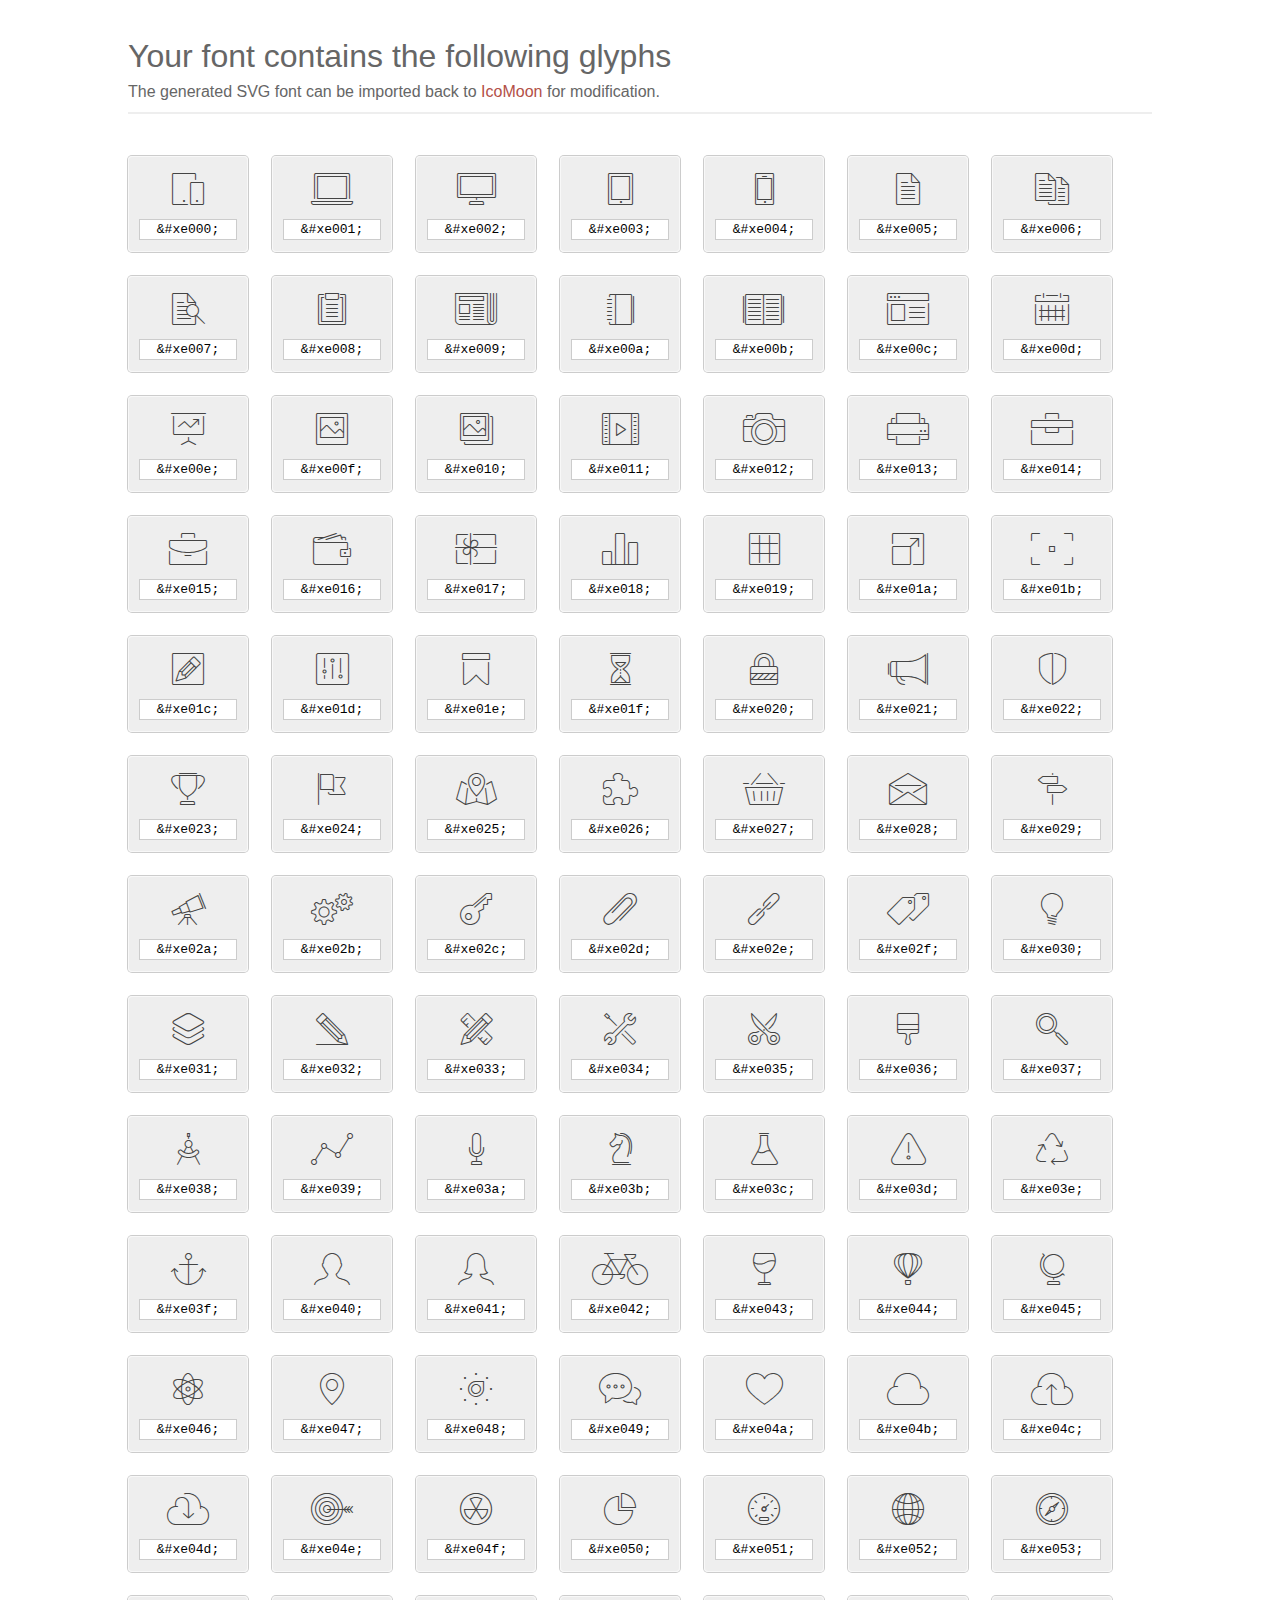
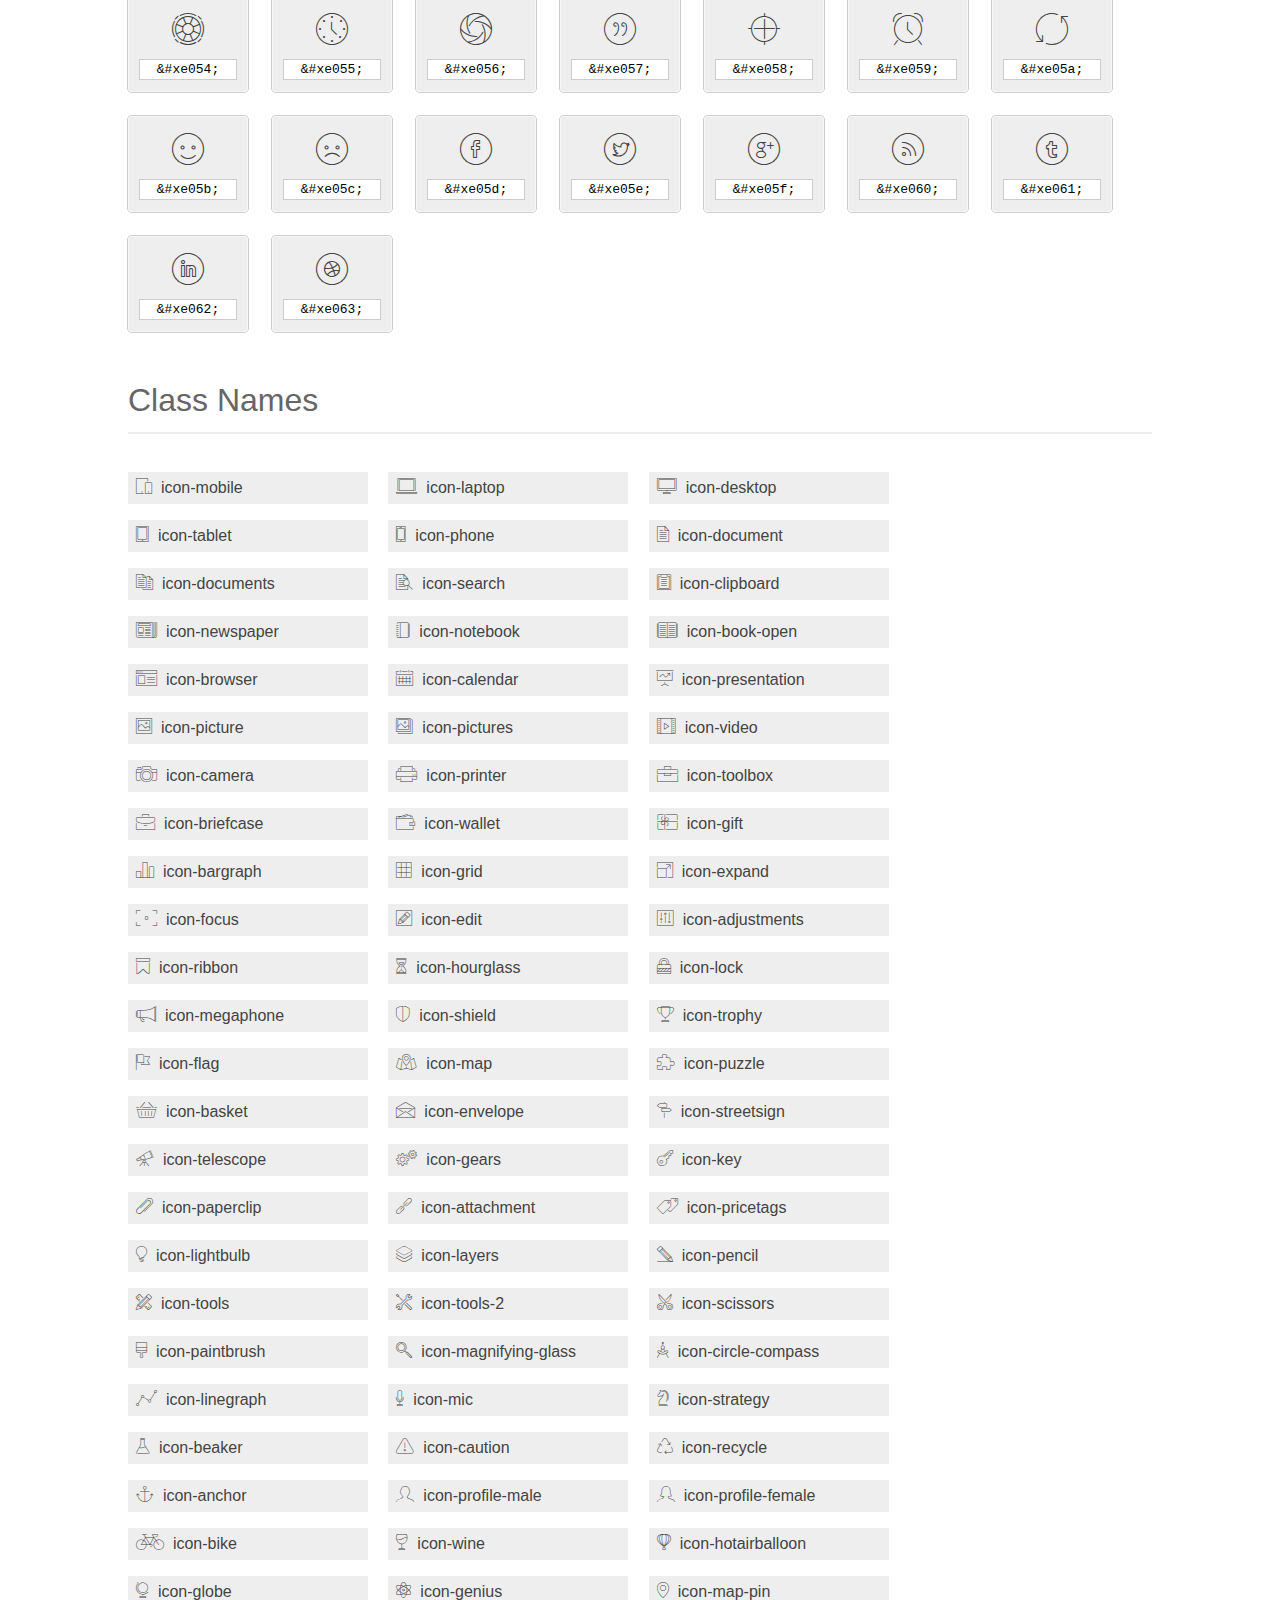
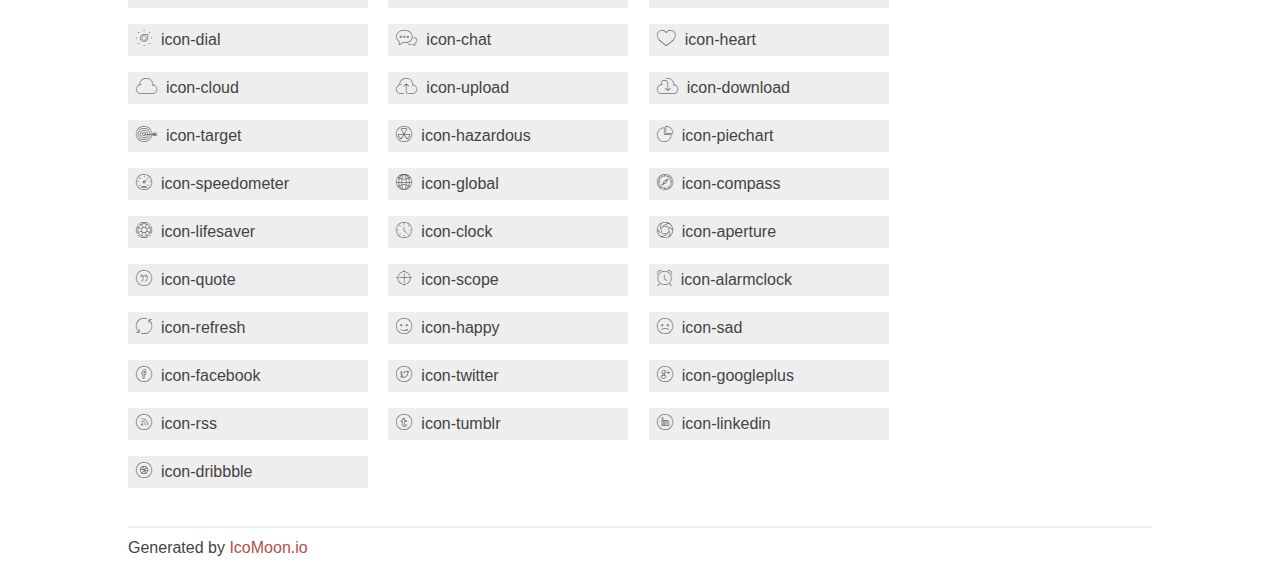
<file: fonts/et-line-font/index.html>
<!doctype html>
<html>
<head>
<title>Your Font/Glyphs</title>
<link rel="stylesheet" href="style.css" >
<!--[if lte IE 7]><script src="lte-ie7.js"></script><![endif]-->
<style>
	section, header, footer {display: block;}
	body {
		font-family: sans-serif;
		color: #444;
		line-height: 1.5;
		font-size: 1em;
	}
	* {
		-moz-box-sizing: border-box;
		-webkit-box-sizing: border-box;
		box-sizing: border-box;
		margin: 0;
		padding: 0;
	}
	.glyph {
		font-size: 16px;
		float: left;
		text-align: center;
		background: #eee;
		padding: .75em;
		margin: .75em 1.5em .75em 0;
		width: 7.5em;
		border-radius: .25em;
		box-shadow: inset 0 0 0 1px #f8f8f8, 0 0 0 1px #CCC;
	}
	.glyph input {
		font-family: consolas, monospace;
		font-size: 13px;
		width: 100%;
		text-align: center;
		border: 0;
		box-shadow: 0 0 0 1px #ccc;
		padding: .125em;
	}
	.w-main {
		width: 80%;
	}
	.centered {
		margin-left: auto;
		margin-right: auto;
	}
	.fs1 {
		font-size: 2em;
	}
	header {
		margin: 2em 0;
		padding-bottom: .5em;
		color: #666;
		box-shadow: 0 2px #eee;
	}
	header h1 {
		font-size: 2em;
		font-weight: normal;
	}
	.clearfix:before, .clearfix:after { content: ""; display: table; }
	.clearfix:after, .clear { clear: both; }
	footer {
		margin-top: 2em;
		padding: .5em 0;
		box-shadow: 0 -2px #eee;
	}
	a, a:visited {
		color: #B35047;
		text-decoration: none;
	}
	a:hover, a:focus {color: #000;}
	.box1 {
		font-size: 16px;
		display: inline-block;
		width: 15em;
		padding: .25em .5em;
		background: #eee;
		margin: .5em 1em .5em 0;
	}
</style>
</head>
<body>
	<div class="w-main centered">
	<section class="mtm clearfix" id="glyphs">
	<header>
		<h1>Your font contains the following glyphs</h1>
		<p>The generated SVG font can be imported back to <a href="http://icomoon.io/app">IcoMoon</a> for modification.</p>
	</header>
	<div class="glyph">
		<div class="fs1" aria-hidden="true" data-icon="&#xe000;"></div>
		<input type="text" readonly="readonly" value="&amp;#xe000;" >
	</div>
	<div class="glyph">
		<div class="fs1" aria-hidden="true" data-icon="&#xe001;"></div>
		<input type="text" readonly="readonly" value="&amp;#xe001;" >
	</div>
	<div class="glyph">
		<div class="fs1" aria-hidden="true" data-icon="&#xe002;"></div>
		<input type="text" readonly="readonly" value="&amp;#xe002;" >
	</div>
	<div class="glyph">
		<div class="fs1" aria-hidden="true" data-icon="&#xe003;"></div>
		<input type="text" readonly="readonly" value="&amp;#xe003;" >
	</div>
	<div class="glyph">
		<div class="fs1" aria-hidden="true" data-icon="&#xe004;"></div>
		<input type="text" readonly="readonly" value="&amp;#xe004;" >
	</div>
	<div class="glyph">
		<div class="fs1" aria-hidden="true" data-icon="&#xe005;"></div>
		<input type="text" readonly="readonly" value="&amp;#xe005;" >
	</div>
	<div class="glyph">
		<div class="fs1" aria-hidden="true" data-icon="&#xe006;"></div>
		<input type="text" readonly="readonly" value="&amp;#xe006;" >
	</div>
	<div class="glyph">
		<div class="fs1" aria-hidden="true" data-icon="&#xe007;"></div>
		<input type="text" readonly="readonly" value="&amp;#xe007;" >
	</div>
	<div class="glyph">
		<div class="fs1" aria-hidden="true" data-icon="&#xe008;"></div>
		<input type="text" readonly="readonly" value="&amp;#xe008;" >
	</div>
	<div class="glyph">
		<div class="fs1" aria-hidden="true" data-icon="&#xe009;"></div>
		<input type="text" readonly="readonly" value="&amp;#xe009;" >
	</div>
	<div class="glyph">
		<div class="fs1" aria-hidden="true" data-icon="&#xe00a;"></div>
		<input type="text" readonly="readonly" value="&amp;#xe00a;" >
	</div>
	<div class="glyph">
		<div class="fs1" aria-hidden="true" data-icon="&#xe00b;"></div>
		<input type="text" readonly="readonly" value="&amp;#xe00b;" >
	</div>
	<div class="glyph">
		<div class="fs1" aria-hidden="true" data-icon="&#xe00c;"></div>
		<input type="text" readonly="readonly" value="&amp;#xe00c;" >
	</div>
	<div class="glyph">
		<div class="fs1" aria-hidden="true" data-icon="&#xe00d;"></div>
		<input type="text" readonly="readonly" value="&amp;#xe00d;" >
	</div>
	<div class="glyph">
		<div class="fs1" aria-hidden="true" data-icon="&#xe00e;"></div>
		<input type="text" readonly="readonly" value="&amp;#xe00e;" >
	</div>
	<div class="glyph">
		<div class="fs1" aria-hidden="true" data-icon="&#xe00f;"></div>
		<input type="text" readonly="readonly" value="&amp;#xe00f;" >
	</div>
	<div class="glyph">
		<div class="fs1" aria-hidden="true" data-icon="&#xe010;"></div>
		<input type="text" readonly="readonly" value="&amp;#xe010;" >
	</div>
	<div class="glyph">
		<div class="fs1" aria-hidden="true" data-icon="&#xe011;"></div>
		<input type="text" readonly="readonly" value="&amp;#xe011;" >
	</div>
	<div class="glyph">
		<div class="fs1" aria-hidden="true" data-icon="&#xe012;"></div>
		<input type="text" readonly="readonly" value="&amp;#xe012;" >
	</div>
	<div class="glyph">
		<div class="fs1" aria-hidden="true" data-icon="&#xe013;"></div>
		<input type="text" readonly="readonly" value="&amp;#xe013;" >
	</div>
	<div class="glyph">
		<div class="fs1" aria-hidden="true" data-icon="&#xe014;"></div>
		<input type="text" readonly="readonly" value="&amp;#xe014;" >
	</div>
	<div class="glyph">
		<div class="fs1" aria-hidden="true" data-icon="&#xe015;"></div>
		<input type="text" readonly="readonly" value="&amp;#xe015;" >
	</div>
	<div class="glyph">
		<div class="fs1" aria-hidden="true" data-icon="&#xe016;"></div>
		<input type="text" readonly="readonly" value="&amp;#xe016;" >
	</div>
	<div class="glyph">
		<div class="fs1" aria-hidden="true" data-icon="&#xe017;"></div>
		<input type="text" readonly="readonly" value="&amp;#xe017;" >
	</div>
	<div class="glyph">
		<div class="fs1" aria-hidden="true" data-icon="&#xe018;"></div>
		<input type="text" readonly="readonly" value="&amp;#xe018;" >
	</div>
	<div class="glyph">
		<div class="fs1" aria-hidden="true" data-icon="&#xe019;"></div>
		<input type="text" readonly="readonly" value="&amp;#xe019;" >
	</div>
	<div class="glyph">
		<div class="fs1" aria-hidden="true" data-icon="&#xe01a;"></div>
		<input type="text" readonly="readonly" value="&amp;#xe01a;" >
	</div>
	<div class="glyph">
		<div class="fs1" aria-hidden="true" data-icon="&#xe01b;"></div>
		<input type="text" readonly="readonly" value="&amp;#xe01b;" >
	</div>
	<div class="glyph">
		<div class="fs1" aria-hidden="true" data-icon="&#xe01c;"></div>
		<input type="text" readonly="readonly" value="&amp;#xe01c;" >
	</div>
	<div class="glyph">
		<div class="fs1" aria-hidden="true" data-icon="&#xe01d;"></div>
		<input type="text" readonly="readonly" value="&amp;#xe01d;" >
	</div>
	<div class="glyph">
		<div class="fs1" aria-hidden="true" data-icon="&#xe01e;"></div>
		<input type="text" readonly="readonly" value="&amp;#xe01e;" >
	</div>
	<div class="glyph">
		<div class="fs1" aria-hidden="true" data-icon="&#xe01f;"></div>
		<input type="text" readonly="readonly" value="&amp;#xe01f;" >
	</div>
	<div class="glyph">
		<div class="fs1" aria-hidden="true" data-icon="&#xe020;"></div>
		<input type="text" readonly="readonly" value="&amp;#xe020;" >
	</div>
	<div class="glyph">
		<div class="fs1" aria-hidden="true" data-icon="&#xe021;"></div>
		<input type="text" readonly="readonly" value="&amp;#xe021;" >
	</div>
	<div class="glyph">
		<div class="fs1" aria-hidden="true" data-icon="&#xe022;"></div>
		<input type="text" readonly="readonly" value="&amp;#xe022;" >
	</div>
	<div class="glyph">
		<div class="fs1" aria-hidden="true" data-icon="&#xe023;"></div>
		<input type="text" readonly="readonly" value="&amp;#xe023;" >
	</div>
	<div class="glyph">
		<div class="fs1" aria-hidden="true" data-icon="&#xe024;"></div>
		<input type="text" readonly="readonly" value="&amp;#xe024;" >
	</div>
	<div class="glyph">
		<div class="fs1" aria-hidden="true" data-icon="&#xe025;"></div>
		<input type="text" readonly="readonly" value="&amp;#xe025;" >
	</div>
	<div class="glyph">
		<div class="fs1" aria-hidden="true" data-icon="&#xe026;"></div>
		<input type="text" readonly="readonly" value="&amp;#xe026;" >
	</div>
	<div class="glyph">
		<div class="fs1" aria-hidden="true" data-icon="&#xe027;"></div>
		<input type="text" readonly="readonly" value="&amp;#xe027;" >
	</div>
	<div class="glyph">
		<div class="fs1" aria-hidden="true" data-icon="&#xe028;"></div>
		<input type="text" readonly="readonly" value="&amp;#xe028;" >
	</div>
	<div class="glyph">
		<div class="fs1" aria-hidden="true" data-icon="&#xe029;"></div>
		<input type="text" readonly="readonly" value="&amp;#xe029;" >
	</div>
	<div class="glyph">
		<div class="fs1" aria-hidden="true" data-icon="&#xe02a;"></div>
		<input type="text" readonly="readonly" value="&amp;#xe02a;" >
	</div>
	<div class="glyph">
		<div class="fs1" aria-hidden="true" data-icon="&#xe02b;"></div>
		<input type="text" readonly="readonly" value="&amp;#xe02b;" >
	</div>
	<div class="glyph">
		<div class="fs1" aria-hidden="true" data-icon="&#xe02c;"></div>
		<input type="text" readonly="readonly" value="&amp;#xe02c;" >
	</div>
	<div class="glyph">
		<div class="fs1" aria-hidden="true" data-icon="&#xe02d;"></div>
		<input type="text" readonly="readonly" value="&amp;#xe02d;" >
	</div>
	<div class="glyph">
		<div class="fs1" aria-hidden="true" data-icon="&#xe02e;"></div>
		<input type="text" readonly="readonly" value="&amp;#xe02e;" >
	</div>
	<div class="glyph">
		<div class="fs1" aria-hidden="true" data-icon="&#xe02f;"></div>
		<input type="text" readonly="readonly" value="&amp;#xe02f;" >
	</div>
	<div class="glyph">
		<div class="fs1" aria-hidden="true" data-icon="&#xe030;"></div>
		<input type="text" readonly="readonly" value="&amp;#xe030;" >
	</div>
	<div class="glyph">
		<div class="fs1" aria-hidden="true" data-icon="&#xe031;"></div>
		<input type="text" readonly="readonly" value="&amp;#xe031;" >
	</div>
	<div class="glyph">
		<div class="fs1" aria-hidden="true" data-icon="&#xe032;"></div>
		<input type="text" readonly="readonly" value="&amp;#xe032;" >
	</div>
	<div class="glyph">
		<div class="fs1" aria-hidden="true" data-icon="&#xe033;"></div>
		<input type="text" readonly="readonly" value="&amp;#xe033;" >
	</div>
	<div class="glyph">
		<div class="fs1" aria-hidden="true" data-icon="&#xe034;"></div>
		<input type="text" readonly="readonly" value="&amp;#xe034;" >
	</div>
	<div class="glyph">
		<div class="fs1" aria-hidden="true" data-icon="&#xe035;"></div>
		<input type="text" readonly="readonly" value="&amp;#xe035;" >
	</div>
	<div class="glyph">
		<div class="fs1" aria-hidden="true" data-icon="&#xe036;"></div>
		<input type="text" readonly="readonly" value="&amp;#xe036;" >
	</div>
	<div class="glyph">
		<div class="fs1" aria-hidden="true" data-icon="&#xe037;"></div>
		<input type="text" readonly="readonly" value="&amp;#xe037;" >
	</div>
	<div class="glyph">
		<div class="fs1" aria-hidden="true" data-icon="&#xe038;"></div>
		<input type="text" readonly="readonly" value="&amp;#xe038;" >
	</div>
	<div class="glyph">
		<div class="fs1" aria-hidden="true" data-icon="&#xe039;"></div>
		<input type="text" readonly="readonly" value="&amp;#xe039;" >
	</div>
	<div class="glyph">
		<div class="fs1" aria-hidden="true" data-icon="&#xe03a;"></div>
		<input type="text" readonly="readonly" value="&amp;#xe03a;" >
	</div>
	<div class="glyph">
		<div class="fs1" aria-hidden="true" data-icon="&#xe03b;"></div>
		<input type="text" readonly="readonly" value="&amp;#xe03b;" >
	</div>
	<div class="glyph">
		<div class="fs1" aria-hidden="true" data-icon="&#xe03c;"></div>
		<input type="text" readonly="readonly" value="&amp;#xe03c;" >
	</div>
	<div class="glyph">
		<div class="fs1" aria-hidden="true" data-icon="&#xe03d;"></div>
		<input type="text" readonly="readonly" value="&amp;#xe03d;" >
	</div>
	<div class="glyph">
		<div class="fs1" aria-hidden="true" data-icon="&#xe03e;"></div>
		<input type="text" readonly="readonly" value="&amp;#xe03e;" >
	</div>
	<div class="glyph">
		<div class="fs1" aria-hidden="true" data-icon="&#xe03f;"></div>
		<input type="text" readonly="readonly" value="&amp;#xe03f;" >
	</div>
	<div class="glyph">
		<div class="fs1" aria-hidden="true" data-icon="&#xe040;"></div>
		<input type="text" readonly="readonly" value="&amp;#xe040;" >
	</div>
	<div class="glyph">
		<div class="fs1" aria-hidden="true" data-icon="&#xe041;"></div>
		<input type="text" readonly="readonly" value="&amp;#xe041;" >
	</div>
	<div class="glyph">
		<div class="fs1" aria-hidden="true" data-icon="&#xe042;"></div>
		<input type="text" readonly="readonly" value="&amp;#xe042;" >
	</div>
	<div class="glyph">
		<div class="fs1" aria-hidden="true" data-icon="&#xe043;"></div>
		<input type="text" readonly="readonly" value="&amp;#xe043;" >
	</div>
	<div class="glyph">
		<div class="fs1" aria-hidden="true" data-icon="&#xe044;"></div>
		<input type="text" readonly="readonly" value="&amp;#xe044;" >
	</div>
	<div class="glyph">
		<div class="fs1" aria-hidden="true" data-icon="&#xe045;"></div>
		<input type="text" readonly="readonly" value="&amp;#xe045;" >
	</div>
	<div class="glyph">
		<div class="fs1" aria-hidden="true" data-icon="&#xe046;"></div>
		<input type="text" readonly="readonly" value="&amp;#xe046;" >
	</div>
	<div class="glyph">
		<div class="fs1" aria-hidden="true" data-icon="&#xe047;"></div>
		<input type="text" readonly="readonly" value="&amp;#xe047;" >
	</div>
	<div class="glyph">
		<div class="fs1" aria-hidden="true" data-icon="&#xe048;"></div>
		<input type="text" readonly="readonly" value="&amp;#xe048;" >
	</div>
	<div class="glyph">
		<div class="fs1" aria-hidden="true" data-icon="&#xe049;"></div>
		<input type="text" readonly="readonly" value="&amp;#xe049;" >
	</div>
	<div class="glyph">
		<div class="fs1" aria-hidden="true" data-icon="&#xe04a;"></div>
		<input type="text" readonly="readonly" value="&amp;#xe04a;" >
	</div>
	<div class="glyph">
		<div class="fs1" aria-hidden="true" data-icon="&#xe04b;"></div>
		<input type="text" readonly="readonly" value="&amp;#xe04b;" >
	</div>
	<div class="glyph">
		<div class="fs1" aria-hidden="true" data-icon="&#xe04c;"></div>
		<input type="text" readonly="readonly" value="&amp;#xe04c;" >
	</div>
	<div class="glyph">
		<div class="fs1" aria-hidden="true" data-icon="&#xe04d;"></div>
		<input type="text" readonly="readonly" value="&amp;#xe04d;" >
	</div>
	<div class="glyph">
		<div class="fs1" aria-hidden="true" data-icon="&#xe04e;"></div>
		<input type="text" readonly="readonly" value="&amp;#xe04e;" >
	</div>
	<div class="glyph">
		<div class="fs1" aria-hidden="true" data-icon="&#xe04f;"></div>
		<input type="text" readonly="readonly" value="&amp;#xe04f;" >
	</div>
	<div class="glyph">
		<div class="fs1" aria-hidden="true" data-icon="&#xe050;"></div>
		<input type="text" readonly="readonly" value="&amp;#xe050;" >
	</div>
	<div class="glyph">
		<div class="fs1" aria-hidden="true" data-icon="&#xe051;"></div>
		<input type="text" readonly="readonly" value="&amp;#xe051;" >
	</div>
	<div class="glyph">
		<div class="fs1" aria-hidden="true" data-icon="&#xe052;"></div>
		<input type="text" readonly="readonly" value="&amp;#xe052;" >
	</div>
	<div class="glyph">
		<div class="fs1" aria-hidden="true" data-icon="&#xe053;"></div>
		<input type="text" readonly="readonly" value="&amp;#xe053;" >
	</div>
	<div class="glyph">
		<div class="fs1" aria-hidden="true" data-icon="&#xe054;"></div>
		<input type="text" readonly="readonly" value="&amp;#xe054;" >
	</div>
	<div class="glyph">
		<div class="fs1" aria-hidden="true" data-icon="&#xe055;"></div>
		<input type="text" readonly="readonly" value="&amp;#xe055;" >
	</div>
	<div class="glyph">
		<div class="fs1" aria-hidden="true" data-icon="&#xe056;"></div>
		<input type="text" readonly="readonly" value="&amp;#xe056;" >
	</div>
	<div class="glyph">
		<div class="fs1" aria-hidden="true" data-icon="&#xe057;"></div>
		<input type="text" readonly="readonly" value="&amp;#xe057;" >
	</div>
	<div class="glyph">
		<div class="fs1" aria-hidden="true" data-icon="&#xe058;"></div>
		<input type="text" readonly="readonly" value="&amp;#xe058;" >
	</div>
	<div class="glyph">
		<div class="fs1" aria-hidden="true" data-icon="&#xe059;"></div>
		<input type="text" readonly="readonly" value="&amp;#xe059;" >
	</div>
	<div class="glyph">
		<div class="fs1" aria-hidden="true" data-icon="&#xe05a;"></div>
		<input type="text" readonly="readonly" value="&amp;#xe05a;" >
	</div>
	<div class="glyph">
		<div class="fs1" aria-hidden="true" data-icon="&#xe05b;"></div>
		<input type="text" readonly="readonly" value="&amp;#xe05b;" >
	</div>
	<div class="glyph">
		<div class="fs1" aria-hidden="true" data-icon="&#xe05c;"></div>
		<input type="text" readonly="readonly" value="&amp;#xe05c;" >
	</div>
	<div class="glyph">
		<div class="fs1" aria-hidden="true" data-icon="&#xe05d;"></div>
		<input type="text" readonly="readonly" value="&amp;#xe05d;" >
	</div>
	<div class="glyph">
		<div class="fs1" aria-hidden="true" data-icon="&#xe05e;"></div>
		<input type="text" readonly="readonly" value="&amp;#xe05e;" >
	</div>
	<div class="glyph">
		<div class="fs1" aria-hidden="true" data-icon="&#xe05f;"></div>
		<input type="text" readonly="readonly" value="&amp;#xe05f;" >
	</div>
	<div class="glyph">
		<div class="fs1" aria-hidden="true" data-icon="&#xe060;"></div>
		<input type="text" readonly="readonly" value="&amp;#xe060;" >
	</div>
	<div class="glyph">
		<div class="fs1" aria-hidden="true" data-icon="&#xe061;"></div>
		<input type="text" readonly="readonly" value="&amp;#xe061;" >
	</div>
	<div class="glyph">
		<div class="fs1" aria-hidden="true" data-icon="&#xe062;"></div>
		<input type="text" readonly="readonly" value="&amp;#xe062;" >
	</div>
	<div class="glyph">
		<div class="fs1" aria-hidden="true" data-icon="&#xe063;"></div>
		<input type="text" readonly="readonly" value="&amp;#xe063;" >
	</div>
	</section>
	<div class="clear"></div>
	<section class="mtm clearfix" id="glyphs">
	<header>
		<h1>Class Names</h1>
	</header>
	<span class="box1">
		<span aria-hidden="true" class="icon-mobile"></span>
		&nbsp;icon-mobile
	</span>
	<span class="box1">
		<span aria-hidden="true" class="icon-laptop"></span>
		&nbsp;icon-laptop
	</span>
	<span class="box1">
		<span aria-hidden="true" class="icon-desktop"></span>
		&nbsp;icon-desktop
	</span>
	<span class="box1">
		<span aria-hidden="true" class="icon-tablet"></span>
		&nbsp;icon-tablet
	</span>
	<span class="box1">
		<span aria-hidden="true" class="icon-phone"></span>
		&nbsp;icon-phone
	</span>
	<span class="box1">
		<span aria-hidden="true" class="icon-document"></span>
		&nbsp;icon-document
	</span>
	<span class="box1">
		<span aria-hidden="true" class="icon-documents"></span>
		&nbsp;icon-documents
	</span>
	<span class="box1">
		<span aria-hidden="true" class="icon-search"></span>
		&nbsp;icon-search
	</span>
	<span class="box1">
		<span aria-hidden="true" class="icon-clipboard"></span>
		&nbsp;icon-clipboard
	</span>
	<span class="box1">
		<span aria-hidden="true" class="icon-newspaper"></span>
		&nbsp;icon-newspaper
	</span>
	<span class="box1">
		<span aria-hidden="true" class="icon-notebook"></span>
		&nbsp;icon-notebook
	</span>
	<span class="box1">
		<span aria-hidden="true" class="icon-book-open"></span>
		&nbsp;icon-book-open
	</span>
	<span class="box1">
		<span aria-hidden="true" class="icon-browser"></span>
		&nbsp;icon-browser
	</span>
	<span class="box1">
		<span aria-hidden="true" class="icon-calendar"></span>
		&nbsp;icon-calendar
	</span>
	<span class="box1">
		<span aria-hidden="true" class="icon-presentation"></span>
		&nbsp;icon-presentation
	</span>
	<span class="box1">
		<span aria-hidden="true" class="icon-picture"></span>
		&nbsp;icon-picture
	</span>
	<span class="box1">
		<span aria-hidden="true" class="icon-pictures"></span>
		&nbsp;icon-pictures
	</span>
	<span class="box1">
		<span aria-hidden="true" class="icon-video"></span>
		&nbsp;icon-video
	</span>
	<span class="box1">
		<span aria-hidden="true" class="icon-camera"></span>
		&nbsp;icon-camera
	</span>
	<span class="box1">
		<span aria-hidden="true" class="icon-printer"></span>
		&nbsp;icon-printer
	</span>
	<span class="box1">
		<span aria-hidden="true" class="icon-toolbox"></span>
		&nbsp;icon-toolbox
	</span>
	<span class="box1">
		<span aria-hidden="true" class="icon-briefcase"></span>
		&nbsp;icon-briefcase
	</span>
	<span class="box1">
		<span aria-hidden="true" class="icon-wallet"></span>
		&nbsp;icon-wallet
	</span>
	<span class="box1">
		<span aria-hidden="true" class="icon-gift"></span>
		&nbsp;icon-gift
	</span>
	<span class="box1">
		<span aria-hidden="true" class="icon-bargraph"></span>
		&nbsp;icon-bargraph
	</span>
	<span class="box1">
		<span aria-hidden="true" class="icon-grid"></span>
		&nbsp;icon-grid
	</span>
	<span class="box1">
		<span aria-hidden="true" class="icon-expand"></span>
		&nbsp;icon-expand
	</span>
	<span class="box1">
		<span aria-hidden="true" class="icon-focus"></span>
		&nbsp;icon-focus
	</span>
	<span class="box1">
		<span aria-hidden="true" class="icon-edit"></span>
		&nbsp;icon-edit
	</span>
	<span class="box1">
		<span aria-hidden="true" class="icon-adjustments"></span>
		&nbsp;icon-adjustments
	</span>
	<span class="box1">
		<span aria-hidden="true" class="icon-ribbon"></span>
		&nbsp;icon-ribbon
	</span>
	<span class="box1">
		<span aria-hidden="true" class="icon-hourglass"></span>
		&nbsp;icon-hourglass
	</span>
	<span class="box1">
		<span aria-hidden="true" class="icon-lock"></span>
		&nbsp;icon-lock
	</span>
	<span class="box1">
		<span aria-hidden="true" class="icon-megaphone"></span>
		&nbsp;icon-megaphone
	</span>
	<span class="box1">
		<span aria-hidden="true" class="icon-shield"></span>
		&nbsp;icon-shield
	</span>
	<span class="box1">
		<span aria-hidden="true" class="icon-trophy"></span>
		&nbsp;icon-trophy
	</span>
	<span class="box1">
		<span aria-hidden="true" class="icon-flag"></span>
		&nbsp;icon-flag
	</span>
	<span class="box1">
		<span aria-hidden="true" class="icon-map"></span>
		&nbsp;icon-map
	</span>
	<span class="box1">
		<span aria-hidden="true" class="icon-puzzle"></span>
		&nbsp;icon-puzzle
	</span>
	<span class="box1">
		<span aria-hidden="true" class="icon-basket"></span>
		&nbsp;icon-basket
	</span>
	<span class="box1">
		<span aria-hidden="true" class="icon-envelope"></span>
		&nbsp;icon-envelope
	</span>
	<span class="box1">
		<span aria-hidden="true" class="icon-streetsign"></span>
		&nbsp;icon-streetsign
	</span>
	<span class="box1">
		<span aria-hidden="true" class="icon-telescope"></span>
		&nbsp;icon-telescope
	</span>
	<span class="box1">
		<span aria-hidden="true" class="icon-gears"></span>
		&nbsp;icon-gears
	</span>
	<span class="box1">
		<span aria-hidden="true" class="icon-key"></span>
		&nbsp;icon-key
	</span>
	<span class="box1">
		<span aria-hidden="true" class="icon-paperclip"></span>
		&nbsp;icon-paperclip
	</span>
	<span class="box1">
		<span aria-hidden="true" class="icon-attachment"></span>
		&nbsp;icon-attachment
	</span>
	<span class="box1">
		<span aria-hidden="true" class="icon-pricetags"></span>
		&nbsp;icon-pricetags
	</span>
	<span class="box1">
		<span aria-hidden="true" class="icon-lightbulb"></span>
		&nbsp;icon-lightbulb
	</span>
	<span class="box1">
		<span aria-hidden="true" class="icon-layers"></span>
		&nbsp;icon-layers
	</span>
	<span class="box1">
		<span aria-hidden="true" class="icon-pencil"></span>
		&nbsp;icon-pencil
	</span>
	<span class="box1">
		<span aria-hidden="true" class="icon-tools"></span>
		&nbsp;icon-tools
	</span>
	<span class="box1">
		<span aria-hidden="true" class="icon-tools-2"></span>
		&nbsp;icon-tools-2
	</span>
	<span class="box1">
		<span aria-hidden="true" class="icon-scissors"></span>
		&nbsp;icon-scissors
	</span>
	<span class="box1">
		<span aria-hidden="true" class="icon-paintbrush"></span>
		&nbsp;icon-paintbrush
	</span>
	<span class="box1">
		<span aria-hidden="true" class="icon-magnifying-glass"></span>
		&nbsp;icon-magnifying-glass
	</span>
	<span class="box1">
		<span aria-hidden="true" class="icon-circle-compass"></span>
		&nbsp;icon-circle-compass
	</span>
	<span class="box1">
		<span aria-hidden="true" class="icon-linegraph"></span>
		&nbsp;icon-linegraph
	</span>
	<span class="box1">
		<span aria-hidden="true" class="icon-mic"></span>
		&nbsp;icon-mic
	</span>
	<span class="box1">
		<span aria-hidden="true" class="icon-strategy"></span>
		&nbsp;icon-strategy
	</span>
	<span class="box1">
		<span aria-hidden="true" class="icon-beaker"></span>
		&nbsp;icon-beaker
	</span>
	<span class="box1">
		<span aria-hidden="true" class="icon-caution"></span>
		&nbsp;icon-caution
	</span>
	<span class="box1">
		<span aria-hidden="true" class="icon-recycle"></span>
		&nbsp;icon-recycle
	</span>
	<span class="box1">
		<span aria-hidden="true" class="icon-anchor"></span>
		&nbsp;icon-anchor
	</span>
	<span class="box1">
		<span aria-hidden="true" class="icon-profile-male"></span>
		&nbsp;icon-profile-male
	</span>
	<span class="box1">
		<span aria-hidden="true" class="icon-profile-female"></span>
		&nbsp;icon-profile-female
	</span>
	<span class="box1">
		<span aria-hidden="true" class="icon-bike"></span>
		&nbsp;icon-bike
	</span>
	<span class="box1">
		<span aria-hidden="true" class="icon-wine"></span>
		&nbsp;icon-wine
	</span>
	<span class="box1">
		<span aria-hidden="true" class="icon-hotairballoon"></span>
		&nbsp;icon-hotairballoon
	</span>
	<span class="box1">
		<span aria-hidden="true" class="icon-globe"></span>
		&nbsp;icon-globe
	</span>
	<span class="box1">
		<span aria-hidden="true" class="icon-genius"></span>
		&nbsp;icon-genius
	</span>
	<span class="box1">
		<span aria-hidden="true" class="icon-map-pin"></span>
		&nbsp;icon-map-pin
	</span>
	<span class="box1">
		<span aria-hidden="true" class="icon-dial"></span>
		&nbsp;icon-dial
	</span>
	<span class="box1">
		<span aria-hidden="true" class="icon-chat"></span>
		&nbsp;icon-chat
	</span>
	<span class="box1">
		<span aria-hidden="true" class="icon-heart"></span>
		&nbsp;icon-heart
	</span>
	<span class="box1">
		<span aria-hidden="true" class="icon-cloud"></span>
		&nbsp;icon-cloud
	</span>
	<span class="box1">
		<span aria-hidden="true" class="icon-upload"></span>
		&nbsp;icon-upload
	</span>
	<span class="box1">
		<span aria-hidden="true" class="icon-download"></span>
		&nbsp;icon-download
	</span>
	<span class="box1">
		<span aria-hidden="true" class="icon-target"></span>
		&nbsp;icon-target
	</span>
	<span class="box1">
		<span aria-hidden="true" class="icon-hazardous"></span>
		&nbsp;icon-hazardous
	</span>
	<span class="box1">
		<span aria-hidden="true" class="icon-piechart"></span>
		&nbsp;icon-piechart
	</span>
	<span class="box1">
		<span aria-hidden="true" class="icon-speedometer"></span>
		&nbsp;icon-speedometer
	</span>
	<span class="box1">
		<span aria-hidden="true" class="icon-global"></span>
		&nbsp;icon-global
	</span>
	<span class="box1">
		<span aria-hidden="true" class="icon-compass"></span>
		&nbsp;icon-compass
	</span>
	<span class="box1">
		<span aria-hidden="true" class="icon-lifesaver"></span>
		&nbsp;icon-lifesaver
	</span>
	<span class="box1">
		<span aria-hidden="true" class="icon-clock"></span>
		&nbsp;icon-clock
	</span>
	<span class="box1">
		<span aria-hidden="true" class="icon-aperture"></span>
		&nbsp;icon-aperture
	</span>
	<span class="box1">
		<span aria-hidden="true" class="icon-quote"></span>
		&nbsp;icon-quote
	</span>
	<span class="box1">
		<span aria-hidden="true" class="icon-scope"></span>
		&nbsp;icon-scope
	</span>
	<span class="box1">
		<span aria-hidden="true" class="icon-alarmclock"></span>
		&nbsp;icon-alarmclock
	</span>
	<span class="box1">
		<span aria-hidden="true" class="icon-refresh"></span>
		&nbsp;icon-refresh
	</span>
	<span class="box1">
		<span aria-hidden="true" class="icon-happy"></span>
		&nbsp;icon-happy
	</span>
	<span class="box1">
		<span aria-hidden="true" class="icon-sad"></span>
		&nbsp;icon-sad
	</span>
	<span class="box1">
		<span aria-hidden="true" class="icon-facebook"></span>
		&nbsp;icon-facebook
	</span>
	<span class="box1">
		<span aria-hidden="true" class="icon-twitter"></span>
		&nbsp;icon-twitter
	</span>
	<span class="box1">
		<span aria-hidden="true" class="icon-googleplus"></span>
		&nbsp;icon-googleplus
	</span>
	<span class="box1">
		<span aria-hidden="true" class="icon-rss"></span>
		&nbsp;icon-rss
	</span>
	<span class="box1">
		<span aria-hidden="true" class="icon-tumblr"></span>
		&nbsp;icon-tumblr
	</span>
	<span class="box1">
		<span aria-hidden="true" class="icon-linkedin"></span>
		&nbsp;icon-linkedin
	</span>
	<span class="box1">
		<span aria-hidden="true" class="icon-dribbble"></span>
		&nbsp;icon-dribbble
	</span>
	</section>
	<footer>
		<p>Generated by <a href="http://icomoon.io">IcoMoon.io</a></p>
	</footer>
	</div>
	<script>
	document.getElementById("glyphs").addEventListener("click", function(e) {
		var target = e.target;
		if (target.tagName === "INPUT") {
			target.select();
		}
	});
	</script>
</body>
</html>
</file>
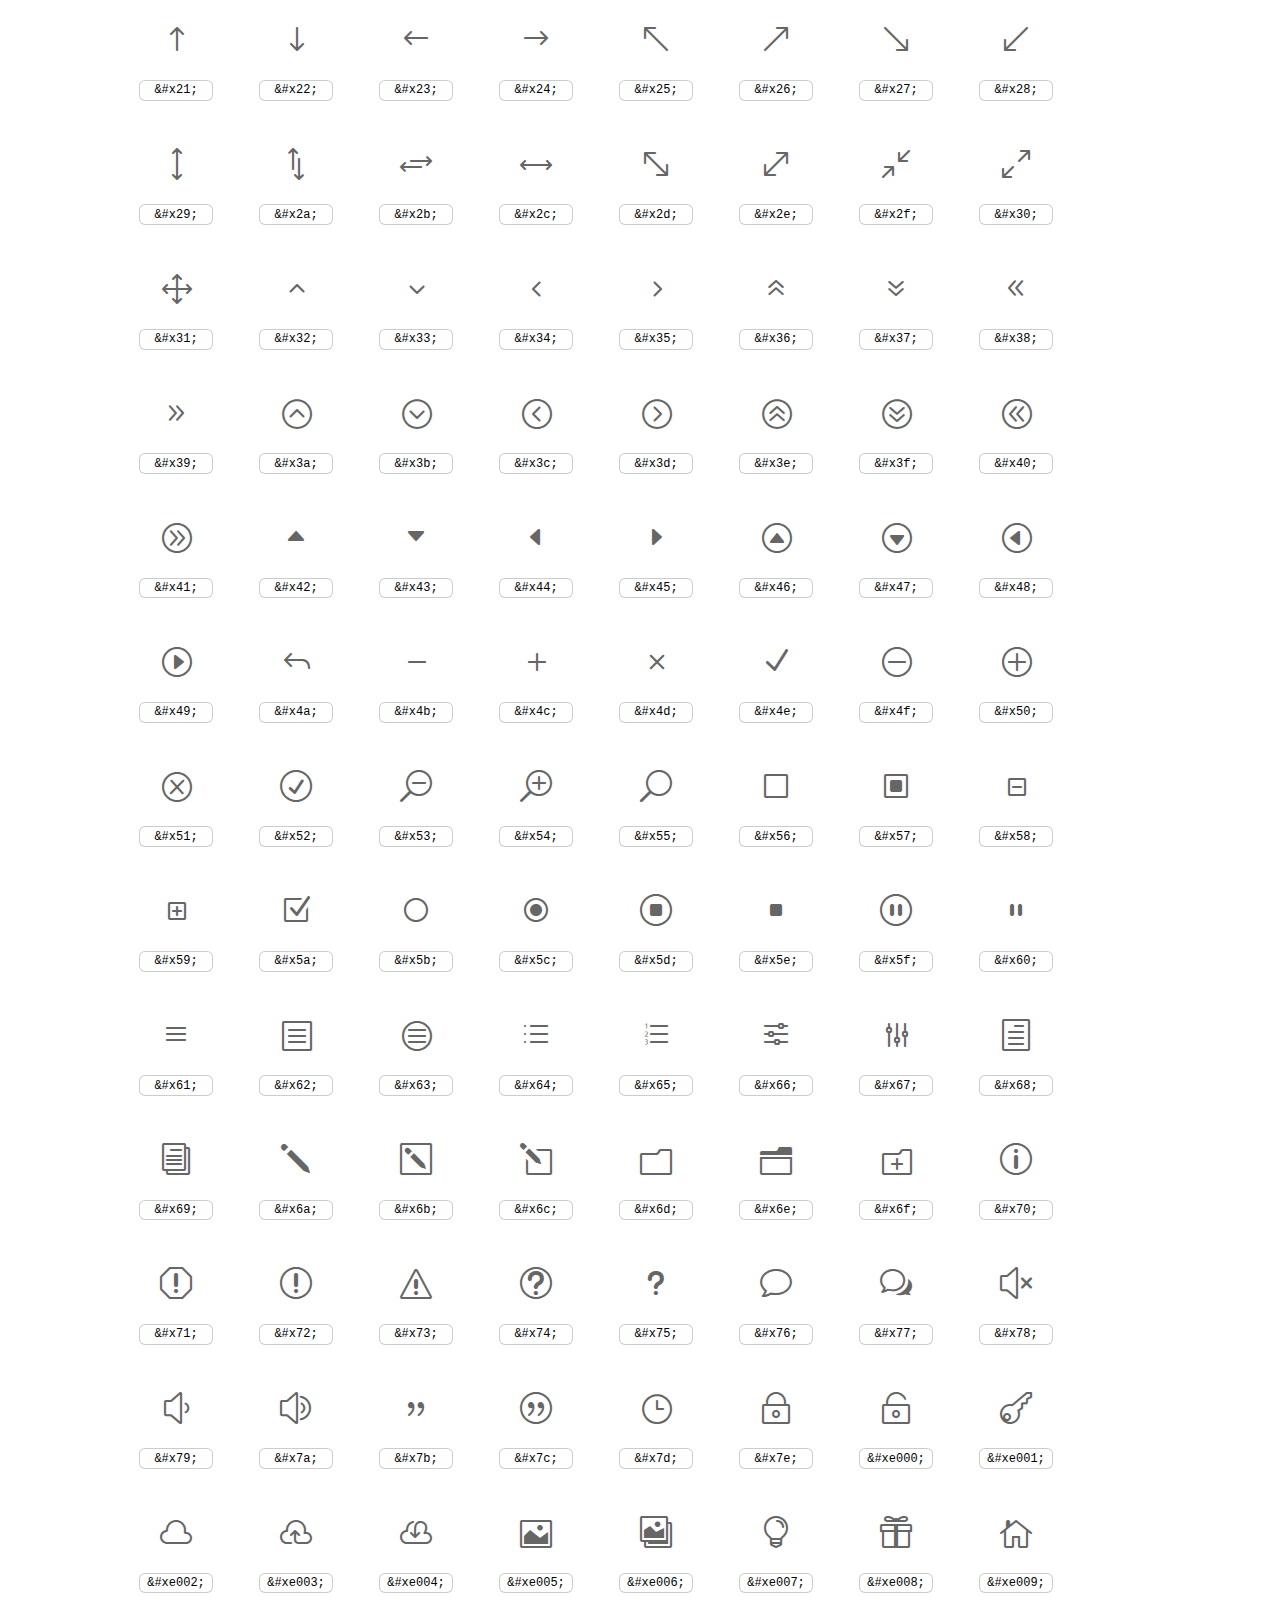
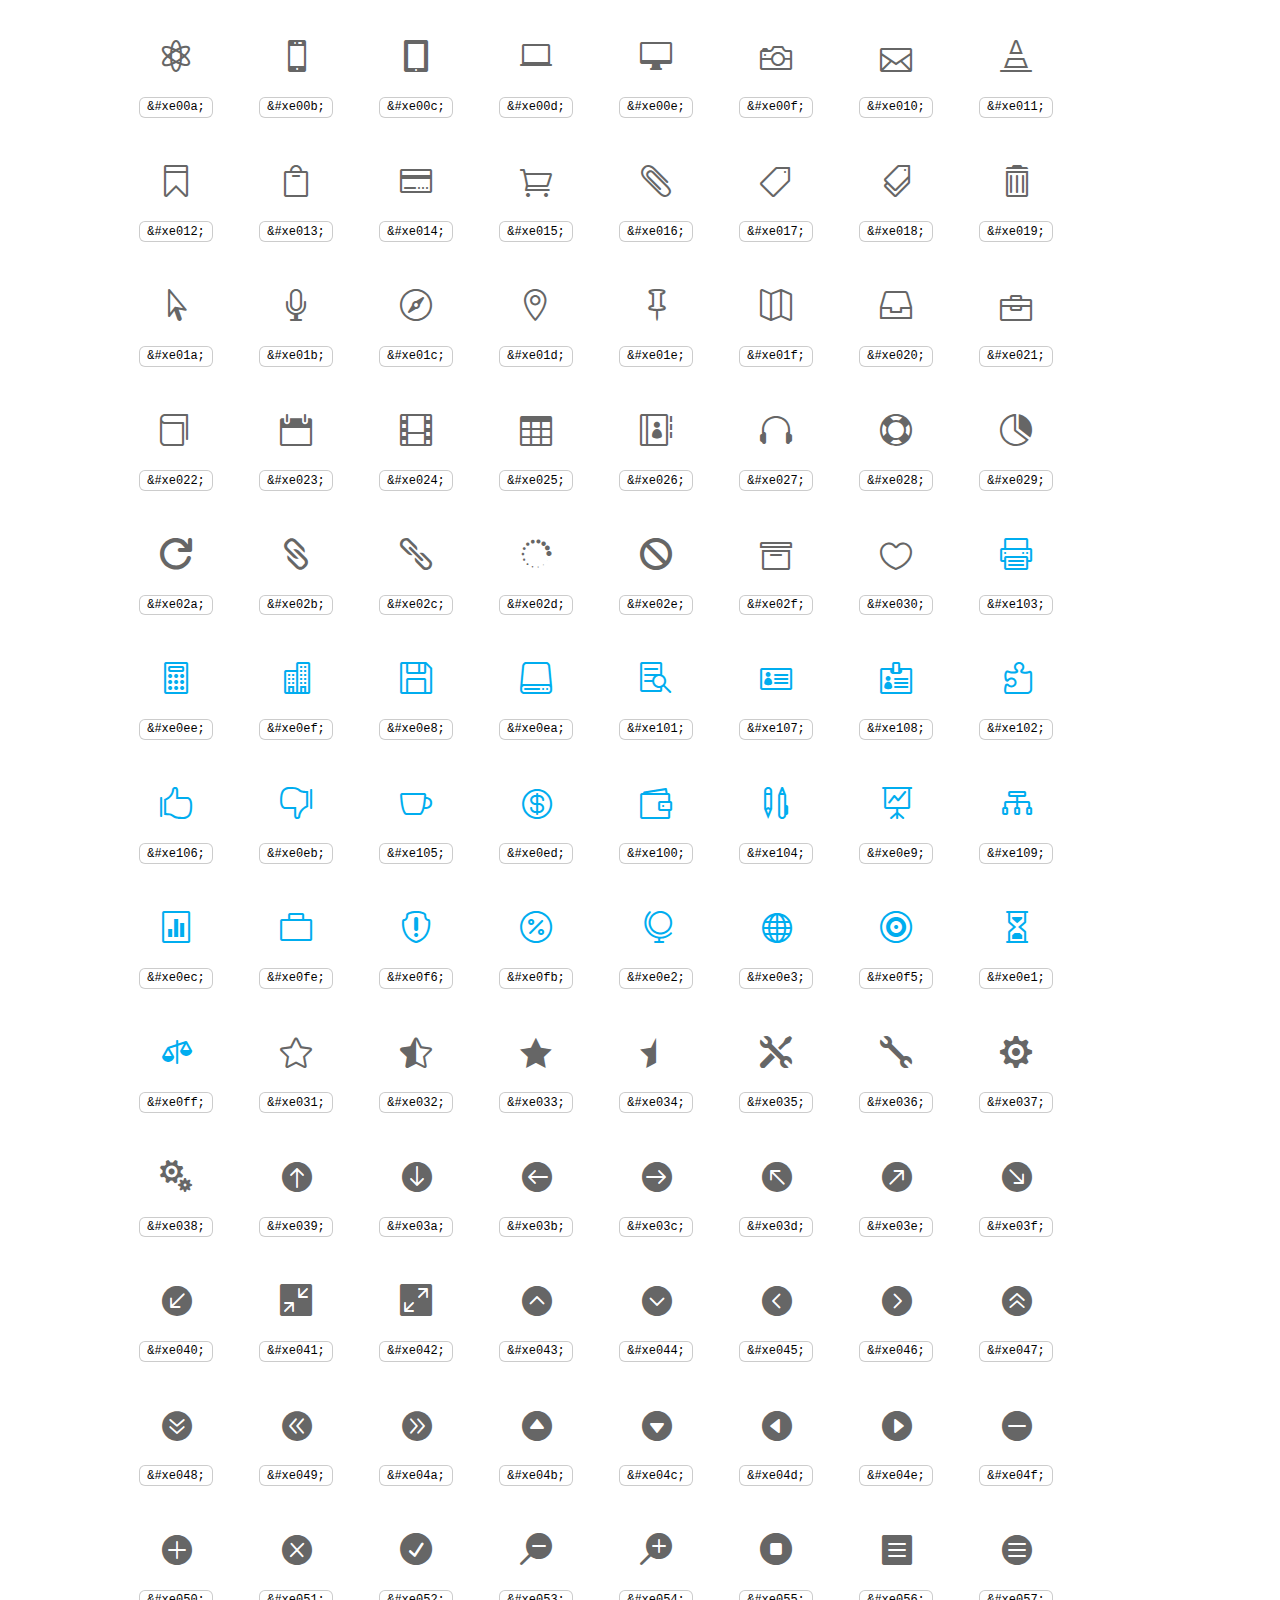
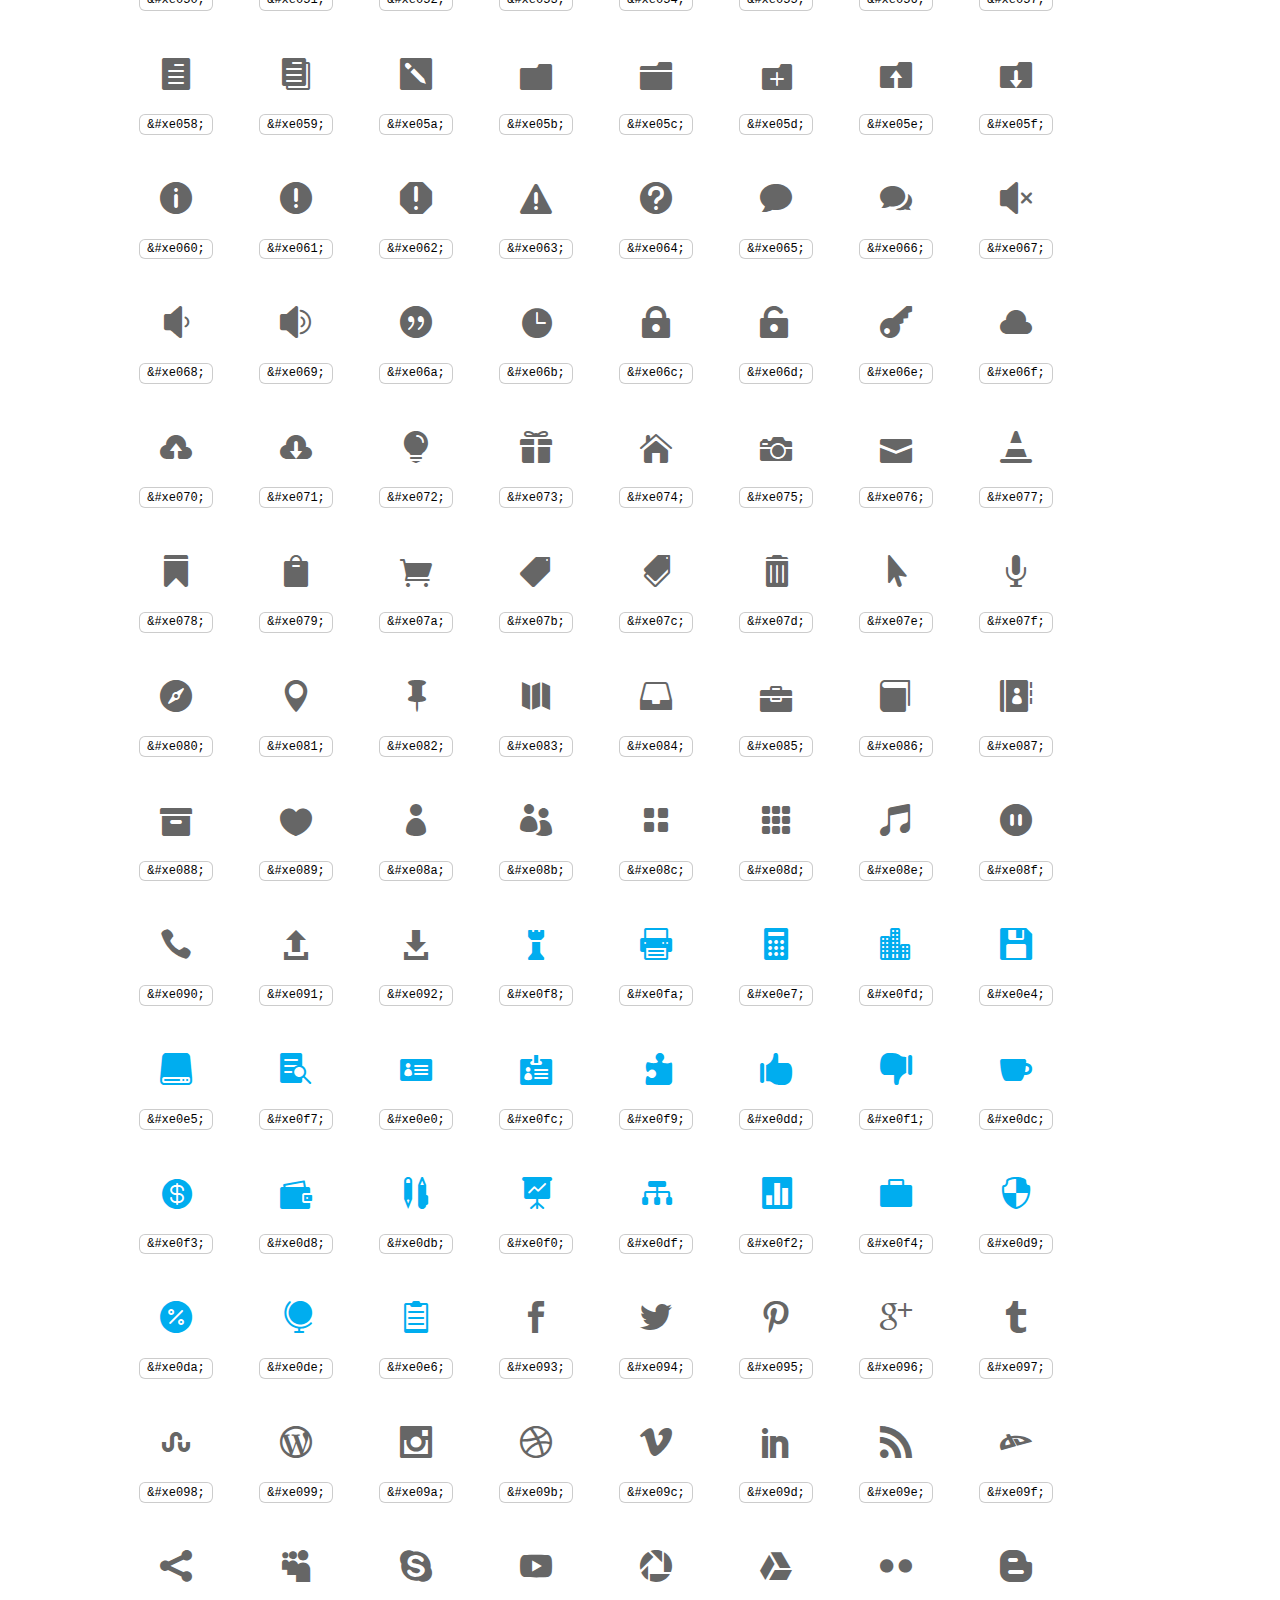
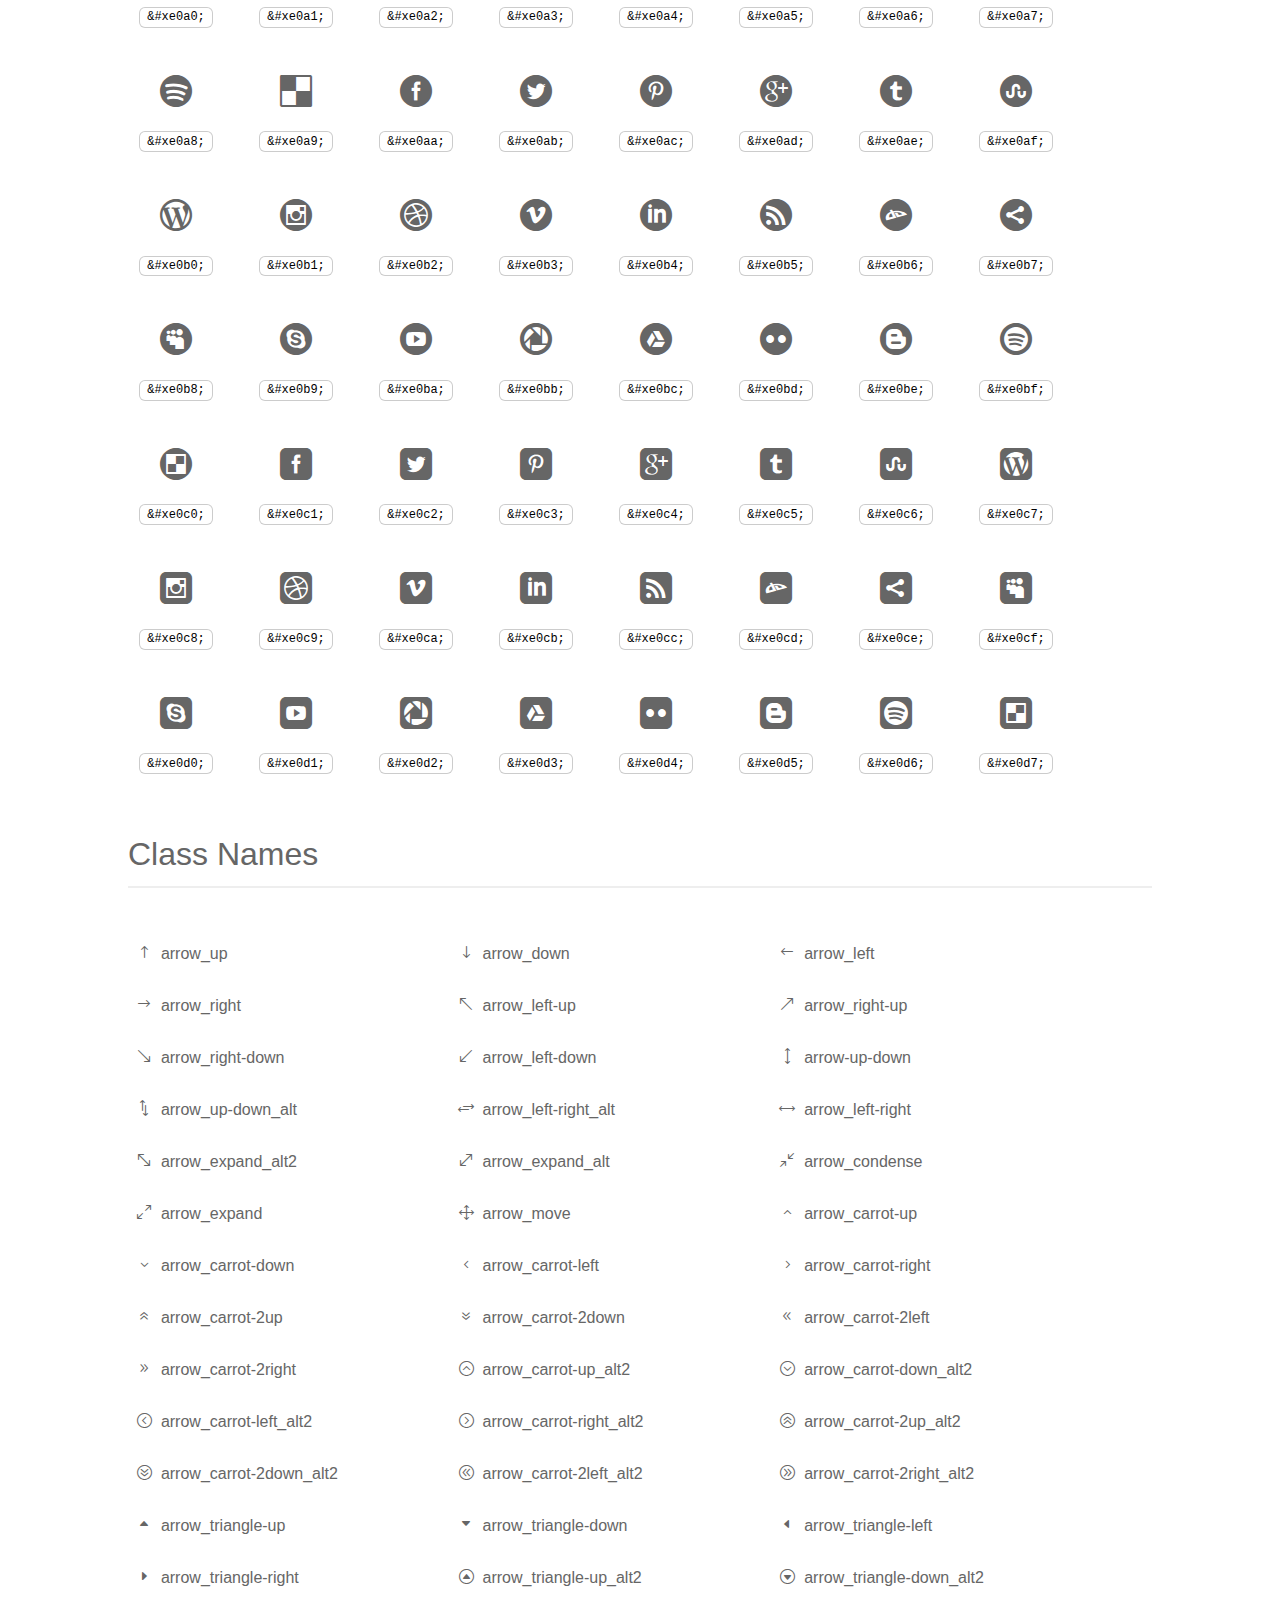
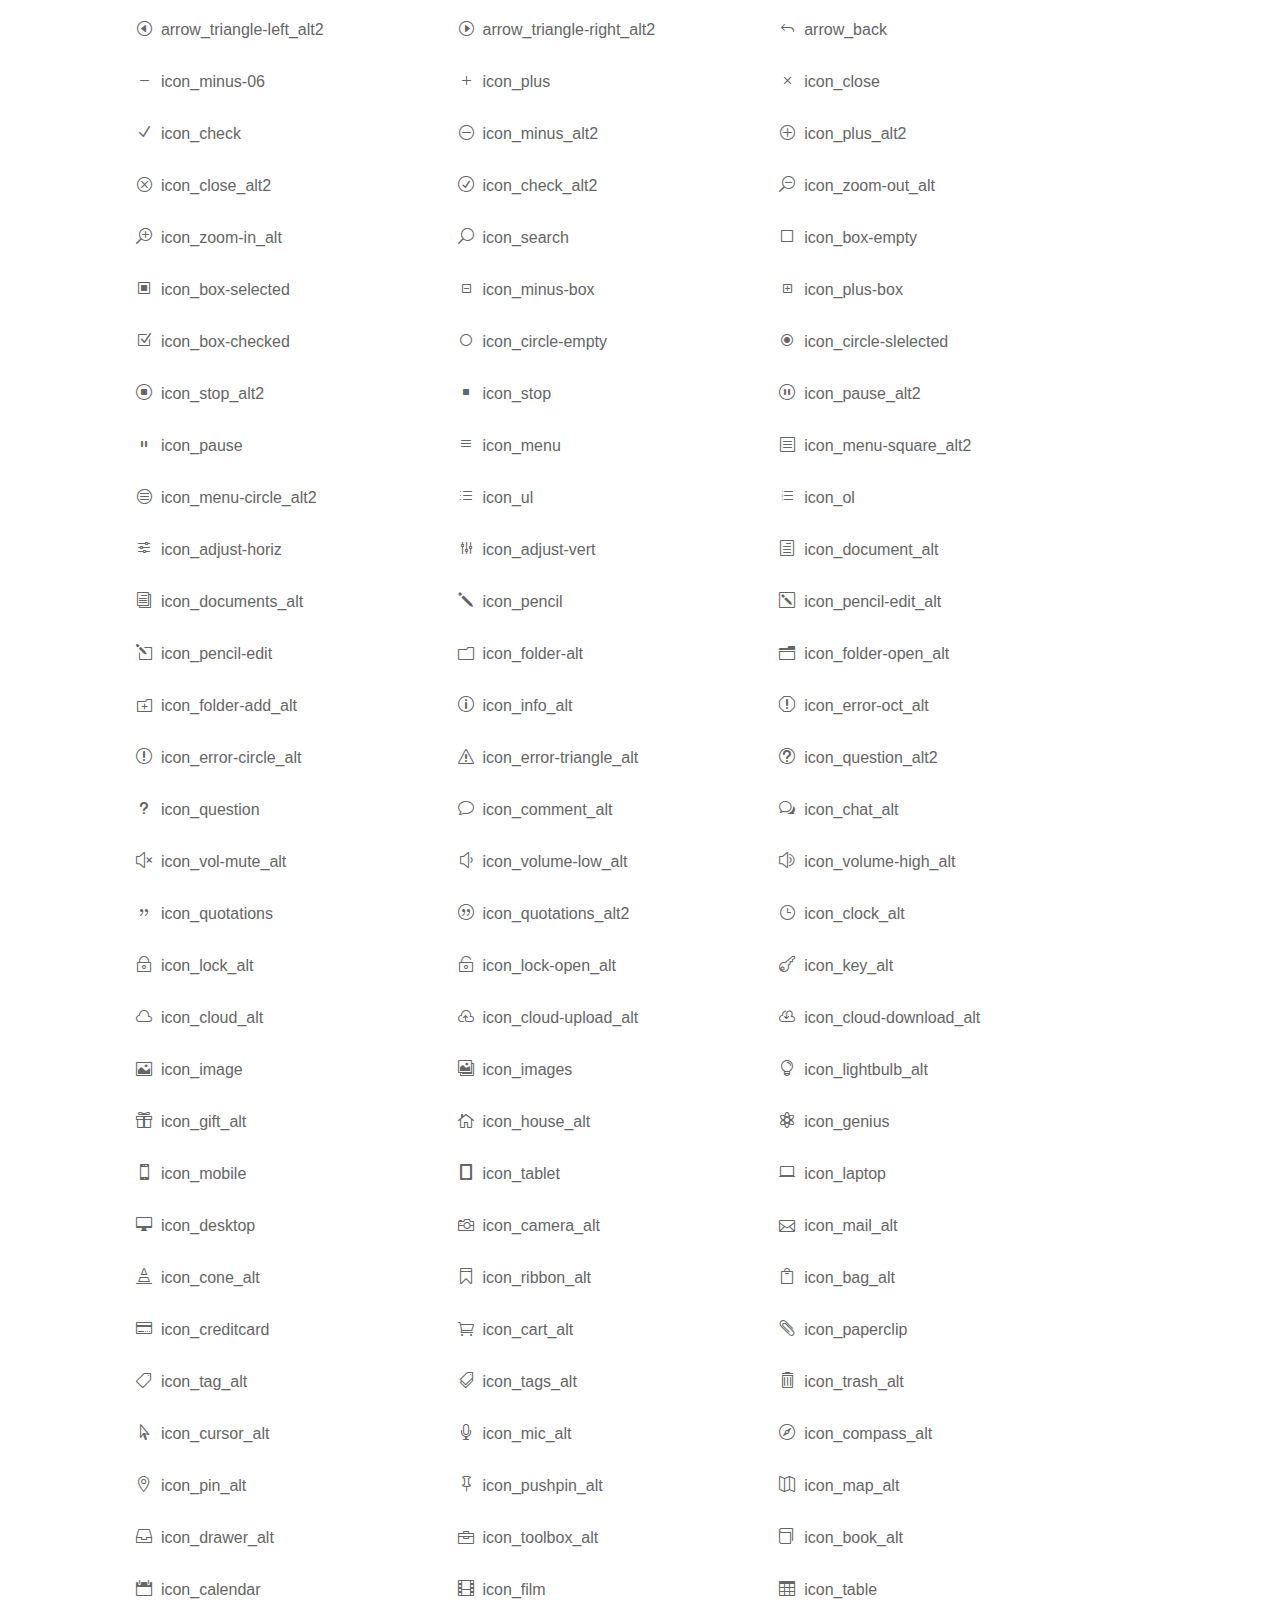
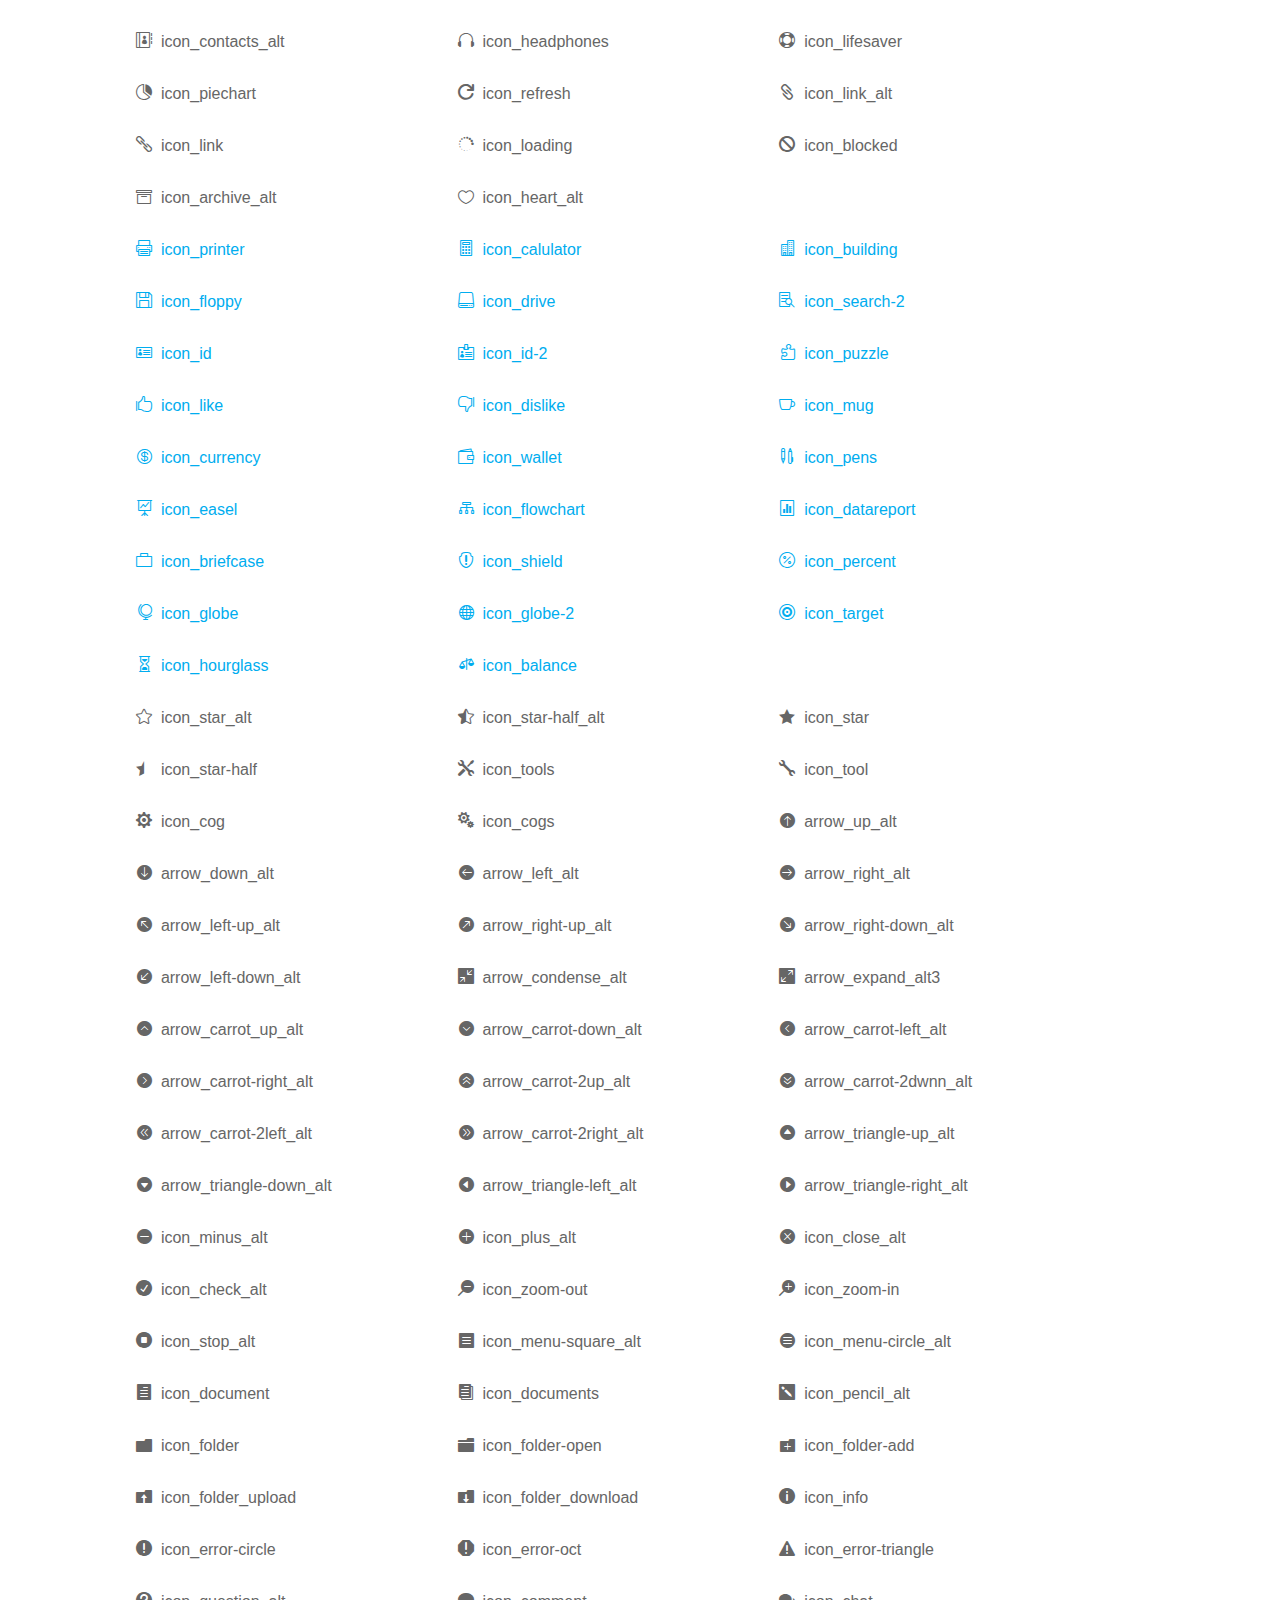
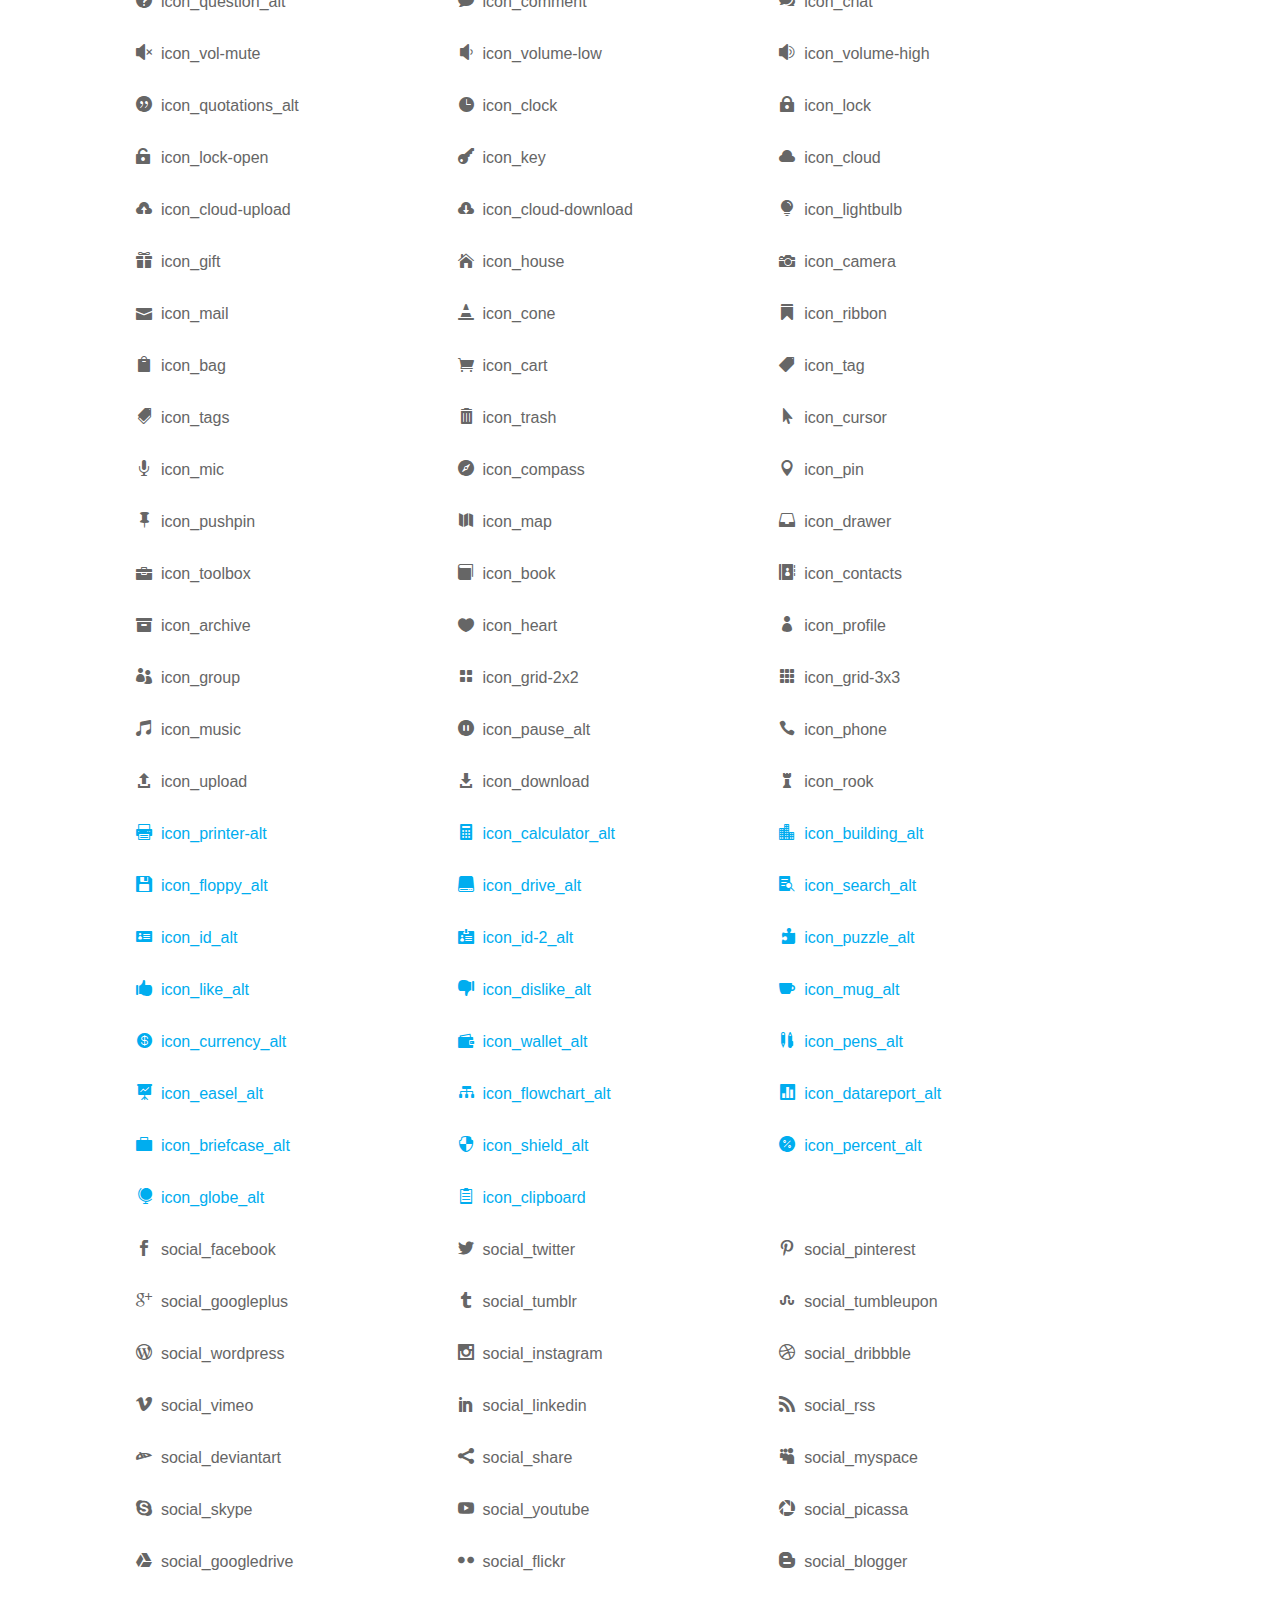
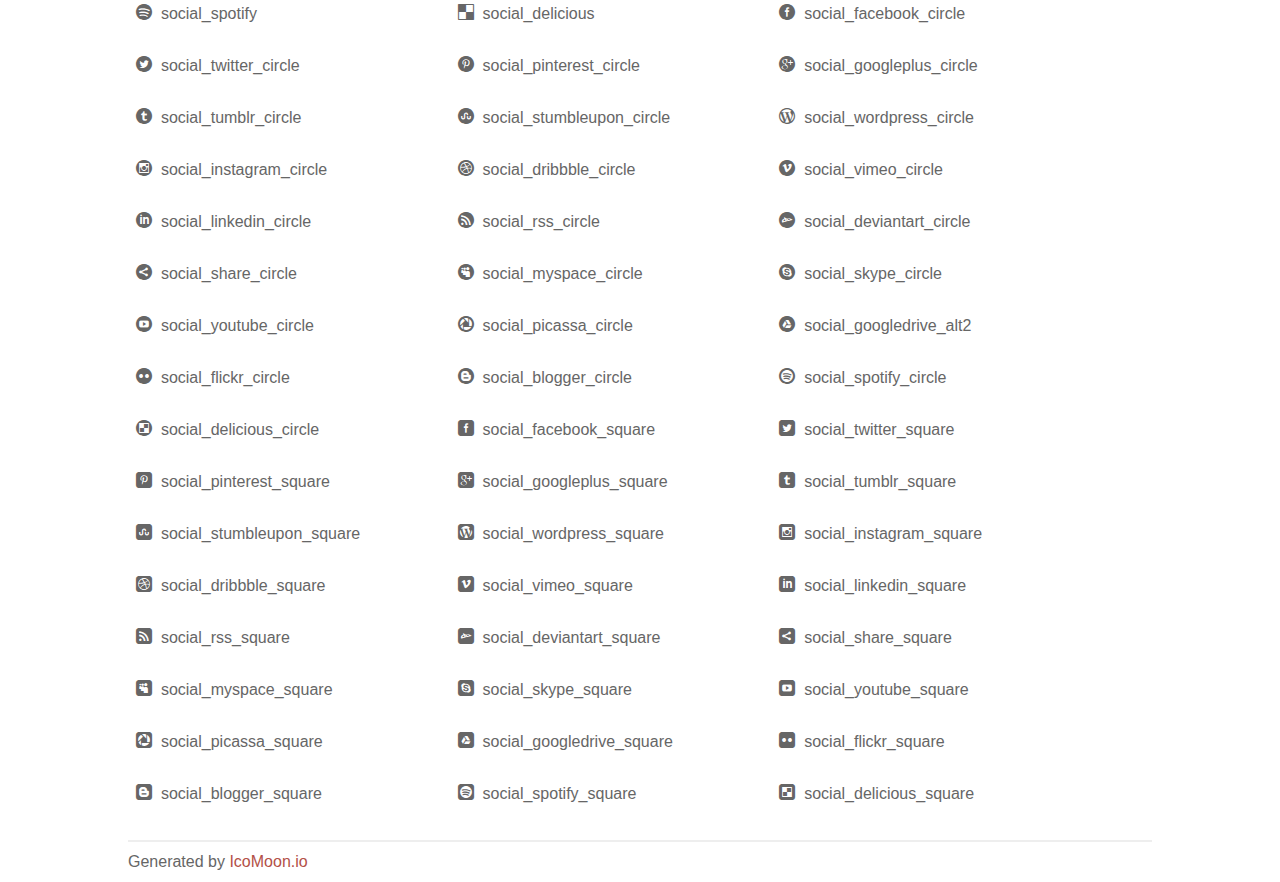
<file: fonts/elegant_font/HTML_CSS/index.html>
<!doctype html>
<html>
<head>
<title>Your Font/Glyphs</title>
<link rel="stylesheet" href="style.css" >
<!--[if lte IE 7]><script src="lte-ie7.js"></script><![endif]-->
<style>
	section, header, footer {display: block;}
	body {
		font-family: sans-serif;
		color: #666;
		line-height: 1.5;
		font-size: 1em;
	}
	* {
		-moz-box-sizing: border-box;
		-webkit-box-sizing: border-box;
		box-sizing: border-box;
		margin: 0;
		padding: 0;
	}
	.glyph {
		float: left;
		text-align: center;
		padding: .75em;
		margin: .4em 1.5em .75em 0;
		width: 6em;
		text-shadow: none;
	}
	
	.glyph input {
		font-family: consolas, monospace;
		font-size: 12px;
		width: 100%;
		text-align: center;
		border: 0;
		box-shadow: 0 0 0 1px #ccc;
		padding: .2em;
                -moz-border-radius: 5px;
                -webkit-border-radius: 5px;
	}
	
	

	.new {
		color:#00adef !important;
	}

	
	.w-main {
		width: 80%;
	}
	.centered {
		margin-left: auto;
		margin-right: auto;
	}
	.fs1 {
		font-size: 2em;
	}
	header {
		margin: 2em 0;
		padding-bottom: .5em;
		color: #666;
		box-shadow: 0 2px #eee;
	}
	header h1 {
		font-size: 2em;
		font-weight: normal;
	}
	.clearfix:before, .clearfix:after { content: ""; display: table; }
	.clearfix:after, .clear { clear: both; }
	footer {
		margin-top: 2em;
		padding: .5em 0;
		box-shadow: 0 -2px #eee;
	}
	a, a:visited {
		color: #B35047;
		text-decoration: none;
	}
	a:hover, a:focus {color: #000;}
	
	.box1 {
		font-size: 16px;
		display: inline-block;
		width: 30%;
		padding: .25em .5em;
		margin: 20px 10px 0 0;
	}
</style>
</head>
<body>
	<div class="w-main centered">
	<section class="mtm clearfix" id="glyphs">
	<div class="glyph">
		<div class="fs1" aria-hidden="true" data-icon="&#x21;"></div>
		<input type="text" readonly value="&amp;#x21;" >
	</div>
	<div class="glyph">
		<div class="fs1" aria-hidden="true" data-icon="&#x22;"></div>
		<input type="text" readonly value="&amp;#x22;" >
	</div>
	<div class="glyph">
		<div class="fs1" aria-hidden="true" data-icon="&#x23;"></div>
		<input type="text" readonly value="&amp;#x23;" >
	</div>
	<div class="glyph">
		<div class="fs1" aria-hidden="true" data-icon="&#x24;"></div>
		<input type="text" readonly value="&amp;#x24;" >
	</div>
	<div class="glyph">
		<div class="fs1" aria-hidden="true" data-icon="&#x25;"></div>
		<input type="text" readonly value="&amp;#x25;" >
	</div>
	<div class="glyph">
		<div class="fs1" aria-hidden="true" data-icon="&#x26;"></div>
		<input type="text" readonly value="&amp;#x26;" >
	</div>
	<div class="glyph">
		<div class="fs1" aria-hidden="true" data-icon="&#x27;"></div>
		<input type="text" readonly value="&amp;#x27;" >
	</div>
	<div class="glyph">
		<div class="fs1" aria-hidden="true" data-icon="&#x28;"></div>
		<input type="text" readonly value="&amp;#x28;" >
	</div>
	<div class="glyph">
		<div class="fs1" aria-hidden="true" data-icon="&#x29;"></div>
		<input type="text" readonly value="&amp;#x29;" >
	</div>
	<div class="glyph">
		<div class="fs1" aria-hidden="true" data-icon="&#x2a;"></div>
		<input type="text" readonly value="&amp;#x2a;" >
	</div>
	<div class="glyph">
		<div class="fs1" aria-hidden="true" data-icon="&#x2b;"></div>
		<input type="text" readonly value="&amp;#x2b;" >
	</div>
	<div class="glyph">
		<div class="fs1" aria-hidden="true" data-icon="&#x2c;"></div>
		<input type="text" readonly value="&amp;#x2c;" >
	</div>
	<div class="glyph">
		<div class="fs1" aria-hidden="true" data-icon="&#x2d;"></div>
		<input type="text" readonly value="&amp;#x2d;" >
	</div>
	<div class="glyph">
		<div class="fs1" aria-hidden="true" data-icon="&#x2e;"></div>
		<input type="text" readonly value="&amp;#x2e;" >
	</div>
	<div class="glyph">
		<div class="fs1" aria-hidden="true" data-icon="&#x2f;"></div>
		<input type="text" readonly value="&amp;#x2f;" >
	</div>
	<div class="glyph">
		<div class="fs1" aria-hidden="true" data-icon="&#x30;"></div>
		<input type="text" readonly value="&amp;#x30;" >
	</div>
	<div class="glyph">
		<div class="fs1" aria-hidden="true" data-icon="&#x31;"></div>
		<input type="text" readonly value="&amp;#x31;" >
	</div>
	<div class="glyph">
		<div class="fs1" aria-hidden="true" data-icon="&#x32;"></div>
		<input type="text" readonly value="&amp;#x32;" >
	</div>
	<div class="glyph">
		<div class="fs1" aria-hidden="true" data-icon="&#x33;"></div>
		<input type="text" readonly value="&amp;#x33;" >
	</div>
	<div class="glyph">
		<div class="fs1" aria-hidden="true" data-icon="&#x34;"></div>
		<input type="text" readonly value="&amp;#x34;" >
	</div>
	<div class="glyph">
		<div class="fs1" aria-hidden="true" data-icon="&#x35;"></div>
		<input type="text" readonly value="&amp;#x35;" >
	</div>
	<div class="glyph">
		<div class="fs1" aria-hidden="true" data-icon="&#x36;"></div>
		<input type="text" readonly value="&amp;#x36;" >
	</div>
	<div class="glyph">
		<div class="fs1" aria-hidden="true" data-icon="&#x37;"></div>
		<input type="text" readonly value="&amp;#x37;" >
	</div>
	<div class="glyph">
		<div class="fs1" aria-hidden="true" data-icon="&#x38;"></div>
		<input type="text" readonly value="&amp;#x38;" >
	</div>
	<div class="glyph">
		<div class="fs1" aria-hidden="true" data-icon="&#x39;"></div>
		<input type="text" readonly value="&amp;#x39;" >
	</div>
	<div class="glyph">
		<div class="fs1" aria-hidden="true" data-icon="&#x3a;"></div>
		<input type="text" readonly value="&amp;#x3a;" >
	</div>
	<div class="glyph">
		<div class="fs1" aria-hidden="true" data-icon="&#x3b;"></div>
		<input type="text" readonly value="&amp;#x3b;" >
	</div>
	<div class="glyph">
		<div class="fs1" aria-hidden="true" data-icon="&#x3c;"></div>
		<input type="text" readonly value="&amp;#x3c;" >
	</div>
	<div class="glyph">
		<div class="fs1" aria-hidden="true" data-icon="&#x3d;"></div>
		<input type="text" readonly value="&amp;#x3d;" >
	</div>
	<div class="glyph">
		<div class="fs1" aria-hidden="true" data-icon="&#x3e;"></div>
		<input type="text" readonly value="&amp;#x3e;" >
	</div>
	<div class="glyph">
		<div class="fs1" aria-hidden="true" data-icon="&#x3f;"></div>
		<input type="text" readonly value="&amp;#x3f;" >
	</div>
	<div class="glyph">
		<div class="fs1" aria-hidden="true" data-icon="&#x40;"></div>
		<input type="text" readonly value="&amp;#x40;" >
	</div>
	<div class="glyph">
		<div class="fs1" aria-hidden="true" data-icon="&#x41;"></div>
		<input type="text" readonly value="&amp;#x41;" >
	</div>
	<div class="glyph">
		<div class="fs1" aria-hidden="true" data-icon="&#x42;"></div>
		<input type="text" readonly value="&amp;#x42;" >
	</div>
	<div class="glyph">
		<div class="fs1" aria-hidden="true" data-icon="&#x43;"></div>
		<input type="text" readonly value="&amp;#x43;" >
	</div>
	<div class="glyph">
		<div class="fs1" aria-hidden="true" data-icon="&#x44;"></div>
		<input type="text" readonly value="&amp;#x44;" >
	</div>
	<div class="glyph">
		<div class="fs1" aria-hidden="true" data-icon="&#x45;"></div>
		<input type="text" readonly value="&amp;#x45;" >
	</div>
	<div class="glyph">
		<div class="fs1" aria-hidden="true" data-icon="&#x46;"></div>
		<input type="text" readonly value="&amp;#x46;" >
	</div>
	<div class="glyph">
		<div class="fs1" aria-hidden="true" data-icon="&#x47;"></div>
		<input type="text" readonly value="&amp;#x47;" >
	</div>
	<div class="glyph">
		<div class="fs1" aria-hidden="true" data-icon="&#x48;"></div>
		<input type="text" readonly value="&amp;#x48;" >
	</div>
	<div class="glyph">
		<div class="fs1" aria-hidden="true" data-icon="&#x49;"></div>
		<input type="text" readonly value="&amp;#x49;" >
	</div>
	<div class="glyph">
		<div class="fs1" aria-hidden="true" data-icon="&#x4a;"></div>
		<input type="text" readonly value="&amp;#x4a;" >
	</div>
	<div class="glyph">
		<div class="fs1" aria-hidden="true" data-icon="&#x4b;"></div>
		<input type="text" readonly value="&amp;#x4b;" >
	</div>
	<div class="glyph">
		<div class="fs1" aria-hidden="true" data-icon="&#x4c;"></div>
		<input type="text" readonly value="&amp;#x4c;" >
	</div>
	<div class="glyph">
		<div class="fs1" aria-hidden="true" data-icon="&#x4d;"></div>
		<input type="text" readonly value="&amp;#x4d;" >
	</div>
	<div class="glyph">
		<div class="fs1" aria-hidden="true" data-icon="&#x4e;"></div>
		<input type="text" readonly value="&amp;#x4e;" >
	</div>
	<div class="glyph">
		<div class="fs1" aria-hidden="true" data-icon="&#x4f;"></div>
		<input type="text" readonly value="&amp;#x4f;" >
	</div>
	<div class="glyph">
		<div class="fs1" aria-hidden="true" data-icon="&#x50;"></div>
		<input type="text" readonly value="&amp;#x50;" >
	</div>
	<div class="glyph">
		<div class="fs1" aria-hidden="true" data-icon="&#x51;"></div>
		<input type="text" readonly value="&amp;#x51;" >
	</div>
	<div class="glyph">
		<div class="fs1" aria-hidden="true" data-icon="&#x52;"></div>
		<input type="text" readonly value="&amp;#x52;" >
	</div>
	<div class="glyph">
		<div class="fs1" aria-hidden="true" data-icon="&#x53;"></div>
		<input type="text" readonly value="&amp;#x53;" >
	</div>
	<div class="glyph">
		<div class="fs1" aria-hidden="true" data-icon="&#x54;"></div>
		<input type="text" readonly value="&amp;#x54;" >
	</div>
	<div class="glyph">
		<div class="fs1" aria-hidden="true" data-icon="&#x55;"></div>
		<input type="text" readonly value="&amp;#x55;" >
	</div>
	<div class="glyph">
		<div class="fs1" aria-hidden="true" data-icon="&#x56;"></div>
		<input type="text" readonly value="&amp;#x56;" >
	</div>
	<div class="glyph">
		<div class="fs1" aria-hidden="true" data-icon="&#x57;"></div>
		<input type="text" readonly value="&amp;#x57;" >
	</div>
	<div class="glyph">
		<div class="fs1" aria-hidden="true" data-icon="&#x58;"></div>
		<input type="text" readonly value="&amp;#x58;" >
	</div>
	<div class="glyph">
		<div class="fs1" aria-hidden="true" data-icon="&#x59;"></div>
		<input type="text" readonly value="&amp;#x59;" >
	</div>
	<div class="glyph">
		<div class="fs1" aria-hidden="true" data-icon="&#x5a;"></div>
		<input type="text" readonly value="&amp;#x5a;" >
	</div>
	<div class="glyph">
		<div class="fs1" aria-hidden="true" data-icon="&#x5b;"></div>
		<input type="text" readonly value="&amp;#x5b;" >
	</div>
	<div class="glyph">
		<div class="fs1" aria-hidden="true" data-icon="&#x5c;"></div>
		<input type="text" readonly value="&amp;#x5c;" >
	</div>
	<div class="glyph">
		<div class="fs1" aria-hidden="true" data-icon="&#x5d;"></div>
		<input type="text" readonly value="&amp;#x5d;" >
	</div>
	<div class="glyph">
		<div class="fs1" aria-hidden="true" data-icon="&#x5e;"></div>
		<input type="text" readonly value="&amp;#x5e;" >
	</div>
	<div class="glyph">
		<div class="fs1" aria-hidden="true" data-icon="&#x5f;"></div>
		<input type="text" readonly value="&amp;#x5f;" >
	</div>
	<div class="glyph">
		<div class="fs1" aria-hidden="true" data-icon="&#x60;"></div>
		<input type="text" readonly value="&amp;#x60;" >
	</div>
	<div class="glyph">
		<div class="fs1" aria-hidden="true" data-icon="&#x61;"></div>
		<input type="text" readonly value="&amp;#x61;" >
	</div>
	<div class="glyph">
		<div class="fs1" aria-hidden="true" data-icon="&#x62;"></div>
		<input type="text" readonly value="&amp;#x62;" >
	</div>
	<div class="glyph">
		<div class="fs1" aria-hidden="true" data-icon="&#x63;"></div>
		<input type="text" readonly value="&amp;#x63;" >
	</div>
	<div class="glyph">
		<div class="fs1" aria-hidden="true" data-icon="&#x64;"></div>
		<input type="text" readonly value="&amp;#x64;" >
	</div>
	<div class="glyph">
		<div class="fs1" aria-hidden="true" data-icon="&#x65;"></div>
		<input type="text" readonly value="&amp;#x65;" >
	</div>
	<div class="glyph">
		<div class="fs1" aria-hidden="true" data-icon="&#x66;"></div>
		<input type="text" readonly value="&amp;#x66;" >
	</div>
	<div class="glyph">
		<div class="fs1" aria-hidden="true" data-icon="&#x67;"></div>
		<input type="text" readonly value="&amp;#x67;" >
	</div>
	<div class="glyph">
		<div class="fs1" aria-hidden="true" data-icon="&#x68;"></div>
		<input type="text" readonly value="&amp;#x68;" >
	</div>
	<div class="glyph">
		<div class="fs1" aria-hidden="true" data-icon="&#x69;"></div>
		<input type="text" readonly value="&amp;#x69;" >
	</div>
	<div class="glyph">
		<div class="fs1" aria-hidden="true" data-icon="&#x6a;"></div>
		<input type="text" readonly value="&amp;#x6a;" >
	</div>
	<div class="glyph">
		<div class="fs1" aria-hidden="true" data-icon="&#x6b;"></div>
		<input type="text" readonly value="&amp;#x6b;" >
	</div>
	<div class="glyph">
		<div class="fs1" aria-hidden="true" data-icon="&#x6c;"></div>
		<input type="text" readonly value="&amp;#x6c;" >
	</div>
	<div class="glyph">
		<div class="fs1" aria-hidden="true" data-icon="&#x6d;"></div>
		<input type="text" readonly value="&amp;#x6d;" >
	</div>
	<div class="glyph">
		<div class="fs1" aria-hidden="true" data-icon="&#x6e;"></div>
		<input type="text" readonly value="&amp;#x6e;" >
	</div>
	<div class="glyph">
		<div class="fs1" aria-hidden="true" data-icon="&#x6f;"></div>
		<input type="text" readonly value="&amp;#x6f;" >
	</div>
	<div class="glyph">
		<div class="fs1" aria-hidden="true" data-icon="&#x70;"></div>
		<input type="text" readonly value="&amp;#x70;" >
	</div>
	<div class="glyph">
		<div class="fs1" aria-hidden="true" data-icon="&#x71;"></div>
		<input type="text" readonly value="&amp;#x71;" >
	</div>
	<div class="glyph">
		<div class="fs1" aria-hidden="true" data-icon="&#x72;"></div>
		<input type="text" readonly value="&amp;#x72;" >
	</div>
	<div class="glyph">
		<div class="fs1" aria-hidden="true" data-icon="&#x73;"></div>
		<input type="text" readonly value="&amp;#x73;" >
	</div>
	<div class="glyph">
		<div class="fs1" aria-hidden="true" data-icon="&#x74;"></div>
		<input type="text" readonly value="&amp;#x74;" >
	</div>
	<div class="glyph">
		<div class="fs1" aria-hidden="true" data-icon="&#x75;"></div>
		<input type="text" readonly value="&amp;#x75;" >
	</div>
	<div class="glyph">
		<div class="fs1" aria-hidden="true" data-icon="&#x76;"></div>
		<input type="text" readonly value="&amp;#x76;" >
	</div>
	<div class="glyph">
		<div class="fs1" aria-hidden="true" data-icon="&#x77;"></div>
		<input type="text" readonly value="&amp;#x77;" >
	</div>
	<div class="glyph">
		<div class="fs1" aria-hidden="true" data-icon="&#x78;"></div>
		<input type="text" readonly value="&amp;#x78;" >
	</div>
	<div class="glyph">
		<div class="fs1" aria-hidden="true" data-icon="&#x79;"></div>
		<input type="text" readonly value="&amp;#x79;" >
	</div>
	<div class="glyph">
		<div class="fs1" aria-hidden="true" data-icon="&#x7a;"></div>
		<input type="text" readonly value="&amp;#x7a;" >
	</div>
	<div class="glyph">
		<div class="fs1" aria-hidden="true" data-icon="&#x7b;"></div>
		<input type="text" readonly value="&amp;#x7b;" >
	</div>
	<div class="glyph">
		<div class="fs1" aria-hidden="true" data-icon="&#x7c;"></div>
		<input type="text" readonly value="&amp;#x7c;" >
	</div>
	<div class="glyph">
		<div class="fs1" aria-hidden="true" data-icon="&#x7d;"></div>
		<input type="text" readonly value="&amp;#x7d;" >
	</div>
	<div class="glyph">
		<div class="fs1" aria-hidden="true" data-icon="&#x7e;"></div>
		<input type="text" readonly value="&amp;#x7e;" >
	</div>
	<div class="glyph">
		<div class="fs1" aria-hidden="true" data-icon="&#xe000;"></div>
		<input type="text" readonly value="&amp;#xe000;" >
	</div>
	<div class="glyph">
		<div class="fs1" aria-hidden="true" data-icon="&#xe001;"></div>
		<input type="text" readonly value="&amp;#xe001;" >
	</div>
	<div class="glyph">
		<div class="fs1" aria-hidden="true" data-icon="&#xe002;"></div>
		<input type="text" readonly value="&amp;#xe002;" >
	</div>
	<div class="glyph">
		<div class="fs1" aria-hidden="true" data-icon="&#xe003;"></div>
		<input type="text" readonly value="&amp;#xe003;" >
	</div>
	<div class="glyph">
		<div class="fs1" aria-hidden="true" data-icon="&#xe004;"></div>
		<input type="text" readonly value="&amp;#xe004;" >
	</div>
	<div class="glyph">
		<div class="fs1" aria-hidden="true" data-icon="&#xe005;"></div>
		<input type="text" readonly value="&amp;#xe005;" >
	</div>
	<div class="glyph">
		<div class="fs1" aria-hidden="true" data-icon="&#xe006;"></div>
		<input type="text" readonly value="&amp;#xe006;" >
	</div>
	<div class="glyph">
		<div class="fs1" aria-hidden="true" data-icon="&#xe007;"></div>
		<input type="text" readonly value="&amp;#xe007;" >
	</div>
	<div class="glyph">
		<div class="fs1" aria-hidden="true" data-icon="&#xe008;"></div>
		<input type="text" readonly value="&amp;#xe008;" >
	</div>
	<div class="glyph">
		<div class="fs1" aria-hidden="true" data-icon="&#xe009;"></div>
		<input type="text" readonly value="&amp;#xe009;" >
	</div>
	<div class="glyph">
		<div class="fs1" aria-hidden="true" data-icon="&#xe00a;"></div>
		<input type="text" readonly value="&amp;#xe00a;" >
	</div>
	<div class="glyph">
		<div class="fs1" aria-hidden="true" data-icon="&#xe00b;"></div>
		<input type="text" readonly value="&amp;#xe00b;" >
	</div>
	<div class="glyph">
		<div class="fs1" aria-hidden="true" data-icon="&#xe00c;"></div>
		<input type="text" readonly value="&amp;#xe00c;" >
	</div>
	<div class="glyph">
		<div class="fs1" aria-hidden="true" data-icon="&#xe00d;"></div>
		<input type="text" readonly value="&amp;#xe00d;" >
	</div>
	<div class="glyph">
		<div class="fs1" aria-hidden="true" data-icon="&#xe00e;"></div>
		<input type="text" readonly value="&amp;#xe00e;" >
	</div>
	<div class="glyph">
		<div class="fs1" aria-hidden="true" data-icon="&#xe00f;"></div>
		<input type="text" readonly value="&amp;#xe00f;" >
	</div>
	<div class="glyph">
		<div class="fs1" aria-hidden="true" data-icon="&#xe010;"></div>
		<input type="text" readonly value="&amp;#xe010;" >
	</div>
	<div class="glyph">
		<div class="fs1" aria-hidden="true" data-icon="&#xe011;"></div>
		<input type="text" readonly value="&amp;#xe011;" >
	</div>
	<div class="glyph">
		<div class="fs1" aria-hidden="true" data-icon="&#xe012;"></div>
		<input type="text" readonly value="&amp;#xe012;" >
	</div>
	<div class="glyph">
		<div class="fs1" aria-hidden="true" data-icon="&#xe013;"></div>
		<input type="text" readonly value="&amp;#xe013;" >
	</div>
	<div class="glyph">
		<div class="fs1" aria-hidden="true" data-icon="&#xe014;"></div>
		<input type="text" readonly value="&amp;#xe014;" >
	</div>
	<div class="glyph">
		<div class="fs1" aria-hidden="true" data-icon="&#xe015;"></div>
		<input type="text" readonly value="&amp;#xe015;" >
	</div>
	<div class="glyph">
		<div class="fs1" aria-hidden="true" data-icon="&#xe016;"></div>
		<input type="text" readonly value="&amp;#xe016;" >
	</div>
	<div class="glyph">
		<div class="fs1" aria-hidden="true" data-icon="&#xe017;"></div>
		<input type="text" readonly value="&amp;#xe017;" >
	</div>
	<div class="glyph">
		<div class="fs1" aria-hidden="true" data-icon="&#xe018;"></div>
		<input type="text" readonly value="&amp;#xe018;" >
	</div>
	<div class="glyph">
		<div class="fs1" aria-hidden="true" data-icon="&#xe019;"></div>
		<input type="text" readonly value="&amp;#xe019;" >
	</div>
	<div class="glyph">
		<div class="fs1" aria-hidden="true" data-icon="&#xe01a;"></div>
		<input type="text" readonly value="&amp;#xe01a;" >
	</div>
	<div class="glyph">
		<div class="fs1" aria-hidden="true" data-icon="&#xe01b;"></div>
		<input type="text" readonly value="&amp;#xe01b;" >
	</div>
	<div class="glyph">
		<div class="fs1" aria-hidden="true" data-icon="&#xe01c;"></div>
		<input type="text" readonly value="&amp;#xe01c;" >
	</div>
	<div class="glyph">
		<div class="fs1" aria-hidden="true" data-icon="&#xe01d;"></div>
		<input type="text" readonly value="&amp;#xe01d;" >
	</div>
	<div class="glyph">
		<div class="fs1" aria-hidden="true" data-icon="&#xe01e;"></div>
		<input type="text" readonly value="&amp;#xe01e;" >
	</div>
	<div class="glyph">
		<div class="fs1" aria-hidden="true" data-icon="&#xe01f;"></div>
		<input type="text" readonly value="&amp;#xe01f;" >
	</div>
	<div class="glyph">
		<div class="fs1" aria-hidden="true" data-icon="&#xe020;"></div>
		<input type="text" readonly value="&amp;#xe020;" >
	</div>
	<div class="glyph">
		<div class="fs1" aria-hidden="true" data-icon="&#xe021;"></div>
		<input type="text" readonly value="&amp;#xe021;" >
	</div>
	<div class="glyph">
		<div class="fs1" aria-hidden="true" data-icon="&#xe022;"></div>
		<input type="text" readonly value="&amp;#xe022;" >
	</div>
	<div class="glyph">
		<div class="fs1" aria-hidden="true" data-icon="&#xe023;"></div>
		<input type="text" readonly value="&amp;#xe023;" >
	</div>
	<div class="glyph">
		<div class="fs1" aria-hidden="true" data-icon="&#xe024;"></div>
		<input type="text" readonly value="&amp;#xe024;" >
	</div>
	<div class="glyph">
		<div class="fs1" aria-hidden="true" data-icon="&#xe025;"></div>
		<input type="text" readonly value="&amp;#xe025;" >
	</div>
	<div class="glyph">
		<div class="fs1" aria-hidden="true" data-icon="&#xe026;"></div>
		<input type="text" readonly value="&amp;#xe026;" >
	</div>
	<div class="glyph">
		<div class="fs1" aria-hidden="true" data-icon="&#xe027;"></div>
		<input type="text" readonly value="&amp;#xe027;" >
	</div>
	<div class="glyph">
		<div class="fs1" aria-hidden="true" data-icon="&#xe028;"></div>
		<input type="text" readonly value="&amp;#xe028;" >
	</div>
	<div class="glyph">
		<div class="fs1" aria-hidden="true" data-icon="&#xe029;"></div>
		<input type="text" readonly value="&amp;#xe029;" >
	</div>
	<div class="glyph">
		<div class="fs1" aria-hidden="true" data-icon="&#xe02a;"></div>
		<input type="text" readonly value="&amp;#xe02a;" >
	</div>
	<div class="glyph">
		<div class="fs1" aria-hidden="true" data-icon="&#xe02b;"></div>
		<input type="text" readonly value="&amp;#xe02b;" >
	</div>
	<div class="glyph">
		<div class="fs1" aria-hidden="true" data-icon="&#xe02c;"></div>
		<input type="text" readonly value="&amp;#xe02c;" >
	</div>
	<div class="glyph">
		<div class="fs1" aria-hidden="true" data-icon="&#xe02d;"></div>
		<input type="text" readonly value="&amp;#xe02d;" >
	</div>
	<div class="glyph">
		<div class="fs1" aria-hidden="true" data-icon="&#xe02e;"></div>
		<input type="text" readonly value="&amp;#xe02e;" >
	</div>
	<div class="glyph">
		<div class="fs1" aria-hidden="true" data-icon="&#xe02f;"></div>
		<input type="text" readonly value="&amp;#xe02f;" >
	</div>
	<div class="glyph">
		<div class="fs1" aria-hidden="true" data-icon="&#xe030;"></div>
		<input type="text" readonly value="&amp;#xe030;" >
	</div>
    
    <div class="new">
    
    <div class="glyph">
		<div class="fs1" aria-hidden="true" data-icon="&#xe103;"></div>
		<input type="text" readonly value="&amp;#xe103;" >
	</div>
	<div class="glyph">
		<div class="fs1" aria-hidden="true" data-icon="&#xe0ee;"></div>
		<input type="text" readonly value="&amp;#xe0ee;" >
	</div>
	<div class="glyph">
		<div class="fs1" aria-hidden="true" data-icon="&#xe0ef;"></div>
		<input type="text" readonly value="&amp;#xe0ef;" >
	</div>
	<div class="glyph">
		<div class="fs1" aria-hidden="true" data-icon="&#xe0e8;"></div>
		<input type="text" readonly value="&amp;#xe0e8;" >
	</div>
	<div class="glyph">
		<div class="fs1" aria-hidden="true" data-icon="&#xe0ea;"></div>
		<input type="text" readonly value="&amp;#xe0ea;" >
	</div>
	<div class="glyph">
		<div class="fs1" aria-hidden="true" data-icon="&#xe101;"></div>
		<input type="text" readonly value="&amp;#xe101;" >
	</div>
	<div class="glyph">
		<div class="fs1" aria-hidden="true" data-icon="&#xe107;"></div>
		<input type="text" readonly value="&amp;#xe107;" >
	</div>
	<div class="glyph">
		<div class="fs1" aria-hidden="true" data-icon="&#xe108;"></div>
		<input type="text" readonly value="&amp;#xe108;" >
	</div>
	<div class="glyph">
		<div class="fs1" aria-hidden="true" data-icon="&#xe102;"></div>
		<input type="text" readonly value="&amp;#xe102;" >
	</div>
	<div class="glyph">
		<div class="fs1" aria-hidden="true" data-icon="&#xe106;"></div>
		<input type="text" readonly value="&amp;#xe106;" >
	</div>
	<div class="glyph">
		<div class="fs1" aria-hidden="true" data-icon="&#xe0eb;"></div>
		<input type="text" readonly value="&amp;#xe0eb;" >
	</div>
	<div class="glyph">
		<div class="fs1" aria-hidden="true" data-icon="&#xe105;"></div>
		<input type="text" readonly value="&amp;#xe105;" >
	</div>
	<div class="glyph">
		<div class="fs1" aria-hidden="true" data-icon="&#xe0ed;"></div>
		<input type="text" readonly value="&amp;#xe0ed;" >
	</div>
	<div class="glyph">
		<div class="fs1" aria-hidden="true" data-icon="&#xe100;"></div>
		<input type="text" readonly value="&amp;#xe100;" >
	</div>
	<div class="glyph">
		<div class="fs1" aria-hidden="true" data-icon="&#xe104;"></div>
		<input type="text" readonly value="&amp;#xe104;" >
	</div>
	<div class="glyph">
		<div class="fs1" aria-hidden="true" data-icon="&#xe0e9;"></div>
		<input type="text" readonly value="&amp;#xe0e9;" >
	</div>
	<div class="glyph">
		<div class="fs1" aria-hidden="true" data-icon="&#xe109;"></div>
		<input type="text" readonly value="&amp;#xe109;" >
	</div>
	<div class="glyph">
		<div class="fs1" aria-hidden="true" data-icon="&#xe0ec;"></div>
		<input type="text" readonly value="&amp;#xe0ec;" >
	</div>
	<div class="glyph">
		<div class="fs1" aria-hidden="true" data-icon="&#xe0fe;"></div>
		<input type="text" readonly value="&amp;#xe0fe;" >
	</div>
	<div class="glyph">
		<div class="fs1" aria-hidden="true" data-icon="&#xe0f6;"></div>
		<input type="text" readonly value="&amp;#xe0f6;" >
	</div>
	<div class="glyph">
		<div class="fs1" aria-hidden="true" data-icon="&#xe0fb;"></div>
		<input type="text" readonly value="&amp;#xe0fb;" >
	</div>
	<div class="glyph">
		<div class="fs1" aria-hidden="true" data-icon="&#xe0e2;"></div>
		<input type="text" readonly value="&amp;#xe0e2;" >
	</div>
	<div class="glyph">
		<div class="fs1" aria-hidden="true" data-icon="&#xe0e3;"></div>
		<input type="text" readonly value="&amp;#xe0e3;" >
	</div>
	<div class="glyph">
		<div class="fs1" aria-hidden="true" data-icon="&#xe0f5;"></div>
		<input type="text" readonly value="&amp;#xe0f5;" >
	</div>
	<div class="glyph">
		<div class="fs1" aria-hidden="true" data-icon="&#xe0e1;"></div>
		<input type="text" readonly value="&amp;#xe0e1;" >
	</div>
	<div class="glyph">
		<div class="fs1" aria-hidden="true" data-icon="&#xe0ff;"></div>
		<input type="text" readonly value="&amp;#xe0ff;" >
	</div>
    
    </div>
    
	<div class="glyph">
		<div class="fs1" aria-hidden="true" data-icon="&#xe031;"></div>
		<input type="text" readonly value="&amp;#xe031;" >
	</div>
	<div class="glyph">
		<div class="fs1" aria-hidden="true" data-icon="&#xe032;"></div>
		<input type="text" readonly value="&amp;#xe032;" >
	</div>
	<div class="glyph">
		<div class="fs1" aria-hidden="true" data-icon="&#xe033;"></div>
		<input type="text" readonly value="&amp;#xe033;" >
	</div>
	<div class="glyph">
		<div class="fs1" aria-hidden="true" data-icon="&#xe034;"></div>
		<input type="text" readonly value="&amp;#xe034;" >
	</div>
	<div class="glyph">
		<div class="fs1" aria-hidden="true" data-icon="&#xe035;"></div>
		<input type="text" readonly value="&amp;#xe035;" >
	</div>
	<div class="glyph">
		<div class="fs1" aria-hidden="true" data-icon="&#xe036;"></div>
		<input type="text" readonly value="&amp;#xe036;" >
	</div>
	<div class="glyph">
		<div class="fs1" aria-hidden="true" data-icon="&#xe037;"></div>
		<input type="text" readonly value="&amp;#xe037;" >
	</div>
	<div class="glyph">
		<div class="fs1" aria-hidden="true" data-icon="&#xe038;"></div>
		<input type="text" readonly value="&amp;#xe038;" >
	</div>
	<div class="glyph">
		<div class="fs1" aria-hidden="true" data-icon="&#xe039;"></div>
		<input type="text" readonly value="&amp;#xe039;" >
	</div>
	<div class="glyph">
		<div class="fs1" aria-hidden="true" data-icon="&#xe03a;"></div>
		<input type="text" readonly value="&amp;#xe03a;" >
	</div>
	<div class="glyph">
		<div class="fs1" aria-hidden="true" data-icon="&#xe03b;"></div>
		<input type="text" readonly value="&amp;#xe03b;" >
	</div>
	<div class="glyph">
		<div class="fs1" aria-hidden="true" data-icon="&#xe03c;"></div>
		<input type="text" readonly value="&amp;#xe03c;" >
	</div>
	<div class="glyph">
		<div class="fs1" aria-hidden="true" data-icon="&#xe03d;"></div>
		<input type="text" readonly value="&amp;#xe03d;" >
	</div>
	<div class="glyph">
		<div class="fs1" aria-hidden="true" data-icon="&#xe03e;"></div>
		<input type="text" readonly value="&amp;#xe03e;" >
	</div>
	<div class="glyph">
		<div class="fs1" aria-hidden="true" data-icon="&#xe03f;"></div>
		<input type="text" readonly value="&amp;#xe03f;" >
	</div>
	<div class="glyph">
		<div class="fs1" aria-hidden="true" data-icon="&#xe040;"></div>
		<input type="text" readonly value="&amp;#xe040;" >
	</div>
	<div class="glyph">
		<div class="fs1" aria-hidden="true" data-icon="&#xe041;"></div>
		<input type="text" readonly value="&amp;#xe041;" >
	</div>
	<div class="glyph">
		<div class="fs1" aria-hidden="true" data-icon="&#xe042;"></div>
		<input type="text" readonly value="&amp;#xe042;" >
	</div>
	<div class="glyph">
		<div class="fs1" aria-hidden="true" data-icon="&#xe043;"></div>
		<input type="text" readonly value="&amp;#xe043;" >
	</div>
	<div class="glyph">
		<div class="fs1" aria-hidden="true" data-icon="&#xe044;"></div>
		<input type="text" readonly value="&amp;#xe044;" >
	</div>
	<div class="glyph">
		<div class="fs1" aria-hidden="true" data-icon="&#xe045;"></div>
		<input type="text" readonly value="&amp;#xe045;" >
	</div>
	<div class="glyph">
		<div class="fs1" aria-hidden="true" data-icon="&#xe046;"></div>
		<input type="text" readonly value="&amp;#xe046;" >
	</div>
	<div class="glyph">
		<div class="fs1" aria-hidden="true" data-icon="&#xe047;"></div>
		<input type="text" readonly value="&amp;#xe047;" >
	</div>
	<div class="glyph">
		<div class="fs1" aria-hidden="true" data-icon="&#xe048;"></div>
		<input type="text" readonly value="&amp;#xe048;" >
	</div>
	<div class="glyph">
		<div class="fs1" aria-hidden="true" data-icon="&#xe049;"></div>
		<input type="text" readonly value="&amp;#xe049;" >
	</div>
	<div class="glyph">
		<div class="fs1" aria-hidden="true" data-icon="&#xe04a;"></div>
		<input type="text" readonly value="&amp;#xe04a;" >
	</div>
	<div class="glyph">
		<div class="fs1" aria-hidden="true" data-icon="&#xe04b;"></div>
		<input type="text" readonly value="&amp;#xe04b;" >
	</div>
	<div class="glyph">
		<div class="fs1" aria-hidden="true" data-icon="&#xe04c;"></div>
		<input type="text" readonly value="&amp;#xe04c;" >
	</div>
	<div class="glyph">
		<div class="fs1" aria-hidden="true" data-icon="&#xe04d;"></div>
		<input type="text" readonly value="&amp;#xe04d;" >
	</div>
	<div class="glyph">
		<div class="fs1" aria-hidden="true" data-icon="&#xe04e;"></div>
		<input type="text" readonly value="&amp;#xe04e;" >
	</div>
	<div class="glyph">
		<div class="fs1" aria-hidden="true" data-icon="&#xe04f;"></div>
		<input type="text" readonly value="&amp;#xe04f;" >
	</div>
	<div class="glyph">
		<div class="fs1" aria-hidden="true" data-icon="&#xe050;"></div>
		<input type="text" readonly value="&amp;#xe050;" >
	</div>
	<div class="glyph">
		<div class="fs1" aria-hidden="true" data-icon="&#xe051;"></div>
		<input type="text" readonly value="&amp;#xe051;" >
	</div>
	<div class="glyph">
		<div class="fs1" aria-hidden="true" data-icon="&#xe052;"></div>
		<input type="text" readonly value="&amp;#xe052;" >
	</div>
	<div class="glyph">
		<div class="fs1" aria-hidden="true" data-icon="&#xe053;"></div>
		<input type="text" readonly value="&amp;#xe053;" >
	</div>
	<div class="glyph">
		<div class="fs1" aria-hidden="true" data-icon="&#xe054;"></div>
		<input type="text" readonly value="&amp;#xe054;" >
	</div>
	<div class="glyph">
		<div class="fs1" aria-hidden="true" data-icon="&#xe055;"></div>
		<input type="text" readonly value="&amp;#xe055;" >
	</div>
	<div class="glyph">
		<div class="fs1" aria-hidden="true" data-icon="&#xe056;"></div>
		<input type="text" readonly value="&amp;#xe056;" >
	</div>
	<div class="glyph">
		<div class="fs1" aria-hidden="true" data-icon="&#xe057;"></div>
		<input type="text" readonly value="&amp;#xe057;" >
	</div>
	<div class="glyph">
		<div class="fs1" aria-hidden="true" data-icon="&#xe058;"></div>
		<input type="text" readonly value="&amp;#xe058;" >
	</div>
	<div class="glyph">
		<div class="fs1" aria-hidden="true" data-icon="&#xe059;"></div>
		<input type="text" readonly value="&amp;#xe059;" >
	</div>
	<div class="glyph">
		<div class="fs1" aria-hidden="true" data-icon="&#xe05a;"></div>
		<input type="text" readonly value="&amp;#xe05a;" >
	</div>
	<div class="glyph">
		<div class="fs1" aria-hidden="true" data-icon="&#xe05b;"></div>
		<input type="text" readonly value="&amp;#xe05b;" >
	</div>
	<div class="glyph">
		<div class="fs1" aria-hidden="true" data-icon="&#xe05c;"></div>
		<input type="text" readonly value="&amp;#xe05c;" >
	</div>
	<div class="glyph">
		<div class="fs1" aria-hidden="true" data-icon="&#xe05d;"></div>
		<input type="text" readonly value="&amp;#xe05d;" >
	</div>
	<div class="glyph">
		<div class="fs1" aria-hidden="true" data-icon="&#xe05e;"></div>
		<input type="text" readonly value="&amp;#xe05e;" >
	</div>
	<div class="glyph">
		<div class="fs1" aria-hidden="true" data-icon="&#xe05f;"></div>
		<input type="text" readonly value="&amp;#xe05f;" >
	</div>
	<div class="glyph">
		<div class="fs1" aria-hidden="true" data-icon="&#xe060;"></div>
		<input type="text" readonly value="&amp;#xe060;" >
	</div>
	<div class="glyph">
		<div class="fs1" aria-hidden="true" data-icon="&#xe061;"></div>
		<input type="text" readonly value="&amp;#xe061;" >
	</div>
	<div class="glyph">
		<div class="fs1" aria-hidden="true" data-icon="&#xe062;"></div>
		<input type="text" readonly value="&amp;#xe062;" >
	</div>
	<div class="glyph">
		<div class="fs1" aria-hidden="true" data-icon="&#xe063;"></div>
		<input type="text" readonly value="&amp;#xe063;" >
	</div>
	<div class="glyph">
		<div class="fs1" aria-hidden="true" data-icon="&#xe064;"></div>
		<input type="text" readonly value="&amp;#xe064;" >
	</div>
	<div class="glyph">
		<div class="fs1" aria-hidden="true" data-icon="&#xe065;"></div>
		<input type="text" readonly value="&amp;#xe065;" >
	</div>
	<div class="glyph">
		<div class="fs1" aria-hidden="true" data-icon="&#xe066;"></div>
		<input type="text" readonly value="&amp;#xe066;" >
	</div>
	<div class="glyph">
		<div class="fs1" aria-hidden="true" data-icon="&#xe067;"></div>
		<input type="text" readonly value="&amp;#xe067;" >
	</div>
	<div class="glyph">
		<div class="fs1" aria-hidden="true" data-icon="&#xe068;"></div>
		<input type="text" readonly value="&amp;#xe068;" >
	</div>
	<div class="glyph">
		<div class="fs1" aria-hidden="true" data-icon="&#xe069;"></div>
		<input type="text" readonly value="&amp;#xe069;" >
	</div>
	<div class="glyph">
		<div class="fs1" aria-hidden="true" data-icon="&#xe06a;"></div>
		<input type="text" readonly value="&amp;#xe06a;" >
	</div>
	<div class="glyph">
		<div class="fs1" aria-hidden="true" data-icon="&#xe06b;"></div>
		<input type="text" readonly value="&amp;#xe06b;" >
	</div>
	<div class="glyph">
		<div class="fs1" aria-hidden="true" data-icon="&#xe06c;"></div>
		<input type="text" readonly value="&amp;#xe06c;" >
	</div>
	<div class="glyph">
		<div class="fs1" aria-hidden="true" data-icon="&#xe06d;"></div>
		<input type="text" readonly value="&amp;#xe06d;" >
	</div>
	<div class="glyph">
		<div class="fs1" aria-hidden="true" data-icon="&#xe06e;"></div>
		<input type="text" readonly value="&amp;#xe06e;" >
	</div>
	<div class="glyph">
		<div class="fs1" aria-hidden="true" data-icon="&#xe06f;"></div>
		<input type="text" readonly value="&amp;#xe06f;" >
	</div>
	<div class="glyph">
		<div class="fs1" aria-hidden="true" data-icon="&#xe070;"></div>
		<input type="text" readonly value="&amp;#xe070;" >
	</div>
	<div class="glyph">
		<div class="fs1" aria-hidden="true" data-icon="&#xe071;"></div>
		<input type="text" readonly value="&amp;#xe071;" >
	</div>
	<div class="glyph">
		<div class="fs1" aria-hidden="true" data-icon="&#xe072;"></div>
		<input type="text" readonly value="&amp;#xe072;" >
	</div>
	<div class="glyph">
		<div class="fs1" aria-hidden="true" data-icon="&#xe073;"></div>
		<input type="text" readonly value="&amp;#xe073;" >
	</div>
	<div class="glyph">
		<div class="fs1" aria-hidden="true" data-icon="&#xe074;"></div>
		<input type="text" readonly value="&amp;#xe074;" >
	</div>
	<div class="glyph">
		<div class="fs1" aria-hidden="true" data-icon="&#xe075;"></div>
		<input type="text" readonly value="&amp;#xe075;" >
	</div>
	<div class="glyph">
		<div class="fs1" aria-hidden="true" data-icon="&#xe076;"></div>
		<input type="text" readonly value="&amp;#xe076;" >
	</div>
	<div class="glyph">
		<div class="fs1" aria-hidden="true" data-icon="&#xe077;"></div>
		<input type="text" readonly value="&amp;#xe077;" >
	</div>
	<div class="glyph">
		<div class="fs1" aria-hidden="true" data-icon="&#xe078;"></div>
		<input type="text" readonly value="&amp;#xe078;" >
	</div>
	<div class="glyph">
		<div class="fs1" aria-hidden="true" data-icon="&#xe079;"></div>
		<input type="text" readonly value="&amp;#xe079;" >
	</div>
	<div class="glyph">
		<div class="fs1" aria-hidden="true" data-icon="&#xe07a;"></div>
		<input type="text" readonly value="&amp;#xe07a;" >
	</div>
	<div class="glyph">
		<div class="fs1" aria-hidden="true" data-icon="&#xe07b;"></div>
		<input type="text" readonly value="&amp;#xe07b;" >
	</div>
	<div class="glyph">
		<div class="fs1" aria-hidden="true" data-icon="&#xe07c;"></div>
		<input type="text" readonly value="&amp;#xe07c;" >
	</div>
	<div class="glyph">
		<div class="fs1" aria-hidden="true" data-icon="&#xe07d;"></div>
		<input type="text" readonly value="&amp;#xe07d;" >
	</div>
	<div class="glyph">
		<div class="fs1" aria-hidden="true" data-icon="&#xe07e;"></div>
		<input type="text" readonly value="&amp;#xe07e;" >
	</div>
	<div class="glyph">
		<div class="fs1" aria-hidden="true" data-icon="&#xe07f;"></div>
		<input type="text" readonly value="&amp;#xe07f;" >
	</div>
	<div class="glyph">
		<div class="fs1" aria-hidden="true" data-icon="&#xe080;"></div>
		<input type="text" readonly value="&amp;#xe080;" >
	</div>
	<div class="glyph">
		<div class="fs1" aria-hidden="true" data-icon="&#xe081;"></div>
		<input type="text" readonly value="&amp;#xe081;" >
	</div>
	<div class="glyph">
		<div class="fs1" aria-hidden="true" data-icon="&#xe082;"></div>
		<input type="text" readonly value="&amp;#xe082;" >
	</div>
	<div class="glyph">
		<div class="fs1" aria-hidden="true" data-icon="&#xe083;"></div>
		<input type="text" readonly value="&amp;#xe083;" >
	</div>
	<div class="glyph">
		<div class="fs1" aria-hidden="true" data-icon="&#xe084;"></div>
		<input type="text" readonly value="&amp;#xe084;" >
	</div>
	<div class="glyph">
		<div class="fs1" aria-hidden="true" data-icon="&#xe085;"></div>
		<input type="text" readonly value="&amp;#xe085;" >
	</div>
	<div class="glyph">
		<div class="fs1" aria-hidden="true" data-icon="&#xe086;"></div>
		<input type="text" readonly value="&amp;#xe086;" >
	</div>
	<div class="glyph">
		<div class="fs1" aria-hidden="true" data-icon="&#xe087;"></div>
		<input type="text" readonly value="&amp;#xe087;" >
	</div>
	<div class="glyph">
		<div class="fs1" aria-hidden="true" data-icon="&#xe088;"></div>
		<input type="text" readonly value="&amp;#xe088;" >
	</div>
	<div class="glyph">
		<div class="fs1" aria-hidden="true" data-icon="&#xe089;"></div>
		<input type="text" readonly value="&amp;#xe089;" >
	</div>
	<div class="glyph">
		<div class="fs1" aria-hidden="true" data-icon="&#xe08a;"></div>
		<input type="text" readonly value="&amp;#xe08a;" >
	</div>
	<div class="glyph">
		<div class="fs1" aria-hidden="true" data-icon="&#xe08b;"></div>
		<input type="text" readonly value="&amp;#xe08b;" >
	</div>
	<div class="glyph">
		<div class="fs1" aria-hidden="true" data-icon="&#xe08c;"></div>
		<input type="text" readonly value="&amp;#xe08c;" >
	</div>
	<div class="glyph">
		<div class="fs1" aria-hidden="true" data-icon="&#xe08d;"></div>
		<input type="text" readonly value="&amp;#xe08d;" >
	</div>
	<div class="glyph">
		<div class="fs1" aria-hidden="true" data-icon="&#xe08e;"></div>
		<input type="text" readonly value="&amp;#xe08e;" >
	</div>
	<div class="glyph">
		<div class="fs1" aria-hidden="true" data-icon="&#xe08f;"></div>
		<input type="text" readonly value="&amp;#xe08f;" >
	</div>
	<div class="glyph">
		<div class="fs1" aria-hidden="true" data-icon="&#xe090;"></div>
		<input type="text" readonly value="&amp;#xe090;" >
	</div>
	<div class="glyph">
		<div class="fs1" aria-hidden="true" data-icon="&#xe091;"></div>
		<input type="text" readonly value="&amp;#xe091;" >
	</div>
	<div class="glyph">
		<div class="fs1" aria-hidden="true" data-icon="&#xe092;"></div>
		<input type="text" readonly value="&amp;#xe092;" >
	</div>
    
    <div class="new">
    
    <div class="glyph">
		<div class="fs1" aria-hidden="true" data-icon="&#xe0f8;"></div>
		<input type="text" readonly value="&amp;#xe0f8;" >
	</div>
	<div class="glyph">
		<div class="fs1" aria-hidden="true" data-icon="&#xe0fa;"></div>
		<input type="text" readonly value="&amp;#xe0fa;" >
	</div>
	<div class="glyph">
		<div class="fs1" aria-hidden="true" data-icon="&#xe0e7;"></div>
		<input type="text" readonly value="&amp;#xe0e7;" >
	</div>
	<div class="glyph">
		<div class="fs1" aria-hidden="true" data-icon="&#xe0fd;"></div>
		<input type="text" readonly value="&amp;#xe0fd;" >
	</div>
	<div class="glyph">
		<div class="fs1" aria-hidden="true" data-icon="&#xe0e4;"></div>
		<input type="text" readonly value="&amp;#xe0e4;" >
	</div>
	<div class="glyph">
		<div class="fs1" aria-hidden="true" data-icon="&#xe0e5;"></div>
		<input type="text" readonly value="&amp;#xe0e5;" >
	</div>
	<div class="glyph">
		<div class="fs1" aria-hidden="true" data-icon="&#xe0f7;"></div>
		<input type="text" readonly value="&amp;#xe0f7;" >
	</div>
	<div class="glyph">
		<div class="fs1" aria-hidden="true" data-icon="&#xe0e0;"></div>
		<input type="text" readonly value="&amp;#xe0e0;" >
	</div>
	<div class="glyph">
		<div class="fs1" aria-hidden="true" data-icon="&#xe0fc;"></div>
		<input type="text" readonly value="&amp;#xe0fc;" >
	</div>
	<div class="glyph">
		<div class="fs1" aria-hidden="true" data-icon="&#xe0f9;"></div>
		<input type="text" readonly value="&amp;#xe0f9;" >
	</div>
	<div class="glyph">
		<div class="fs1" aria-hidden="true" data-icon="&#xe0dd;"></div>
		<input type="text" readonly value="&amp;#xe0dd;" >
	</div>
	<div class="glyph">
		<div class="fs1" aria-hidden="true" data-icon="&#xe0f1;"></div>
		<input type="text" readonly value="&amp;#xe0f1;" >
	</div>
	<div class="glyph">
		<div class="fs1" aria-hidden="true" data-icon="&#xe0dc;"></div>
		<input type="text" readonly value="&amp;#xe0dc;" >
	</div>
	<div class="glyph">
		<div class="fs1" aria-hidden="true" data-icon="&#xe0f3;"></div>
		<input type="text" readonly value="&amp;#xe0f3;" >
	</div>
	<div class="glyph">
		<div class="fs1" aria-hidden="true" data-icon="&#xe0d8;"></div>
		<input type="text" readonly value="&amp;#xe0d8;" >
	</div>
	<div class="glyph">
		<div class="fs1" aria-hidden="true" data-icon="&#xe0db;"></div>
		<input type="text" readonly value="&amp;#xe0db;" >
	</div>
	<div class="glyph">
		<div class="fs1" aria-hidden="true" data-icon="&#xe0f0;"></div>
		<input type="text" readonly value="&amp;#xe0f0;" >
	</div>
	<div class="glyph">
		<div class="fs1" aria-hidden="true" data-icon="&#xe0df;"></div>
		<input type="text" readonly value="&amp;#xe0df;" >
	</div>
	<div class="glyph">
		<div class="fs1" aria-hidden="true" data-icon="&#xe0f2;"></div>
		<input type="text" readonly value="&amp;#xe0f2;" >
	</div>
	<div class="glyph">
		<div class="fs1" aria-hidden="true" data-icon="&#xe0f4;"></div>
		<input type="text" readonly value="&amp;#xe0f4;" >
	</div>
	<div class="glyph">
		<div class="fs1" aria-hidden="true" data-icon="&#xe0d9;"></div>
		<input type="text" readonly value="&amp;#xe0d9;" >
	</div>
	<div class="glyph">
		<div class="fs1" aria-hidden="true" data-icon="&#xe0da;"></div>
		<input type="text" readonly value="&amp;#xe0da;" >
	</div>
	<div class="glyph">
		<div class="fs1" aria-hidden="true" data-icon="&#xe0de;"></div>
		<input type="text" readonly value="&amp;#xe0de;" >
	</div>
	<div class="glyph">
		<div class="fs1" aria-hidden="true" data-icon="&#xe0e6;"></div>
		<input type="text" readonly value="&amp;#xe0e6;" >
	</div>
    
    </div>
    
	<div class="glyph">
		<div class="fs1" aria-hidden="true" data-icon="&#xe093;"></div>
		<input type="text" readonly value="&amp;#xe093;" >
	</div>
	<div class="glyph">
		<div class="fs1" aria-hidden="true" data-icon="&#xe094;"></div>
		<input type="text" readonly value="&amp;#xe094;" >
	</div>
	<div class="glyph">
		<div class="fs1" aria-hidden="true" data-icon="&#xe095;"></div>
		<input type="text" readonly value="&amp;#xe095;" >
	</div>
	<div class="glyph">
		<div class="fs1" aria-hidden="true" data-icon="&#xe096;"></div>
		<input type="text" readonly value="&amp;#xe096;" >
	</div>
	<div class="glyph">
		<div class="fs1" aria-hidden="true" data-icon="&#xe097;"></div>
		<input type="text" readonly value="&amp;#xe097;" >
	</div>
	<div class="glyph">
		<div class="fs1" aria-hidden="true" data-icon="&#xe098;"></div>
		<input type="text" readonly value="&amp;#xe098;" >
	</div>
	<div class="glyph">
		<div class="fs1" aria-hidden="true" data-icon="&#xe099;"></div>
		<input type="text" readonly value="&amp;#xe099;" >
	</div>
	<div class="glyph">
		<div class="fs1" aria-hidden="true" data-icon="&#xe09a;"></div>
		<input type="text" readonly value="&amp;#xe09a;" >
	</div>
	<div class="glyph">
		<div class="fs1" aria-hidden="true" data-icon="&#xe09b;"></div>
		<input type="text" readonly value="&amp;#xe09b;" >
	</div>
	<div class="glyph">
		<div class="fs1" aria-hidden="true" data-icon="&#xe09c;"></div>
		<input type="text" readonly value="&amp;#xe09c;" >
	</div>
	<div class="glyph">
		<div class="fs1" aria-hidden="true" data-icon="&#xe09d;"></div>
		<input type="text" readonly value="&amp;#xe09d;" >
	</div>
	<div class="glyph">
		<div class="fs1" aria-hidden="true" data-icon="&#xe09e;"></div>
		<input type="text" readonly value="&amp;#xe09e;" >
	</div>
	<div class="glyph">
		<div class="fs1" aria-hidden="true" data-icon="&#xe09f;"></div>
		<input type="text" readonly value="&amp;#xe09f;" >
	</div>
	<div class="glyph">
		<div class="fs1" aria-hidden="true" data-icon="&#xe0a0;"></div>
		<input type="text" readonly value="&amp;#xe0a0;" >
	</div>
	<div class="glyph">
		<div class="fs1" aria-hidden="true" data-icon="&#xe0a1;"></div>
		<input type="text" readonly value="&amp;#xe0a1;" >
	</div>
	<div class="glyph">
		<div class="fs1" aria-hidden="true" data-icon="&#xe0a2;"></div>
		<input type="text" readonly value="&amp;#xe0a2;" >
	</div>
	<div class="glyph">
		<div class="fs1" aria-hidden="true" data-icon="&#xe0a3;"></div>
		<input type="text" readonly value="&amp;#xe0a3;" >
	</div>
	<div class="glyph">
		<div class="fs1" aria-hidden="true" data-icon="&#xe0a4;"></div>
		<input type="text" readonly value="&amp;#xe0a4;" >
	</div>
	<div class="glyph">
		<div class="fs1" aria-hidden="true" data-icon="&#xe0a5;"></div>
		<input type="text" readonly value="&amp;#xe0a5;" >
	</div>
	<div class="glyph">
		<div class="fs1" aria-hidden="true" data-icon="&#xe0a6;"></div>
		<input type="text" readonly value="&amp;#xe0a6;" >
	</div>
	<div class="glyph">
		<div class="fs1" aria-hidden="true" data-icon="&#xe0a7;"></div>
		<input type="text" readonly value="&amp;#xe0a7;" >
	</div>
	<div class="glyph">
		<div class="fs1" aria-hidden="true" data-icon="&#xe0a8;"></div>
		<input type="text" readonly value="&amp;#xe0a8;" >
	</div>
	<div class="glyph">
		<div class="fs1" aria-hidden="true" data-icon="&#xe0a9;"></div>
		<input type="text" readonly value="&amp;#xe0a9;" >
	</div>
	<div class="glyph">
		<div class="fs1" aria-hidden="true" data-icon="&#xe0aa;"></div>
		<input type="text" readonly value="&amp;#xe0aa;" >
	</div>
	<div class="glyph">
		<div class="fs1" aria-hidden="true" data-icon="&#xe0ab;"></div>
		<input type="text" readonly value="&amp;#xe0ab;" >
	</div>
	<div class="glyph">
		<div class="fs1" aria-hidden="true" data-icon="&#xe0ac;"></div>
		<input type="text" readonly value="&amp;#xe0ac;" >
	</div>
	<div class="glyph">
		<div class="fs1" aria-hidden="true" data-icon="&#xe0ad;"></div>
		<input type="text" readonly value="&amp;#xe0ad;" >
	</div>
	<div class="glyph">
		<div class="fs1" aria-hidden="true" data-icon="&#xe0ae;"></div>
		<input type="text" readonly value="&amp;#xe0ae;" >
	</div>
	<div class="glyph">
		<div class="fs1" aria-hidden="true" data-icon="&#xe0af;"></div>
		<input type="text" readonly value="&amp;#xe0af;" >
	</div>
	<div class="glyph">
		<div class="fs1" aria-hidden="true" data-icon="&#xe0b0;"></div>
		<input type="text" readonly value="&amp;#xe0b0;" >
	</div>
	<div class="glyph">
		<div class="fs1" aria-hidden="true" data-icon="&#xe0b1;"></div>
		<input type="text" readonly value="&amp;#xe0b1;" >
	</div>
	<div class="glyph">
		<div class="fs1" aria-hidden="true" data-icon="&#xe0b2;"></div>
		<input type="text" readonly value="&amp;#xe0b2;" >
	</div>
	<div class="glyph">
		<div class="fs1" aria-hidden="true" data-icon="&#xe0b3;"></div>
		<input type="text" readonly value="&amp;#xe0b3;" >
	</div>
	<div class="glyph">
		<div class="fs1" aria-hidden="true" data-icon="&#xe0b4;"></div>
		<input type="text" readonly value="&amp;#xe0b4;" >
	</div>
	<div class="glyph">
		<div class="fs1" aria-hidden="true" data-icon="&#xe0b5;"></div>
		<input type="text" readonly value="&amp;#xe0b5;" >
	</div>
	<div class="glyph">
		<div class="fs1" aria-hidden="true" data-icon="&#xe0b6;"></div>
		<input type="text" readonly value="&amp;#xe0b6;" >
	</div>
	<div class="glyph">
		<div class="fs1" aria-hidden="true" data-icon="&#xe0b7;"></div>
		<input type="text" readonly value="&amp;#xe0b7;" >
	</div>
	<div class="glyph">
		<div class="fs1" aria-hidden="true" data-icon="&#xe0b8;"></div>
		<input type="text" readonly value="&amp;#xe0b8;" >
	</div>
	<div class="glyph">
		<div class="fs1" aria-hidden="true" data-icon="&#xe0b9;"></div>
		<input type="text" readonly value="&amp;#xe0b9;" >
	</div>
	<div class="glyph">
		<div class="fs1" aria-hidden="true" data-icon="&#xe0ba;"></div>
		<input type="text" readonly value="&amp;#xe0ba;" >
	</div>
	<div class="glyph">
		<div class="fs1" aria-hidden="true" data-icon="&#xe0bb;"></div>
		<input type="text" readonly value="&amp;#xe0bb;" >
	</div>
	<div class="glyph">
		<div class="fs1" aria-hidden="true" data-icon="&#xe0bc;"></div>
		<input type="text" readonly value="&amp;#xe0bc;" >
	</div>
	<div class="glyph">
		<div class="fs1" aria-hidden="true" data-icon="&#xe0bd;"></div>
		<input type="text" readonly value="&amp;#xe0bd;" >
	</div>
	<div class="glyph">
		<div class="fs1" aria-hidden="true" data-icon="&#xe0be;"></div>
		<input type="text" readonly value="&amp;#xe0be;" >
	</div>
	<div class="glyph">
		<div class="fs1" aria-hidden="true" data-icon="&#xe0bf;"></div>
		<input type="text" readonly value="&amp;#xe0bf;" >
	</div>
	<div class="glyph">
		<div class="fs1" aria-hidden="true" data-icon="&#xe0c0;"></div>
		<input type="text" readonly value="&amp;#xe0c0;" >
	</div>
	<div class="glyph">
		<div class="fs1" aria-hidden="true" data-icon="&#xe0c1;"></div>
		<input type="text" readonly value="&amp;#xe0c1;" >
	</div>
	<div class="glyph">
		<div class="fs1" aria-hidden="true" data-icon="&#xe0c2;"></div>
		<input type="text" readonly value="&amp;#xe0c2;" >
	</div>
	<div class="glyph">
		<div class="fs1" aria-hidden="true" data-icon="&#xe0c3;"></div>
		<input type="text" readonly value="&amp;#xe0c3;" >
	</div>
	<div class="glyph">
		<div class="fs1" aria-hidden="true" data-icon="&#xe0c4;"></div>
		<input type="text" readonly value="&amp;#xe0c4;" >
	</div>
	<div class="glyph">
		<div class="fs1" aria-hidden="true" data-icon="&#xe0c5;"></div>
		<input type="text" readonly value="&amp;#xe0c5;" >
	</div>
	<div class="glyph">
		<div class="fs1" aria-hidden="true" data-icon="&#xe0c6;"></div>
		<input type="text" readonly value="&amp;#xe0c6;" >
	</div>
	<div class="glyph">
		<div class="fs1" aria-hidden="true" data-icon="&#xe0c7;"></div>
		<input type="text" readonly value="&amp;#xe0c7;" >
	</div>
	<div class="glyph">
		<div class="fs1" aria-hidden="true" data-icon="&#xe0c8;"></div>
		<input type="text" readonly value="&amp;#xe0c8;" >
	</div>
	<div class="glyph">
		<div class="fs1" aria-hidden="true" data-icon="&#xe0c9;"></div>
		<input type="text" readonly value="&amp;#xe0c9;" >
	</div>
	<div class="glyph">
		<div class="fs1" aria-hidden="true" data-icon="&#xe0ca;"></div>
		<input type="text" readonly value="&amp;#xe0ca;" >
	</div>
	<div class="glyph">
		<div class="fs1" aria-hidden="true" data-icon="&#xe0cb;"></div>
		<input type="text" readonly value="&amp;#xe0cb;" >
	</div>
	<div class="glyph">
		<div class="fs1" aria-hidden="true" data-icon="&#xe0cc;"></div>
		<input type="text" readonly value="&amp;#xe0cc;" >
	</div>
	<div class="glyph">
		<div class="fs1" aria-hidden="true" data-icon="&#xe0cd;"></div>
		<input type="text" readonly value="&amp;#xe0cd;" >
	</div>
	<div class="glyph">
		<div class="fs1" aria-hidden="true" data-icon="&#xe0ce;"></div>
		<input type="text" readonly value="&amp;#xe0ce;" >
	</div>
	<div class="glyph">
		<div class="fs1" aria-hidden="true" data-icon="&#xe0cf;"></div>
		<input type="text" readonly value="&amp;#xe0cf;" >
	</div>
	<div class="glyph">
		<div class="fs1" aria-hidden="true" data-icon="&#xe0d0;"></div>
		<input type="text" readonly value="&amp;#xe0d0;" >
	</div>
	<div class="glyph">
		<div class="fs1" aria-hidden="true" data-icon="&#xe0d1;"></div>
		<input type="text" readonly value="&amp;#xe0d1;" >
	</div>
	<div class="glyph">
		<div class="fs1" aria-hidden="true" data-icon="&#xe0d2;"></div>
		<input type="text" readonly value="&amp;#xe0d2;" >
	</div>
	<div class="glyph">
		<div class="fs1" aria-hidden="true" data-icon="&#xe0d3;"></div>
		<input type="text" readonly value="&amp;#xe0d3;" >
	</div>    
	<div class="glyph">
		<div class="fs1" aria-hidden="true" data-icon="&#xe0d4;"></div>
		<input type="text" readonly value="&amp;#xe0d4;" >
	</div>
	<div class="glyph">
		<div class="fs1" aria-hidden="true" data-icon="&#xe0d5;"></div>
		<input type="text" readonly value="&amp;#xe0d5;" >
	</div>
	<div class="glyph">
		<div class="fs1" aria-hidden="true" data-icon="&#xe0d6;"></div>
		<input type="text" readonly value="&amp;#xe0d6;" >
	</div>
	<div class="glyph">
		<div class="fs1" aria-hidden="true" data-icon="&#xe0d7;"></div>
		<input type="text" readonly value="&amp;#xe0d7;" >
	</div>    
	</section>
	<div class="clear"></div>
	<section class="mtm clearfix" id="glyphs">
	<header>
		<h1>Class Names</h1>
	</header>
	<span class="box1">
		<span aria-hidden="true" class="arrow_up"></span>
		&nbsp;arrow_up
	</span>
	<span class="box1">
		<span aria-hidden="true" class="arrow_down"></span>
		&nbsp;arrow_down
	</span>
	<span class="box1">
		<span aria-hidden="true" class="arrow_left"></span>
		&nbsp;arrow_left
	</span>
	<span class="box1">
		<span aria-hidden="true" class="arrow_right"></span>
		&nbsp;arrow_right
	</span>
	<span class="box1">
		<span aria-hidden="true" class="arrow_left-up"></span>
		&nbsp;arrow_left-up
	</span>
	<span class="box1">
		<span aria-hidden="true" class="arrow_right-up"></span>
		&nbsp;arrow_right-up
	</span>
	<span class="box1">
		<span aria-hidden="true" class="arrow_right-down"></span>
		&nbsp;arrow_right-down
	</span>
	<span class="box1">
		<span aria-hidden="true" class="arrow_left-down"></span>
		&nbsp;arrow_left-down
	</span>
	<span class="box1">
		<span aria-hidden="true" class="arrow-up-down"></span>
		&nbsp;arrow-up-down
	</span>
	<span class="box1">
		<span aria-hidden="true" class="arrow_up-down_alt"></span>
		&nbsp;arrow_up-down_alt
	</span>
	<span class="box1">
		<span aria-hidden="true" class="arrow_left-right_alt"></span>
		&nbsp;arrow_left-right_alt
	</span>
	<span class="box1">
		<span aria-hidden="true" class="arrow_left-right"></span>
		&nbsp;arrow_left-right
	</span>
	<span class="box1">
		<span aria-hidden="true" class="arrow_expand_alt2"></span>
		&nbsp;arrow_expand_alt2
	</span>
	<span class="box1">
		<span aria-hidden="true" class="arrow_expand_alt"></span>
		&nbsp;arrow_expand_alt
	</span>
	<span class="box1">
		<span aria-hidden="true" class="arrow_condense"></span>
		&nbsp;arrow_condense
	</span>
	<span class="box1">
		<span aria-hidden="true" class="arrow_expand"></span>
		&nbsp;arrow_expand
	</span>
	<span class="box1">
		<span aria-hidden="true" class="arrow_move"></span>
		&nbsp;arrow_move
	</span>
	<span class="box1">
		<span aria-hidden="true" class="arrow_carrot-up"></span>
		&nbsp;arrow_carrot-up
	</span>
	<span class="box1">
		<span aria-hidden="true" class="arrow_carrot-down"></span>
		&nbsp;arrow_carrot-down
	</span>
	<span class="box1">
		<span aria-hidden="true" class="arrow_carrot-left"></span>
		&nbsp;arrow_carrot-left
	</span>
	<span class="box1">
		<span aria-hidden="true" class="arrow_carrot-right"></span>
		&nbsp;arrow_carrot-right
	</span>
	<span class="box1">
		<span aria-hidden="true" class="arrow_carrot-2up"></span>
		&nbsp;arrow_carrot-2up
	</span>
	<span class="box1">
		<span aria-hidden="true" class="arrow_carrot-2down"></span>
		&nbsp;arrow_carrot-2down
	</span>
	<span class="box1">
		<span aria-hidden="true" class="arrow_carrot-2left"></span>
		&nbsp;arrow_carrot-2left
	</span>
	<span class="box1">
		<span aria-hidden="true" class="arrow_carrot-2right"></span>
		&nbsp;arrow_carrot-2right
	</span>
	<span class="box1">
		<span aria-hidden="true" class="arrow_carrot-up_alt2"></span>
		&nbsp;arrow_carrot-up_alt2
	</span>
	<span class="box1">
		<span aria-hidden="true" class="arrow_carrot-down_alt2"></span>
		&nbsp;arrow_carrot-down_alt2
	</span>
	<span class="box1">
		<span aria-hidden="true" class="arrow_carrot-left_alt2"></span>
		&nbsp;arrow_carrot-left_alt2
	</span>
	<span class="box1">
		<span aria-hidden="true" class="arrow_carrot-right_alt2"></span>
		&nbsp;arrow_carrot-right_alt2
	</span>
	<span class="box1">
		<span aria-hidden="true" class="arrow_carrot-2up_alt2"></span>
		&nbsp;arrow_carrot-2up_alt2
	</span>
	<span class="box1">
		<span aria-hidden="true" class="arrow_carrot-2down_alt2"></span>
		&nbsp;arrow_carrot-2down_alt2
	</span>
	<span class="box1">
		<span aria-hidden="true" class="arrow_carrot-2left_alt2"></span>
		&nbsp;arrow_carrot-2left_alt2
	</span>
	<span class="box1">
		<span aria-hidden="true" class="arrow_carrot-2right_alt2"></span>
		&nbsp;arrow_carrot-2right_alt2
	</span>
	<span class="box1">
		<span aria-hidden="true" class="arrow_triangle-up"></span>
		&nbsp;arrow_triangle-up
	</span>
	<span class="box1">
		<span aria-hidden="true" class="arrow_triangle-down"></span>
		&nbsp;arrow_triangle-down
	</span>
	<span class="box1">
		<span aria-hidden="true" class="arrow_triangle-left"></span>
		&nbsp;arrow_triangle-left
	</span>
	<span class="box1">
		<span aria-hidden="true" class="arrow_triangle-right"></span>
		&nbsp;arrow_triangle-right
	</span>
	<span class="box1">
		<span aria-hidden="true" class="arrow_triangle-up_alt2"></span>
		&nbsp;arrow_triangle-up_alt2
	</span>
	<span class="box1">
		<span aria-hidden="true" class="arrow_triangle-down_alt2"></span>
		&nbsp;arrow_triangle-down_alt2
	</span>
	<span class="box1">
		<span aria-hidden="true" class="arrow_triangle-left_alt2"></span>
		&nbsp;arrow_triangle-left_alt2
	</span>
	<span class="box1">
		<span aria-hidden="true" class="arrow_triangle-right_alt2"></span>
		&nbsp;arrow_triangle-right_alt2
	</span>
	<span class="box1">
		<span aria-hidden="true" class="arrow_back"></span>
		&nbsp;arrow_back
	</span>
	<span class="box1">
		<span aria-hidden="true" class="icon_minus-06"></span>
		&nbsp;icon_minus-06
	</span>
	<span class="box1">
		<span aria-hidden="true" class="icon_plus"></span>
		&nbsp;icon_plus
	</span>
	<span class="box1">
		<span aria-hidden="true" class="icon_close"></span>
		&nbsp;icon_close
	</span>
	<span class="box1">
		<span aria-hidden="true" class="icon_check"></span>
		&nbsp;icon_check
	</span>
	<span class="box1">
		<span aria-hidden="true" class="icon_minus_alt2"></span>
		&nbsp;icon_minus_alt2
	</span>
	<span class="box1">
		<span aria-hidden="true" class="icon_plus_alt2"></span>
		&nbsp;icon_plus_alt2
	</span>
	<span class="box1">
		<span aria-hidden="true" class="icon_close_alt2"></span>
		&nbsp;icon_close_alt2
	</span>
	<span class="box1">
		<span aria-hidden="true" class="icon_check_alt2"></span>
		&nbsp;icon_check_alt2
	</span>
	<span class="box1">
		<span aria-hidden="true" class="icon_zoom-out_alt"></span>
		&nbsp;icon_zoom-out_alt
	</span>
	<span class="box1">
		<span aria-hidden="true" class="icon_zoom-in_alt"></span>
		&nbsp;icon_zoom-in_alt
	</span>
	<span class="box1">
		<span aria-hidden="true" class="icon_search"></span>
		&nbsp;icon_search
	</span>
	<span class="box1">
		<span aria-hidden="true" class="icon_box-empty"></span>
		&nbsp;icon_box-empty
	</span>
	<span class="box1">
		<span aria-hidden="true" class="icon_box-selected"></span>
		&nbsp;icon_box-selected
	</span>
	<span class="box1">
		<span aria-hidden="true" class="icon_minus-box"></span>
		&nbsp;icon_minus-box
	</span>
	<span class="box1">
		<span aria-hidden="true" class="icon_plus-box"></span>
		&nbsp;icon_plus-box
	</span>
	<span class="box1">
		<span aria-hidden="true" class="icon_box-checked"></span>
		&nbsp;icon_box-checked
	</span>
	<span class="box1">
		<span aria-hidden="true" class="icon_circle-empty"></span>
		&nbsp;icon_circle-empty
	</span>
	<span class="box1">
		<span aria-hidden="true" class="icon_circle-slelected"></span>
		&nbsp;icon_circle-slelected
	</span>
	<span class="box1">
		<span aria-hidden="true" class="icon_stop_alt2"></span>
		&nbsp;icon_stop_alt2
	</span>
	<span class="box1">
		<span aria-hidden="true" class="icon_stop"></span>
		&nbsp;icon_stop
	</span>
	<span class="box1">
		<span aria-hidden="true" class="icon_pause_alt2"></span>
		&nbsp;icon_pause_alt2
	</span>
	<span class="box1">
		<span aria-hidden="true" class="icon_pause"></span>
		&nbsp;icon_pause
	</span>
	<span class="box1">
		<span aria-hidden="true" class="icon_menu"></span>
		&nbsp;icon_menu
	</span>
	<span class="box1">
		<span aria-hidden="true" class="icon_menu-square_alt2"></span>
		&nbsp;icon_menu-square_alt2
	</span>
	<span class="box1">
		<span aria-hidden="true" class="icon_menu-circle_alt2"></span>
		&nbsp;icon_menu-circle_alt2
	</span>
	<span class="box1">
		<span aria-hidden="true" class="icon_ul"></span>
		&nbsp;icon_ul
	</span>
	<span class="box1">
		<span aria-hidden="true" class="icon_ol"></span>
		&nbsp;icon_ol
	</span>
	<span class="box1">
		<span aria-hidden="true" class="icon_adjust-horiz"></span>
		&nbsp;icon_adjust-horiz
	</span>
	<span class="box1">
		<span aria-hidden="true" class="icon_adjust-vert"></span>
		&nbsp;icon_adjust-vert
	</span>
	<span class="box1">
		<span aria-hidden="true" class="icon_document_alt"></span>
		&nbsp;icon_document_alt
	</span>
	<span class="box1">
		<span aria-hidden="true" class="icon_documents_alt"></span>
		&nbsp;icon_documents_alt
	</span>
	<span class="box1">
		<span aria-hidden="true" class="icon_pencil"></span>
		&nbsp;icon_pencil
	</span>
	<span class="box1">
		<span aria-hidden="true" class="icon_pencil-edit_alt"></span>
		&nbsp;icon_pencil-edit_alt
	</span>
	<span class="box1">
		<span aria-hidden="true" class="icon_pencil-edit"></span>
		&nbsp;icon_pencil-edit
	</span>
	<span class="box1">
		<span aria-hidden="true" class="icon_folder-alt"></span>
		&nbsp;icon_folder-alt
	</span>
	<span class="box1">
		<span aria-hidden="true" class="icon_folder-open_alt"></span>
		&nbsp;icon_folder-open_alt
	</span>
	<span class="box1">
		<span aria-hidden="true" class="icon_folder-add_alt"></span>
		&nbsp;icon_folder-add_alt
	</span>
	<span class="box1">
		<span aria-hidden="true" class="icon_info_alt"></span>
		&nbsp;icon_info_alt
	</span>
	<span class="box1">
		<span aria-hidden="true" class="icon_error-oct_alt"></span>
		&nbsp;icon_error-oct_alt
	</span>
	<span class="box1">
		<span aria-hidden="true" class="icon_error-circle_alt"></span>
		&nbsp;icon_error-circle_alt
	</span>
	<span class="box1">
		<span aria-hidden="true" class="icon_error-triangle_alt"></span>
		&nbsp;icon_error-triangle_alt
	</span>
	<span class="box1">
		<span aria-hidden="true" class="icon_question_alt2"></span>
		&nbsp;icon_question_alt2
	</span>
	<span class="box1">
		<span aria-hidden="true" class="icon_question"></span>
		&nbsp;icon_question
	</span>
	<span class="box1">
		<span aria-hidden="true" class="icon_comment_alt"></span>
		&nbsp;icon_comment_alt
	</span>
	<span class="box1">
		<span aria-hidden="true" class="icon_chat_alt"></span>
		&nbsp;icon_chat_alt
	</span>
	<span class="box1">
		<span aria-hidden="true" class="icon_vol-mute_alt"></span>
		&nbsp;icon_vol-mute_alt
	</span>
	<span class="box1">
		<span aria-hidden="true" class="icon_volume-low_alt"></span>
		&nbsp;icon_volume-low_alt
	</span>
	<span class="box1">
		<span aria-hidden="true" class="icon_volume-high_alt"></span>
		&nbsp;icon_volume-high_alt
	</span>
	<span class="box1">
		<span aria-hidden="true" class="icon_quotations"></span>
		&nbsp;icon_quotations
	</span>
	<span class="box1">
		<span aria-hidden="true" class="icon_quotations_alt2"></span>
		&nbsp;icon_quotations_alt2
	</span>
	<span class="box1">
		<span aria-hidden="true" class="icon_clock_alt"></span>
		&nbsp;icon_clock_alt
	</span>
	<span class="box1">
		<span aria-hidden="true" class="icon_lock_alt"></span>
		&nbsp;icon_lock_alt
	</span>
	<span class="box1">
		<span aria-hidden="true" class="icon_lock-open_alt"></span>
		&nbsp;icon_lock-open_alt
	</span>
	<span class="box1">
		<span aria-hidden="true" class="icon_key_alt"></span>
		&nbsp;icon_key_alt
	</span>
	<span class="box1">
		<span aria-hidden="true" class="icon_cloud_alt"></span>
		&nbsp;icon_cloud_alt
	</span>
	<span class="box1">
		<span aria-hidden="true" class="icon_cloud-upload_alt"></span>
		&nbsp;icon_cloud-upload_alt
	</span>
	<span class="box1">
		<span aria-hidden="true" class="icon_cloud-download_alt"></span>
		&nbsp;icon_cloud-download_alt
	</span>
	<span class="box1">
		<span aria-hidden="true" class="icon_image"></span>
		&nbsp;icon_image
	</span>
	<span class="box1">
		<span aria-hidden="true" class="icon_images"></span>
		&nbsp;icon_images
	</span>
	<span class="box1">
		<span aria-hidden="true" class="icon_lightbulb_alt"></span>
		&nbsp;icon_lightbulb_alt
	</span>
	<span class="box1">
		<span aria-hidden="true" class="icon_gift_alt"></span>
		&nbsp;icon_gift_alt
	</span>
	<span class="box1">
		<span aria-hidden="true" class="icon_house_alt"></span>
		&nbsp;icon_house_alt
	</span>
	<span class="box1">
		<span aria-hidden="true" class="icon_genius"></span>
		&nbsp;icon_genius
	</span>
	<span class="box1">
		<span aria-hidden="true" class="icon_mobile"></span>
		&nbsp;icon_mobile
	</span>
	<span class="box1">
		<span aria-hidden="true" class="icon_tablet"></span>
		&nbsp;icon_tablet
	</span>
	<span class="box1">
		<span aria-hidden="true" class="icon_laptop"></span>
		&nbsp;icon_laptop
	</span>
	<span class="box1">
		<span aria-hidden="true" class="icon_desktop"></span>
		&nbsp;icon_desktop
	</span>
	<span class="box1">
		<span aria-hidden="true" class="icon_camera_alt"></span>
		&nbsp;icon_camera_alt
	</span>
	<span class="box1">
		<span aria-hidden="true" class="icon_mail_alt"></span>
		&nbsp;icon_mail_alt
	</span>
	<span class="box1">
		<span aria-hidden="true" class="icon_cone_alt"></span>
		&nbsp;icon_cone_alt
	</span>
	<span class="box1">
		<span aria-hidden="true" class="icon_ribbon_alt"></span>
		&nbsp;icon_ribbon_alt
	</span>
	<span class="box1">
		<span aria-hidden="true" class="icon_bag_alt"></span>
		&nbsp;icon_bag_alt
	</span>
	<span class="box1">
		<span aria-hidden="true" class="icon_creditcard"></span>
		&nbsp;icon_creditcard
	</span>
	<span class="box1">
		<span aria-hidden="true" class="icon_cart_alt"></span>
		&nbsp;icon_cart_alt
	</span>
	<span class="box1">
		<span aria-hidden="true" class="icon_paperclip"></span>
		&nbsp;icon_paperclip
	</span>
	<span class="box1">
		<span aria-hidden="true" class="icon_tag_alt"></span>
		&nbsp;icon_tag_alt
	</span>
	<span class="box1">
		<span aria-hidden="true" class="icon_tags_alt"></span>
		&nbsp;icon_tags_alt
	</span>
	<span class="box1">
		<span aria-hidden="true" class="icon_trash_alt"></span>
		&nbsp;icon_trash_alt
	</span>
	<span class="box1">
		<span aria-hidden="true" class="icon_cursor_alt"></span>
		&nbsp;icon_cursor_alt
	</span>
	<span class="box1">
		<span aria-hidden="true" class="icon_mic_alt"></span>
		&nbsp;icon_mic_alt
	</span>
	<span class="box1">
		<span aria-hidden="true" class="icon_compass_alt"></span>
		&nbsp;icon_compass_alt
	</span>
	<span class="box1">
		<span aria-hidden="true" class="icon_pin_alt"></span>
		&nbsp;icon_pin_alt
	</span>
	<span class="box1">
		<span aria-hidden="true" class="icon_pushpin_alt"></span>
		&nbsp;icon_pushpin_alt
	</span>
	<span class="box1">
		<span aria-hidden="true" class="icon_map_alt"></span>
		&nbsp;icon_map_alt
	</span>
	<span class="box1">
		<span aria-hidden="true" class="icon_drawer_alt"></span>
		&nbsp;icon_drawer_alt
	</span>
	<span class="box1">
		<span aria-hidden="true" class="icon_toolbox_alt"></span>
		&nbsp;icon_toolbox_alt
	</span>
	<span class="box1">
		<span aria-hidden="true" class="icon_book_alt"></span>
		&nbsp;icon_book_alt
	</span>
	<span class="box1">
		<span aria-hidden="true" class="icon_calendar"></span>
		&nbsp;icon_calendar
	</span>
	<span class="box1">
		<span aria-hidden="true" class="icon_film"></span>
		&nbsp;icon_film
	</span>
	<span class="box1">
		<span aria-hidden="true" class="icon_table"></span>
		&nbsp;icon_table
	</span>
	<span class="box1">
		<span aria-hidden="true" class="icon_contacts_alt"></span>
		&nbsp;icon_contacts_alt
	</span>
	<span class="box1">
		<span aria-hidden="true" class="icon_headphones"></span>
		&nbsp;icon_headphones
	</span>
	<span class="box1">
		<span aria-hidden="true" class="icon_lifesaver"></span>
		&nbsp;icon_lifesaver
	</span>
	<span class="box1">
		<span aria-hidden="true" class="icon_piechart"></span>
		&nbsp;icon_piechart
	</span>
	<span class="box1">
		<span aria-hidden="true" class="icon_refresh"></span>
		&nbsp;icon_refresh
	</span>
	<span class="box1">
		<span aria-hidden="true" class="icon_link_alt"></span>
		&nbsp;icon_link_alt
	</span>
	<span class="box1">
		<span aria-hidden="true" class="icon_link"></span>
		&nbsp;icon_link
	</span>
	<span class="box1">
		<span aria-hidden="true" class="icon_loading"></span>
		&nbsp;icon_loading
	</span>
	<span class="box1">
		<span aria-hidden="true" class="icon_blocked"></span>
		&nbsp;icon_blocked
	</span>
	<span class="box1">
		<span aria-hidden="true" class="icon_archive_alt"></span>
		&nbsp;icon_archive_alt
	</span>
	<span class="box1">
		<span aria-hidden="true" class="icon_heart_alt"></span>
		&nbsp;icon_heart_alt
	</span>
    
    <div class="new">
    
    <span class="box1">
		<span aria-hidden="true" class="icon_printer"></span>
		&nbsp;icon_printer
	</span>
	<span class="box1">
		<span aria-hidden="true" class="icon_calulator"></span>
		&nbsp;icon_calulator
	</span>
	<span class="box1">
		<span aria-hidden="true" class="icon_building"></span>
		&nbsp;icon_building
	</span>
	<span class="box1">
		<span aria-hidden="true" class="icon_floppy"></span>
		&nbsp;icon_floppy
	</span>
	<span class="box1">
		<span aria-hidden="true" class="icon_drive"></span>
		&nbsp;icon_drive
	</span>
	<span class="box1">
		<span aria-hidden="true" class="icon_search-2"></span>
		&nbsp;icon_search-2
	</span>
	<span class="box1">
		<span aria-hidden="true" class="icon_id"></span>
		&nbsp;icon_id
	</span>
	<span class="box1">
		<span aria-hidden="true" class="icon_id-2"></span>
		&nbsp;icon_id-2
	</span>
	<span class="box1">
		<span aria-hidden="true" class="icon_puzzle"></span>
		&nbsp;icon_puzzle
	</span>
	<span class="box1">
		<span aria-hidden="true" class="icon_like"></span>
		&nbsp;icon_like
	</span>
	<span class="box1">
		<span aria-hidden="true" class="icon_dislike"></span>
		&nbsp;icon_dislike
	</span>
	<span class="box1">
		<span aria-hidden="true" class="icon_mug"></span>
		&nbsp;icon_mug
	</span>
	<span class="box1">
		<span aria-hidden="true" class="icon_currency"></span>
		&nbsp;icon_currency
	</span>
	<span class="box1">
		<span aria-hidden="true" class="icon_wallet"></span>
		&nbsp;icon_wallet
	</span>
	<span class="box1">
		<span aria-hidden="true" class="icon_pens"></span>
		&nbsp;icon_pens
	</span>
	<span class="box1">
		<span aria-hidden="true" class="icon_easel"></span>
		&nbsp;icon_easel
	</span>
	<span class="box1">
		<span aria-hidden="true" class="icon_flowchart"></span>
		&nbsp;icon_flowchart
	</span>
	<span class="box1">
		<span aria-hidden="true" class="icon_datareport"></span>
		&nbsp;icon_datareport
	</span>
	<span class="box1">
		<span aria-hidden="true" class="icon_briefcase"></span>
		&nbsp;icon_briefcase
	</span>
	<span class="box1">
		<span aria-hidden="true" class="icon_shield"></span>
		&nbsp;icon_shield
	</span>
	<span class="box1">
		<span aria-hidden="true" class="icon_percent"></span>
		&nbsp;icon_percent
	</span>
	<span class="box1">
		<span aria-hidden="true" class="icon_globe"></span>
		&nbsp;icon_globe
	</span>
	<span class="box1">
		<span aria-hidden="true" class="icon_globe-2"></span>
		&nbsp;icon_globe-2
	</span>
	<span class="box1">
		<span aria-hidden="true" class="icon_target"></span>
		&nbsp;icon_target
	</span>
	<span class="box1">
		<span aria-hidden="true" class="icon_hourglass"></span>
		&nbsp;icon_hourglass
	</span>
	<span class="box1">
		<span aria-hidden="true" class="icon_balance"></span>
		&nbsp;icon_balance
	</span>
    
    </div>
    
	<span class="box1">
		<span aria-hidden="true" class="icon_star_alt"></span>
		&nbsp;icon_star_alt
	</span>
	<span class="box1">
		<span aria-hidden="true" class="icon_star-half_alt"></span>
		&nbsp;icon_star-half_alt
	</span>
	<span class="box1">
		<span aria-hidden="true" class="icon_star"></span>
		&nbsp;icon_star
	</span>
	<span class="box1">
		<span aria-hidden="true" class="icon_star-half"></span>
		&nbsp;icon_star-half
	</span>
	<span class="box1">
		<span aria-hidden="true" class="icon_tools"></span>
		&nbsp;icon_tools
	</span>
	<span class="box1">
		<span aria-hidden="true" class="icon_tool"></span>
		&nbsp;icon_tool
	</span>
	<span class="box1">
		<span aria-hidden="true" class="icon_cog"></span>
		&nbsp;icon_cog
	</span>
	<span class="box1">
		<span aria-hidden="true" class="icon_cogs"></span>
		&nbsp;icon_cogs
	</span>
	<span class="box1">
		<span aria-hidden="true" class="arrow_up_alt"></span>
		&nbsp;arrow_up_alt
	</span>
	<span class="box1">
		<span aria-hidden="true" class="arrow_down_alt"></span>
		&nbsp;arrow_down_alt
	</span>
	<span class="box1">
		<span aria-hidden="true" class="arrow_left_alt"></span>
		&nbsp;arrow_left_alt
	</span>
	<span class="box1">
		<span aria-hidden="true" class="arrow_right_alt"></span>
		&nbsp;arrow_right_alt
	</span>
	<span class="box1">
		<span aria-hidden="true" class="arrow_left-up_alt"></span>
		&nbsp;arrow_left-up_alt
	</span>
	<span class="box1">
		<span aria-hidden="true" class="arrow_right-up_alt"></span>
		&nbsp;arrow_right-up_alt
	</span>
	<span class="box1">
		<span aria-hidden="true" class="arrow_right-down_alt"></span>
		&nbsp;arrow_right-down_alt
	</span>
	<span class="box1">
		<span aria-hidden="true" class="arrow_left-down_alt"></span>
		&nbsp;arrow_left-down_alt
	</span>
	<span class="box1">
		<span aria-hidden="true" class="arrow_condense_alt"></span>
		&nbsp;arrow_condense_alt
	</span>
	<span class="box1">
		<span aria-hidden="true" class="arrow_expand_alt3"></span>
		&nbsp;arrow_expand_alt3
	</span>
	<span class="box1">
		<span aria-hidden="true" class="arrow_carrot_up_alt"></span>
		&nbsp;arrow_carrot_up_alt
	</span>
	<span class="box1">
		<span aria-hidden="true" class="arrow_carrot-down_alt"></span>
		&nbsp;arrow_carrot-down_alt
	</span>
	<span class="box1">
		<span aria-hidden="true" class="arrow_carrot-left_alt"></span>
		&nbsp;arrow_carrot-left_alt
	</span>
	<span class="box1">
		<span aria-hidden="true" class="arrow_carrot-right_alt"></span>
		&nbsp;arrow_carrot-right_alt
	</span>
	<span class="box1">
		<span aria-hidden="true" class="arrow_carrot-2up_alt"></span>
		&nbsp;arrow_carrot-2up_alt
	</span>
	<span class="box1">
		<span aria-hidden="true" class="arrow_carrot-2dwnn_alt"></span>
		&nbsp;arrow_carrot-2dwnn_alt
	</span>
	<span class="box1">
		<span aria-hidden="true" class="arrow_carrot-2left_alt"></span>
		&nbsp;arrow_carrot-2left_alt
	</span>
	<span class="box1">
		<span aria-hidden="true" class="arrow_carrot-2right_alt"></span>
		&nbsp;arrow_carrot-2right_alt
	</span>
	<span class="box1">
		<span aria-hidden="true" class="arrow_triangle-up_alt"></span>
		&nbsp;arrow_triangle-up_alt
	</span>
	<span class="box1">
		<span aria-hidden="true" class="arrow_triangle-down_alt"></span>
		&nbsp;arrow_triangle-down_alt
	</span>
	<span class="box1">
		<span aria-hidden="true" class="arrow_triangle-left_alt"></span>
		&nbsp;arrow_triangle-left_alt
	</span>
	<span class="box1">
		<span aria-hidden="true" class="arrow_triangle-right_alt"></span>
		&nbsp;arrow_triangle-right_alt
	</span>
	<span class="box1">
		<span aria-hidden="true" class="icon_minus_alt"></span>
		&nbsp;icon_minus_alt
	</span>
	<span class="box1">
		<span aria-hidden="true" class="icon_plus_alt"></span>
		&nbsp;icon_plus_alt
	</span>
	<span class="box1">
		<span aria-hidden="true" class="icon_close_alt"></span>
		&nbsp;icon_close_alt
	</span>
	<span class="box1">
		<span aria-hidden="true" class="icon_check_alt"></span>
		&nbsp;icon_check_alt
	</span>
	<span class="box1">
		<span aria-hidden="true" class="icon_zoom-out"></span>
		&nbsp;icon_zoom-out
	</span>
	<span class="box1">
		<span aria-hidden="true" class="icon_zoom-in"></span>
		&nbsp;icon_zoom-in
	</span>
	<span class="box1">
		<span aria-hidden="true" class="icon_stop_alt"></span>
		&nbsp;icon_stop_alt
	</span>
	<span class="box1">
		<span aria-hidden="true" class="icon_menu-square_alt"></span>
		&nbsp;icon_menu-square_alt
	</span>
	<span class="box1">
		<span aria-hidden="true" class="icon_menu-circle_alt"></span>
		&nbsp;icon_menu-circle_alt
	</span>
	<span class="box1">
		<span aria-hidden="true" class="icon_document"></span>
		&nbsp;icon_document
	</span>
	<span class="box1">
		<span aria-hidden="true" class="icon_documents"></span>
		&nbsp;icon_documents
	</span>
	<span class="box1">
		<span aria-hidden="true" class="icon_pencil_alt"></span>
		&nbsp;icon_pencil_alt
	</span>
	<span class="box1">
		<span aria-hidden="true" class="icon_folder"></span>
		&nbsp;icon_folder
	</span>
	<span class="box1">
		<span aria-hidden="true" class="icon_folder-open"></span>
		&nbsp;icon_folder-open
	</span>
	<span class="box1">
		<span aria-hidden="true" class="icon_folder-add"></span>
		&nbsp;icon_folder-add
	</span>
	<span class="box1">
		<span aria-hidden="true" class="icon_folder_upload"></span>
		&nbsp;icon_folder_upload
	</span>
	<span class="box1">
		<span aria-hidden="true" class="icon_folder_download"></span>
		&nbsp;icon_folder_download
	</span>
	<span class="box1">
		<span aria-hidden="true" class="icon_info"></span>
		&nbsp;icon_info
	</span>
	<span class="box1">
		<span aria-hidden="true" class="icon_error-circle"></span>
		&nbsp;icon_error-circle
	</span>
	<span class="box1">
		<span aria-hidden="true" class="icon_error-oct"></span>
		&nbsp;icon_error-oct
	</span>
	<span class="box1">
		<span aria-hidden="true" class="icon_error-triangle"></span>
		&nbsp;icon_error-triangle
	</span>
	<span class="box1">
		<span aria-hidden="true" class="icon_question_alt"></span>
		&nbsp;icon_question_alt
	</span>
	<span class="box1">
		<span aria-hidden="true" class="icon_comment"></span>
		&nbsp;icon_comment
	</span>
	<span class="box1">
		<span aria-hidden="true" class="icon_chat"></span>
		&nbsp;icon_chat
	</span>
	<span class="box1">
		<span aria-hidden="true" class="icon_vol-mute"></span>
		&nbsp;icon_vol-mute
	</span>
	<span class="box1">
		<span aria-hidden="true" class="icon_volume-low"></span>
		&nbsp;icon_volume-low
	</span>
	<span class="box1">
		<span aria-hidden="true" class="icon_volume-high"></span>
		&nbsp;icon_volume-high
	</span>
	<span class="box1">
		<span aria-hidden="true" class="icon_quotations_alt"></span>
		&nbsp;icon_quotations_alt
	</span>
	<span class="box1">
		<span aria-hidden="true" class="icon_clock"></span>
		&nbsp;icon_clock
	</span>
	<span class="box1">
		<span aria-hidden="true" class="icon_lock"></span>
		&nbsp;icon_lock
	</span>
	<span class="box1">
		<span aria-hidden="true" class="icon_lock-open"></span>
		&nbsp;icon_lock-open
	</span>
	<span class="box1">
		<span aria-hidden="true" class="icon_key"></span>
		&nbsp;icon_key
	</span>
	<span class="box1">
		<span aria-hidden="true" class="icon_cloud"></span>
		&nbsp;icon_cloud
	</span>
	<span class="box1">
		<span aria-hidden="true" class="icon_cloud-upload"></span>
		&nbsp;icon_cloud-upload
	</span>
	<span class="box1">
		<span aria-hidden="true" class="icon_cloud-download"></span>
		&nbsp;icon_cloud-download
	</span>
	<span class="box1">
		<span aria-hidden="true" class="icon_lightbulb"></span>
		&nbsp;icon_lightbulb
	</span>
	<span class="box1">
		<span aria-hidden="true" class="icon_gift"></span>
		&nbsp;icon_gift
	</span>
	<span class="box1">
		<span aria-hidden="true" class="icon_house"></span>
		&nbsp;icon_house
	</span>
	<span class="box1">
		<span aria-hidden="true" class="icon_camera"></span>
		&nbsp;icon_camera
	</span>
	<span class="box1">
		<span aria-hidden="true" class="icon_mail"></span>
		&nbsp;icon_mail
	</span>
	<span class="box1">
		<span aria-hidden="true" class="icon_cone"></span>
		&nbsp;icon_cone
	</span>
	<span class="box1">
		<span aria-hidden="true" class="icon_ribbon"></span>
		&nbsp;icon_ribbon
	</span>
	<span class="box1">
		<span aria-hidden="true" class="icon_bag"></span>
		&nbsp;icon_bag
	</span>
	<span class="box1">
		<span aria-hidden="true" class="icon_cart"></span>
		&nbsp;icon_cart
	</span>
	<span class="box1">
		<span aria-hidden="true" class="icon_tag"></span>
		&nbsp;icon_tag
	</span>
	<span class="box1">
		<span aria-hidden="true" class="icon_tags"></span>
		&nbsp;icon_tags
	</span>
	<span class="box1">
		<span aria-hidden="true" class="icon_trash"></span>
		&nbsp;icon_trash
	</span>
	<span class="box1">
		<span aria-hidden="true" class="icon_cursor"></span>
		&nbsp;icon_cursor
	</span>
	<span class="box1">
		<span aria-hidden="true" class="icon_mic"></span>
		&nbsp;icon_mic
	</span>
	<span class="box1">
		<span aria-hidden="true" class="icon_compass"></span>
		&nbsp;icon_compass
	</span>
	<span class="box1">
		<span aria-hidden="true" class="icon_pin"></span>
		&nbsp;icon_pin
	</span>
	<span class="box1">
		<span aria-hidden="true" class="icon_pushpin"></span>
		&nbsp;icon_pushpin
	</span>
	<span class="box1">
		<span aria-hidden="true" class="icon_map"></span>
		&nbsp;icon_map
	</span>
	<span class="box1">
		<span aria-hidden="true" class="icon_drawer"></span>
		&nbsp;icon_drawer
	</span>
	<span class="box1">
		<span aria-hidden="true" class="icon_toolbox"></span>
		&nbsp;icon_toolbox
	</span>
	<span class="box1">
		<span aria-hidden="true" class="icon_book"></span>
		&nbsp;icon_book
	</span>
	<span class="box1">
		<span aria-hidden="true" class="icon_contacts"></span>
		&nbsp;icon_contacts
	</span>
	<span class="box1">
		<span aria-hidden="true" class="icon_archive"></span>
		&nbsp;icon_archive
	</span>
	<span class="box1">
		<span aria-hidden="true" class="icon_heart"></span>
		&nbsp;icon_heart
	</span>
	<span class="box1">
		<span aria-hidden="true" class="icon_profile"></span>
		&nbsp;icon_profile
	</span>
	<span class="box1">
		<span aria-hidden="true" class="icon_group"></span>
		&nbsp;icon_group
	</span>
	<span class="box1">
		<span aria-hidden="true" class="icon_grid-2x2"></span>
		&nbsp;icon_grid-2x2
	</span>
	<span class="box1">
		<span aria-hidden="true" class="icon_grid-3x3"></span>
		&nbsp;icon_grid-3x3
	</span>
	<span class="box1">
		<span aria-hidden="true" class="icon_music"></span>
		&nbsp;icon_music
	</span>
	<span class="box1">
		<span aria-hidden="true" class="icon_pause_alt"></span>
		&nbsp;icon_pause_alt
	</span>
	<span class="box1">
		<span aria-hidden="true" class="icon_phone"></span>
		&nbsp;icon_phone
	</span>
	<span class="box1">
		<span aria-hidden="true" class="icon_upload"></span>
		&nbsp;icon_upload
	</span>
	<span class="box1">
		<span aria-hidden="true" class="icon_download"></span>
		&nbsp;icon_download
	</span>
    <span class="box1">
		<span aria-hidden="true" class="icon_rook"></span>
		&nbsp;icon_rook
	</span>
    
    <div class="new">
    
	<span class="box1">
		<span aria-hidden="true" class="icon_printer-alt"></span>
		&nbsp;icon_printer-alt
	</span>
	<span class="box1">
		<span aria-hidden="true" class="icon_calculator_alt"></span>
		&nbsp;icon_calculator_alt
	</span>
	<span class="box1">
		<span aria-hidden="true" class="icon_building_alt"></span>
		&nbsp;icon_building_alt
	</span>
	<span class="box1">
		<span aria-hidden="true" class="icon_floppy_alt"></span>
		&nbsp;icon_floppy_alt
	</span>
	<span class="box1">
		<span aria-hidden="true" class="icon_drive_alt"></span>
		&nbsp;icon_drive_alt
	</span>
	<span class="box1">
		<span aria-hidden="true" class="icon_search_alt"></span>
		&nbsp;icon_search_alt
	</span>
	<span class="box1">
		<span aria-hidden="true" class="icon_id_alt"></span>
		&nbsp;icon_id_alt
	</span>
	<span class="box1">
		<span aria-hidden="true" class="icon_id-2_alt"></span>
		&nbsp;icon_id-2_alt
	</span>
	<span class="box1">
		<span aria-hidden="true" class="icon_puzzle_alt"></span>
		&nbsp;icon_puzzle_alt
	</span>
	<span class="box1">
		<span aria-hidden="true" class="icon_like_alt"></span>
		&nbsp;icon_like_alt
	</span>
	<span class="box1">
		<span aria-hidden="true" class="icon_dislike_alt"></span>
		&nbsp;icon_dislike_alt
	</span>
	<span class="box1">
		<span aria-hidden="true" class="icon_mug_alt"></span>
		&nbsp;icon_mug_alt
	</span>
	<span class="box1">
		<span aria-hidden="true" class="icon_currency_alt"></span>
		&nbsp;icon_currency_alt
	</span>
	<span class="box1">
		<span aria-hidden="true" class="icon_wallet_alt"></span>
		&nbsp;icon_wallet_alt
	</span>
	<span class="box1">
		<span aria-hidden="true" class="icon_pens_alt"></span>
		&nbsp;icon_pens_alt
	</span>
	<span class="box1">
		<span aria-hidden="true" class="icon_easel_alt"></span>
		&nbsp;icon_easel_alt
	</span>
	<span class="box1">
		<span aria-hidden="true" class="icon_flowchart_alt"></span>
		&nbsp;icon_flowchart_alt
	</span>
	<span class="box1">
		<span aria-hidden="true" class="icon_datareport_alt"></span>
		&nbsp;icon_datareport_alt
	</span>
	<span class="box1">
		<span aria-hidden="true" class="icon_briefcase_alt"></span>
		&nbsp;icon_briefcase_alt
	</span>
	<span class="box1">
		<span aria-hidden="true" class="icon_shield_alt"></span>
		&nbsp;icon_shield_alt
	</span>
	<span class="box1">
		<span aria-hidden="true" class="icon_percent_alt"></span>
		&nbsp;icon_percent_alt
	</span>
	<span class="box1">
		<span aria-hidden="true" class="icon_globe_alt"></span>
		&nbsp;icon_globe_alt
	</span>
	<span class="box1">
		<span aria-hidden="true" class="icon_clipboard"></span>
		&nbsp;icon_clipboard
	</span>
    
    </div>
    
	<span class="box1">
		<span aria-hidden="true" class="social_facebook"></span>
		&nbsp;social_facebook
	</span>
	<span class="box1">
		<span aria-hidden="true" class="social_twitter"></span>
		&nbsp;social_twitter
	</span>
	<span class="box1">
		<span aria-hidden="true" class="social_pinterest"></span>
		&nbsp;social_pinterest
	</span>
	<span class="box1">
		<span aria-hidden="true" class="social_googleplus"></span>
		&nbsp;social_googleplus
	</span>
	<span class="box1">
		<span aria-hidden="true" class="social_tumblr"></span>
		&nbsp;social_tumblr
	</span>
	<span class="box1">
		<span aria-hidden="true" class="social_tumbleupon"></span>
		&nbsp;social_tumbleupon
	</span>
	<span class="box1">
		<span aria-hidden="true" class="social_wordpress"></span>
		&nbsp;social_wordpress
	</span>
	<span class="box1">
		<span aria-hidden="true" class="social_instagram"></span>
		&nbsp;social_instagram
	</span>
	<span class="box1">
		<span aria-hidden="true" class="social_dribbble"></span>
		&nbsp;social_dribbble
	</span>
	<span class="box1">
		<span aria-hidden="true" class="social_vimeo"></span>
		&nbsp;social_vimeo
	</span>
	<span class="box1">
		<span aria-hidden="true" class="social_linkedin"></span>
		&nbsp;social_linkedin
	</span>
	<span class="box1">
		<span aria-hidden="true" class="social_rss"></span>
		&nbsp;social_rss
	</span>
	<span class="box1">
		<span aria-hidden="true" class="social_deviantart"></span>
		&nbsp;social_deviantart
	</span>
	<span class="box1">
		<span aria-hidden="true" class="social_share"></span>
		&nbsp;social_share
	</span>
	<span class="box1">
		<span aria-hidden="true" class="social_myspace"></span>
		&nbsp;social_myspace
	</span>
	<span class="box1">
		<span aria-hidden="true" class="social_skype"></span>
		&nbsp;social_skype
	</span>
	<span class="box1">
		<span aria-hidden="true" class="social_youtube"></span>
		&nbsp;social_youtube
	</span>
	<span class="box1">
		<span aria-hidden="true" class="social_picassa"></span>
		&nbsp;social_picassa
	</span>
	<span class="box1">
		<span aria-hidden="true" class="social_googledrive"></span>
		&nbsp;social_googledrive
	</span>
	<span class="box1">
		<span aria-hidden="true" class="social_flickr"></span>
		&nbsp;social_flickr
	</span>
	<span class="box1">
		<span aria-hidden="true" class="social_blogger"></span>
		&nbsp;social_blogger
	</span>
	<span class="box1">
		<span aria-hidden="true" class="social_spotify"></span>
		&nbsp;social_spotify
	</span>
	<span class="box1">
		<span aria-hidden="true" class="social_delicious"></span>
		&nbsp;social_delicious
	</span>
	<span class="box1">
		<span aria-hidden="true" class="social_facebook_circle"></span>
		&nbsp;social_facebook_circle
	</span>
	<span class="box1">
		<span aria-hidden="true" class="social_twitter_circle"></span>
		&nbsp;social_twitter_circle
	</span>
	<span class="box1">
		<span aria-hidden="true" class="social_pinterest_circle"></span>
		&nbsp;social_pinterest_circle
	</span>
	<span class="box1">
		<span aria-hidden="true" class="social_googleplus_circle"></span>
		&nbsp;social_googleplus_circle
	</span>
	<span class="box1">
		<span aria-hidden="true" class="social_tumblr_circle"></span>
		&nbsp;social_tumblr_circle
	</span>
	<span class="box1">
		<span aria-hidden="true" class="social_stumbleupon_circle"></span>
		&nbsp;social_stumbleupon_circle
	</span>
	<span class="box1">
		<span aria-hidden="true" class="social_wordpress_circle"></span>
		&nbsp;social_wordpress_circle
	</span>
	<span class="box1">
		<span aria-hidden="true" class="social_instagram_circle"></span>
		&nbsp;social_instagram_circle
	</span>
	<span class="box1">
		<span aria-hidden="true" class="social_dribbble_circle"></span>
		&nbsp;social_dribbble_circle
	</span>
	<span class="box1">
		<span aria-hidden="true" class="social_vimeo_circle"></span>
		&nbsp;social_vimeo_circle
	</span>
	<span class="box1">
		<span aria-hidden="true" class="social_linkedin_circle"></span>
		&nbsp;social_linkedin_circle
	</span>
	<span class="box1">
		<span aria-hidden="true" class="social_rss_circle"></span>
		&nbsp;social_rss_circle
	</span>
	<span class="box1">
		<span aria-hidden="true" class="social_deviantart_circle"></span>
		&nbsp;social_deviantart_circle
	</span>
	<span class="box1">
		<span aria-hidden="true" class="social_share_circle"></span>
		&nbsp;social_share_circle
	</span>
	<span class="box1">
		<span aria-hidden="true" class="social_myspace_circle"></span>
		&nbsp;social_myspace_circle
	</span>
	<span class="box1">
		<span aria-hidden="true" class="social_skype_circle"></span>
		&nbsp;social_skype_circle
	</span>
	<span class="box1">
		<span aria-hidden="true" class="social_youtube_circle"></span>
		&nbsp;social_youtube_circle
	</span>
	<span class="box1">
		<span aria-hidden="true" class="social_picassa_circle"></span>
		&nbsp;social_picassa_circle
	</span>
	<span class="box1">
		<span aria-hidden="true" class="social_googledrive_alt2"></span>
		&nbsp;social_googledrive_alt2
	</span>
	<span class="box1">
		<span aria-hidden="true" class="social_flickr_circle"></span>
		&nbsp;social_flickr_circle
	</span>
	<span class="box1">
		<span aria-hidden="true" class="social_blogger_circle"></span>
		&nbsp;social_blogger_circle
	</span>
	<span class="box1">
		<span aria-hidden="true" class="social_spotify_circle"></span>
		&nbsp;social_spotify_circle
	</span>
	<span class="box1">
		<span aria-hidden="true" class="social_delicious_circle"></span>
		&nbsp;social_delicious_circle
	</span>
	<span class="box1">
		<span aria-hidden="true" class="social_facebook_square"></span>
		&nbsp;social_facebook_square
	</span>
	<span class="box1">
		<span aria-hidden="true" class="social_twitter_square"></span>
		&nbsp;social_twitter_square
	</span>
	<span class="box1">
		<span aria-hidden="true" class="social_pinterest_square"></span>
		&nbsp;social_pinterest_square
	</span>
	<span class="box1">
		<span aria-hidden="true" class="social_googleplus_square"></span>
		&nbsp;social_googleplus_square
	</span>
	<span class="box1">
		<span aria-hidden="true" class="social_tumblr_square"></span>
		&nbsp;social_tumblr_square
	</span>
	<span class="box1">
		<span aria-hidden="true" class="social_stumbleupon_square"></span>
		&nbsp;social_stumbleupon_square
	</span>
	<span class="box1">
		<span aria-hidden="true" class="social_wordpress_square"></span>
		&nbsp;social_wordpress_square
	</span>
	<span class="box1">
		<span aria-hidden="true" class="social_instagram_square"></span>
		&nbsp;social_instagram_square
	</span>
	<span class="box1">
		<span aria-hidden="true" class="social_dribbble_square"></span>
		&nbsp;social_dribbble_square
	</span>
	<span class="box1">
		<span aria-hidden="true" class="social_vimeo_square"></span>
		&nbsp;social_vimeo_square
	</span>
	<span class="box1">
		<span aria-hidden="true" class="social_linkedin_square"></span>
		&nbsp;social_linkedin_square
	</span>
	<span class="box1">
		<span aria-hidden="true" class="social_rss_square"></span>
		&nbsp;social_rss_square
	</span>
	<span class="box1">
		<span aria-hidden="true" class="social_deviantart_square"></span>
		&nbsp;social_deviantart_square
	</span>
	<span class="box1">
		<span aria-hidden="true" class="social_share_square"></span>
		&nbsp;social_share_square
	</span>
	<span class="box1">
		<span aria-hidden="true" class="social_myspace_square"></span>
		&nbsp;social_myspace_square
	</span>
	<span class="box1">
		<span aria-hidden="true" class="social_skype_square"></span>
		&nbsp;social_skype_square
	</span>
	<span class="box1">
		<span aria-hidden="true" class="social_youtube_square"></span>
		&nbsp;social_youtube_square
	</span>
	<span class="box1">
		<span aria-hidden="true" class="social_picassa_square"></span>
		&nbsp;social_picassa_square
	</span>
	<span class="box1">
		<span aria-hidden="true" class="social_googledrive_square"></span>
		&nbsp;social_googledrive_square
	</span>
	<span class="box1">
		<span aria-hidden="true" class="social_flickr_square"></span>
		&nbsp;social_flickr_square
	</span>
	<span class="box1">
		<span aria-hidden="true" class="social_blogger_square"></span>
		&nbsp;social_blogger_square
	</span>
	<span class="box1">
		<span aria-hidden="true" class="social_spotify_square"></span>
		&nbsp;social_spotify_square
	</span>
	<span class="box1">
		<span aria-hidden="true" class="social_delicious_square"></span>
		&nbsp;social_delicious_square
	</span>
	</section>
	<footer>
		<p>Generated by <a href="http://icomoon.io">IcoMoon.io</a></p>
	</footer>
	</div>
	<script>
	document.getElementById("glyphs").addEventListener("click", function(e) {
		var target = e.target;
		if (target.tagName === "INPUT") {
			target.select();
		}
	});
	</script>
</body>
</html>
</file>
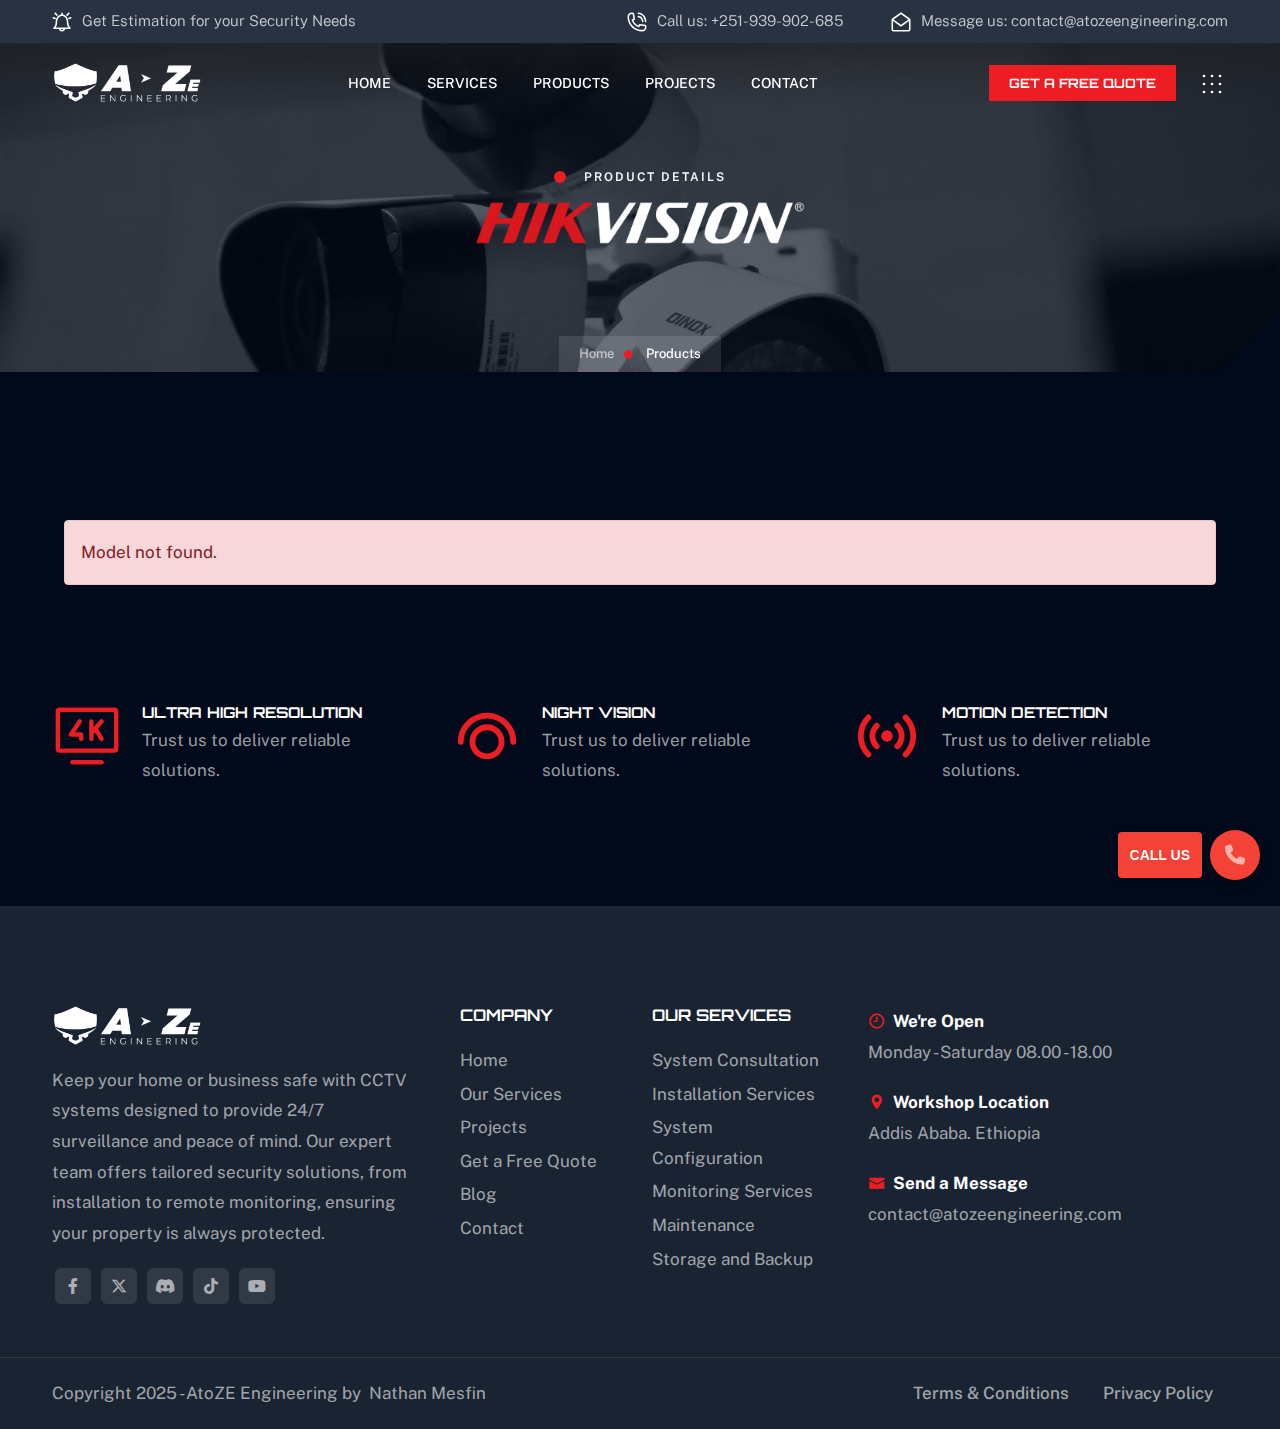
<file: brand-details.html>
<!DOCTYPE html>
<html lang="en">

<head>
    <title>AtoZE Engineering — CCTV Services Website </title>
    <link rel="icon" href="images/icon.webp" type="image/gif" sizes="16x16">
    <meta content="text/html;charset=utf-8" http-equiv="Content-Type">
    <meta content="width=device-width, initial-scale=1.0" name="viewport">
    <meta content="" name="description" id="dynamic-description">
    <script>
        // Dynamically update meta description based on product details
        document.addEventListener('DOMContentLoaded', () => {
            function getQueryParam(name) {
                const url = new URL(window.location.href);
                return url.searchParams.get(name);
            }
            const category = getQueryParam('category');
            const brand = getQueryParam('brand');
            const model = getQueryParam('model');
            fetch('./normalized_products.json')
                .then(res => res.json())
                .then(data => {
                    const found = data.find(
                        m =>
                            m.category === category &&
                            m.brand === brand &&
                            m.model === model
                    );
                    if (found && found.description) {
                        const meta = document.querySelector('meta[name="description"][id="dynamic-description"]');
                        if (meta) meta.setAttribute('content', found.description);
                    }
                });
        });
    </script>
    <meta content="" name="keywords">
    <meta content="" name="author">
    <!-- CSS Files
    ================================================== -->
    <link href="css/bootstrap.min.css" rel="stylesheet" type="text/css" id="bootstrap">
    <link href="css/plugins.css" rel="stylesheet" type="text/css">
    <link href="css/swiper.css" rel="stylesheet" type="text/css">
    <link href="css/style.css" rel="stylesheet" type="text/css">
    <link href="css/coloring.css" rel="stylesheet" type="text/css">
    <!-- color scheme -->
    <link id="colors" href="css/colors/scheme-01.css" rel="stylesheet" type="text/css">

</head>

<body class="dark-scheme">
    <div id="wrapper">
        <div class="call-now-wrapper">
            <span class="call-text">CALL US</span>
            <a href="tel:1234567890" class="call-button">
                <i class="fas fa-phone"></i>
            </a>
        </div>

        <!-- page preloader begin -->
        <div id="de-loader"></div>
        <!-- page preloader close -->

        <header class="transparent">
            <div id="topbar">
                <div class="container">
                    <div class="row">
                        <div class="col-lg-12">
                            <div class="d-flex justify-content-between xs-hide">
                                <div class="d-flex">
                                    <div class="topbar-widget"><a href="#"><img src="images/svg-white/bell.svg" class=""
                                                alt="">Get Estimation for your Security Needs</a></div>

                                </div>
                                <div class="d-flex">
                                    <div class="topbar-widget me-5"><a href="#"><img src="images/svg-white/phone.svg"
                                                class="" alt="">Call us: +251-939-902-685</a></div>
                                    <div class="topbar-widget"><a href="#"><img src="images/svg-white/envelope.svg"
                                                class="" alt="">Message us: contact@atozeengineering.com</a></div>
                                </div>
                            </div>
                        </div>
                    </div>
                    <div class="clearfix"></div>
                </div>
            </div>
            <div class="container">
                <div class="row">
                    <div class="col-md-12">
                        <div class="de-flex sm-pt10">
                            <div class="de-flex-col">
                                <!-- logo begin -->
                                <div id="logo">
                                    <a href="index.html">
                                        <img class="logo-main" src="images/logo.webp" alt="">
                                        <img class="logo-scroll" src="images/logo.webp" alt="">
                                        <img class="logo-mobile" src="images/logo.webp" alt="">
                                    </a>
                                </div>
                                <!-- logo close -->
                            </div>
                            <div class="de-flex-col header-col-mid">
                                <ul id="mainmenu">
                                    <li><a class="menu-item" href="index.html">Home</a></li>
                                    <li><a class="menu-item" href="services.html">Services</a></li>
                                    <li><a class="menu-item" href="brands.html">Products</a></li>
                                    <li><a class="menu-item" href="projects.html">Projects</a></li>
                                    <li><a class="menu-item" href="contact.html">Contact</a></li>
                                </ul>
                            </div>
                            <div class="de-flex-col">
                                <div class="menu_side_area">
                                    <a class="btn-main fx-slide" href="contact.html"><span>Get a Free Quote</span></a>
                                    <span id="menu-btn"></span>
                                </div>

                                <div id="btn-extra" class="img">
                                    <img src="images/ui/dots.svg" class="" alt="">
                                </div>
                            </div>
                        </div>
                    </div>
                </div>
            </div>
        </header>
        <!-- header close -->
        <!-- content begin -->
        <div id="content" class="no-top no-bottom">
            <div id="top"></div>
            <!-- section begin -->
            <section id="subheader" class="relative jarallax text-light">
                <div class="de-gradient-edge-top"></div>
                <img src="images/background/7.webp" class="jarallax-img" alt="">
                <div class="container relative z-2">
                    <div class="row justify-content-center">
                        <div class="col-lg-6 text-center">
                            <div class="subtitle s2 text-light wow fadeInUp mb-2">Product Details</div>
                            <div class="clearfix"></div>
                            <img src="images/logo-brands/4.webp" class="w-80" alt="">
                        </div>
                    </div>
                </div>
                <div class="crumb-wrapper">
                    <ul class="crumb">
                        <li><a href="index.html">Home</a></li>
                        <li class="active">Products</li>
                    </ul>
                </div>
                <div class="triangle-bottomright-dark z-2"></div>
                <div class="sw-overlay op-8"></div>
            </section>
            <!-- section close -->

            <section>
                <div class="container">
                    <div class="row g-4 gx-5 align-items-center">
                        <div class="col-lg-6">
                            <div class="relative bg-dark-2 px-5">
                                <img src="images/products/3.webp" class="w-100" alt="">
                                <div class="triangle-bottomright-dark"></div>
                            </div>
                        </div>

                        <div class="col-lg-6">
                            <h3>Origins and Foundation (2001)</h3>
                            <p>Hikvision was founded in 2001 in Hangzhou, China, as Hangzhou Hikvision Digital
                                Technology Co., Ltd. Initially, the company was focused on developing video compression
                                cards for surveillance systems. At this time, China was rapidly developing its
                                infrastructure, and the demand for security and surveillance systems was rising,
                                creating a fertile market for such technologies.</p>

                            <h3>Technological Innovation</h3>
                            Hikvision has been at the forefront of incorporating new technologies into its products.
                            They were among the early adopters of AI (Artificial Intelligence) and deep learning in
                            surveillance systems, allowing for features like facial recognition, anomaly detection, and
                            advanced video analytics. They also moved into areas like smart city solutions, which use
                            data from surveillance systems to improve urban management and safety.

                        </div>
                    </div>
                </div>
            </section>

            <section class="pt-0">
                <div class="container">
                    <div class="row g-4">
                        <div class="col-lg-4 col-md-6 mb-sm-30">
                            <div class="relative">
                                <img src="images/svg-color/ultra-high-resolution.svg" class="absolute w-70px z-2"
                                    alt="">
                                <div class="ps-90">
                                    <h4 class="mb-0">Ultra High Resolution</h4>
                                    <p>Trust us to deliver reliable solutions.</p>
                                </div>
                            </div>
                        </div>

                        <div class="col-lg-4 col-md-6 mb-sm-30">
                            <div class="relative">
                                <img src="images/svg-color/night-vision.svg" class="absolute w-70px z-2" alt="">
                                <div class="ps-90">
                                    <h4 class="mb-0">Night Vision</h4>
                                    <p>Trust us to deliver reliable solutions.</p>
                                </div>
                            </div>
                        </div>

                        <div class="col-lg-4 col-md-6 mb-sm-30">
                            <div class="relative">
                                <img src="images/svg-color/motion-detection.svg" class="absolute w-70px z-2" alt="">
                                <div class="ps-90">
                                    <h4 class="mb-0">Motion Detection</h4>
                                    <p>Trust us to deliver reliable solutions.</p>
                                </div>
                            </div>
                        </div>
                    </div>
                </div>
            </section>

        </div>
        <!-- content close -->
        <!-- footer begin -->
        <footer>
            <div class="container">
                <div class="row gx-5">
                    <div class="col-lg-4 col-sm-6">
                        <img src="images/logo.webp" class="w-150px" alt="">
                        <div class="spacer-20"></div>
                        <p>Keep your home or business safe with CCTV systems designed to provide 24/7 surveillance and
                            peace of mind. Our expert team offers tailored security solutions, from installation to
                            remote monitoring, ensuring your property is always protected. </p>

                        <div class="social-icons mb-sm-30">
                            <a href="#"><i class="fa-brands fa-facebook-f"></i></a>
                            <a href="#"><i class="fa-brands fa-x-twitter"></i></a>
                            <a href="#"><i class="fa-brands fa-discord"></i></a>
                            <a href="#"><i class="fa-brands fa-tiktok"></i></a>
                            <a href="#"><i class="fa-brands fa-youtube"></i></a>
                        </div>
                    </div>
                    <div class="col-lg-4 col-sm-12 order-lg-1 order-sm-2">
                        <div class="row">
                            <div class="col-lg-6 col-sm-6">
                                <div class="widget">
                                    <h5>Company</h5>
                                    <ul>
                                        <li><a href="index.html">Home</a></li>
                                        <li><a href="services">Our Services</a></li>
                                        <li><a href="projects.html">Projects</a></li>
                                        <li><a href="contact.html">Get a Free Quote</a></li>
                                        <li><a href="blog.html">Blog</a></li>
                                        <li><a href="contact.html">Contact</a></li>
                                    </ul>
                                </div>
                            </div>
                            <div class="col-lg-6 col-sm-6">
                                <div class="widget">
                                    <h5>Our Services</h5>
                                    <ul>
                                        <li><a href="services.html">System Consultation</a></li>
                                        <li><a href="services.html">Installation Services</a></li>
                                        <li><a href="services.html">System Configuration</a></li>
                                        <li><a href="services.html">Monitoring Services</a></li>
                                        <li><a href="services.html">Maintenance</a></li>
                                        <li><a href="services.html">Storage and Backup</a></li>
                                    </ul>
                                </div>
                            </div>
                        </div>
                    </div>
                    <div class="col-lg-4 col-sm-6 order-lg-2 order-sm-1">
                        <div class="widget">
                            <div class="fw-bold text-white"><i class="icofont-clock-time me-2 id-color"></i>We're Open
                            </div>
                            Monday - Saturday 08.00 - 18.00

                            <div class="spacer-20"></div>

                            <div class="fw-bold text-white"><i class="icofont-location-pin me-2 id-color"></i>Workshop
                                Location</div>
                            Addis Ababa. Ethiopia

                            <div class="spacer-20"></div>

                            <div class="fw-bold text-white"><i class="icofont-envelope me-2 id-color"></i>Send a Message
                            </div>
                            contact@atozeengineering.com
                        </div>
                    </div>
                </div>
            </div>
            <div class="subfooter">
                <div class="container">
                    <div class="row">
                        <div class="col-md-12">
                            <div class="de-flex">
                                <div class="de-flex-col">
                                    Copyright 2025 - AtoZE Engineering by &nbsp; <a href="https://nate.et">Nathan
                                        Mesfin</a>
                                </div>
                                <ul class="menu-simple">
                                    <li><a href="#">Terms &amp; Conditions</a></li>
                                    <li><a href="#">Privacy Policy</a></li>
                                </ul>
                            </div>
                        </div>
                    </div>
                </div>
            </div>
        </footer>
        <!-- footer close -->
    </div>

    <!-- overlay content begin -->
    <div id="extra-wrap" class="text-light">
        <div id="btn-close">
            <span></span>
            <span></span>
        </div>

        <div id="extra-content">
            <img src="images/logo.webp" class="w-150px" alt="">

            <div class="spacer-30-line"></div>

            <h5 class="mb-3">Our Services</h5>

            <ul class="ul-style-2">
                <li><a href="services.html">System Consultation</a></li>
                <li><a href="services.html">Installation Services</a></li>
                <li><a href="services.html">System Configuration</a></li>
                <li><a href="services.html">Monitoring Services</a></li>
                <li><a href="services.html">Maintenance</a></li>
                <li><a href="services.html">Storage and Backup</a></li>
            </ul>


            <div class="spacer-30-line"></div>

            <h5>Contact Us</h5>
            <div><i class="icofont-clock-time me-2"></i>Monday - Saturday 08.00 - 18.00</div>
            <div><i class="icofont-location-pin me-2"></i>Addis Ababa, Ethiopia </div>
            <div><i class="icofont-envelope me-2"></i>contact@atozeengineering.com</div>

            <div class="spacer-30-line"></div>

            <h5>About Us</h5>
            <p>Keep your home or business safe with CCTV systems designed to provide 24/7 surveillance and peace of
                mind. Our expert team offers tailored security solutions, from installation to remote monitoring,
                ensuring your property is always protected.</p>

            <div class="social-icons">
                <a href="#"><i class="fa-brands fa-facebook-f"></i></a>
                <a href="#"><i class="fa-brands fa-x-twitter"></i></a>
                <a href="#"><i class="fa-brands fa-instagram"></i></a>
                <a href="#"><i class="fa-brands fa-whatsapp"></i></a>
            </div>
        </div>
    </div>
    <!-- overlay content end -->


    <!-- Javascript Files
    ================================================== -->
    <script src="js/vendors.js"></script>
    <script src="js/script.js"></script>
    <script>
        // filepath: /home/nunu/Desktop/AtoZe/Website 1/AtoZe/brand-details.html

        function getQueryParam(name) {
            const url = new URL(window.location.href);
            return url.searchParams.get(name);
        }

        function formatFeatures(features) {
            if (!features) return '';
            if (Array.isArray(features)) {
                return features.map(f => `<li>${f}</li>`).join('');
            } else if (typeof features === 'object') {
                return Object.entries(features).map(([k, v]) => `<li><b>${k}:</b> ${Array.isArray(v) ? v.join(', ') : v}</li>`).join('');
            } else {
                return `<li>${features}</li>`;
            }
        }

        document.addEventListener('DOMContentLoaded', () => {
            const category = getQueryParam('category');
            const brand = getQueryParam('brand');
            const model = getQueryParam('model');

            fetch('./normalized_products.json')
                .then(res => res.json())
                .then(data => {
                    // Find the model
                    const found = data.find(
                        m =>
                            m.category === category &&
                            m.brand === brand &&
                            m.model === model
                    );

                    // Select the section to update
                    const section = document.querySelector('section > .container > .row.g-4.gx-5.align-items-center')?.parentNode;
                    if (!section) return;

                    if (found) {
                        section.innerHTML = `
                <div class="container">
                    <div class="row g-4 gx-5 align-items-center">
                        <div class="col-lg-6">
                            <div class="relative bg-dark-2 px-5">
                                <!-- Carousel for product images -->
                                <div id="productImagesCarousel" class="carousel slide" data-bs-ride="carousel">
                                    <div class="carousel-inner">
                                        ${Array.isArray(found.image) && found.image.length > 0
                                ? found.image.map((img, idx, arr) => `
                                                    <div class="carousel-item${idx === arr.length - 1 ? ' active' : ''}">
                                                        <img src="${img}" class="d-block h-100 w-100" alt="${found.model} image ${idx + 1}">
                                                    </div>
                                                `).join('')
                                : `
                                                    <div class="carousel-item active">
                                                        <img src="images/products/6.webp" class="d-block w-100" alt="${found.model}">
                                                    </div>
                                                `
                            }
                                    </div>
                                    ${Array.isArray(found.image) && found.image.length > 1
                                ? `
                                                <button class="carousel-control-prev" type="button" data-bs-target="#productImagesCarousel" data-bs-slide="prev" style="opacity:0.3;">
                                                    <span class="carousel-control-prev-icon" aria-hidden="true"></span>
                                                    <span class="visually-hidden">Previous</span>
                                                </button>
                                                <button class="carousel-control-next" type="button" data-bs-target="#productImagesCarousel" data-bs-slide="next" style="opacity:0.3;">
                                                    <span class="carousel-control-next-icon" aria-hidden="true"></span>
                                                    <span class="visually-hidden">Next</span>
                                                </button>
                                            `
                                : ''
                            }
                                </div>
                                <div class="triangle-bottomright-dark"></div>
                            </div>
                        </div>
                        <div class="col-lg-6">
                            <h3 class="mb-2">${found.model}</h3>
                            <h5 class="text-muted mb-3">${brand}&nbsp<span class="badge bg-secondary">${category.replace(/_/g, ' ')}</span></h5>
                            ${found.description ? `<p>${found.description}</p>` : ''}
                            <h4 class="mt-4 mb-2">Key Features</h4>
                            <ul style="font-size:1.1em;">
                                ${formatFeatures(found.features)}
                            </ul>
                        </div>
                    </div>
                </div>
                `;
                    } else {
                        section.innerHTML = `
                <div class="container">
                    <div class="alert alert-danger mt-5">Model not found.</div>
                </div>
                `;
                    }
                });
        });
    </script>

</body>

</html>
</file>
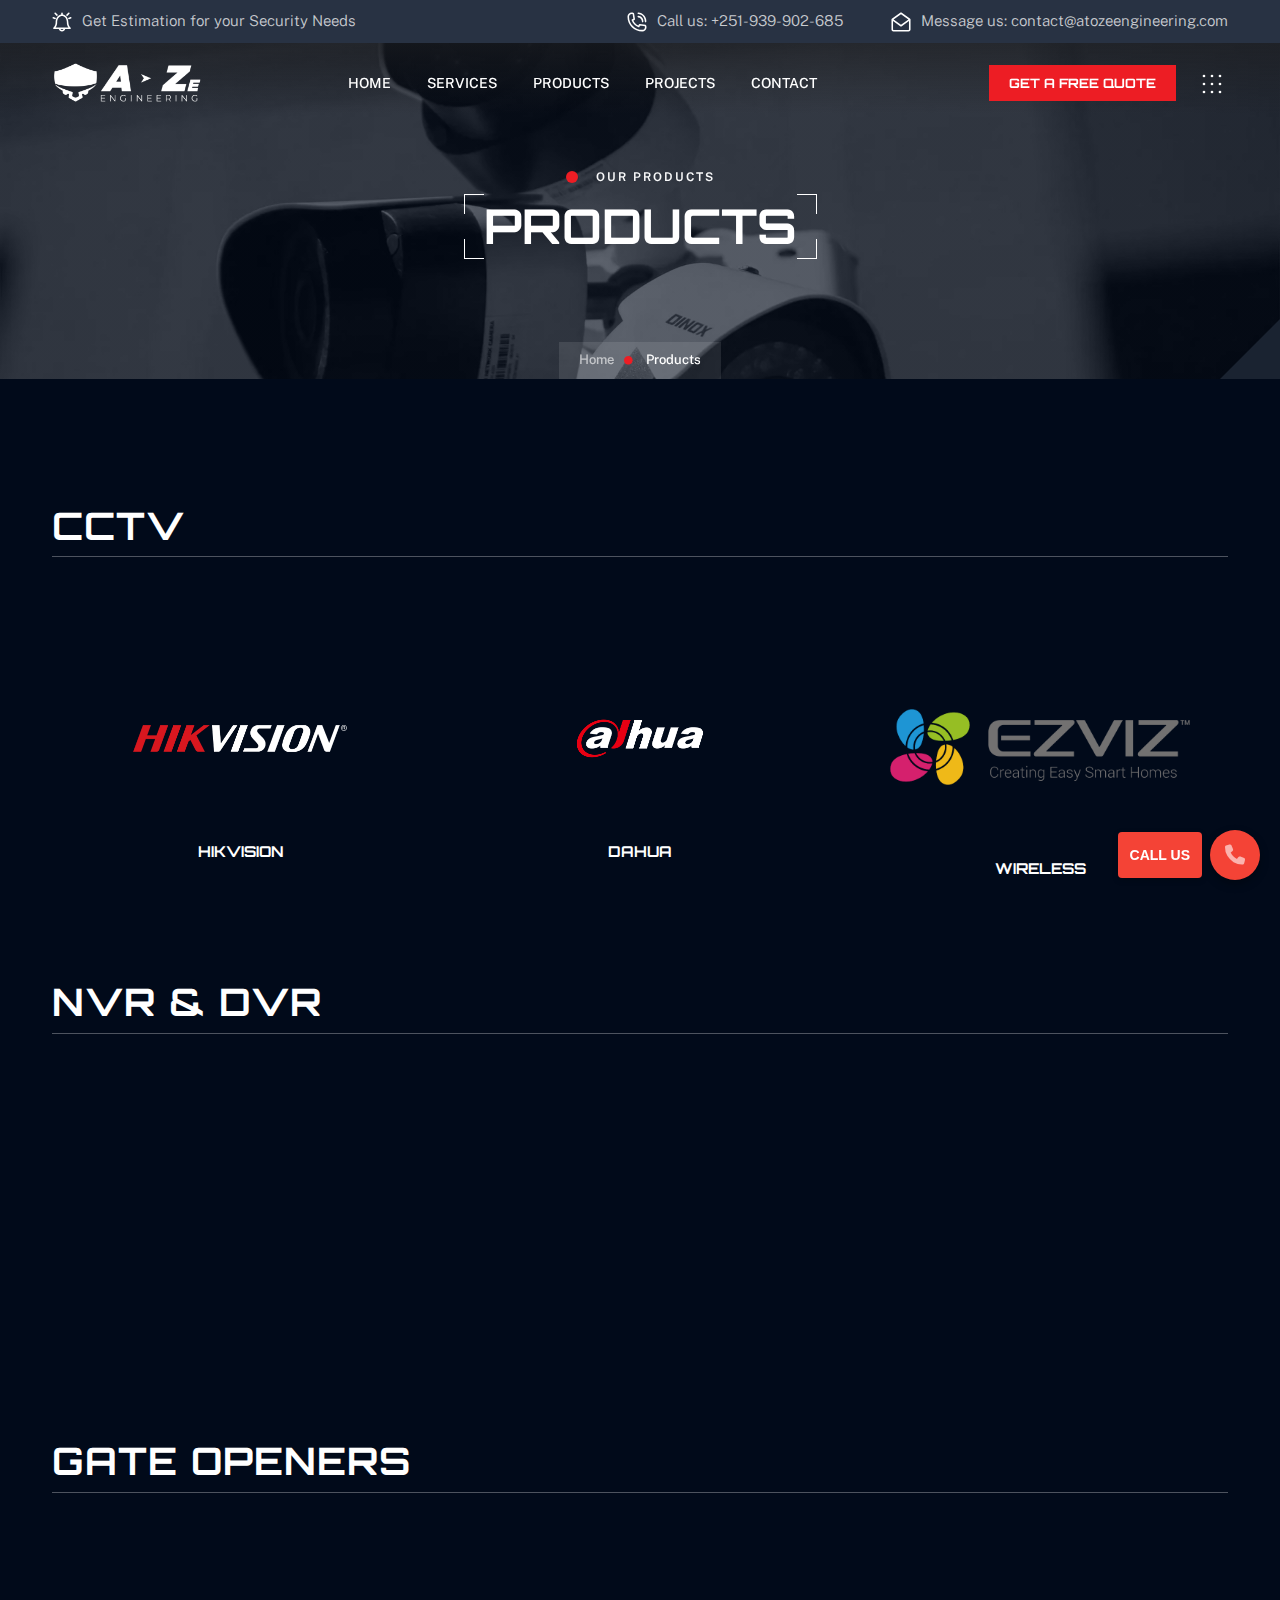
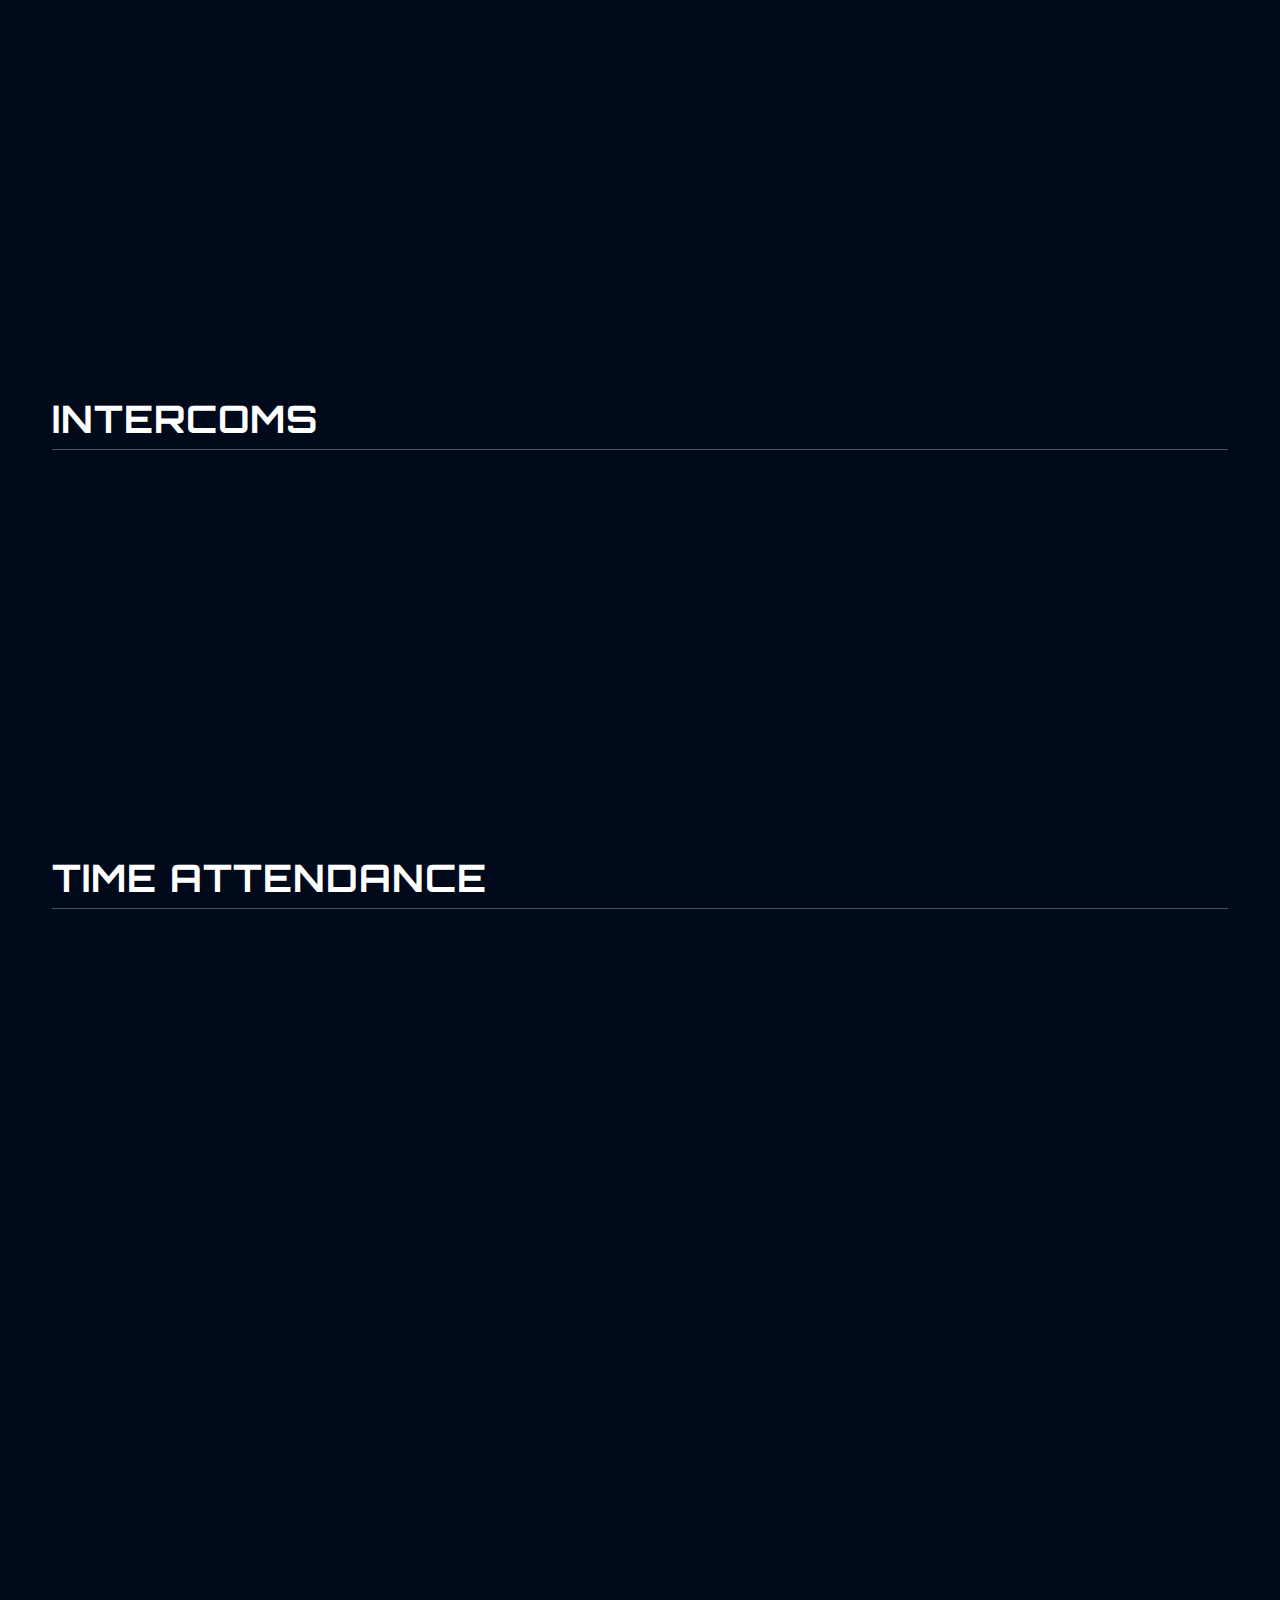
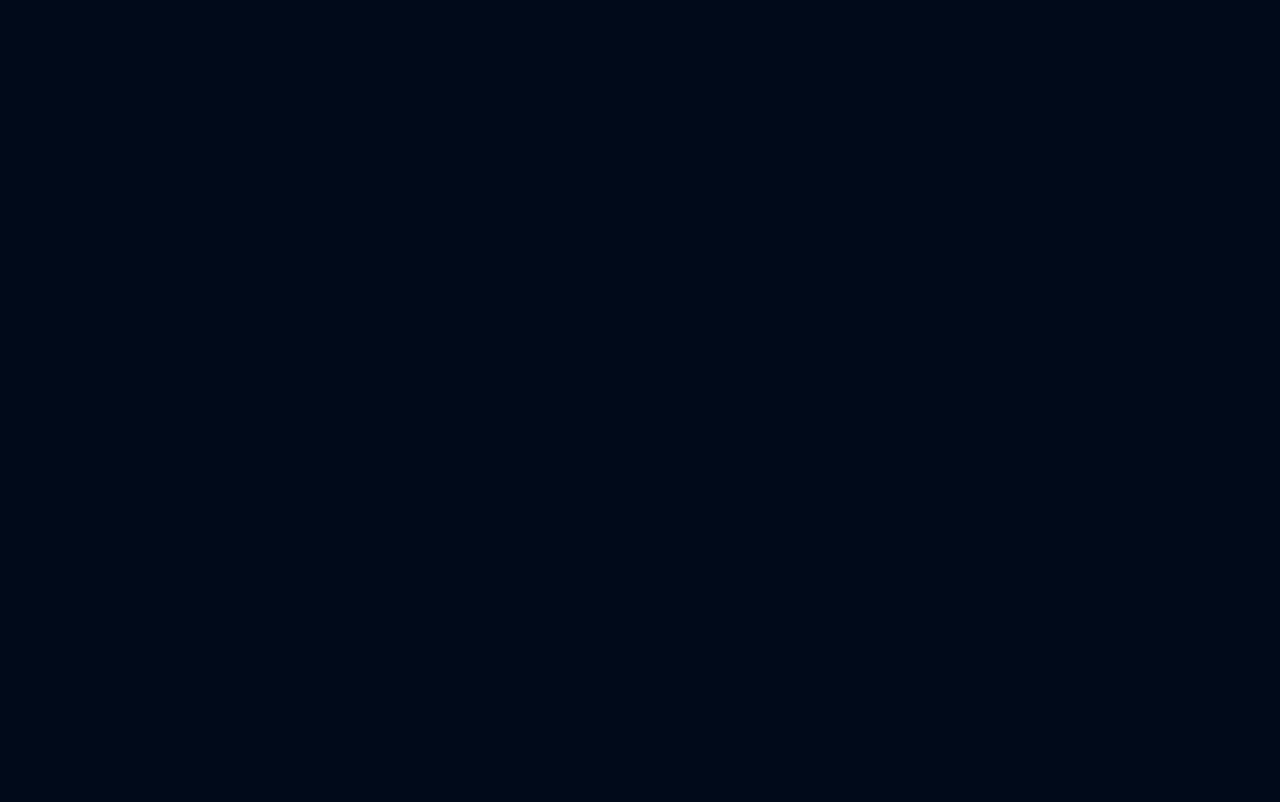
<file: brands.html>
<!DOCTYPE html>
<html lang="en">

<head>
    <title>AtoZE Engineering — CCTV Services Website </title>
    <link rel="icon" href="images/icon.webp" type="image/gif" sizes="16x16">
    <meta content="text/html;charset=utf-8" http-equiv="Content-Type">
    <meta content="width=device-width, initial-scale=1.0" name="viewport">
    <meta content="AtoZE Engineering — CCTV Services Website " name="description">
    <meta content="" name="keywords">
    <meta content="" name="author">
    <!-- CSS Files
    ================================================== -->
    <link href="css/bootstrap.min.css" rel="stylesheet" type="text/css" id="bootstrap">
    <link href="css/plugins.css" rel="stylesheet" type="text/css">
    <link href="css/swiper.css" rel="stylesheet" type="text/css">
    <link href="css/style.css" rel="stylesheet" type="text/css">
    <link href="css/coloring.css" rel="stylesheet" type="text/css">
    <!-- color scheme -->
    <link id="colors" href="css/colors/scheme-01.css" rel="stylesheet" type="text/css">

</head>

<body class="dark-scheme">
    <div id="wrapper">
        <div class="call-now-wrapper">
            <span class="call-text">CALL US</span>
            <a href="tel:1234567890" class="call-button">
                <i class="fas fa-phone"></i>
            </a>
        </div>

        <!-- page preloader begin -->
        <div id="de-loader"></div>
        <!-- page preloader close -->



        <header class="transparent">
            <div id="topbar">
                <div class="container">
                    <div class="row">
                        <div class="col-lg-12">
                            <div class="d-flex justify-content-between xs-hide">
                                <div class="d-flex">
                                    <div class="topbar-widget"><a href="#"><img src="images/svg-white/bell.svg" class=""
                                                alt="">Get Estimation for your Security Needs</a></div>

                                </div>
                                <div class="d-flex">
                                    <div class="topbar-widget me-5"><a href="#"><img src="images/svg-white/phone.svg"
                                                class="" alt="">Call us: +251-939-902-685</a></div>
                                    <div class="topbar-widget"><a href="#"><img src="images/svg-white/envelope.svg"
                                                class="" alt="">Message us: contact@atozeengineering.com</a></div>
                                </div>
                            </div>
                        </div>
                    </div>
                    <div class="clearfix"></div>
                </div>
            </div>
            <div class="container">
                <div class="row">
                    <div class="col-md-12">
                        <div class="de-flex sm-pt10">
                            <div class="de-flex-col">
                                <!-- logo begin -->
                                <div id="logo">
                                    <a href="index.html">
                                        <img class="logo-main" src="images/logo.webp" alt="">
                                        <img class="logo-scroll" src="images/logo.webp" alt="">
                                        <img class="logo-mobile" src="images/logo.webp" alt="">
                                    </a>
                                </div>
                                <!-- logo close -->
                            </div>
                            <div class="de-flex-col header-col-mid">
                                <ul id="mainmenu">
                                    <li><a class="menu-item" href="index.html">Home</a></li>
                                    <li><a class="menu-item" href="services.html">Services</a></li>
                                    <li><a class="menu-item" href="brands.html">Products</a></li>
                                    <li><a class="menu-item" href="projects.html">Projects</a></li>
                                    <li><a class="menu-item" href="contact.html">Contact</a></li>
                                </ul>
                            </div>
                            <div class="de-flex-col">
                                <div class="menu_side_area">
                                    <a class="btn-main fx-slide" href="contact.html"><span>Get a Free Quote</span></a>
                                    <span id="menu-btn"></span>
                                </div>

                                <div id="btn-extra" class="img">
                                    <img src="images/ui/dots.svg" class="" alt="">
                                </div>
                            </div>
                        </div>
                    </div>
                </div>
            </div>
        </header>

        <!-- header close -->
        <!-- content begin -->
        <div id="content" class="no-top no-bottom">
            <div id="top"></div>
            <!-- section begin -->
            <section id="subheader" class="relative jarallax text-light">
                <div class="de-gradient-edge-top"></div>
                <img src="images/background/7.webp" class="jarallax-img" alt="">
                <div class="container relative z-2">
                    <div class="row justify-content-center">
                        <div class="col-lg-6 text-center">
                            <div class="subtitle s2 text-light wow fadeInUp mb-2">Our Products</div>
                            <div class="clearfix"></div>
                            <h1 class="cam-style">Products<span></span><span></span><span></span><span></span></h1>
                        </div>
                    </div>
                </div>
                <div class="crumb-wrapper">
                    <ul class="crumb">
                        <li><a href="index.html">Home</a></li>
                        <li class="active">Products</li>
                    </ul>
                </div>
                <div class="triangle-bottomright-dark-2 z-2"></div>
                <div class="sw-overlay op-8"></div>
            </section>
            <!-- section close -->

            <!-- <section class="bg-dark-2">
                <div class="container">
                    <div class="row g-4">
                        <div class="col-md-4 col-6">
                            <img src="images/logo-brands/1.webp" class="bg-dark p-4 py-5 w-100" alt="">
                        </div>
                        <div class="col-md-4 col-6">
                            <img src="images/logo-brands/2.webp" class="bg-dark p-4 py-5 w-100" alt="">
                        </div>
                        <div class="col-md-4 col-6">
                            <img src="images/logo-brands/3.webp" class="bg-dark p-4 py-5 w-100" alt="">
                        </div>
                        <div class="col-md-4 col-6">
                            <img src="images/logo-brands/4.webp" class="bg-dark p-4 py-5 w-100" alt="">
                        </div>
                        <div class="col-md-4 col-6">
                            <img src="images/logo-brands/5.webp" class="bg-dark p-4 py-5 w-100" alt="">
                        </div>
                        <div class="col-md-4 col-6">
                            <img src="images/logo-brands/6.webp" class="bg-dark p-4 py-5 w-100" alt="">
                        </div>
                    </div>
                </div>
            </section> -->

            <section>
                <div class="container">
                    <div class="row g-4" id="productCards"></div>
                </div>
                <div class="col-lg-4 col-md-6 wow fadeInRight" data-wow-delay="0.3s">

            </section>

        </div>
        <!-- content close -->
        <!-- footer begin -->
        <footer>
            <div class="container">
                <div class="row gx-5">
                    <div class="col-lg-4 col-sm-6">
                        <img src="images/logo.webp" class="w-150px" alt="">
                        <div class="spacer-20"></div>
                        <p>Keep your home or business safe with CCTV systems designed to provide 24/7 surveillance and
                            peace of mind. Our expert team offers tailored security solutions, from installation to
                            remote monitoring, ensuring your property is always protected. </p>

                        <div class="social-icons mb-sm-30">
                            <a href="#"><i class="fa-brands fa-facebook-f"></i></a>
                            <a href="#"><i class="fa-brands fa-x-twitter"></i></a>
                            <a href="#"><i class="fa-brands fa-discord"></i></a>
                            <a href="#"><i class="fa-brands fa-tiktok"></i></a>
                            <a href="#"><i class="fa-brands fa-youtube"></i></a>
                        </div>
                    </div>
                    <div class="col-lg-4 col-sm-12 order-lg-1 order-sm-2">
                        <div class="row">
                            <div class="col-lg-6 col-sm-6">
                                <div class="widget">
                                    <h5>Company</h5>
                                    <ul>
                                        <li><a href="index.html">Home</a></li>
                                        <li><a href="services">Our Services</a></li>
                                        <li><a href="projects.html">Projects</a></li>
                                        <li><a href="contact.html">Get a Free Quote</a></li>
                                        <li><a href="blog.html">Blog</a></li>
                                        <li><a href="contact.html">Contact</a></li>
                                    </ul>
                                </div>
                            </div>
                            <div class="col-lg-6 col-sm-6">
                                <div class="widget">
                                    <h5>Our Services</h5>
                                    <ul>
                                        <li><a href="services.html">System Consultation</a></li>
                                        <li><a href="services.html">Installation Services</a></li>
                                        <li><a href="services.html">System Configuration</a></li>
                                        <li><a href="services.html">Monitoring Services</a></li>
                                        <li><a href="services.html">Maintenance</a></li>
                                        <li><a href="services.html">Storage and Backup</a></li>
                                    </ul>
                                </div>
                            </div>
                        </div>
                    </div>
                    <div class="col-lg-4 col-sm-6 order-lg-2 order-sm-1">
                        <div class="widget">
                            <div class="fw-bold text-white"><i class="icofont-clock-time me-2 id-color"></i>We're Open
                            </div>
                            Monday - Saturday 08.00 - 18.00

                            <div class="spacer-20"></div>

                            <div class="fw-bold text-white"><i class="icofont-location-pin me-2 id-color"></i>Workshop
                                Location</div>
                            Addis Ababa. Ethiopia

                            <div class="spacer-20"></div>

                            <div class="fw-bold text-white"><i class="icofont-envelope me-2 id-color"></i>Send a Message
                            </div>
                            contact@atozeengineering.com
                        </div>
                    </div>
                </div>
            </div>
            <div class="subfooter">
                <div class="container">
                    <div class="row">
                        <div class="col-md-12">
                            <div class="de-flex">
                                <div class="de-flex-col">
                                    Copyright 2025 - AtoZE Engineering by <a href="https://nate.et">Nathan Mesfin</a>
                                </div>
                                <ul class="menu-simple">
                                    <li><a href="#">Terms &amp; Conditions</a></li>
                                    <li><a href="#">Privacy Policy</a></li>
                                </ul>
                            </div>
                        </div>
                    </div>
                </div>
            </div>
        </footer>
        <!-- footer close -->
    </div>

    <!-- overlay content begin -->
    <div id="extra-wrap" class="text-light">
        <div id="btn-close">
            <span></span>
            <span></span>
        </div>

        <div id="extra-content">
            <img src="images/logo.webp" class="w-150px" alt="">

            <div class="spacer-30-line"></div>

            <h5 class="mb-3">Our Services</h5>

            <ul class="ul-style-2">
                <li><a href="services.html">System Consultation</a></li>
                <li><a href="services.html">Installation Services</a></li>
                <li><a href="services.html">System Configuration</a></li>
                <li><a href="services.html">Monitoring Services</a></li>
                <li><a href="services.html">Maintenance</a></li>
                <li><a href="services.html">Storage and Backup</a></li>
            </ul>


            <div class="spacer-30-line"></div>

            <h5>Contact Us</h5>
            <div><i class="icofont-clock-time me-2"></i>Monday - Saturday 08.00 - 18.00</div>
            <div><i class="icofont-location-pin me-2"></i>Addis Ababa, Ethiopia </div>
            <div><i class="icofont-envelope me-2"></i>contact@atozeengineering.com</div>

            <div class="spacer-30-line"></div>

            <h5>About Us</h5>
            <p>Keep your home or business safe with CCTV systems designed to provide 24/7 surveillance and peace of
                mind. Our expert team offers tailored security solutions, from installation to remote monitoring,
                ensuring your property is always protected.</p>

            <div class="social-icons">
                <a href="#"><i class="fa-brands fa-facebook-f"></i></a>
                <a href="#"><i class="fa-brands fa-x-twitter"></i></a>
                <a href="#"><i class="fa-brands fa-instagram"></i></a>

                <a href="#"><i class="fa-brands fa-whatsapp"></i></a>
            </div>
        </div>
    </div>
    <!-- overlay content end -->


    <!-- Javascript Files
    ================================================== -->
    <script src="js/vendors.js"></script>
    <script src="js/script.js"></script>

    <script>
        // filepath: /home/nunu/Desktop/AtoZe/Website 1/AtoZe/brands.html

        fetch('./normalized_products.json')
            .then(res => res.json())
            .then(data => {
                const categories = [
                    { key: 'CCTV', label: 'CCTV' },
                    { key: 'NVR_and_DVR', label: 'NVR & DVR' },
                    { key: 'Gate_Openers', label: 'Gate Openers' },
                    { key: 'Intercoms', label: 'Intercoms' },
                    { key: 'Time_Attendance', label: 'Time Attendance' }
                ];
                const productCards = document.getElementById('productCards');
                productCards.innerHTML = '';

                categories.forEach(cat => {
                    // Filter models for this category
                    const modelsInCategory = data.filter(m => m.category === cat.key);
                    if (modelsInCategory.length === 0) return;

                    // Group by brand
                    const brands = {};
                    modelsInCategory.forEach(m => {
                        if (!brands[m.brand]) brands[m.brand] = [];
                        brands[m.brand].push(m);
                    });

                    // Category Title Separator
                    const catRow = document.createElement('div');
                    catRow.className = 'col-12 mb-3 mt-5';
                    catRow.innerHTML = `
                        <h2 class="text-uppercase fw-bold border-bottom pb-2 mb-4" style="letter-spacing:1px;">
                            ${cat.label}
                        </h2>
                    `;
                    productCards.appendChild(catRow);

                    Object.entries(brands).forEach(([brand, models]) => {
                        // Get image for this brand (first model with image, first index)
                        let brandImg = 'images/products/6.webp';
                        for (const m of models) {
                            if (Array.isArray(m.image) && m.image[0]) {
                                brandImg = m.image[0];
                                break;
                            }
                        }
                        // List of model names
                        const modelLinks = models.map(m => `
                            <a href="brand-details.html?category=${encodeURIComponent(cat.key)}&brand=${encodeURIComponent(brand)}&model=${encodeURIComponent(m.model)}" class="d-block mb-1 text-light brand-model-link">
                                ${m.model}
                            </a>
                        `).join('');

                        const card = document.createElement('div');
                        card.className = 'col-lg-4 col-md-6 wow fadeInRight mb-4';
                        card.setAttribute('data-wow-delay', '1s');
                        card.innerHTML = `
                            <div class="relative hover overflow-hidden">
                                <div class="absolute w-100 h-100 p-40 bg-dark-2 hover-op-1 hover-mt-40">
                                    <h4 style="font-weight: bold;">${brand}</h4>
                                    <p style="font-size: 14px;">
                                        ${modelLinks}
                                    </p>
                                    <style>
                                        .brand-model-link {
                                            transition: color 0.9s cubic-bezier(0.4,0,0.2,1), background 0.9s cubic-bezier(0.4,0,0.2,1);
                                        }
                                        .brand-model-link:hover {
                                            color: #fff !important;
                                            background: #e53935;
                                            border-radius: 4px;
                                            padding-left: 8px;
                                            padding-right: 8px;
                                            box-shadow: 0 2px 12px 0 rgba(229,57,53,0.15);
                                            transition: color 0.9s cubic-bezier(0.4,0,0.2,1), background 0.9s cubic-bezier(0.4,0,0.2,1), box-shadow 0.9s cubic-bezier(0.4,0,0.2,1);
                                        }
                                    </style>
                                </div>
                                <div class="text-center py-3">
                                    <img src="${brandImg}" class="w-80" alt="${brand}">
                                    <h4>${brand}</h4>
                                </div>
                            </div>
                        `;
                        productCards.appendChild(card);
                    });
                });
            });
    </script>
</body>

</html>
</file>
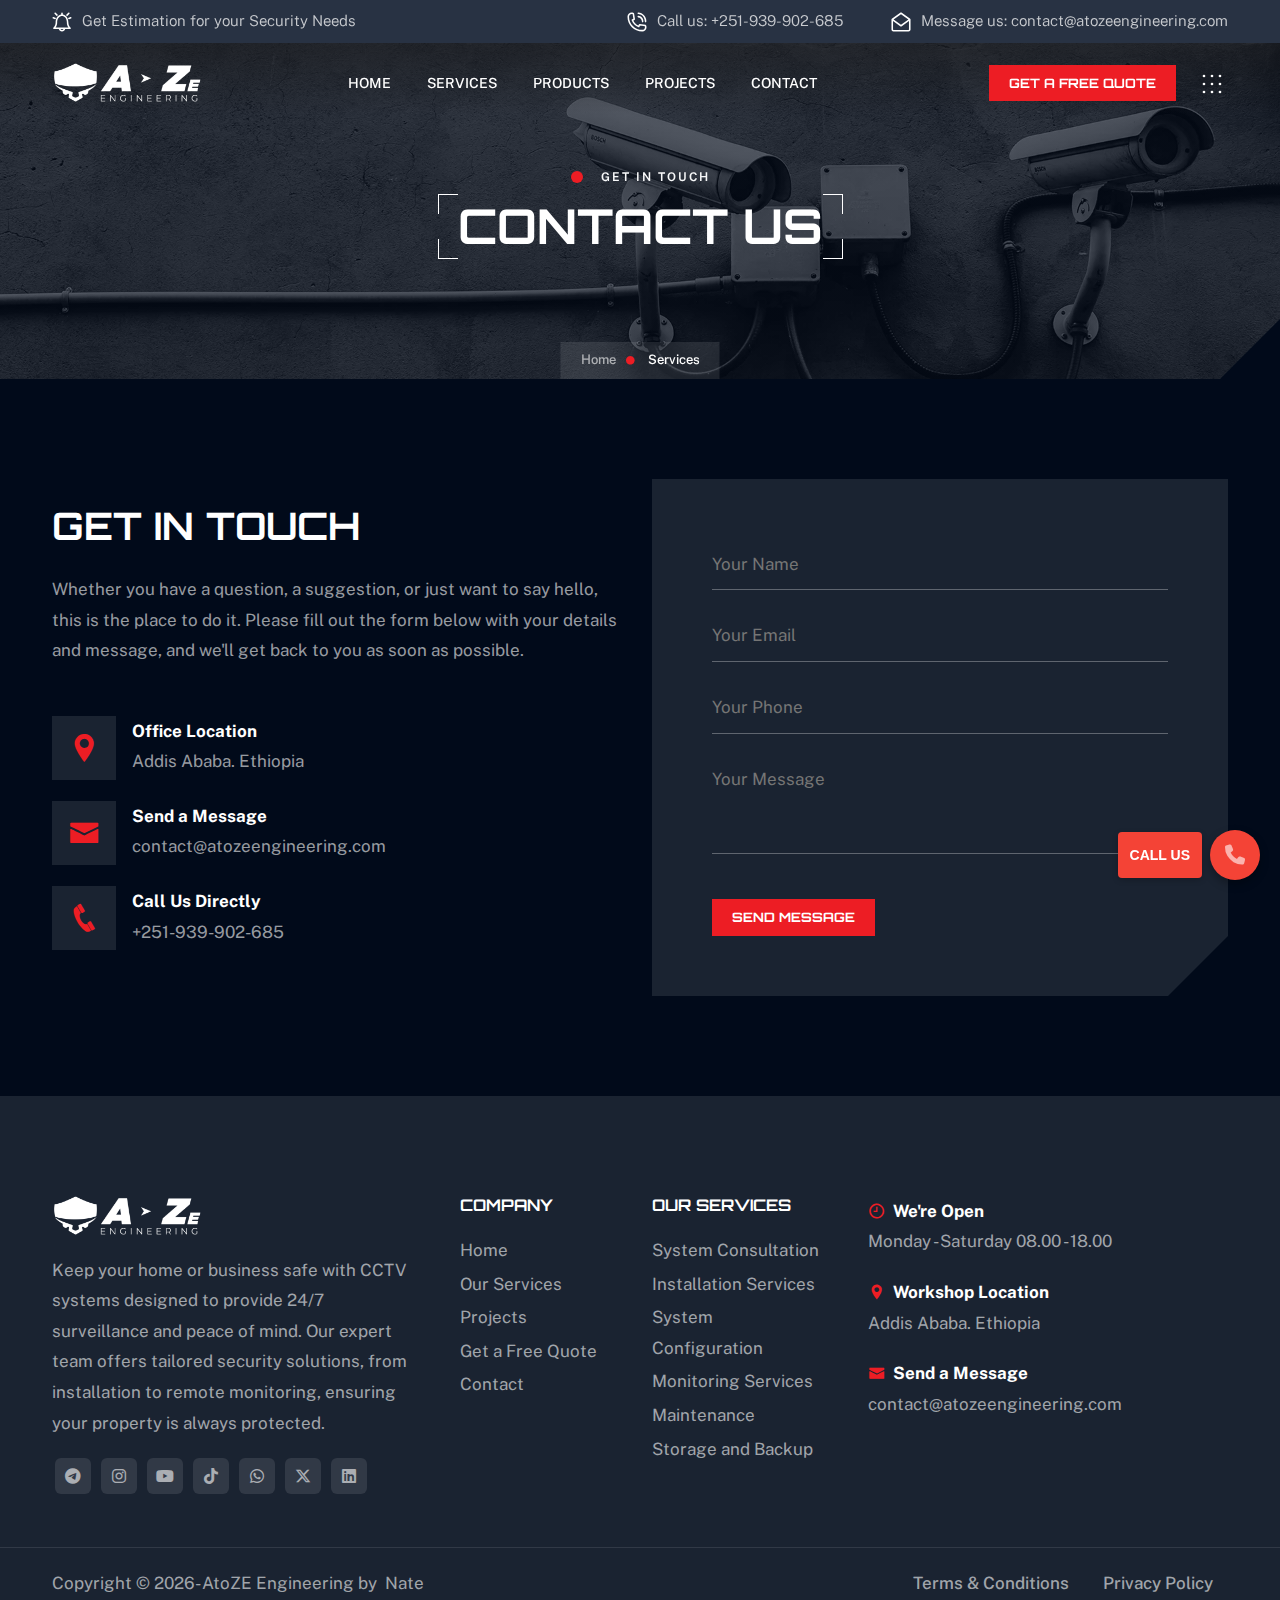
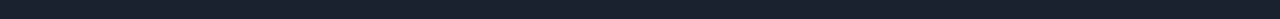
<file: contact.html>
<!DOCTYPE html>
<html lang="en">

<head>
    <title>AtoZE Engineering — CCTV Services Website </title>
    <link rel="icon" href="images/icon.webp" type="image/gif" sizes="16x16">
    <meta content="text/html;charset=utf-8" http-equiv="Content-Type">
    <meta content="width=device-width, initial-scale=1.0" name="viewport">
    <meta content="AtoZE Engineering — CCTV Services Website " name="description">
    <meta content="" name="keywords">
    <meta content="" name="author">
    <!-- CSS Files
    ================================================== -->
    <link href="css/bootstrap.min.css" rel="stylesheet" type="text/css" id="bootstrap">
    <link href="css/plugins.css" rel="stylesheet" type="text/css">
    <link href="css/swiper.css" rel="stylesheet" type="text/css">
    <link href="css/style.css" rel="stylesheet" type="text/css">
    <link href="css/coloring.css" rel="stylesheet" type="text/css">
    <!-- color scheme -->
    <link id="colors" href="css/colors/scheme-01.css" rel="stylesheet" type="text/css">

</head>

<body class="dark-scheme">
    <div id="wrapper">
        <div class="call-now-wrapper">
            <span class="call-text">CALL US</span>
            <a href="tel:1234567890" class="call-button">
                <i class="fas fa-phone"></i>
            </a>
        </div>

        <!-- page preloader begin -->
        <div id="de-loader"></div>
        <!-- page preloader close -->

        <header class="transparent">
            <div id="topbar">
                <div class="container">
                    <div class="row">
                        <div class="col-lg-12">
                            <div class="d-flex justify-content-between xs-hide">
                                <div class="d-flex">
                                    <div class="topbar-widget"><a href="#"><img src="images/svg-white/bell.svg" class=""
                                                alt="">Get Estimation for your Security Needs</a></div>

                                </div>
                                <div class="d-flex">
                                    <div class="topbar-widget me-5"><a href="#"><img src="images/svg-white/phone.svg"
                                                class="" alt="">Call us: +251-939-902-685</a></div>
                                    <div class="topbar-widget"><a href="#"><img src="images/svg-white/envelope.svg"
                                                class="" alt="">Message us: contact@atozeengineering.com</a></div>
                                </div>
                            </div>
                        </div>
                    </div>
                    <div class="clearfix"></div>
                </div>
            </div>
            <div class="container">
                <div class="row">
                    <div class="col-md-12">
                        <div class="de-flex sm-pt10">
                            <div class="de-flex-col">
                                <!-- logo begin -->
                                <div id="logo">
                                    <a href="index.html">
                                        <img class="logo-main" src="images/logo.webp" alt="">
                                        <img class="logo-scroll" src="images/logo.webp" alt="">
                                        <img class="logo-mobile" src="images/logo.webp" alt="">
                                    </a>
                                </div>
                                <!-- logo close -->
                            </div>
                            <div class="de-flex-col header-col-mid">
                                <ul id="mainmenu">
                                    <li><a class="menu-item" href="index.html">Home</a></li>
                                    <li><a class="menu-item" href="services.html">Services</a></li>
                                    <li><a class="menu-item" href="products.html">Products</a></li>
                                    <li><a class="menu-item" href="projects.html">Projects</a></li>
                                    <li><a class="menu-item" href="contact.html">Contact</a></li>
                                </ul>
                            </div>
                            <div class="de-flex-col">
                                <div class="menu_side_area">
                                    <a class="btn-main fx-slide" href="contact.html"><span>Get a Free Quote</span></a>
                                    <span id="menu-btn"></span>
                                </div>

                                <div id="btn-extra" class="img">
                                    <img src="images/ui/dots.svg" class="" alt="">
                                </div>
                            </div>
                        </div>
                    </div>
                </div>
            </div>
        </header>
        <!-- header close -->
        <!-- content begin -->
        <div class="no-bottom no-top" id="content">
            <div id="top"></div>
            <!-- section begin -->
            <section id="subheader" class="relative jarallax text-light">
                <div class="de-gradient-edge-top"></div>
                <img src="images/background/1.webp" class="jarallax-img" alt="">
                <div class="container relative z-2">
                    <div class="row justify-content-center">
                        <div class="col-lg-6 text-center">
                            <div class="subtitle s2 text-light wow fadeInUp mb-2">Get In Touch</div>
                            <div class="clearfix"></div>
                            <h1 class="cam-style">Contact Us<span></span><span></span><span></span><span></span></h1>
                        </div>
                    </div>
                </div>
                <div class="crumb-wrapper">
                    <ul class="crumb">
                        <li><a href="index.html">Home</a></li>
                        <li class="active">Services</li>
                    </ul>
                </div>
                <div class="triangle-bottomright-dark z-2"></div>
                <div class="sw-overlay op-8"></div>
            </section>
            <!-- section close -->
            <section class="relative">
                <div class="container">
                    <div class="row align-items-center justify-content-center">
                        <div class="col-lg-6">
                            <h2 class="wow fadeInUp">Get In Touch</h2>

                            <p>Whether you have a question, a suggestion, or just want to say hello, this is the place
                                to do it. Please fill out the form below with your details and message, and we'll get
                                back to you as soon as possible.</p>

                            <div class="spacer-single"></div>

                            <div class="row">
                                <div class="col-lg-12">
                                    <div class="relative mb-4">
                                        <i class="abs fs-32 p-3 bg-dark-2 icofont-location-pin id-color-2"></i>
                                        <div class="ms-80px">
                                            <div class="fw-bold text-white">Office Location</div>
                                            Addis Ababa. Ethiopia
                                        </div>
                                    </div>

                                    <div class="relative mb-4">
                                        <i class="abs fs-32 p-3 bg-dark-2 icofont-envelope id-color-2"></i>
                                        <div class="ms-80px">
                                            <div class="fw-bold text-white">Send a Message</div>
                                            contact@atozeengineering.com
                                        </div>
                                    </div>

                                    <div class="relative mb-4">
                                        <i class="abs fs-32 p-3 bg-dark-2 icofont-phone id-color-2"></i>
                                        <div class="ms-80px">
                                            <div class="fw-bold text-white">Call Us Directly</div>
                                            +251-939-902-685
                                        </div>
                                    </div>

                                </div>
                            </div>

                        </div>

                        <div class="col-lg-6">
                            <div class="bg-dark-2 p-60 relative">
                                <div class="triangle-bottomright-dark"></div>
                                <form name="contactForm" id="contact_form" method="post" action="#">
                                    <div class="row g-4">
                                        <div class="col-lg-12">
                                            <div class="field-set">
                                                <input type="text" name="Name" id="name" class="form-underline"
                                                    placeholder="Your Name" required>
                                            </div>

                                            <div class="field-set">
                                                <input type="text" name="Email" id="email" class="form-underline"
                                                    placeholder="Your Email" required>
                                            </div>

                                            <div class="field-set">
                                                <input type="text" name="phone" id="phone" class="form-underline"
                                                    placeholder="Your Phone" required>
                                            </div>

                                            <div class="field-set">
                                                <textarea name="message" id="message" class="form-underline h-100px"
                                                    placeholder="Your Message" required></textarea>
                                            </div>
                                        </div>
                                    </div>


                                    <div class="g-recaptcha" data-sitekey="6LdW03QgAAAAAJko8aINFd1eJUdHlpvT4vNKakj6">
                                    </div>
                                    <div id='submit' class="mt-3">
                                        <input type='submit' id='send_message' value='Send Message' class="btn-main">
                                    </div>

                                    <div id="success_message" class='success'>
                                        Your message has been sent successfully. Refresh this page if you want to send
                                        more messages.
                                    </div>
                                    <div id="error_message" class='error'>
                                        Sorry there was an error sending your form.
                                    </div>
                                </form>
                            </div>
                        </div>
                    </div>
                </div>
            </section>



        </div>
        <!-- content close -->
        <!-- footer begin -->
        <footer>
            <div class="container">
                <div class="row gx-5">
                    <div class="col-lg-4 col-sm-6">
                        <img src="images/logo.webp" class="w-150px" alt="">
                        <div class="spacer-20"></div>
                        <p>Keep your home or business safe with CCTV systems designed to provide 24/7 surveillance and
                            peace of mind. Our expert team offers tailored security solutions, from installation to
                            remote monitoring, ensuring your property is always protected. </p>

                        <div class="social-icons mb-sm-30">
                            <a href="https://t.me/AtoZSecuritySolutions"><i class="fa-brands fa-telegram-plane"></i></a>
                            <a
                                href="https://www.instagram.com/a.to.zengineering?utm_source=qr&igsh=MTM0cmIxaTRrZW9rdw=="><i
                                    class="fa-brands fa-instagram"></i></a>
                            <a href="https://youtube.com/@a-to-zengineering?si=N4_F1YLiL9tmqHGU"><i
                                    class="fa-brands fa-youtube"></i></a>
                            <a href="https://www.tiktok.com/@atoz.engineering?_t=ZM-8xdkV17Zu5g&_r=1"><i
                                    class="fa-brands fa-tiktok"></i></a>
                            <a href="#"><i class="fa-brands fa-whatsapp"></i></a>
                            <a href="https://x.com/asmeramujib?t=4TwsOum9mPmsje1N8IoUwg&s=09"><i
                                    class="fa-brands fa-x-twitter"></i></a>
                            <a href="https://www.linkedin.com/company/a-to-ze-engineering/"><i
                                    class="fa-brands fa-linkedin"></i></a>
                        </div>
                    </div>
                    <div class="col-lg-4 col-sm-12 order-lg-1 order-sm-2">
                        <div class="row">
                            <div class="col-lg-6 col-sm-6">
                                <div class="widget">
                                    <h5>Company</h5>
                                    <ul>
                                        <li><a href="index.html">Home</a></li>
                                        <li><a href="services.html">Our Services</a></li>
                                        <li><a href="projects.html">Projects</a></li>
                                        <li><a href="contact.html">Get a Free Quote</a></li>
                                        <li><a href="contact.html">Contact</a></li>
                                    </ul>
                                </div>
                            </div>
                            <div class="col-lg-6 col-sm-6">
                                <div class="widget">
                                    <h5>Our Services</h5>
                                    <ul>
                                        <li><a href="services.html">System Consultation</a></li>
                                        <li><a href="services.html">Installation Services</a></li>
                                        <li><a href="services.html">System Configuration</a></li>
                                        <li><a href="services.html">Monitoring Services</a></li>
                                        <li><a href="services.html">Maintenance</a></li>
                                        <li><a href="services.html">Storage and Backup</a></li>
                                    </ul>
                                </div>
                            </div>
                        </div>
                    </div>
                    <div class="col-lg-4 col-sm-6 order-lg-2 order-sm-1">
                        <div class="widget">
                            <div class="fw-bold text-white"><i class="icofont-clock-time me-2 id-color"></i>We're Open
                            </div>
                            Monday - Saturday 08.00 - 18.00

                            <div class="spacer-20"></div>

                            <div class="fw-bold text-white"><i class="icofont-location-pin me-2 id-color"></i>Workshop
                                Location</div>
                            Addis Ababa. Ethiopia

                            <div class="spacer-20"></div>

                            <div class="fw-bold text-white"><i class="icofont-envelope me-2 id-color"></i>Send a Message
                            </div>
                            contact@atozeengineering.com
                        </div>
                    </div>
                </div>
            </div>
            <div class="subfooter">
                <div class="container">
                    <div class="row">
                        <div class="col-md-12">
                            <div class="de-flex">
                                <div class="de-flex-col">
                                    Copyright &copy;&nbsp;<span class="current-year"></span> - AtoZE Engineering by
                                    &nbsp;<a href="https://nate.et">Nate</a>
                                    <script>
                                        document.querySelector('.current-year').textContent = new Date().getFullYear();
                                    </script>
                                </div>
                                <ul class="menu-simple">
                                    <li><a href="#">Terms &amp; Conditions</a></li>
                                    <li><a href="#">Privacy Policy</a></li>
                                </ul>
                            </div>
                        </div>
                    </div>
                </div>
            </div>
        </footer>
        <!-- footer close -->
    </div>

    <!-- overlay content begin -->
    <div id="extra-wrap" class="text-light">
        <div id="btn-close">
            <span></span>
            <span></span>
        </div>

        <div id="extra-content">
            <img src="images/logo.webp" class="w-150px" alt="">

            <div class="spacer-30-line"></div>

            <h5 class="mb-3">Our Services</h5>

            <ul class="ul-style-2">
                <li><a href="services.html">System Consultation</a></li>
                <li><a href="services.html">Installation Services</a></li>
                <li><a href="services.html">System Configuration</a></li>
                <li><a href="services.html">Monitoring Services</a></li>
                <li><a href="services.html">Maintenance</a></li>
                <li><a href="services.html">Storage and Backup</a></li>
            </ul>


            <div class="spacer-30-line"></div>

            <h5>Contact Us</h5>
            <div><i class="icofont-clock-time me-2"></i>Monday - Saturday 08.00 - 18.00</div>
            <div><i class="icofont-location-pin me-2"></i>Addis Ababa, Ethiopia </div>
            <div><i class="icofont-envelope me-2"></i>contact@atozeengineering.com</div>

            <div class="spacer-30-line"></div>

            <h5>About Us</h5>
            <p>Keep your home or business safe with CCTV systems designed to provide 24/7 surveillance and peace of
                mind. Our expert team offers tailored security solutions, from installation to remote monitoring,
                ensuring your property is always protected.</p>

            <div class="social-icons">
                <a href="#"><i class="fa-brands fa-facebook-f"></i></a>
                <a href="#"><i class="fa-brands fa-x-twitter"></i></a>
                <a href="#"><i class="fa-brands fa-instagram"></i></a>

                <a href="#"><i class="fa-brands fa-whatsapp"></i></a>
            </div>
        </div>
    </div>
    <!-- overlay content end -->


    <!-- Javascript Files
    ================================================== -->
    <script src="js/vendors.js"></script>
    <script src="js/script.js"></script>
    <script src='https://www.google.com/recaptcha/api.js' async defer></script>
    <script src="form.js"></script>

</body>

</html>
</file>
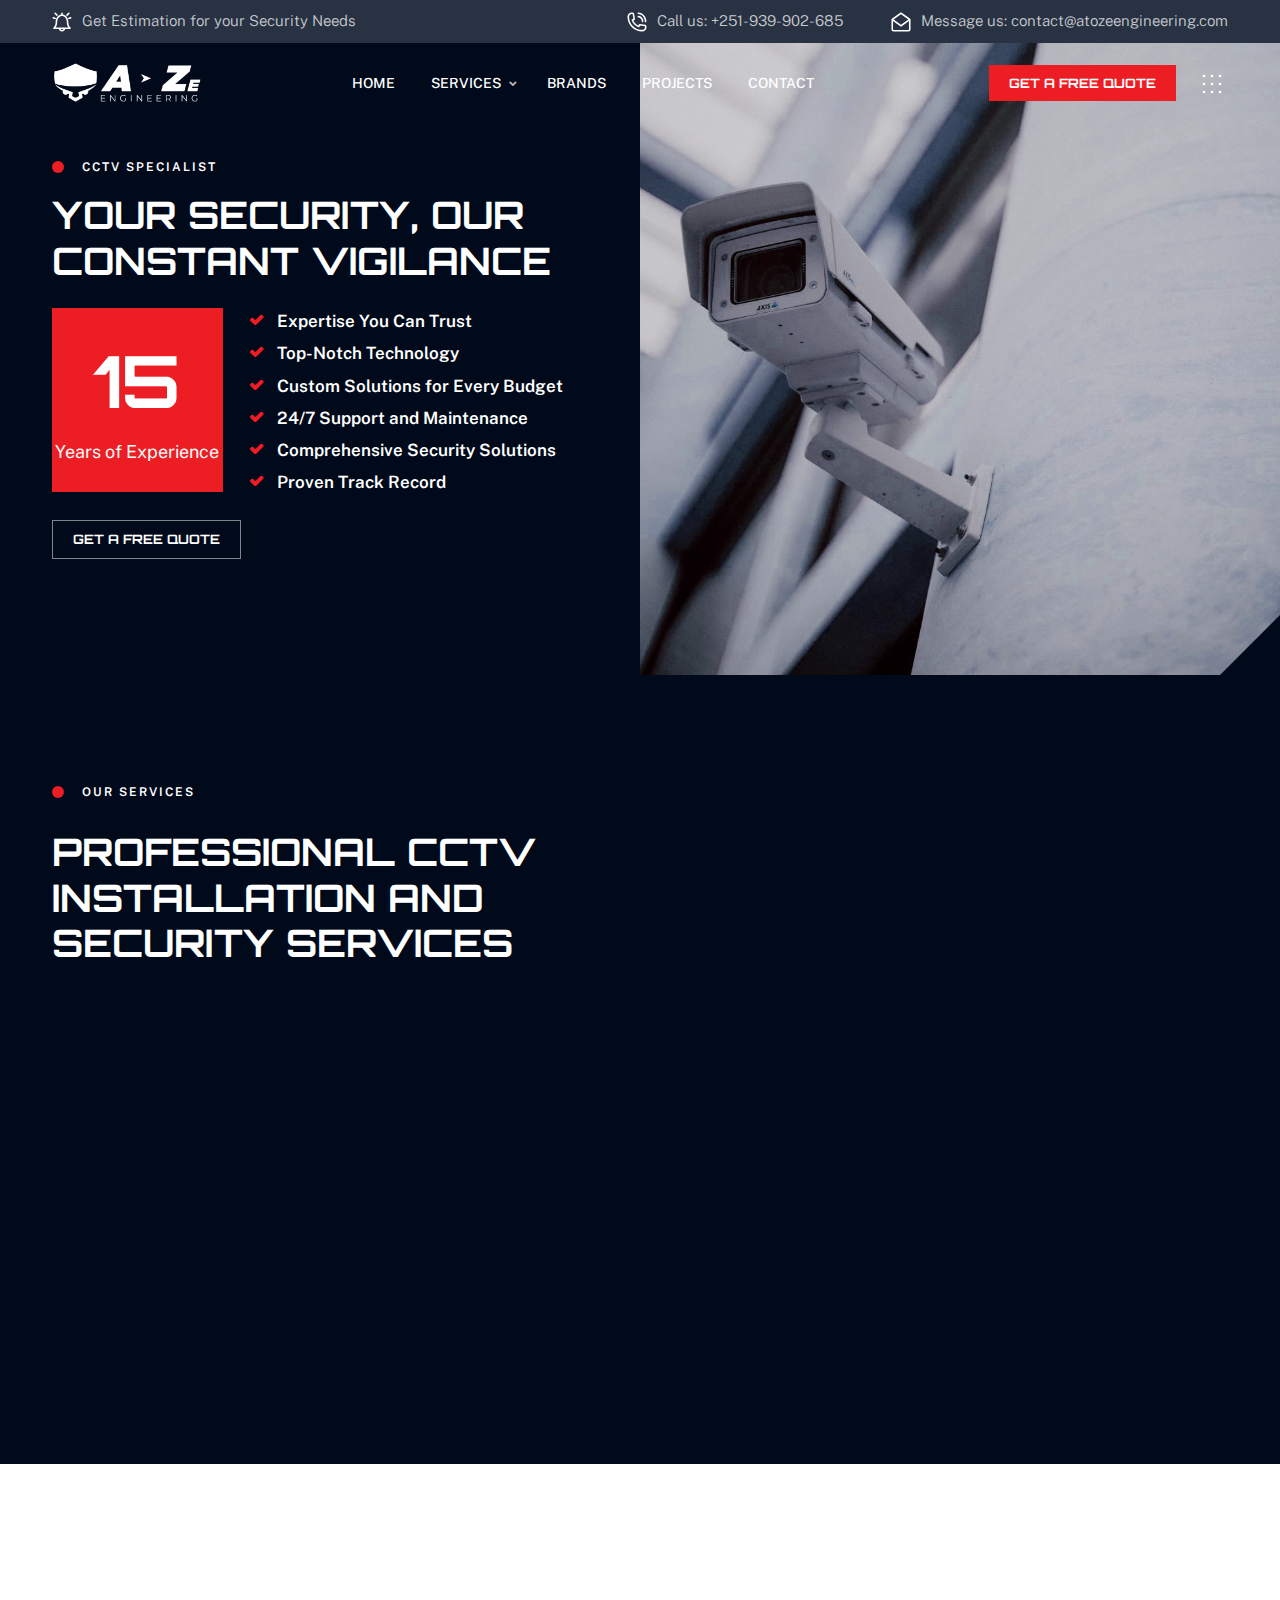
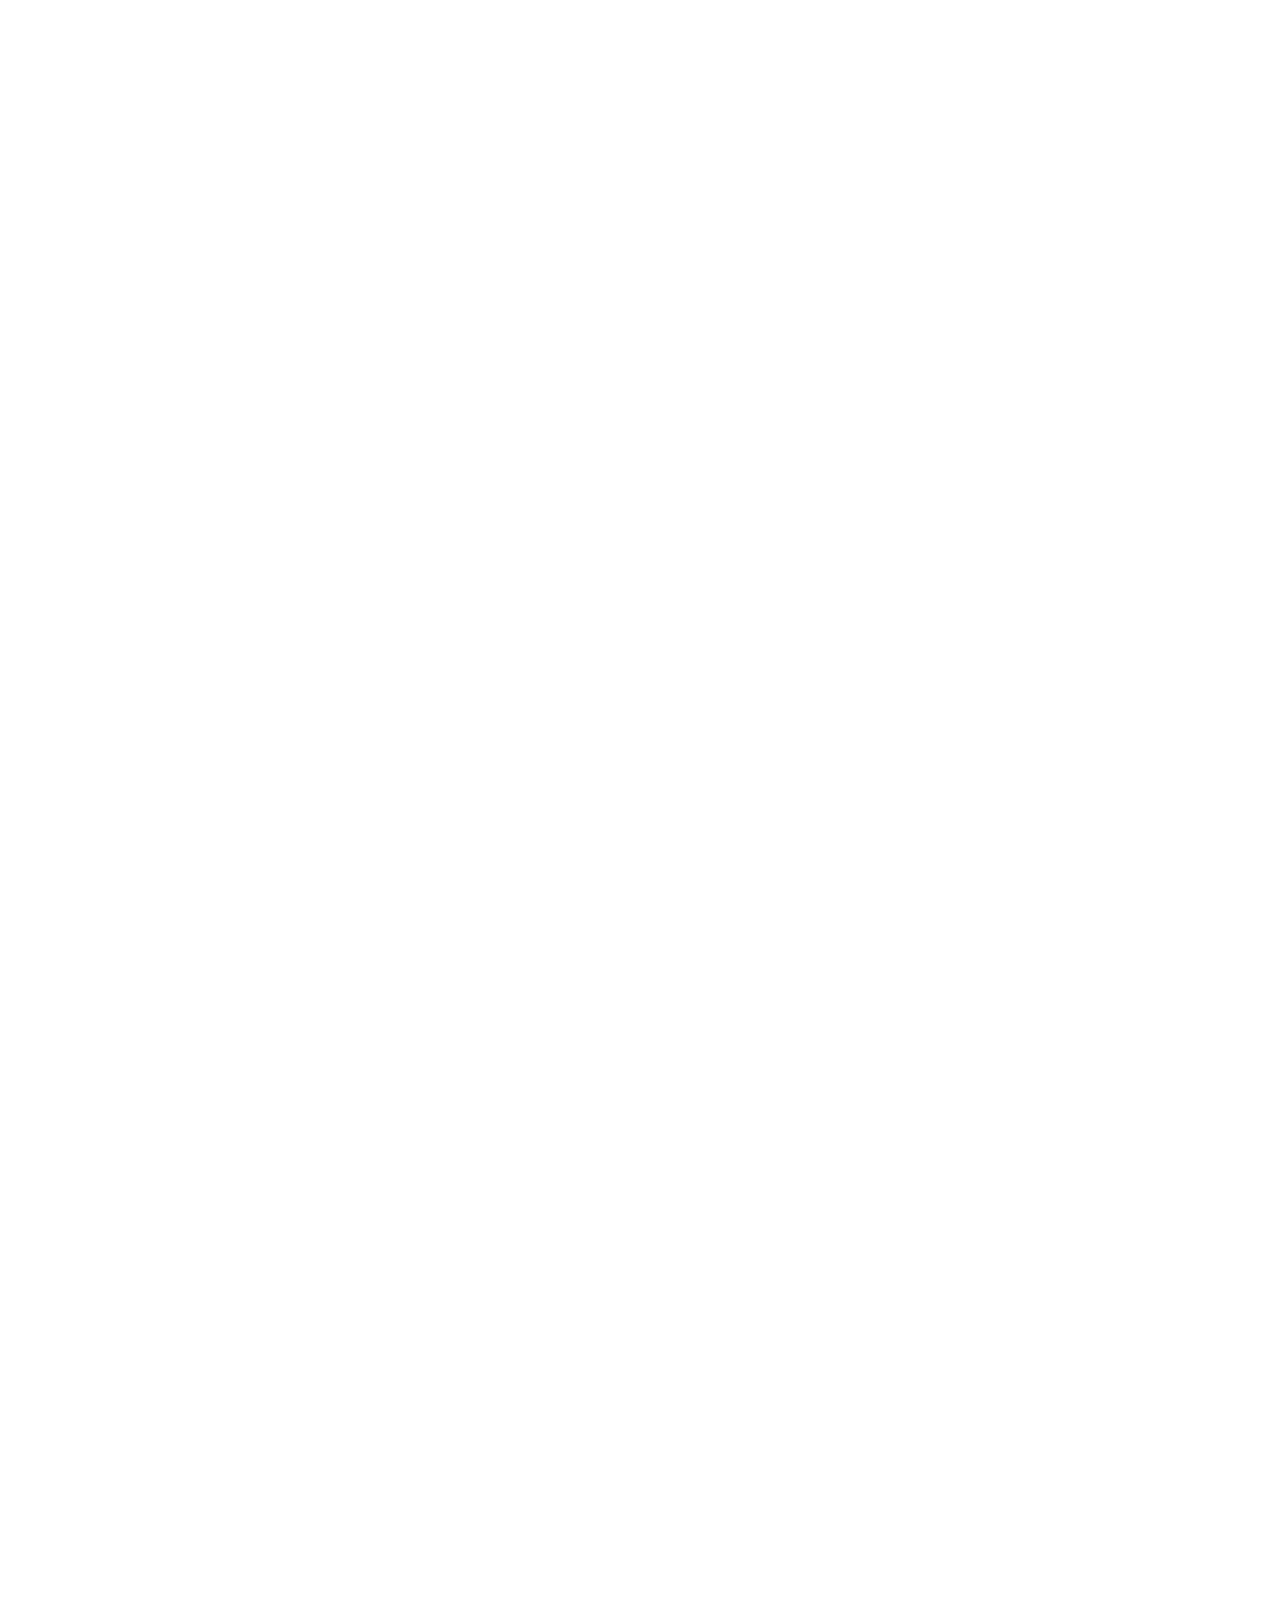
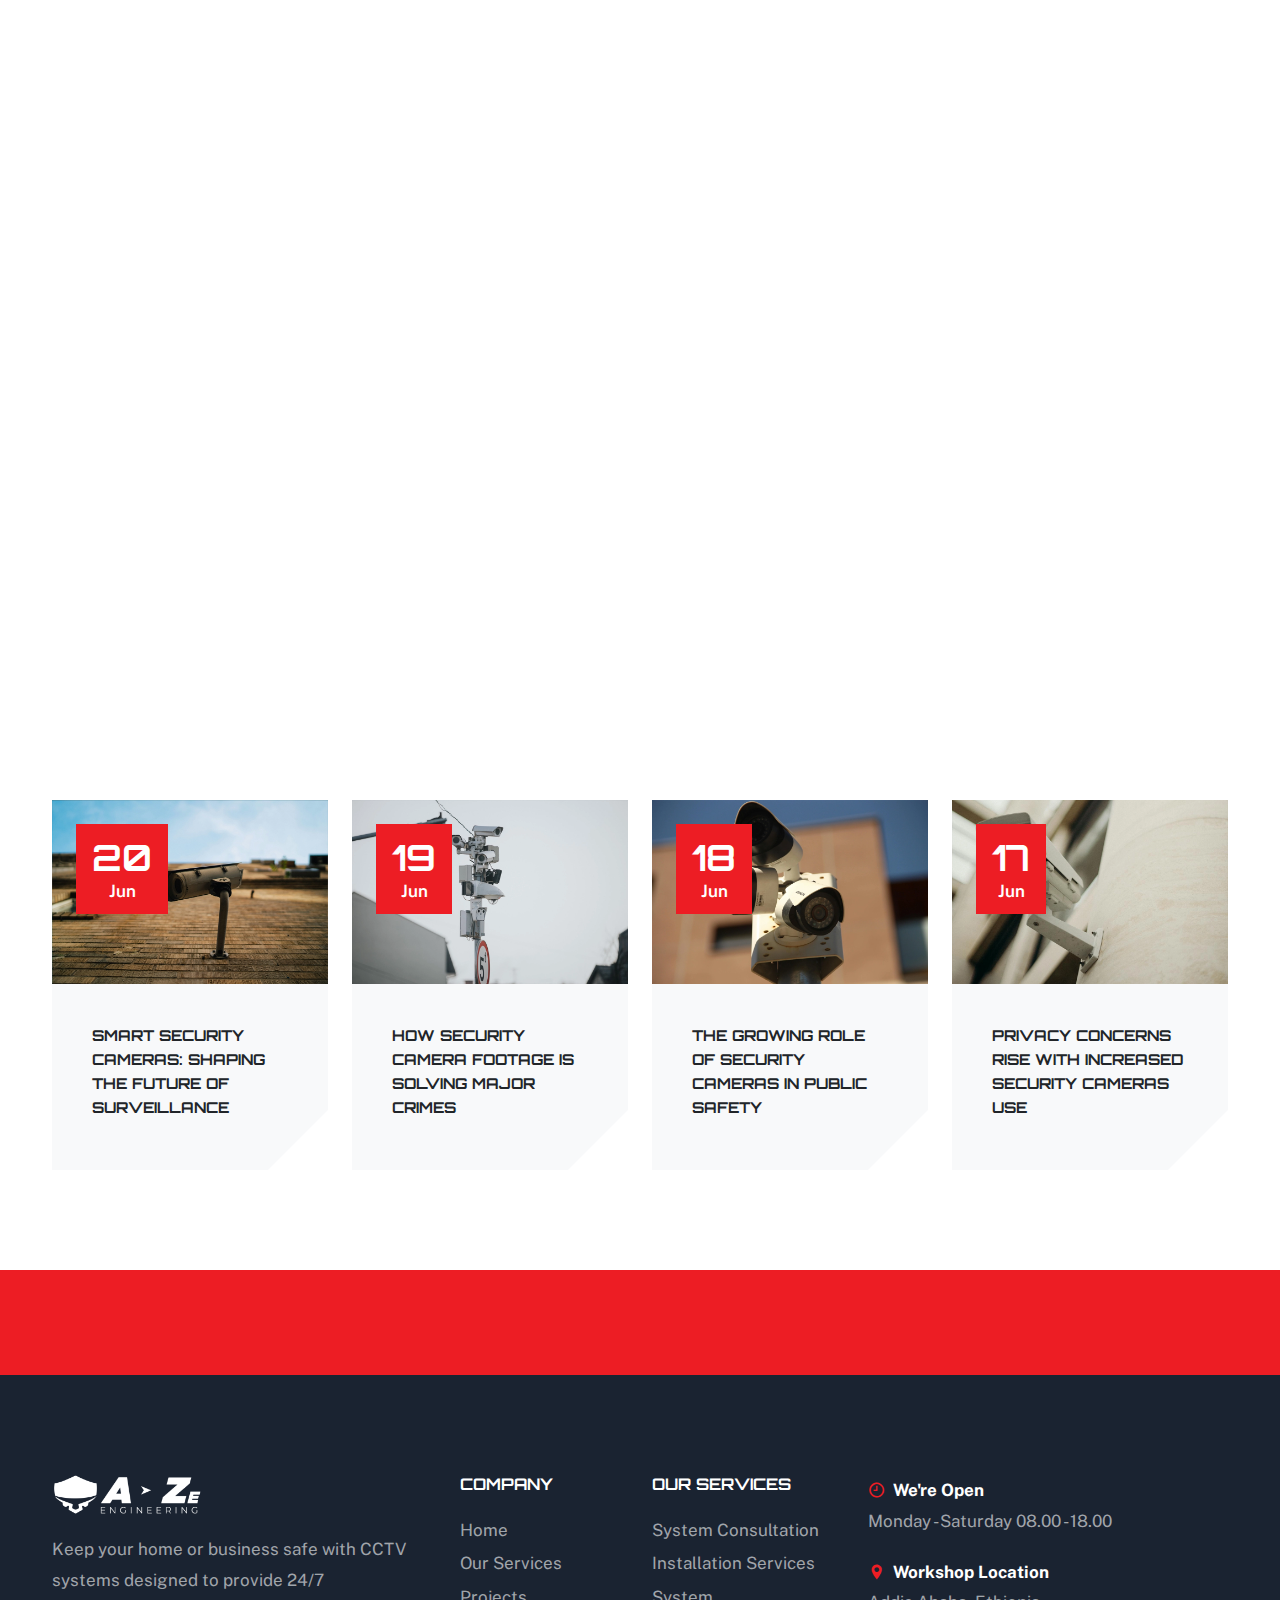
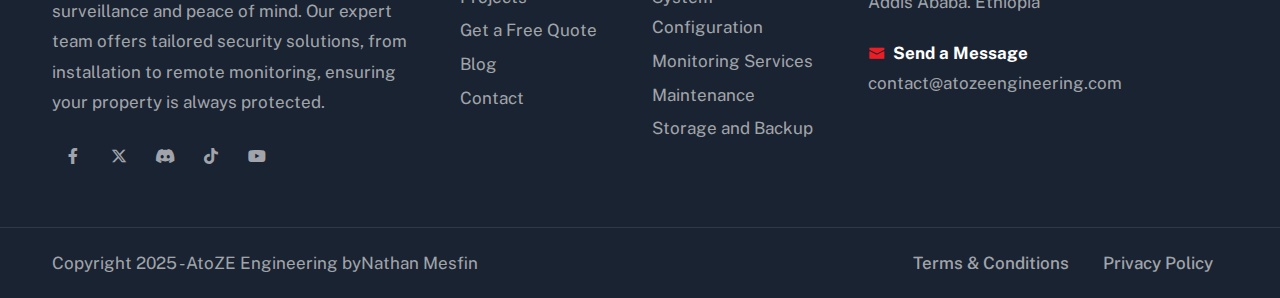
<file: homepage-4.html>
<!DOCTYPE html>
<html lang="en">

<head>
    <title>AtoZE Engineering — CCTV Services Website Template</title>
    <link rel="icon" href="images/icon.webp" type="image/gif" sizes="16x16">
    <meta content="text/html;charset=utf-8" http-equiv="Content-Type">
    <meta content="width=device-width, initial-scale=1.0" name="viewport">
    <meta content="AtoZE Engineering — CCTV Services Website Template" name="description">
    <meta content="" name="keywords">
    <meta content="" name="author">
    <!-- CSS Files
    ================================================== -->
    <link href="css/bootstrap.min.css" rel="stylesheet" type="text/css" id="bootstrap">
    <link href="css/plugins.css" rel="stylesheet" type="text/css">
    <link href="css/swiper.css" rel="stylesheet" type="text/css">
    <link href="css/style.css" rel="stylesheet" type="text/css">
    <link href="css/coloring.css" rel="stylesheet" type="text/css">
    <!-- color scheme -->
    <link id="colors" href="css/colors/scheme-01.css" rel="stylesheet" type="text/css">

</head>

<body>
    <div id="wrapper">
        <a href="#" id="back-to-top"></a>

        <!-- page preloader begin -->
        <div id="de-loader"></div>
        <!-- page preloader close -->

        <header class="transparent">
            <div id="topbar">
                <div class="container">
                    <div class="row">
                        <div class="col-lg-12">
                            <div class="d-flex justify-content-between xs-hide">
                                <div class="d-flex">
                                    <div class="topbar-widget"><a href="#"><img src="images/svg-white/bell.svg" class=""
                                                alt="">Get Estimation for your Security Needs</a></div>

                                </div>
                                <div class="d-flex">
                                    <div class="topbar-widget me-5"><a href="#"><img src="images/svg-white/phone.svg"
                                                class="" alt="">Call us: +251-939-902-685</a></div>
                                    <div class="topbar-widget"><a href="#"><img src="images/svg-white/envelope.svg"
                                                class="" alt="">Message us: contact@atozeengineering.com</a></div>
                                </div>
                            </div>
                        </div>
                    </div>
                    <div class="clearfix"></div>
                </div>
            </div>
            <div class="container">
                <div class="row">
                    <div class="col-md-12">
                        <div class="de-flex sm-pt10">
                            <div class="de-flex-col">
                                <!-- logo begin -->
                                <div id="logo">
                                    <a href="index.html">
                                        <img class="logo-main" src="images/logo.webp" alt="">
                                        <img class="logo-scroll" src="images/logo.webp" alt="">
                                        <img class="logo-mobile" src="images/logo.webp" alt="">
                                    </a>
                                </div>
                                <!-- logo close -->
                            </div>
                            <div class="de-flex-col header-col-mid">
                                <ul id="mainmenu">
                                    <li><a class="menu-item" href="index.html">Home</a>
                                    </li>
                                    <li><a class="menu-item" href="services.html">Services</a>
                                        <ul>
                                            <li><a class="menu-item" href="services.html">All Services 1</a></li>
                                            <li><a class="menu-item" href="services-2.html">All Services 2</a></li>
                                            <li><a class="menu-item" href="service-single.html">Service Single</a></li>
                                        </ul>
                                    </li>
                                    <li><a class="menu-item" href="brands.html">Brands</a></li>
                                    <li><a class="menu-item" href="projects.html">Projects</a></li>
                                    <li><a class="menu-item" href="contact.html">Contact</a></li>
                                </ul>
                            </div>
                            <div class="de-flex-col">
                                <div class="menu_side_area">
                                    <a class="btn-main fx-slide" href="contact.html"><span>Get a Free Quote</span></a>
                                    <span id="menu-btn"></span>
                                </div>

                                <div id="btn-extra" class="img">
                                    <img src="images/ui/dots.svg" class="" alt="">
                                </div>
                            </div>
                        </div>
                    </div>
                </div>
            </div>
        </header>
        <!-- header close -->
        <!-- content begin -->
        <div class="no-bottom no-top" id="content">

            <div id="top"></div>

            <section class="text-light bg-dark no-top no-bottom overflow-hidden">
                <div class="container-fluid position-relative half-fluid">
                    <div class="container">
                        <div class="row">
                            <!-- Image -->
                            <div class="col-lg-6 position-lg-absolute right-half h-100">
                                <div class="triangle-bottomright-dark"></div>
                                <div class="image" data-bgimage="url(images/misc/3.webp) center"></div>
                            </div>
                            <!-- Text -->
                            <div class="col-lg-6">
                                <div class="me-lg-3">
                                    <div class="spacer-double"></div>
                                    <div class="spacer-double sm-hide"></div>
                                    <div class="spacer-single sm-hide"></div>
                                    <div class="subtitle s2 mb-3 wow fadeInUp" data-wow-delay=".0s">CCTV Specialist
                                    </div>
                                    <h2 class="wow fadeInUp" data-wow-delay=".2s">Your Security, Our Constant Vigilance
                                    </h2>

                                    <div class="row g-4">
                                        <div class="col-lg-4 col-md-4 col-sm-6">
                                            <div class="py-4 bg-color rounded-1 text-center wow fadeInUp"
                                                data-wow-delay=".0s">
                                                <h1 class="fs-72 mb-2">15</h1>
                                                <div class="fs-18">Years of Experience</div>
                                            </div>
                                        </div>
                                        <div class="col-lg-8 col-md-8 col-sm-6">
                                            <ul class="ul-style-2 fw-600 text-white mb-4 wow fadeInUp"
                                                data-wow-delay=".6s">
                                                <li>Expertise You Can Trust</li>
                                                <li>Top-Notch Technology</li>
                                                <li>Custom Solutions for Every Budget</li>
                                                <li>24/7 Support and Maintenance</li>
                                                <li>Comprehensive Security Solutions</li>
                                                <li>Proven Track Record</li>
                                            </ul>
                                        </div>
                                    </div>

                                    <a class="btn-main btn-line fx-slide mb10 mb-3 wow fadeIn"
                                        href="contact.html"><span>Get a Free Quote</span></a>
                                    <div class="spacer-single sm-hide"></div>
                                    <div class="spacer-double sm-hide"></div>
                                </div>
                            </div>
                        </div>
                    </div>
                </div>
            </section>

            <section class="bg-dark text-light overflow-hidden">
                <div class="container">
                    <div class="row g-4">

                        <div class="col-lg-12">
                            <div class="subtitle s2 mb-0 wow fadeInUp" data-wow-delay=".0s">Our Services</div>
                        </div>

                        <div class="col-lg-6">
                            <h2 class="wow fadeInUp" data-wow-delay=".2s">Professional CCTV Installation and Security
                                Services</h2>
                        </div>

                    </div>

                    <div class="row g-4">
                        <div class="col-lg-3 col-md-6 wow fadeInRight" data-wow-delay="0s">
                            <div class="relative bg-dark-2 p-40 h-100">
                                <img src="images/svg-color/cctv.svg" class="w-70px mb-3" alt="">
                                <h4>Installation</h4>
                                <p>Setting up cameras in strategic locations to ensure optimal coverage.</p>
                                <div class="triangle-bottomright-dark"></div>
                            </div>
                        </div>

                        <div class="col-lg-3 col-md-6 wow fadeInRight" data-wow-delay=".2s">
                            <div class="relative bg-dark-2 p-40 h-100">
                                <img src="images/svg-color/networking.svg" class="w-70px mb-3" alt="">
                                <h4>System Design</h4>
                                <p>Customized security system planning to meet specific requirements.</p>
                                <div class="triangle-bottomright-dark"></div>
                            </div>
                        </div>

                        <div class="col-lg-3 col-md-6 wow fadeInRight" data-wow-delay=".4s">
                            <div class="relative bg-dark-2 p-40 h-100">
                                <img src="images/svg-color/setting.svg" class="w-70px mb-3" alt="">
                                <h4>Maintenance</h4>
                                <p>Regular servicing and fixing of camera systems to ensure continuous functionality.
                                </p>
                                <div class="triangle-bottomright-dark"></div>
                            </div>
                        </div>

                        <div class="col-lg-3 col-md-6 wow fadeInRight" data-wow-delay=".6s">
                            <div class="relative bg-dark-2 p-40 h-100">
                                <img src="images/svg-color/monitor.svg" class="w-70px mb-3" alt="">
                                <h4>Monitoring</h4>
                                <p>Real-time monitoring of security cameras by professionals or automated systems.</p>
                                <div class="triangle-bottomright-dark"></div>
                            </div>
                        </div>
                    </div>

                </div>
            </section>


            <section>
                <div class="container">
                    <div class="row g-4 align-items-center">

                        <div class="col-lg-6">
                            <div class="row g-4">
                                <div class="col-lg-6 wow fadeInRight">
                                    <div class="relative">
                                        <img src="images/misc/1.webp" class="w-100" alt="">
                                        <div class="triangle-bottomright-white z-2"></div>
                                        <div class="de-overlay-gradient-color h-50 top-50"></div>
                                    </div>
                                </div>
                                <div class="col-lg-6 wow fadeInRight" data-wow-delay=".3s">
                                    <div class="relative">
                                        <img src="images/misc/2.webp" class="w-100" alt="">
                                        <div class="triangle-bottomright-white z-2"></div>
                                        <div class="de-overlay-gradient-color h-50 top-50"></div>
                                    </div>
                                </div>
                            </div>
                        </div>

                        <div class="col-lg-6">
                            <div class="ms-lg-4">
                                <div class="subtitle s2 mb-3 wow fadeInUp" data-wow-delay=".0s">About Us</div>
                                <h2 class="wow fadeInUp" data-wow-delay=".2s">Protecting What Matters, Day and Night
                                </h2>

                                <p class="wow fadeIn" data-wow-delay=".4s">Ex esse ex cupidatat magna dolor ad deserunt
                                    velit consequat dolore minim velit enim velit sed incididunt minim aliqua veniam
                                    labore nulla nostrud dolor dolore. Aute nisi incididunt do duis ut et deserunt
                                    laborum ex velit ullamco dolor id veniam fugiat reprehenderit excepteur nisi sint
                                    dolor dolore excepteur dolor ut nisi cupidatat ex occaecat aute duis esse dolore
                                    voluptate fugiat dolor.</p>


                                <a class="btn-main fx-slide mb10 mb-3 wow fadeIn" href="contact.html"><span>Get a Free
                                        Quote</span></a>
                            </div>
                        </div>

                    </div>

                    <div class="spacer-double"></div>

                    <div class="row g-4">
                        <div class="col-md-3 col-sm-6 mb-sm-30">
                            <div class="de_count text-center fs-15 wow fadeInRight" data-wow-delay=".0s">
                                <h3 class="fs-48 mb-1"><span class="timer" data-to="8240" data-speed="3000">0</span>
                                </h3>
                                <div class="fs-15">Hours of Works</div>
                            </div>
                        </div>
                        <div class="col-md-3 col-sm-6 mb-sm-30">
                            <div class="de_count text-center fs-15 wow fadeInRight" data-wow-delay=".2s">
                                <h3 class="fs-48 mb-1"><span class="timer" data-to="315" data-speed="3000">0</span></h3>
                                <div class="fs-15">Projects Done</div>
                            </div>
                        </div>
                        <div class="col-md-3 col-sm-6 mb-sm-30">
                            <div class="de_count text-center fs-15 wow fadeInRight" data-wow-delay=".4s">
                                <h3 class="fs-48 mb-1"><span class="timer" data-to="250" data-speed="3000">0</span></h3>
                                <div class="fs-15">Satisfied Customers</div>
                            </div>
                        </div>
                        <div class="col-md-3 col-sm-6 mb-sm-30">
                            <div class="de_count text-center fs-15 wow fadeInRight" data-wow-delay=".6s">
                                <h3 class="fs-48 mb-1"><span class="timer" data-to="32" data-speed="3000">0</span></h3>
                                <div class="fs-15">Awards Winning</div>
                            </div>
                        </div>
                    </div>
                </div>
            </section>

            <section class="no-top">
                <div class="container">
                    <div class="row g-4 mb-4">
                        <div class="col-lg-6">
                            <div class="subtitle wow fadeInUp mb-3">Testimonials</div>
                            <h2 class="wow fadeInUp" data-wow-delay=".2s">Our Happy Customers</h2>
                        </div>
                    </div>

                    <div class="row g-4">
                        <div class="owl-carousel owl-theme wow fadeInUp" id="testimonial-carousel">
                            <div class="item">
                                <div class="bg-light p-40 relative text-center">
                                    <div class="text-center">
                                        <img class="d-inline w-80px rounded-1" alt="" src="images/testimonial/1.webp">
                                    </div>
                                    <div class="mt-3 fw-600">Michael S.</div>
                                    <div class="de-rating-ext mb-3">
                                        <span class="d-stars">
                                            <i class="fa fa-star"></i>
                                            <i class="fa fa-star"></i>
                                            <i class="fa fa-star"></i>
                                            <i class="fa fa-star"></i>
                                            <i class="fa fa-star"></i>
                                        </span>
                                    </div>
                                    <p class="mb-0">"The system is easy to use, the image quality is crystal clear, and
                                        their customer service has been exceptional. Highly recommend!"</p>
                                    <div class="triangle-bottomright-white"></div>
                                </div>
                            </div>
                            <div class="item">
                                <div class="bg-light p-40 relative text-center">
                                    <div class="text-center">
                                        <img class="d-inline w-80px rounded-1" alt="" src="images/testimonial/2.webp">
                                    </div>
                                    <div class="mt-3 fw-600">Robert L.</div>
                                    <div class="de-rating-ext mb-3">
                                        <span class="d-stars">
                                            <i class="fa fa-star"></i>
                                            <i class="fa fa-star"></i>
                                            <i class="fa fa-star"></i>
                                            <i class="fa fa-star"></i>
                                            <i class="fa fa-star"></i>
                                        </span>
                                    </div>
                                    <p class="mb-0">"The system is easy to use, the image quality is crystal clear, and
                                        their customer service has been exceptional. Highly recommend!"</p>
                                    <div class="triangle-bottomright-white"></div>
                                </div>
                            </div>
                            <div class="item">
                                <div class="bg-light p-40 relative text-center">
                                    <div class="text-center">
                                        <img class="d-inline w-80px rounded-1" alt="" src="images/testimonial/3.webp">
                                    </div>
                                    <div class="mt-3 fw-600">Jake M.</div>
                                    <div class="de-rating-ext mb-3">
                                        <span class="d-stars">
                                            <i class="fa fa-star"></i>
                                            <i class="fa fa-star"></i>
                                            <i class="fa fa-star"></i>
                                            <i class="fa fa-star"></i>
                                            <i class="fa fa-star"></i>
                                        </span>
                                    </div>
                                    <p class="mb-0">"The system is easy to use, the image quality is crystal clear, and
                                        their customer service has been exceptional. Highly recommend!"</p>
                                    <div class="triangle-bottomright-white"></div>
                                </div>
                            </div>
                            <div class="item">
                                <div class="bg-light p-40 relative text-center">
                                    <div class="text-center">
                                        <img class="d-inline w-80px rounded-1" alt="" src="images/testimonial/4.webp">
                                    </div>
                                    <div class="mt-3 fw-600">Alex P.</div>
                                    <div class="de-rating-ext mb-3">
                                        <span class="d-stars">
                                            <i class="fa fa-star"></i>
                                            <i class="fa fa-star"></i>
                                            <i class="fa fa-star"></i>
                                            <i class="fa fa-star"></i>
                                            <i class="fa fa-star"></i>
                                        </span>
                                    </div>
                                    <p class="mb-0">"The system is easy to use, the image quality is crystal clear, and
                                        their customer service has been exceptional. Highly recommend!"</p>
                                    <div class="triangle-bottomright-white"></div>
                                </div>
                            </div>
                            <div class="item">
                                <div class="bg-light p-40 relative text-center">
                                    <div class="text-center">
                                        <img class="d-inline w-80px rounded-1" alt="" src="images/testimonial/5.webp">
                                    </div>
                                    <div class="mt-3 fw-600">Carlos R.</div>
                                    <div class="de-rating-ext mb-3">
                                        <span class="d-stars">
                                            <i class="fa fa-star"></i>
                                            <i class="fa fa-star"></i>
                                            <i class="fa fa-star"></i>
                                            <i class="fa fa-star"></i>
                                            <i class="fa fa-star"></i>
                                        </span>
                                    </div>
                                    <p class="mb-0">"The system is easy to use, the image quality is crystal clear, and
                                        their customer service has been exceptional. Highly recommend!"</p>
                                    <div class="triangle-bottomright-white"></div>
                                </div>
                            </div>
                            <div class="item">
                                <div class="bg-light p-40 relative text-center">
                                    <div class="text-center">
                                        <img class="d-inline w-80px rounded-1" alt="" src="images/testimonial/6.webp">
                                    </div>
                                    <div class="mt-3 fw-600">Edward B.</div>
                                    <div class="de-rating-ext mb-3">
                                        <span class="d-stars">
                                            <i class="fa fa-star"></i>
                                            <i class="fa fa-star"></i>
                                            <i class="fa fa-star"></i>
                                            <i class="fa fa-star"></i>
                                            <i class="fa fa-star"></i>
                                        </span>
                                    </div>
                                    <p class="mb-0">"The system is easy to use, the image quality is crystal clear, and
                                        their customer service has been exceptional. Highly recommend!"</p>
                                    <div class="triangle-bottomright-white"></div>
                                </div>
                            </div>
                            <div class="item">
                                <div class="bg-light p-40 relative text-center">
                                    <div class="text-center">
                                        <img class="d-inline w-80px rounded-1" alt="" src="images/testimonial/7.webp">
                                    </div>
                                    <div class="mt-3 fw-600">Daniel H.</div>
                                    <div class="de-rating-ext mb-3">
                                        <span class="d-stars">
                                            <i class="fa fa-star"></i>
                                            <i class="fa fa-star"></i>
                                            <i class="fa fa-star"></i>
                                            <i class="fa fa-star"></i>
                                            <i class="fa fa-star"></i>
                                        </span>
                                    </div>
                                    <p class="mb-0">"The system is easy to use, the image quality is crystal clear, and
                                        their customer service has been exceptional. Highly recommend!"</p>
                                    <div class="triangle-bottomright-white"></div>
                                </div>
                            </div>
                            <div class="item">
                                <div class="bg-light p-40 relative text-center">
                                    <div class="text-center">
                                        <img class="d-inline w-80px rounded-1" alt="" src="images/testimonial/8.webp">
                                    </div>
                                    <div class="mt-3 fw-600">Bryan G.</div>
                                    <div class="de-rating-ext mb-3">
                                        <span class="d-stars">
                                            <i class="fa fa-star"></i>
                                            <i class="fa fa-star"></i>
                                            <i class="fa fa-star"></i>
                                            <i class="fa fa-star"></i>
                                            <i class="fa fa-star"></i>
                                        </span>
                                    </div>
                                    <p class="mb-0">"The system is easy to use, the image quality is crystal clear, and
                                        their customer service has been exceptional. Highly recommend!"</p>
                                    <div class="triangle-bottomright-white"></div>
                                </div>
                            </div>
                        </div>
                    </div>
                </div>
            </section>

            <section class="no-top">
                <div class="container">
                    <div class="row g-4">
                        <div class="col-lg-6">
                            <div class="subtitle wow fadeInUp">Complete Solutions</div>
                            <h2 class="mb-0 wow fadeInUp" data-wow-delay=".2s">Our Products</h2>
                        </div>
                    </div>

                    <div class="row g-4">
                        <div class="col-lg-4 col-md-6 wow fadeInRight" data-wow-delay=".0s">
                            <div class="relative hover overflow-hidden">
                                <div class="absolute w-100 h-100 p-40 bg-dark hover-op-1 text-light hover-mt-40">
                                    <h4>Swann</h4>
                                    <p>Non ullamco magna qui non dolore sit ut proident quis ad ex nisi in esse sed
                                        occaecat dolore consectetur tempor nostrud sit laboris in nostrud sed cillum
                                        mollit irure excepteur nulla magna cupidatat magna officia eiusmod dolore.</p>

                                    <a class="btn-main fx-slide" href="brand-details.html"><span>View Details</span></a>
                                </div>
                                <div class="text-center py-3">
                                    <img src="images/products/1.webp" class="w-80" alt="">
                                    <h4>Swann</h4>
                                </div>
                            </div>
                        </div>

                        <div class="col-lg-4 col-md-6 wow fadeInRight" data-wow-delay=".2s">
                            <div class="relative hover overflow-hidden">
                                <div class="absolute w-100 h-100 p-40 bg-dark hover-op-1 text-light hover-mt-40">
                                    <h4>Honeywell</h4>
                                    <p>Non ullamco magna qui non dolore sit ut proident quis ad ex nisi in esse sed
                                        occaecat dolore consectetur tempor nostrud sit laboris in nostrud sed cillum
                                        mollit irure excepteur nulla magna cupidatat magna officia eiusmod dolore.</p>

                                    <a class="btn-main fx-slide" href="brand-details.html"><span>View Details</span></a>
                                </div>
                                <div class="text-center py-3">
                                    <img src="images/products/2.webp" class="w-80" alt="">
                                    <h4>Honeywell</h4>
                                </div>
                            </div>
                        </div>

                        <div class="col-lg-4 col-md-6 wow fadeInRight" data-wow-delay=".4s">
                            <div class="relative hover overflow-hidden">
                                <div class="absolute w-100 h-100 p-40 bg-dark hover-op-1 text-light hover-mt-40">
                                    <h4>Hikvision</h4>
                                    <p>Non ullamco magna qui non dolore sit ut proident quis ad ex nisi in esse sed
                                        occaecat dolore consectetur tempor nostrud sit laboris in nostrud sed cillum
                                        mollit irure excepteur nulla magna cupidatat magna officia eiusmod dolore.</p>

                                    <a class="btn-main fx-slide" href="brand-details.html"><span>View Details</span></a>
                                </div>
                                <div class="text-center py-3">
                                    <img src="images/products/3.webp" class="w-80" alt="">
                                    <h4>Hikvision</h4>
                                </div>
                            </div>
                        </div>

                        <div class="col-lg-4 col-md-6 wow fadeInRight" data-wow-delay=".6s">
                            <div class="relative hover overflow-hidden">
                                <div class="absolute w-100 h-100 p-40 bg-dark hover-op-1 text-light hover-mt-40">
                                    <h4>Bosch</h4>
                                    <p>Non ullamco magna qui non dolore sit ut proident quis ad ex nisi in esse sed
                                        occaecat dolore consectetur tempor nostrud sit laboris in nostrud sed cillum
                                        mollit irure excepteur nulla magna cupidatat magna officia eiusmod dolore.</p>

                                    <a class="btn-main fx-slide" href="brand-details.html"><span>View Details</span></a>
                                </div>
                                <div class="text-center py-3">
                                    <img src="images/products/4.webp" class="w-80" alt="">
                                    <h4>Bosch</h4>
                                </div>
                            </div>
                        </div>

                        <div class="col-lg-4 col-md-6 wow fadeInRight" data-wow-delay=".8s">
                            <div class="relative hover overflow-hidden">
                                <div class="absolute w-100 h-100 p-40 bg-dark hover-op-1 text-light hover-mt-40">
                                    <h4>Dahua</h4>
                                    <p>Non ullamco magna qui non dolore sit ut proident quis ad ex nisi in esse sed
                                        occaecat dolore consectetur tempor nostrud sit laboris in nostrud sed cillum
                                        mollit irure excepteur nulla magna cupidatat magna officia eiusmod dolore.</p>

                                    <a class="btn-main fx-slide" href="brand-details.html"><span>View Details</span></a>
                                </div>
                                <div class="text-center py-3">
                                    <img src="images/products/5.webp" class="w-80" alt="">
                                    <h4>Dahua</h4>
                                </div>
                            </div>
                        </div>

                        <div class="col-lg-4 col-md-6 wow fadeInRight" data-wow-delay="1s">
                            <div class="relative hover overflow-hidden">
                                <div class="absolute w-100 h-100 p-40 bg-dark hover-op-1 text-light hover-mt-40">
                                    <h4>Lorex</h4>
                                    <p>Non ullamco magna qui non dolore sit ut proident quis ad ex nisi in esse sed
                                        occaecat dolore consectetur tempor nostrud sit laboris in nostrud sed cillum
                                        mollit irure excepteur nulla magna cupidatat magna officia eiusmod dolore.</p>

                                    <a class="btn-main fx-slide" href="brand-details.html"><span>View Details</span></a>
                                </div>
                                <div class="text-center py-3">
                                    <img src="images/products/6.webp" class="w-80" alt="">
                                    <h4>Lorex</h4>
                                </div>
                            </div>
                        </div>
                    </div>
                </div>
            </section>

            <section class="no-top">
                <div class="container">
                    <div class="row g-4">
                        <div class="col-lg-6">
                            <div class="subtitle wow fadeInUp mb-3">Stay Update</div>
                            <h2 class="wow fadeInUp" data-wow-delay=".2s">Our Blog</h2>
                        </div>
                    </div>

                    <div class="row g-4">

                        <div class="col-lg-3">
                            <div class="overflow-hidden">
                                <div class="hover relative rounded-1 overflow-hidden">
                                    <div class="abs z-2 bg-color text-white p-3 pb-2 m-4 text-center fw-600">
                                        <h4 class="fs-36 mb-0 lh-1">20</h4>
                                        <span>Jun</span>
                                    </div>
                                    <img src="images/news/1.webp" class="w-100 hover-scale-1-1" alt="">
                                    <a href="blog-single.html" class="d-block abs w-100 h-100 top-0 start-0"></a>
                                </div>

                                <div class="p-40 bg-light relative">
                                    <h4><a class="text-dark" href="blog-single.html">Smart Security Cameras: Shaping the
                                            Future of Surveillance</a></h4>
                                    <div class="triangle-bottomright-white"></div>
                                </div>
                            </div>
                        </div>

                        <div class="col-lg-3">
                            <div class="overflow-hidden">
                                <div class="hover relative rounded-1 overflow-hidden">
                                    <div class="abs z-2 bg-color text-white p-3 pb-2 m-4 text-center fw-600">
                                        <h4 class="fs-36 mb-0 lh-1">19</h4>
                                        <span>Jun</span>
                                    </div>
                                    <img src="images/news/2.webp" class="w-100 hover-scale-1-1" alt="">
                                    <a href="blog-single.html" class="d-block abs w-100 h-100 top-0 start-0"></a>
                                </div>

                                <div class="p-40 bg-light relative">
                                    <h4><a class="text-dark" href="blog-single.html">How Security Camera Footage is
                                            Solving Major Crimes</a></h4>
                                    <div class="triangle-bottomright-white"></div>
                                </div>
                            </div>
                        </div>

                        <div class="col-lg-3">
                            <div class="overflow-hidden">
                                <div class="hover relative rounded-1 overflow-hidden">
                                    <div class="abs z-2 bg-color text-white p-3 pb-2 m-4 text-center fw-600">
                                        <h4 class="fs-36 mb-0 lh-1">18</h4>
                                        <span>Jun</span>
                                    </div>
                                    <img src="images/news/3.webp" class="w-100 hover-scale-1-1" alt="">
                                    <a href="blog-single.html" class="d-block abs w-100 h-100 top-0 start-0"></a>
                                </div>

                                <div class="p-40 bg-light relative">
                                    <h4><a class="text-dark" href="blog-single.html">The Growing Role of Security
                                            Cameras in Public Safety</a></h4>
                                    <div class="triangle-bottomright-white"></div>
                                </div>
                            </div>
                        </div>

                        <div class="col-lg-3">
                            <div class="overflow-hidden">
                                <div class="hover relative rounded-1 overflow-hidden">
                                    <div class="abs z-2 bg-color text-white p-3 pb-2 m-4 text-center fw-600">
                                        <h4 class="fs-36 mb-0 lh-1">17</h4>
                                        <span>Jun</span>
                                    </div>
                                    <img src="images/news/4.webp" class="w-100 hover-scale-1-1" alt="">
                                    <a href="blog-single.html" class="d-block abs w-100 h-100 top-0 start-0"></a>
                                </div>

                                <div class="p-40 bg-light relative">
                                    <h4><a class="text-dark" href="blog-single.html">Privacy Concerns Rise with
                                            Increased Security Cameras Use</a></h4>
                                    <div class="triangle-bottomright-white"></div>
                                </div>
                            </div>
                        </div>

                    </div>
                </div>
            </section>

            <section class="bg-color p-0">
                <div class="container">
                    <div class="row g-0">
                        <div class="col-lg-4 col-md-6 wow fadeInRight" data-wow-delay=".2s">
                            <a href="contact.html" class="d-block relative bg-color text-light p-4 rounded-1">
                                <i class="white p-3 rounded-1 fs-56 icofont-phone-circle"></i>
                                <div class="absolute abs-middle ms-90px">
                                    <span>Emergency Service</span>
                                    <h4>Call +251-939-902-685</h4>
                                </div>
                            </a>
                        </div>
                        <div class="col-lg-4 col-md-6 wow fadeInRight" data-wow-delay=".4s">
                            <a href="contact.html" class="d-block relative bg-color text-white p-4 rounded-1">
                                <i class="white p-3 rounded-1 fs-56 icofont-calculator"></i>
                                <div class="absolute abs-middle ms-90px">
                                    <span>Request For</span>
                                    <h4>Free Estimation</h4>
                                </div>
                            </a>
                        </div>
                        <div class="col-lg-4 col-md-6 wow fadeInRight" data-wow-delay=".6s">
                            <a href="projects.html" class="d-block relative bg-color text-white p-4 rounded-1">
                                <i class="white p-3 rounded-1 fs-56 icofont-image"></i>
                                <div class="absolute abs-middle ms-90px">
                                    <span>Discover</span>
                                    <h4>Latest Projects</h4>
                                </div>
                            </a>
                        </div>
                    </div>
                </div>
            </section>

        </div>
        <!-- content close -->

        <!-- footer begin -->
        <footer>
            <div class="container">
                <div class="row gx-5">
                    <div class="col-lg-4 col-sm-6">
                        <img src="images/logo.webp" class="w-150px" alt="">
                        <div class="spacer-20"></div>
                        <p>Keep your home or business safe with CCTV systems designed to provide 24/7 surveillance and
                            peace of mind. Our expert team offers tailored security solutions, from installation to
                            remote monitoring, ensuring your property is always protected. </p>

                        <div class="social-icons mb-sm-30">
                            <a href="#"><i class="fa-brands fa-facebook-f"></i></a>
                            <a href="#"><i class="fa-brands fa-x-twitter"></i></a>
                            <a href="#"><i class="fa-brands fa-discord"></i></a>
                            <a href="#"><i class="fa-brands fa-tiktok"></i></a>
                            <a href="#"><i class="fa-brands fa-youtube"></i></a>
                        </div>
                    </div>
                    <div class="col-lg-4 col-sm-12 order-lg-1 order-sm-2">
                        <div class="row">
                            <div class="col-lg-6 col-sm-6">
                                <div class="widget">
                                    <h5>Company</h5>
                                    <ul>
                                        <li><a href="index.html">Home</a></li>
                                        <li><a href="services">Our Services</a></li>
                                        <li><a href="projects.html">Projects</a></li>
                                        <li><a href="contact.html">Get a Free Quote</a></li>
                                        <li><a href="blog.html">Blog</a></li>
                                        <li><a href="contact.html">Contact</a></li>
                                    </ul>
                                </div>
                            </div>
                            <div class="col-lg-6 col-sm-6">
                                <div class="widget">
                                    <h5>Our Services</h5>
                                    <ul>
                                        <li><a href="services.html">System Consultation</a></li>
                                        <li><a href="services.html">Installation Services</a></li>
                                        <li><a href="services.html">System Configuration</a></li>
                                        <li><a href="services.html">Monitoring Services</a></li>
                                        <li><a href="services.html">Maintenance</a></li>
                                        <li><a href="services.html">Storage and Backup</a></li>
                                    </ul>
                                </div>
                            </div>
                        </div>
                    </div>
                    <div class="col-lg-4 col-sm-6 order-lg-2 order-sm-1">
                        <div class="widget">
                            <div class="fw-bold text-white"><i class="icofont-clock-time me-2 id-color"></i>We're Open
                            </div>
                            Monday - Saturday 08.00 - 18.00

                            <div class="spacer-20"></div>

                            <div class="fw-bold text-white"><i class="icofont-location-pin me-2 id-color"></i>Workshop
                                Location</div>
                            Addis Ababa. Ethiopia

                            <div class="spacer-20"></div>

                            <div class="fw-bold text-white"><i class="icofont-envelope me-2 id-color"></i>Send a Message
                            </div>
                            contact@atozeengineering.com
                        </div>
                    </div>
                </div>
            </div>
            <div class="subfooter">
                <div class="container">
                    <div class="row">
                        <div class="col-md-12">
                            <div class="de-flex">
                                <div class="de-flex-col">
                                    Copyright 2025 - AtoZE Engineering by <a href="https://nate.et">Nathan Mesfin</a>
                                </div>
                                <ul class="menu-simple">
                                    <li><a href="#">Terms &amp; Conditions</a></li>
                                    <li><a href="#">Privacy Policy</a></li>
                                </ul>
                            </div>
                        </div>
                    </div>
                </div>
            </div>
        </footer>
        <!-- footer close -->
    </div>

    <!-- overlay content begin -->
    <div id="extra-wrap" class="text-light">
        <div id="btn-close">
            <span></span>
            <span></span>
        </div>

        <div id="extra-content">
            <img src="images/logo.webp" class="w-150px" alt="">

            <div class="spacer-30-line"></div>

            <h5 class="mb-3">Our Services</h5>

            <ul class="ul-style-2">
                <li><a href="services.html">System Consultation</a></li>
                <li><a href="services.html">Installation Services</a></li>
                <li><a href="services.html">System Configuration</a></li>
                <li><a href="services.html">Monitoring Services</a></li>
                <li><a href="services.html">Maintenance</a></li>
                <li><a href="services.html">Storage and Backup</a></li>
            </ul>


            <div class="spacer-30-line"></div>

            <h5>Contact Us</h5>
            <div><i class="icofont-clock-time me-2"></i>Monday - Saturday 08.00 - 18.00</div>
            <div><i class="icofont-location-pin me-2"></i>Addis Ababa, Ethiopia </div>
            <div><i class="icofont-envelope me-2"></i>contact@atozeengineering.com</div>

            <div class="spacer-30-line"></div>

            <h5>About Us</h5>
            <p>Keep your home or business safe with CCTV systems designed to provide 24/7 surveillance and peace of
                mind. Our expert team offers tailored security solutions, from installation to remote monitoring,
                ensuring your property is always protected.</p>

            <div class="social-icons">
                <a href="#"><i class="fa-brands fa-facebook-f"></i></a>
                <a href="#"><i class="fa-brands fa-x-twitter"></i></a>
                <a href="#"><i class="fa-brands fa-instagram"></i></a>

                <a href="#"><i class="fa-brands fa-whatsapp"></i></a>
            </div>
        </div>
    </div>
    <!-- overlay content end -->


    <!-- Javascript Files
    ================================================== -->
    <script src="js/vendors.js"></script>
    <script src="js/script.js"></script>
    <script src="js/swiper.js"></script>
    <script src="js/custom-marquee.js"></script>
    <script src="js/custom-swiper-1.js"></script>

</body>

</html>
</file>
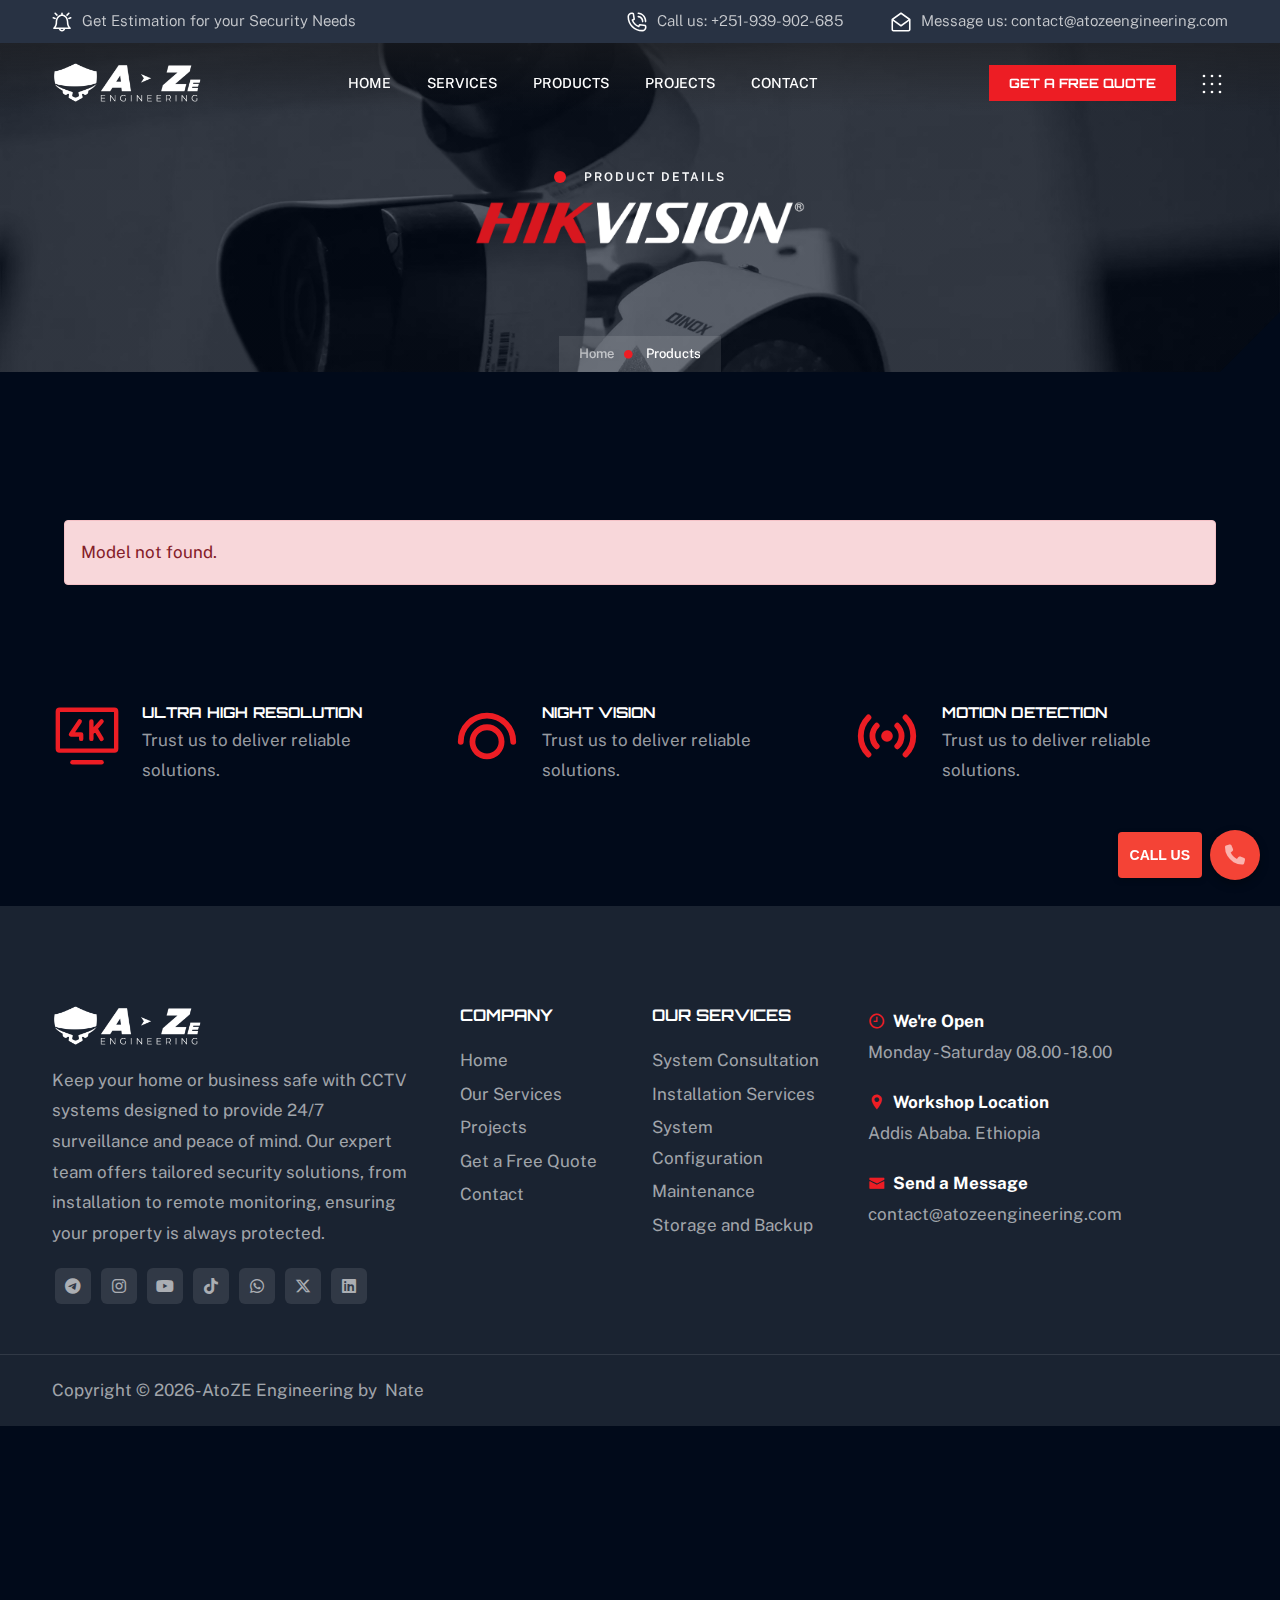
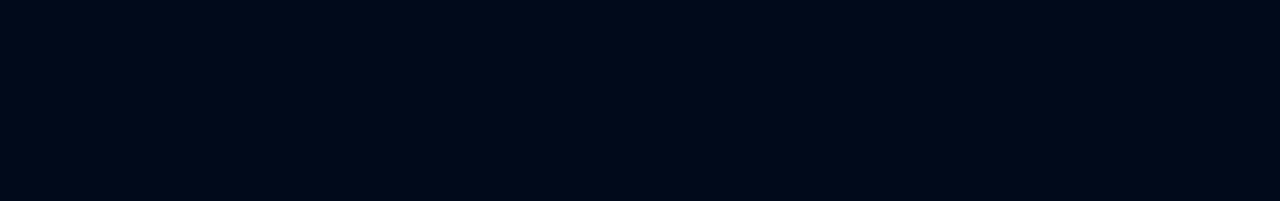
<file: product-details.html>
<!DOCTYPE html>
<html lang="en">

<head>
    <title>AtoZE Engineering — CCTV Services Website </title>
    <link rel="icon" href="images/icon.webp" type="image/gif" sizes="16x16">
    <meta content="text/html;charset=utf-8" http-equiv="Content-Type">
    <meta content="width=device-width, initial-scale=1.0" name="viewport">
    <meta content="" name="description" id="dynamic-description">
    <script>
        // Dynamically update meta description based on product details
        document.addEventListener('DOMContentLoaded', () => {
            function getQueryParam(name) {
                const url = new URL(window.location.href);
                return url.searchParams.get(name);
            }
            const category = getQueryParam('category');
            const brand = getQueryParam('brand');
            const model = getQueryParam('model');
            fetch('./Json/normalized_products.json')
                .then(res => res.json())
                .then(data => {
                    const found = data.find(
                        m =>
                            m.category === category &&
                            m.brand === brand &&
                            m.model === model
                    );
                    if (found && found.description) {
                        const meta = document.querySelector('meta[name="description"][id="dynamic-description"]');
                        if (meta) meta.setAttribute('content', found.description);
                    }
                });
        });
    </script>
    <meta content="" name="keywords">
    <meta content="" name="author">
    <!-- CSS Files
    ================================================== -->
    <link href="css/bootstrap.min.css" rel="stylesheet" type="text/css" id="bootstrap">
    <link href="css/plugins.css" rel="stylesheet" type="text/css">
    <link href="css/swiper.css" rel="stylesheet" type="text/css">
    <link href="css/style.css" rel="stylesheet" type="text/css">
    <link href="css/coloring.css" rel="stylesheet" type="text/css">
    <!-- color scheme -->
    <link id="colors" href="css/colors/scheme-01.css" rel="stylesheet" type="text/css">

</head>

<body class="dark-scheme">
    <div id="wrapper">
        <div class="call-now-wrapper">
            <span class="call-text">CALL US</span>
            <a href="tel:1234567890" class="call-button">
                <i class="fas fa-phone"></i>
            </a>
        </div>

        <!-- page preloader begin -->
        <div id="de-loader"></div>
        <!-- page preloader close -->

        <header class="transparent">
            <div id="topbar">
                <div class="container">
                    <div class="row">
                        <div class="col-lg-12">
                            <div class="d-flex justify-content-between xs-hide">
                                <div class="d-flex">
                                    <div class="topbar-widget"><a href="#"><img src="images/svg-white/bell.svg" class=""
                                                alt="">Get Estimation for your Security Needs</a></div>

                                </div>
                                <div class="d-flex">
                                    <div class="topbar-widget me-5"><a href="#"><img src="images/svg-white/phone.svg"
                                                class="" alt="">Call us: +251-939-902-685</a></div>
                                    <div class="topbar-widget"><a href="#"><img src="images/svg-white/envelope.svg"
                                                class="" alt="">Message us: contact@atozeengineering.com</a></div>
                                </div>
                            </div>
                        </div>
                    </div>
                    <div class="clearfix"></div>
                </div>
            </div>
            <div class="container">
                <div class="row">
                    <div class="col-md-12">
                        <div class="de-flex sm-pt10">
                            <div class="de-flex-col">
                                <!-- logo begin -->
                                <div id="logo">
                                    <a href="index.html">
                                        <img class="logo-main" src="images/logo.webp" alt="">
                                        <img class="logo-scroll" src="images/logo.webp" alt="">
                                        <img class="logo-mobile" src="images/logo.webp" alt="">
                                    </a>
                                </div>
                                <!-- logo close -->
                            </div>
                            <div class="de-flex-col header-col-mid">
                                <ul id="mainmenu">
                                    <li><a class="menu-item" href="index.html">Home</a></li>
                                    <li><a class="menu-item" href="services.html">Services</a></li>
                                    <li><a class="menu-item" href="products.html">Products</a></li>
                                    <li><a class="menu-item" href="projects.html">Projects</a></li>
                                    <li><a class="menu-item" href="contact.html">Contact</a></li>
                                </ul>
                            </div>
                            <div class="de-flex-col">
                                <div class="menu_side_area">
                                    <a class="btn-main fx-slide" href="contact.html"><span>Get a Free Quote</span></a>
                                    <span id="menu-btn"></span>
                                </div>

                                <div id="btn-extra" class="img">
                                    <img src="images/ui/dots.svg" class="" alt="">
                                </div>
                            </div>
                        </div>
                    </div>
                </div>
            </div>
        </header>
        <!-- header close -->
        <!-- content begin -->
        <div id="content" class="no-top no-bottom">
            <div id="top"></div>
            <!-- section begin -->
            <section id="subheader" class="relative jarallax text-light">
                <div class="de-gradient-edge-top"></div>
                <img src="images/background/7.webp" class="jarallax-img" alt="">
                <div class="container relative z-2">
                    <div class="row justify-content-center">
                        <div class="col-lg-6 text-center">
                            <div class="subtitle s2 text-light wow fadeInUp mb-2">Product Details</div>
                            <div class="clearfix"></div>
                            <img src="images/logo-brands/4.webp" class="w-80" alt="">
                        </div>
                    </div>
                </div>
                <div class="crumb-wrapper">
                    <ul class="crumb">
                        <li><a href="index.html">Home</a></li>
                        <li class="active">Products</li>
                    </ul>
                </div>
                <div class="triangle-bottomright-dark z-2"></div>
                <div class="sw-overlay op-8"></div>
            </section>
            <!-- section close -->

            <section>
                <div class="container">
                    <div class="row g-4 gx-5 align-items-center">
                        <div class="col-lg-6">
                            <div class="relative bg-dark-2 px-5">
                                <img src="images/products/3.webp" class="w-100" alt="">
                                <div class="triangle-bottomright-dark"></div>
                            </div>
                        </div>

                        <div class="col-lg-6">
                            <h3>Origins and Foundation (2001)</h3>
                            <p>Hikvision was founded in 2001 in Hangzhou, China, as Hangzhou Hikvision Digital
                                Technology Co., Ltd. Initially, the company was focused on developing video compression
                                cards for surveillance systems. At this time, China was rapidly developing its
                                infrastructure, and the demand for security and surveillance systems was rising,
                                creating a fertile market for such technologies.</p>

                            <h3>Technological Innovation</h3>
                            Hikvision has been at the forefront of incorporating new technologies into its products.
                            They were among the early adopters of AI (Artificial Intelligence) and deep learning in
                            surveillance systems, allowing for features like facial recognition, anomaly detection, and
                            advanced video analytics. They also moved into areas like smart city solutions, which use
                            data from surveillance systems to improve urban management and safety.

                        </div>
                    </div>
                </div>
            </section>

            <section class="pt-0">
                <div class="container">
                    <div class="row g-4">
                        <div class="col-lg-4 col-md-6 mb-sm-30">
                            <div class="relative">
                                <img src="images/svg-color/ultra-high-resolution.svg" class="absolute w-70px z-2"
                                    alt="">
                                <div class="ps-90">
                                    <h4 class="mb-0">Ultra High Resolution</h4>
                                    <p>Trust us to deliver reliable solutions.</p>
                                </div>
                            </div>
                        </div>

                        <div class="col-lg-4 col-md-6 mb-sm-30">
                            <div class="relative">
                                <img src="images/svg-color/night-vision.svg" class="absolute w-70px z-2" alt="">
                                <div class="ps-90">
                                    <h4 class="mb-0">Night Vision</h4>
                                    <p>Trust us to deliver reliable solutions.</p>
                                </div>
                            </div>
                        </div>

                        <div class="col-lg-4 col-md-6 mb-sm-30">
                            <div class="relative">
                                <img src="images/svg-color/motion-detection.svg" class="absolute w-70px z-2" alt="">
                                <div class="ps-90">
                                    <h4 class="mb-0">Motion Detection</h4>
                                    <p>Trust us to deliver reliable solutions.</p>
                                </div>
                            </div>
                        </div>
                    </div>
                </div>
            </section>

        </div>
        <!-- content close -->
        <!-- footer begin -->
        <footer>
            <div class="container">
                <div class="row gx-5">
                    <div class="col-lg-4 col-sm-6">
                        <img src="images/logo.webp" class="w-150px" alt="">
                        <div class="spacer-20"></div>
                        <p>Keep your home or business safe with CCTV systems designed to provide 24/7 surveillance and
                            peace of mind. Our expert team offers tailored security solutions, from installation to
                            remote monitoring, ensuring your property is always protected. </p>

                        <div class="social-icons mb-sm-30">
                            <a href="https://t.me/AtoZSecuritySolutions"><i class="fa-brands fa-telegram-plane"></i></a>
                            <a
                                href="https://www.instagram.com/a.to.zengineering?utm_source=qr&igsh=MTM0cmIxaTRrZW9rdw=="><i
                                    class="fa-brands fa-instagram"></i></a>
                            <a href="https://youtube.com/@a-to-zengineering?si=N4_F1YLiL9tmqHGU"><i
                                    class="fa-brands fa-youtube"></i></a>
                            <a href="https://www.tiktok.com/@atoz.engineering?_t=ZM-8xdkV17Zu5g&_r=1"><i
                                    class="fa-brands fa-tiktok"></i></a>
                            <a href="#"><i class="fa-brands fa-whatsapp"></i></a>
                            <a href="https://x.com/asmeramujib?t=4TwsOum9mPmsje1N8IoUwg&s=09"><i
                                    class="fa-brands fa-x-twitter"></i></a>
                            <a href="https://www.linkedin.com/company/a-to-ze-engineering/"><i
                                    class="fa-brands fa-linkedin"></i></a>
                        </div>
                    </div>
                    <div class="col-lg-4 col-sm-12 order-lg-1 order-sm-2">
                        <div class="row">
                            <div class="col-lg-6 col-sm-6">
                                <div class="widget">
                                    <h5>Company</h5>
                                    <ul>
                                        <li><a href="index.html">Home</a></li>
                                        <li><a href="services.html">Our Services</a></li>
                                        <li><a href="projects.html">Projects</a></li>
                                        <li><a href="contact.html">Get a Free Quote</a></li>
                                        <li><a href="contact.html">Contact</a></li>
                                    </ul>
                                </div>
                            </div>
                            <div class="col-lg-6 col-sm-6">
                                <div class="widget">
                                    <h5>Our Services</h5>
                                    <ul>
                                        <li><a href="services.html">System Consultation</a></li>
                                        <li><a href="services.html">Installation Services</a></li>
                                        <li><a href="services.html">System Configuration</a></li>

                                        <li><a href="services.html">Maintenance</a></li>
                                        <li><a href="services.html">Storage and Backup</a></li>
                                    </ul>
                                </div>
                            </div>
                        </div>
                    </div>
                    <div class="col-lg-4 col-sm-6 order-lg-2 order-sm-1">
                        <div class="widget">
                            <div class="fw-bold text-white"><i class="icofont-clock-time me-2 id-color"></i>We're Open
                            </div>
                            Monday - Saturday 08.00 - 18.00

                            <div class="spacer-20"></div>

                            <div class="fw-bold text-white"><i class="icofont-location-pin me-2 id-color"></i>Workshop
                                Location</div>
                            Addis Ababa. Ethiopia

                            <div class="spacer-20"></div>

                            <div class="fw-bold text-white"><i class="icofont-envelope me-2 id-color"></i>Send a Message
                            </div>
                            contact@atozeengineering.com
                        </div>
                    </div>
                </div>
            </div>
            <div class="subfooter">
                <div class="container">
                    <div class="row">
                        <div class="col-md-12">
                            <div class="de-flex">
                                <div class="de-flex-col">
                                    Copyright &copy;&nbsp;<span class="current-year"></span> - AtoZE Engineering by
                                    &nbsp;<a href="https://nate.et">Nate</a>
                                    <script>
                                        document.querySelector('.current-year').textContent = new Date().getFullYear();
                                    </script>
                                </div>

                            </div>
                        </div>
                    </div>
                </div>
            </div>
        </footer>
        <!-- footer close -->
    </div>

    <!-- overlay content begin -->
    <div id="extra-wrap" class="text-light">
        <div id="btn-close">
            <span></span>
            <span></span>
        </div>

        <div id="extra-content">
            <img src="images/logo.webp" class="w-150px" alt="">

            <div class="spacer-30-line"></div>

            <h5 class="mb-3">Our Services</h5>

            <ul class="ul-style-2">
                <li><a href="services.html">System Consultation</a></li>
                <li><a href="services.html">Installation Services</a></li>
                <li><a href="services.html">System Configuration</a></li>

                <li><a href="services.html">Maintenance</a></li>
                <li><a href="services.html">Storage and Backup</a></li>
            </ul>


            <div class="spacer-30-line"></div>

            <h5>Contact Us</h5>
            <div><i class="icofont-clock-time me-2"></i>Monday - Saturday 08.00 - 18.00</div>
            <div><i class="icofont-location-pin me-2"></i>Addis Ababa, Ethiopia </div>
            <div><i class="icofont-envelope me-2"></i>contact@atozeengineering.com</div>

            <div class="spacer-30-line"></div>

            <h5>About Us</h5>
            <p>Keep your home or business safe with CCTV systems designed to provide 24/7 surveillance and peace of
                mind. Our expert team offers tailored security solutions, from installation to remote monitoring,
                ensuring your property is always protected.</p>

            <div class="social-icons">
                <a href="#"><i class="fa-brands fa-facebook-f"></i></a>
                <a href="#"><i class="fa-brands fa-x-twitter"></i></a>
                <a href="#"><i class="fa-brands fa-instagram"></i></a>
                <a href="#"><i class="fa-brands fa-whatsapp"></i></a>
            </div>
        </div>
    </div>
    <!-- overlay content end -->


    <!-- Javascript Files
    ================================================== -->
    <script src="js/vendors.js"></script>
    <script src="js/script.js"></script>
    <script>
        // filepath: /home/nunu/Desktop/AtoZe/Website 1/AtoZe/brand-details.html

        function getQueryParam(name) {
            const url = new URL(window.location.href);
            return url.searchParams.get(name);
        }

        function formatFeatures(features) {
            if (!features) return '';
            let items = [];
            if (Array.isArray(features)) {
                items = features;
            } else if (typeof features === 'object') {
                items = Object.entries(features).map(
                    ([k, v]) => `<b>${k}:</b> ${Array.isArray(v) ? v.join(', ') : v}`
                );
            } else {
                items = [features];
            }

            if (items.length <= 5) {
                return items.map(f => `<li>${f}</li>`).join('');
            } else {
                // Show first 5, then a "Show all" button
                const firstFive = items.slice(0, 5).map(f => `<li>${f}</li>`).join('');
                const rest = items.slice(5).map(f => `<li class="extra-feature" style="display:none;">${f}</li>`).join('');
                return `
                ${firstFive}
                ${rest}
                <li>
                <button type="button" class="btn btn-link p-0" style="text-decoration: none; color:red;" id="showAllFeaturesBtn" onclick="
                    document.querySelectorAll('.extra-feature').forEach(e => e.style.display = 'list-item');
                    this.style.display = 'none';
                ">Show all features</button>
                </li>
            `;
            }
        }

        function formatFeaturesTable(features) {
            if (!features || !Array.isArray(features) || features.length === 0) return '';
            let rows = features.map(f => {
                const idx = f.indexOf(':');
                if (idx === -1) {
                    return `<tr><td colspan=\"2\">${f}</td></tr>`;
                }
                const label = f.slice(0, idx).trim();
                const value = f.slice(idx + 1).trim();
                return `<tr><th style=\"text-align:left;white-space:nowrap;\">${label}</th><td>${value}</td></tr>`;
            }).join('');
            return `
        <div class=\"features-table-scroll-area\">
            <table class=\"table table-bordered text-white mb-0 features-table-scroll-table small\">
                ${rows}
            </table>
        </div>
    `;
        }

        // Add the custom scrollbar and table style globally (only once)
        (function () {
            if (!document.getElementById('features-table-scrollbar-style')) {
                const style = document.createElement('style');
                style.id = 'features-table-scrollbar-style';
                style.innerHTML = `
        .features-table-scroll-area {
            max-height: 340px;
            overflow-y: auto;
            overflow-x: auto;
            margin-bottom: 1em;
        }
        .features-table-scroll-area::-webkit-scrollbar {
            width: 3px;
            height: 3px;
        }
        .features-table-scroll-area::-webkit-scrollbar-thumb {
            background: #e53935;
            border-radius: 4px;
        }
        .features-table-scroll-area::-webkit-scrollbar-track {
            background: #222;
            border-radius: 4px;
        }
        .features-table-scroll-table th, .features-table-scroll-table td {
            background: transparent !important;
            border-color: #444 !important;
            vertical-align: middle;
            font-size: 0.95em !important;
        }
        .features-table-scroll-table th {
            font-weight: 600;
            color: #fff;
        }
        .features-table-scroll-table td {
            color: #eee;
        }
        `;
                document.head.appendChild(style);
            }
        })();

        document.addEventListener('DOMContentLoaded', () => {
            const category = getQueryParam('category');
            const brand = getQueryParam('brand');
            const model = getQueryParam('model');

            fetch('./Json/normalized_products.json')
                .then(res => res.json())
                .then(data => {
                    // Find the model
                    const found = data.find(
                        m =>
                            m.category === category &&
                            m.brand === brand &&
                            m.model === model
                    );

                    // Select the section to update
                    const section = document.querySelector('section > .container > .row.g-4.gx-5.align-items-center')?.parentNode;
                    if (!section) return;

                    if (found) {
                        section.innerHTML = `
                <div class="container">
                    <div class="row g-4 gx-5 align-items-center">
                        <div class="col-lg-6">
                            <div class="relative bg-dark-2">
                                <!-- Carousel for product images -->
                                <div id="productImagesCarousel" class="carousel slide" data-bs-ride="carousel">
                                    <div class="carousel-inner">
                                        ${Array.isArray(found.image) && found.image.length > 1
                                ? found.image.slice(1).map((img, idx, arr) => `
                                                <div class="carousel-item${idx === 0 ? ' active' : ''}">
                                                    <img src="${img}" class="d-block h-100 w-100" alt="${found.model} image ${idx + 2}">
                                                </div>
                                            `).join('')
                                : `
                                                <div class="carousel-item active">
                                                    <img src="images/products/6.webp" class="d-block w-100" alt="${found.model}">
                                                </div>
                                            `
                            }
                                    </div>
                                    ${Array.isArray(found.image) && found.image.length > 2
                                ? `
                                            <button class="carousel-control-prev" type="button" data-bs-target="#productImagesCarousel" data-bs-slide="prev" style="opacity:0.3;">
                                                <span class="carousel-control-prev-icon" aria-hidden="true"></span>
                                                <span class="visually-hidden">Previous</span>
                                            </button>
                                            <button class="carousel-control-next" type="button" data-bs-target="#productImagesCarousel" data-bs-slide="next" style="opacity:0.3;">
                                                <span class="carousel-control-next-icon" aria-hidden="true"></span>
                                                <span class="visually-hidden">Next</span>
                                            </button>
                                        `
                                : ''

                            }
                                </div>
                                <div class="triangle-bottomright-dark"></div>
                            </div>
                        </div>
                        <div class="col-lg-6">
                            <h3 class="mb-2">${found.name}</h3>
                            <h5 class="text-muted mb-3">${brand}&nbsp<span class="badge bg-secondary">${category.replace(/_/g, ' ')}</span></h5>
                            ${found.description ? `<p>${found.description}</p>` : ''}
                            <h4 class="mt-4 mb-2">Key Features</h4>
                            ${formatFeaturesTable(found.features)}
                        </div>
                        <div class="col-12 mt-4 text-start">
                            <a href="tel:+251939902685" class="btn-main fx-slide" >
                                <span>Get more info</span>
                            </a>
                        </div>
                    </div>
                </div>
                `;
                    } else {
                        section.innerHTML = `
                <div class="container">
                    <div class="alert alert-danger mt-5">Model not found.</div>
                </div>
                `;
                    }
                });
        });
    </script>

</body>

</html>
</file>
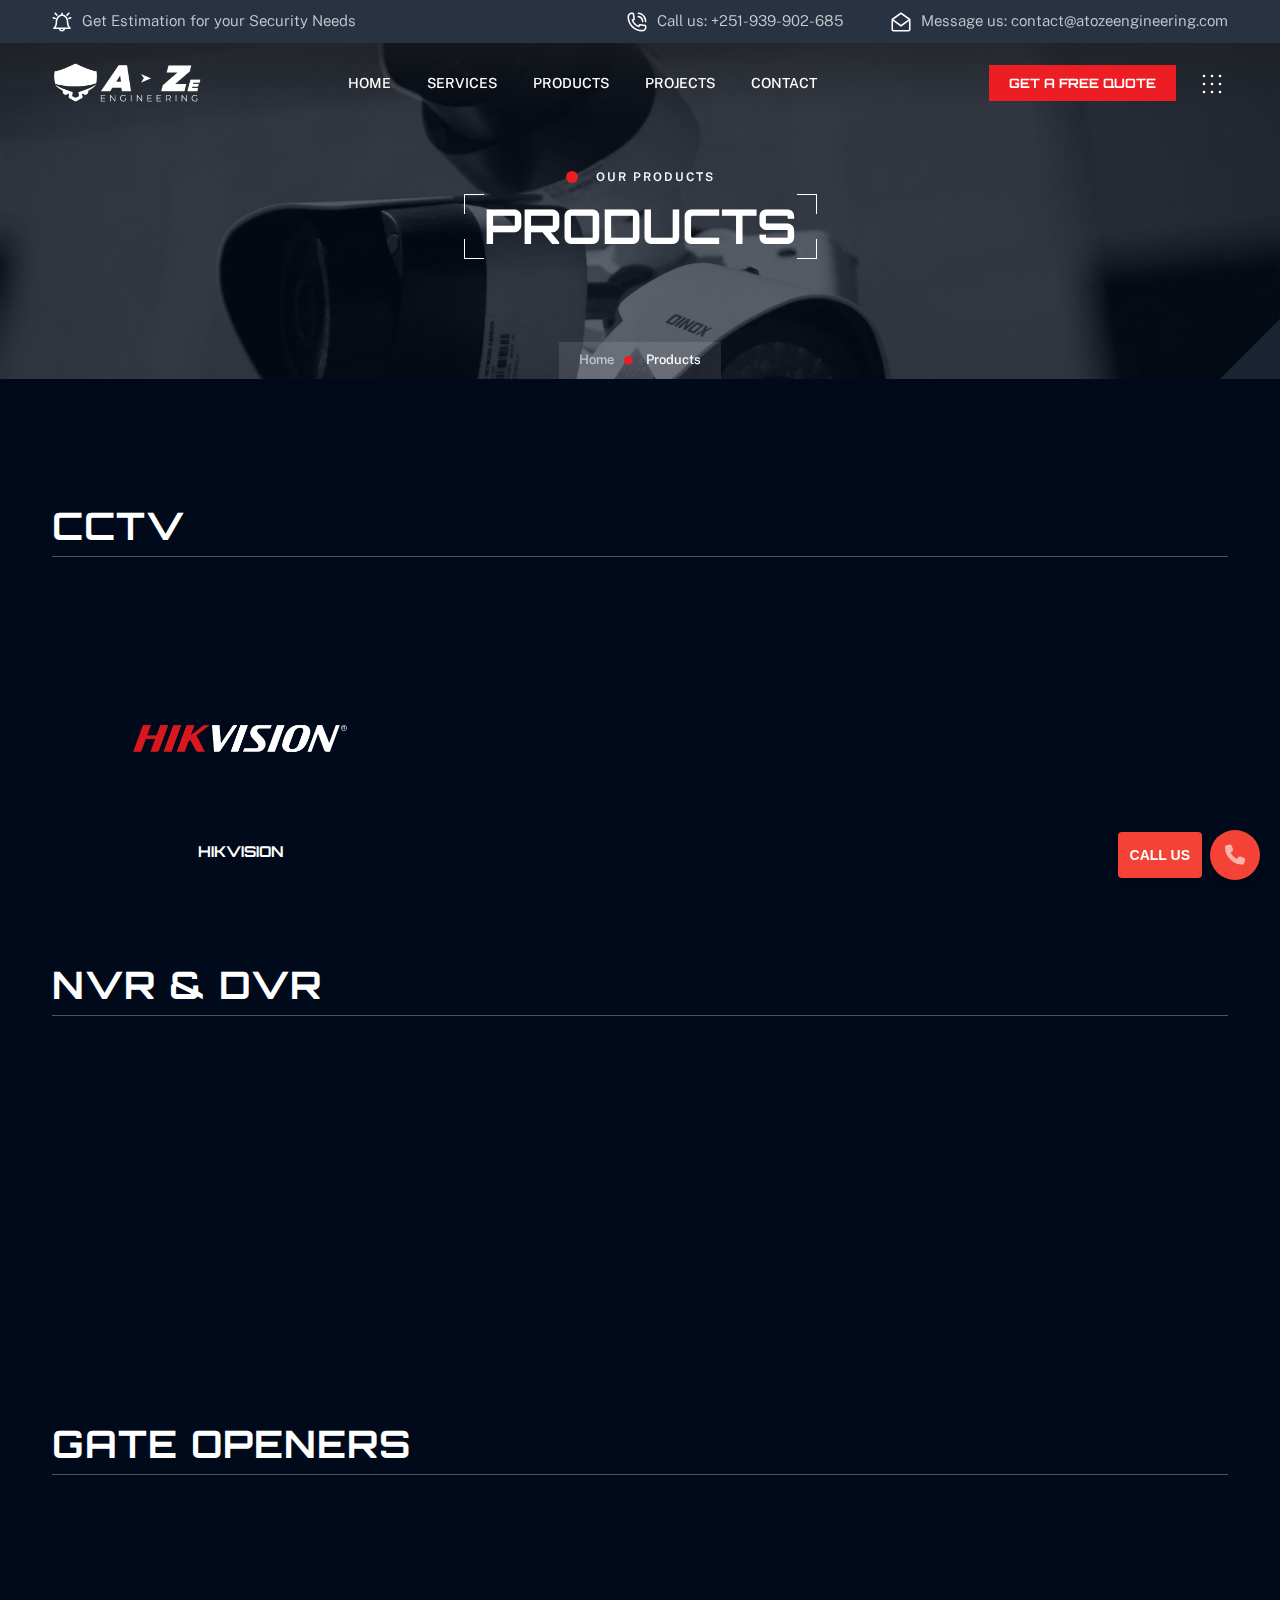
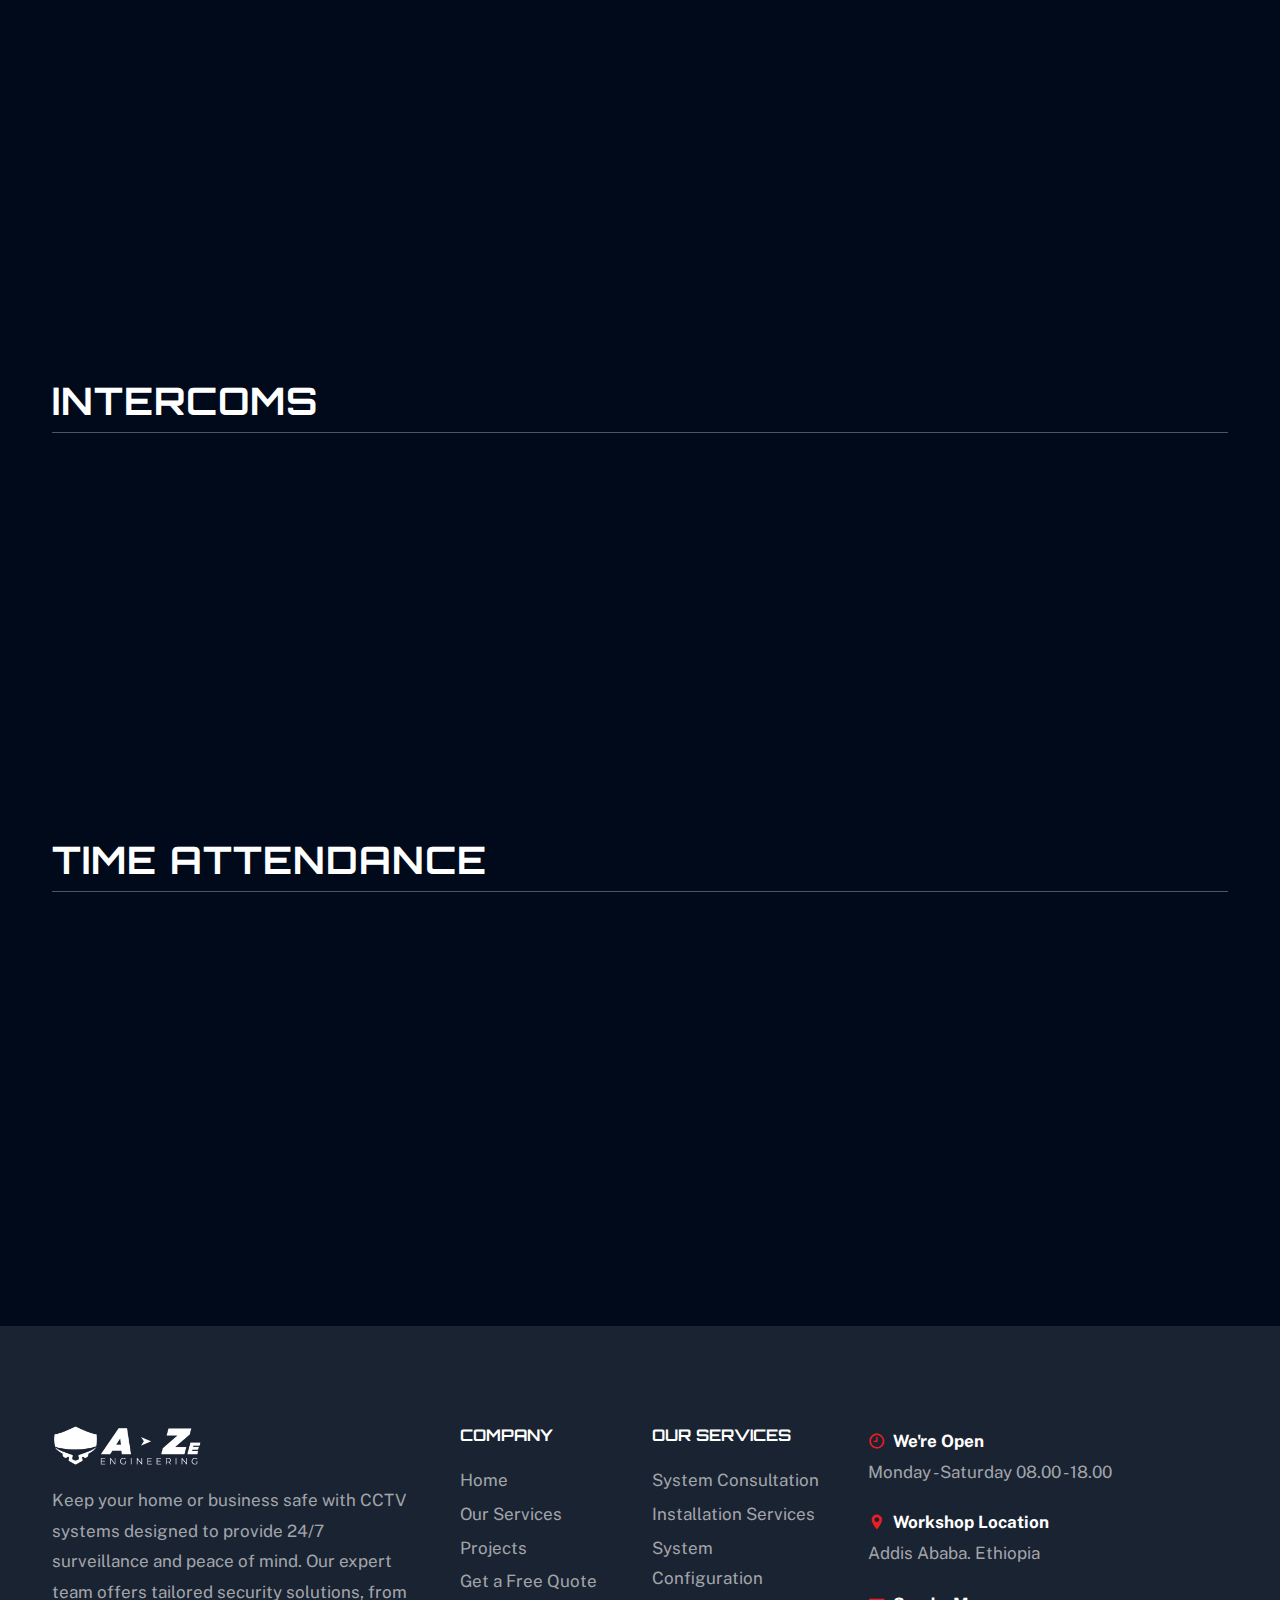
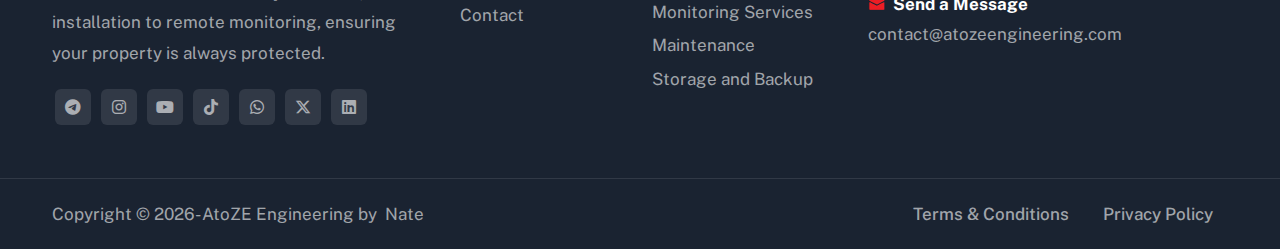
<file: products.html>
<!DOCTYPE html>
<html lang="en">

<head>
    <title>AtoZE Engineering — CCTV Services Website </title>
    <link rel="icon" href="images/icon.webp" type="image/gif" sizes="16x16">
    <meta content="text/html;charset=utf-8" http-equiv="Content-Type">
    <meta content="width=device-width, initial-scale=1.0" name="viewport">
    <meta content="AtoZE Engineering — CCTV Services Website " name="description">
    <meta content="" name="keywords">
    <meta content="" name="author">
    <!-- CSS Files
    ================================================== -->
    <link href="css/bootstrap.min.css" rel="stylesheet" type="text/css" id="bootstrap">
    <link href="css/plugins.css" rel="stylesheet" type="text/css">
    <link href="css/swiper.css" rel="stylesheet" type="text/css">
    <link href="css/style.css" rel="stylesheet" type="text/css">
    <link href="css/coloring.css" rel="stylesheet" type="text/css">
    <!-- color scheme -->
    <link id="colors" href="css/colors/scheme-01.css" rel="stylesheet" type="text/css">

</head>

<body class="dark-scheme">
    <div id="wrapper">
        <div class="call-now-wrapper">
            <span class="call-text">CALL US</span>
            <a href="tel:1234567890" class="call-button">
                <i class="fas fa-phone"></i>
            </a>
        </div>

        <!-- page preloader begin -->
        <div id="de-loader"></div>
        <!-- page preloader close -->



        <header class="transparent">
            <div id="topbar">
                <div class="container">
                    <div class="row">
                        <div class="col-lg-12">
                            <div class="d-flex justify-content-between xs-hide">
                                <div class="d-flex">
                                    <div class="topbar-widget"><a href="#"><img src="images/svg-white/bell.svg" class=""
                                                alt="">Get Estimation for your Security Needs</a></div>

                                </div>
                                <div class="d-flex">
                                    <div class="topbar-widget me-5"><a href="#"><img src="images/svg-white/phone.svg"
                                                class="" alt="">Call us: +251-939-902-685</a></div>
                                    <div class="topbar-widget"><a href="#"><img src="images/svg-white/envelope.svg"
                                                class="" alt="">Message us: contact@atozeengineering.com</a></div>
                                </div>
                            </div>
                        </div>
                    </div>
                    <div class="clearfix"></div>
                </div>
            </div>
            <div class="container">
                <div class="row">
                    <div class="col-md-12">
                        <div class="de-flex sm-pt10">
                            <div class="de-flex-col">
                                <!-- logo begin -->
                                <div id="logo">
                                    <a href="index.html">
                                        <img class="logo-main" src="images/logo.webp" alt="">
                                        <img class="logo-scroll" src="images/logo.webp" alt="">
                                        <img class="logo-mobile" src="images/logo.webp" alt="">
                                    </a>
                                </div>
                                <!-- logo close -->
                            </div>
                            <div class="de-flex-col header-col-mid">
                                <ul id="mainmenu">
                                    <li><a class="menu-item" href="index.html">Home</a></li>
                                    <li><a class="menu-item" href="services.html">Services</a></li>
                                    <li><a class="menu-item" href="products.html">Products</a></li>
                                    <li><a class="menu-item" href="projects.html">Projects</a></li>
                                    <li><a class="menu-item" href="contact.html">Contact</a></li>
                                </ul>
                            </div>
                            <div class="de-flex-col">
                                <div class="menu_side_area">
                                    <a class="btn-main fx-slide" href="contact.html"><span>Get a Free Quote</span></a>
                                    <span id="menu-btn"></span>
                                </div>

                                <div id="btn-extra" class="img">
                                    <img src="images/ui/dots.svg" class="" alt="">
                                </div>
                            </div>
                        </div>
                    </div>
                </div>
            </div>
        </header>

        <!-- header close -->
        <!-- content begin -->
        <div id="content" class="no-top no-bottom">
            <div id="top"></div>
            <!-- section begin -->
            <section id="subheader" class="relative jarallax text-light">
                <div class="de-gradient-edge-top"></div>
                <img src="images/background/7.webp" class="jarallax-img" alt="">
                <div class="container relative z-2">
                    <div class="row justify-content-center">
                        <div class="col-lg-6 text-center">
                            <div class="subtitle s2 text-light wow fadeInUp mb-2">Our Products</div>
                            <div class="clearfix"></div>
                            <h1 class="cam-style">Products<span></span><span></span><span></span><span></span></h1>
                        </div>
                    </div>
                </div>
                <div class="crumb-wrapper">
                    <ul class="crumb">
                        <li><a href="index.html">Home</a></li>
                        <li class="active">Products</li>
                    </ul>
                </div>
                <div class="triangle-bottomright-dark-2 z-2"></div>
                <div class="sw-overlay op-8"></div>
            </section>
            <!-- section close -->

            <!-- <section class="bg-dark-2">
                <div class="container">
                    <div class="row g-4">
                        <div class="col-md-4 col-6">
                            <img src="images/logo-brands/1.webp" class="bg-dark p-4 py-5 w-100" alt="">
                        </div>
                        <div class="col-md-4 col-6">
                            <img src="images/logo-brands/2.webp" class="bg-dark p-4 py-5 w-100" alt="">
                        </div>
                        <div class="col-md-4 col-6">
                            <img src="images/logo-brands/3.webp" class="bg-dark p-4 py-5 w-100" alt="">
                        </div>
                        <div class="col-md-4 col-6">
                            <img src="images/logo-brands/4.webp" class="bg-dark p-4 py-5 w-100" alt="">
                        </div>
                        <div class="col-md-4 col-6">
                            <img src="images/logo-brands/5.webp" class="bg-dark p-4 py-5 w-100" alt="">
                        </div>
                        <div class="col-md-4 col-6">
                            <img src="images/logo-brands/6.webp" class="bg-dark p-4 py-5 w-100" alt="">
                        </div>
                    </div>
                </div>
            </section> -->

            <section>
                <div class="container">
                    <div class="row g-4" id="productCards"></div>
                </div>
                <div class="col-lg-4 col-md-6 wow fadeInRight" data-wow-delay="0.3s">

            </section>

        </div>
        <!-- content close -->
        <!-- footer begin -->
        <footer>
            <div class="container">
                <div class="row gx-5">
                    <div class="col-lg-4 col-sm-6">
                        <img src="images/logo.webp" class="w-150px" alt="">
                        <div class="spacer-20"></div>
                        <p>Keep your home or business safe with CCTV systems designed to provide 24/7 surveillance and
                            peace of mind. Our expert team offers tailored security solutions, from installation to
                            remote monitoring, ensuring your property is always protected. </p>

                        <div class="social-icons mb-sm-30">
                            <a href="https://t.me/AtoZSecuritySolutions"><i class="fa-brands fa-telegram-plane"></i></a>
                            <a
                                href="https://www.instagram.com/a.to.zengineering?utm_source=qr&igsh=MTM0cmIxaTRrZW9rdw=="><i
                                    class="fa-brands fa-instagram"></i></a>
                            <a href="https://youtube.com/@a-to-zengineering?si=N4_F1YLiL9tmqHGU"><i
                                    class="fa-brands fa-youtube"></i></a>
                            <a href="https://www.tiktok.com/@atoz.engineering?_t=ZM-8xdkV17Zu5g&_r=1"><i
                                    class="fa-brands fa-tiktok"></i></a>
                            <a href="#"><i class="fa-brands fa-whatsapp"></i></a>
                            <a href="https://x.com/asmeramujib?t=4TwsOum9mPmsje1N8IoUwg&s=09"><i
                                    class="fa-brands fa-x-twitter"></i></a>
                            <a href="https://www.linkedin.com/company/a-to-ze-engineering/"><i
                                    class="fa-brands fa-linkedin"></i></a>
                        </div>
                    </div>
                    <div class="col-lg-4 col-sm-12 order-lg-1 order-sm-2">
                        <div class="row">
                            <div class="col-lg-6 col-sm-6">
                                <div class="widget">
                                    <h5>Company</h5>
                                    <ul>
                                        <li><a href="index.html">Home</a></li>
                                        <li><a href="services.html">Our Services</a></li>
                                        <li><a href="projects.html">Projects</a></li>
                                        <li><a href="contact.html">Get a Free Quote</a></li>
                                        <li><a href="contact.html">Contact</a></li>
                                    </ul>
                                </div>
                            </div>
                            <div class="col-lg-6 col-sm-6">
                                <div class="widget">
                                    <h5>Our Services</h5>
                                    <ul>
                                        <li><a href="services.html">System Consultation</a></li>
                                        <li><a href="services.html">Installation Services</a></li>
                                        <li><a href="services.html">System Configuration</a></li>
                                        <li><a href="services.html">Monitoring Services</a></li>
                                        <li><a href="services.html">Maintenance</a></li>
                                        <li><a href="services.html">Storage and Backup</a></li>
                                    </ul>
                                </div>
                            </div>
                        </div>
                    </div>
                    <div class="col-lg-4 col-sm-6 order-lg-2 order-sm-1">
                        <div class="widget">
                            <div class="fw-bold text-white"><i class="icofont-clock-time me-2 id-color"></i>We're Open
                            </div>
                            Monday - Saturday 08.00 - 18.00

                            <div class="spacer-20"></div>

                            <div class="fw-bold text-white"><i class="icofont-location-pin me-2 id-color"></i>Workshop
                                Location</div>
                            Addis Ababa. Ethiopia

                            <div class="spacer-20"></div>

                            <div class="fw-bold text-white"><i class="icofont-envelope me-2 id-color"></i>Send a Message
                            </div>
                            contact@atozeengineering.com
                        </div>
                    </div>
                </div>
            </div>
            <div class="subfooter">
                <div class="container">
                    <div class="row">
                        <div class="col-md-12">
                            <div class="de-flex">
                                <div class="de-flex-col">
                                    Copyright &copy;&nbsp;<span class="current-year"></span> - AtoZE Engineering by
                                    &nbsp;<a href="https://nate.et">Nate</a>
                                    <script>
                                        document.querySelector('.current-year').textContent = new Date().getFullYear();
                                    </script>
                                </div>
                                <ul class="menu-simple">
                                    <li><a href="#">Terms &amp; Conditions</a></li>
                                    <li><a href="#">Privacy Policy</a></li>
                                </ul>
                            </div>
                        </div>
                    </div>
                </div>
            </div>
        </footer>
        <!-- footer close -->
    </div>

    <!-- overlay content begin -->
    <div id="extra-wrap" class="text-light">
        <div id="btn-close">
            <span></span>
            <span></span>
        </div>

        <div id="extra-content">
            <img src="images/logo.webp" class="w-150px" alt="">

            <div class="spacer-30-line"></div>

            <h5 class="mb-3">Our Services</h5>

            <ul class="ul-style-2">
                <li><a href="services.html">System Consultation</a></li>
                <li><a href="services.html">Installation Services</a></li>
                <li><a href="services.html">System Configuration</a></li>
                <li><a href="services.html">Monitoring Services</a></li>
                <li><a href="services.html">Maintenance</a></li>
                <li><a href="services.html">Storage and Backup</a></li>
            </ul>


            <div class="spacer-30-line"></div>

            <h5>Contact Us</h5>
            <div><i class="icofont-clock-time me-2"></i>Monday - Saturday 08.00 - 18.00</div>
            <div><i class="icofont-location-pin me-2"></i>Addis Ababa, Ethiopia </div>
            <div><i class="icofont-envelope me-2"></i>contact@atozeengineering.com</div>

            <div class="spacer-30-line"></div>

            <h5>About Us</h5>
            <p>Keep your home or business safe with CCTV systems designed to provide 24/7 surveillance and peace of
                mind. Our expert team offers tailored security solutions, from installation to remote monitoring,
                ensuring your property is always protected.</p>

            <div class="social-icons">
                <a href="#"><i class="fa-brands fa-facebook-f"></i></a>
                <a href="#"><i class="fa-brands fa-x-twitter"></i></a>
                <a href="#"><i class="fa-brands fa-instagram"></i></a>

                <a href="#"><i class="fa-brands fa-whatsapp"></i></a>
            </div>
        </div>
    </div>
    <!-- overlay content end -->


    <!-- Javascript Files
    ================================================== -->
    <script src="js/vendors.js"></script>
    <script src="js/script.js"></script>

    <script>
        // filepath: /home/nunu/Desktop/AtoZe/Website 1/AtoZe/products.html

        fetch('./Json/normalized_products.json')
            .then(res => res.json())
            .then(data => {
                const categories = [
                    { key: 'CCTV', label: 'CCTV' },
                    { key: 'NVR_and_DVR', label: 'NVR & DVR' },
                    { key: 'Gate_Openers', label: 'Gate Openers' },
                    { key: 'Intercoms', label: 'Intercoms' },
                    { key: 'Time_Attendance', label: 'Time Attendance' }
                ];
                const productCards = document.getElementById('productCards');
                productCards.innerHTML = '';

                categories.forEach(cat => {
                    // Filter models for this category
                    const modelsInCategory = data.filter(m => m.category === cat.key);
                    if (modelsInCategory.length === 0) return;

                    // Group by brand
                    const brands = {};
                    modelsInCategory.forEach(m => {
                        if (!brands[m.brand]) brands[m.brand] = [];
                        brands[m.brand].push(m);
                    });

                    // Category Title Separator
                    const catRow = document.createElement('div');
                    catRow.className = 'col-12 mb-3 mt-5';
                    catRow.innerHTML = `
                        <h2 class="text-uppercase fw-bold border-bottom pb-2 mb-4" style="letter-spacing:1px;">
                            ${cat.label}
                        </h2>
                    `;
                    productCards.appendChild(catRow);

                    Object.entries(brands).forEach(([brand, models]) => {
                        // Get image for this brand (first model with image, first index)
                        let brandImg = 'images/products/6.webp';
                        for (const m of models) {
                            if (Array.isArray(m.image) && m.image[0]) {
                                brandImg = m.image[0];
                                break;
                            }
                        }
                        // List of model names
                        const modelLinks = models.map(m => `
                            <a href="product-details.html?category=${encodeURIComponent(cat.key)}&brand=${encodeURIComponent(brand)}&model=${encodeURIComponent(m.model)}" class="d-block mb-1 text-light brand-model-link">
                                ${m.model}
                            </a>
                        `).join('');


                        const card = document.createElement('div');
                        card.className = 'col-lg-4 col-md-6 wow fadeInRight mb-4';
                        card.setAttribute('data-wow-delay', '1s');
                        card.innerHTML = `
                            <div class="relative hover overflow-hidden">
                                <div class="absolute w-100 h-100 p-40 bg-dark-2 hover-op-1 hover-mt-40">
                                    <h4 style="font-weight: bold;">${brand}</h4>
                                    <p style="font-size: 14px;">
                                        ${modelLinks}
                                    </p>
                                    <style>
                                        .brand-model-link {
                                            transition: color 0.9s cubic-bezier(0.4,0,0.2,1), background 0.1s cubic-bezier(0.4,0,0.2,1);
                                        }
                                        .brand-model-link:hover {
                                            color: #fff !important;
                                            background: #e53935;
                                            border-radius: 4px;
                                            padding-left: 8px;
                                            padding-right: 8px;
                                            box-shadow: 0 2px 12px 0 rgba(229,57,53,0.15);
                                            transition: color 0.9s cubic-bezier(0.4,0,0.2,1), background 0.1s cubic-bezier(0.4,0,0.2,1), box-shadow 0.3s cubic-bezier(0.4,0,0.2,1);
                                        }
                                    </style>
                                </div>
                                <div class="text-center py-3">
                                    <img src="${brandImg}" class="w-80" alt="${brand}">
                                    <h4>${brand}</h4>
                                </div>
                            </div>
                        `;
                        productCards.appendChild(card);
                    });
                });
            });
    </script>
</body>

</html>
</file>
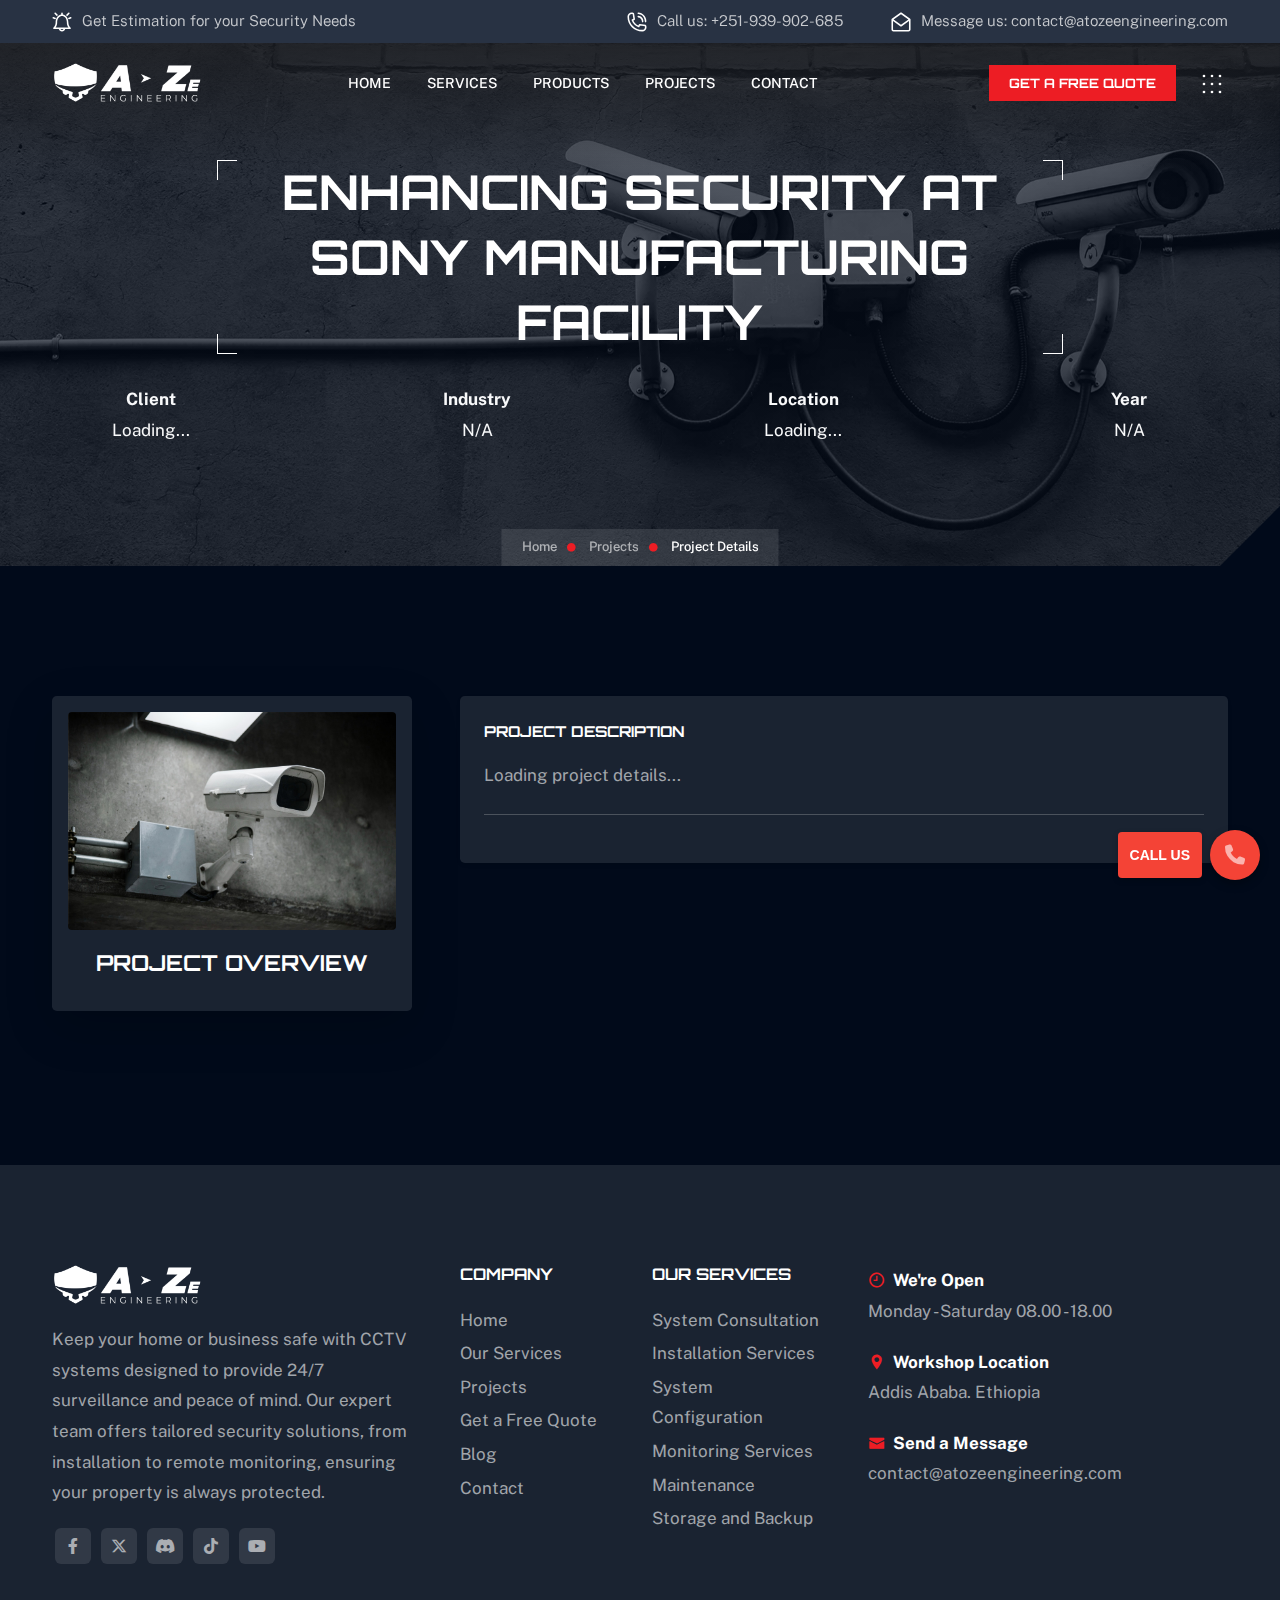
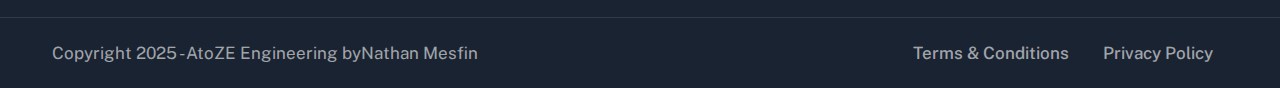
<file: project-single.html>
<!DOCTYPE html>
<html lang="en">

<head>
    <title>AtoZE Engineering — CCTV Services Website </title>
    <link rel="icon" href="images/icon.webp" type="image/gif" sizes="16x16">
    <meta content="text/html;charset=utf-8" http-equiv="Content-Type">
    <meta content="width=device-width, initial-scale=1.0" name="viewport">
    <meta content="AtoZE Engineering — CCTV Services Website " name="description">
    <meta content="" name="keywords">
    <meta content="" name="author">
    <!-- CSS Files
    ================================================== -->
    <link href="css/bootstrap.min.css" rel="stylesheet" type="text/css" id="bootstrap">
    <link href="css/plugins.css" rel="stylesheet" type="text/css">
    <link href="css/swiper.css" rel="stylesheet" type="text/css">
    <link href="css/style.css" rel="stylesheet" type="text/css">
    <link href="css/coloring.css" rel="stylesheet" type="text/css">
    <!-- color scheme -->
    <link id="colors" href="css/colors/scheme-01.css" rel="stylesheet" type="text/css">

</head>

<body class="dark-scheme">
    <div id="wrapper">
        <div class="call-now-wrapper">
            <span class="call-text">CALL US</span>
            <a href="tel:1234567890" class="call-button">
                <i class="fas fa-phone"></i>
            </a>
        </div>

        <!-- page preloader begin -->
        <div id="de-loader"></div>
        <!-- page preloader close -->

        <header class="transparent">
            <div id="topbar">
                <div class="container">
                    <div class="row">
                        <div class="col-lg-12">
                            <div class="d-flex justify-content-between xs-hide">
                                <div class="d-flex">
                                    <div class="topbar-widget"><a href="#"><img src="images/svg-white/bell.svg" class=""
                                                alt="">Get Estimation for your Security Needs</a></div>

                                </div>
                                <div class="d-flex">
                                    <div class="topbar-widget me-5"><a href="#"><img src="images/svg-white/phone.svg"
                                                class="" alt="">Call us: +251-939-902-685</a></div>
                                    <div class="topbar-widget"><a href="#"><img src="images/svg-white/envelope.svg"
                                                class="" alt="">Message us: contact@atozeengineering.com</a></div>
                                </div>
                            </div>
                        </div>
                    </div>
                    <div class="clearfix"></div>
                </div>
            </div>
            <div class="container">
                <div class="row">
                    <div class="col-md-12">
                        <div class="de-flex sm-pt10">
                            <div class="de-flex-col">
                                <!-- logo begin -->
                                <div id="logo">
                                    <a href="index.html">
                                        <img class="logo-main" src="images/logo.webp" alt="">
                                        <img class="logo-scroll" src="images/logo.webp" alt="">
                                        <img class="logo-mobile" src="images/logo.webp" alt="">
                                    </a>
                                </div>
                                <!-- logo close -->
                            </div>
                            <div class="de-flex-col header-col-mid">
                                <ul id="mainmenu">
                                    <li><a class="menu-item" href="index.html">Home</a></li>
                                    <li><a class="menu-item" href="services.html">Services</a></li>
                                    <li><a class="menu-item" href="brands.html">Products</a></li>
                                    <li><a class="menu-item" href="projects.html">Projects</a></li>
                                    <li><a class="menu-item" href="contact.html">Contact</a></li>
                                </ul>
                            </div>
                            <div class="de-flex-col">
                                <div class="menu_side_area">
                                    <a class="btn-main fx-slide" href="contact.html"><span>Get a Free Quote</span></a>
                                    <span id="menu-btn"></span>
                                </div>

                                <div id="btn-extra" class="img">
                                    <img src="images/ui/dots.svg" class="" alt="">
                                </div>
                            </div>
                        </div>
                    </div>
                </div>
            </div>
        </header>
        <!-- header close -->
        <!-- content begin -->
        <div id="content" class="no-top no-bottom">
            <div id="top"></div>
            <!-- section begin -->
            <section id="subheader" class="relative jarallax text-light">
                <div class="de-gradient-edge-top"></div>
                <img src="images/background/1.webp" class="jarallax-img" alt="">
                <div class="container-fluid relative z-2">
                    <div class="row justify-content-center">
                        <div class="col-lg-8 text-center">
                            <div class="clearfix"></div>
                            <h1 class="cam-style">Enhancing Security at Sony Manufacturing
                                Facility<span></span><span></span><span></span><span></span></h1>
                        </div>
                    </div>

                    <div class="spacer-single"></div>

                    <div class="row g-4" id="project-info-row">
                        <div class="col-lg-3 col-sm-6 text-center">
                            <div class="fw-bold">Client</div>
                            <span id="project-client">Loading...</span>
                        </div>
                        <div class="col-lg-3 col-sm-6 text-center">
                            <div class="fw-bold">Industry</div>
                            <span id="project-industry">N/A</span>
                        </div>
                        <div class="col-lg-3 col-sm-6 text-center">
                            <div class="fw-bold">Location</div>
                            <span id="project-location">Loading...</span>
                        </div>
                        <div class="col-lg-3 col-sm-6 text-center">
                            <div class="fw-bold">Year</div>
                            <span id="project-year">N/A</span>
                        </div>
                    </div>
                    <script>
                        document.addEventListener('DOMContentLoaded', () => {
                            function getQueryParam(name) {
                                const url = new URL(window.location.href);
                                return url.searchParams.get(name);
                            }
                            const client = getQueryParam('client');
                            if (!client) return;

                            fetch('./Json/project.json')
                                .then(res => res.json())
                                .then(data => {
                                    const found = data.clients.find(
                                        p => p.company_name && p.company_name === client
                                    );
                                    // Info row elements
                                    const clientEl = document.getElementById('project-client');
                                    const industryEl = document.getElementById('project-industry');
                                    const locationEl = document.getElementById('project-location');
                                    const yearEl = document.getElementById('project-year');
                                    if (found) {
                                        clientEl.textContent = found.company_name || 'N/A';
                                        // If you have industry/year in your data, use them, else leave as N/A
                                        industryEl.textContent = found.industry || 'N/A';
                                        locationEl.textContent = found.location || 'N/A';
                                        yearEl.textContent = found.year || 'N/A';
                                    } else {
                                        clientEl.textContent = 'Not found';
                                        industryEl.textContent = 'N/A';
                                        locationEl.textContent = 'N/A';
                                        yearEl.textContent = 'N/A';
                                    }
                                });
                        });
                    </script>
                </div>
                <div class="crumb-wrapper">
                    <ul class="crumb">
                        <li><a href="index.html">Home</a></li>
                        <li><a href="projects.html">Projects</a></li>
                        <li class="active">Project Details</li>
                    </ul>
                </div>
                <div class="triangle-bottomright-dark z-2"></div>
                <div class="sw-overlay op-8"></div>
            </section>
            <!-- section close -->

            <section>
                <div class="container">

                    <!-- <div class="row g-4 gx-5">
                        <div class="col-lg-6">
                            <div class="relative">
                                <div class="triangle-bottomright-dark"></div>
                                <img src="images/projects/1.jpg" class="w-100 rounded-1 wow scaleOut"
                                    data-wow-delay=".0s" alt="">
                            </div>
                        </div>
                        <div class="col-lg-6">
                            <div class="relative">
                                <div class="triangle-bottomright-dark"></div>
                                <img src="images/projects/2.jpg" class="w-100 rounded-1 wow scaleOut"
                                    data-wow-delay=".2s" alt="">
                            </div>
                        </div> -->

                    <!-- ...existing code... -->

                    <div class="spacer-single"></div>

                    <div class="row align-items-start g-5">
                        <div class="col-lg-4">
                            <div class="card shadow-lg border-0 rounded-3 bg-dark-2 text-light mb-4">
                                <div class="card-body text-center">
                                    <img id="project-img" src="images/projects/1.jpg" class="img-fluid rounded-2 mb-3"
                                        alt="Project Image" style="max-height:220px;object-fit:cover;">
                                    <h3 id="project-title" class="mb-2">Project Overview</h3>
                                    <div id="project-meta" class="mb-3">
                                        <!-- Meta info will be injected here -->
                                    </div>
                                    <span class="badge bg-primary" id="project-price"></span>
                                </div>
                            </div>
                        </div>
                        <div class="col-lg-8">
                            <div class="bg-dark-2 rounded-3 p-4 shadow-sm">
                                <h4 class="mb-3 text-accent">Project Description</h4>
                                <div id="project-overview">
                                    <p>Loading project details...</p>
                                </div>
                                <hr class="my-4" />
                                <div id="project-items"></div>
                            </div>
                        </div>
                    </div>

                    <div class="spacer-single"></div>

                    <script>
                        // Dynamically load project details based on client name in URL
                        document.addEventListener('DOMContentLoaded', () => {
                            function getQueryParam(name) {
                                const url = new URL(window.location.href);
                                return url.searchParams.get(name);
                            }
                            const client = getQueryParam('client');
                            if (!client) return;

                            fetch('./Json/project.json')
                                .then(res => res.json())
                                .then(data => {
                                    const found = data.clients.find(
                                        p => p.company_name && p.company_name === client
                                    );
                                    // Elements
                                    const overview = document.getElementById('project-overview');
                                    const title = document.getElementById('project-title');
                                    const meta = document.getElementById('project-meta');
                                    const price = document.getElementById('project-price');
                                    const items = document.getElementById('project-items');
                                    const img = document.getElementById('project-img');

                                    if (found) {
                                        // Set title
                                        title.textContent = found.company_name;
                                        // Set meta info
                                        meta.innerHTML = `
                                            <div><i class="icofont-location-pin text-accent"></i> <strong>Location:</strong> ${found.location || 'N/A'}</div>
                                            <div><i class="icofont-list text-accent"></i> <strong>Items:</strong></div>
                                            <ul class="list-group list-group-flush mb-0">
                                                ${found.items && found.items.length ? found.items.map(item => `<li class="list-group-item bg-dark-2 text-light border-0 ps-4">${item}</li>`).join('') : '<li class="list-group-item bg-dark-2 text-light border-0 ps-4">N/A</li>'}
                                            </ul>
                                        `;
                                        // Set price
                                        price.textContent = found.total_price ? `Total Price: ${found.total_price} ETB` : '';
                                        // Set description
                                        overview.innerHTML = `<p>${found.description || 'No description available.'}</p>`;
                                        // Set items as a list if available
                                        if (found.items && found.items.length) {
                                            items.innerHTML = `
                                                <h5 class="mb-2">Supplied Items</h5>
                                                <ul class="list-group list-group-flush mb-0">
                                                    ${found.items.map(item => `<li class="list-group-item bg-dark-2 text-light border-0">${item}</li>`).join('')}
                                                </ul>
                                            `;
                                        } else {
                                            items.innerHTML = '';
                                        }
                                        // Optionally set a project image based on index or client
                                        const idx = data.clients.findIndex(p => p.company_name === found.company_name);
                                        if (img) img.src = `images/projects/${(idx % 6) + 1}.jpg`;
                                        // Optionally update the page <title>
                                        document.title = `Project: ${found.company_name} — AtoZE Engineering`;
                                    } else {
                                        overview.innerHTML = `<p class="text-danger">Project not found.</p>`;
                                        title.textContent = "Project Not Found";
                                        meta.innerHTML = "";
                                        price.textContent = "";
                                        items.innerHTML = "";
                                        img.src = "images/projects/1.jpg";
                                    }
                                });
                        });
                    </script>
                    <!-- ...existing code... -->
                </div>
                <!-- 
                    <div class="row g-5">
                        <div class="col-lg-6 wow fadeInLeft">
                            <div class="p-40 bg-dark-2 rounded-1 h-100 relative">
                                <div class="triangle-bottomright-dark"></div>
                                <h3 class="mb-4">Challenges</h3>
                                <ol class="ol-style-1">
                                    <li>Lorem ipsum irure ad minim laboris in nostrud consequat ad excepteur eu non est.
                                    </li>
                                    <li>Fugiat amet dolore elit irure in ad ad voluptate nostrud aute ullamco aliqua ut
                                        minim elit.</li>
                                    <li>Cupidatat magna mollit incididunt culpa cillum non eu sunt est est duis nisi
                                        anim sunt ut sed.</li>
                                    <li>Consectetur dolore esse dolore elit adipisicing culpa ea non deserunt enim ut
                                        voluptate irure.</li>
                                    <li>Culpa tempor amet anim laborum eu sunt esse aute nulla ut elit et.</li>
                                </ol>
                            </div>
                        </div>

                        <div class="col-lg-6 wow fadeInRight">
                            <div class="p-40 bg-color text-light rounded-1 h-100 relative">
                                <div class="triangle-bottomright-dark"></div>
                                <h3 class="mb-4">Solutions</h3>
                                <ol class="ol-style-1 c2">
                                    <li>Lorem ipsum irure ad minim laboris in nostrud consequat ad excepteur eu non est.
                                    </li>
                                    <li>Fugiat amet dolore elit irure in ad ad voluptate nostrud aute ullamco aliqua ut
                                        minim elit.</li>
                                    <li>Cupidatat magna mollit incididunt culpa cillum non eu sunt est est duis nisi
                                        anim sunt ut sed.</li>
                                    <li>Consectetur dolore esse dolore elit adipisicing culpa ea non deserunt enim ut
                                        voluptate irure.</li>
                                    <li>Culpa tempor amet anim laborum eu sunt esse aute nulla ut elit et.</li>
                                </ol>
                            </div>
                        </div>
                    </div> -->
        </div>
        </section>

    </div>
    <!-- content close -->
    <!-- footer begin -->
    <footer>
        <div class="container">
            <div class="row gx-5">
                <div class="col-lg-4 col-sm-6">
                    <img src="images/logo.webp" class="w-150px" alt="">
                    <div class="spacer-20"></div>
                    <p>Keep your home or business safe with CCTV systems designed to provide 24/7 surveillance and
                        peace of mind. Our expert team offers tailored security solutions, from installation to
                        remote monitoring, ensuring your property is always protected. </p>

                    <div class="social-icons mb-sm-30">
                        <a href="#"><i class="fa-brands fa-facebook-f"></i></a>
                        <a href="#"><i class="fa-brands fa-x-twitter"></i></a>
                        <a href="#"><i class="fa-brands fa-discord"></i></a>
                        <a href="#"><i class="fa-brands fa-tiktok"></i></a>
                        <a href="#"><i class="fa-brands fa-youtube"></i></a>
                    </div>
                </div>
                <div class="col-lg-4 col-sm-12 order-lg-1 order-sm-2">
                    <div class="row">
                        <div class="col-lg-6 col-sm-6">
                            <div class="widget">
                                <h5>Company</h5>
                                <ul>
                                    <li><a href="index.html">Home</a></li>
                                    <li><a href="services">Our Services</a></li>
                                    <li><a href="projects.html">Projects</a></li>
                                    <li><a href="contact.html">Get a Free Quote</a></li>
                                    <li><a href="blog.html">Blog</a></li>
                                    <li><a href="contact.html">Contact</a></li>
                                </ul>
                            </div>
                        </div>
                        <div class="col-lg-6 col-sm-6">
                            <div class="widget">
                                <h5>Our Services</h5>
                                <ul>
                                    <li><a href="services.html">System Consultation</a></li>
                                    <li><a href="services.html">Installation Services</a></li>
                                    <li><a href="services.html">System Configuration</a></li>
                                    <li><a href="services.html">Monitoring Services</a></li>
                                    <li><a href="services.html">Maintenance</a></li>
                                    <li><a href="services.html">Storage and Backup</a></li>
                                </ul>
                            </div>
                        </div>
                    </div>
                </div>
                <div class="col-lg-4 col-sm-6 order-lg-2 order-sm-1">
                    <div class="widget">
                        <div class="fw-bold text-white"><i class="icofont-clock-time me-2 id-color"></i>We're Open
                        </div>
                        Monday - Saturday 08.00 - 18.00

                        <div class="spacer-20"></div>

                        <div class="fw-bold text-white"><i class="icofont-location-pin me-2 id-color"></i>Workshop
                            Location</div>
                        Addis Ababa. Ethiopia

                        <div class="spacer-20"></div>

                        <div class="fw-bold text-white"><i class="icofont-envelope me-2 id-color"></i>Send a Message
                        </div>
                        contact@atozeengineering.com
                    </div>
                </div>
            </div>
        </div>
        <div class="subfooter">
            <div class="container">
                <div class="row">
                    <div class="col-md-12">
                        <div class="de-flex">
                            <div class="de-flex-col">
                                Copyright 2025 - AtoZE Engineering by <a href="https://nate.et">Nathan Mesfin</a>
                            </div>
                            <ul class="menu-simple">
                                <li><a href="#">Terms &amp; Conditions</a></li>
                                <li><a href="#">Privacy Policy</a></li>
                            </ul>
                        </div>
                    </div>
                </div>
            </div>
        </div>
    </footer>
    <!-- footer close -->
    </div>

    <!-- overlay content begin -->
    <div id="extra-wrap" class="text-light">
        <div id="btn-close">
            <span></span>
            <span></span>
        </div>

        <div id="extra-content">
            <img src="images/logo.webp" class="w-150px" alt="">

            <div class="spacer-30-line"></div>

            <h5 class="mb-3">Our Services</h5>

            <ul class="ul-style-2">
                <li><a href="services.html">System Consultation</a></li>
                <li><a href="services.html">Installation Services</a></li>
                <li><a href="services.html">System Configuration</a></li>
                <li><a href="services.html">Monitoring Services</a></li>
                <li><a href="services.html">Maintenance</a></li>
                <li><a href="services.html">Storage and Backup</a></li>
            </ul>


            <div class="spacer-30-line"></div>

            <h5>Contact Us</h5>
            <div><i class="icofont-clock-time me-2"></i>Monday - Saturday 08.00 - 18.00</div>
            <div><i class="icofont-location-pin me-2"></i>Addis Ababa, Ethiopia </div>
            <div><i class="icofont-envelope me-2"></i>contact@atozeengineering.com</div>

            <div class="spacer-30-line"></div>

            <h5>About Us</h5>
            <p>Keep your home or business safe with CCTV systems designed to provide 24/7 surveillance and peace of
                mind. Our expert team offers tailored security solutions, from installation to remote monitoring,
                ensuring your property is always protected.</p>

            <div class="social-icons">
                <a href="#"><i class="fa-brands fa-facebook-f"></i></a>
                <a href="#"><i class="fa-brands fa-x-twitter"></i></a>
                <a href="#"><i class="fa-brands fa-instagram"></i></a>

                <a href="#"><i class="fa-brands fa-whatsapp"></i></a>
            </div>
        </div>
    </div>
    <!-- overlay content end -->


    <!-- Javascript Files
    ================================================== -->
    <script src="js/vendors.js"></script>
    <script src="js/script.js"></script>

</body>

</html>
</file>
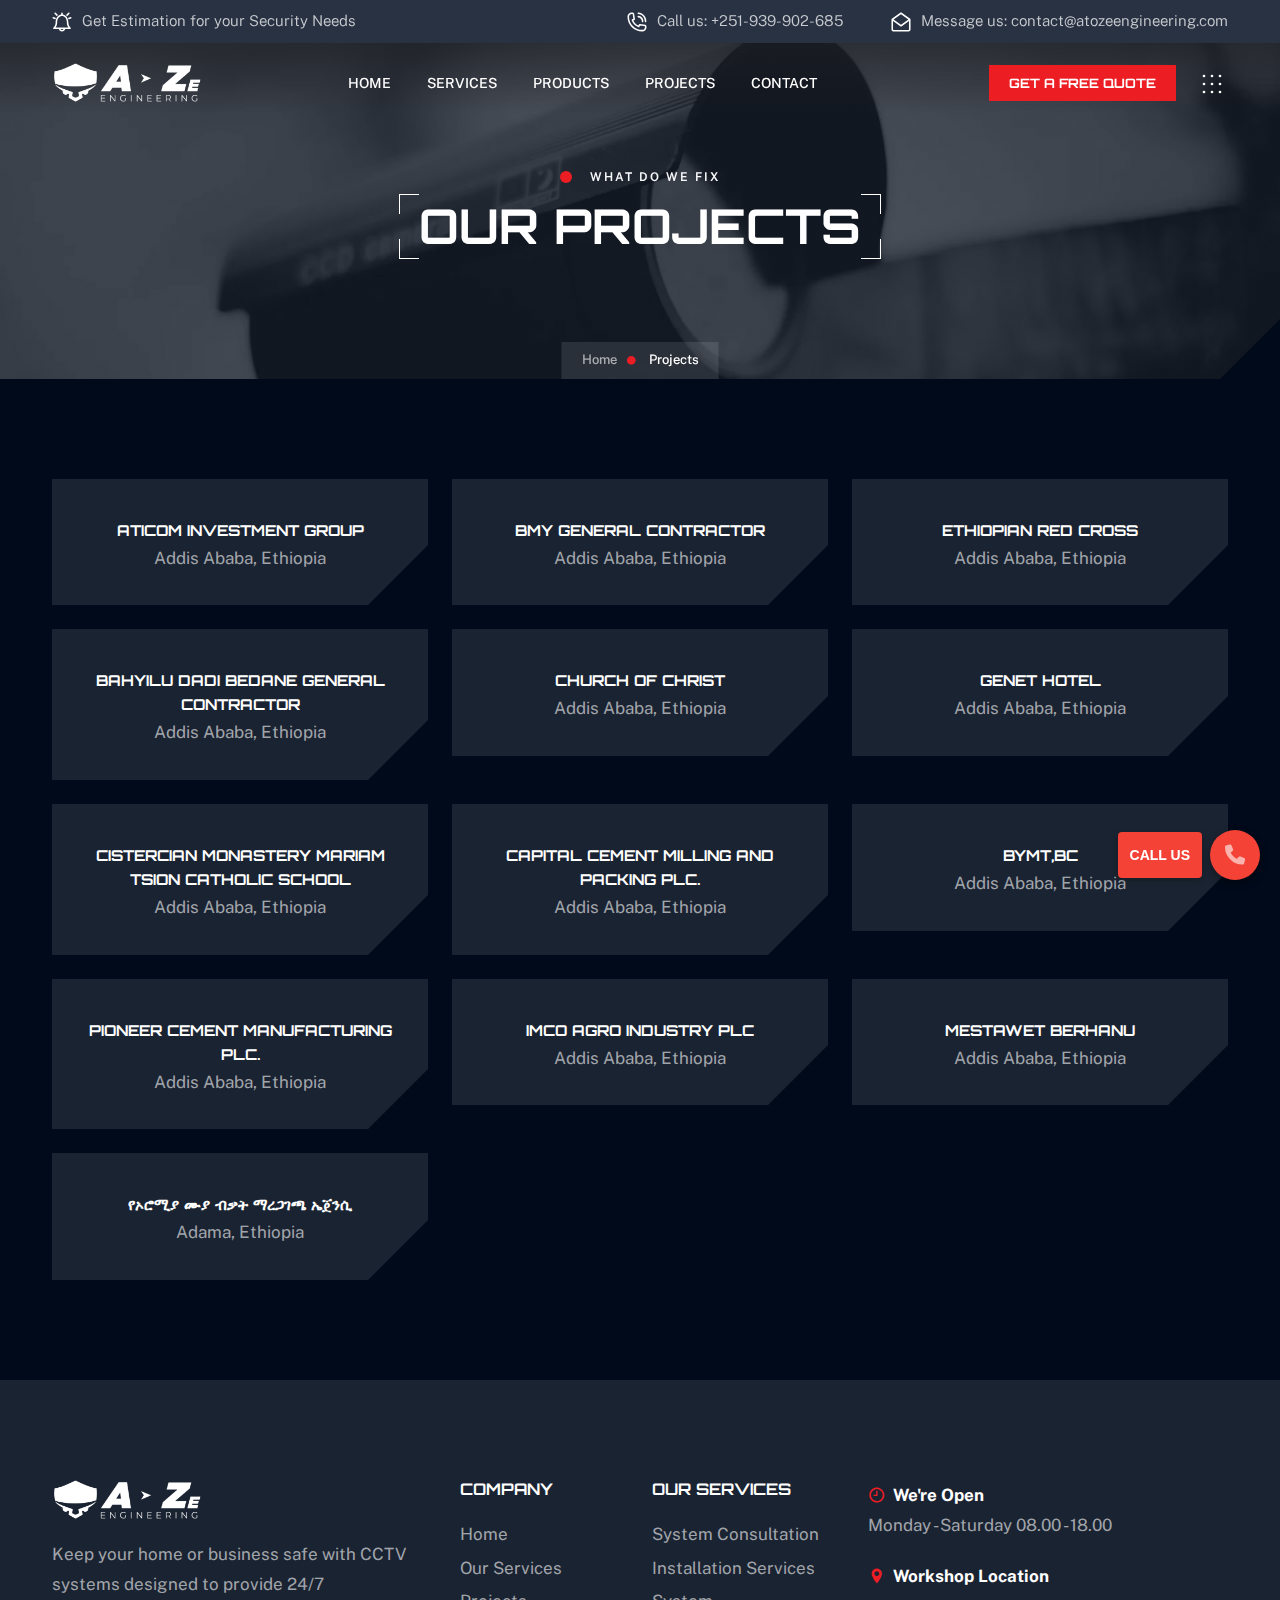
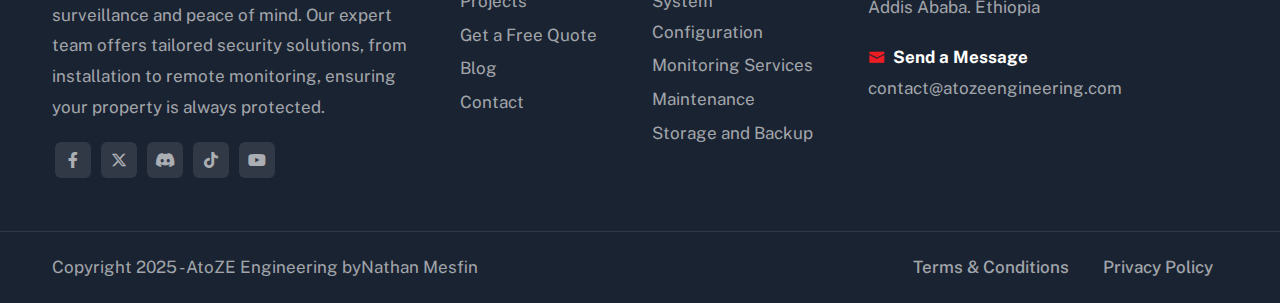
<file: projects.html>
<!DOCTYPE html>
<html lang="en">

<head>
    <title>AtoZE Engineering — CCTV Services Website </title>
    <link rel="icon" href="images/icon.webp" type="image/gif" sizes="16x16">
    <meta content="text/html;charset=utf-8" http-equiv="Content-Type">
    <meta content="width=device-width, initial-scale=1.0" name="viewport">
    <meta content="AtoZE Engineering — CCTV Services Website " name="description">
    <meta content="" name="keywords">
    <meta content="" name="author">
    <!-- CSS Files
    ================================================== -->
    <link href="css/bootstrap.min.css" rel="stylesheet" type="text/css" id="bootstrap">
    <link href="css/plugins.css" rel="stylesheet" type="text/css">
    <link href="css/swiper.css" rel="stylesheet" type="text/css">
    <link href="css/style.css" rel="stylesheet" type="text/css">
    <link href="css/coloring.css" rel="stylesheet" type="text/css">
    <!-- color scheme -->
    <link id="colors" href="css/colors/scheme-01.css" rel="stylesheet" type="text/css">

</head>

<body class="dark-scheme">
    <div id="wrapper">
        <div class="call-now-wrapper">
            <span class="call-text">CALL US</span>
            <a href="tel:1234567890" class="call-button">
                <i class="fas fa-phone"></i>
            </a>
        </div>

        <!-- page preloader begin -->
        <div id="de-loader"></div>
        <!-- page preloader close -->

        <header class="transparent">
            <div id="topbar">
                <div class="container">
                    <div class="row">
                        <div class="col-lg-12">
                            <div class="d-flex justify-content-between xs-hide">
                                <div class="d-flex">
                                    <div class="topbar-widget"><a href="#"><img src="images/svg-white/bell.svg" class=""
                                                alt="">Get Estimation for your Security Needs</a></div>

                                </div>
                                <div class="d-flex">
                                    <div class="topbar-widget me-5"><a href="#"><img src="images/svg-white/phone.svg"
                                                class="" alt="">Call us: +251-939-902-685</a></div>
                                    <div class="topbar-widget"><a href="#"><img src="images/svg-white/envelope.svg"
                                                class="" alt="">Message us: contact@atozeengineering.com</a></div>
                                </div>
                            </div>
                        </div>
                    </div>
                    <div class="clearfix"></div>
                </div>
            </div>
            <div class="container">
                <div class="row">
                    <div class="col-md-12">
                        <div class="de-flex sm-pt10">
                            <div class="de-flex-col">
                                <!-- logo begin -->
                                <div id="logo">
                                    <a href="index.html">
                                        <img class="logo-main" src="images/logo.webp" alt="">
                                        <img class="logo-scroll" src="images/logo.webp" alt="">
                                        <img class="logo-mobile" src="images/logo.webp" alt="">
                                    </a>
                                </div>
                                <!-- logo close -->
                            </div>
                            <div class="de-flex-col header-col-mid">
                                <ul id="mainmenu">
                                    <li><a class="menu-item" href="index.html">Home</a></li>
                                    <li><a class="menu-item" href="services.html">Services</a></li>
                                    <li><a class="menu-item" href="brands.html">Products</a></li>
                                    <li><a class="menu-item" href="projects.html">Projects</a></li>
                                    <li><a class="menu-item" href="contact.html">Contact</a></li>
                                </ul>
                            </div>
                            <div class="de-flex-col">
                                <div class="menu_side_area">
                                    <a class="btn-main fx-slide" href="contact.html"><span>Get a Free Quote</span></a>
                                    <span id="menu-btn"></span>
                                </div>

                                <div id="btn-extra" class="img">
                                    <img src="images/ui/dots.svg" class="" alt="">
                                </div>
                            </div>
                        </div>
                    </div>
                </div>
            </div>
        </header>
        <!-- header close -->
        <!-- content begin -->
        <div id="content" class="no-top no-bottom">
            <div id="top"></div>
            <!-- section begin -->
            <section id="subheader" class="relative jarallax text-light">
                <div class="de-gradient-edge-top"></div>
                <img src="images/background/8.webp" class="jarallax-img" alt="">
                <div class="container relative z-2">
                    <div class="row justify-content-center">
                        <div class="col-lg-6 text-center">
                            <div class="subtitle s2 text-light wow fadeInUp mb-2">What Do We Fix</div>
                            <div class="clearfix"></div>
                            <h1 class="cam-style">Our Projects<span></span><span></span><span></span><span></span></h1>
                        </div>
                    </div>
                </div>
                <div class="crumb-wrapper">
                    <ul class="crumb">
                        <li><a href="index.html">Home</a></li>
                        <li class="active">Projects</li>
                    </ul>
                </div>
                <div class="triangle-bottomright-dark z-2"></div>
                <div class="sw-overlay op-8"></div>
            </section>
            <!-- section close -->

            <section>
                <div class="container">
                    <div class="row g-4" id="projects-list">
                        <!-- Projects will be injected here -->
                    </div>
                </div>
            </section>
            <script>
                // Dynamically load projects from projects.json and render cards
                fetch('./Json/projects.json')
                    .then(res => res.json())
                    .then(data => {
                        const projects = data.clients;
                        const container = document.getElementById('projects-list');
                        projects.forEach((project, idx) => {
                            // Use a default image or rotate through available images
                            const imgNum = (idx % 6) + 1;
                            const imgSrc = `images/projects/${imgNum}.jpg`;
                            // Encode client name for URL
                            const clientParam = encodeURIComponent(project.company_name);
                            container.innerHTML += `
                            <div class="col-lg-4 text-center">
                                <a href="project-single.html?client=${clientParam}" class="d-block hover">
                                    <div class="relative overflow-hidden">
                                        <div class="absolute start-0 w-100 abs-middle fs-36 text-white text-center">
                                            <i class="icofont-plus hover-scale-in-3"></i>
                                        </div>
                                        <!-- <img src="${imgSrc}" class="img-fluid hover-scale-1-2" alt=""> -->
                                    </div>
                                </a>
                                <a href="project-single.html?client=${clientParam}">
                                <div class="relative p-4 bg-dark-2">
                                   <h4 class="mt-3 mb-0">${project.company_name}</h4>
                                    <p class="mb-2">${project.location}</p>
                                    <div class="triangle-bottomright-dark"></div>
                                </div>
                                </a>
                            </div>
                            `;
                        });
                    });
            </script>
        </div>
        <!-- content close -->
        <!-- footer begin -->
        <footer>
            <div class="container">
                <div class="row gx-5">
                    <div class="col-lg-4 col-sm-6">
                        <img src="images/logo.webp" class="w-150px" alt="">
                        <div class="spacer-20"></div>
                        <p>Keep your home or business safe with CCTV systems designed to provide 24/7 surveillance and
                            peace of mind. Our expert team offers tailored security solutions, from installation to
                            remote monitoring, ensuring your property is always protected. </p>

                        <div class="social-icons mb-sm-30">
                            <a href="#"><i class="fa-brands fa-facebook-f"></i></a>
                            <a href="#"><i class="fa-brands fa-x-twitter"></i></a>
                            <a href="#"><i class="fa-brands fa-discord"></i></a>
                            <a href="#"><i class="fa-brands fa-tiktok"></i></a>
                            <a href="#"><i class="fa-brands fa-youtube"></i></a>
                        </div>
                    </div>
                    <div class="col-lg-4 col-sm-12 order-lg-1 order-sm-2">
                        <div class="row">
                            <div class="col-lg-6 col-sm-6">
                                <div class="widget">
                                    <h5>Company</h5>
                                    <ul>
                                        <li><a href="index.html">Home</a></li>
                                        <li><a href="services">Our Services</a></li>
                                        <li><a href="projects.html">Projects</a></li>
                                        <li><a href="contact.html">Get a Free Quote</a></li>
                                        <li><a href="blog.html">Blog</a></li>
                                        <li><a href="contact.html">Contact</a></li>
                                    </ul>
                                </div>
                            </div>
                            <div class="col-lg-6 col-sm-6">
                                <div class="widget">
                                    <h5>Our Services</h5>
                                    <ul>
                                        <li><a href="services.html">System Consultation</a></li>
                                        <li><a href="services.html">Installation Services</a></li>
                                        <li><a href="services.html">System Configuration</a></li>
                                        <li><a href="services.html">Monitoring Services</a></li>
                                        <li><a href="services.html">Maintenance</a></li>
                                        <li><a href="services.html">Storage and Backup</a></li>
                                    </ul>
                                </div>
                            </div>
                        </div>
                    </div>
                    <div class="col-lg-4 col-sm-6 order-lg-2 order-sm-1">
                        <div class="widget">
                            <div class="fw-bold text-white"><i class="icofont-clock-time me-2 id-color"></i>We're Open
                            </div>
                            Monday - Saturday 08.00 - 18.00

                            <div class="spacer-20"></div>

                            <div class="fw-bold text-white"><i class="icofont-location-pin me-2 id-color"></i>Workshop
                                Location</div>
                            Addis Ababa. Ethiopia

                            <div class="spacer-20"></div>

                            <div class="fw-bold text-white"><i class="icofont-envelope me-2 id-color"></i>Send a Message
                            </div>
                            contact@atozeengineering.com
                        </div>
                    </div>
                </div>
            </div>
            <div class="subfooter">
                <div class="container">
                    <div class="row">
                        <div class="col-md-12">
                            <div class="de-flex">
                                <div class="de-flex-col">
                                    Copyright 2025 - AtoZE Engineering by <a href="https://nate.et">Nathan Mesfin</a>
                                </div>
                                <ul class="menu-simple">
                                    <li><a href="#">Terms &amp; Conditions</a></li>
                                    <li><a href="#">Privacy Policy</a></li>
                                </ul>
                            </div>
                        </div>
                    </div>
                </div>
            </div>
        </footer>
        <!-- footer close -->
    </div>

    <!-- overlay content begin -->
    <div id="extra-wrap" class="text-light">
        <div id="btn-close">
            <span></span>
            <span></span>
        </div>

        <div id="extra-content">
            <img src="images/logo.webp" class="w-150px" alt="">

            <div class="spacer-30-line"></div>

            <h5 class="mb-3">Our Services</h5>

            <ul class="ul-style-2">
                <li><a href="services.html">System Consultation</a></li>
                <li><a href="services.html">Installation Services</a></li>
                <li><a href="services.html">System Configuration</a></li>
                <li><a href="services.html">Monitoring Services</a></li>
                <li><a href="services.html">Maintenance</a></li>
                <li><a href="services.html">Storage and Backup</a></li>
            </ul>


            <div class="spacer-30-line"></div>

            <h5>Contact Us</h5>
            <div><i class="icofont-clock-time me-2"></i>Monday - Saturday 08.00 - 18.00</div>
            <div><i class="icofont-location-pin me-2"></i>Addis Ababa, Ethiopia </div>
            <div><i class="icofont-envelope me-2"></i>contact@atozeengineering.com</div>

            <div class="spacer-30-line"></div>

            <h5>About Us</h5>
            <p>Keep your home or business safe with CCTV systems designed to provide 24/7 surveillance and peace of
                mind. Our expert team offers tailored security solutions, from installation to remote monitoring,
                ensuring your property is always protected.</p>

            <div class="social-icons">
                <a href="#"><i class="fa-brands fa-facebook-f"></i></a>
                <a href="#"><i class="fa-brands fa-x-twitter"></i></a>
                <a href="#"><i class="fa-brands fa-instagram"></i></a>

                <a href="#"><i class="fa-brands fa-whatsapp"></i></a>
            </div>
        </div>
    </div>
    <!-- overlay content end -->


    <!-- Javascript Files
    ================================================== -->
    <script src="js/vendors.js"></script>
    <script src="js/script.js"></script>

</body>

</html>
</file>
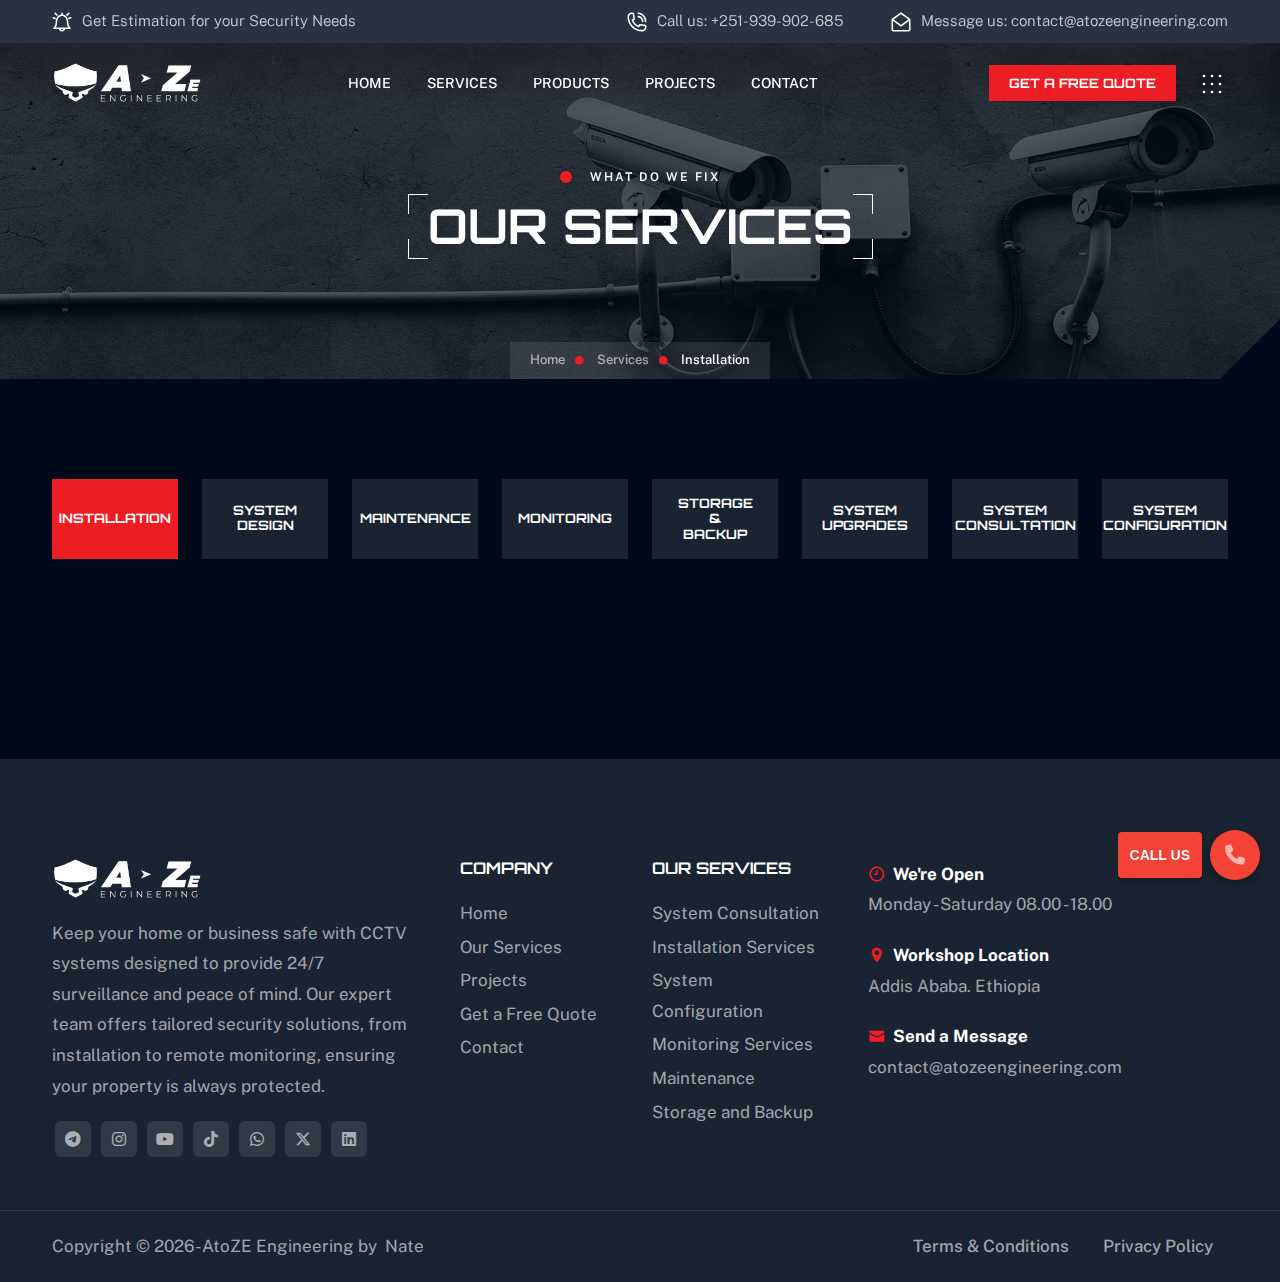
<file: service-single.html>
<!DOCTYPE html>
<html lang="en">

<head>
    <title>AtoZE Engineering — CCTV Services Website </title>
    <link rel="icon" href="images/icon.webp" type="image/gif" sizes="16x16">
    <meta content="text/html;charset=utf-8" http-equiv="Content-Type">
    <meta content="width=device-width, initial-scale=1.0" name="viewport">
    <meta content="AtoZE Engineering — CCTV Services Website " name="description">
    <meta content="" name="keywords">
    <meta content="" name="author">
    <!-- CSS Files
    ================================================== -->
    <link href="css/bootstrap.min.css" rel="stylesheet" type="text/css" id="bootstrap">
    <link href="css/plugins.css" rel="stylesheet" type="text/css">
    <link href="css/swiper.css" rel="stylesheet" type="text/css">
    <link href="css/style.css" rel="stylesheet" type="text/css">
    <link href="css/coloring.css" rel="stylesheet" type="text/css">
    <!-- color scheme -->
    <link id="colors" href="css/colors/scheme-01.css" rel="stylesheet" type="text/css">

</head>

<body class="dark-scheme">
    <div id="wrapper">
        <div class="call-now-wrapper">
            <span class="call-text">CALL US</span>
            <a href="tel:1234567890" class="call-button">
                <i class="fas fa-phone"></i>
            </a>
        </div>

        <!-- page preloader begin -->
        <div id="de-loader"></div>
        <!-- page preloader close -->

        <header class="transparent">
            <div id="topbar">
                <div class="container">
                    <div class="row">
                        <div class="col-lg-12">
                            <div class="d-flex justify-content-between xs-hide">
                                <div class="d-flex">
                                    <div class="topbar-widget"><a href="#"><img src="images/svg-white/bell.svg" class=""
                                                alt="">Get Estimation for your Security Needs</a></div>

                                </div>
                                <div class="d-flex">
                                    <div class="topbar-widget me-5"><a href="#"><img src="images/svg-white/phone.svg"
                                                class="" alt="">Call us: +251-939-902-685</a></div>
                                    <div class="topbar-widget"><a href="#"><img src="images/svg-white/envelope.svg"
                                                class="" alt="">Message us: contact@atozeengineering.com</a></div>
                                </div>
                            </div>
                        </div>
                    </div>
                    <div class="clearfix"></div>
                </div>
            </div>
            <div class="container">
                <div class="row">
                    <div class="col-md-12">
                        <div class="de-flex sm-pt10">
                            <div class="de-flex-col">
                                <!-- logo begin -->
                                <div id="logo">
                                    <a href="index.html">
                                        <img class="logo-main" src="images/logo.webp" alt="">
                                        <img class="logo-scroll" src="images/logo.webp" alt="">
                                        <img class="logo-mobile" src="images/logo.webp" alt="">
                                    </a>
                                </div>
                                <!-- logo close -->
                            </div>
                            <div class="de-flex-col header-col-mid">
                                <ul id="mainmenu">
                                    <li><a class="menu-item" href="index.html">Home</a></li>
                                    <li><a class="menu-item" href="services.html">Services</a></li>
                                    <li><a class="menu-item" href="products.html">Products</a></li>
                                    <li><a class="menu-item" href="projects.html">Projects</a></li>
                                    <li><a class="menu-item" href="contact.html">Contact</a></li>
                                </ul>
                            </div>
                            <div class="de-flex-col">
                                <div class="menu_side_area">
                                    <a class="btn-main fx-slide" href="contact.html"><span>Get a Free Quote</span></a>
                                    <span id="menu-btn"></span>
                                </div>

                                <div id="btn-extra" class="img">
                                    <img src="images/ui/dots.svg" class="" alt="">
                                </div>
                            </div>
                        </div>
                    </div>
                </div>
            </div>
        </header>
        <!-- header close -->
        <!-- content begin -->
        <div id="content" class="no-top no-bottom">
            <div id="top"></div>
            <!-- section begin -->
            <section id="subheader" class="relative jarallax text-light">
                <div class="de-gradient-edge-top"></div>
                <img src="images/background/1.webp" class="jarallax-img" alt="">
                <div class="container relative z-2">
                    <div class="row justify-content-center">
                        <div class="col-lg-6 text-center">
                            <div class="subtitle s2 text-light wow fadeInUp mb-2">What Do We Fix</div>
                            <div class="clearfix"></div>
                            <h1 class="cam-style">Our Services<span></span><span></span><span></span><span></span></h1>
                        </div>
                    </div>
                </div>
                <div class="crumb-wrapper">
                    <ul class="crumb">
                        <li><a href="index.html">Home</a></li>
                        <li><a href="services.html">Services</a></li>
                        <li class="active">Installation</li>
                    </ul>
                </div>
                <div class="triangle-bottomright-dark z-2"></div>
                <div class="sw-overlay op-8"></div>
            </section>
            <!-- section close -->

            <section class="pb-0">
                <div class="container">
                    <div class="row">
                        <div class="col-lg-6">
                            <div class="row">
                                <div class="col-md-3 col-sm-4 col-6">
                                    <a href="service-single.html"
                                        class="d-block py-3 bg-color text-center mh-80 relative">
                                        <h5 class="mb-0 abs abs-centered">Installation</h5>
                                    </a>
                                </div>

                                <div class="col-md-3 col-sm-4 col-6 hover">
                                    <a href="service-single.html"
                                        class="d-block py-3 bg-dark-2 text-center mh-80 relative hover-bg-color">
                                        <h5 class="mb-0 abs abs-centered">System Design</h5>
                                    </a>
                                </div>

                                <div class="col-md-3 col-sm-4 col-6 hover">
                                    <a href="service-single.html"
                                        class="d-block py-3 bg-dark-2 text-center mh-80 relative hover-bg-color">
                                        <h5 class="mb-0 abs abs-centered">Maintenance</h5>
                                    </a>
                                </div>

                                <div class="col-md-3 col-sm-4 col-6 hover">
                                    <a href="service-single.html"
                                        class="d-block py-3 bg-dark-2 text-center mh-80 relative hover-bg-color">
                                        <h5 class="mb-0 abs abs-centered">Monitoring</h5>
                                    </a>
                                </div>
                            </div>
                        </div>

                        <div class="col-lg-6">
                            <div class="row">
                                <div class="col-md-3 col-sm-4 col-6 hover">
                                    <a href="service-single.html"
                                        class="d-block py-3 bg-dark-2 text-center mh-80 relative hover-bg-color">
                                        <h5 class="mb-0 abs abs-centered">Storage &amp; Backup</h5>
                                    </a>
                                </div>

                                <div class="col-md-3 col-sm-4 col-6 hover">
                                    <a href="service-single.html"
                                        class="d-block py-3 bg-dark-2 text-center mh-80 relative hover-bg-color">
                                        <h5 class="mb-0 abs abs-centered">System Upgrades</h5>
                                    </a>
                                </div>

                                <div class="col-md-3 col-sm-4 col-6 hover">
                                    <a href="service-single.html"
                                        class="d-block py-3 bg-dark-2 text-center mh-80 relative hover-bg-color">
                                        <h5 class="mb-0 abs abs-centered">System Consultation</h5>
                                    </a>
                                </div>

                                <div class="col-md-3 col-sm-4 col-6 hover">
                                    <a href="service-single.html"
                                        class="d-block py-3 bg-dark-2 text-center mh-80 relative hover-bg-color">
                                        <h5 class="mb-0 abs abs-centered">System Configuration</h5>
                                    </a>
                                </div>
                            </div>
                        </div>
                    </div>
                </div>
            </section>

            <section>
                <div class="container">
                    <div class="row g-4 gx-5 align-items-center" id="service-single-row">
                        <!-- Dynamic service content will be injected here -->
                    </div>
                </div>
            </section>
            <script>
                document.addEventListener('DOMContentLoaded', () => {
                    function getQueryParam(name) {
                        const url = new URL(window.location.href);
                        return url.searchParams.get(name);
                    }
                    const serviceName = getQueryParam('service');
                    if (!serviceName) return;

                    fetch('Json/Service.json')
                        .then(res => res.json())
                        .then(data => {
                            let foundService = null;
                            let foundCategory = null;
                            data.forEach(category => {
                                category.services.forEach(service => {
                                    if (service.name === serviceName) {
                                        foundService = service;
                                        foundCategory = category.category;
                                    }
                                });
                            });

                            // Update breadcrumb
                            const crumb = document.querySelector('.crumb li.active');
                            if (crumb && foundService) crumb.textContent = foundService.name;

                            // Update header
                            const subtitle = document.querySelector('.subtitle.s2');
                            if (subtitle && foundCategory) subtitle.textContent = foundCategory;

                            const h1 = document.querySelector('h1.cam-style');
                            if (h1 && foundService) h1.innerHTML = `${foundService.name}<span></span><span></span><span></span><span></span>`;

                            // Main service section
                            const mainSection = document.getElementById('service-single-row');
                            if (mainSection && foundService) {
                                mainSection.innerHTML = `
                    <div class="col-lg-6">
                        <div class="relative d-flex align-items-center justify-content-center bg-dark-2 rounded-3 p-4 shadow-sm h-100">
                            <div class="w-100 text-center">
                                <div class="mb-3 d-flex justify-content-center align-items-center" style="height:90px;">
                                    ${foundService.icon || ''}
                                </div>
                                <h2 class="text-accent mb-2 text-wrap" style="word-break: break-word; white-space: normal;">${foundService.name}</h2>
                            </div>
                        </div>
                    </div>
                    <div class="col-lg-6">
                        <div class="bg-dark-2 rounded-3 p-4 shadow-sm h-100">
                            <h4 class="mb-3 text-accent">Service Description</h4>
                            <p class="fs-5">${foundService.description || 'No description available.'}</p>
                            ${foundService.features && foundService.features.length ? `
                                <h5 class="mt-4">Key Features:</h5>
                                <ul class="ul-style-2">
                                    ${foundService.features.map(f => `<li>${f}</li>`).join('')}
                                </ul>
                            ` : ''}
                        </div>
                    </div>
                `;
                            } else if (mainSection) {
                                mainSection.innerHTML = `
                    <div class="col-12">
                        <div class="alert alert-danger">Service not found.</div>
                    </div>
                `;
                            }

                            // Optionally, you can hide or update the features/industries/testimonials sections as needed
                        });
                });
            </script>

        </div>
        <!-- content close -->
        <!-- footer begin -->
        <footer>
            <div class="container">
                <div class="row gx-5">
                    <div class="col-lg-4 col-sm-6">
                        <img src="images/logo.webp" class="w-150px" alt="">
                        <div class="spacer-20"></div>
                        <p>Keep your home or business safe with CCTV systems designed to provide 24/7 surveillance and
                            peace of mind. Our expert team offers tailored security solutions, from installation to
                            remote monitoring, ensuring your property is always protected. </p>

                        <div class="social-icons mb-sm-30">
                            <a href="https://t.me/AtoZSecuritySolutions"><i class="fa-brands fa-telegram-plane"></i></a>
                            <a
                                href="https://www.instagram.com/a.to.zengineering?utm_source=qr&igsh=MTM0cmIxaTRrZW9rdw=="><i
                                    class="fa-brands fa-instagram"></i></a>
                            <a href="https://youtube.com/@a-to-zengineering?si=N4_F1YLiL9tmqHGU"><i
                                    class="fa-brands fa-youtube"></i></a>
                            <a href="https://www.tiktok.com/@atoz.engineering?_t=ZM-8xdkV17Zu5g&_r=1"><i
                                    class="fa-brands fa-tiktok"></i></a>
                            <a href="#"><i class="fa-brands fa-whatsapp"></i></a>
                            <a href="https://x.com/asmeramujib?t=4TwsOum9mPmsje1N8IoUwg&s=09"><i
                                    class="fa-brands fa-x-twitter"></i></a>
                            <a href="https://www.linkedin.com/company/a-to-ze-engineering/"><i
                                    class="fa-brands fa-linkedin"></i></a>
                        </div>
                    </div>
                    <div class="col-lg-4 col-sm-12 order-lg-1 order-sm-2">
                        <div class="row">
                            <div class="col-lg-6 col-sm-6">
                                <div class="widget">
                                    <h5>Company</h5>
                                    <ul>
                                        <li><a href="index.html">Home</a></li>
                                        <li><a href="services.html">Our Services</a></li>
                                        <li><a href="projects.html">Projects</a></li>
                                        <li><a href="contact.html">Get a Free Quote</a></li>
                                        <li><a href="contact.html">Contact</a></li>
                                    </ul>
                                </div>
                            </div>
                            <div class="col-lg-6 col-sm-6">
                                <div class="widget">
                                    <h5>Our Services</h5>
                                    <ul>
                                        <li><a href="services.html">System Consultation</a></li>
                                        <li><a href="services.html">Installation Services</a></li>
                                        <li><a href="services.html">System Configuration</a></li>
                                        <li><a href="services.html">Monitoring Services</a></li>
                                        <li><a href="services.html">Maintenance</a></li>
                                        <li><a href="services.html">Storage and Backup</a></li>
                                    </ul>
                                </div>
                            </div>
                        </div>
                    </div>
                    <div class="col-lg-4 col-sm-6 order-lg-2 order-sm-1">
                        <div class="widget">
                            <div class="fw-bold text-white"><i class="icofont-clock-time me-2 id-color"></i>We're Open
                            </div>
                            Monday - Saturday 08.00 - 18.00

                            <div class="spacer-20"></div>

                            <div class="fw-bold text-white"><i class="icofont-location-pin me-2 id-color"></i>Workshop
                                Location</div>
                            Addis Ababa. Ethiopia

                            <div class="spacer-20"></div>

                            <div class="fw-bold text-white"><i class="icofont-envelope me-2 id-color"></i>Send a Message
                            </div>
                            contact@atozeengineering.com
                        </div>
                    </div>
                </div>
            </div>
            <div class="subfooter">
                <div class="container">
                    <div class="row">
                        <div class="col-md-12">
                            <div class="de-flex">
                                <div class="de-flex-col">
                                    Copyright &copy;&nbsp;<span class="current-year"></span> - AtoZE Engineering by
                                    &nbsp;<a href="https://nate.et">Nate</a>
                                    <script>
                                        document.querySelector('.current-year').textContent = new Date().getFullYear();
                                    </script>
                                </div>
                                <ul class="menu-simple">
                                    <li><a href="#">Terms &amp; Conditions</a></li>
                                    <li><a href="#">Privacy Policy</a></li>
                                </ul>
                            </div>
                        </div>
                    </div>
                </div>
            </div>
        </footer>
        <!-- footer close -->
    </div>

    <!-- overlay content begin -->
    <div id="extra-wrap" class="text-light">
        <div id="btn-close">
            <span></span>
            <span></span>
        </div>

        <div id="extra-content">
            <img src="images/logo.webp" class="w-150px" alt="">

            <div class="spacer-30-line"></div>

            <h5 class="mb-3">Our Services</h5>

            <ul class="ul-style-2">
                <li><a href="services.html">System Consultation</a></li>
                <li><a href="services.html">Installation Services</a></li>
                <li><a href="services.html">System Configuration</a></li>
                <li><a href="services.html">Monitoring Services</a></li>
                <li><a href="services.html">Maintenance</a></li>
                <li><a href="services.html">Storage and Backup</a></li>
            </ul>


            <div class="spacer-30-line"></div>

            <h5>Contact Us</h5>
            <div><i class="icofont-clock-time me-2"></i>Monday - Saturday 08.00 - 18.00</div>
            <div><i class="icofont-location-pin me-2"></i>Addis Ababa, Ethiopia </div>
            <div><i class="icofont-envelope me-2"></i>contact@atozeengineering.com</div>

            <div class="spacer-30-line"></div>

            <h5>About Us</h5>
            <p>Keep your home or business safe with CCTV systems designed to provide 24/7 surveillance and peace of
                mind. Our expert team offers tailored security solutions, from installation to remote monitoring,
                ensuring your property is always protected.</p>

            <div class="social-icons">
                <a href="#"><i class="fa-brands fa-facebook-f"></i></a>
                <a href="#"><i class="fa-brands fa-x-twitter"></i></a>
                <a href="#"><i class="fa-brands fa-instagram"></i></a>

                <a href="#"><i class="fa-brands fa-whatsapp"></i></a>
            </div>
        </div>
    </div>
    <!-- overlay content end -->


    <!-- Javascript Files
    ================================================== -->
    <script src="js/vendors.js"></script>
    <script src="js/script.js"></script>
    <script>
        document.addEventListener('DOMContentLoaded', () => {
            function getQueryParam(name) {
                const url = new URL(window.location.href);
                return url.searchParams.get(name);
            }
            const serviceName = getQueryParam('service');
            if (!serviceName) return;

            fetch('Json/Service.json')
                .then(res => res.json())
                .then(data => {
                    let foundService = null;
                    let foundCategory = null;
                    data.forEach(category => {
                        category.services.forEach(service => {
                            if (service.name === serviceName) {
                                foundService = service;
                                foundCategory = category.category;
                            }
                        });
                    });

                    // Update breadcrumb
                    const crumb = document.querySelector('.crumb li.active');
                    if (crumb && foundService) crumb.textContent = foundService.name;

                    // Update header
                    const subtitle = document.querySelector('.subtitle.s2');
                    if (subtitle && foundCategory) subtitle.textContent = foundCategory;

                    const h1 = document.querySelector('h1.cam-style');
                    if (h1 && foundService) h1.innerHTML = `${foundService.name}<span></span><span></span><span></span><span></span>`;

                    // Main service section
                    const mainSection = document.getElementById('service-single-row');
                    if (mainSection && foundService) {
                        mainSection.innerHTML = `
                    <div class="col-lg-6">
                        <div class="relative d-flex align-items-center justify-content-center bg-dark-2 rounded-3 p-4 shadow-sm h-100">
                            <div class="w-100 text-center">
                                <div class="mb-3 d-flex justify-content-center align-items-center" style="height:90px;">
                                    ${foundService.icon || ''}
                                </div>
                                <h2 class="text-accent mb-2">${foundService.name}</h2>
                                <span class="badge bg-primary mb-3">${foundCategory}</span>
                            </div>
                        </div>
                    </div>
                    <div class="col-lg-6">
                        <div class="bg-dark-2 rounded-3 p-4 shadow-sm h-100">
                            <h4 class="mb-3 text-accent">Service Description</h4>
                            <p class="fs-5">${foundService.description || 'No description available.'}</p>
                            ${foundService.features && foundService.features.length ? `
                                <h5 class="mt-4">Key Features:</h5>
                                <ul class="ul-style-2">
                                    ${foundService.features.map(f => `<li>${f}</li>`).join('')}
                                </ul>
                            ` : ''}
                        </div>
                    </div>
                `;
                    } else if (mainSection) {
                        mainSection.innerHTML = `
                    <div class="col-12">
                        <div class="alert alert-danger">Service not found.</div>
                    </div>
                `;
                    }

                    // Optionally, you can hide or update the features/industries/testimonials sections as needed
                });
        });
    </script>

</body>

</html>
</file>
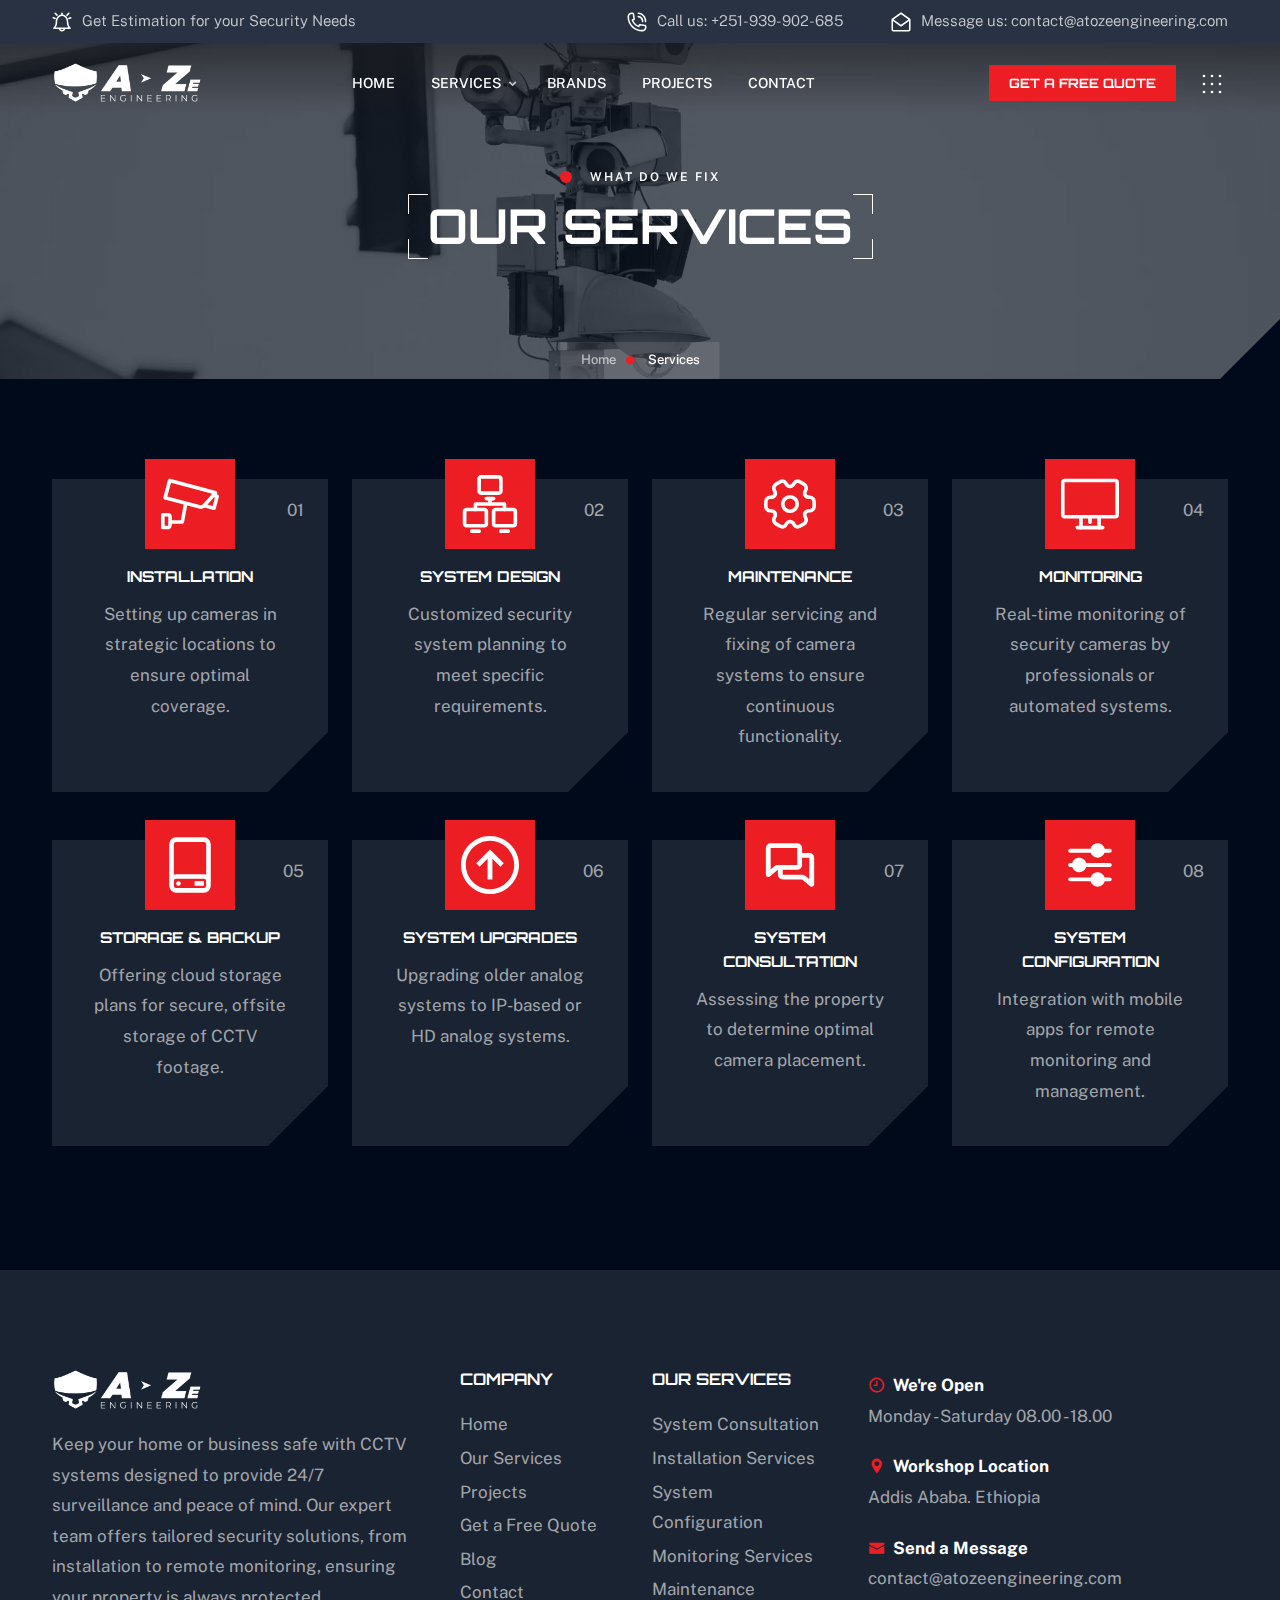
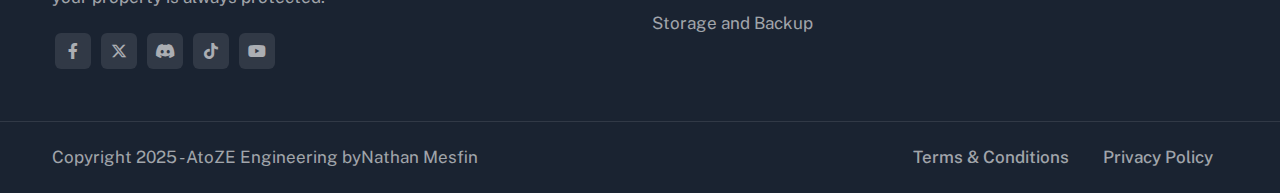
<file: services-2.html>
<!DOCTYPE html>
<html lang="en">

<head>
    <title>AtoZE Engineering — CCTV Services Website Template</title>
    <link rel="icon" href="images/icon.webp" type="image/gif" sizes="16x16">
    <meta content="text/html;charset=utf-8" http-equiv="Content-Type">
    <meta content="width=device-width, initial-scale=1.0" name="viewport">
    <meta content="AtoZE Engineering — CCTV Services Website Template" name="description">
    <meta content="" name="keywords">
    <meta content="" name="author">
    <!-- CSS Files
    ================================================== -->
    <link href="css/bootstrap.min.css" rel="stylesheet" type="text/css" id="bootstrap">
    <link href="css/plugins.css" rel="stylesheet" type="text/css">
    <link href="css/swiper.css" rel="stylesheet" type="text/css">
    <link href="css/style.css" rel="stylesheet" type="text/css">
    <link href="css/coloring.css" rel="stylesheet" type="text/css">
    <!-- color scheme -->
    <link id="colors" href="css/colors/scheme-01.css" rel="stylesheet" type="text/css">

</head>

<body class="dark-scheme">
    <div id="wrapper">
        <a href="#" id="back-to-top"></a>

        <!-- page preloader begin -->
        <div id="de-loader"></div>
        <!-- page preloader close -->

        <!-- header begin -->
        <header class="transparent">
            <div id="topbar">
                <div class="container">
                    <div class="row">
                        <div class="col-lg-12">
                            <div class="d-flex justify-content-between xs-hide">
                                <div class="d-flex">
                                    <div class="topbar-widget"><a href="#"><img src="images/svg-white/bell.svg" class=""
                                                alt="">Get Estimation for your Security Needs</a></div>

                                </div>
                                <div class="d-flex">
                                    <div class="topbar-widget me-5"><a href="#"><img src="images/svg-white/phone.svg"
                                                class="" alt="">Call us: +251-939-902-685</a></div>
                                    <div class="topbar-widget"><a href="#"><img src="images/svg-white/envelope.svg"
                                                class="" alt="">Message us: contact@atozeengineering.com</a></div>
                                </div>
                            </div>
                        </div>
                    </div>
                    <div class="clearfix"></div>
                </div>
            </div>
            <div class="container">
                <div class="row">
                    <div class="col-md-12">
                        <div class="de-flex sm-pt10">
                            <div class="de-flex-col">
                                <!-- logo begin -->
                                <div id="logo">
                                    <a href="index.html">
                                        <img class="logo-main" src="images/logo.webp" alt="">
                                        <img class="logo-scroll" src="images/logo.webp" alt="">
                                        <img class="logo-mobile" src="images/logo.webp" alt="">
                                    </a>
                                </div>
                                <!-- logo close -->
                            </div>
                            <div class="de-flex-col header-col-mid">
                                <ul id="mainmenu">
                                    <li><a class="menu-item" href="index.html">Home</a>
                                    </li>
                                    <li><a class="menu-item" href="services.html">Services</a>
                                        <ul>
                                            <li><a class="menu-item" href="services.html">All Services 1</a></li>
                                            <li><a class="menu-item" href="services-2.html">All Services 2</a></li>
                                            <li><a class="menu-item" href="service-single.html">Service Single</a></li>
                                        </ul>
                                    </li>
                                    <li><a class="menu-item" href="brands.html">Brands</a></li>
                                    <li><a class="menu-item" href="projects.html">Projects</a></li>
                                    <li><a class="menu-item" href="contact.html">Contact</a></li>
                                </ul>
                            </div>
                            <div class="de-flex-col">
                                <div class="menu_side_area">
                                    <a class="btn-main fx-slide" href="contact.html"><span>Get a Free Quote</span></a>
                                    <span id="menu-btn"></span>
                                </div>

                                <div id="btn-extra" class="img">
                                    <img src="images/ui/dots.svg" class="" alt="">
                                </div>
                            </div>
                        </div>
                    </div>
                </div>
            </div>
        </header>
        <!-- header close -->
        <!-- content begin -->
        <div id="content" class="no-top no-bottom">
            <div id="top"></div>
            <!-- section begin -->
            <section id="subheader" class="relative jarallax text-light">
                <div class="de-gradient-edge-top"></div>
                <img src="images/background/6.webp" class="jarallax-img" alt="">
                <div class="container relative z-2">
                    <div class="row justify-content-center">
                        <div class="col-lg-6 text-center">
                            <div class="subtitle s2 text-light wow fadeInUp mb-2">What Do We Fix</div>
                            <div class="clearfix"></div>
                            <h1 class="cam-style">Our Services<span></span><span></span><span></span><span></span></h1>
                        </div>
                    </div>
                </div>
                <div class="crumb-wrapper">
                    <ul class="crumb">
                        <li><a href="index.html">Home</a></li>
                        <li class="active">Services</li>
                    </ul>
                </div>
                <div class="triangle-bottomright-dark z-2"></div>
                <div class="sw-overlay op-8"></div>
            </section>
            <!-- section close -->

            <section>
                <div class="container">
                    <div class="row g-4">
                        <div class="col-lg-3 col-md-6 mb-4 wow fadeInRight" data-wow-delay="0s">
                            <a href="service-single.html"
                                class="d-block text-center relative bg-dark-2 p-40 pb-20 h-100">
                                <div class="abs end-0 top-0 p-3 pe-4">01</div>
                                <img src="images/svg-white/cctv.svg" class="w-90px mb-3 bg-color p-3 mt-min-60" alt="">
                                <h4>Installation</h4>
                                <p>Setting up cameras in strategic locations to ensure optimal coverage.</p>
                                <div class="triangle-bottomright-dark"></div>
                            </a>
                        </div>

                        <div class="col-lg-3 col-md-6 mb-4 wow fadeInRight" data-wow-delay=".2s">
                            <a href="service-single.html"
                                class="d-block text-center relative bg-dark-2 p-40 pb-20 h-100">
                                <div class="abs end-0 top-0 p-3 pe-4">02</div>
                                <img src="images/svg-white/networking.svg" class="w-90px mb-3 bg-color p-3 mt-min-60"
                                    alt="">
                                <h4>System Design</h4>
                                <p>Customized security system planning to meet specific requirements.</p>
                                <div class="triangle-bottomright-dark"></div>
                            </a>
                        </div>

                        <div class="col-lg-3 col-md-6 mb-4 wow fadeInRight" data-wow-delay=".4s">
                            <a href="service-single.html"
                                class="d-block text-center relative bg-dark-2 p-40 pb-20 h-100">
                                <div class="abs end-0 top-0 p-3 pe-4">03</div>
                                <img src="images/svg-white/setting.svg" class="w-90px mb-3 bg-color p-3 mt-min-60"
                                    alt="">
                                <h4>Maintenance</h4>
                                <p>Regular servicing and fixing of camera systems to ensure continuous functionality.
                                </p>
                                <div class="triangle-bottomright-dark"></div>
                            </a>
                        </div>

                        <div class="col-lg-3 col-md-6 mb-4 wow fadeInRight" data-wow-delay=".6s">
                            <a href="service-single.html"
                                class="d-block text-center relative bg-dark-2 p-40 pb-20 h-100">
                                <div class="abs end-0 top-0 p-3 pe-4">04</div>
                                <img src="images/svg-white/monitor.svg" class="w-90px mb-3 bg-color p-3 mt-min-60"
                                    alt="">
                                <h4>Monitoring</h4>
                                <p>Real-time monitoring of security cameras by professionals or automated systems.</p>
                                <div class="triangle-bottomright-dark"></div>
                            </a>
                        </div>

                        <div class="col-lg-3 col-md-6 mb-4 wow fadeInRight" data-wow-delay=".0s">
                            <a href="service-single.html"
                                class="d-block text-center relative bg-dark-2 p-40 pb-20 h-100">
                                <div class="abs end-0 top-0 p-3 pe-4">05</div>
                                <img src="images/svg-white/storage.svg" class="w-90px mb-3 bg-color p-3 mt-min-60"
                                    alt="">
                                <h4>Storage &amp; Backup</h4>
                                <p>Offering cloud storage plans for secure, offsite storage of CCTV footage.</p>
                                <div class="triangle-bottomright-dark"></div>
                            </a>
                        </div>

                        <div class="col-lg-3 col-md-6 mb-4 wow fadeInRight" data-wow-delay=".4s">
                            <a href="service-single.html"
                                class="d-block text-center relative bg-dark-2 p-40 pb-20 h-100">
                                <div class="abs end-0 top-0 p-3 pe-4">06</div>
                                <img src="images/svg-white/upgrade.svg" class="w-90px mb-3 bg-color p-3 mt-min-60"
                                    alt="">
                                <h4>System Upgrades</h4>
                                <p>Upgrading older analog systems to IP-based or HD analog systems.</p>
                                <div class="triangle-bottomright-dark"></div>
                            </a>
                        </div>

                        <div class="col-lg-3 col-md-6 mb-4 wow fadeInRight" data-wow-delay=".6s">
                            <a href="service-single.html"
                                class="d-block text-center relative bg-dark-2 p-40 pb-20 h-100">
                                <div class="abs end-0 top-0 p-3 pe-4">07</div>
                                <img src="images/svg-white/chat.svg" class="w-90px mb-3 bg-color p-3 mt-min-60" alt="">
                                <h4>System Consultation</h4>
                                <p>Assessing the property to determine optimal camera placement.</p>
                                <div class="triangle-bottomright-dark"></div>
                            </a>
                        </div>

                        <div class="col-lg-3 col-md-6 mb-4 wow fadeInRight" data-wow-delay=".8s">
                            <a href="service-single.html"
                                class="d-block text-center relative bg-dark-2 p-40 pb-20 h-100">
                                <div class="abs end-0 top-0 p-3 pe-4">08</div>
                                <img src="images/svg-white/configuration.svg" class="w-90px mb-3 bg-color p-3 mt-min-60"
                                    alt="">
                                <h4>System Configuration</h4>
                                <p>Integration with mobile apps for remote monitoring and management.</p>
                                <div class="triangle-bottomright-dark"></div>
                            </a>
                        </div>
                    </div>
                </div>
            </section>

        </div>
        <!-- content close -->
        <!-- footer begin -->
        <footer>
            <div class="container">
                <div class="row gx-5">
                    <div class="col-lg-4 col-sm-6">
                        <img src="images/logo.webp" class="w-150px" alt="">
                        <div class="spacer-20"></div>
                        <p>Keep your home or business safe with CCTV systems designed to provide 24/7 surveillance and
                            peace of mind. Our expert team offers tailored security solutions, from installation to
                            remote monitoring, ensuring your property is always protected. </p>

                        <div class="social-icons mb-sm-30">
                            <a href="#"><i class="fa-brands fa-facebook-f"></i></a>
                            <a href="#"><i class="fa-brands fa-x-twitter"></i></a>
                            <a href="#"><i class="fa-brands fa-discord"></i></a>
                            <a href="#"><i class="fa-brands fa-tiktok"></i></a>
                            <a href="#"><i class="fa-brands fa-youtube"></i></a>
                        </div>
                    </div>
                    <div class="col-lg-4 col-sm-12 order-lg-1 order-sm-2">
                        <div class="row">
                            <div class="col-lg-6 col-sm-6">
                                <div class="widget">
                                    <h5>Company</h5>
                                    <ul>
                                        <li><a href="index.html">Home</a></li>
                                        <li><a href="services">Our Services</a></li>
                                        <li><a href="projects.html">Projects</a></li>
                                        <li><a href="contact.html">Get a Free Quote</a></li>
                                        <li><a href="blog.html">Blog</a></li>
                                        <li><a href="contact.html">Contact</a></li>
                                    </ul>
                                </div>
                            </div>
                            <div class="col-lg-6 col-sm-6">
                                <div class="widget">
                                    <h5>Our Services</h5>
                                    <ul>
                                        <li><a href="services.html">System Consultation</a></li>
                                        <li><a href="services.html">Installation Services</a></li>
                                        <li><a href="services.html">System Configuration</a></li>
                                        <li><a href="services.html">Monitoring Services</a></li>
                                        <li><a href="services.html">Maintenance</a></li>
                                        <li><a href="services.html">Storage and Backup</a></li>
                                    </ul>
                                </div>
                            </div>
                        </div>
                    </div>
                    <div class="col-lg-4 col-sm-6 order-lg-2 order-sm-1">
                        <div class="widget">
                            <div class="fw-bold text-white"><i class="icofont-clock-time me-2 id-color"></i>We're Open
                            </div>
                            Monday - Saturday 08.00 - 18.00

                            <div class="spacer-20"></div>

                            <div class="fw-bold text-white"><i class="icofont-location-pin me-2 id-color"></i>Workshop
                                Location</div>
                            Addis Ababa. Ethiopia

                            <div class="spacer-20"></div>

                            <div class="fw-bold text-white"><i class="icofont-envelope me-2 id-color"></i>Send a Message
                            </div>
                            contact@atozeengineering.com
                        </div>
                    </div>
                </div>
            </div>
            <div class="subfooter">
                <div class="container">
                    <div class="row">
                        <div class="col-md-12">
                            <div class="de-flex">
                                <div class="de-flex-col">
                                    Copyright 2025 - AtoZE Engineering by <a href="https://nate.et">Nathan Mesfin</a>
                                </div>
                                <ul class="menu-simple">
                                    <li><a href="#">Terms &amp; Conditions</a></li>
                                    <li><a href="#">Privacy Policy</a></li>
                                </ul>
                            </div>
                        </div>
                    </div>
                </div>
            </div>
        </footer>
        <!-- footer close -->
    </div>

    <!-- overlay content begin -->
    <div id="extra-wrap" class="text-light">
        <div id="btn-close">
            <span></span>
            <span></span>
        </div>

        <div id="extra-content">
            <img src="images/logo.webp" class="w-150px" alt="">

            <div class="spacer-30-line"></div>

            <h5 class="mb-3">Our Services</h5>

            <ul class="ul-style-2">
                <li><a href="services.html">System Consultation</a></li>
                <li><a href="services.html">Installation Services</a></li>
                <li><a href="services.html">System Configuration</a></li>
                <li><a href="services.html">Monitoring Services</a></li>
                <li><a href="services.html">Maintenance</a></li>
                <li><a href="services.html">Storage and Backup</a></li>
            </ul>


            <div class="spacer-30-line"></div>

            <h5>Contact Us</h5>
            <div><i class="icofont-clock-time me-2"></i>Monday - Saturday 08.00 - 18.00</div>
            <div><i class="icofont-location-pin me-2"></i>Addis Ababa, Ethiopia </div>
            <div><i class="icofont-envelope me-2"></i>contact@atozeengineering.com</div>

            <div class="spacer-30-line"></div>

            <h5>About Us</h5>
            <p>Keep your home or business safe with CCTV systems designed to provide 24/7 surveillance and peace of
                mind. Our expert team offers tailored security solutions, from installation to remote monitoring,
                ensuring your property is always protected.</p>

            <div class="social-icons">
                <a href="#"><i class="fa-brands fa-facebook-f"></i></a>
                <a href="#"><i class="fa-brands fa-x-twitter"></i></a>
                <a href="#"><i class="fa-brands fa-instagram"></i></a>

                <a href="#"><i class="fa-brands fa-whatsapp"></i></a>
            </div>
        </div>
    </div>
    <!-- overlay content end -->


    <!-- Javascript Files
    ================================================== -->
    <script src="js/vendors.js"></script>
    <script src="js/script.js"></script>

</body>

</html>
</file>
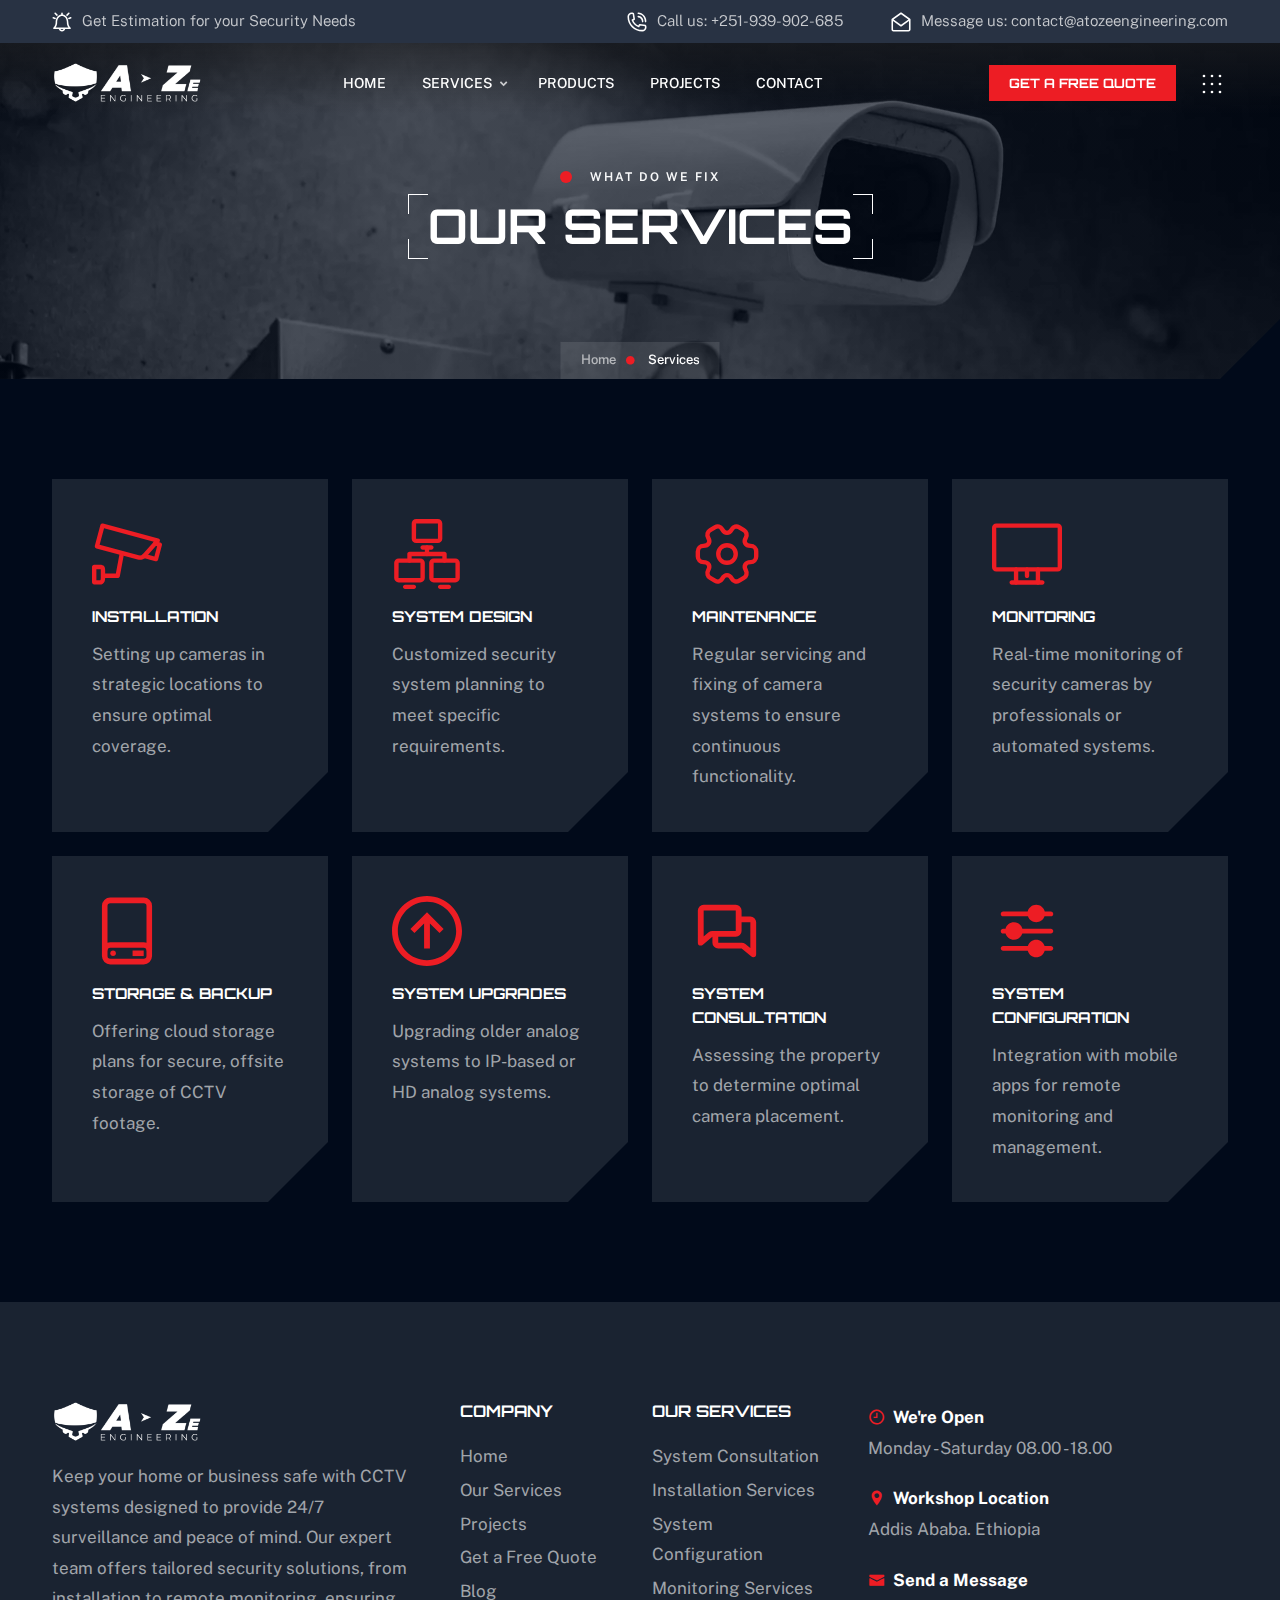
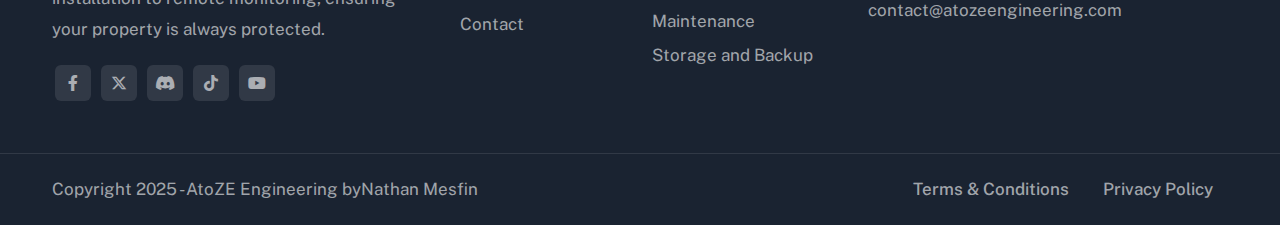
<file: services.html>
<!DOCTYPE html>
<html lang="en">

<head>
    <title>AtoZE Engineering — CCTV Services Website </title>
    <link rel="icon" href="images/icon.webp" type="image/gif" sizes="16x16">
    <meta content="text/html;charset=utf-8" http-equiv="Content-Type">
    <meta content="width=device-width, initial-scale=1.0" name="viewport">
    <meta content="AtoZE Engineering — CCTV Services Website " name="description">
    <meta content="" name="keywords">
    <meta content="" name="author">
    <!-- CSS Files
    ================================================== -->
    <link href="css/bootstrap.min.css" rel="stylesheet" type="text/css" id="bootstrap">
    <link href="css/plugins.css" rel="stylesheet" type="text/css">
    <link href="css/swiper.css" rel="stylesheet" type="text/css">
    <link href="css/style.css" rel="stylesheet" type="text/css">
    <link href="css/coloring.css" rel="stylesheet" type="text/css">
    <!-- color scheme -->
    <link id="colors" href="css/colors/scheme-01.css" rel="stylesheet" type="text/css">

</head>

<body class="dark-scheme">
    <div id="wrapper">
        <a href="#" id="back-to-top"></a>

        <!-- page preloader begin -->
        <div id="de-loader"></div>
        <!-- page preloader close -->

        <!-- header begin -->
        <header class="transparent">
            <div id="topbar">
                <div class="container">
                    <div class="row">
                        <div class="col-lg-12">
                            <div class="d-flex justify-content-between xs-hide">
                                <div class="d-flex">
                                    <div class="topbar-widget"><a href="#"><img src="images/svg-white/bell.svg" class=""
                                                alt="">Get Estimation for your Security Needs</a></div>

                                </div>
                                <div class="d-flex">
                                    <div class="topbar-widget me-5"><a href="#"><img src="images/svg-white/phone.svg"
                                                class="" alt="">Call us: +251-939-902-685</a></div>
                                    <div class="topbar-widget"><a href="#"><img src="images/svg-white/envelope.svg"
                                                class="" alt="">Message us: contact@atozeengineering.com</a></div>
                                </div>
                            </div>
                        </div>
                    </div>
                    <div class="clearfix"></div>
                </div>
            </div>
            <div class="container">
                <div class="row">
                    <div class="col-md-12">
                        <div class="de-flex sm-pt10">
                            <div class="de-flex-col">
                                <!-- logo begin -->
                                <div id="logo">
                                    <a href="index.html">
                                        <img class="logo-main" src="images/logo.webp" alt="">
                                        <img class="logo-scroll" src="images/logo.webp" alt="">
                                        <img class="logo-mobile" src="images/logo.webp" alt="">
                                    </a>
                                </div>
                                <!-- logo close -->
                            </div>
                            <div class="de-flex-col header-col-mid">
                                <ul id="mainmenu">
                                    <li><a class="menu-item" href="index.html">Home</a>
                                    </li>
                                    <li><a class="menu-item" href="services.html">Services</a>
                                        <ul>
                                            <li><a class="menu-item" href="services.html">All Services 1</a></li>
                                            <li><a class="menu-item" href="services-2.html">All Services 2</a></li>
                                            <li><a class="menu-item" href="service-single.html">Service Single</a></li>
                                        </ul>
                                    </li>
                                    <li><a class="menu-item" href="brands.html">Products</a></li>
                                    <li><a class="menu-item" href="projects.html">Projects</a></li>
                                    <li><a class="menu-item" href="contact.html">Contact</a></li>
                                </ul>
                            </div>
                            <div class="de-flex-col">
                                <div class="menu_side_area">
                                    <a class="btn-main fx-slide" href="contact.html"><span>Get a Free Quote</span></a>
                                    <span id="menu-btn"></span>
                                </div>

                                <div id="btn-extra" class="img">
                                    <img src="images/ui/dots.svg" class="" alt="">
                                </div>
                            </div>
                        </div>
                    </div>
                </div>
            </div>
        </header>
        <!-- header close -->
        <!-- content begin -->
        <div id="content" class="no-top no-bottom">
            <div id="top"></div>
            <!-- section begin -->
            <section id="subheader" class="relative jarallax text-light">
                <div class="de-gradient-edge-top"></div>
                <img src="images/background/5.webp" class="jarallax-img" alt="">
                <div class="container relative z-2">
                    <div class="row justify-content-center">
                        <div class="col-lg-6 text-center">
                            <div class="subtitle s2 text-light wow fadeInUp mb-2">What Do We Fix</div>
                            <div class="clearfix"></div>
                            <h1 class="cam-style">Our Services<span></span><span></span><span></span><span></span></h1>
                        </div>
                    </div>
                </div>
                <div class="crumb-wrapper">
                    <ul class="crumb">
                        <li><a href="index.html">Home</a></li>
                        <li class="active">Services</li>
                    </ul>
                </div>
                <div class="triangle-bottomright-dark z-2"></div>
                <div class="sw-overlay op-8"></div>
            </section>
            <!-- section close -->

            <section>
                <div class="container">
                    <div class="row g-4">
                        <div class="col-lg-3 col-md-6 wow fadeInRight" data-wow-delay="0s">
                            <a href="service-single.html"
                                class="d-block hover relative bg-dark-2 p-40 pb-20 h-100 mb-sm-30">
                                <img src="images/svg-color/cctv.svg" class="w-70px mb-3 hover-jello infinite" alt="">
                                <h4>Installation</h4>
                                <p>Setting up cameras in strategic locations to ensure optimal coverage.</p>
                                <div class="triangle-bottomright-dark"></div>
                            </a>
                        </div>

                        <div class="col-lg-3 col-md-6 wow fadeInRight" data-wow-delay=".2s">
                            <a href="service-single.html"
                                class="d-block hover relative bg-dark-2 p-40 pb-20 h-100 mb-sm-30">
                                <img src="images/svg-color/networking.svg" class="w-70px mb-3 hover-jello infinite"
                                    alt="">
                                <h4>System Design</h4>
                                <p>Customized security system planning to meet specific requirements.</p>
                                <div class="triangle-bottomright-dark"></div>
                            </a>
                        </div>

                        <div class="col-lg-3 col-md-6 wow fadeInRight" data-wow-delay=".4s">
                            <a href="service-single.html"
                                class="d-block hover relative bg-dark-2 p-40 pb-20 h-100 mb-sm-30">
                                <img src="images/svg-color/setting.svg" class="w-70px mb-3 hover-jello infinite" alt="">
                                <h4>Maintenance</h4>
                                <p>Regular servicing and fixing of camera systems to ensure continuous functionality.
                                </p>
                                <div class="triangle-bottomright-dark"></div>
                            </a>
                        </div>

                        <div class="col-lg-3 col-md-6 wow fadeInRight" data-wow-delay=".6s">
                            <a href="service-single.html"
                                class="d-block hover relative bg-dark-2 p-40 pb-20 h-100 mb-sm-30">
                                <img src="images/svg-color/monitor.svg" class="w-70px mb-3 hover-jello infinite" alt="">
                                <h4>Monitoring</h4>
                                <p>Real-time monitoring of security cameras by professionals or automated systems.</p>
                                <div class="triangle-bottomright-dark"></div>
                            </a>
                        </div>

                        <div class="col-lg-3 col-md-6 wow fadeInRight" data-wow-delay=".0s">
                            <a href="service-single.html"
                                class="d-block hover relative bg-dark-2 p-40 pb-20 h-100 mb-sm-30">
                                <img src="images/svg-color/storage.svg" class="w-70px mb-3 hover-jello infinite" alt="">
                                <h4>Storage &amp; Backup</h4>
                                <p>Offering cloud storage plans for secure, offsite storage of CCTV footage.</p>
                                <div class="triangle-bottomright-dark"></div>
                            </a>
                        </div>

                        <div class="col-lg-3 col-md-6 wow fadeInRight" data-wow-delay=".4s">
                            <a href="service-single.html"
                                class="d-block hover relative bg-dark-2 p-40 pb-20 h-100 mb-sm-30">
                                <img src="images/svg-color/upgrade.svg" class="w-70px mb-3 hover-jello infinite" alt="">
                                <h4>System Upgrades</h4>
                                <p>Upgrading older analog systems to IP-based or HD analog systems.</p>
                                <div class="triangle-bottomright-dark"></div>
                            </a>
                        </div>

                        <div class="col-lg-3 col-md-6 wow fadeInRight" data-wow-delay=".6s">
                            <a href="service-single.html"
                                class="d-block hover relative bg-dark-2 p-40 pb-20 h-100 mb-sm-30">
                                <img src="images/svg-color/chat.svg" class="w-70px mb-3 hover-jello infinite" alt="">
                                <h4>System Consultation</h4>
                                <p>Assessing the property to determine optimal camera placement.</p>
                                <div class="triangle-bottomright-dark"></div>
                            </a>
                        </div>

                        <div class="col-lg-3 col-md-6 wow fadeInRight" data-wow-delay=".8s">
                            <a href="service-single.html"
                                class="d-block hover relative bg-dark-2 p-40 pb-20 h-100 mb-sm-30">
                                <img src="images/svg-color/configuration.svg" class="w-70px mb-3 hover-jello infinite"
                                    alt="">
                                <h4>System Configuration</h4>
                                <p>Integration with mobile apps for remote monitoring and management.</p>
                                <div class="triangle-bottomright-dark"></div>
                            </a>
                        </div>
                    </div>
                </div>
            </section>

        </div>
        <!-- content close -->
        <!-- footer begin -->
        <footer>
            <div class="container">
                <div class="row gx-5">
                    <div class="col-lg-4 col-sm-6">
                        <img src="images/logo.webp" class="w-150px" alt="">
                        <div class="spacer-20"></div>
                        <p>Keep your home or business safe with CCTV systems designed to provide 24/7 surveillance and
                            peace of mind. Our expert team offers tailored security solutions, from installation to
                            remote monitoring, ensuring your property is always protected. </p>

                        <div class="social-icons mb-sm-30">
                            <a href="#"><i class="fa-brands fa-facebook-f"></i></a>
                            <a href="#"><i class="fa-brands fa-x-twitter"></i></a>
                            <a href="#"><i class="fa-brands fa-discord"></i></a>
                            <a href="#"><i class="fa-brands fa-tiktok"></i></a>
                            <a href="#"><i class="fa-brands fa-youtube"></i></a>
                        </div>
                    </div>
                    <div class="col-lg-4 col-sm-12 order-lg-1 order-sm-2">
                        <div class="row">
                            <div class="col-lg-6 col-sm-6">
                                <div class="widget">
                                    <h5>Company</h5>
                                    <ul>
                                        <li><a href="index.html">Home</a></li>
                                        <li><a href="services">Our Services</a></li>
                                        <li><a href="projects.html">Projects</a></li>
                                        <li><a href="contact.html">Get a Free Quote</a></li>
                                        <li><a href="blog.html">Blog</a></li>
                                        <li><a href="contact.html">Contact</a></li>
                                    </ul>
                                </div>
                            </div>
                            <div class="col-lg-6 col-sm-6">
                                <div class="widget">
                                    <h5>Our Services</h5>
                                    <ul>
                                        <li><a href="services.html">System Consultation</a></li>
                                        <li><a href="services.html">Installation Services</a></li>
                                        <li><a href="services.html">System Configuration</a></li>
                                        <li><a href="services.html">Monitoring Services</a></li>
                                        <li><a href="services.html">Maintenance</a></li>
                                        <li><a href="services.html">Storage and Backup</a></li>
                                    </ul>
                                </div>
                            </div>
                        </div>
                    </div>
                    <div class="col-lg-4 col-sm-6 order-lg-2 order-sm-1">
                        <div class="widget">
                            <div class="fw-bold text-white"><i class="icofont-clock-time me-2 id-color"></i>We're Open
                            </div>
                            Monday - Saturday 08.00 - 18.00

                            <div class="spacer-20"></div>

                            <div class="fw-bold text-white"><i class="icofont-location-pin me-2 id-color"></i>Workshop
                                Location</div>
                            Addis Ababa. Ethiopia

                            <div class="spacer-20"></div>

                            <div class="fw-bold text-white"><i class="icofont-envelope me-2 id-color"></i>Send a Message
                            </div>
                            contact@atozeengineering.com
                        </div>
                    </div>
                </div>
            </div>
            <div class="subfooter">
                <div class="container">
                    <div class="row">
                        <div class="col-md-12">
                            <div class="de-flex">
                                <div class="de-flex-col">
                                    Copyright 2025 - AtoZE Engineering by <a href="https://nate.et">Nathan Mesfin</a>
                                </div>
                                <ul class="menu-simple">
                                    <li><a href="#">Terms &amp; Conditions</a></li>
                                    <li><a href="#">Privacy Policy</a></li>
                                </ul>
                            </div>
                        </div>
                    </div>
                </div>
            </div>
        </footer>
        <!-- footer close -->
    </div>

    <!-- overlay content begin -->
    <div id="extra-wrap" class="text-light">
        <div id="btn-close">
            <span></span>
            <span></span>
        </div>

        <div id="extra-content">
            <img src="images/logo.webp" class="w-150px" alt="">

            <div class="spacer-30-line"></div>

            <h5 class="mb-3">Our Services</h5>

            <ul class="ul-style-2">
                <li><a href="services.html">System Consultation</a></li>
                <li><a href="services.html">Installation Services</a></li>
                <li><a href="services.html">System Configuration</a></li>
                <li><a href="services.html">Monitoring Services</a></li>
                <li><a href="services.html">Maintenance</a></li>
                <li><a href="services.html">Storage and Backup</a></li>
            </ul>


            <div class="spacer-30-line"></div>

            <h5>Contact Us</h5>
            <div><i class="icofont-clock-time me-2"></i>Monday - Saturday 08.00 - 18.00</div>
            <div><i class="icofont-location-pin me-2"></i>Addis Ababa, Ethiopia </div>
            <div><i class="icofont-envelope me-2"></i>contact@atozeengineering.com</div>

            <div class="spacer-30-line"></div>

            <h5>About Us</h5>
            <p>Keep your home or business safe with CCTV systems designed to provide 24/7 surveillance and peace of
                mind. Our expert team offers tailored security solutions, from installation to remote monitoring,
                ensuring your property is always protected.</p>

            <div class="social-icons">
                <a href="#"><i class="fa-brands fa-facebook-f"></i></a>
                <a href="#"><i class="fa-brands fa-x-twitter"></i></a>
                <a href="#"><i class="fa-brands fa-instagram"></i></a>

                <a href="#"><i class="fa-brands fa-whatsapp"></i></a>
            </div>
        </div>
    </div>
    <!-- overlay content end -->


    <!-- Javascript Files
    ================================================== -->
    <script src="js/vendors.js"></script>
    <script src="js/script.js"></script>

</body>

</html>
</file>
<file: fonts/et-line-font/style.css>
@font-face {
	font-family: 'et-line';
	src:url('fonts/et-line.eot');
	src:url('fonts/et-line.eot?#iefix') format('embedded-opentype'),
		url('fonts/et-line.woff') format('woff'),
		url('fonts/et-line.ttf') format('truetype'),
		url('fonts/et-line.svg#et-line') format('svg');
	font-weight: normal;
	font-style: normal;
}

/* Use the following CSS code if you want to use data attributes for inserting your icons */
[data-icon]:before {
	font-family: 'et-line';
	content: attr(data-icon);
	speak: none;
	font-weight: normal;
	font-variant: normal;
	text-transform: none;
	line-height: 1;
	-webkit-font-smoothing: antialiased;
	-moz-osx-font-smoothing: grayscale;
	display:inline-block;
}

/* Use the following CSS code if you want to have a class per icon */
/*
Instead of a list of all class selectors,
you can use the generic selector below, but it's slower:
[class*="icon-"] {
*/
.icon-mobile, .icon-laptop, .icon-desktop, .icon-tablet, .icon-phone, .icon-document, .icon-documents, .icon-search, .icon-clipboard, .icon-newspaper, .icon-notebook, .icon-book-open, .icon-browser, .icon-calendar, .icon-presentation, .icon-picture, .icon-pictures, .icon-video, .icon-camera, .icon-printer, .icon-toolbox, .icon-briefcase, .icon-wallet, .icon-gift, .icon-bargraph, .icon-grid, .icon-expand, .icon-focus, .icon-edit, .icon-adjustments, .icon-ribbon, .icon-hourglass, .icon-lock, .icon-megaphone, .icon-shield, .icon-trophy, .icon-flag, .icon-map, .icon-puzzle, .icon-basket, .icon-envelope, .icon-streetsign, .icon-telescope, .icon-gears, .icon-key, .icon-paperclip, .icon-attachment, .icon-pricetags, .icon-lightbulb, .icon-layers, .icon-pencil, .icon-tools, .icon-tools-2, .icon-scissors, .icon-paintbrush, .icon-magnifying-glass, .icon-circle-compass, .icon-linegraph, .icon-mic, .icon-strategy, .icon-beaker, .icon-caution, .icon-recycle, .icon-anchor, .icon-profile-male, .icon-profile-female, .icon-bike, .icon-wine, .icon-hotairballoon, .icon-globe, .icon-genius, .icon-map-pin, .icon-dial, .icon-chat, .icon-heart, .icon-cloud, .icon-upload, .icon-download, .icon-target, .icon-hazardous, .icon-piechart, .icon-speedometer, .icon-global, .icon-compass, .icon-lifesaver, .icon-clock, .icon-aperture, .icon-quote, .icon-scope, .icon-alarmclock, .icon-refresh, .icon-happy, .icon-sad, .icon-facebook, .icon-twitter, .icon-googleplus, .icon-rss, .icon-tumblr, .icon-linkedin, .icon-dribbble {
	font-family: 'et-line';
	speak: none;
	font-style: normal;
	font-weight: normal;
	font-variant: normal;
	text-transform: none;
	line-height: 1;
	-webkit-font-smoothing: antialiased;
	-moz-osx-font-smoothing: grayscale;
	display:inline-block;
}
.icon-mobile:before {
	content: "\e000";
}
.icon-laptop:before {
	content: "\e001";
}
.icon-desktop:before {
	content: "\e002";
}
.icon-tablet:before {
	content: "\e003";
}
.icon-phone:before {
	content: "\e004";
}
.icon-document:before {
	content: "\e005";
}
.icon-documents:before {
	content: "\e006";
}
.icon-search:before {
	content: "\e007";
}
.icon-clipboard:before {
	content: "\e008";
}
.icon-newspaper:before {
	content: "\e009";
}
.icon-notebook:before {
	content: "\e00a";
}
.icon-book-open:before {
	content: "\e00b";
}
.icon-browser:before {
	content: "\e00c";
}
.icon-calendar:before {
	content: "\e00d";
}
.icon-presentation:before {
	content: "\e00e";
}
.icon-picture:before {
	content: "\e00f";
}
.icon-pictures:before {
	content: "\e010";
}
.icon-video:before {
	content: "\e011";
}
.icon-camera:before {
	content: "\e012";
}
.icon-printer:before {
	content: "\e013";
}
.icon-toolbox:before {
	content: "\e014";
}
.icon-briefcase:before {
	content: "\e015";
}
.icon-wallet:before {
	content: "\e016";
}
.icon-gift:before {
	content: "\e017";
}
.icon-bargraph:before {
	content: "\e018";
}
.icon-grid:before {
	content: "\e019";
}
.icon-expand:before {
	content: "\e01a";
}
.icon-focus:before {
	content: "\e01b";
}
.icon-edit:before {
	content: "\e01c";
}
.icon-adjustments:before {
	content: "\e01d";
}
.icon-ribbon:before {
	content: "\e01e";
}
.icon-hourglass:before {
	content: "\e01f";
}
.icon-lock:before {
	content: "\e020";
}
.icon-megaphone:before {
	content: "\e021";
}
.icon-shield:before {
	content: "\e022";
}
.icon-trophy:before {
	content: "\e023";
}
.icon-flag:before {
	content: "\e024";
}
.icon-map:before {
	content: "\e025";
}
.icon-puzzle:before {
	content: "\e026";
}
.icon-basket:before {
	content: "\e027";
}
.icon-envelope:before {
	content: "\e028";
}
.icon-streetsign:before {
	content: "\e029";
}
.icon-telescope:before {
	content: "\e02a";
}
.icon-gears:before {
	content: "\e02b";
}
.icon-key:before {
	content: "\e02c";
}
.icon-paperclip:before {
	content: "\e02d";
}
.icon-attachment:before {
	content: "\e02e";
}
.icon-pricetags:before {
	content: "\e02f";
}
.icon-lightbulb:before {
	content: "\e030";
}
.icon-layers:before {
	content: "\e031";
}
.icon-pencil:before {
	content: "\e032";
}
.icon-tools:before {
	content: "\e033";
}
.icon-tools-2:before {
	content: "\e034";
}
.icon-scissors:before {
	content: "\e035";
}
.icon-paintbrush:before {
	content: "\e036";
}
.icon-magnifying-glass:before {
	content: "\e037";
}
.icon-circle-compass:before {
	content: "\e038";
}
.icon-linegraph:before {
	content: "\e039";
}
.icon-mic:before {
	content: "\e03a";
}
.icon-strategy:before {
	content: "\e03b";
}
.icon-beaker:before {
	content: "\e03c";
}
.icon-caution:before {
	content: "\e03d";
}
.icon-recycle:before {
	content: "\e03e";
}
.icon-anchor:before {
	content: "\e03f";
}
.icon-profile-male:before {
	content: "\e040";
}
.icon-profile-female:before {
	content: "\e041";
}
.icon-bike:before {
	content: "\e042";
}
.icon-wine:before {
	content: "\e043";
}
.icon-hotairballoon:before {
	content: "\e044";
}
.icon-globe:before {
	content: "\e045";
}
.icon-genius:before {
	content: "\e046";
}
.icon-map-pin:before {
	content: "\e047";
}
.icon-dial:before {
	content: "\e048";
}
.icon-chat:before {
	content: "\e049";
}
.icon-heart:before {
	content: "\e04a";
}
.icon-cloud:before {
	content: "\e04b";
}
.icon-upload:before {
	content: "\e04c";
}
.icon-download:before {
	content: "\e04d";
}
.icon-target:before {
	content: "\e04e";
}
.icon-hazardous:before {
	content: "\e04f";
}
.icon-piechart:before {
	content: "\e050";
}
.icon-speedometer:before {
	content: "\e051";
}
.icon-global:before {
	content: "\e052";
}
.icon-compass:before {
	content: "\e053";
}
.icon-lifesaver:before {
	content: "\e054";
}
.icon-clock:before {
	content: "\e055";
}
.icon-aperture:before {
	content: "\e056";
}
.icon-quote:before {
	content: "\e057";
}
.icon-scope:before {
	content: "\e058";
}
.icon-alarmclock:before {
	content: "\e059";
}
.icon-refresh:before {
	content: "\e05a";
}
.icon-happy:before {
	content: "\e05b";
}
.icon-sad:before {
	content: "\e05c";
}
.icon-facebook:before {
	content: "\e05d";
}
.icon-twitter:before {
	content: "\e05e";
}
.icon-googleplus:before {
	content: "\e05f";
}
.icon-rss:before {
	content: "\e060";
}
.icon-tumblr:before {
	content: "\e061";
}
.icon-linkedin:before {
	content: "\e062";
}
.icon-dribbble:before {
	content: "\e063";
}
</file>
<file: fonts/elegant_font/HTML_CSS/style.css>
@font-face {
	font-family: 'ElegantIcons';
	src:url('fonts/ElegantIcons.eot');
	src:url('fonts/ElegantIcons.eot?#iefix') format('embedded-opentype'),
		url('fonts/ElegantIcons.woff') format('woff'),
		url('fonts/ElegantIcons.ttf') format('truetype'),
		url('fonts/ElegantIcons.svg#ElegantIcons') format('svg');
	font-weight: normal;
	font-style: normal;
}

/* Use the following CSS code if you want to use data attributes for inserting your icons */
[data-icon]:before {
	font-family: 'ElegantIcons';
	content: attr(data-icon);
	speak: none;
	font-weight: normal;
	font-variant: normal;
	text-transform: none;
	line-height: 1;
	-webkit-font-smoothing: antialiased;
	-moz-osx-font-smoothing: grayscale;
}

/* Use the following CSS code if you want to have a class per icon */
/*
Instead of a list of all class selectors,
you can use the generic selector below, but it's slower:
[class*="your-class-prefix"] {
*/
.arrow_up, .arrow_down, .arrow_left, .arrow_right, .arrow_left-up, .arrow_right-up, .arrow_right-down, .arrow_left-down, .arrow-up-down, .arrow_up-down_alt, .arrow_left-right_alt, .arrow_left-right, .arrow_expand_alt2, .arrow_expand_alt, .arrow_condense, .arrow_expand, .arrow_move, .arrow_carrot-up, .arrow_carrot-down, .arrow_carrot-left, .arrow_carrot-right, .arrow_carrot-2up, .arrow_carrot-2down, .arrow_carrot-2left, .arrow_carrot-2right, .arrow_carrot-up_alt2, .arrow_carrot-down_alt2, .arrow_carrot-left_alt2, .arrow_carrot-right_alt2, .arrow_carrot-2up_alt2, .arrow_carrot-2down_alt2, .arrow_carrot-2left_alt2, .arrow_carrot-2right_alt2, .arrow_triangle-up, .arrow_triangle-down, .arrow_triangle-left, .arrow_triangle-right, .arrow_triangle-up_alt2, .arrow_triangle-down_alt2, .arrow_triangle-left_alt2, .arrow_triangle-right_alt2, .arrow_back, .icon_minus-06, .icon_plus, .icon_close, .icon_check, .icon_minus_alt2, .icon_plus_alt2, .icon_close_alt2, .icon_check_alt2, .icon_zoom-out_alt, .icon_zoom-in_alt, .icon_search, .icon_box-empty, .icon_box-selected, .icon_minus-box, .icon_plus-box, .icon_box-checked, .icon_circle-empty, .icon_circle-slelected, .icon_stop_alt2, .icon_stop, .icon_pause_alt2, .icon_pause, .icon_menu, .icon_menu-square_alt2, .icon_menu-circle_alt2, .icon_ul, .icon_ol, .icon_adjust-horiz, .icon_adjust-vert, .icon_document_alt, .icon_documents_alt, .icon_pencil, .icon_pencil-edit_alt, .icon_pencil-edit, .icon_folder-alt, .icon_folder-open_alt, .icon_folder-add_alt, .icon_info_alt, .icon_error-oct_alt, .icon_error-circle_alt, .icon_error-triangle_alt, .icon_question_alt2, .icon_question, .icon_comment_alt, .icon_chat_alt, .icon_vol-mute_alt, .icon_volume-low_alt, .icon_volume-high_alt, .icon_quotations, .icon_quotations_alt2, .icon_clock_alt, .icon_lock_alt, .icon_lock-open_alt, .icon_key_alt, .icon_cloud_alt, .icon_cloud-upload_alt, .icon_cloud-download_alt, .icon_image, .icon_images, .icon_lightbulb_alt, .icon_gift_alt, .icon_house_alt, .icon_genius, .icon_mobile, .icon_tablet, .icon_laptop, .icon_desktop, .icon_camera_alt, .icon_mail_alt, .icon_cone_alt, .icon_ribbon_alt, .icon_bag_alt, .icon_creditcard, .icon_cart_alt, .icon_paperclip, .icon_tag_alt, .icon_tags_alt, .icon_trash_alt, .icon_cursor_alt, .icon_mic_alt, .icon_compass_alt, .icon_pin_alt, .icon_pushpin_alt, .icon_map_alt, .icon_drawer_alt, .icon_toolbox_alt, .icon_book_alt, .icon_calendar, .icon_film, .icon_table, .icon_contacts_alt, .icon_headphones, .icon_lifesaver, .icon_piechart, .icon_refresh, .icon_link_alt, .icon_link, .icon_loading, .icon_blocked, .icon_archive_alt, .icon_heart_alt, .icon_star_alt, .icon_star-half_alt, .icon_star, .icon_star-half, .icon_tools, .icon_tool, .icon_cog, .icon_cogs, .arrow_up_alt, .arrow_down_alt, .arrow_left_alt, .arrow_right_alt, .arrow_left-up_alt, .arrow_right-up_alt, .arrow_right-down_alt, .arrow_left-down_alt, .arrow_condense_alt, .arrow_expand_alt3, .arrow_carrot_up_alt, .arrow_carrot-down_alt, .arrow_carrot-left_alt, .arrow_carrot-right_alt, .arrow_carrot-2up_alt, .arrow_carrot-2dwnn_alt, .arrow_carrot-2left_alt, .arrow_carrot-2right_alt, .arrow_triangle-up_alt, .arrow_triangle-down_alt, .arrow_triangle-left_alt, .arrow_triangle-right_alt, .icon_minus_alt, .icon_plus_alt, .icon_close_alt, .icon_check_alt, .icon_zoom-out, .icon_zoom-in, .icon_stop_alt, .icon_menu-square_alt, .icon_menu-circle_alt, .icon_document, .icon_documents, .icon_pencil_alt, .icon_folder, .icon_folder-open, .icon_folder-add, .icon_folder_upload, .icon_folder_download, .icon_info, .icon_error-circle, .icon_error-oct, .icon_error-triangle, .icon_question_alt, .icon_comment, .icon_chat, .icon_vol-mute, .icon_volume-low, .icon_volume-high, .icon_quotations_alt, .icon_clock, .icon_lock, .icon_lock-open, .icon_key, .icon_cloud, .icon_cloud-upload, .icon_cloud-download, .icon_lightbulb, .icon_gift, .icon_house, .icon_camera, .icon_mail, .icon_cone, .icon_ribbon, .icon_bag, .icon_cart, .icon_tag, .icon_tags, .icon_trash, .icon_cursor, .icon_mic, .icon_compass, .icon_pin, .icon_pushpin, .icon_map, .icon_drawer, .icon_toolbox, .icon_book, .icon_contacts, .icon_archive, .icon_heart, .icon_profile, .icon_group, .icon_grid-2x2, .icon_grid-3x3, .icon_music, .icon_pause_alt, .icon_phone, .icon_upload, .icon_download, .social_facebook, .social_twitter, .social_pinterest, .social_googleplus, .social_tumblr, .social_tumbleupon, .social_wordpress, .social_instagram, .social_dribbble, .social_vimeo, .social_linkedin, .social_rss, .social_deviantart, .social_share, .social_myspace, .social_skype, .social_youtube, .social_picassa, .social_googledrive, .social_flickr, .social_blogger, .social_spotify, .social_delicious, .social_facebook_circle, .social_twitter_circle, .social_pinterest_circle, .social_googleplus_circle, .social_tumblr_circle, .social_stumbleupon_circle, .social_wordpress_circle, .social_instagram_circle, .social_dribbble_circle, .social_vimeo_circle, .social_linkedin_circle, .social_rss_circle, .social_deviantart_circle, .social_share_circle, .social_myspace_circle, .social_skype_circle, .social_youtube_circle, .social_picassa_circle, .social_googledrive_alt2, .social_flickr_circle, .social_blogger_circle, .social_spotify_circle, .social_delicious_circle, .social_facebook_square, .social_twitter_square, .social_pinterest_square, .social_googleplus_square, .social_tumblr_square, .social_stumbleupon_square, .social_wordpress_square, .social_instagram_square, .social_dribbble_square, .social_vimeo_square, .social_linkedin_square, .social_rss_square, .social_deviantart_square, .social_share_square, .social_myspace_square, .social_skype_square, .social_youtube_square, .social_picassa_square, .social_googledrive_square, .social_flickr_square, .social_blogger_square, .social_spotify_square, .social_delicious_square, .icon_printer, .icon_calulator, .icon_building, .icon_floppy, .icon_drive, .icon_search-2, .icon_id, .icon_id-2, .icon_puzzle, .icon_like, .icon_dislike, .icon_mug, .icon_currency, .icon_wallet, .icon_pens, .icon_easel, .icon_flowchart, .icon_datareport, .icon_briefcase, .icon_shield, .icon_percent, .icon_globe, .icon_globe-2, .icon_target, .icon_hourglass, .icon_balance, .icon_rook, .icon_printer-alt, .icon_calculator_alt, .icon_building_alt, .icon_floppy_alt, .icon_drive_alt, .icon_search_alt, .icon_id_alt, .icon_id-2_alt, .icon_puzzle_alt, .icon_like_alt, .icon_dislike_alt, .icon_mug_alt, .icon_currency_alt, .icon_wallet_alt, .icon_pens_alt, .icon_easel_alt, .icon_flowchart_alt, .icon_datareport_alt, .icon_briefcase_alt, .icon_shield_alt, .icon_percent_alt, .icon_globe_alt, .icon_clipboard {
	font-family: 'ElegantIcons';
	speak: none;
	font-style: normal;
	font-weight: normal;
	font-variant: normal;
	text-transform: none;
	line-height: 1;
	-webkit-font-smoothing: antialiased;
}
.arrow_up:before {
	content: "\21";
}
.arrow_down:before {
	content: "\22";
}
.arrow_left:before {
	content: "\23";
}
.arrow_right:before {
	content: "\24";
}
.arrow_left-up:before {
	content: "\25";
}
.arrow_right-up:before {
	content: "\26";
}
.arrow_right-down:before {
	content: "\27";
}
.arrow_left-down:before {
	content: "\28";
}
.arrow-up-down:before {
	content: "\29";
}
.arrow_up-down_alt:before {
	content: "\2a";
}
.arrow_left-right_alt:before {
	content: "\2b";
}
.arrow_left-right:before {
	content: "\2c";
}
.arrow_expand_alt2:before {
	content: "\2d";
}
.arrow_expand_alt:before {
	content: "\2e";
}
.arrow_condense:before {
	content: "\2f";
}
.arrow_expand:before {
	content: "\30";
}
.arrow_move:before {
	content: "\31";
}
.arrow_carrot-up:before {
	content: "\32";
}
.arrow_carrot-down:before {
	content: "\33";
}
.arrow_carrot-left:before {
	content: "\34";
}
.arrow_carrot-right:before {
	content: "\35";
}
.arrow_carrot-2up:before {
	content: "\36";
}
.arrow_carrot-2down:before {
	content: "\37";
}
.arrow_carrot-2left:before {
	content: "\38";
}
.arrow_carrot-2right:before {
	content: "\39";
}
.arrow_carrot-up_alt2:before {
	content: "\3a";
}
.arrow_carrot-down_alt2:before {
	content: "\3b";
}
.arrow_carrot-left_alt2:before {
	content: "\3c";
}
.arrow_carrot-right_alt2:before {
	content: "\3d";
}
.arrow_carrot-2up_alt2:before {
	content: "\3e";
}
.arrow_carrot-2down_alt2:before {
	content: "\3f";
}
.arrow_carrot-2left_alt2:before {
	content: "\40";
}
.arrow_carrot-2right_alt2:before {
	content: "\41";
}
.arrow_triangle-up:before {
	content: "\42";
}
.arrow_triangle-down:before {
	content: "\43";
}
.arrow_triangle-left:before {
	content: "\44";
}
.arrow_triangle-right:before {
	content: "\45";
}
.arrow_triangle-up_alt2:before {
	content: "\46";
}
.arrow_triangle-down_alt2:before {
	content: "\47";
}
.arrow_triangle-left_alt2:before {
	content: "\48";
}
.arrow_triangle-right_alt2:before {
	content: "\49";
}
.arrow_back:before {
	content: "\4a";
}
.icon_minus-06:before {
	content: "\4b";
}
.icon_plus:before {
	content: "\4c";
}
.icon_close:before {
	content: "\4d";
}
.icon_check:before {
	content: "\4e";
}
.icon_minus_alt2:before {
	content: "\4f";
}
.icon_plus_alt2:before {
	content: "\50";
}
.icon_close_alt2:before {
	content: "\51";
}
.icon_check_alt2:before {
	content: "\52";
}
.icon_zoom-out_alt:before {
	content: "\53";
}
.icon_zoom-in_alt:before {
	content: "\54";
}
.icon_search:before {
	content: "\55";
}
.icon_box-empty:before {
	content: "\56";
}
.icon_box-selected:before {
	content: "\57";
}
.icon_minus-box:before {
	content: "\58";
}
.icon_plus-box:before {
	content: "\59";
}
.icon_box-checked:before {
	content: "\5a";
}
.icon_circle-empty:before {
	content: "\5b";
}
.icon_circle-slelected:before {
	content: "\5c";
}
.icon_stop_alt2:before {
	content: "\5d";
}
.icon_stop:before {
	content: "\5e";
}
.icon_pause_alt2:before {
	content: "\5f";
}
.icon_pause:before {
	content: "\60";
}
.icon_menu:before {
	content: "\61";
}
.icon_menu-square_alt2:before {
	content: "\62";
}
.icon_menu-circle_alt2:before {
	content: "\63";
}
.icon_ul:before {
	content: "\64";
}
.icon_ol:before {
	content: "\65";
}
.icon_adjust-horiz:before {
	content: "\66";
}
.icon_adjust-vert:before {
	content: "\67";
}
.icon_document_alt:before {
	content: "\68";
}
.icon_documents_alt:before {
	content: "\69";
}
.icon_pencil:before {
	content: "\6a";
}
.icon_pencil-edit_alt:before {
	content: "\6b";
}
.icon_pencil-edit:before {
	content: "\6c";
}
.icon_folder-alt:before {
	content: "\6d";
}
.icon_folder-open_alt:before {
	content: "\6e";
}
.icon_folder-add_alt:before {
	content: "\6f";
}
.icon_info_alt:before {
	content: "\70";
}
.icon_error-oct_alt:before {
	content: "\71";
}
.icon_error-circle_alt:before {
	content: "\72";
}
.icon_error-triangle_alt:before {
	content: "\73";
}
.icon_question_alt2:before {
	content: "\74";
}
.icon_question:before {
	content: "\75";
}
.icon_comment_alt:before {
	content: "\76";
}
.icon_chat_alt:before {
	content: "\77";
}
.icon_vol-mute_alt:before {
	content: "\78";
}
.icon_volume-low_alt:before {
	content: "\79";
}
.icon_volume-high_alt:before {
	content: "\7a";
}
.icon_quotations:before {
	content: "\7b";
}
.icon_quotations_alt2:before {
	content: "\7c";
}
.icon_clock_alt:before {
	content: "\7d";
}
.icon_lock_alt:before {
	content: "\7e";
}
.icon_lock-open_alt:before {
	content: "\e000";
}
.icon_key_alt:before {
	content: "\e001";
}
.icon_cloud_alt:before {
	content: "\e002";
}
.icon_cloud-upload_alt:before {
	content: "\e003";
}
.icon_cloud-download_alt:before {
	content: "\e004";
}
.icon_image:before {
	content: "\e005";
}
.icon_images:before {
	content: "\e006";
}
.icon_lightbulb_alt:before {
	content: "\e007";
}
.icon_gift_alt:before {
	content: "\e008";
}
.icon_house_alt:before {
	content: "\e009";
}
.icon_genius:before {
	content: "\e00a";
}
.icon_mobile:before {
	content: "\e00b";
}
.icon_tablet:before {
	content: "\e00c";
}
.icon_laptop:before {
	content: "\e00d";
}
.icon_desktop:before {
	content: "\e00e";
}
.icon_camera_alt:before {
	content: "\e00f";
}
.icon_mail_alt:before {
	content: "\e010";
}
.icon_cone_alt:before {
	content: "\e011";
}
.icon_ribbon_alt:before {
	content: "\e012";
}
.icon_bag_alt:before {
	content: "\e013";
}
.icon_creditcard:before {
	content: "\e014";
}
.icon_cart_alt:before {
	content: "\e015";
}
.icon_paperclip:before {
	content: "\e016";
}
.icon_tag_alt:before {
	content: "\e017";
}
.icon_tags_alt:before {
	content: "\e018";
}
.icon_trash_alt:before {
	content: "\e019";
}
.icon_cursor_alt:before {
	content: "\e01a";
}
.icon_mic_alt:before {
	content: "\e01b";
}
.icon_compass_alt:before {
	content: "\e01c";
}
.icon_pin_alt:before {
	content: "\e01d";
}
.icon_pushpin_alt:before {
	content: "\e01e";
}
.icon_map_alt:before {
	content: "\e01f";
}
.icon_drawer_alt:before {
	content: "\e020";
}
.icon_toolbox_alt:before {
	content: "\e021";
}
.icon_book_alt:before {
	content: "\e022";
}
.icon_calendar:before {
	content: "\e023";
}
.icon_film:before {
	content: "\e024";
}
.icon_table:before {
	content: "\e025";
}
.icon_contacts_alt:before {
	content: "\e026";
}
.icon_headphones:before {
	content: "\e027";
}
.icon_lifesaver:before {
	content: "\e028";
}
.icon_piechart:before {
	content: "\e029";
}
.icon_refresh:before {
	content: "\e02a";
}
.icon_link_alt:before {
	content: "\e02b";
}
.icon_link:before {
	content: "\e02c";
}
.icon_loading:before {
	content: "\e02d";
}
.icon_blocked:before {
	content: "\e02e";
}
.icon_archive_alt:before {
	content: "\e02f";
}
.icon_heart_alt:before {
	content: "\e030";
}
.icon_star_alt:before {
	content: "\e031";
}
.icon_star-half_alt:before {
	content: "\e032";
}
.icon_star:before {
	content: "\e033";
}
.icon_star-half:before {
	content: "\e034";
}
.icon_tools:before {
	content: "\e035";
}
.icon_tool:before {
	content: "\e036";
}
.icon_cog:before {
	content: "\e037";
}
.icon_cogs:before {
	content: "\e038";
}
.arrow_up_alt:before {
	content: "\e039";
}
.arrow_down_alt:before {
	content: "\e03a";
}
.arrow_left_alt:before {
	content: "\e03b";
}
.arrow_right_alt:before {
	content: "\e03c";
}
.arrow_left-up_alt:before {
	content: "\e03d";
}
.arrow_right-up_alt:before {
	content: "\e03e";
}
.arrow_right-down_alt:before {
	content: "\e03f";
}
.arrow_left-down_alt:before {
	content: "\e040";
}
.arrow_condense_alt:before {
	content: "\e041";
}
.arrow_expand_alt3:before {
	content: "\e042";
}
.arrow_carrot_up_alt:before {
	content: "\e043";
}
.arrow_carrot-down_alt:before {
	content: "\e044";
}
.arrow_carrot-left_alt:before {
	content: "\e045";
}
.arrow_carrot-right_alt:before {
	content: "\e046";
}
.arrow_carrot-2up_alt:before {
	content: "\e047";
}
.arrow_carrot-2dwnn_alt:before {
	content: "\e048";
}
.arrow_carrot-2left_alt:before {
	content: "\e049";
}
.arrow_carrot-2right_alt:before {
	content: "\e04a";
}
.arrow_triangle-up_alt:before {
	content: "\e04b";
}
.arrow_triangle-down_alt:before {
	content: "\e04c";
}
.arrow_triangle-left_alt:before {
	content: "\e04d";
}
.arrow_triangle-right_alt:before {
	content: "\e04e";
}
.icon_minus_alt:before {
	content: "\e04f";
}
.icon_plus_alt:before {
	content: "\e050";
}
.icon_close_alt:before {
	content: "\e051";
}
.icon_check_alt:before {
	content: "\e052";
}
.icon_zoom-out:before {
	content: "\e053";
}
.icon_zoom-in:before {
	content: "\e054";
}
.icon_stop_alt:before {
	content: "\e055";
}
.icon_menu-square_alt:before {
	content: "\e056";
}
.icon_menu-circle_alt:before {
	content: "\e057";
}
.icon_document:before {
	content: "\e058";
}
.icon_documents:before {
	content: "\e059";
}
.icon_pencil_alt:before {
	content: "\e05a";
}
.icon_folder:before {
	content: "\e05b";
}
.icon_folder-open:before {
	content: "\e05c";
}
.icon_folder-add:before {
	content: "\e05d";
}
.icon_folder_upload:before {
	content: "\e05e";
}
.icon_folder_download:before {
	content: "\e05f";
}
.icon_info:before {
	content: "\e060";
}
.icon_error-circle:before {
	content: "\e061";
}
.icon_error-oct:before {
	content: "\e062";
}
.icon_error-triangle:before {
	content: "\e063";
}
.icon_question_alt:before {
	content: "\e064";
}
.icon_comment:before {
	content: "\e065";
}
.icon_chat:before {
	content: "\e066";
}
.icon_vol-mute:before {
	content: "\e067";
}
.icon_volume-low:before {
	content: "\e068";
}
.icon_volume-high:before {
	content: "\e069";
}
.icon_quotations_alt:before {
	content: "\e06a";
}
.icon_clock:before {
	content: "\e06b";
}
.icon_lock:before {
	content: "\e06c";
}
.icon_lock-open:before {
	content: "\e06d";
}
.icon_key:before {
	content: "\e06e";
}
.icon_cloud:before {
	content: "\e06f";
}
.icon_cloud-upload:before {
	content: "\e070";
}
.icon_cloud-download:before {
	content: "\e071";
}
.icon_lightbulb:before {
	content: "\e072";
}
.icon_gift:before {
	content: "\e073";
}
.icon_house:before {
	content: "\e074";
}
.icon_camera:before {
	content: "\e075";
}
.icon_mail:before {
	content: "\e076";
}
.icon_cone:before {
	content: "\e077";
}
.icon_ribbon:before {
	content: "\e078";
}
.icon_bag:before {
	content: "\e079";
}
.icon_cart:before {
	content: "\e07a";
}
.icon_tag:before {
	content: "\e07b";
}
.icon_tags:before {
	content: "\e07c";
}
.icon_trash:before {
	content: "\e07d";
}
.icon_cursor:before {
	content: "\e07e";
}
.icon_mic:before {
	content: "\e07f";
}
.icon_compass:before {
	content: "\e080";
}
.icon_pin:before {
	content: "\e081";
}
.icon_pushpin:before {
	content: "\e082";
}
.icon_map:before {
	content: "\e083";
}
.icon_drawer:before {
	content: "\e084";
}
.icon_toolbox:before {
	content: "\e085";
}
.icon_book:before {
	content: "\e086";
}
.icon_contacts:before {
	content: "\e087";
}
.icon_archive:before {
	content: "\e088";
}
.icon_heart:before {
	content: "\e089";
}
.icon_profile:before {
	content: "\e08a";
}
.icon_group:before {
	content: "\e08b";
}
.icon_grid-2x2:before {
	content: "\e08c";
}
.icon_grid-3x3:before {
	content: "\e08d";
}
.icon_music:before {
	content: "\e08e";
}
.icon_pause_alt:before {
	content: "\e08f";
}
.icon_phone:before {
	content: "\e090";
}
.icon_upload:before {
	content: "\e091";
}
.icon_download:before {
	content: "\e092";
}
.social_facebook:before {
	content: "\e093";
}
.social_twitter:before {
	content: "\e094";
}
.social_pinterest:before {
	content: "\e095";
}
.social_googleplus:before {
	content: "\e096";
}
.social_tumblr:before {
	content: "\e097";
}
.social_tumbleupon:before {
	content: "\e098";
}
.social_wordpress:before {
	content: "\e099";
}
.social_instagram:before {
	content: "\e09a";
}
.social_dribbble:before {
	content: "\e09b";
}
.social_vimeo:before {
	content: "\e09c";
}
.social_linkedin:before {
	content: "\e09d";
}
.social_rss:before {
	content: "\e09e";
}
.social_deviantart:before {
	content: "\e09f";
}
.social_share:before {
	content: "\e0a0";
}
.social_myspace:before {
	content: "\e0a1";
}
.social_skype:before {
	content: "\e0a2";
}
.social_youtube:before {
	content: "\e0a3";
}
.social_picassa:before {
	content: "\e0a4";
}
.social_googledrive:before {
	content: "\e0a5";
}
.social_flickr:before {
	content: "\e0a6";
}
.social_blogger:before {
	content: "\e0a7";
}
.social_spotify:before {
	content: "\e0a8";
}
.social_delicious:before {
	content: "\e0a9";
}
.social_facebook_circle:before {
	content: "\e0aa";
}
.social_twitter_circle:before {
	content: "\e0ab";
}
.social_pinterest_circle:before {
	content: "\e0ac";
}
.social_googleplus_circle:before {
	content: "\e0ad";
}
.social_tumblr_circle:before {
	content: "\e0ae";
}
.social_stumbleupon_circle:before {
	content: "\e0af";
}
.social_wordpress_circle:before {
	content: "\e0b0";
}
.social_instagram_circle:before {
	content: "\e0b1";
}
.social_dribbble_circle:before {
	content: "\e0b2";
}
.social_vimeo_circle:before {
	content: "\e0b3";
}
.social_linkedin_circle:before {
	content: "\e0b4";
}
.social_rss_circle:before {
	content: "\e0b5";
}
.social_deviantart_circle:before {
	content: "\e0b6";
}
.social_share_circle:before {
	content: "\e0b7";
}
.social_myspace_circle:before {
	content: "\e0b8";
}
.social_skype_circle:before {
	content: "\e0b9";
}
.social_youtube_circle:before {
	content: "\e0ba";
}
.social_picassa_circle:before {
	content: "\e0bb";
}
.social_googledrive_alt2:before {
	content: "\e0bc";
}
.social_flickr_circle:before {
	content: "\e0bd";
}
.social_blogger_circle:before {
	content: "\e0be";
}
.social_spotify_circle:before {
	content: "\e0bf";
}
.social_delicious_circle:before {
	content: "\e0c0";
}
.social_facebook_square:before {
	content: "\e0c1";
}
.social_twitter_square:before {
	content: "\e0c2";
}
.social_pinterest_square:before {
	content: "\e0c3";
}
.social_googleplus_square:before {
	content: "\e0c4";
}
.social_tumblr_square:before {
	content: "\e0c5";
}
.social_stumbleupon_square:before {
	content: "\e0c6";
}
.social_wordpress_square:before {
	content: "\e0c7";
}
.social_instagram_square:before {
	content: "\e0c8";
}
.social_dribbble_square:before {
	content: "\e0c9";
}
.social_vimeo_square:before {
	content: "\e0ca";
}
.social_linkedin_square:before {
	content: "\e0cb";
}
.social_rss_square:before {
	content: "\e0cc";
}
.social_deviantart_square:before {
	content: "\e0cd";
}
.social_share_square:before {
	content: "\e0ce";
}
.social_myspace_square:before {
	content: "\e0cf";
}
.social_skype_square:before {
	content: "\e0d0";
}
.social_youtube_square:before {
	content: "\e0d1";
}
.social_picassa_square:before {
	content: "\e0d2";
}
.social_googledrive_square:before {
	content: "\e0d3";
}
.social_flickr_square:before {
	content: "\e0d4";
}
.social_blogger_square:before {
	content: "\e0d5";
}
.social_spotify_square:before {
	content: "\e0d6";
}
.social_delicious_square:before {
	content: "\e0d7";
}
.icon_printer:before {
	content: "\e103";
}
.icon_calulator:before {
	content: "\e0ee";
}
.icon_building:before {
	content: "\e0ef";
}
.icon_floppy:before {
	content: "\e0e8";
}
.icon_drive:before {
	content: "\e0ea";
}
.icon_search-2:before {
	content: "\e101";
}
.icon_id:before {
	content: "\e107";
}
.icon_id-2:before {
	content: "\e108";
}
.icon_puzzle:before {
	content: "\e102";
}
.icon_like:before {
	content: "\e106";
}
.icon_dislike:before {
	content: "\e0eb";
}
.icon_mug:before {
	content: "\e105";
}
.icon_currency:before {
	content: "\e0ed";
}
.icon_wallet:before {
	content: "\e100";
}
.icon_pens:before {
	content: "\e104";
}
.icon_easel:before {
	content: "\e0e9";
}
.icon_flowchart:before {
	content: "\e109";
}
.icon_datareport:before {
	content: "\e0ec";
}
.icon_briefcase:before {
	content: "\e0fe";
}
.icon_shield:before {
	content: "\e0f6";
}
.icon_percent:before {
	content: "\e0fb";
}
.icon_globe:before {
	content: "\e0e2";
}
.icon_globe-2:before {
	content: "\e0e3";
}
.icon_target:before {
	content: "\e0f5";
}
.icon_hourglass:before {
	content: "\e0e1";
}
.icon_balance:before {
	content: "\e0ff";
}
.icon_rook:before {
	content: "\e0f8";
}
.icon_printer-alt:before {
	content: "\e0fa";
}
.icon_calculator_alt:before {
	content: "\e0e7";
}
.icon_building_alt:before {
	content: "\e0fd";
}
.icon_floppy_alt:before {
	content: "\e0e4";
}
.icon_drive_alt:before {
	content: "\e0e5";
}
.icon_search_alt:before {
	content: "\e0f7";
}
.icon_id_alt:before {
	content: "\e0e0";
}
.icon_id-2_alt:before {
	content: "\e0fc";
}
.icon_puzzle_alt:before {
	content: "\e0f9";
}
.icon_like_alt:before {
	content: "\e0dd";
}
.icon_dislike_alt:before {
	content: "\e0f1";
}
.icon_mug_alt:before {
	content: "\e0dc";
}
.icon_currency_alt:before {
	content: "\e0f3";
}
.icon_wallet_alt:before {
	content: "\e0d8";
}
.icon_pens_alt:before {
	content: "\e0db";
}
.icon_easel_alt:before {
	content: "\e0f0";
}
.icon_flowchart_alt:before {
	content: "\e0df";
}
.icon_datareport_alt:before {
	content: "\e0f2";
}
.icon_briefcase_alt:before {
	content: "\e0f4";
}
.icon_shield_alt:before {
	content: "\e0d9";
}
.icon_percent_alt:before {
	content: "\e0da";
}
.icon_globe_alt:before {
	content: "\e0de";
}
.icon_clipboard:before {
	content: "\e0e6";
}


	.glyph {
		float: left;
		text-align: center;
		padding: .75em;
		margin: .4em 1.5em .75em 0;
		width: 6em;
text-shadow: none;
	}
        .glyph_big {
        font-size: 128px;
        color: #59c5dc;
        float: left;
        margin-right: 20px;
        }

        .glyph div { padding-bottom: 10px;}

	.glyph input {
		font-family: consolas, monospace;
		font-size: 12px;
		width: 100%;
		text-align: center;
		border: 0;
		box-shadow: 0 0 0 1px #ccc;
		padding: .2em;
                -moz-border-radius: 5px;
                -webkit-border-radius: 5px;
	}
	.centered {
		margin-left: auto;
		margin-right: auto;
	}
	.glyph .fs1 {
		font-size: 2em;
	}
</file>
<file: css/style.css>
/* ================================================== */


/* AtoZE Engineering
/* created by Nathan Mesfin

@charset "utf-8";

Table of content:

* body
* header
  * subheader
* navigation
* content
* section
* footer
* sidebar
* contact
* elements
  * border
  * breadcrumb
  * button and link
  * columns
  * counter
  * divider
  * dropcap
  * heading
  * list
  * map
  * page heading
  * pagination
  * preloader
  * progress bar
  * social icons
  * spacer
  * tabs
  * testimonial
* plugins
* media query
*/

/* ================================================== */

@import url('https://fonts.googleapis.com/css2?family=Orbitron:ital,wght@0,200;0,300;0,400;0,500;0,600;0,700;0,800;1,200;1,300;1,400;1,500;1,600;1,700;1,800&display=swap');
@import url('https://fonts.googleapis.com/css2?family=Public+Sans:ital,wght@0,200;0,300;0,400;0,500;0,600;0,700;0,800;1,200;1,300;1,400;1,500;1,600;1,700;1,800&display=swap');

/* ================================================== */


/* import fonts icon */


/* ================================================== */

@import url("../fonts/fontawesome4/css/font-awesome.css");
@import url("../fonts/fontawesome6/css/fontawesome.css");
@import url("../fonts/fontawesome6/css/brands.css");
@import url("../fonts/fontawesome6/css/solid.css");
@import url("../fonts/elegant_font/HTML_CSS/style.css");
@import url("../fonts/et-line-font/style.css");
@import url("../fonts/icofont/icofont.min.css");

* {
  --heading-font: "Orbitron", Helvetica, Arial, sans-serif;
  --heading-font-weight: bold;
  --heading-font-color: #223035;
  --body-font: "Public Sans", Helvetica, Arial, sans-serif;
  --body-font-size: 17px;
  --body-font-color: #404040;
  --body-font-color-dark: rgba(255, 255, 255, .6);
  --border-default: solid 1px rgba(30, 30, 30, 1);
  --bg-color-even: #E8E8E8;
  --bg-color-odd: #F4F4F4;
  --bg-light: #F8F9FA;
  --bg-dark-1: #010A1A;
  --bg-dark-1-rgb: 1, 10, 26;
  --bg-dark-2: #1A2331;
  --bg-dark-3: #283243;
  --bg-grey: #eeeeee;
  --bg-gradient-1: 0deg, rgba(var(--primary-color-rgb), .1) 0%, rgba(var(--secondary-color-rgb), .2) 100%;
  --swiper-theme-color: var(--secondary-color);
  --rounded-1: 0;
  --button-rounded: 0;
  --border-color: #bbbbbb;
  --container-max-width: 1240px;
  --mainmenu-font-weight: 500;
}

.bg-dark,
.bg-dark-1 {
  background-color: var(--bg-dark-1) !important
}

.bg-dark-2 {
  background-color: var(--bg-dark-2) !important
}

.bg-dark-3 {
  background-color: var(--bg-dark-3) !important
}

.bg-grey {
  background-color: var(--bg-grey) !important
}

.bg-gradient-1 {
  background: -moz-linear-gradient(var(--bg-gradient-1)) !important;
  background: -webkit-linear-gradient(var(--bg-gradient-1)) !important;
  background: linear-gradient(var(--bg-gradient-1)) !important;
}

.rounded-1 {
  border-radius: var(--rounded-1) !important;
  -moz-border-radius: var(--rounded-1) !important;
  -webkit-border-radius: var(--rounded-1) !important;
}

/* ================================================== */


/* body */


/* ================================================== */

html {
  overflow-x: hidden;
  padding: 0;
  margin: 0;
  background: var(--bg-dark-1);
}

body {
  overflow-x: hidden;
  font-family: var(--body-font);
  font-size: var(--body-font-size);
  font-weight: 400;
  color: var(--body-font-color);
  padding: 0;
  line-height: 1.8em;
  word-spacing: 0px;
}

body.dark-scheme {
  color: var(--body-font-color-dark);
  background: var(--bg-dark-1);
}

a,
a:hover {
  color: var(--body-font-color);
  text-decoration: none;
  outline: none;
}

.dark-scheme a,
.dark-scheme a:hover,
.text-light a,
.text-light a:hover {
  color: var(--body-font-color-dark);
  text-decoration: none;
  outline: none;
}


/* ================================================== */


/*  header  */


/* ================================================== */

header {
  width: 100%;
  position: absolute;
  left: 0;
  z-index: 1001;
  background: var(--bg-dark-1);
  margin: 0;
}

header.header-s1 {
  top: 0;
}

header.header-bg {
  background: rgba(0, 0, 0, 0.5);
}

header.transparent {
  background: none;
}

body:not(.side-layout) header:not(.smaller):not(.header-mobile).header-light.transparent {
  background: rgba(255, 255, 255, 0.0);
}

header.autoshow {
  top: -120px;
  height: 70px !important;
}

header.autoshow.scrollOn,
header.autoshow.scrollOff {
  -o-transition: .5s;
  -ms-transition: .5s;
  -moz-transition: .5s;
  -webkit-transition: .5s;
  transition: .5s;
  outline: none;
}

header.autoshow.scrollOn {
  top: 0;
}

header.autoshow.scrollOff {
  opacity: 0;
  top: -120px;
}

header div#logo {
  color: white;
  -webkit-transition: all 0.3s;
  -moz-transition: all 0.3s;
  -ms-transition: all 0.3s;
  -o-transition: all 0.3s;
  transition: all 0.3s;
}

header .logo-2 {
  display: none;
}

header .logo-scroll {
  display: none;
}

header .logo,
header .logo-2 {
  font-family: var(--body-font);
  color: #fff;
  font-size: 40px;
  font-weight: 300;
}

header .logo-2 {
  color: #333;
}

header.header-full nav {
  float: left;
}

header nav a {
  -webkit-transition: all 0.3s;
  -moz-transition: all 0.3s;
  -ms-transition: all 0.3s;
  -o-transition: all 0.3s;
  transition: all 0.3s;
}

header nav a:hover {
  color: #555;
}

header.smaller #mainmenu ul ul {
  top: 0px;
}

header.smaller {
  position: fixed;
  top: 0px;
  background: rgba(var(--bg-dark-1-rgb), .5);
  -webkit-backdrop-filter: blur(10px);
  -o-backdrop-filter: blur(10px);
  -moz-backdrop-filter: blur(10px);
  backdrop-filter: blur(10px);
  border: none;
}

header.header-light.smaller {
  background: #ffffff;
}

.scroll-down {
  margin-top: -90px;
}

.scroll-up {
  margin-top: 0;
}

header.header-center.scroll-down {
  margin-top: -175px;
}

header.header-center #logo-center {
  display: inline-block;
  padding-top: 40px;
}

header.header-center #mainmenu {
  display: inline-block;
}

header.header-center {
  text-align: center;
}

header.header-center #logo {
  display: none;
}

header.smaller div#logo,
header.s2 div#logo {}

header.smaller .logo-init {
  display: none;
}

header.smaller #topbar {
  margin-top: -42px;
  overflow: hidden;
}

header.smaller #topbar.topbar-dark {
  background: rgba(34, 34, 34, .05);
}

header.smaller #topbar.topbar-dark a {
  color: #333333;
}

header .logo-mobile {
  display: none;
}


header.smaller.scroll-light {
  background: #ffffff;
}

header.scroll-light .logo-scroll {
  display: none;
}

header.smaller.scroll-light .logo-main {
  display: none;
}

header.smaller.scroll-light .logo-scroll {
  display: block;
}

header.smaller.scroll-dark {
  background: var(--bg-color-even);
}

header.header-light .h-phone,
header.smaller.scroll-light .h-phone {
  color: #202020;
}

header:not(.header-light).smaller.scroll-light div#logo .logo {
  display: none;
}

header.smaller.scroll-light div#logo .logo-2 {
  display: inline-block;
}

header.smaller.scroll-light div#logo .logo-scroll {
  display: inline-block;
}

header.smaller.header-light div#logo .logo {
  display: none;
}

header.smaller.scroll-light .social-icons i {
  color: var(--heading-font-color);
}

header.smaller.scroll-light #mainmenu li a,
header.smaller.scroll-light #mainmenu li.has-child:after {
  color: var(--heading-font-color);
}

.logo-smaller div#logo {
  width: 150px;
  height: 30px;
  line-height: 65px;
  font-size: 30px;
}

.logo-smaller div#logo img {
  font-size: 30px;
}

div#logo img {
  max-width: 150px;
}

header.smaller div#logo .logo-1 {
  display: none;
}

header.smaller div#logo .logo-2 {
  display: inline-block;
}

.logo-small {
  margin-bottom: 20px;
}

header.header-full {
  padding-left: 30px;
  padding-right: 30px;
}

header .header-row {
  text-align: center;
}

header .header-col {
  position: relative;
  height: 100%;
}

/* left col header */
header .header-col.left {
  float: left;
  padding: 0 30px 0 0;
  /* border-right:solid 1px rgba(255,255,255,.2); */
}

/* middle col header */
header .header-col.mid {
  float: right;
}

header .header-col.mid .social-icons {
  float: right;
  /* border-left:solid 1px rgba(255,255,255,.2); */
  padding: 0 30px 0 30px;
}


.header-col-right {
  text-align: right;
}

/* subheader */

#subheader {
  overflow: hidden;
  position: relative;
  padding: 160px 0 120px 0;
}

#subheader h1 {
  font-size: 48px;
  margin-bottom: 0;
  text-transform: uppercase;
}

#subheader.dark {
  background-color: #1A1C26;
}

#subheader.dark h1 {
  color: #fff;
}

.de-overlay {
  position: absolute;
  width: 100%;
  height: 100%;
  top: 0;
  left: 0;
  background: rgba(var(--bg-dark-1-rgb), .35);
}

.de-overlay-gradient {
  position: absolute;
  width: 100%;
  height: 100%;
  top: 0;
  left: 0;
  background: linear-gradient(45deg, rgba(var(--primary-color-rgb), .8), rgba(var(--secondary-color-rgb), .8));
}


.de-overlay-gradient-2 {
  position: absolute;
  width: 100%;
  height: 100%;
  top: 0;
  left: 0;
  background: linear-gradient(45deg, rgba(var(--primary-color-rgb), .8) 0%, rgba(var(--secondary-color-rgb), 0) 100%);
}

.crumb-wrapper {
  position: absolute;
  padding: 0 20px;
  padding-bottom: 5px;
  bottom: 0;
  z-index: 1;
  text-align: center;
  left: 50%;
  transform: translateX(-50%);
  background: rgba(255, 255, 255, .1);
}

.crumb {
  font-size: 13px;
}


.crumb {
  display: inline-block;
  padding: 3px 10px;
  margin-top: 20px;
  line-height: 1.2em;
  border-radius: 30px;
  -moz-border-radius: 30px;
  -webkit-border-radius: 30px;
}

.text-light .crumb a {
  color: rgba(255, 255, 255, 1.0);
}


#subheader.text-light .crumb {
  color: #fff;
}

#subheader .small-border-deco {
  display: block;
  margin: 0 auto;
  margin-top: 20px;
  width: 100%;
  height: 1px;
  background: rgba(255, 255, 255, .1);
}

#subheader .small-border-deco span {
  display: block;
  margin: 0 auto;
  height: 2px;
  width: 100px;
}

#subheader.dark h2,
#subheader.dark h4 {
  color: #fff;
}

#subheader.dark h2 {
  font-size: 48px;
}

#subheader.s2 {
  text-align: left;
  padding: 120px 0 20px;
  border: solid 1px #ddd;
  border-left: none;
  border-right: none;
}

.rtl #subheader.s2 {
  text-align: right;
}


#subheader.s2 h1,
#subheader.s2 .crumb {
  margin: 0;
  padding: 0;
}

#subheader.s2 .crumb {
  float: right;
  margin-top: 10px;
}

.rtl #subheader.s2 .crumb {
  float: left;
}


/* ================================================== */


/* navigation */


/* ================================================== */

#mainmenu {
  font-size: 13px;
  margin: 0 auto;
  padding: 0;
  float: none;
  counter-reset: my-awesome-counter;
}

#mainmenu ul {
  margin: 0px 0px;
  padding: 0px;
  height: 30px;
  background: #ffffff;
  color: var(--body-font-color);
}

#mainmenu ul:not(.mega) {
  border: solid 1px #dddddd;
}

.dark-scheme #mainmenu ul {
  background: var(--bg-dark-1);
  border: solid 1px rgba(255, 255, 255, .1);
}

#mainmenu li {
  margin: 0px 0px;
  padding: 0px 0px;
  float: left;
  display: inline;
  list-style: none;
  position: relative;
}

#mainmenu>li {
  margin-right: 30px;
}

#mainmenu>li:last-child {
  margin-right: 0;
}

#mainmenu>li {
  counter-increment: my-awesome-counter;
}

#mainmenu li a.new:before {
  content: "NEW";
  font-size: 12px;
  padding: 1px 4px;
  border-radius: 3px;
  -moz-border-radius: 3px;
  -webkit-border-radius: 3px;
  margin-right: 5px;
  color: #ffffff;
  background: var(--primary-color);
}

/*
#mainmenu>li::before {
  content: counter(my-awesome-counter) ' —';
  right: 8px;
  top: 5px;
  color:var(--secondary-color);
  margin-right: 5px;
  font-weight: 500;
  font-family: var(--heading-font);
}
*/

header.smaller #mainmenu>li::before {
  transform: scale(0);
}

#mainmenu>li.has-child:after {
  font-family: FontAwesome;
  content: "\f078";
  padding-left: 5px;
  font-size: 8px;
  position: relative;
  top: -2px;
  color: rgba(255, 255, 255, .75);
}

.rtl #mainmenu li.has-child:after {
  padding-left: 15px;
}

.header-light #mainmenu li.has-child:after {
  color: rgba(0, 0, 0, .5);
}

#mainmenu>li>a {
  font-size: 14px;
  padding-right: 6px;
  text-transform: uppercase;
  font-weight: var(--mainmenu-font-weight);
}

#mainmenu li.has-child>a {
  padding-right: 0px;
}

#mainmenu a {
  position: relative;
  display: inline-block;
  padding-top: 25px;
  padding-bottom: 25px;
  text-decoration: none;
  color: #ffffff;
  text-align: center;
  outline: none;
}

#mainmenu p {
  line-height: 1.8em;
  margin-bottom: 0;
}

header.header-light #mainmenu a {
  color: var(--heading-font-color);
}

#mainmenu a span:not(.badge) {
  position: relative;
  width: 0%;
  color: #ffffff;
  display: block;
  font-size: 10px;
  text-transform: uppercase;
  line-height: 14px;
  border-bottom: solid 2px #ffffff;
}

#mainmenu li:hover a span:not(.badge) {
  width: 100%;
}

#mainmenu li li a span:not(.badge) {
  float: right;
  margin-top: 5px;
}

#mainmenu a.active span:not(.badge) {
  width: 100%;
  margin-left: 0%;
}

.header-light {
  background: #ffffff;
}

.header-light #mainmenu>li>a {
  font-weight: bold;
  color: var(--heading-font-color);
}

#mainmenu li li {
  font-family: var(--body-font);
  font-size: 14px;
}

#mainmenu li li:last-child {
  border-bottom: none;
}

#mainmenu li li a {
  padding: 5px 15px;
  border-top: none;
  color: #606060;
  width: 100%;
  border-left: none;
  text-align: left;
  font-weight: normal;
  border-bottom: solid 1px rgba(255, 255, 255, .1);
  letter-spacing: 0;
}

#mainmenu li:last-child>a {
  border-bottom: none;
}

.dark-scheme #mainmenu li li a {
  color: #ffffff;
}

.rtl #mainmenu li li a {
  text-align: right;
}

#mainmenu li li a:hover {
  color: #111;
}

#mainmenu li li a:after {
  content: none;
}

#mainmenu li li a:hover,
#mainmenu ul li:hover>a {
  color: #fff;
}

#mainmenu li a.active {
  color: var(--primary-color) !important;
}

#mainmenu li ul {
  width: 190px;
  height: auto;
  position: absolute;
  left: 0px;
  z-index: 10;
  visibility: hidden;
  opacity: 0;
  border-radius: 3px;
}

#mainmenu ul li b {
  background: #333;
  color: #ffffff;
  padding: 0 3px;
  padding-bottom: 3px;
  font-size: 10px;
  margin-right: 3px;
  border-radius: 2px;
  -moz-border-radius: 2px;
  -webkit-border-radius: 2px;
}

#mainmenu li li {
  font-size: 14px;
  display: block;
  float: none;
  text-transform: none;
}

#mainmenu li:hover>ul {
  visibility: visible;
  opacity: 1;
  margin-top: 0px;
}

#mainmenu li ul ul:not(.ul-list) {
  top: 0px;
  margin-left: 188px;
}

#mainmenu select {
  padding: 10px;
  height: 36px;
  font-size: 14px;
  border: none;
  background: #ff4200;
  color: #eceff3;
}

#mainmenu select option {
  padding: 10px;
}

#mainmenu .btn-type {
  padding: 0;
  margin: 0;
}

#mainmenu .btn-type a {
  background: #eee;
  padding: 0;
  margin: 0;
}

#mainmenu>li ul.mega {
  position: fixed;
  left: 0;
  height: 0%;
  width: 100%;
  visibility: hidden;
  opacity: 0;
  overflow: hidden;
  padding: 0;
  -webkit-box-shadow: none;
  -moz-box-shadow: none;
  box-shadow: none;
  background: none;
}

#mainmenu>li ul.mega .sb-menu {
  background: #fff;
  border-radius: 6px;
  -moz-border-radius: 6px;
  -webkit-border-radius: 6px;
  border: solid 1px #dddddd;
}

.dark-scheme #mainmenu>li ul.mega .sb-menu {
  background: var(--bg-dark-1);
  border-color: rgba(255, 255, 255, .1);
}

#mainmenu li:hover ul.mega {
  visibility: visible;
  opacity: 1;
}

#mainmenu li ul.mega>li,
#mainmenu li ul.mega>li a {
  width: 100%;
}

#mainmenu li ul.mega li.title {
  padding: 0px 10px 15px 10px;
  text-align: left;
  color: #fff;
  font-weight: bold;
}

#mainmenu li ul.mega>li ul {
  position: static;
  visibility: visible;
  opacity: 1;
  left: 0;
  float: none;
  width: 100%;
}

#mainmenu ul.mega>li ul li {
  margin: 0;
  padding: 0;
}

#mainmenu ul.mega>li ul li:last-child {
  border-bottom: none;
}

#mainmenu li ul.mega .menu-content {
  background: #171A21;
  padding: 30px;
}

#mainmenu li ul.mega li.title {
  font-family: var(--main-font);
  padding: 0px;
  text-align: left;
  font-weight: bold;
  color: #586383;
}

#mainmenu ul.mega>li ul {
  border: none;
}

#mainmenu li ul.mega ul li a {
  background: none;
  padding: 2px 0;
}

#mainmenu li ul.mega ul li a:hover {
  color: #35404e;
}

header.header-mobile #mainmenu>li ul.mega {
  visibility: visible;
  opacity: 1;
}

header:not(.header-mobile) #mainmenu>li:hover ul.mega {
  height: auto;
}

/* menu toggle for mobile */

#menu-btn {
  display: none;
  float: right;
  width: 32px;
  height: 32px;
  padding: 4px;
  text-align: center;
  cursor: poInter;
  color: #fff;
  margin-top: 0px;
  margin-left: 20px;
}

#menu-btn:before {
  font-family: FontAwesome;
  content: "\f0c9";
  font-size: 20px;
}

#menu-btn.menu-open:before {
  content: "\f068";
}

.rtl #menu-btn {
  float: left;
}


#btn-extra {
  position: relative;
  margin-left: 20px;
  width: 24px;
  height: 12px;
  cursor: pointer;
}

#btn-extra span {
  content: '';
  display: block;
  position: absolute;
  top: 0;
  width: 100%;
  border-bottom: solid 2px #ffffff;
}

#btn-extra.img {
  width: 32px;
  height: 32px;
}

#btn-extra img {
  width: 100%;
}

header.header-light #btn-extra span {
  border-bottom: solid 2px var(--heading-font-color);
}


#btn-extra span:nth-child(2) {
  top: auto;
  bottom: 0;
  right: 0;
}

#btn-extra:hover span {
  width: 70%;
}

.header-light #btn-extra span {
  background: var(--bg-dark-1);
}

#extra-wrap {
  position: fixed;
  z-index: 1002;
  top: 0;
  right: -500px;
  width: 500px;
  height: 100%;
  overflow: hidden;
  background: rgba(var(--bg-dark-1-rgb), .75);
  -webkit-backdrop-filter: blur(10px);
  -o-backdrop-filter: blur(10px);
  -moz-backdrop-filter: blur(10px);
  backdrop-filter: blur(10px);
}

#extra-wrap.open {
  right: 0;
}

#extra-content {
  padding: 50px;
  color: #ffffff;
  position: absolute;
  top: 0;
  bottom: 0;
  left: 0;
  right: -17px;
  overflow-y: scroll;
}

#btn-close {
  top: 50px;
  right: 50px;
  position: absolute;
  z-index: 1001;
  width: 26px;
  height: 26px;
  cursor: pointer;
}

#btn-close span {
  content: '';
  display: block;
  position: absolute;
  top: 50%;
  width: 100%;
  height: 2px;
  background: #ffffff;
  transform: rotate(45deg);
}

#btn-close span:nth-child(2) {
  transform: rotate(-45deg);
}


header.header-mobile.header-light,
header.header-mobile.header-light #menu-btn,
header.header-mobile.header-light #menu-btn:hover {
  background: none;
}

header.header-mobile.header-light #menu-btn {
  color: #222;
}


header.header-mobile.header-center #logo {
  display: block;
}

header.header-mobile.header-center #logo-center {
  display: none;
}

/* ================================================== */


/* content */


/* ================================================== */

#content {
  width: 100%;
  background: #ffffff;
  padding: 90px 0 90px 0;
  z-index: 100;
}

.dark-scheme #content {
  background: var(--bg-dark-1);
}

.dark-scheme #content {
  background: var(--bg-dark-1);
}

/* ================================================== */


/* section */


/* ================================================== */

section {
  padding: 100px 0 100px 0;
}

#content.zebra section:nth-child(even) {
  background: #fcfcfc;
}

section:not(.relative) {}

section.no-bg,
#content.no-bg {
  background: none !important;
}

.bottom-rounded {
  overflow: hidden;
  border-radius: 0 0 100% 100%;
  -moz-border-radius: 0 0 100% 100%;
  -webkit-border-radius: 0 0 100% 100%;
  padding-bottom: 200px;
}

.rounded-up {
  border-radius: 60px 60px 0 0;
  -moz-border-radius: 60px 60px 0 0;
  -webkit-border-radius: 60px 60px 0 0;
}

.rounded-down {
  border-radius: 0 0 60px 60px;
  -moz-border-radius: 0 0 60px 60px;
  -webkit-border-radius: 0 0 60px 60px;
}



.rounded-up-down {
  border-radius: 60px;
  -moz-border-radius: 60px;
  -webkit-border-radius: 60px;
}


.rounded-10px {
  border-radius: 10px;
  -moz-border-radius: 10px;
  -webkit-border-radius: 10px;
}

.rounded-20px {
  border-radius: 20px;
  -moz-border-radius: 20px;
  -webkit-border-radius: 20px;
}


.dark-scheme section {
  background: var(--bg-dark-1);
}

.no-bg {
  background: none !important;
}

.bgcolor-variation {
  background: #f6f6f6;
}

.overlay-gradient {
  width: 100%;
  height: 100%;
  z-index: 100;
  top: 0;
  padding: 90px 0 90px 0;
}

.de_light section {
  background: #ffffff;
}

.text_top {
  position: relative;
  z-index: 1000;
}

/* ================================================== */


/* footer */


/* ================================================== */

footer {
  color: var(--body-font-color-dark);
  background: var(--bg-dark-2);
  padding: 100px 0 0 0;
}

footer.footer-light {
  background: #ffffff;
}

footer.footer-light a {
  color: #5d6371;
}

footer p {
  line-height: 1.8em;
}

.dark-scheme footer a {
  color: var(--body-font-color-dark);
}

footer.footer-black {
  background: #222222;
}

footer h5,
.de_light footer h5 {
  color: #fff;
  font-size: 18px;
  text-transform: none;
}

footer a {
  color: var(--body-font-color-dark);
  text-decoration: none !important;
}

.subfooter {
  margin-top: 50px;
  border-top: solid 1px rgba(255, 255, 255, .1);
  padding: 20px 0 20px 0;
}

.footer-light .subfooter {
  border-top: solid 1px rgba(0, 0, 0, .1);
}

header.header-light-transparent {
  background: rgba(255, 255, 255, .5);
}

header.header-solid.header-light #mainmenu>li>a {
  color: #555;
}

header.header-solid {
  background: #fff;
}

header.smaller.header-dark {
  background: #222222;
  border: none;
}

header.smaller.header-dark #mainmenu a {
  color: #fff;
}

.side-layout header.smaller.header-dark #mainmenu>li {
  border-bottom: solid 1px rgba(255, 255, 255, .1);
}

.side-layout header.smaller.header-dark #mainmenu>li:last-child {
  border-bottom: none;
}

header.header-mobile {
  position: fixed !important;
  background: var(--heading-font-color);
  top: 0;
  padding-bottom: 10px;
}

header.header-mobile .container {
  max-width: 100% !important;
  padding-left: 20px;
  padding-right: 20px;
}

.dark-scheme header.header-mobile {
  background: var(--bg-dark-1);
}

header.header-mobile.has-topbar .header-row,
header.header-mobile.has-topbar .header-col {
  margin-top: 10px;
}

header.header-mobile nav {
  float: none;
}

header.header-mobile .logo {
  display: none;
}

header.header-mobile .logo-2 {
  display: inline-block;
}

header.header-mobile.header-light {
  background: #fff;
}

header.header-mobile #mainmenu ul {
  padding: 0;
}

header.header-solid.header-light {
  background: #fff;
}

header.header-light .logo {
  display: none;
}

header.header-light .logo-2 {
  display: inline-block;
}

/* topbar start here */

#topbar {
  z-index: 1000;
  width: 100%;
  overflow: hidden;
  top: 0;
  background: var(--bg-dark-3);
}

#topbar.topbar-light {
  background: var(--bg-grey);
}

#topbar.topbar-light a,
#topbar.topbar-light .social-icons i {
  color: var(--heading-font-color);
}

#topbar.topbar-dark {
  background: rgba(34, 34, 34, .2);
}

#topbar a {
  text-decoration: none;
}

#topbar.text-light a {
  color: #ffffff;
}

.topbar-left,
.topbar-right {
  display: flex;
}

.topbar-right {
  float: right;
}

.topbar-solid {
  background: #ffffff;
}

.tb-light {
  background: #ffffff;
}

#topbar:not(.topbar-noborder) .topbar-right .topbar-widget {
  border-left: solid 1px rgba(255, 255, 255, .1);
}

#topbar:not(.topbar-noborder) .topbar-right span:last-child {
  border-right: solid 1px rgba(255, 255, 255, .1);
}

#topbar:not(.topbar-noborder) .topbar-light .topbar-right .topbar-widget {
  border-left: solid 1px #eee;
}

#topbar:not(.topbar-noborder) .topbar-light .topbar-right span:last-child {
  border-right: solid 1px #eee;
}

#topbar:not(.topbar-noborder) .tb-light .topbar-right .topbar-widget {
  border-left: solid 1px rgba(0, 0, 0, .1);
}

#topbar:not(.topbar-noborder) .tb-light .topbar-right span:last-child {
  border-right: solid 1px rgba(0, 0, 0, .1);
}

/* topbar left content */
.topbar-left {
  float: left;
}

#topbar:not(.topbar-noborder) .topbar-left .topbar-widget {
  border-right: solid 1px rgba(255, 255, 255, .1);
}

#topbar:not(.topbar-noborder) .topbar-light .topbar-left .topbar-widget {
  border-right: solid 1px #eee;
}

#topbar:not(.topbar-noborder) .topbar-left span:first-child {
  border-left: solid 1px rgba(255, 255, 255, .1);
}

#topbar:not(.topbar-noborder) .tb-light .topbar-left .topbar-widget {
  border-right: solid 1px rgba(0, 0, 0, .1);
}

#topbar:not(.topbar-noborder) .tb-light .topbar-left span:first-child {
  border-left: solid 1px rgba(0, 0, 0, .1);
}

.h-phone {
  text-align: center;
  display: inline-block;
  font-weight: 600;
  color: #ffffff;
  font-family: var(--heading-font);
  font-size: 16px;
  margin-right: 20px;
  line-height: 1.3em;
}

.h-phone span {
  display: block;
  font-size: 12.5px;
  font-weight: 500;
  color: rgba(255, 255, 255, .75);
}

header.header-light .h-phone span {
  color: var(--body-font-color);
}


.h-phone i {
  display: inline-block;
  font-size: 32px;
  left: 0;
  top: 12px
}

.menu_side_area .btn-line {
  display: inline-block;
}

/* topbar widget */
.topbar-widget {
  font-size: 15px;
  font-weight: 300;
  display: flex;
  padding: 6px 0 6px 0;
}

.topbar-widget a {
  color: rgba(255, 255, 255, .75);
}

.topbar-widget img {
  width: 20px;
  margin-right: 10px;
}


.topbar-widget.widget-text {
  padding-top: 6px;
}

.topbar-widget i {
  font-size: 16px;
  margin-top: 8px;
  margin-right: 10px;
}

.h-sub .topbar-widget {
  padding: 12px;
}

.topbar-widget:before {
  float: left;
  position: relative;
  font-family: "FontAwesome";
  font-size: 16px;
  margin-right: 10px;
}

.topbar-widget.tb-phone:before {
  content: "\f095";
}

.topbar-widget.tb-email:before {
  content: "\f003";
}

.topbar-widget.tb-opening-hours:before {
  content: "\f017";
}

.topbar-widget.tb-social {
  padding: 0;
}

.topbar-widget.tb-social a {
  font-size: 14px;
  display: flex;
  padding: 5px;
  padding-left: 15px;
  display: inline-block;
  text-align: center;
}

.topbar-widget a span {
  font-weight: bold;
  margin-right: 10px;
  border-radius: 30px;
  -moz-border-radius: 30px;
  -webkit-border-radius: 30px;
}

#topbar:not(.topbar-noborder) .topbar-light .topbar-widget.tb-social a,
#topbar:not(.topbar-noborder) .topbar-light .topbar-widget.tb-social a:first-child {
  border-left: solid 1px rgba(0, 0, 0, .1);
}

#topbar:not(.topbar-noborder) .topbar-widget.tb-social a {
  border-left: solid 1px rgba(255, 255, 255, .1);
}

.tb-light .topbar-widget.tb-social a {
  border-left: solid 1px rgba(0, 0, 0, .1);
}

.topbar-widget.tb-social a:first-child {
  border: none;
}

/* topbar end here */

/* ================================================== */


/* blog */


/* ================================================== */

.blog-list {
  margin: 0;
  padding: 0;
}

/* blog list */

.blog-list>div {
  list-style: none;
  line-height: 1.7em;
  margin-top: 0px;
  border-bottom: solid 1px rgba(255, 255, 255, .1);
  margin-bottom: 20px;
}

.blog-list img {
  margin-bottom: 20px;
}

.de_light .blog-list li {
  border-bottom: solid 1px #ddd;
}

.blog-list h4 {
  margin-top: 20px;
}

.blog-list h4 a {
  color: #fff;
}

.de_light .blog-list h4 a {
  color: #222222;
}

.de_light .text-light .blog-list h4 a {
  color: #fff;
}

.blog-list .btn-more {
  padding: 3px 25px 3px 25px;
  color: #111;
  text-transform: uppercase;
  text-decoration: none;
  font-weight: 700;
  float: right;
}

.blog-list .btn-more:hover {
  background: #fff;
}

.de_light .blog-list .btn-more:hover {
  background: #222;
  color: #fff;
}

.blog-list .post-text {
  padding-left: 80px;
}

.bloglist .post-text a.btn-main {
  display: inline-block;
  margin-top: 0px;
  padding: 5px 25px;
}

.blog-list .blog-slider {
  margin-bottom: -60px;
}

.blog-list .date-box {
  position: absolute;
  text-align: center;
  text-shadow: none;
}

.blog-list .date-box .day,
.blog-list .date-box .month {
  display: block;
  color: #fff;
  text-align: center;
  width: 40px;
  z-index: 100;
}

.de_light .blog-list .date-box .month {
  color: #222222;
}

.blog-list .date-box {
  text-align: center;
  background: #f6f6f6;
  padding: 10px;
}

.blog-list .date-box .month {
  font-size: 14px;
}

.blog-list .date-box .day {
  font-family: var(--body-font);
  color: #222222;
  font-weight: bold;
  font-size: 28px;
}

.blog-list .date-box .month {
  font-family: var(--body-font);
  color: #fff;
  font-size: 13px;
  letter-spacing: 3px;
}

.de_light .blog-list .date-box .month {
  border-bottom-color: #ddd;
}

.de_light .text-light .blog-list .date-box .month {
  color: #fff;
}

/* de-bloglist-type-1 */
.de-bloglist-type-1 .d-content {
  display: block;
  border-bottom: solid 1px rgba(0, 0, 0, .1);
  padding-bottom: 15px;
  margin-bottom: 10px;
  min-height: 100px;
}

.de-bloglist-type-1 .d-image {
  position: absolute;
  overflow: hidden;
  width: 80px;
}

.de-bloglist-type-1 .d-image img {
  width: 100%;
}

.de-bloglist-type-1 .d-content {
  padding-left: 100px;
}

.de-bloglist-type-1 .d-content h4 {
  font-size: 16px;
  margin-bottom: 0px;
}

.de-bloglist-type-1 .d-date {
  position: relative;
  font-size: 12px;
  font-weight: 500;
  padding-left: 18px;
}

.de-bloglist-type-1 .d-date:before {
  font-family: "FontAwesome";
  font-weight: 300;
  color: var(--primary-color);
  content: "\f073";
  left: 0;
  position: absolute;
}


/* de-post-type-1 */
.de-post-type-1 {
  margin-bottom: 40px;
}

.de-post-type-1 .d-image {
  position: relative;
  overflow: hidden;
  border-radius: 8px;
  -moz-border-radius: 8px;
  -webkit-border-radius: 8px;
  margin-bottom: 20px;
}

.de-post-type-1 .d-image img {
  width: 100%;
}

.de-post-type-1 .d-meta {
  font-size: 12px;
  margin-bottom: 10px;
}

.de-post-type-1 .d-meta span {
  display: inline-block;
  font-weight: 600;
  margin-right: 30px;
  padding-left: 30px;
  position: relative;
}

.de-post-type-1 h4 {
  margin-bottom: 10px;
}

.de-post-type-1 h4 a {
  font-size: 20px;
  color: #333333;
  margin-bottom: 0px;
}

.de-post-type-1 .d-meta span:before {
  font-family: "FontAwesome";
  font-size: 20px;
  font-weight: 300;
  color: var(--primary-color);
  content: "";
  left: 0;
  position: absolute;
}

.de-post-type-1 .d-meta span.d-by:before {
  content: "\f007";
}

.de-post-type-1 .d-meta span.d-date:before {
  content: "\f073";
}

.de-post-type-1 .d-meta span.d-tags:before {
  content: "\f02c";
}

.blog-snippet li {
  border-bottom: none;
  margin-bottom: 0;
}

#blog-carousel .item.item {
  width: 100%;
}

.de-blog-c1 {
  position: relative;
  margin-bottom: 60px;
}

.de-blog-c1 h4 {
  font-size: 28px;
  letter-spacing: 0;
  font-weight: 600;
  line-height: 1.3em;
}

.de-blog-c1 .d-date {
  position: absolute;
  left: 0;
  text-align: center;
  color: #ffffff;
  text-align: center;
}

.de-blog-c1 .d-date .d-month {
  text-transform: uppercase;
  background: var(--primary-color);
  font-size: 16px;
  font-family: var(--heading-font);
  margin-left: .5rem;
  margin-bottom: 10px;
  font-weight: bold;
  line-height: 1em;
  padding: 2px 0;
  letter-spacing: 2px;
}

.de-blog-c1 .d-date .d-day {
  font-size: 52px;
  font-family: var(--heading-font);
  padding-left: .3rem;
  font-weight: bold;
}

.de-blog-c1 .d-image {
  padding-left: 100px;
}

.de-blog-c1 .d-image img {
  width: 100%;
  -webkit-box-shadow: 8px 8px 0 0px var(--primary-color);
  -moz-box-shadow: 8px 8px 0 0px var(--primary-color);
  box-shadow: 8px 8px 0 0px var(--primary-color);
}

/* blog comment */

#blog-comment {
  margin-top: 40px;
}

#blog-comment h5 {
  margin-bottom: 10px;
}

#blog-comment ul,
#blog-comment li {
  list-style: none;
  margin-left: -40px;
  padding-left: 0;
}

.rtl #blog-comment li {
  margin-right: -30px;
}

.rtl #blog-comment li li {
  margin-right: 40px;
}

#blog-comment li {
  min-height: 70px;
  margin-bottom: 20px;
  padding-bottom: 20px;
  border-bottom: solid 1px #ccc;
}

.dark-scheme #blog-comment li {
  border-bottom-color: rgba(255, 255, 255, .1);
}

#blog-comment li .avatar {
  position: absolute;
  margin-top: 5px;
}

#blog-comment li .avatar img {
  width: 70px;
  border-radius: 10px;
  -moz-border-radius: 10px;
  -webkit-border-radius: 10px;
}

#blog-comment .comment {
  margin-left: 85px;
}

.rtl #blog-comment .comment {
  margin-left: 0;
  margin-right: 85px;
}

#blog-comment li {
  min-height: 70px;
  font-size: 15px;
  line-height: 1.6em;
}

#blog-comment li li {
  margin-left: 55px;
  padding-bottom: 0px;
  margin-top: 20px;
  padding-top: 20px;
  border-top: solid 1px #ccc;
  border-bottom: none;
}

.dark-scheme #blog-comment li li {
  border-top-color: rgba(255, 255, 255, .1);
}

#blog-comment li li .avatar {
  position: absolute;
}

#blog-comment li li .comment {}

.comment-info {
  margin-left: 85px;
  margin-bottom: 5px;
}

.rtl .comment-info {
  margin-left: 0;
  margin-right: 85px;
}

.comment-info span {}

.comment-info .c_name {
  display: block;
  font-weight: 700;
  color: #555555;
}

.dark-scheme .comment-info .c_name {
  color: #ffffff;
}

.comment-info .c_reply {
  padding-left: 20px;
  margin-left: 20px;
  border-left: solid 1px #ddd;
  font-size: 12px;
}

.dark-scheme .comment-info .c_reply {
  border-left-color: rgba(255, 255, 255, .2);
}

.comment-info .c_date {
  font-size: 12px;
}

.blog-list h4 {
  color: #333;
}

.blog-list .post-wrapper {}

.blog-read h4 {
  color: #333;
  letter-spacing: normal;
  font-size: 24px;
  text-transform: none;
}

.blog-carousel ul,
.blog-carousel li {
  margin: 0;
  list-style: none;
}

.blog-carousel h4 {
  margin-bottom: 0px;
}

.blog-carousel p {
  margin-bottom: 10px;
}

.blog-carousel .post-date {
  text-transform: uppercase;
  letter-spacing: 3px;
  font-size: 11px;
  color: #888;
}

.bloglist {
  position: relative;
  overflow: hidden;
  margin-bottom: 15px;
  background: var(--tertiary-color);
}

.post-content {
  position: relative;
}

.post-content p {
  margin-bottom: 0px;
}

.post-text .d-date {
  font-size: 14px;
}

.post-text h4 {
  margin-top: 10px;
  margin-bottom: 10px;
}

.post-text h4 a {
  font-weight: bold;
  font-family: var(--body-font);
  color: #1A1C26;
  text-decoration: none;
  line-height: 1.5em;
  letter-spacing: 0;
}

.dark-scheme .post-text h4 a {
  color: #ffffff;
}

.post-text .tags {
  font-size: 10px;
  text-transform: uppercase;
}

.p-tagline {
  position: absolute;
  z-index: 1;
  top: 20px;
  left: 20px;
}

.p-tagline {
  left: auto;
  right: 20px;
}

.p-tagline,
.p-title {
  font-family: var(--body-font);
  background: rgba(var(--primary-color-rgb), .2);
  border-radius: 3px;
  display: inline-block;
  font-size: 10px;
  font-weight: bold;
  letter-spacing: 2px;
  line-height: 10px;
  padding: 7px 10px 6px 10px;
  text-transform: uppercase;
  margin-bottom: 5px;
}

.p-tagline,
.p-title.invert {
  background: var(--secondary-color);
}

.p-title {
  font-size: 12px;
  margin-bottom: 20px;
}

.post-text .p-date {
  text-transform: uppercase;
  letter-spacing: 2px;
  font-size: 10px;
  font-weight: 500;
  color: #888888;
  padding: 5px 10px;
  background: rgba(0, 0, 0, .05);
  border-radius: 5px;
  -moz-border-radius: 5px;
  -webkit-border-radius: 5px;
}

.blog-read img {
  margin-bottom: 20px;
}

.blog-read .post-text {
  padding: 0;
}

/* blog comment form */

#commentform label {
  display: block;
}

#commentform input {
  width: 290px;
}

#commentform input:focus {
  border: solid 1px #999;
  background: #fff;
}

#commentform textarea {
  width: 97%;
  padding: 5px;
  height: 150px;
  color: #333;
}

#commentform textarea:focus {
  border: solid 1px #999;
  background: #fff;
}

#commentform input.btn {
  width: auto;
}


.post-meta {
  margin: 0px 0 10px 0px;
  border: solid 1px #eee;
  border-left: none;
  border-right: none;
  border-left: none;
  font-size: 11px;
  display: table;
  width: 100%;
  table-layout: fixed;
}

.post-meta a {
  color: #888;
}

.post-meta span {
  display: table-cell;
  padding: 10px 0 10px 0;
  text-align: center;
}

.post-meta span i {
  float: none;
}

.post-image {
  overflow: hidden;
  x
}

.post-image img {
  width: 100%;
  margin-bottom: 0px;
}

.post-image .d-tagline {
  position: absolute;
  top: 20px;
  right: 20px;
  line-height: 1em;
}

.post-image .d-tagline span {
  font-size: 12px;
  color: #ffffff;
  text-transform: uppercase;
  display: inline-block;
  background: var(--primary-color);
  margin-left: 5px;
  padding: 4px 10px 4px 10px;
  border-radius: 6px;
  -moz-border-radius: 6px;
  -webkit-border-radius: 6px;
  font-weight: 600;
}


.blog-slide {
  padding: 0;
  margin: 0;
}

.blog-item {
  margin-bottom: 60px;
}

.blog-item img.preview {
  width: 100%;
  margin-bottom: 30px;
}

.post-image {
  position: relative;
}

.post-image .post-info {
  position: absolute;
  bottom: 0;
  padding: 0;
  border: none;
  width: 100%;
}

.post-image .post-info .inner {
  margin: 0 30px 0 30px;
  padding: 3px 20px;
  border-radius: 0px 10px 0 0;
}

.post-image .post-date,
.post-image .post-author {
  color: #ffffff;
}

/* ================================================== */

/* ratings */


/* ================================================== */

.ratings {
  color: #F86E4E;
}

.p-rating i {
  color: #cccccc;
}

.p-rating i.checked {
  color: #FFD337;
}

.d-rating i {
  font-size: 15px;
  color: #F86E4E;
  margin-right: 3px;
}

/* ================================================== */


/* contact form */


/* ================================================== */

.error {
  display: none;
  margin-top: 30px;
  color: #e7505a;
  clear: both;
  padding-top: 20px;
  padding: 20px;
  background: rgba(231, 80, 90, .1);
  border: solid 1px #e7505a;
}

.success {
  display: none;
  color: #96c346;
  margin-top: 30px;
  clear: both;
  padding-top: 20px;
  padding: 20px;
  background: rgba(150, 195, 70, .1);
  border: solid 1px #96c346;
}

.error img {
  vertical-align: top;
}

#contact_form textarea {
  /*height: calc(100% - 20px);*/
}

#contact_form .radio-img input[type="radio"]+label,
#contact_form .radio-img input[type="checkbox"]+label {
  padding: 0px;
  position: relative;
  background: none;
  width: 20%;
  float: left;
  text-align: center;
  margin-right: 5%;
}

#contact_form .radio-img input[type="radio"]+label:before,
#contact_form .radio-img input[type="checkbox"]+label:before {
  position: absolute;
  top: 10px;
  left: 15px;
  display: none;
}

#contact_form .radio-img input[type="radio"]+label img,
#contact_form .radio-img input[type="checkbox"]+label img {
  width: 100%;
  margin-bottom: 10px;
  opacity: .5;
}

#contact_form .radio-img input[type="radio"]:checked+label img,
#contact_form .radio-img input[type="checkbox"]:checked+label img {
  width: 100%;
  padding: 3px;
  opacity: 1;
  background: var(--primary-color);
}

#contact_form input[type=checkbox] {
  position: relative;
  border: solid 1px var(--primary-color);
  background: none;
  cursor: pointer;
  line-height: 0;
  margin: 4px .6em 0 0;
  outline: 0;
  padding: 0 !important;
  vertical-align: text-top;
  height: 15px;
  width: 15px;
  -webkit-appearance: none;
  opacity: .5;
}

.form-control {
  padding: 10px;
  margin-bottom: 20px;
  border: solid 1px rgba(0, 0, 0, 0.15);
  background: rgba(0, 0, 0, .025);
  border-radius: 6px;
  -moz-border-radius: 6px;
  -webkit-border-radius: 6px;
}

.text-light .form-control {
  color: #ffffff;
  border: solid 1px rgba(255, 255, 255, 0.2);
  background: rgba(255, 255, 255, .025);
}


.radio-opt {
  float: left;
}


.radio-opt input[type="radio"] {
  display: none;
}

.radio-opt label {
  min-width: 62px;
  font-size: 12px;
  vertical-align: middle;
  text-align: center;
  cursor: pointer;
  background-color: rgba(var(--primary-color-rgb), .2);
  color: white;
  padding: 0px;
  margin: 0 8px 8px 0;
  opacity: .5;
}

.radio-opt input[type="radio"]:checked+label {
  background-color: var(--primary-color);
  opacity: 1;
}



#contact_form input[type=checkbox]:checked {
  background: var(--primary-color);
  opacity: 1;
}


#contact_form.s2 .radio-img input[type="radio"]+label,
#contact_form.s2 .radio-img input[type="checkbox"]+label,
#contact_form .radio-img input[type="radio"]+label img,
#contact_form .radio-img input[type="checkbox"]+label img {
  width: 100%;
  float: none;
}

.form-underline {
  outline: none;
  width: 100%;
  padding: 10px 0 10px 0;
  margin-bottom: 20px;
  border: none;
  border-bottom: solid 1px var(--bg-dark-1);
  background: none;
  border-radius: 0;
  height: auto;
  box-shadow: none;
  -moz-box-shadow: none;
  -webkit-box-shadow: none;
}

.text-light .form-underline,
.dark-scheme .form-underline {
  color: #ffffff;
  border-bottom-color: rgba(255, 255, 255, .3);
}

.form-underline select {
  -webkit-appearance: none;
  -webkit-border-radius: 0px;
  -moz-appearance: none;
  appearance: none;
  background: url('../images/ui/arrow-down-form.png') no-repeat 98% 60%;
}

.form-underline select:focus {
  background: url('../images/ui/arrow-down-form-hover.png') no-repeat 98% 60%;
}

.form-underline input[type=text],
.form-underline textarea,
.form-underline input[type=email],
.form-underline select {
  color: #333;
  border-bottom: solid 1px var(--heading-font-color);
}

.text-light .form-underline input[type=text],
.text-light .form-underline textarea,
.text-light .form-underline input[type=email],
.text-light .form-underline select {
  color: #fff;
  border-bottom: solid 1px #ffffff;
}


.hover-underline {
  position: relative;
  border-bottom: solid 1px rgba(0, 0, 0, .4);
}

.hover-underline .form-underline {
  padding-top: 0;
}

.text-light .hover-underline {
  border-bottom: solid 1px rgba(255, 255, 255, .4);
}


.hover-underline:before {
  content: '';
  position: absolute;
  bottom: 0;
  margin-bottom: -1px;
  width: 0;
  border-bottom: solid 1px #000000;
  -o-transition: .3s;
  -ms-transition: .3s;
  -moz-transition: .3s;
  -webkit-transition: .3s;
  transition: .3s;
  outline: none;
}

.text-light .hover-underline:before {
  border-bottom: solid 1px #ffffff;
}


.hover-underline:hover:before {
  width: 100%;
}

.text-light ::placeholder {
  color: #ffffff;
  opacity: 1;
  /* Firefox */
}

.text-light::-ms-input-placeholder {
  /* Edge 12 -18 */
  color: #ffffff;
}

.form-default input[type=text],
.form-default textarea,
.form-default input[type=email],
.form-default select {
  padding: 10px;
  margin-bottom: 20px;
  background: rgba(255, 255, 255, .5);
  border-radius: 0px;
  -moz-border-radius: 0px;
  -webkit-border-radius: 0px;
  height: auto;
  box-shadow: none;
  -moz-box-shadow: none;
  -webkit-box-shadow: none;
  font-weight: 400;
  font-size: 18px;
}

.form-border select {
  background: url("data:image/svg+xml;utf8,<svg fill='black' height='24' viewBox='0 0 24 24' width='24' xmlns='http://www.w3.org/2000/svg'><path d='M7 10l5 5 5-5z'><path d='M0 0h24v24H0z' fill='none'></svg>") right 5px center no-repeat !important;
}

.rtl .form-border select {
  background: none !important;
  padding-left: 20px;
}

#contact_form.form-default textarea {
  padding: 10px;
  height: 170px;
  border-radius: 0px;
  -moz-border-radius: 0px;
  -webkit-border-radius: 0px;
}

#form_subscribe input[type=text] {
  padding: 7px 12px 7px 12px;
  width: 80%;
  float: left;
  display: table-cell;
  border-radius: 30px 0 0 30px;
  -moz-border-radius: 30px 0 0 30px;
  -webkit-border-radius: 30px 0 0 30px;
  border: none;
  border-right: none;
  background: rgba(255, 255, 255, .7);
  -webkit-box-shadow: 2px 2px 20px 0px rgba(20, 20, 20, 0.05);
  -moz-box-shadow: 2px 2px 20px 0px rgba(20, 20, 20, 0.05);
  box-shadow: 2px 2px 20px 0px rgba(20, 20, 20, 0.05);
}

#form_sb input[type=text] {
  font-size: 20px;
  padding: 25px 20px 25px 20px;
  width: 85%;
  height: 30px;
  float: left;
  display: table-cell;
  border-radius: 30px 0 0 30px;
  -moz-border-radius: 30px 0 0 30px;
  -webkit-border-radius: 30px 0 0 30px;
  border: none;
  background: #ffffff;
  border: none;
}

.dark-scheme #form_sb input[type=text] {
  color: #ffffff;
  background: rgba(255, 255, 255, .1);
}

#form_sb #btn-submit i {
  text-align: center;
  font-size: 30px;
  float: left;
  width: 15%;
  background: #171A21;
  color: #ffffff;
  display: table-cell;
  padding: 10px 0 10px 0;
  border-radius: 0 30px 30px 0;
  -moz-border-radius: 0 30px 30px 0;
  -webkit-border-radius: 0 30px 30px 0;
}

footer:not(.footer-light) #form_subscribe input[type=text]::-moz-input-placeholder {
  color: #ffffff;
}

footer:not(.footer-light) #form_subscribe input[type=text]::-webkit-input-placeholder {
  color: #ffffff;
}


footer:not(.footer-light) #form_subscribe.form-dark input[type=text] {
  color: #ffffff;
  background: rgba(255, 255, 255, .1);
}

.footer-light #form_subscribe input[type=text] {
  border: none;
  border-right: none;
  padding: 6px 12px;
  background: #ffffff;
}

#form_subscribe input[type=text]:focus {
  background: rgba(255, 255, 255, .2);
}

#form_subscribe #btn-subscribe i {
  text-align: center;
  font-size: 28px;
  float: left;
  width: 20%;
  background: #171A21;
  color: #ffffff;
  display: table-cell;
  padding: 5px 0 5px 0;
  border-radius: 0 30px 30px 0;
  -moz-border-radius: 0 30px 30px 0;
  -webkit-border-radius: 0 30px 30px 0;
}

.form-default input[type=text]:focus,
.form-default textarea:focus,
.form-default input[type=email]:focus,
.form-default select:focus {
  background: #f6f6f6;
}

.error_input {
  border-bottom: solid 1px #ff0000 !important;
}

.arrow-up,
.arrow-down {
  width: 0;
  height: 0;
  border-left: 40px solid transparent;
  border-right: 40px solid transparent;
  border-bottom: 40px solid #fff;
  position: fixed;
  margin-left: auto;
  margin-right: auto;
  left: 0;
  right: 0;
  bottom: 0;
  cursor: poInter;
  z-index: 101;
}

.arrow-down {
  border-top: 40px solid #fff;
  border-bottom: none;
  position: fixed;
  z-index: 102;
  top: -40px;
}

.arrow-up:before {
  font-family: "FontAwesome";
  font-size: 20px;
  content: "\f067";
  color: #222;
  position: relative;
  top: 12px;
  margin: 0 0 0 -8px;
}

.arrow-down:before {
  font-family: "FontAwesome";
  font-size: 20px;
  content: "\f068";
  color: #222;
  position: relative;
  top: -35px;
  margin: 0 0 0 -8px;
}

/* ================================================== */


/* elements */


/* ================================================== */


/* border */


/* ------------------------------ */

.small-border {
  width: 50px;
  height: 2px;
  background: rgba(0, 0, 0, .5);
  border-left: none;
  border-right: none;
  display: block;
  margin: 0 auto;
  margin-bottom: 30px;
}


.small-border.sm-left {
  margin-left: 0;
}

.rtl .small-border.sm-left {
  margin-right: 0;
}

.tiny-border {
  height: 1px;
  background: #333;
  width: 40px;
  margin: 20px 0 20px 0;
  display: block;
}

.tiny-border.center {
  margin-left: auto;
  margin-right: auto;
}

.small-border.white {
  border-top: solid 2px #ffffff;
}

/* breadcrumb */


/* ------------------------------ */

.crumb {
  color: #777;
  margin: 0;
  padding: 0;
  font-weight: 500;
}

.crumb {
  padding-top: 10px;
  margin-bottom: -50px;
}

.crumb li {
  display: inline;
  text-decoration: none;
  letter-spacing: 0;
}

.crumb li:after {
  color: var(--secondary-color);
  font-family: "FontAwesome";
  content: "\f111";
  font-size: 10px;
  margin: 0 10px 0 10px;
}

.crumb li:last-child:after {
  display: none;
}

.crumb a {
  opacity: .6;
  text-decoration: none;
}

.crumb a:hover {
  opacity: 1;
}

.crumb li .active {
  font-weight: bold;
}

.de_light .crumb a:hover {
  color: #fff;
}

/* button and link */


/* ------------------------------ */

a {
  text-decoration: none;
}

.de_light a {
  color: #888;
}

.de_light a:hover {
  color: #555;
}

a.btn-text {
  text-decoration: none;
  display: inline-block;
  color: #111;
  font-weight: 600;
  padding: 0;
}

a.btn-text:after {
  font-family: FontAwesome;
  content: "\f054";
  padding-left: 10px;
}

a.btn-text {
  color: #fff;
}

a.btn-big {
  font-size: 14px;
  color: #eceff3;
  letter-spacing: 1px;
  line-height: normal;
  font-weight: bold;
  text-transform: uppercase;
  border: solid 1px #fff;
  padding: 10px 30px 10px 30px;
}

a.btn-big:after {
  font-family: FontAwesome;
  content: "\f054";
  margin-left: 20px;
}

a.btn,
.btn {
  position: relative;
  z-index: 1;
  overflow: hidden;
}

a.btn:before {
  content: "";
  background: rgba(0, 0, 0, 0);
  width: 0;
  height: 100%;
  position: absolute;
  z-index: -1;
}

a.btn-fx:after {
  font-family: FontAwesome;
  content: "\f178";
  margin-left: 15px;
  position: absolute;
  right: -20px;
  margin-top: 0px;
}

a.btn-fx {
  font-size: 14px;
  color: #eceff3;
  letter-spacing: 1px;
  line-height: normal;
  font-weight: bold;
  text-transform: uppercase;
  border: solid 1px #fff;
  padding: 10px 30px 10px 30px;
}

a.btn-fx:hover {
  padding-left: 20px;
  padding-right: 40px;
}

a.btn-fx:before {
  width: 0;
  height: 100%;
  left: 0;
  top: 0;
  position: absolute;
}

a.btn-fx:hover:after {
  right: 15px;
}

a.btn-fx:hover:before {
  width: 100%;
  background: rgba(0, 0, 0, 1);
}

a.btn-fx.light:hover:before {
  width: 100%;
  background: rgba(255, 255, 255, 1);
}

.btn-fullwidth {
  display: block;
  width: 100%;
}

a.btn-slider {
  font-size: 14px;
  font-weight: bold;
  color: #fff;
  line-height: normal;
  text-decoration: none;
  text-transform: uppercase;
  border: solid 2px #fff;
  padding: 10px 30px 10px 30px;
  border-radius: 60px;
}

a.btn-slider:hover {
  color: #222;
  background: #fff;
  border-color: #000;
  border: solid 2px #fff;
}

a.btn-main:hover,
.btn-main:hover {
  color: #fff;
  -webkit-box-shadow: 2px 2px 20px 0px rgba(29, 29, 31, 0.5);
  -moz-box-shadow: 2px 2px 20px 0px rgba(29, 29, 31, 0.5);
  box-shadow: 2px 2px 20px 0px rgba(29, 29, 31, 0.5);
}

a.btn-slider:hover:after {
  color: #222;
}

a.btn-id,
a.btn-id:hover {
  border: none;
}

a.btn-light.btn-id {
  color: #222;
}

a.btn-dark.btn-id {
  color: #fff;
}

.btn-main.btn-small {
  padding: 5px 20px 5px 20px;
  font-weight: bold;
  text-transform: uppercase;
}

.btn-fx.btn-main {
  text-transform: normal;
}

a.btn-bg-dark {
  background: #222;
}

a.btn-text-light {
  color: #fff;
}

.btn-icon-left i {
  margin-right: 12px;
  color: #fff;
}

.btn-add_to_cart,
a.btn-add_to_cart {
  border: solid 1px #bbb;
  font-size: 12px;
  border-radius: 0;
  -moz-border-radius: 0;
  -webkit-border-radius: 0;
  padding: 3px;
  padding-left: 40px;
  padding-right: 20px;
  display: inline-block;
  text-align: center;
  text-decoration: none;
  color: #555;
}

.btn-add_to_cart:before,
a.btn-add_to_cart:before {
  font-family: "FontAwesome";
  content: "\f07a";
  position: absolute;
  left: 20px;
}

a.btn-main,
a.btn-main:active,
a.btn-main:focus,
a.btn-main:visited,
.btn-main,
input[type=button].btn-main,
a.btn-line,
#mainmenu li ul.mega a.btn-main {
  position: relative;
  display: inline-block;
  font-family: var(--heading-font);
  text-align: center;
  color: #fff;
  outline: 0;
  font-weight: bold;
  text-decoration: none;
  padding: 3px 20px;
  font-size: 13px;
  border: none;
  border-radius: var(--button-rounded);
  -moz-border-radius: var(--button-rounded);
  -webkit-border-radius: var(--button-rounded);
  text-transform: uppercase;
}

a.btn-main.fx-slide {
  overflow: hidden;
}

a.btn-main.fx-slide span {
  display: block;
  position: relative;
  transition: all .3s ease-in-out;
}

a.btn-main.fx-slide:hover span {
  transform: translate(0, 40px);
  opacity: 0;
}

a.btn-main.fx-slide:hover:before {
  opacity: 1;
  transform: translate(0, 0);
}

a.btn-main.fx-slide:before {
  content: attr(data-hover);
  position: absolute;
  left: 0;
  width: 100%;
  opacity: 0;
  transform: translate(0, -100%);
  transition: all 0.3s ease-in-out;
}

a.btn-main.btn-dark-trans {
  background: rgba(255, 255, 255, .1);
}

a.btn-main.btn-dark-trans:hover {
  background: var(--primary-color);
}


a.btn-main.btn-light-trans {
  color: var(--heading-font-color);
  background: rgba(0, 0, 0, .05);
}

a.btn-main.btn-light-trans:hover {
  color: #ffffff;
  background: var(--primary-color);
}

a.btn-main.big {
  font-size: 30px;
  padding: 20px 30px;
}

a.btn-topbar {
  display: inline-block;
  padding: 5px 20px;
  font-size: 14px;
  font-weight: bold;
}

a.btn-sc {
  display: inline-block;
  font-family: var(--heading-font);
  font-weight: bold;
  padding: 6px;
  font-size: 14px;
  color: #222;
  border-radius: 30px;
  -moz-border-radius: 30px;
  -webkit-border-radius: 30px;
  background: #f2f2f2;
}

a.btn-sc img {
  width: 20px;
  margin-top: -4px;
  margin-right: 8px;
}

a.btn-line,
a.btn-line:hover {
  background: none;
  color: #35404e;
  border: solid 1px rgba(255, 255, 255, .5);
}

a.btn-line:hover {
  border: solid 1px rgba(255, 255, 255, 0);
}

.text-light .btn-line {
  color: #ffffff;
}


a.btn-line:hover {
  color: #ffffff;
}

header:not(.header-light) a.btn-line,
.dark-scheme a.btn-line,
.dark-schem a.btn-line:hover {
  color: #ffffff;
}

a.btn-main.btn-white {
  background: #ffffff;
}

.col-right a.btn-main {
  font-size: 14px;
  text-transform: none;
}

a.btn-border {
  border: solid 2px rgba(255, 255, 255, .3);
  border-radius: 0px;
  -moz-border-radius: 0px;
  -webkit-border-radius: 0px;
  min-width: 120px;
  outline: 0;
  font-weight: bold;
  text-decoration: none;
  padding: 10px 30px;
  min-width: 120px;
  text-transform: uppercase;
  font-size: 12px;
  letter-spacing: 2px;
}

a.btn-border:hover {
  color: #ffffff;
  border-color: rgba(255, 255, 255, 0);
  margin-top: -2px;
  margin-bottom: 2px;
  box-sizing: border-box
}

a.btn-border.light {
  border: solid 1px #ffffff;
  color: #ffffff;
}

a.btn-border.light:hover {
  background: #ffffff;
}

a.btn-border:hover a {
  color: #ffffff !important;
}

.d-btn-close {
  color: #ffffff;
  cursor: poInter;
  text-align: center;
  display: block;
  text-align: center;
  width: 60px;
  height: 60px;
  background: #333;
  font-size: 32px;
  font-weight: bold;
  text-decoration: none;
  margin: 0 auto;
  padding-top: 12px;
  position: absolute;
  left: 0;
  right: 0;
}

a.btn-link {
  display: block;
  text-decoration: none;
  margin-top: 10px;
}

a.btn-lg {
  font-size: 24px;
  padding: 15px 30px 10px 30px;
}

.btn-plus {
  font-size: 15px;
  font-weight: bold;
  display: inline-block;
  position: relative;
  text-align: center;
  max-width: 36px;
  height: 36px;
  border-radius: 36px;
  -moz-border-radius: 36px;
  -webkit-border-radius: 36px;
  overflow: hidden;
  border: solid 1px var(--heading-font-color);
  color: var(--heading-font-color);
  ;
}

.btn-plus:hover {
  max-width: 100%;
  color: var(--heading-font-color);
  ;
}

.btn-plus i {
  position: absolute;
  top: 50%;
  transform: translateY(-50%);
  left: 10px;
}

.btn-plus span {
  opacity: 0;
  display: inline-block;
  overflow: hidden;
  margin-left: 36px;
  line-height: 2.2em;
  padding-right: 15px;
  text-overflow: ellipsis;
  white-space: nowrap;
}

.btn-plus:hover span {
  opacity: 1;
}


.text-light .btn-plus {
  border: solid 1px #ffffff;
  color: #ffffff;
  ;
}

.text-light .btn-plus:hover {
  color: #ffffff;
  ;
}

a.btn-main.btn-with-arrow {
  padding-right: 40px;
}

.btn-with-arrow {
  position: relative;
}

.btn-with-arrow:after {
  position: absolute;
  content: url(../images/ui/arrow-top-right-white.svg);
  top: 12px;
}

.btn-with-arrow:hover:after {
  top: 8px;
}

.btn-with-arrow:before {
  position: absolute;
  content: url(../images/ui/arrow-top-right-white.svg);
  top: 16px;
  left: 8px;
  opacity: 0;
}

a.btn-main.btn-with-arrow:hover {
  padding-right: 25px;
  padding-left: 40px;
}

.btn-with-arrow:hover:after {
  opacity: 0;
}

.btn-with-arrow:hover:before {
  opacity: 1;
  top: 12px;
  left: 12px;
}

.cover a.btn-link:hover {
  color: #fff;
}

.play-button {
  border-radius: 60px;
  -moz-border-radius: 60px;
  -webkit-border-radius: 60px;
  color: #fff;
  text-decoration: none;
  border: solid 5px rgba(255, 255, 255, .3);
  display: inline-block;
  text-align: center;
  width: 80px;
  height: 80px;
  padding-top: 22px;
  padding-left: 5px;
}

.play-button:before {
  font-family: "FontAwesome";
  font-size: 20px;
  content: "\f04b";
  position: relative;
  color: #fff;
}

.play-button:hover {
  border: solid 5px rgba(255, 255, 255, 1);
}

.play-button.dark {
  color: #222;
  border: solid 5px rgba(0, 0, 0, .1);
}

.play-button.dark:before {
  color: #222;
}

.play-button.dark:hover {
  border: solid 5px rgba(0, 0, 0, .5);
}

.text-light .play-button {
  border-radius: 60px;
  -moz-border-radius: 60px;
  -webkit-border-radius: 60px;
  color: #fff;
  text-decoration: none;
  border: solid 5px rgba(255, 255, 255, .3);
  display: inline-block;
  text-align: center;
  width: 80px;
  height: 80px;
  padding-top: 22px;
  padding-left: 5px;
}

.text-light .play-button:before {
  font-family: "FontAwesome";
  font-size: 20px;
  content: "\f04b";
  position: relative;
  color: #fff;
}

.text-light .play-button.dark {
  color: #fff;
  border: solid 5px rgba(255, 255, 255, .3);
}

.text-light .play-button.dark:before {
  color: #fff;
}

.text-light .play-button.dark:hover {
  border: solid 5px rgba(255, 255, 255, 1);
}


/* counter */


/* ------------------------------ */

.de_count {
  padding: 0px;
  background: none;
}

.de_count h3 {
  font-size: 35px;
  margin: 0;
  padding: 0;
  margin-bottom: 0px;
  line-height: 1em;
  padding-bottom: 10px;
  letter-spacing: -.5px;
}

.de_count h3 span {

  font-size: 35px;
  margin-right: 5px;
  letter-spacing: -1.5px;
}


.de_count h4 {
  margin-top: 0;
  font-size: 16px;
  font-weight: 500;
}

.de_count p.d-small {
  margin-top: 5px;
  opacity: .5;
}

.rtl .de_count h3,
.rtl .de_count h5 {
  text-align: right;
}

.de_count.big h3 {
  font-size: 120px;
}

.de_count span {
  font-size: 12px;
  text-transform: uppercase;
}

.de_count i {
  display: block;
  font-size: 30px;
  margin: 0 auto;
  margin-bottom: 0px;
  width: 100%;
  font-weight: lighter;
}

.de_count.small h4 {
  font-size: 28px;
  margin-bottom: 0;
}

.de_count {
  font-size: 16px;
  color: #35404e;
  font-weight: 500;
}



/* divider */


/* ------------------------------ */

.spacer-single {
  width: 100%;
  height: 30px;
  display: block;
  clear: both;
}

.spacer-double {
  width: 100%;
  height: 60px;
  display: block;
  clear: both;
}

.spacer-triple {
  width: 100%;
  height: 90px;
  display: block;
  clear: both;
}

.spacer-half {
  width: 100%;
  height: 15px;
  display: block;
  clear: both;
}


.spacer-5 {
  width: 100%;
  height: 5px;
  display: block;
  clear: both;
}

.spacer-10 {
  width: 100%;
  height: 10px;
  display: block;
  clear: both;
}

.spacer-20 {
  width: 100%;
  height: 20px;
  display: block;
  clear: both;
}

.spacer-30 {
  width: 100%;
  height: 30px;
  display: block;
  clear: both;
}

.spacer-40 {
  width: 100%;
  height: 40px;
  display: block;
  clear: both;
}

.spacer-50 {
  width: 100%;
  height: 50px;
  display: block;
  clear: both;
}

.spacer-60 {
  width: 100%;
  height: 60px;
  display: block;
  clear: both;
}

.spacer-30-line {
  border-bottom: solid 1px rgba(0, 0, 0, .3);
  margin-top: 30px;
  margin-bottom: 30px;
}

.text-light .spacer-30-line {
  border-bottom: solid 1px rgba(255, 255, 255, .3);
  margin-top: 30px;
  margin-bottom: 30px;
}

hr {
  display: block;
  clear: both;
  border-top: solid 1px #ddd;
  margin: 40px 0 40px 0;
}

/* dropcap */


/* ------------------------------ */

.dropcap {
  display: inline-block;
  font-size: 48px;
  float: left;
  margin: 10px 15px 15px 0;
  color: #eceff3;
  padding: 20px 10px 20px 10px;
}

/* form */


/* ------------------------------ */

.form-transparent input[type=text],
.form-transparent textarea,
.form-transparent input[type=email] {
  padding: 10px;
  margin-bottom: 20px;
  color: #fff;
  border: solid 1px rgba(0, 0, 0, .3);
  background: rgba(0, 0, 0, .2);
  border-radius: 0;
  height: auto;
}

.form-border input[type=text],
.form-border textarea,
.form-border input[type=email],
.form-border input[type=password],
.form-border input[type=date],
.form-border select {
  padding: 8px;
  margin-bottom: 10px;
  border: none;
  border: solid 2px #eeeeee;
  background: rgba(0, 0, 0, .025);
  border-radius: 2px;
  -moz-border-radius: 2px;
  -webkit-border-radius: 2px;
  height: auto;
  box-shadow: none;
  -moz-box-shadow: none;
  -webkit-box-shadow: none;
  color: #333;
}

.dark-scheme .form-border input[type=text],
.dark-scheme .form-border textarea,
.dark-scheme .form-border input[type=email],
.dark-scheme .form-border input[type=password],
.dark-scheme .form-border input[type=date],
.dark-scheme .form-border select {
  color: #ffffff;
  border: solid 1px rgba(var(--primary-color-rgb), .5);
}

.dark-scheme ::-webkit-calendar-picker-indicator {
  filter: invert(1);
}

.dark-scheme .form-border input::-moz-input-placeholder,
.dark-scheme .form-border textarea::-moz-input-placeholder {
  color: rgba(255, 255, 255, .5);
}

.dark-scheme .form-border input::-webkit-input-placeholder,
.dark-scheme .form-border textarea::-webkit-input-placeholder {
  color: rgba(255, 255, 255, .5);
}

.form-border input[type=text]:focus,
.form-border textarea:focus,
.form-border input[type=date]:focus,
.form-border select:focus {
  background: rgba(var(--secondary-color-rgb), .1);
}

.form-subscribe {
  display: table;
  margin: 0 auto;
}

.form-subscribe input[type=text] {
  display: table-cell;
  border: solid 1px rgba(255, 255, 255, .3);
  border-right: none;
  background: rgba(255, 255, 255, .1);
  padding: 6px 20px 6px 20px;
  border-radius: 60px 0 0 60px;
  height: 40px;
  vertical-align: middle;
}

.form-subscribe .btn-main {
  display: table-cell;
  border-radius: 0 60px 60px 0;
  height: 40px;
  vertical-align: middle;
}

.form-subscribe input[type=text]:hover {
  background: rgba(255, 255, 255, .3);
}

.field-set label {
  color: #606060;
}

.field-set .d-label {
  display: inline-block;
  color: var(--heading-font-color);
  font-weight: 500;
  margin-bottom: 10px;
}

.dark-scheme .field-set label {
  color: #ffffff;
}

.de_form input[type="radio"],
.de_form input[type="checkbox"] {
  display: none;
}

.de_form input[type="radio"]+label:before {
  content: "\f111";
  font-family: "FontAwesome";
  margin-right: 10px;
  border: solid 1px #d2d2d2;
}

.de_form input[type="checkbox"]+label:before {
  position: absolute;
  content: '';
  display: inline-block;
  font-family: "FontAwesome";
  margin-right: 10px;
  border: solid 2px rgba(0, 0, 0, .2);
  width: 16px;
  height: 16px;
  margin-top: 5px;
  left: 0;
  font-size: 11px;
  padding: 1px 3px 0 3px;
  line-height: 15px;
  border-radius: 4px;
}

.dark-scheme .de_form input[type="checkbox"]+label:before {
  border: solid 2px rgba(255, 255, 255, .2);
}

.de_checkbox {
  position: relative;
  display: block;
  padding-left: 25px;
}

.de_form input[type="radio"]+label,
.de_form input[type="checkbox"]+label {
  cursor: pointer;
  border: none;
  border-radius: 3px;
}

.no-bg input[type="radio"]+label,
.de_form.no-bg input[type="checkbox"]+label {
  padding: 4px 0px;
  border: none;
  background: none;
}

.de_form input[type="radio"]:checked+label,
.de_form input[type="checkbox"]:checked+label {
  border: none;
}

.de_form input[type="checkbox"]:checked+label:before {
  content: "\f00c";
  color: #ffffff;
  border: rgba(0, 0, 0, 0);
}

.item_filter_group {
  border: solid 1px rgba(0, 0, 0, .15);
  margin-bottom: 25px;
  padding: 30px;
  border-radius: 12px;
  -moz-border-radius: 12px;
  -webkit-border-radius: 12px;
}

.dark-scheme .item_filter_group {
  border: solid 1px rgba(255, 255, 255, .075);
}

.item_filter_group h4 {
  font-size: 18px;
}


/* heading */


/* ------------------------------ */

h1,
h2,
h4,
h3,
h5,
h6,
.h1,
.h2,
.h3,
.h4,
.h5,
.h6,
footer.footer-light h5 {
  margin-top: 0;
  font-family: var(--heading-font);
  font-weight: var(--heading-font-weight);
  color: var(--heading-font-color);
  text-transform: uppercase;
}

.dark-scheme h1,
.dark-scheme h2,
.dark-scheme h4,
.dark-scheme h3,
.dark-scheme h5,
.dark-scheme h6,
.dark-scheme .h1_big,
.dark-scheme .h1,
.dark-scheme .h2,
.dark-scheme .h3,
.dark-scheme .h4,
.dark-scheme .h5,
.dark-scheme .h6 {
  color: #ffffff;
}

footer h1,
footer h2,
footer h4,
footer h4,
footer h5,
footer h6 {
  color: #fff;
}

h2.text-light,
footer h4,
footer h4,
footer h5,
footer h6 {
  color: #fff;
}


.text-line {
  color: transparent !important;
  -webkit-text-stroke: 1px #ffffff;
}


h1,
.h1 {
  font-size: 52px;
  margin-bottom: 20px;
  line-height: 1.35em;
  word-wrap: break-word;
}

.cam-style {
  position: relative;
  display: inline-block;
  padding: 0 20px;
}

.cam-style span {
  position: absolute;
  display: block;
  border: solid 1px #ffffff;
  width: 20px;
  height: 20px;
}

.cam-style span:nth-child(1) {
  top: 0;
  left: 0;
  border-right: none;
  border-bottom: none;
}

.cam-style span:nth-child(2) {
  top: 0;
  right: 0;
  border-left: none;
  border-bottom: none;
}

.cam-style span:nth-child(3) {
  bottom: 0;
  left: 0;
  border-right: none;
  border-top: none;
}

.cam-style span:nth-child(4) {
  bottom: 0;
  right: 0;
  border-left: none;
  border-top: none;
}

h2 {
  margin-top: 0;
  font-size: 38px;
  margin-bottom: 20px;
  padding-bottom: 5px;
}

h3 {
  line-height: 1.5em;
  font-size: 22px;
  margin-bottom: 10px;
}

h4 {
  font-size: 15px;
  margin-top: 0;
  margin-bottom: 10px;
  line-height: 1.6em;
}

h5.new:before {
  content: "NEW";
  font-size: 12px;
  padding: 1px 6px 2px 6px;
  border-radius: 3px;
  -moz-border-radius: 3px;
  -webkit-border-radius: 3px;
  margin-right: 5px;
  color: #ffffff;
  background: var(--primary-color);
}

h1.title {
  font-size: 64px;
  letter-spacing: 10px;
}

h1.title strong {
  text-transform: none;
  letter-spacing: 0;
  font-weight: normal;
}

h2 .de_light .text-light h2 {
  color: #fff;
}

.text-light h2.deco span:before,
.text-light h2.deco span:after {
  border-top: 1px solid rgba(255, 255, 255, .5);
}

h5 {
  font-size: 13px;
}

h5 span.label {
  display: inline-block;
  margin-right: 10px;
  background: #222222;
  color: #ffffff;
  padding: 0 5px;
  border-radius: 3px;
  -moz-border-radius: 3px;
  -webkit-border-radius: 3px;
}

h6 {
  font-size: 14px;
}

.wm {
  text-align: center;
  width: 150%;
  font-size: 400px;
  font-weight: bold;
  position: absolute;
  left: 0;
  z-index: 0;
  text-align: center;
  font-family: var(--heading-font);
  line-height: 1.5em;
  margin-left: 0;
  letter-spacing: -.08em;
  top: 50%;
  background: -webkit-linear-gradient(180deg, rgba(255, 255, 255, 0) 20%, rgba(255, 255, 255, .5) 100%);
  background: -moz-linear-gradient(180deg, rgba(255, 255, 255, 0) 20%, rgba(255, 255, 255, .5) 100%);
  background: linear-gradient(180deg, rgba(255, 255, 255, 0) 20%, rgba(255, 255, 255, .5) 100%);
  -webkit-background-clip: text;
  -webkit-text-fill-color: transparent;
  transform: translate(-50%, -50%);
  -webkit-user-select: none;
  user-select: none;
}

.wm .s1 {
  -webkit-text-stroke: 0;
  color: rgba(var(--primary-color-rgb), .3);
}

.wm.invert {
  color: rgba(0, 0, 0, .1);
}

.top-center {
  color: rgba(255, 255, 255, .5);
  position: absolute;
  width: 100%;
  left: 0;
  z-index: 1;
  text-align: center;
  font-family: var(--heading-font);
  line-height: 70px;
  letter-spacing: -.05em;
  top: 50%;
  left: 50%;
  transform: translate(-50%, -50%);
}

.text-light,
.text-light p {
  color: var(--body-font-color-dark);
}

.text-dark {
  color: #223044;
}

.text-white,
.de_light .text-white {
  color: #fff;
}

.text-light h1,
.text-light h2,
.text-light h3,
.text-light h4,
.text-light h5,
.text-light h6 {
  color: #fff;
}

.de_light .text-light h1,
.de_light .text-light h2,
.de_light .text-light h4,
.de_light .text-light h4,
.de_light .text-light h5,
.de_light .text-light h6 {
  color: #fff;
}

.text-white h1,
.text-white h2,
.text-white h4,
.text-white h4,
.text-white h5,
.text-white h6 {
  color: #fff;
}

.de_light .text-white h1,
.de_light .text-white h2,
.de_light .text-white h4,
.de_light .text-white h4,
.de_light .text-white h5,
.de_light .text-white h6 {
  color: #fff;
}

.de_light h1,
.de_light h2,
.de_light h4,
.de_light h4,
.de_light h5,
.de_light h6 {
  color: #202020;
}

/* list */

ul.d-inline li {
  list-style: none;
  display: inline;
}

.list-mx-10 li {
  margin: 0 10px;
}

.ul-style-2 {
  padding: 0;
  list-style: none;
}

.ul-style-2 li {
  margin: 5px 0 5px 0;
}

.ul-style-2 li:before {
  font-family: "FontAwesome";
  content: "\f00c";
  margin-right: 15px;
}

.ul-style-2.white li:before {
  color: #ffffff;
}

.dark-scheme .ul-style-2 li a {
  color: rgba(255, 255, 255, .7);
}

.ul-style-4 {
  padding: 0;
  list-style: none;
  font-size: 14px;
}

.ul-style-4 li {
  margin: 2px 0 2px 0;
  display: ;
  font-weight: 500;
}

.ul-style-4 li:before {
  color: #ffffff;
  font-family: "FontAwesome";
  content: "\f00c";
  margin-right: 15px;
  padding: 3px;
  font-size: 12px;
  border-radius: 5px;
  -moz-border-radius: 5px;
  -webkit-border-radius: 5px;
}


ol.ol-style-1 {
  list-style-type: none;
  counter-reset: ordered;
  margin-left: 50px;
}

ol.ol-style-1 li {
  font-weight: 500;
  margin-bottom: 20px;
  font-size: 18px;
}

ol.ol-style-1.fs-16 li {
  font-size: 16px;
}

ol.ol-style-1 li::before {
  background: rgba(var(--primary-color-rgb), 1);
  border-radius: 50%;
  color: #ffffff;
  content: counter(ordered);
  counter-increment: ordered;
  display: inline-block;
  font-weight: 400;
  margin-left: -50px;
  margin-top: -5px;
  padding: 5px 5px;
  position: absolute;
  width: 40px;
  height: 40px;
  text-align: center;
}

ol.ol-style-1.c2 li::before {
  background: var(--bg-dark-2);
}

.text-light ol.ol-style-1 li::before {
  color: #ffffff;
}

.ol-style-1 {
  font-size: 16px;
  font-weight: bold;
}

.ol-style-1 h4 {
  font-size: 16px;
}

.ol-style-1 p {
  font-weight: normal;
}

.ol-style-1 {
  list-style-type: none;
  counter-reset: item;
  margin: 0;
  padding: 0;
}

.ol-style-1 li {
  display: table;
  counter-increment: item;
  margin-bottom: 0.6em;
}

.ol-style-1 li:before {
  content: counters(item, ".") ". ";
  display: table-cell;
  padding-right: 0.6em;
}

.ol-style-1 li li {
  margin: 0;
}

.ol-style-1 li li:before {
  content: counters(item, ".") " ";
}

/* pagination */

.page-link {
  margin: 0 5px;
  font-weight: bold;
  color: var(--heading-font-color);
  background: none;
}

.page-link {
  width: 40px;
  border: none;
  border-radius: 100%;
  -moz-border-radius: 100%;
  -webkit-border-radius: 100%;
}

.page-link:hover {
  background: none;
}

.page-item.active .page-link {
  border-color: var(--primary-color);
}

.dark-scheme .page-link {
  color: #ffffff;
}

.spinner {
  display: table-cell;
  vertical-align: middle;
  margin: 100px auto 0;
  width: 70px;
  text-align: center;
}

.spinner>div {
  width: 18px;
  height: 18px;
  background-color: #fff;

  border-radius: 100%;
  display: inline-block;
  -webkit-animation: sk-bouncedelay 1.4s infinite ease-in-out both;
  animation: sk-bouncedelay 1.4s infinite ease-in-out both;
}

.spinner .bounce1 {
  -webkit-animation-delay: -0.32s;
  animation-delay: -0.32s;
}

.spinner .bounce2 {
  -webkit-animation-delay: -0.16s;
  animation-delay: -0.16s;
}

@-webkit-keyframes sk-bouncedelay {

  0%,
  80%,
  100% {
    -webkit-transform: scale(0)
  }

  40% {
    -webkit-transform: scale(1.0)
  }
}

@keyframes sk-bouncedelay {

  0%,
  80%,
  100% {
    -webkit-transform: scale(0);
    transform: scale(0);
  }

  40% {
    -webkit-transform: scale(1.0);
    transform: scale(1.0);
  }
}

/* ================================================== */

/* preloader */

/* ================================================== */

#de-loader {
  position: fixed;
  z-index: 20000;
  top: 0;
  left: 0;
  width: 100%;
  height: 100%;
  background: #ffffff;
  text-align: center;
  display: flex;
  justify-content: center;
  align-items: center;
}

.dark-scheme #de-loader {
  background: var(--bg-dark-1);
}

.lds-roller {
  display: inline-block;
  position: relative;
  width: 80px;
  height: 80px;
}

.lds-roller div {
  animation: lds-roller 1.2s cubic-bezier(0.5, 0, 0.5, 1) infinite;
  transform-origin: 40px 40px;
}

.lds-roller div:after {
  content: " ";
  display: block;
  position: absolute;
  width: 5px;
  height: 5px;
  border-radius: 50%;
  background: var(--primary-color);
  margin: -2px 0 0 -2px;
}

.lds-roller div:nth-child(1) {
  animation-delay: -0.036s;
}

.lds-roller div:nth-child(1):after {
  top: 63px;
  left: 63px;
}

.lds-roller div:nth-child(2) {
  animation-delay: -0.072s;
}

.lds-roller div:nth-child(2):after {
  top: 68px;
  left: 56px;
}

.lds-roller div:nth-child(3) {
  animation-delay: -0.108s;
}

.lds-roller div:nth-child(3):after {
  top: 71px;
  left: 48px;
}

.lds-roller div:nth-child(4) {
  animation-delay: -0.144s;
}

.lds-roller div:nth-child(4):after {
  top: 72px;
  left: 40px;
}

.lds-roller div:nth-child(5) {
  animation-delay: -0.18s;
}

.lds-roller div:nth-child(5):after {
  top: 71px;
  left: 32px;
}

.lds-roller div:nth-child(6) {
  animation-delay: -0.216s;
}

.lds-roller div:nth-child(6):after {
  top: 68px;
  left: 24px;
}

.lds-roller div:nth-child(7) {
  animation-delay: -0.252s;
}

.lds-roller div:nth-child(7):after {
  top: 63px;
  left: 17px;
}

.lds-roller div:nth-child(8) {
  animation-delay: -0.288s;
}

.lds-roller div:nth-child(8):after {
  top: 56px;
  left: 12px;
}

@keyframes lds-roller {
  0% {
    transform: rotate(0deg);
  }

  100% {
    transform: rotate(360deg);
  }
}

/* progress bar */


/* ================================================== */

.de-progress {
  width: 100%;
  height: 8px;
  background: #ddd;
  margin-top: 20px;
  margin-bottom: 20px;
  border-radius: 8px;
  -moz-border-radius: 8px;
  -webkit-border-radius: 8px;
  overflow: hidden;
}

.de-progress .progress-bar {
  background: #333;
  height: 8px;
  box-shadow: none;
}

.de-progress {
  background: #ffffff;
}

.skill-bar {
  margin-bottom: 40px;
}

.skill-bar.style-2 .de-progress {
  background: rgba(0, 0, 0, .1);
}

.skill-bar .value {
  color: #ccc;
  font-size: 12px;
  font-weight: bold;
  float: right;
  margin-top: -40px;
}

.rtl .skill-bar .value {
  float: left;
}

.skill-bar h4 {
  font-size: 16px;
}


/* social-icons */


/* ================================================== */

.social-icons {
  display: inline-block;
}

.social-icons i {
  text-shadow: none;
  padding: 10px 5px;
  width: 36px;
  height: 36px;
  text-align: center;
  font-size: 16px;
  margin: 0 3px 0 3px;
  border-radius: 6px;
  -moz-border-radius: 6px;
  -webkit-border-radius: 6px;
}

.dark-scheme .social-icons i {
  background: rgba(255, 255, 255, .1);
}

.social-icons i.fa-google-plus {
  padding: 12px 14px 10px 6px;
}

.social-icons.s2 i {
  background: rgba(255, 255, 255, .1);
}

.social-icons i:hover {
  background: #fff;
  border-color: #eceff3;
  color: #333;
}

.social-icons.big a {
  padding: 0;
  display: inline-block;
}

.social-icons.big i {
  font-size: 26px;
  width: auto;
  height: auto;
  color: #ffffff;
  background: var(--primary-color);
  border-radius: 0px;
  -moz-border-radius: 0px;
  -webkit-border-radius: 0px;
  width: 48px;
  padding: 14px 0;
}

.social-icons.big i:hover {
  background: none;
}

#topbar .social-icons i {
  font-size: 16px;
  background: none;
  margin-bottom: 0;
  margin-right: 1px;
  padding: 15px 5px;
  height: 30px;
  width: 30px;
  margin-top: 5px;
  color: #ffffff;
}

.social-icons.big i {
  margin: 0 15px 0 15px;
}

.social-icons.big i:hover {
  background: none;
}

.social-icons.s1 i {
  border: none;
  font-size: 16px;
  margin: 3px;
}

.social-icons.s1:hover i {
  background: none;
}

.social-icons.s1 {
  line-height: 0.5;
  text-align: center;
}

.social-icons.s1 .inner {
  display: inline-block;
  position: relative;
}

.social-icons.s1 .inner:before,
.social-icons.s1 .inner:after {
  content: "";
  position: absolute;
  height: 5px;
  border-bottom: 1px solid rgba(255, 255, 255, .2);
  top: 0;
  width: 100%;
}

.social-icons.s1 .inner:before {
  right: 100%;
  margin-right: 15px;
  margin-top: 20px;
}

.social-icons.s1 .inner:after {
  left: 100%;
  margin-left: 15px;
  margin-top: 20px;
}

.col-right {
  display: inline-block;
  float: right;
  margin-top: 22px;
}

/* ================================================== */

/* accordion

/* ================================================== */


.accordion-section-title {
  color: #35404e;
  width: 100%;
  padding: 15px 0;
  cursor: poInter;
  font-family: var(--body-font);
  width: 100%;
  display: inline-block;
  font-size: 17px;
  transition: all linear 0.5s;
  text-decoration: none;
  font-weight: 600;
  overflow: none;
  border-bottom: solid 1px #dddddd;
}

.dark-scheme .accordion-section-title,
.text-light .accordion-section-title {
  color: #ffffff;
  border-bottom: solid 1px rgba(255, 255, 255, .4) !important;
}

.accordion-section-title:before {
  font-family: "FontAwesome";
  content: "\f107";
  float: right;
  color: var(--bg-dark-1);
  text-align: center;
  padding: 0 8px 0 8px;
  font-size: 15px;
  border-radius: 8px;
  -moz-border-radius: 8px;
  -webkit-border-radius: 8px;
  width: 30px;
}

.dark-scheme .accordion-section-title:before,
.text-light .accordion-section-title:before {
  color: #ffffff;
}

.rtl .accordion-section-title:before {
  float: left;
}

.accordion-section-title.active:before {
  content: "\f106";
}

.accordion-section-title.active {
  margin-bottom: 0px;
  text-decoration: none;
}

.accordion-section-title:hover {
  text-decoration: none;
}

.accordion-section-content {
  padding-top: 15px;
  padding-bottom: 5px;
  display: none;
  margin-bottom: 10px;
}

.accordion.s2 .accordion-section-title {
  border: none;
  border-bottom: solid 1px #ddd;
}


/* bs */

.accordion-item h2 {
  line-height: 24px;
  display: block;
}

.expand-custom {
  background: #ffffff;
  padding: 30px;
  margin-bottom: 30px;
  border-radius: 3px;
  border: solid 1px #dddddd;
}

.dark-scheme .expand-custom {
  background: var(--bg-color-odd);
  border: var(--border-default);
}

.de_tab .de_nav {
  overflow: hidden;
  padding-left: 0;
  margin: 0;
  padding: 0;
  font-weight: bold;
}

.de_tab .de_nav li {
  float: left;
  list-style: none;
  margin-right: 10px;
  border-radius: 0px;
  -moz-border-radius: 0px;
  -webkit-border-radius: 0px;
}

.rtl .de_tab .de_nav li {
  float: right;
  margin-right: 0;
  margin-left: 0;
}

.d_coll .de_tab .de_nav {
  text-align: center;
}

.d_coll .de_tab .de_nav li {
  float: none;
  display: inline-block;
  margin-right: 5px;
}

.de_tab .de_nav li span {
  border: solid 1px rgba(0, 0, 0, .2);
  display: block;
  text-decoration: none;
  color: #646464;
  font-size: 15px;
  cursor: poInter;
}

.dark-scheme .de_tab .de_nav li span {
  color: rgba(255, 255, 255, .3);
  background: #292F45;
}

.de_tab.tab_methods .de_nav li span {
  border: solid 2px rgba(0, 0, 0, .1);
}

.de_tab.tab_methods .de_nav li {
  background: none;
  display: inline-block;
  float: none;
  margin: 0 10px 0 0;
}

.de_tab.tab_methods .de_nav li span {
  padding: 35px 10px;
  color: rgba(0, 0, 0, .6);
  font-family: var(--body-font);
  font-size: 14px;
  line-height: 20px;
  text-align: center;
  display: table-cell;
  vertical-align: middle;
  border-radius: 12px;
  min-width: 140px;
}

.dark-scheme .de_tab.tab_methods .de_nav li span {
  color: rgba(255, 255, 255, .6);
}

.dark-scheme .de_tab.tab_methods .de_nav li.active span {
  color: #ffffff;
}


.de_tab.tab_methods .de_nav li span i {
  display: block;
  font-size: 30px;
  margin-bottom: 10px;
}

.de_tab.tab_methods.style-2 .de_nav li span {
  background: none;
  border-radius: 0px;
  border: solid 1px rgba(255, 255, 255, .5);
  font-size: 16px;
  color: #fff;
}

.de_tab.tab_methods.style-2.light .de_nav li span {
  background: #eee;
  color: #707070;
}

.de_tab.tab_methods.style-2 .de_nav li.active span {
  border: solid 2px rgba(255, 255, 255, .8);
  color: #222;
}

.de_tab.tab_methods .de_nav li .v-border {
  height: 60px;
  border-left: solid 1px rgba(255, 255, 255, .3);
  display: inline-block;
  margin-bottom: -5px;
}

.de_tab.tab_methods.dark .de_nav li .v-border {
  border-left: solid 1px rgba(0, 0, 0, .3);
}

.de_tab .de_nav li span {
  border-radius: 3px;
  -moz-border-radius: 3px;
  -webkit-border-radius: 3px;
}

.de_tab .de_tab_content {
  padding-top: 30px;
}

.de_tab.tab_methods .de_tab_content {
  background: 0;
  padding: 0;
  border: none;
  padding-top: 30px;
}

.de_tab.tab_methods.dark .de_tab_content {
  border-top: solid 1px rgba(0, 0, 0, .4);
}

.de_tab .de_nav li.active span {
  background: #FFF;
  color: #222;
}

.de_tab .de_nav li.active span .v-border {
  display: none;
}

.de_tab .de_nav li.active span {
  background: #27282b;
}

.de_tab.tab_methods .de_nav li.active span {
  background: none;
}

.de_tab.tab_methods.dark .de_nav li.active span {
  background: none;
  color: #333;
  border: solid 1px rgba(0, 0, 0, .8);
}

/* new added */

.de_tab.tab_methods.tab_6 .de_nav li span {
  padding: 20px 0 20px 0;
  font-size: 14px;
  line-height: 70px;
  width: 120px;
  height: 120px;
}

.de_tab.tab_methods.style-2 .de_nav li .arrow {
  width: 0;
  height: 0;
  border-left: 0px solid transparent;
  border-right: 0px solid transparent;
  border-top: 0px solid transparent;
  margin: 0 auto;
  margin-bottom: 20px;
}

.de_tab.tab_methods.style-2 .de_nav li.active .arrow {
  width: 0;
  height: 0;
  border-left: 20px solid transparent;
  border-right: 20px solid transparent;
  border-top: 20px solid;
  margin: 0 auto;
}

.de_tab.tab_methods.style-2 .de_nav li {
  margin: 5px;
  display: inline-block;
}

.de_tab.tab_methods.style-2 .de_nav li span {
  font-family: var(--body-font);
  background: rgba(255, 255, 255, .1);
  border-radius: 0px;
  font-size: 16px;
  font-weight: lighter;
  color: #fff;
  opacity: .8;
  width: 120px;
  height: 100px;
  border: none;
  padding: 20px;
  border-radius: 300px;
  -moz-border-radius: 300px;
  -webkit-border-radius: 300px;
  -webkit-border-radius: 300px;
}

.de_tab.tab_methods.style-2 .de_nav li i {
  display: block;
  font-size: 36px;
  margin-bottom: 10px;
}

.de_tab.tab_methods.style-2.sub-style-2 .de_nav li span {
  background: rgba(0, 0, 0, .1);
  color: #000;
  opacity: .8;
}

.de_tab.tab_methods.style-2 .de_nav li.active span {
  color: #222;
  opacity: 1;
  border: none;
}

.de_tab.tab_methods.style-2 .de_nav li span:hover {
  border: none;
}

.de_tab.tab_methods.style-2 .de_tab_content {
  border: none;
}

.de_tab.tab_simple .de_nav li {
  min-width: 80px;
  text-align: center;
}

.de_tab.tab_simple .de_nav li span {
  font-size: 16px;
  font-weight: 600;
  padding: 2px 0px;
  margin-right: 30px;
  border: none;
  border-radius: 0;
  background: none;
  border-bottom: solid 2px rgba(255, 255, 255, 0);
  color: rgba(0, 0, 0, .5);
}

.dark-scheme .de_tab.tab_simple .de_nav li span {
  color: rgba(255, 255, 255, .5);
}

.rtl .de_tab.tab_simple .de_nav li span {
  margin-right: 0px;
  margin-left: 30px;
}

.de_tab.tab_simple .de_nav li.active span {
  color: rgba(0, 0, 0, 1);
}

.dark-scheme .de_tab.tab_simple .de_nav li.active span {
  color: rgba(255, 255, 255, 1);
}



/* tab de_light */

.de_light .de_tab.tab_style_2 .de_tab_content {
  border: none;
  background: none;
  padding: 40px 0 0 0;
  border-top: solid 1px #ddd;
}

.text-light .de_tab.tab_style_2 .de_tab_content {
  border-top: solid 1px rgba(255, 255, 255, .1);
}

.de_light .de_tab.tab_style_2 .de_nav {}

.de_light .de_tab.tab_style_2 .de_nav li {
  float: none;
  list-style: none;
  background: none;
  margin: 0 5px 0 5px;
  text-align: center;
  display: inline-block;
}

.de_light .de_tab.tab_style_2 .de_nav li img {
  width: auto;
  -webkit-filter: grayscale(100%);
  -moz-filter: grayscale(100%);
  -o-filter: grayscale(100%);
  -ms-filter: grayscale(100%);
  filter: grayscale(100%);
  opacity: .7;
}

.de_light .de_tab.tab_style_2 .de_nav li.active img {
  width: auto;
  -webkit-filter: grayscale(0%);
  -moz-filter: grayscale(0%);
  -o-filter: grayscale(0%);
  -ms-filter: grayscale(0%);
  filter: grayscale(0%);
  opacity: 1;
}

.de_light .de_tab.tab_style_2 .de_nav li span {
  background: none;
  display: block;
  text-decoration: none;
  font-size: 14px;
  cursor: poInter;
  border: none;
}

.de_light .de_tab.tab_style_2 .de_nav li.active span {
  border-bottom: solid 6px;
  color: #333;
  background: none;
}

.text-light .de_tab.tab_style_2 .de_nav li.active span {
  color: #fff;
}

/* tab de_light */

.de_light .de_tab.tab_style_3 .de_tab_content {
  border: none;
  background: none;
  padding: 40px 0 0 0;
  border-top: solid 1px #ddd;
}

.text-light .de_tab.tab_style_3 .de_tab_content {
  border-top: solid 1px rgba(255, 255, 255, .1);
}

.de_light .de_tab.tab_style_3 .de_nav {
  text-align: center;
  background: #eee;
  display: inline-block;
  border-radius: 60px;
  margin-bottom: 30px;
  padding: 0;
}

.de_light .de_tab.tab_style_3 .de_nav li {
  float: none;
  list-style: none;
  background: none;
  text-align: center;
  display: inline-block;
  margin: 0;
  padding: 0;
}

.de_light .de_tab.tab_style_3 .de_nav li img {
  width: auto;
  -webkit-filter: grayscale(100%);
  -moz-filter: grayscale(100%);
  -o-filter: grayscale(100%);
  -ms-filter: grayscale(100%);
  filter: grayscale(100%);
  opacity: .7;
}

.de_light .de_tab.tab_style_3 .de_nav li.active img {
  width: auto;
  -webkit-filter: grayscale(0%);
  -moz-filter: grayscale(0%);
  -o-filter: grayscale(0%);
  -ms-filter: grayscale(0%);
  filter: grayscale(0%);
  opacity: 1;
}

.de_light .de_tab.tab_style_3 .de_nav li span {
  background: none;
  display: block;
  text-decoration: none;
  font-size: 14px;
  cursor: poInter;
  border: none;
  padding: 5px 30px 5px 30px;
  min-width: 150px;
}

.de_light .de_tab.tab_style_3 .de_nav li:last-child span {
  border-radius: 0 60px 60px 0;
}

.de_light .de_tab.tab_style_3 .de_nav li:first-child span {
  border-radius: 60px 0 0 60px;
}

.de_light .de_tab.tab_style_3 .de_nav li span:hover {
  background: #ddd;
}

.de_light .de_tab.tab_style_3 .de_nav li.active span {
  background: #eee;
  color: #fff;
}

.text-light .de_tab.tab_style_3 .de_nav li.active span {
  color: #fff;
}

.de_tab h3 {
  font-size: 18px;
  margin-bottom: 10px;
}

.de_tab h3 span {
  font-size: 40px;
}

.de_tab p {
  margin-bottom: 0;
}

.de_nav h3 {
  text-transform: uppercase;
  font-size: 24px;
  line-height: 1em;
  margin-bottom: 0;
}


/* tab de_light */

.de_tab.tab_style_4 .de_tab_content {
  border: none;
  background: none;
  padding: 0;
  border-top: none;
}

.text-light .de_tab.tab_style_4 .de_tab_content {
  border-top: none;
}

.de_tab.tab_style_4 .de_nav {
  text-align: center;
  display: inline-block;
  border-radius: 60px;
  margin-bottom: 30px;
  padding: 0;
  border: solid 1px rgba(255, 255, 255, .5);
}

.de_tab.tab_style_4 .de_nav li img {
  width: auto;
  -webkit-filter: grayscale(100%);
  -moz-filter: grayscale(100%);
  -o-filter: grayscale(100%);
  -ms-filter: grayscale(100%);
  filter: grayscale(100%);
  opacity: .7;
}

.de_tab.tab_style_4 .de_nav li.active img {
  width: auto;
  -webkit-filter: grayscale(0%);
  -moz-filter: grayscale(0%);
  -o-filter: grayscale(0%);
  -ms-filter: grayscale(0%);
  filter: grayscale(0%);
  opacity: 1;
}

.de_tab.tab_style_4 .de_nav li {
  display: inline-block;
  text-decoration: none;
  font-size: 14px;
  cursor: poInter;
  border: none;
  padding: 15px 30px 15px 30px;
  min-width: 150px;
  margin: 0;
  border-right: solid 1px rgba(255, 255, 255, .5);
}

.de_tab.tab_style_4 .de_nav li span {
  margin: 0;
  padding: 0;
  background: none;
  border: none;
  width: auto;
  display: inline-block;
}

.de_tab.tab_style_4 .de_nav li:last-child {
  border-radius: 0 60px 60px 0;
  border-right: none;
}

.de_tab.tab_style_4 .de_nav li:first-child {
  border-radius: 60px 0 0 60px;
}

.de_tab.tab_style_4 .de_nav li.active,
.de_tab.tab_style_4 .de_nav li.active span {
  background: #333;
  color: #fff;
}

.text-light .de_tab.tab_style_4 .de_nav li.active {
  color: #fff;
}

.de_tab.tab_style_4 .de_nav li.active h4,
.de_tab.tab_style_4 .de_nav li.active h4,
.de_tab.tab_style_4 .de_nav li.active h4 span {
  color: #fff;
}

.tab_style_4 h4,
.de_tab.tab_style_4 .de_nav li span {
  margin: 0;
  font-size: 22px;
  font-weight: 600;
}

.tab_style_4 h4 {
  margin: 0;
  font-size: 12px;
}

.de_tab .de_tab_content.tc_style-1 {
  background: none;
  padding: 0;
  padding-top: 30px;
}

.tab-small-post ul {
  list-style: none;
  margin: 0;
  padding: 0;
}

.tab-small-post ul li {
  min-height: 60px;
  margin-bottom: 15px;
  padding-bottom: 10px;
  border-bottom: solid 1px rgba(0, 0, 0, .1);
}

.tab-small-post ul li {
  border-bottom: solid 1px #202220;
}

.tab-small-post ul li:last-child {
  border-bottom: none;
  margin-bottom: 0;
  padding-bottom: 0;
}

.tab-small-post ul li img {
  position: absolute;
}

.tab-small-post ul li span {
  display: block;
  padding-left: 64px;
}

.tab-small-post ul li span.post-date {
  font-size: 11px;
}

.de_tab.timeline.nav_4 li {
  display: inline-block;
  text-align: center;
  background: none;
  width: 24%;
}

.de_tab.timeline.nav_4 li span {
  background: none;
  border: none;
  margin-top: 20px;
  font-family: var(--body-font);
  font-size: 14px;
  text-transform: uppercase;
  letter-spacing: 2px;
}

.de_tab.timeline.nav_4 .dot {
  display: block;
  width: 8px;
  height: 8px;
  background: #fff;
  opacity: 1;
  margin: 0 auto;
  border-radius: 8px;
  margin-top: 1px;
}

.de_tab.timeline.nav_4 .dot:before,
.de_tab.timeline.nav_4 .dot:after {
  content: "";
  position: absolute;
  height: 5px;
  border-bottom: 1px solid rgba(255, 255, 255, .1);
  top: 0;
  width: 24%;
}

.de_tab.timeline.nav_4 li:last-child .dot:before,
.de_tab.timeline.nav_4 li:last-child .dot:after {
  border-bottom: none;
}

.de_tab.timeline li .num {
  font-size: 20px;
}

.de_tab.timeline .de_tab_content {
  background: none;
  border: none;
  padding-top: 30px;
}

.de_tab .navigation_arrow {
  text-align: center;
}

.btn-left,
.btn-right {
  background: none;
  border: solid 1px rgba(255, 255, 255, .2);
  padding: 10px 20px 10px 20px;
  margin: 5px;
  font-family: var(--body-font);
  text-transform: uppercase;
  letter-spacing: 5px;
}

.btn-right:after {
  font-family: FontAwesome;
  content: "\f054";
  padding-left: 10px;
}

.btn-left:before {
  font-family: FontAwesome;
  content: "\f053";
  padding-right: 10px;
}

a.btn-left,
a.btn-right {
  text-decoration: none;
}

/* testimonial
    /* ================================================== */

.de_testi {
  display: block;
  margin-bottom: 10px;
}

.de_testi blockquote p {
  margin-top: 10px;
}

/*
.de_testi blockquote:before {
  font-family: FontAwesome;
  content: "\f10d";
  padding-bottom: 10px;
  font-size: 20px;
  display: inline-block;
  padding: 10px 20px 10px 20px;
  font-style: normal;
  background: #000;
  position: absolute;
  left: 15px;
  font-weight: normal;
}
*/

.de_testi blockquote .de-rating-ext {
  text-align: center;
  margin-top: 0;
}

.de_testi blockquote p {
  text-align: center;
  font-size: 16px;
  line-height: 1.7em;
  font-weight: 400;
  margin-bottom: 10px;
}

.de_testi_by div {
  color: var(--heading-font-color);
  font-weight: bold;
  margin-top: 20px;
  display: block;
  text-align: center;
  font-style: normal;
  font-size: 15px;
  line-height: 1.5em;
}

.de_testi_by div span {
  display: block;
  font-weight: 400;
  font-size: 15px;
  opacity: .5;
}

.de_testi_by img {
  width: 80px !important;
  height: 80px !important;
  display: block;
  margin: 0 auto;
  margin-top: 20px;
  border-radius: 100%;
  -moz-border-radius: 100%;
  -webkit-border-radius: 100%;
}

.de_testi_pic {
  float: left;
  padding-right: 15px;
}

.de_testi_company {
  padding-top: 20px;
}

.de_testi blockquote {
  position: relative;
  display: block;
  font-family: var(--body-font);
  border: none;
  font-weight: 300;
  padding: 10px;
}

.de_testi.s2 blockquote {
  background: #ffffff;
  padding: 20px 40px 40px 40px;
  border-radius: var(--rounded-1);
  -moz-border-radius: var(--rounded-1);
  -webkit-border-radius: var(--rounded-1);
}

.text-light .de_testi.s2 blockquote {
  background: var(--bg-dark-1);
  color: #ffffff;
}

.de_testi.no-bg blockquote {
  background: none;
}

.de_testi blockquote:before {
  position: absolute;
  font-family: "FontAwesome";
  content: "\f10e";
  color: rgba(255, 255, 255, .05);
  z-index: 100;
  font-size: 84px;
  background: none;
  top: 20px;
  right: 0;
  padding: 20px;
  z-index: -1;
}


.de_testi.type-2.review blockquote {
  padding: 50px;
}

.de_testi.type-2.review blockquote:before {
  display: none;
}

.de_testi.type-2.review p {
  padding-top: 0;
}

.de_testi.type-2.review h3 {
  margin-top: 10px;
  margin-bottom: 10px;
  font-size: 18px;
}

.text-light .de_testi.type-2 blockquote {
  color: #fff;
  background: var(--bg-color-odd);
  border: var(--border-default);
}

.de_testi.type-2 blockquote p {
  font-family: var(--body-font);
  font-size: 16px;
  font-weight: 400;
  line-height: 1.7em;
  letter-spacing: -.1px;
}

.de_testi.type-2 .de_testi_by {
  font-size: 14px;
  font-weight: normal;
}

.de_testi.opt-3 blockquote {
  background: none;
  color: #555;
  padding-top: 0;
  font-weight: 400;
}

.de_testi.opt-3 blockquote p {
  font-size: 14px;
}

.de_testi.opt-3 blockquote:before {
  color: #fff;
}

.de_testi.opt-3 .de_testi_by {
  font-size: 14px;
  color: #000;
}

.de_testi.de-border blockquote {
  border: solid 5px rgba(0, 0, 0, .05);
}

/* new timeline */

.site-timeline-content {
  position: relative;
}

.de-timeline-article .site-center-line {
  position: absolute;
  width: 2px;
  height: 100%;
  top: 5%;
  left: 50%;
  margin-left: -2px;
  bottom: 5%;
}

.year__ {
  display: inline-block;
}

.de-timeline-article.odd .site-center-line {
  background: var(--primary-color);
}

.de-timeline-article.even .site-center-line {
  background: var(--secondary-color);
}

.de-timeline-article {
  width: 100%;
  position: relative;
  overflow: hidden;
  margin: 0;
  margin-top: -2%;
}

.de-timeline-article .content-left-container,
.de-timeline-article .content-right-container {
  max-width: 47%;
  width: 100%;
  margin-bottom: 80px;
}

.de-timeline-article .content-left,
.de-timeline-article .content-right {
  position: relative;
  width: auto;
  padding: 60px 25px 20px;
}

.de-timeline-title {
  margin-top: 0;
}

.de-timeline-article p {
  padding: 0;
  font-size: 15px;
  position: relative;
}

.de-timeline-article .content-left-container {
  float: left;
}

h4.de-timeline-year {
  margin: 0;
  display: inline-block;
  padding: 10px 25px;
  border-radius: 21px;
  color: #fff;
}

.de-timeline-article.even h4.de-timeline-year {
  color: var(--heading-font-color);
}

.de-timeline-article.odd .year__ {
  float: left;
}

.de-timeline-article.odd h4.de-timeline-year {
  background: var(--primary-color);
}

.de-timeline-article.even .year__ {
  float: right;
}

.de-timeline-article.even h4.de-timeline-year {
  background: var(--secondary-color);
}

.de-timeline-article .d-line {
  position: absolute;
  width: 55px;
  height: 2px;
  top: 20px;
  margin-left: 0;
}

.de-timeline-article.odd .d-line {
  left: 50%;
  background: var(--primary-color);
}

.de-timeline-article.even .d-line {
  right: 50%;
  background: var(--secondary-color);
}

.de-timeline-article .owl-carousel {
  position: relative;
  width: auto;
  padding: 60px 25px 20px;
}

.de-timeline-article .content-right-container {
  float: right;
}

.de-timeline-article .meta-dot {
  position: absolute;
  top: 10px;
  left: 50%;
  width: 20px;
  height: 20px;
  margin-left: -10px;
  border-radius: 100%;
}

.de-timeline-article.odd .meta-dot {
  background: var(--primary-color);
}

.de-timeline-article.even .meta-dot {
  background: var(--secondary-color);
}

@media only screen and (max-width: 830px) {
  .de-timeline-article .site-center-line {
    margin-left: 0;
    top: 30px;
    left: 30px;
  }

  .de-timeline-article .meta-dot {
    margin-left: 0;
    left: 20px;
  }

  .de-timeline-article .content-left-container,
  .de-timeline-article .content-right-container {
    max-width: 100%;
    width: auto;
    float: none;
    margin-left: 50px;
  }

  .de-timeline-article .content-left-container {
    margin-bottom: 20px;
  }

  .de-timeline-article .content-left,
  .de-timeline-article .content-right {
    padding: 10px 25px;
    min-height: 65px;
  }

  .de-timeline-article .content-left:before {
    content: "\f0d9";
    right: auto;
    left: -8px;
  }

  .de-timeline-article .content-right:before {
    display: none;
  }

  h4.de-timeline-year {
    position: absolute;
    top: 0;
    left: 60px;
  }

  .de-timeline-article.odd .d-line {
    left: 30px;
  }

  .de-timeline-article.even .d-line {
    right: 0;
    left: 30px;
  }

  .de-timeline-article.odd .content-left-container {
    padding-top: 20px;
  }

  .de-timeline-article.even .content-left-container {
    padding-top: 50px;
  }

  .de-timeline-article.odd .content-left-container .owl-carousel {
    padding: 60px 20px 0 20px;
  }

  .de-timeline-article.even .content-right-container .owl-carousel {
    padding: 0px 20px 60px 20px;
  }
}

/* close new timeline */


.v-center {
  min-height: 100%;
  min-height: 100vh;
  display: flex;
  align-items: center;
  background: #ffffff;
}


.d-flex-2 {
  display: flex;
  align-items: center;
}

.timeline-area {
  padding: 80px 0;
}

.all-timelines {
  position: relative;
}

.timelines h2 {
  text-align: center;
  color: #fff;
  font-weight: 600;
  margin-bottom: 40px;
}

.all-timelines::before {
  content: "";
  position: absolute;
  left: 0;
  right: 0;
  margin: auto;
  height: 100%;
  width: 2px;
  background: #efa22f;
  top: 20px;
}

.single-timeline {
  margin-bottom: 22px;
}

.timeline-blank {
  width: 50%;
}

.timeline-text {
  width: 50%;
  padding-left: 30px;
  -webkit-box-sizing: border-box;
  box-sizing: border-box;
  position: relative;
}

.timeline-text h6 {
  color: #f0f1f2;
  font-weight: 900;
  display: inline-block;
  font-size: 1rem;
}

.timeline-text span {
  color: #f0f1f2;
  display: block;
  width: 100%;
}

.single-timeline:nth-child(even) .timeline-text span {
  text-align: right;
}

.t-circle {
  content: "";
  position: absolute;
  width: 12px;
  height: 12px;
  left: -6px;
  background: #efa22f;
  border-radius: 100%;
  -moz-border-radius: 100%;
  -webkit-border-radius: 100%;
}

.single-timeline:nth-child(even) {
  -webkit-box-orient: horizontal;
  -webkit-box-direction: reverse;
  -ms-flex-direction: row-reverse;
  flex-direction: row-reverse;
}

.single-timeline:nth-child(even) .t-circle {
  right: -6px;
  left: unset;
}

.single-timeline:nth-child(even) .timeline-text {
  padding-left: 0;
  padding-right: 30px;
  text-align: right;
}

@media all and (max-width: 768px) {
  .all-timelines::before {
    right: unset;
    top: 0;
  }

  .single-timeline:nth-child(2n) .timeline-text {
    padding-left: 30px;
    padding-right: 0;
    text-align: left;
  }

  .single-timeline:nth-child(2n) .t-circle {
    left: -6px;
    right: unset;
  }

  .timeline-blank {
    display: none;
  }

  .timeline-text {
    width: 100%;
  }

  .single-timeline:nth-child(even) .timeline-text span {
    text-align: left !important;
  }
}

@media all and (max-width: 360px) {
  .all-timelines::before {
    top: 32px;
  }
}



/* css attributes */

.overflow-hidden {
  overflow: hidden;
}

.border1 {
  border-width: 1px;
}

.bordertop {
  border-top: solid 1px #eee;
}

/* ================================================== */


/* anim */


/* ================================================== */

header,
.hover,
.hover *,
.de_tab .de_nav li span,
a.btn-line:after,
.de_count,
.social-icons a i,
.de_tab.tab_methods .de_nav li span,
.de_tab.tab_methods .de_nav li span:hover,
.mfp-close,
.mfp-close:hover,
.text-rotate-wrap,
.text-rotate-wrap .text-item,
.carousel-item .pf_text .title,
.carousel-item:hover .pf_text .title,
.carousel-item .pf_text .title .type,
.carousel-item:hover .pf_text .title .type,
.owl-slider-nav .next,
.owl-slider-nav .prev,
#back-to-top.show,
#back-to-top.hide,
.social-icons-sm i,
.social-icons-sm i:hover,
.de_tab .de_nav li span,
#popup-box.popup-show,
#popup-box.popup-hide,
.d-btn-close,
.btn-main,
.de_tab.tab_style_4 .de_nav li,
.form-subscribe input[type=text],
#mainmenu *,
#mainmenu a span,
#mainmenu a.active span,
.error_input,
.de_tab.tab_methods.style-2 .de_nav li.active .arrow,
.owl-item.active.center div blockquote,
.mask *,
.mask .cover,
.mask:hover .cover,
.mask img,
.mask:hover img,
.accordion .content,
a.btn-border,
#contact_form input,
#form_subscribe input[type=text],
.logo-carousel img,
a.a-underline *,
.dropdown *,
.form-border *,
.d-carousel *,
#slider-carousel *,
.container-timeline *,
.d_demo_img *,
.carousel-control-next-icon,
.carousel-control-prev-icon,
.grayscale,
.hover-color,
.show-on-scroll,
#mainmenu>li::before,
.btn-plus,
.btn-plus *,
.btn-with-arrow:after,
.btn-with-arrow:before,
#topbar,
#extra-wrap,
#btn-extra,
#btn-extra *,
.crumb * {
  -o-transition: .5s;
  -ms-transition: .5s;
  -moz-transition: .5s;
  -webkit-transition: .5s;
  transition: .5s;
  outline: none;
}

a.btn-fx:after,
a.btn-fx:hover:after,
a.btn-fx:before,
a.btn-fx:hover:before,
#mainmenu li,
#mainmenu li ul,
.widget-post li .post-date,
.items_filter *,
.owl-prev,
.owl-next {
  -o-transition: .2s ease;
  -ms-transition: .2s ease;
  -moz-transition: .2s ease;
  -webkit-transition: .2s ease;
  transition: .2s ease;
  outline: none;
}

header.header-mobile #mainmenu>li>span {
  -o-transition: none;
  -ms-transition: none;
  -moz-transition: none;
  -webkit-transition: none;
  transition: none;
  outline: none;
}

@-webkit-keyframes scaleIn {
  from {
    opacity: 0;
    -webkit-transform: scale3d(1.5, 1.5, 1.5);
    transform: scale3d(1.5, 1.5, 1.5);
  }

  100% {
    opacity: 1;
    -webkit-transform: scale3d(1, 1, 1);
    transform: scale3d(1, 1, 1);
  }
}

@keyframes scaleIn {
  from {
    opacity: 0;
    -webkit-transform: scale3d(1.5, 1.5, 1.5);
    transform: scale3d(1.5, 1.5, 1.5);
  }

  100% {
    opacity: 1;
    -webkit-transform: scale3d(1, 1, 1);
    transform: scale3d(1, 1, 1);
  }
}

.scaleIn {
  -webkit-animation-name: scaleIn;
  animation-name: scaleIn;
}

@-webkit-keyframes scaleInFade {
  from {
    opacity: 0;
    -webkit-transform: scale3d(1.5, 1.5, 1.5);
    transform: scale3d(1.5, 1.5, 1.5);
  }

  100% {
    opacity: 1;
    -webkit-transform: scale3d(1, 1, 1);
    transform: scale3d(1, 1, 1);
  }
}

@keyframes scaleInFade {
  from {
    opacity: 0;
    -webkit-transform: scale3d(1.5, 1.5, 1.5);
    transform: scale3d(1.5, 1.5, 1.5);
  }

  100% {
    opacity: 1;
    -webkit-transform: scale3d(1, 1, 1);
    transform: scale3d(1, 1, 1);
  }
}

.scaleInFade {
  -webkit-animation-name: scaleInFade;
  animation-name: scaleInFade;
}

@-webkit-keyframes scaleOutFade {
  from {
    opacity: 0;
    -webkit-transform: scale(0);
    transform: scale(0);
  }

  100% {
    opacity: 1;
    -webkit-transform: scale(1, 1, 1);
    transform: scale(1, 1, 1);
  }
}

@keyframes scaleOutFade {
  from {
    opacity: 0;
    -webkit-transform: scale(0);
    transform: scale(0);
  }

  100% {
    opacity: 1;
    -webkit-transform: scale(1, 1, 1);
    transform: scale(1, 1, 1);
  }
}

.scaleOut {
  -webkit-animation-name: scaleOutFade;
  animation-name: scaleOutFade;
}

@-webkit-keyframes widthInFade {
  from {
    opacity: 0;
    width: 1px;
  }

  100% {
    opacity: 1;
    width: 100px;
  }
}

@keyframes widthInFade {
  from {
    opacity: 0;
    width: 1px;
  }

  100% {
    opacity: 1;
    width: 100px;
  }
}

.widthInFade {
  -webkit-animation-name: widthInFade;
  animation-name: widthInFade;
}

/* ================================================== */


/* video */


/* ================================================== */

video,
object {
  display: inline-block;
  vertical-align: baseline;
  min-width: 100%;
  min-height: 100%;
}

.de-video-container {
  top: 0%;
  left: 0%;
  height: 500px;
  width: 100%;
  overflow: hidden;
}

.de-video-content {
  width: 100%;
  position: absolute;
  z-index: 10;
}

.de-video-overlay {
  position: absolute;
  width: 100%;
  min-height: 100%;
  background: rgba(20, 20, 20, .5);
}

.de-video-overlay.dotted {
  background: url(../images_02/dotted.webp);
}

.video-fixed {
  width: 100%;
  position: fixed;
  top: 0;
}

/* youtube, vimeo */

.video-container {
  position: relative;
  padding-bottom: 56.25%;
  padding-top: 30px;
  height: 0;
  overflow: hidden;
}

.video-container iframe,
.video-container object,
.video-container embed {
  position: absolute;
  top: 0;
  left: 0;
  width: 100%;
  height: 100%;
}

.de-video-container .btn-line:hover:after,
.de-video-container a.btn-line:hover:after,
.de-video-container a.btn-line.hover:after {
  color: #eceff3;
}

/* ================================================== */


/* map */


/* ================================================== */


/* --------------- map --------------- */

#map {
  width: 100%;
  height: 500px;
}

.map iframe {
  width: 100%;
  border: solid 1px #ccc;
  padding: 2px;
  background: #fff;
}

.map-container {
  width: 100%;
  height: 380px;
  overflow: hidden;
}

.map-container iframe {
  width: 100%;
}

.de-map-hotspot {
  position: relative;
}

.de-map-hotspot img {
  width: 100%;
}

.de-spot {
  padding: 0;
  margin: 0;
  position: absolute;
  vertical-align: center;
  text-align: center;
}


.de-spot span {
  position: absolute;
  display: inline-block;
  background: #ffffff;
  padding: 0 10px;
  font-size: 12px;
  font-weight: bold;
  left: 30px;
  line-height: 1.8em;
  color: #35404e;
  border-radius: 30px;
  -moz-border-radius: 30px;
  -webkit-border-radius: 30px;
}

.dark-scheme .de-spot span {
  background: none;
  color: #ffffff;
  border: solid 2px rgba(255, 255, 255, .25);
}

.de-circle-1 {
  width: 15px;
  height: 15px;
  background-color: var(--tertiary-color);
  border-radius: 50%;
  position: absolute;
  margin: 5px 0 0 5px;
  left: 31%;
}

.de-circle-2 {
  border: 4px solid var(--tertiary-color);
  -webkit-border-radius: 30px;
  height: 25px;
  width: 25px;
  position: absolute;
  -webkit-animation: pulsate 1s ease-out;
  -webkit-animation-iteration-count: infinite;
  opacity: 0.0;
  left: 31%;
}

@-webkit-keyframes pulsate {
  0% {
    -webkit-transform: scale(0.1, 0.1);
    opacity: 0.0;
  }

  50% {
    opacity: 1.0;
  }

  100% {
    -webkit-transform: scale(1.2, 1.2);
    opacity: 0.0;
  }
}

/* ================================================== */


/* overide bootstrap */


/* ================================================== */

.dark-scheme .modal-header,
.nav-tabs {
  border-bottom-color: rgba(255, 255, 255, .2);
}

.dark-scheme .modal-content {
  background: var(--bg-dark-1);
}

.dark-scheme .modal-footer {
  border-top-color: rgba(255, 255, 255, .2);
}

.dark-scheme .accordion-body {
  background: var(--bg-dark-1);
  border-color: #292F45;
}

.nav-tabs .nav-link {
  font-weight: 600;
}

.tab-default .tab-content {
  margin-top: 20px;
}

.container-fluid {
  padding: 0px;
  margin: 0px;
}

.btn-primary {
  text-shadow: none;
  border: none;
}

.btn.btn-primary:hover {
  background: #555;
}

.img-responsive {
  display: inline-block;
}

.img-shadow {
  -webkit-box-shadow: 8px 8px 40px 0px rgba(0, 0, 0, 0.1);
  -moz-box-shadow: 8px 8px 40px 0px rgba(0, 0, 0, 0.1);
  box-shadow: 8px 8px 40px 0px rgba(0, 0, 0, 0.1);
}

.img-circle {
  border-radius: 100%;
  -moz-border-radius: 100%;
  -webkit-border-radius: 100%;
}

.img-gray {
  -webkit-filter: grayscale(100%);
  -moz-filter: grayscale(100%);
  -o-filter: grayscale(100%);
  -ms-filter: grayscale(100%);
  filter: grayscale(100%);
}

img.img-auto {
  width: auto;
  height: auto;
}

img.img-rounded {
  border-radius: 3px;
  -moz-border-radius: 3px;
  -webkit-border-radius: 3px;
}

.images-group-s1 img {
  width: 31.5%;
  margin-right: 2.5%;
  float: left;
  padding: 5px;
}

.images-group-s1 img:nth-child(2) {
  padding-top: 25%;
}

.images-group-s1 img:nth-child(3) {
  padding-top: 12.5%;
  margin-right: 0;
}

.box-rounded {
  border-radius: 3px;
  -moz-border-radius: 3px;
  -webkit-border-radius: 3px;
}

.img-card-sm {
  width: 72px;
  background: #ffffff;
  margin: 3px;
  padding: 5px 0;
}

p {
  margin-top: 0;
}

p.lead {
  font-size: 18px;
  line-height: 32px;
  margin-top: 0;
  font-weight: 400;
  letter-spacing: -0.2px;
}

p.small {
  line-height: 1.8em;
}

p.lead.big {
  font-size: 32px !important;
}

.dark-scheme p.lead {
  color: rgba(255, 255, 255, .75);
}

.dark-scheme strong {
  color: #ffffff;
}

.panel-group {
  opacity: .8;
}

.panel-heading,
.panel-body {
  background: #27282B;
  border: solid 1px #202220;
  border-radius: 0;
}

.panel-body {
  border-top: none;
}

.progress {
  background: #27282B;
}

.panel-heading h4 a {
  display: block;
}

.panel-heading h4 a:hover {
  color: #eceff3;
}

.panel-default,
.panel-collapse,
.panel-collapse,
.panel-group .panel {
  border: none;
  border-radius: 0;
}

.panel-heading {
  background: #222;
}

.table-bordered,
.table-bordered td {
  border: solid 1px #202220;
}

blockquote {
  font-family: var(--body-font);
  font-size: 24px;
  font-style: normal;
  font-weight: 500;
  line-height: 1.4em;
  border: none;
  border-left: solid 3px #333333;
  padding-left: 30px;
}

.rtl blockquote {
  border-left: none;
  border-right: solid 3px #333333;
  padding-left: 0px;
  padding-right: 30px;
}

.dark-scheme blockquote {
  color: #ffffff;
}

.dark-scheme blockquote span {
  color: #ffffff;
}

blockquote.s2 {
  border: none;
  text-align: left;
  background: #f2f2f2;
  padding: 30px 30px 30px 60px;
  margin-top: 20px;
  border-radius: 0px;
  -moz-border-radius: 0px;
  -webkit-border-radius: 0px;
}

blockquote.s2:before {
  font-family: "FontAwesome";
  content: "\f10e";
  font-style: normal;
  position: absolute;
  margin-left: -30px;
}

blockquote.s1 {
  padding: 0px;
}

blockquote.s1:before {
  font-family: "FontAwesome";
  content: "\f10d";
  display: block;
  color: rgba(0, 0, 0, .1);
  z-index: -1;
  font-size: 40px;
  top: 0;
  left: 0;
}


.collapsible-link::before {
  content: '';
  width: 14px;
  height: 2px;
  background: #333;
  position: absolute;
  top: calc(50% - 1px);
  right: 1rem;
  display: block;
  transition: all 0.3s;
}

/* Vertical line */
.collapsible-link::after {
  content: '';
  width: 2px;
  height: 14px;
  background: #333;
  position: absolute;
  top: calc(50% - 7px);
  right: calc(1rem + 6px);
  display: block;
  transition: all 0.3s;
}

.text-light .collapsible-link:before,
.text-light .collapsible-link:after {
  background: #ffffff;
}



.rtl .collapsible-link::before {
  right: auto;
  left: 0px;
}

.rtl .collapsible-link::after {
  right: auto;
  left: 6px;
}

.rtl .rtl-show {
  display: block
}

.rtl .rtl-hide {
  display: none;
}

.collapsible-link[aria-expanded='true']::after {
  transform: rotate(90deg) translateX(-1px);
}

.collapsible-link[aria-expanded='true']::before {
  transform: rotate(180deg);
}

.collapsible-link.text-white {
  color: #ffffff;
}

.collapsible-link.text-white::after,
.collapsible-link.text-white::before {
  background: #ffffff;
}


.accordion-style-1 {
  overflow: visible;
}

.accordion-style-1 .card {
  margin-bottom: 20px;
  border: none;
  -webkit-box-shadow: 8px 8px 50px 0px rgba(0, 0, 0, 0.1);
  -moz-box-shadow: 8px 8px 50px 0px rgba(0, 0, 0, 0.1);
  box-shadow: 8px 8px 50px 0px rgba(0, 0, 0, 0.1);
  border-radius: 3px;
  -moz-border-radius: 3px;
  -webkit-border-radius: 3px;
  overflow: hidden;
}

.pic-grey {
  -webkit-filter: grayscale(100%);
  -moz-filter: grayscale(100%);
  -o-filter: grayscale(100%);
  -ms-filter: grayscale(100%);
  filter: grayscale(100%);
}

.pic-grey:hover {
  -webkit-filter: grayscale(0);
  -moz-filter: grayscale(0);
  -o-filter: grayscale(0);
  -ms-filter: grayscale(0);
  filter: grayscale(0);
}

/* ================================================== */


/* widget */


/* ================================================== */

.widget {
  margin-bottom: 30px;
  padding-bottom: 30px;
}

footer .widget {
  margin-bottom: 0;
}


.widget ul {
  list-style: none;
  margin: 0;
  padding: 0;
}

.widget ul li {
  margin: 3px 0;
}

.widget .small-border {
  height: 2px;
  width: 30px;
  background: #fff;
  margin: 0px 0 20px 0;
  display: block;
}

.widget_category li {
  padding: 8px 20px 8px 20px;
  margin-bottom: 8px;
  background: #111;
}

.widget_category li:before {
  font-family: "FontAwesome";
  content: "\f07b";
  margin-right: 10px;
}

.de_light .widget_category li {
  background: none;
  border: solid 1px #eee;
}

.widget_category li a {
  color: #606060;
}

.widget_recent_post li {
  padding-left: 20px;
  background: url(../images_02/list-arrow.png) left 2px no-repeat;
  border-bottom: solid 1px #222;
  padding-bottom: 7px;
  margin-bottom: 5px;
}

.widget_recent_post li a {
  color: #555;
}

.widget-post li {
  padding-bottom: 8px;
  margin-bottom: 8px;
}

.widget-post li a {
  font-weight: 600;
  display: block;
  text-decoration: none;
  color: #606060;
}


.dark-scheme .widget-post li a {
  color: #ffffff;
}

.widget-post .post-date {
  position: absolute;
  color: #222;
  margin-right: 10px;
  text-align: center;
  width: 50px;
  font-size: 10px;
  text-transform: uppercase;
}

.widget-post li:hover>.post-date {
  background: #222;
  color: #fff;
}

.widget-post .date {
  margin-top: 5px;
  margin-right: 10px;
  float: left;
  background: #333;
  color: #fff;
  display: inline-block;
  padding: 2px 3px 2px 3px;
  line-height: 1.4em;
  font-size: 12px;
  width: 60px;
  font-weight: bold;
  text-align: center;
}

.rtl .widget-post .date {
  float: right;
}

.widget .comments li {
  padding-left: 20px;
  background: url(../images_02/list-arrow.png) left 2px no-repeat;
  border-bottom: solid 1px var(--bg-dark-3);
  padding-bottom: 7px;
  margin-bottom: 5px;
}

.widget .tiny-border {
  width: 100%;
  background: rgba(255, 255, 255, .1);
}

.footer-light .widget .tiny-border {
  background: rgba(0, 0, 0, .1);
}

.widget_tags li {
  text-shadow: none;
  display: inline-block;
  margin-right: 3px;
  margin-bottom: 16px;
}

.widget_tags li a {
  font-size: 12px;
  text-decoration: none;
  color: #fff !important;
  padding: 5px 10px 7px 10px;
  margin: 0 2px;
  border-radius: 5px;
  -moz-border-radius: 5px;
  -webkit-border-radius: 5px;
}

.de_light .widget_tags li a {
  color: #606060;
  border: solid 1px rgba(0, 0, 0, .2);
}

.widget_tags li a:hover {
  color: #555;
  border-color: #555;
}

.de_light .widget_tags li a:hover {
  color: #111;
  border-color: #111;
}

.widget_tags li a {
  border-color: #555;
}

.widget_tags li a:hover border-color: #eceff3;
}

footer .widget {
  border: none;
  margin-bottom: 0;
}

.widget_tags ul {
  margin-top: 30px;
}

footer .widget.widget_tags li a {
  border-color: #222;
}

footer .widget_recent_post li {
  padding: 0 0 10px 0;
  margin: 0;
  margin-bottom: 10px;
  background: none;
  border-bottom-color: rgba(255, 255, 255, .1);
}

footer .widget_recent_post li a {
  color: #ccc;
}

footer .widget h5 {
  font-size: 16px;
  margin-bottom: 20px;
  text-transform: uppercase;
}

footer .widget_list li {
  padding: 0 0 10px 0;
  margin: 0;
  margin-bottom: 10px;
  background: none;
  border-bottom-color: rgba(255, 255, 255, .1);
}

footer .widget_list li a {
  color: #ccc;
}

footer .tiny-border span {
  background: #ffffff;
  display: block;
  height: 1px;
  width: 30px;
}

#cookit {
  position: fixed;
  width: 100%;
  bottom: 0;
  padding: 1rem 2rem;
  display: flex;
  z-index: 1022;
  background: rgba(20, 20, 20, 1) !important;
}

.dark-scheme #cookit {
  border-top: solid 1px rgba(255, 255, 255, .15);
}

#cookit.hidden {
  display: none;
}

#cookit #cookit-container {
  margin: auto;
  width: 1300px;
  display: flex;
  align-items: center;
  flex-wrap: wrap;
}

#cookit #cookit-container>* {
  margin: .4rem;
}

#cookit #cookit-container p {
  line-height: 1.4rem;
}

#cookit #cookit-container a {
  text-decoration: none;
}

#cookit #cookit-container a:hover {
  opacity: .9;
}

#cookit #cookit-container #cookit-button {
  color: #ffffff !important;
  font-size: 14px;
  font-weight: bold;
  padding: .25rem 2rem;
  margin-left: auto;
  border-radius: 30px;
  -moz-border-radius: 30px;
  -webkit-border-radius: 30px;
}

/* marquee */


.d-flex {
  display: flex;
  white-space: nowrap;
}

.de-marquee-list {
  display: flex;
  align-items: top;
  -webkit-animation: loop 40s infinite linear;
  animation: loop 40s infinite linear;
}

.de-marquee-list .d-item-txt {
  font-size: 100px;
  line-height: 100px;
  padding-right: 8px;
  font-style: normal;
  font-weight: bold;
  font-family: var(--heading-font);
  color: #ffffff;
  user-select: none;
  text-transform: uppercase;
}

.de-marquee-list.s2 .d-item-txt {
  background: -webkit-linear-gradient(0deg, rgba(255, 255, 255, 0) 0%, rgba(255, 255, 255, .5) 100%);
  background: -moz-linear-gradient(0deg, rgba(255, 255, 255, 0) 0%, rgba(255, 255, 255, .5) 100%);
  background: linear-gradient(0deg, rgba(255, 255, 255, 0) 0%, rgba(255, 255, 255, .5) 100%);
  -webkit-background-clip: text;
  -webkit-text-fill-color: transparent;
  -webkit-text-stroke: 0;
}

.de-marquee-list .d-item-txt img {
  width: 80px;
  margin-top: -15px;
  margin-right: 20px;
}

.de-marquee-list .d-item-display {
  display: inline;
}

.de-marquee-list .d-item-block {
  width: 30px;
  height: 30px;
  margin: 0px 20px;
  margin-right: 40px;
  padding: 0px;
  border-radius: 50%;
  display: inline-block;
  transform: translateY(-25px);
  background: var(--primary-color);
  border-radius: 30px;
  -moz-border-radius: 30px;
  -webkit-border-radius: 30px;
}

.de-marquee-list.s2 .d-item-block {
  height: 5px;
  background: -webkit-linear-gradient(90deg, rgba(255, 255, 255, 0) 0%, rgba(255, 255, 255, .5) 100%);
  background: -moz-linear-gradient(90deg, rgba(255, 255, 255, 0) 0%, rgba(255, 255, 255, .5) 100%);
  background: linear-gradient(90deg, rgba(255, 255, 255, 0) 0%, rgba(255, 255, 255, .5) 100%);
}

.text-light .de-marquee-list .d-item-dot {
  background: rgba(255, 255, 255, .3);
}

.de-marquee-list.style-2 .d-item-txt {
  font-size: 160px;
  background: rgba(255, 255, 255, .2);
  -webkit-background-clip: text;
  -webkit-text-fill-color: transparent;
}

.de-marquee-list.style-2 .d-item-dot {
  transform: translateY(-0px);
  background: rgba(255, 255, 255, .2);
}

/* marquee */


.de-step-s1 {
  overflow: ;
  position: relative;
  padding: 0 25px;
  height: 100%;
  border-radius: var(--rounded-1);
  -moz-border-radius: var(--rounded-1);
  -webkit-border-radius: var(--rounded-1);
}

.de-step-s1 p {
  position: relative;
  z-index: 1;
  margin-bottom: 0;
}

.de-step-s1 h4 {
  position: relative;
  z-index: 1;
}

.de-step-s1 .d-number {
  font-size: 14px;
  text-transform: uppercase;
  font-weight: 500;
  padding: 5px 10px;
  display: inline-block;
  border-radius: 5px;
  -moz-border-radius: 5px;
  -webkit-border-radius: 5px;
  margin-bottom: 40px;
  line-height: 1em;
  color: var(--heading-font-color);
}

.text-light .de-step-s1 .d-number {
  color: #ffffff;
}

.border-gray {
  border: solid 1px #ddd;
}

.bg-blur {
  background: rgba(var(--bg-dark-1-rgb), .75);
  -webkit-backdrop-filter: blur(10px);
  -o-backdrop-filter: blur(10px);
  -moz-backdrop-filter: blur(10px);
  backdrop-filter: blur(10px);
}

/* marquee plugin close */

.de-gradient-edge-top {
  z-index: 1;
  position: absolute;
  top: 0;
  width: 100%;
  height: 30%;
  background: linear-gradient(180deg, rgba(var(--bg-dark-1-rgb), 1) 0%, rgba(var(--bg-dark-1-rgb), 0) 100%);
}


.de-gradient-edge-top.light {
  background: linear-gradient(180deg, rgba(255, 255, 255, 1) 0%, rgba(255, 255, 255, 0) 100%);
}


.dark-scheme .de-gradient-edge-top {
  background: linear-gradient(180deg, rgba(30, 31, 34, 1) 0%, rgba(30, 31, 34, 0) 100%);
}

.de-gradient-edge-bottom {
  z-index: 1;
  position: absolute;
  bottom: 0;
  width: 100%;
  height: 30%;
  background: linear-gradient(0deg, rgba(var(--bg-dark-1-rgb), 1) 0%, rgba(var(--bg-dark-1-rgb), 0) 100%);
}


.de-gradient-edge-bottom.light {
  background: linear-gradient(0deg, rgba(255, 255, 255, 1) 0%, rgba(255, 255, 255, 0) 100%);
}

.dark-scheme .de-gradient-edge-bottom {
  background: linear-gradient(0deg, rgba(var(--bg-dark-1-rgb), 1) 0%, rgba(var(--bg-dark-1-rgb), 0) 100%);
}


.no-border {
  border: none !important;
}


.owl-carousel.no-hide .owl-stage-outer {
  overflow: visible;
  !important;
}

.grayscale {
  filter: grayscale(1);
}

.hover-color:hover {
  filter: grayscale(0);
}

.show-on-scroll {
  opacity: 0;
}

.show-on-scroll.show {
  opacity: 1;
}

.show-on-scroll.hide {
  opacity: 0;
}

.d_wrap {
  position: relative;
}

.d_wrap img {
  position: relative;
}

.d_wrap_sm-box {
  font-size: 15px;
  font-family: var(--heading-font);
  font-weight: bold;
  display: inline-block;
  position: absolute;
  background: rgba(30, 31, 34, .5);
  padding: 10px 15px;
  color: #2f394b;
  box-shadow: 5px 25px 20px 5px rgba(0, 0, 0, 0.1);
  -webkit-box-shadow: 5px 25px 20px 5px rgba(0, 0, 0, 0.1);
  -moz-box-shadow: 5px 25px 20px 5px rgba(0, 0, 0, 0.1);
  border-radius: 8px;
  -moz-border-radius: 8px;
  -webkit-border-radius: 8px;
  padding-left: 60px;
}

.d_wrap_sm-box h6,
.d_wrap_sm-box h4 {
  color: var(--heading-font-color);
}

.de-rating-ext .d-val {
  color: #fff;
  margin-right: 10px;
}

.de-rating-ext {
  font-size: 14px;
}

.de-rating-ext i {
  color: #F2B827;
}

/* select2 begin */
.select2-container--default .select2-selection--single {
  border-color: #fff;
  height: 60px;
  padding: 2.5px 0;
  border-radius: 0;
}

.select2-container--default .select2-selection--single .select2-selection__arrow {
  height: 48px;
}

.select2-dropdown {
  border-radius: 0;
  box-shadow: #444 0px 3px 5px;
  border: 0;
}


.select2-container--default {
  margin-bottom: 20px;
}

.select2-container--default img {
  width: 30px;
  margin-left: 5px;
  margin-right: 10px;
  padding: 7px 0;
}

.select2-container--default .select2-selection--single {
  background: none;
  height: 50px;
  border: solid 1px rgba(255, 255, 255, .2);
  border-radius: 10px;
  -moz-border-radius: 10px;
  -webkit-border-radius: 10px;
}

.select2-container--default .select2-selection--single .select2-selection__rendered {
  color: #ffffff;
}

.select2-container--default .select2-results__option--selectable {
  background: #333;
}

.select2-container--default .select2-results__option--highlighted.select2-results__option--selectable {
  background: var(--primary-color);
}

/* select2 end */

.grid-divider>[class*=col-]:nth-child(n+2):after {
  content: '';
  position: absolute;
  top: 0;
  bottom: 0;
  border-left: solid 1px rgba(255, 255, 255, .3);
  height: auto;
  left: -1px;
}

.grid-divider.dark>[class*=col-]:nth-child(n+2):after {
  border-left: solid 1px rgba(0, 0, 0, .3);
}


.grid-divider.dark-divider>[class*=col-]:nth-child(n+2):after {
  border-left: solid 1px var(--heading-font-color);
}

.dark-scheme .grid-divider>[class*=col-]:nth-child(n+2):after,
.text-light .grid-divider>[class*=col-]:nth-child(n+2):after {
  border-left-color: rgba(255, 255, 255, .5);
}

.arrow-divider>[class*=col-]:nth-child(n+2):after {
  content: url('../images/ui/arrow-right.svg');
  position: absolute;
  top: 0;
  bottom: 0;
  height: auto;
  left: -20px;
  top: 30px;
}

.arrow-divider.light>[class*=col-]:nth-child(n+2):after {
  content: url('../images/ui/arrow-right-white.svg');
}

/* ================================================== */

/* misc */

/* ================================================== */

/* background */
.bg-white {
  background: #ffffff;
}

.bg-black {
  background: #000000;
}

/* width (percent) */
.w-10 {
  width: 10%;
}

.w-20 {
  width: 20%;
}

.w-30 {
  width: 30%;
}

.w-40 {
  width: 40%;
}

.w-50 {
  width: 50%;
}

.w-60 {
  width: 60%;
}

.w-70 {
  width: 70%;
}

.w-80 {
  width: 80%;
}

.w-90 {
  width: 90%;
}

.w-100 {
  width: 100%;
}

/* width (px) */
.w-10px {
  width: 10px;
}

.w-20px {
  width: 20px;
}

.w-24px {
  width: 24px;
}

.w-40px {
  width: 40px;
}

.w-50px {
  width: 50px;
}

.w-60px {
  width: 60px;
}

.w-70px {
  width: 70px;
}

.w-80px {
  width: 80px;
}

.w-90px {
  width: 90px;
}

.w-100px {
  width: 100px;
}

.w-110px {
  width: 110px;
}

.w-120px {
  width: 120px;
}

.w-130px {
  width: 130px;
}

.w-140px {
  width: 140px;
}

.w-150px {
  width: 150px;
}

.w-200px {
  width: 200px;
}

.w-250px {
  width: 250px;
}

.w-300px {
  width: 300px;
}

.w-400px {
  width: 400px;
}

.w-500px {
  width: 500px;
}

/* height (percent) */
.h-10 {
  height: 10%;
}

.h-20 {
  height: 20%;
}

.h-30 {
  height: 30%;
}

.h-40 {
  height: 40%;
}

.h-50 {
  height: 50%;
}

.h-60 {
  height: 60%;
}

.h-70 {
  height: 70%;
}

.h-80 {
  height: 80%;
}

.h-90 {
  height: 90%;
}

.h-100 {
  height: 100%;
}

/* height (px) */
.h-10px {
  height: 10px;
}

.h-20px {
  height: 20px;
}

.h-24px {
  height: 24px;
}

.h-40px {
  height: 40px;
}

.h-50px {
  height: 50px;
}

.h-60px {
  height: 60px;
}

.h-70px {
  height: 70px;
}

.h-80px {
  height: 80px;
}

.h-90px {
  height: 90px;
}

.h-100px {
  height: 100px;
}

.h-110px {
  height: 110px;
}

.h-120px {
  height: 120px;
}

.h-130px {
  height: 130px;
}

.h-140px {
  height: 140px;
}

.h-150px {
  height: 150px;
}

.h-200px {
  height: 200px;
}

.h-250px {
  height: 250px;
}

.h-300px {
  height: 300px;
}

/* top (percent) */
.top-10 {
  top: 10%;
}

.top-20 {
  top: 20%;
}

.top-30 {
  top: 30%;
}

.top-40 {
  top: 40%;
}

.top-50 {
  top: 50%;
}

.top-60 {
  top: 60%;
}

.top-70 {
  top: 70%;
}

.top-80 {
  top: 80%;
}

.top-90 {
  top: 90%;
}

.top-100 {
  top: 100%;
}

/* top (px) */
.top-10px {
  top: 10px;
}

.top-20px {
  top: 20px;
}

.top-30px {
  top: 30px;
}

.top-40px {
  top: 40px;
}

.top-50px {
  top: 50px;
}

.top-60px {
  top: 60px;
}

.top-70px {
  top: 70px;
}

.top-80px {
  top: 80px;
}

.top-90px {
  top: 90px;
}

.top-100px {
  top: 100px;
}

/* bottom (percent) */
.bottom-10 {
  bottom: 10%;
}

.bottom-20 {
  bottom: 20%;
}

.bottom-30 {
  bottom: 30%;
}

.bottom-40 {
  bottom: 40%;
}

.bottom-50 {
  bottom: 50%;
}

.bottom-60 {
  bottom: 60%;
}

.bottom-70 {
  bottom: 70%;
}

.bottom-80 {
  bottom: 80%;
}

.bottom-90 {
  bottom: 90%;
}

.bottom-100 {
  bottom: 100%;
}

/* bottom (px) */
.bottom-10px {
  bottom: 10px;
}

.bottom-20px {
  bottom: 20px;
}

.bottom-30px {
  bottom: 30px;
}

.bottom-40px {
  bottom: 40px;
}

.bottom-50px {
  bottom: 50px;
}

.bottom-60px {
  bottom: 60px;
}

.bottom-70px {
  bottom: 70px;
}

.bottom-80px {
  bottom: 80px;
}

.bottom-90px {
  bottom: 90px;
}

.bottom-100px {
  bottom: 100px;
}

/* top negative (px) */
.top-min-10 {
  top: -10px;
}

.top-min-20 {
  top: -20px;
}

.top-min-30 {
  top: -30px;
}

.top-min-40 {
  top: -40px;
}

.top-min-50 {
  top: -50px;
}

.top-min-60 {
  top: -60px;
}

.top-min-70 {
  top: -70px;
}

.top-min-80 {
  top: -80px;
}

.top-min-90 {
  top: -90px;
}

.top-min-100 {
  top: -100px;
}

/* bottom negative (px) */
.bottom-min-10 {
  bottom: -10px;
}

.bottom-min-20 {
  bottom: -20px;
}

.bottom-min-30 {
  bottom: -30px;
}

.bottom-min-40 {
  bottom: -40px;
}

.bottom-min-50 {
  bottom: -50px;
}

.bottom-min-60 {
  bottom: -60px;
}

.bottom-min-70 {
  bottom: -70px;
}

.bottom-min-80 {
  bottom: -80px;
}

.bottom-min-90 {
  bottom: -90px;
}

.bottom-min-100 {
  bottom: -100px;
}

/* left pos (percent) */
.start-10 {
  left: 10%;
}

.start-20 {
  left: 20%;
}

.start-30 {
  left: 30%;
}

.start-40 {
  left: 40%;
}

.start-50 {
  left: 50%;
}

.start-60 {
  left: 60%;
}

.start-70 {
  left: 70%;
}

.start-80 {
  left: 80%;
}

.start-90 {
  left: 90%;
}

.start-100 {
  left: 100%;
}

/* left pos (px) */
.start-10px {
  left: 10px;
}

.start-20px {
  left: 20px;
}

.start-30px {
  left: 30px;
}

.start-40px {
  left: 40px;
}

.start-50px {
  left: 50px;
}

.start-60px {
  left: 60px;
}

.start-70px {
  left: 70px;
}

.start-80px {
  left: 80px;
}

.start-90px {
  left: 90px;
}

.start-100px {
  left: 100px;
}

/* right  pos (percent) */
.end-10 {
  right: 10%;
}

.end-20 {
  right: 20%;
}

.end-30 {
  right: 30%;
}

.end-40 {
  right: 40%;
}

.end-50 {
  right: 50%;
}

.end-60 {
  right: 60%;
}

.end-70 {
  right: 70%;
}

.end-80 {
  right: 80%;
}

.end-90 {
  right: 90%;
}

.end-100 {
  right: 100%;
}

/* right  pos (px) */
.end-10px {
  right: 10px;
}

.end-20px {
  right: 20px;
}

.end-30px {
  right: 30px;
}

.end-40px {
  right: 40px;
}

.end-50px {
  right: 50px;
}

.end-60px {
  right: 60px;
}

.end-70px {
  right: 70px;
}

.end-80px {
  right: 80px;
}

.end-90px {
  right: 90px;
}

.end-100px {
  right: 100px;
}

/* margin-left (percent) */
.ms-10 {
  margin-left: 10%;
}

.ms-20 {
  margin-left: 20%;
}

.ms-30 {
  margin-left: 30%;
}

.ms-40 {
  margin-left: 40%;
}

.ms-50 {
  margin-left: 50%;
}

.ms-60 {
  margin-left: 60%;
}

.ms-70 {
  margin-left: 70%;
}

.ms-80 {
  margin-left: 80%;
}

.ms-90 {
  margin-left: 90%;
}

.ms-100 {
  margin-left: 100%;
}


/* margin-left (px) */
.ms-10px {
  margin-left: 10px;
}

.ms-20px {
  margin-left: 20px;
}

.ms-30px {
  margin-left: 30px;
}

.ms-40px {
  margin-left: 40px;
}

.ms-50px {
  margin-left: 50px;
}

.ms-60px {
  margin-left: 60px;
}

.ms-70px {
  margin-left: 70px;
}

.ms-80px {
  margin-left: 80px;
}

.ms-90px {
  margin-left: 90px;
}

.ms-100px {
  margin-left: 100px;
}


/* margin top (px) */
.mt-10 {
  margin-top: 10px;
}

.mt-20 {
  margin-top: 20px;
}

.mt-30 {
  margin-top: 30px;
}

.mt-40 {
  margin-top: 40px;
}

.mt-50 {
  margin-top: 50px;
}

.mt-60 {
  margin-top: 60px;
}

.mt-70 {
  margin-top: 70px;
}

.mt-80 {
  margin-top: 80px;
}

.mt-90 {
  margin-top: 90px;
}

.mt-100 {
  margin-top: 100px;
}

/* margin top negative (px) */
.mt-min-10 {
  margin-top: -10px;
}

.mt-min-20 {
  margin-top: -20px;
}

.mt-min-30 {
  margin-top: -30px;
}

.mt-min-40 {
  margin-top: -40px;
}

.mt-min-50 {
  margin-top: -50px;
}

.mt-min-60 {
  margin-top: -60px;
}

.mt-min-70 {
  margin-top: -70px;
}

.mt-min-80 {
  margin-top: -80px;
}

.mt-min-90 {
  margin-top: -90px;
}

.mt-min-100 {
  margin-top: -100px;
}

/* margin bottom negative (px) */
.mb-min-10 {
  margin-bottom: -10px;
}

.mb-min-20 {
  margin-bottom: -20px;
}

.mb-min-30 {
  margin-bottom: -30px;
}

.mb-min-40 {
  margin-bottom: -40px;
}

.mb-min-50 {
  margin-bottom: -50px;
}

.mb-min-60 {
  margin-bottom: -60px;
}

.mb-min-70 {
  margin-bottom: -70px;
}

.mb-min-80 {
  margin-bottom: -80px;
}

.mb-min-90 {
  margin-bottom: -90px;
}

.mb-min-100 {
  margin-bottom: -100px;
}

/* margin left negative (px) */
.ms-10 {
  margin-left: 10px;
}

.ms-20 {
  margin-left: 20px;
}

.ms-30 {
  margin-left: 30px;
}

.ms-40 {
  margin-left: 40px;
}

.ms-50 {
  margin-left: 50px;
}

.ms-60 {
  margin-left: 60px;
}

.ms-70 {
  margin-left: 70px;
}

.ms-80 {
  margin-left: 80px;
}

.ms-90 {
  margin-left: 90px;
}

.ms-100 {
  margin-left: 10p0x;
}

/* margin left negative (px) */
.ms-min-10 {
  margin-left: -10px;
}

.ms-min-20 {
  margin-left: -20px;
}

.ms-min-30 {
  margin-left: -30px;
}

.ms-min-40 {
  margin-left: -40px;
}

.ms-min-50 {
  margin-left: -50px;
}

.ms-min-60 {
  margin-left: -60px;
}

.ms-min-70 {
  margin-left: -70px;
}

.ms-min-80 {
  margin-left: -80px;
}

.ms-min-90 {
  margin-left: -90px;
}

.ms-min-100 {
  margin-left: -10p0x;
}

/* margin top negative (px) */
.me-min-10 {
  margin-right: -10px;
}

.me-min-20 {
  margin-right: -20px;
}

.me-min-30 {
  margin-right: -30px;
}

.me-min-40 {
  margin-right: -40px;
}

.me-min-50 {
  margin-right: -50px;
}

.me-min-60 {
  margin-right: -60px;
}

.me-min-70 {
  margin-right: -70px;
}

.me-min-80 {
  margin-right: -80px;
}

.me-min-90 {
  margin-right: -90px;
}

.me-min-100 {
  margin-right: -100px;
}

/* font-size (px) */
.fs-12 {
  font-size: 12px;
}

.fs-14 {
  font-size: 14px;
}

.fs-15 {
  font-size: 15px;
}

.fs-16 {
  font-size: 16px;
}

.fs-18 {
  font-size: 18px;
}

.fs-20 {
  font-size: 20px;
}

.fs-24 {
  font-size: 24px;
}

.fs-28 {
  font-size: 28px;
}

.fs-30 {
  font-size: 30px;
}

.fs-32 {
  font-size: 32px;
}

.fs-36 {
  font-size: 36px;
}

.fs-40 {
  font-size: 40px;
}

.fs-48 {
  font-size: 48px;
}

.fs-56 {
  font-size: 56px;
}

.fs-60 {
  font-size: 60px;
}

.fs-64 {
  font-size: 64px;
}

.fs-72 {
  font-size: 72px;
}

.fs-96 {
  font-size: 96px;
}

.fs-120 {
  font-size: 120px;
}

.fs-150 {
  font-size: 150px;
}

.fs-200 {
  font-size: 200px;
}


/* font-weight */
.fw-100 {
  font-weight: 100;
}

.fw-200 {
  font-weight: 200;
}

.fw-400 {
  font-weight: 300;
}

.fw-400 {
  font-weight: 400;
}

.fw-500 {
  font-weight: 500;
}

.fw-600 {
  font-weight: 600;
}

.fw-bold {
  font-weight: bold;
}

/* margin left (px) */
.ms-10 {
  margin-left: 10%;
}

.ms-20 {
  margin-left: 20%;
}

.ms-30 {
  margin-left: 30%;
}

.ms-40 {
  margin-left: 40%;
}

.ms-50 {
  margin-left: 50%;
}

.ms-60 {
  margin-left: 60%;
}

.ms-70 {
  margin-left: 70%;
}

.ms-80 {
  margin-left: 80%;
}

.ms-90 {
  margin-left: 90%;
}

.ms-100 {
  margin-left: 100%;
}

/* padding (px) */
.p-10 {
  padding: 10px;
}

.p-15 {
  padding: 15px;
}

.p-20 {
  padding: 20px;
}

.p-30 {
  padding: 30px;
}

.p-40 {
  padding: 40px;
}

.p-50 {
  padding: 50px;
}

.p-60 {
  padding: 60px;
}

.p-70 {
  padding: 70px;
}

.p-80 {
  padding: 80px;
}

.p-90 {
  padding: 90px;
}

.p-100 {
  padding: 100px;
}

/* padding bottom (px) */
.pb-10 {
  padding-bottom: 10px;
}

.pb-20 {
  padding-bottom: 20px;
}

.pb-30 {
  padding-bottom: 30px;
}

.pb-40 {
  padding-bottom: 40px;
}

.pb-50 {
  padding-bottom: 50px;
}

.pb-60 {
  padding-bottom: 60px;
}

.pb-70 {
  padding-bottom: 70px;
}

.pb-80 {
  padding-bottom: 80px;
}

.pb-90 {
  padding-bottom: 90px;
}

.pb-100 {
  padding-bottom: 100px;
}

/* padding top (px) */
.pt-10 {
  padding-top: 10px;
}

.pt-20 {
  padding-top: 20px;
}

.pt-30 {
  padding-top: 30px;
}

.pt-40 {
  padding-top: 40px;
}

.pt-50 {
  padding-top: 50px;
}

.pt-60 {
  padding-top: 60px;
}

.pt-70 {
  padding-top: 70px;
}

.pt-80 {
  padding-top: 80px;
}

.pt-90 {
  padding-top: 90px;
}

.pt-100 {
  padding-top: 100px;
}

/* padding left (px) */
.ps-10 {
  padding-left: 10px;
}

.ps-20 {
  padding-left: 20px;
}

.ps-30 {
  padding-left: 30px;
}

.ps-40 {
  padding-left: 40px;
}

.ps-50 {
  padding-left: 50px;
}

.ps-60 {
  padding-left: 60px;
}

.ps-70 {
  padding-left: 70px;
}

.ps-80 {
  padding-left: 80px;
}

.ps-90 {
  padding-left: 90px;
}

.ps-100 {
  padding-left: 100px;
}

/* border white */
.border-white-1 {
  border: solid 1px white;
}

.border-white-2 {
  border: solid 2px white;
}

.border-white-3 {
  border: solid 3px white;
}

.border-white-4 {
  border: solid 4px white;
}

.border-white-5 {
  border: solid 5px white;
}

.border-white-6 {
  border: solid 6px white;
}

.dashed-1-white {
  border: dashed 1px white;
}

/* border bottom white with transparency */
.border-bottom-white-trans-1 {
  border-bottom: solid 1px rgba(255, 255, 255, .1);
}

.border-bottom-white-trans-2 {
  border-bottom: solid 1px rgba(255, 255, 255, .2);
}

.border-bottom-white-trans-3 {
  border-bottom: solid 1px rgba(255, 255, 255, .3);
}

.border-bottom-white-trans-4 {
  border-bottom: solid 1px rgba(255, 255, 255, .4);
}

.border-bottom-white-trans-5 {
  border-bottom: solid 1px rgba(255, 255, 255, .5);
}

.border-bottom-white-trans-6 {
  border-bottom: solid 1px rgba(255, 255, 255, .6);
}

.border-bottom-white-trans-7 {
  border-bottom: solid 1px rgba(255, 255, 255, .7);
}

.border-bottom-white-trans-8 {
  border-bottom: solid 1px rgba(255, 255, 255, .8);
}

.border-bottom-white-trans-9 {
  border-bottom: solid 1px rgba(255, 255, 255, .9);
}

/* border bottom grey */
.border-bottom-1-grey {
  border-bottom: solid 1px #dddddd;
}

/* border bottom dark */
.border-bottom-1-dark {
  border-bottom: solid 1px var(--bg-dark-1);
}

/* border bottom dark */
.border-bottom-1-light {
  border-bottom: solid 1px rgba(255, 255, 255, .5);
}

/* hover effects */
.hover:hover .hover-scale-1-2 {
  transform: scale(1.2);
}

.hover-scale-in-3 {
  transform: scale(3);
  opacity: 0
}

.hover:hover .hover-scale-in-3 {
  transform: scale(1);
  opacity: 1
}

.hover-op-0 {
  opacity: 1
}

.hover:hover .hover-op-0 {
  opacity: 0
}

.hover-op-1,
.hover-op-05 {
  opacity: 0
}

.hover:hover .hover-op-1 {
  opacity: 1
}

.hover:hover .hover-op-05 {
  opacity: .5
}

.hover:hover .hover-scale-1-1 {
  transform: scale(1.1);
}

.hover:hover .hover-scale-1-2 {
  transform: scale(1.2);
}

.hover-scale-in-3 {
  transform: scale(3);
  opacity: 0
}

.hover:hover .hover-scale-in-3 {
  transform: scale(1);
  opacity: 1
}

.hover:hover .hover-bg-color {
  background: var(--primary-color) !important;
}

.hover:hover .hover-bg-color-2 {
  background: var(--secondary-color) !important;
}

.hover:hover .hover-bg-dark {
  background: var(--heading-font-color)
}

.hover-mh-100 {
  max-height: 0px;
  overflow: hidden;
}

.hover:hover .hover-mh-100 {
  max-height: 500px;
}

.hover:hover .hover-top-0 {
  top: 0;
}

.hover:hover .hover-pb-40 {
  padding-bottom: 40px;
}

.hover-mt-40 {
  margin-top: 40px;
}

.hover:hover .hover-mt-40 {
  margin-top: 0px;
}

.hover:hover .hover-mt-0 {
  margin-top: 0;
}

.hover:hover .hover-jello {
  animation-name: jello;
  animation-duration: 1.5s;
}

.inline-block {
  display: inline-block;
}

.infinite {
  animation-iteration-count: infinite;
}

/* opacity */
.op-1 {
  opacity: .1;
}

.op-2 {
  opacity: .2;
}

.op-3 {
  opacity: .3;
}

.op-4 {
  opacity: .4;
}

.op-5 {
  opacity: .5;
}

.op-6 {
  opacity: .6;
}

.op-7 {
  opacity: .7;
}

.op-8 {
  opacity: .8;
}

.op-9 {
  opacity: .9;
}

/* line height em */
.lh-1 {
  line-height: 1em;
}

.lh-1-1 {
  line-height: 1.1em;
}

.lh-1-2 {
  line-height: 1.2em;
}

.lh-1-3 {
  line-height: 1.3em;
}

.lh-1-4 {
  line-height: 1.4em;
}

.lh-1-5 {
  line-height: 1.5em;
}

.lh-1-6 {
  line-height: 1.6em;
}

.lh-1-7 {
  line-height: 1.7em;
}

.lh-1-8 {
  line-height: 1.8em;
}

/* min height (px) */
.mh-80 {
  min-height: 80px;
}

.mh-100 {
  min-height: 100px;
}

.mh-200 {
  min-height: 200px;
}

.mh-300 {
  min-height: 300px;
}

.mh-400 {
  min-height: 400px;
}

.mh-500 {
  min-height: 500px;
}

/* background dark */
.bg-dark-20 {
  background: rgba(var(--bg-dark-1-rgb), .2)
}

.bg-dark-30 {
  background: rgba(var(--bg-dark-1-rgb), .3)
}

.bg-dark-40 {
  background: rgba(var(--bg-dark-1-rgb), .4)
}

.bg-dark-50 {
  background: rgba(var(--bg-dark-1-rgb), .5)
}

/* overlay-black */
.overlay-black-1 {
  background: rgba(0, 0, 0, .1)
}

.overlay-black-2 {
  background: rgba(0, 0, 0, .2)
}

.overlay-black-3 {
  background: rgba(0, 0, 0, .3)
}

.overlay-black-4 {
  background: rgba(0, 0, 0, .4)
}

.overlay-black-5 {
  background: rgba(0, 0, 0, .5)
}

.overlay-black-6 {
  background: rgba(0, 0, 0, .6)
}

.overlay-black-7 {
  background: rgba(0, 0, 0, .7)
}

.overlay-black-8 {
  background: rgba(0, 0, 0, .8)
}

.overlay-black-9 {
  background: rgba(0, 0, 0, .9)
}

/* overlay-white */
.overlay-white-1 {
  background: rgba(255, 255, 255, .1)
}

.overlay-white-2 {
  background: rgba(255, 255, 255, .2)
}

.overlay-white-3 {
  background: rgba(255, 255, 255, .3)
}

.overlay-white-4 {
  background: rgba(255, 255, 255, .4)
}

.overlay-white-5 {
  background: rgba(255, 255, 255, .5)
}

.overlay-white-6 {
  background: rgba(255, 255, 255, .6)
}

.overlay-white-7 {
  background: rgba(255, 255, 255, .7)
}

.overlay-white-8 {
  background: rgba(255, 255, 255, .8)
}

.overlay-white-9 {
  background: rgba(255, 255, 255, .9)
}

/* positions */
.absolute,
.abs {
  position: absolute;
}

.abs-center {
  left: 50%;
  transform: translateX(-50%);
}

.abs-middle {
  top: 50%;
  transform: translateY(-50%);
}

.abs-centered {
  position: absolute;
  top: 50%;
  left: 50%;
  transform: translate(-50%, -50%);
}

.relative,
.position-relative {
  position: relative;
}

/* z-index */
.z-1 {
  z-index: 1
}

.z-2 {
  z-index: 2
}

.z-3 {
  z-index: 3
}

.z-4 {
  z-index: 4
}

.z-1000 {
  z-index: 1000;
}

.auto-height {
  height: 100%;
  padding-top: 100%;
}

.rounded-top-60 {
  border-radius: 60px 60px 0 0;
  -moz-border-radius: 60px 60px 0 0;
  -webkit-border-radius: 60px 60px 0 0;
}

.rounded-bottom-60 {
  border-radius: 0 0 60px 60px;
  -moz-border-radius: 0 0 60px 60px;
  -webkit-border-radius: 0 0 60px 60px;
}

.rounded-bottom-end-60 {
  border-radius: 0 0 60px 0;
  -moz-border-radius: 0 0 60px 0;
  -webkit-border-radius: 0 0 60px 0;
}

.rounded-bottom-start-60 {
  border-radius: 0 0 0 60px;
  -moz-border-radius: 0 0 0 60px;
  -webkit-border-radius: 0 0 0 60px;
}

.rounded-top-start-60 {
  border-radius: 60px 0 0 0;
  -moz-border-radius: 60px 0 0 0;
  -webkit-border-radius: 60px 0 0 0;
}

.border-1-black {
  border: solid 1px black;
}

.border-1-color {
  border: solid 3px var(--primary-color);
}

.radial-gradient-1 {
  background-image: radial-gradient(ellipse, var(--primary-color), transparent 70%);
}

.radial-gradient-1:before {
  content: "";
  display: block;
  padding-top: 100%;
}

.radial-gradient-2 {
  background-image: radial-gradient(ellipse, var(--secondary-color), transparent 70%);
}

.radial-gradient-2:before {
  content: "";
  display: block;
  padding-top: 100%;
}

/* misc end */

.ss-wrap {
  position: relative;
  width: 120%;
  margin-left: -10%;
}

.ss-wrap img {
  width: 25%;
  box-shadow: 0 0.25rem 0.5rem rgb(0 0 0 / 15%), 0 1.5rem 2.2rem rgb(0 0 0 / 50%);
  border-radius: 10px;
  -moz-border-radius: 10px;
  -webkit-border-radius: 10px;
}

.ss-wrap .img-l1 {
  top: 10%;
  left: 20%;
  z-index: 3;
}

.ss-wrap .img-l2 {
  top: 20%;
  left: 0%;
}


.ss-wrap .img-r1 {
  top: 10%;
  right: 20%;
  z-index: 3;
}

.ss-wrap .img-r2 {
  top: 20%;
  right: 0%;
}


/* de-vertical-nav begin */

.de-vertical-nav a {
  background: var(--bg-grey);
  border-radius: 2px;
  -moz-border-radius: 2px;
  -webkit-border-radius: 2px;
  display: block;
  padding: 40px;
  position: relative;
}

.de-vertical-nav img {
  position: absolute;
  width: 40px;
  top: 50%;
  transform: translateY(-50%);
}

/* de-vertical-nav end */

.menu-simple {
  display: inline;
  list-style: none;
  margin: 0;
  padding: 0;
  font-weight: 500;
}

.menu-simple li {
  display: inline;
  margin: 0 15px;
}


/* timeline begin */
.de-timeline .d-item {
  display: flex;
  justify-content: space-between;
  position: relative;
}

.de-timeline .d-item {
  content: "";
  border-left: solid 1px #555;
  margin-left: 20px;
  padding-bottom: 30px;
}

.de-timeline .d-item .d-icon {
  border-radius: 30px;
  -moz-border-radius: 30px;
  -webkit-border-radius: 30px;
  position: absolute;
  width: 28px;
  height: 28px;
  text-align: center;
  left: -15px;
  color: var(--heading-font-color);
  background: var(--secondary-color);
}

.de-timeline .d-item.active .d-icon {
  animation: pulsing 2s infinite;
  transition: all 0.2s;
}

.de-timeline .d-item .d-text {
  max-width: 80%;
  padding-left: 40px;
}

.de-timeline .d-item .d-text h4 {
  margin-bottom: 5px;
}

.de-timeline .d-item:not(.active) {
  opacity: .25;
}

@keyframes pulsing {
  from {
    box-shadow: 0 0 0 0 rgba(var(--secondary-color-rgb), 1);
  }

  70% {
    box-shadow: 0 0 0 15px rgba(var(--secondary-color-rgb), 0);
  }

  to {
    box-shadow: 0 0 0 0 rgba(var(--secondary-color-rgb), 0);
  }
}

/* de-timeline end */

/* timeline-s2 begin */
.de-timeline-s2 .d-item {
  display: flex;
  justify-content: space-between;
  position: relative;
}

.de-timeline-s2 .d-item {
  content: "";
  border-left: solid 1px #555;
  margin-left: 20px;
  padding-bottom: 30px;
}

.de-timeline-s2.color .d-item {
  border-left-color: var(--secondary-color);
}


.de-timeline-s2 .d-item.no-border {
  border: none;
}

.de-timeline-s2 .d-item .d-icon {
  font-weight: bold;
  border-radius: 30px;
  -moz-border-radius: 30px;
  -webkit-border-radius: 30px;
  position: absolute;
  width: 40px;
  height: 40px;
  padding-top: 5px;
  text-align: center;
  left: -20px;
  color: #ffffff;
  background: var(--bg-dark-1);
}

.de-timeline-s2.color .d-item .d-icon {
  background: var(--secondary-color);
}

.de-timeline-s2 .d-item.active .d-icon {
  animation: pulsing 2s infinite;
  transition: all 0.2s;
}

.de-timeline-s2 .d-item .d-text {
  padding-left: 40px;
}

.de-timeline-s2 .d-item .d-text h4 {
  margin-bottom: 5px;
}

@keyframes pulsing {
  from {
    box-shadow: 0 0 0 0 rgba(var(--secondary-color-rgb), 1);
  }

  70% {
    box-shadow: 0 0 0 15px rgba(var(--secondary-color-rgb), 0);
  }

  to {
    box-shadow: 0 0 0 0 rgba(var(--secondary-color-rgb), 0);
  }
}

/* de-timeline end */


/* swiperjs */

.swiper {
  background: var(--bg-dark-1);
}

.swiper,
.sw-overlay {
  position: absolute;
  width: 100%;
  height: 100%;
  left: 0;
  top: 0;
}

.swiper-slide {
  position: relative;
  background: var(--bg-dark-1);
}

.sw-caption {
  z-index: 1;
  position: absolute;
  width: 100%;
  top: 50%;
  transform: translateY(-50%);
  letter-spacing: -.5;
}

.sw-text-wrapper.border-left {
  border-left: solid 1px rgba(0, 0, 0, .25);
  padding-left: 40px;
}

.sw-text-wrapper.border-left.light {
  border-left: solid 1px rgba(255, 255, 255, .25);
  padding-left: 40px;
}

.slider-title .underline {
  position: relative;
}

.slider-title .underline:before {
  content: "";
  position: absolute;
  bottom: 0;
  left: 0;
  width: 100%;
  height: 10px;
  background: var(--secondary-color);
}

h1.slider-title {
  font-size: 64px;
  font-weight: 500;
  margin-bottom: 20px;
  line-height: 1.1em;
  letter-spacing: -2px;
}

h2.slider-title {
  font-size: 64px;
  letter-spacing: -3px;
}

h3.slider-teaser {
  font-size: 24px;
}

p.slider-teaser {
  font-size: 18px;
  line-height: 1.6em;
  font-weight: 400;
}

.sw-overlay {
  background: -webkit-linear-gradient(0deg, rgba(var(--bg-dark-1-rgb), .8) 0%, rgba(var(--bg-dark-1-rgb), .8) 50%);
  background: -moz-linear-gradient(0deg, rgba(var(--bg-dark-1-rgb), .8) 0%, rgba(var(--bg-dark-1-rgb), .8) 50%);
  background: linear-gradient(0deg, rgba(var(--bg-dark-1-rgb), .8) 0%, rgba(var(--bg-dark-1-rgb), .8) 50%);
}

.swiper-inner {
  display: block;
  position: absolute;
  top: 0;
  width: 100%;
  height: 100%;
}

.swiper-pagination {
  width: 100px;
  font-size: 20px;
  text-align: left;
  position: absolute;
  padding-left: 7px;
  bottom: 40px;
  font-weight: 400;
}

.swiper-pagination-total {
  font-size: 20px;
  opacity: .5;
}

.swiper-pagination-current {
  color: #ffffff;
  font-size: 20px;
}

.slider-light .swiper-pagination-current {
  color: var(--heading-font-color);
}

.swiper-button-next,
.swiper-button-prev {
  color: #ffffff;
}

.slider-light .swiper-button-next,
.slider-light .swiper-button-prev {
  color: var(--primary-color);
}

.swiper-button-next:after,
.swiper-button-prev:after {
  font-size: 24px;
}

.swiper-button-next {
  right: 20px;
}

.swiper-button-prev {
  left: 20px;
}

.sw-price {
  color: #ffffff;
}

.sw-price .d-starting {
  margin-bottom: 20px;
  color: rgba(255, 255, 255, .75);
}

.sw-price .d-price {
  font-size: 56px;
  font-family: var(--heading-font);
  font-weight: bold;
  margin-bottom: 10px;
}

.sw-price .d-val {
  background: -webkit-linear-gradient(0deg, #888888 0%, #ffffff 75%);
  background: -moz-linear-gradient(0deg, #888888 0%, #ffffff 75%);
  background: linear-gradient(0deg, #888888 0%, #ffffff 75%);
  -webkit-background-clip: text;
  -webkit-text-fill-color: transparent;
}

.sw-price .d-cur,
.sw-price .d-period {
  font-size: 16px;
  font-family: var(--body-font);
  color: var(--secondary-color);
}

.sw-price .d-cur {
  font-weight: bold;
}


/* swiper end */


/* swiper #2 begin */

.swiper-container {
  overflow: hidden;
  width: 100%;
  margin-left: auto;
  margin-right: auto;
}

@media (min-width: 480px) {
  .swiper-container {
    min-height: 320px;
  }
}

.swiper-container-wrapper {
  display: flex;
  flex-flow: column nowrap;
  height: 100vh;
  width: 100vw;
}

@media (min-width: 480px) {
  .swiper-container-wrapper {
    flex-flow: row nowrap;
  }
}

#swiper-s2 .swiper-slide {
  text-align: center;
  background-size: cover;
  background-position: center;
  background-color: var(--bg-dark-1);
  /* Center slide text vertically */
  display: flex;
  flex-flow: column nowrap;
  justify-content: center;
  align-items: center;
  /* Slide content */
}

.swiper-slide .description,
.swiper-slide .title {
  display: block;
  opacity: 0;
  transition: 0.5s ease 0.5s;
}

.swiper-slide-active .description,
.swiper-slide-active .title {
  opacity: 1;
}

.swiper-slide-active .title {
  margin-bottom: 0.5rem;
  font-size: 24px;
  color: #000;
  transition: opacity 0.5s ease 0.5s;
}

.swiper-slide-active .description {
  font-size: 16px;
  color: #777;
  transition: opacity 0.5s ease 0.75s;
}

.sw-caption-thumb h3 {
  font-size: 22px
}

.sw-caption-thumb .d-tag {
  color: #ffffff;
  font-size: 12px;
  font-weight: bold;
  background: var(--primary-color);
  padding: 2px 10px;
  border-radius: 30px;
  -moz-border-radius: 30px;
  -webkit-border-radius: 30px;
}

/* swiper #2 end */


.player {
  margin: 0 auto;
  background: none;
  width: 120px;
  height: 120px;
  border: solid 2px #fff;
  position: relative;
  text-indent: -9999px;
}

.player span {
  width: 0;
  height: 0;
  border-top: 15px solid transparent;
  border-left: 20px solid #ffffff;
  border-bottom: 15px solid transparent;
  position: absolute;
  top: 37.5%;
  left: 45%;
}

.player:hover {
  background: var(--primary-color);
  cursor: pointer;
  border: none;
  box-shadow: none;
}

.player:hover span {
  transform: scale(.8);
}

.player.invert span {
  border-left: 20px solid #000;
}


.player.invert:hover span {
  border-left: 20px solid #fff;
}

.de-flex #mainmenu {
  margin: 0;
}

.col-start,
.col-end {
  display: flex;
  align-items: center;
  justify-content: start;
  flex-grow: 1;
  flex-basis: 0;
}

.col-end {
  justify-content: end;
}

.col-center {
  display: flex;
  align-items: center;
  justify-content: center;
}

.col-center img {
  width: 160px;
}


.subtitle {
  position: relative;
  font-weight: 600;
  position: relative;
  display: inline-block;
  font-size: 12px;
  color: var(--heading-font-color);
  background: none;
  text-transform: uppercase;
  letter-spacing: 2px;
  line-height: 1.5em;
  border-radius: 3px;
  -moz-border-radius: 3px;
  -webkit-border-radius: 3px;
  padding-left: 30px;
  margin-bottom: 20px;
}

.subtitle:before {
  position: absolute;
  left: 0;
  content: '';
  display: block;
  width: 30px;
  top: 50%;
  transform: translateY(-50%);
  animation: blinkingText 1s infinite;
  content: '';
  position: absolute;
  width: 12px;
  height: 12px;
  background: var(--primary-color);
  border-radius: 20px;
  -moz-border-radius: 20px;
  -webkit-border-radius: 20px;
}

.dark-scheme .subtitle,
.text-light .subtitle {
  color: #ffffff;
}


.subtitle.blink {
  padding-left: 35px;
}

@keyframes blinkingText {
  0% {
    background: var(--primary-color);
  }

  50% {
    background: rgba(var(--primary-color-rgb), 0);
  }

  100% {
    background: var(--primary-color);
  }
}

/* scrollbar */
body::-webkit-scrollbar,
#de_modal::-webkit-scrollbar {
  width: 5px;
}

body::-webkit-scrollbar-track,
#de_modal::-webkit-scrollbar-track {
  background: #dddddd;
}

body::-webkit-scrollbar-thumb,
#de_modal::-webkit-scrollbar-thumb {
  background-color: #ffffff;
  border-radius: 5px;
  -moz-border-radius: 5px;
  -webkit-border-radius: 5px;
}

body.dark-scheme::-webkit-scrollbar-track,
#de_modal::-webkit-scrollbar-track {
  background: var(--bg-dark-1);
}

.scrollbar {
  position: fixed;
  bottom: 0;
  left: 0;
  height: 4px;
  transition: all linear 0.1s;
  min-width: 0%;
  z-index: 1000;
}

.scrollbar-v {
  background: var(--secondary-color);
  position: fixed;
  top: calc(50% + 60px);
  left: 43px;
  width: 2px;
  transition: all linear 0.1s;
  min-height: 0%;
  z-index: 1000;
}

.scrollbar-v:before {
  content: "";
  position: absolute;
  left: 0;
  width: 2px;
  min-height: 100px;
  background: rgba(0, 0, 0, .15);
}


.scrollbar-v.dark:before {
  background: rgba(255, 255, 255, .2);
}

.float-text {
  width: 20px;
  position: fixed;
  z-index: 1002;
  margin-left: 30px;
  text-align: center;
  font-size: 12px;
  top: 50%;
  left: 16px;
  transform: translate(-50%, -50%);
  font-weight: 500;
}

.float-text a {
  color: #000000;
}

.float-text.dark a {
  color: #ffffff;
}

.float-text span {
  margin-left: -5px;
  margin-top: 20px;
  writing-mode: vertical-rl;
  letter-spacing: .75px;
  -webkit-transform: rotate(-180deg);
  -ms-transform: rotate(-180deg);
  transform: rotate(-180deg);
  color: #222;
}


.float-text-right {
  width: 20px;
  position: fixed;
  z-index: 1000;
  margin-left: 30px;
  text-align: center;
  letter-spacing: 2px;
  font-size: 12px;
  top: 50%;
  right: 15px;
}

.de_social-icons a {
  color: #ffffff;
  margin: 10px 0;
}


.dark-scheme .float-text span {
  color: #ffffff;
}

.triangle-bottomright-dark {
  position: absolute;
  right: 0;
  bottom: 0;
  width: 0;
  height: 0;
  border-bottom: 60px solid var(--bg-dark-1);
  border-left: 60px solid transparent;
}


.triangle-bottomright-dark-half {
  position: absolute;
  right: 0;
  bottom: 0;
  width: 0;
  height: 0;
  border-bottom: 30px solid var(--bg-dark-1);
  border-left: 30px solid transparent;
}

.triangle-bottomright-white {
  position: absolute;
  right: 0;
  bottom: 0;
  width: 0;
  height: 0;
  border-bottom: 60px solid #ffffff;
  border-left: 60px solid transparent;
}

.triangle-bottomright-light {
  position: absolute;
  right: 0;
  bottom: 0;
  width: 0;
  height: 0;
  border-bottom: 60px solid var(--bg-light);
  border-left: 60px solid transparent;
}


.triangle-bottomright-dark-2 {
  position: absolute;
  right: 0;
  bottom: 0;
  width: 0;
  height: 0;
  border-bottom: 60px solid var(--bg-dark-2);
  border-left: 60px solid transparent;
}


.triangle-bottomright-dark-2-half {
  position: absolute;
  right: 0;
  bottom: 0;
  width: 0;
  height: 0;
  border-bottom: 30px solid var(--bg-dark-2);
  border-left: 30px solid transparent;
}


.triangle-bottomright-color {
  position: absolute;
  right: 0;
  bottom: 0;
  width: 0;
  height: 0;
  border-bottom: 60px solid var(--primary-color);
  border-left: 60px solid transparent;
}

.triangle-bottomleft-dark-2 {
  position: absolute;
  left: 0;
  bottom: 0;
  width: 0;
  height: 0;
  border-bottom: 60px solid var(--bg-dark-2);
  border-right: 60px solid transparent;
}

/* de-number begin */

.de-number {
  margin-top: 8px;
}

.d-minus,
.d-plus {
  margin-top: -6px;
  cursor: pointer;
  color: #ffffff;
  font-size: 24px;
  width: 36px;
  height: 36px;
  padding: 3px 5px 3px 5px;
  display: inline-block;
  vertical-align: middle;
  text-align: center;
  -webkit-user-select: none;
  /* Safari */
  -ms-user-select: none;
  /* IE 10 and IE 11 */
  user-select: none;
  /* Standard syntax */
  background: var(--primary-color);
}

.d-minus:active,
.d-plus:active {
  background: #ffffff;
  color: #000;
}

.de-number input {
  width: 40px;
  text-align: center;
  font-size: 20px;
  border: none;
  padding: 3px !important;
  background: none;
  color: #ffffff;
  border: solid 1px var(--primary-color);
}

/* de-number close */

#recaptcha {
  width: 304px;
  margin: 0 auto;
}

.carousel-indicators [data-mdb-target] {
  background: none !important;
  margin: 0 10px;
}

.carousel-indicators [data-mdb-target] img {
  margin-top: 20px;
}

.d_demo_img {
  position: relative;
  overflow: hidden;
  display: block;
  margin: 5px;
  margin-bottom: 15px;
  border-radius: 12px;
  -moz-border-radius: 12px;
  -webkit-border-radius: 12px;

  box-shadow: 5px 20px 40px 5px rgba(0, 0, 0, .1);
  -webkit-box-shadow: 5px 20px 40px 5px rgba(0, 0, 0, .1);
  -moz-box-shadow: 5px 20px 40px 5px rgba(0, 0, 0, .1);
}

.d_demo_img:hover {
  border-color: rgba(var(--primary-color-rgb), 1);
}

.d_demo_img .d-overlay {
  opacity: 0;
  position: absolute;
  z-index: 1;
  width: 100%;
  height: 100%;
  background: rgba(0, 0, 0, .5);
  display: flex;
  justify-content: center;
  align-items: center;
}

.d_demo_img .d-overlay span {
  color: #ffffff;
  background: var(--primary-color);
  padding: 5px 15px;
  font-weight: bold;
  transform: scale(1.5);
  opacity: 0;
}

.d_demo_img:hover img {
  transform: scale(1.1);
}

.d_demo_img:hover .d-overlay {
  opacity: 1;
}

.d_demo_img:hover .d-overlay span {
  transform: scale(1.0);
  opacity: 1;
}

.de-hover-scale:hover {
  transform: scale(1.2);
  -webkit-box-shadow: 0 10px 30px rgb(0 19 87 / 25%);
  -moz-box-shadow: 0 10px 30px rgb(0 19 87 / 25%);
  box-shadow: 0 10px 30px rgb(0 19 87 / 25%);
}

.soft-shadow {
  box-shadow: 0 0.25rem 0.5rem rgb(0 0 0 / 5%), 0 1.5rem 2.2rem rgb(0 0 0 / 10%);
}

.rtl .owl-carousel,
.rtl .bx-wrapper {
  direction: ltr;
}

.rtl .owl-carousel .owl-item {
  direction: rtl;
}

#item-carousel-big {
  padding: 0 25px;
}

.de-flex {
  display: flex;
  justify-content: space-between;
}

.de-flex>.de-flex-col {
  display: flex;
  justify-content: center;
  align-items: center;
}

#loadmore {
  display: inline-block;
  margin-top: 10px;
}

.d-item {
  display: none;
}

.filter__l,
.filter__r {
  font-family: var(--heading-font);
}

.filter__l {
  font-weight: bold;
}

.filter__r {
  float: right;
  cursor: pointer;
}

/*Cookie Consent Begin*/
#cookieConsent {
  background-color: rgba(255, 255, 255, 0.8);
  min-height: 26px;
  font-size: 14px;
  line-height: 26px;
  font-weight: 500;
  padding: 10px 30px 10px 30px;
  position: fixed;
  bottom: 0;
  left: 0;
  right: 0;
  display: none;
  z-index: 9999;
}

#cookieConsent a {
  text-decoration: none;
}

#closeCookieConsent {
  float: right;
  display: inline-block;
  cursor: poInter;
  height: 20px;
  width: 20px;
  margin: -15px 0 0 0;
  font-weight: bold;
}

#closeCookieConsent:hover {
  color: #FFF;
}

#cookieConsent a.cookieConsentOK {
  color: #fff;
  display: inline-block;
  border-radius: 3px;
  -moz-border-radius: 3px;
  -webkit-border-radius: 3px;
  padding: 0 20px;
  cursor: poInter;
}

#cookieConsent a.cookieConsentOK:hover {
  opacity: .8;
}

/*Cookie Consent End*/

.vertical-center {
  min-height: 100%;
  /* Fallback for browsers do NOT support vh unit */
  min-height: 100vh;
  /* These two lines are counted as one :-)       */

  display: flex;
  align-items: center;
}

#purchase-now {
  position: fixed;
  bottom: 80px;
  left: 20px;
  z-index: 10000;
}

#purchase-now a {
  color: #ffffff;
  z-index: 1;
  position: absolute;
  border-radius: 60px;
  -moz-border-radius: 60px;
  -webkit-border-radius: 60px;
  background: #78A938;
  display: block;
  font-size: 24px;
  font-weight: bold;
  width: 60px;
  height: 60px;
  padding: 17px;
  text-decoration: none;
  animation: shadow-pulse 1s infinite;
}


#buy-now {
  position: fixed;
  bottom: 60px;
  left: 40px;
  z-index: 10000;

}

#buy-now a {
  color: #ffffff;
  z-index: 1;
  position: absolute;
  background: #333333;
  display: block;
  font-size: 14px;
  font-weight: bold;
  padding: 10px 15px;
  text-align: center;
  width: 150px;
  line-height: 1em;
  text-decoration: none;
  animation: shadow-pulse 1s infinite;
  border-radius: 30px;
  -moz-border-radius: 30px;
  -webkit-border-radius: 30px;
}

#buy-now a img {
  width: 64px;
  margin-left: 3px;
}

@keyframes shadow-pulse {
  0% {
    box-shadow: 0 0 0 0px rgba(120, 169, 56, 0.2);
  }

  100% {
    box-shadow: 0 0 0 20px rgba(120, 169, 56, 0);
  }
}

#purchase-now a span {
  font-size: 14px;
  font-weight: 500;
  left: 8px;
  position: absolute;
  top: 18px;
  width: 100px;
}

#purchase-now .pn-hover {
  position: absolute;
  font-weight: bold;
  font-size: 16px;
  background: #ffffff;
  color: #78A938;
  width: 120px;
  padding: 10px;
  padding-left: 20px;
  text-align: center;
  top: 8px;
  border-radius: 0px;
  left: 30px;
  opacity: 0;
}

#purchase-now:hover .pn-hover {
  opacity: 1;
  left: 40px;
}

.opt-1 {
  display: inline-block;
}

.opt-2 {
  display: none;
}

.border {
  border-color: #EFEFEF !important;
}

.tparrows {
  background: none !important;
}

.gray img,
img.gray {
  -webkit-filter: grayscale(100%);
  -moz-filter: grayscale(100%);
  -o-filter: grayscale(100%);
  -ms-filter: grayscale(100%);
  filter: grayscale(100%);
}

.text-light .border {
  border-color: rgba(255, 255, 255, .1) !important;
}

.owl-carousel {
  position: relative;
  margin-top: -5px;
  bottom: -5px;
  margin-bottom: -15px;
}

.owl-thumbs img {
  padding: 3px;
}

#slider-carousel .owl-thumbs {
  padding: 3px;
  margin-bottom: 30px;
  width: auto;
}

#slider-carousel .owl-thumbs button {
  opacity: 1;
  border: none !important;
  padding: 0;
  margin-right: 15px;
  margin-bottom: 20px;
  opacity: 1;
  overflow: hidden;
  opacity: .5;
}

#slider-carousel .owl-thumb-item.active {
  opacity: 1;
}

#slider-carousel button.owl-thumb-item.active {
  -webkit-box-shadow: 5px 5px 20px 0px rgba(0, 0, 0, 0.5);
  -moz-box-shadow: 5px 5px 20px 0px rgba(0, 0, 0, 0.5);
  box-shadow: 5px 5px 20px 0px rgba(0, 0, 0, 0.5);
}

#slider-carousel .owl-thumb-item img {
  background: #fff;
  padding: 0;
  width: 120px;
}

.de_tab.tab_style_4 .de_nav {
  -webkit-touch-1A1C26out: none;
  /* iOS Safari */
  -webkit-user-select: none;
  /* Safari */
  -khtml-user-select: none;
  /* Konqueror HTML */
  -moz-user-select: none;
  /* Firefox */
  -ms-user-select: none;
  /* Internet Explorer/Edge */
  user-select: none;
  /* Non-prefixed version, currently
                                  supported by Chrome and Opera */
}

strong {
  font-weight: bold;
}

.text-light strong {
  color: #fff;
}

.bg-white {
  background: #ffffff;
}

.bg-white-10 {
  background: rgba(255, 255, 255, .1);
}

.wh80 {
  width: 80%;
  height: 80%;
}

.border-top {
  border-top: solid 1px #e5e5e5;
}

.border-bottom {
  border-bottom: solid 1px #e5e5e5;
}

.dark-scheme .border-bottom {
  border-bottom: solid 1px rgba(255, 255, 255, .3) !important;
}


.dark-scheme header.border-bottom {
  border-bottom: solid 1px rgba(255, 255, 255, .1) !important;
}

.color-overlay {
  background: rgba(157, 130, 235, .3);
}

section .color-overlay {
  padding: 60px 0 60px 0;
}

.color-overlay-2 {
  background: rgba(26, 37, 48, .85);
}

.circle-x {
  background: #333;
  display: inline-block;
  padding: 20px;
  font-size: 40px;
  color: #fff;
  margin-top: 140px;
  width: 70px;
  height: 70px;
  border-radius: 60px;
  -moz-border-radius: 60px;
  -webkit-border-radius: 60px;
  -webkit-box-shadow: 8px 8px 40px 0px rgba(0, 0, 0, 0.6);
  -moz-box-shadow: 8px 8px 40px 0px rgba(0, 0, 0, 0.6);
  box-shadow: 8px 8px 40px 0px rgba(0, 0, 0, 0.6);
}

#navigation {
  position: fixed;
  width: 100%;
  height: 60px;
  top: 0;
  right: 20px;
  text-align: center;
  margin-bottom: 60px;
  z-index: 1000;
}

.nav-prev:before,
.nav-next:before,
.nav-exit:before {
  font-family: "FontAwesome";
  content: '\f177';
  color: #fff;
  padding: 20px;
  font-size: 24px;
  cursor: poInter;
}

.nav-exit:before {
  width: 100%;
  display: block;
}

.nav-next:before {
  content: '\f178';
  width: 100%;
  background: #555;
}

.nav-exit:before {
  content: '\f00d';
}

.de_light .nav-exit:before {
  color: #222;
}

.no-bottom {
  margin-bottom: 0;
  padding-bottom: 0;
}

p {
  margin-bottom: 20px;
}

p.intro {
  color: #555;
  font-size: 16px;
  line-height: 1.5em;
}

.bg-grey {
  background: #f6f6f6;
}

.no-bottom .col-md-12 {}

.no-bottom {
  padding-bottom: 0 !important;
}

.no-top {
  padding-top: 0 !important;
}

.no-margin {
  margin: 0 !important;
}

.nopadding {
  padding: 0;
  margin: 0;
}

#filters i {
  margin-right: 10px;
}

.bg-side {
  position: relative;
  overflow: hidden;
}

.image-slider {
  cursor: move;
}

.inner-padding {
  padding: 90px;
}

.inner-padding.pos-left {
  padding: 90px;
  padding-left: 0;
}

.rtl .inner-padding.pos-left {
  padding-left: 90px;
  padding-right: 0;
}

.no-padding,
section.no-padding {
  padding: 0;
}

.float-left {
  float: left;
}

#loader-area {
  display: none;
  background: #fff;
}

#loader-area {
  display: none;
  background: #111;
}

.loader {
  position: fixed;
  left: 0px;
  top: 0px;
  width: 100%;
  height: 100%;
  z-index: 99999;
}

.page-overlay {
  display: none;
  width: 120px;
  height: 120px;
  border-radius: 0px;
  position: fixed;
  top: 0;
  bottom: 0;
  left: 0;
  right: 0;
  z-index: 10000;
  margin: auto;
}

.teaser {
  font-size: 16px;
  line-height: 1.8em;
  font-weight: 400;
}

.teaser.style-2 {
  letter-spacing: 20px;
  text-transform: uppercase;
}

.teaser.style-3 {
  font-size: 14px;
}

.teaser.style-4 {
  letter-spacing: 5px;
  text-transform: uppercase;
  font-size: 14px;
}

.form-control:focus {
  box-shadow: none;
  -moz-box-shadow: none;
  -webkit-box-shadow: none;
}

.d-carousel {
  position: relative;
  display: flex;
  align-items: center;
}

.d-custom-nav {
  position: absolute;
  display: flex;
  width: 100%;
  height: 100px;
  z-index: 100;
}

.d-arrow-left,
.d-arrow-right {
  display: none;
  cursor: pointer;
  position: absolute;
  margin-top: -10px;
  z-index: 100;
  width: 30px;
  height: 60px;
  background-color: rgba(255, 255, 255, 1.0);
}

.d-arrow-left {
  left: 0px;
  border-top-right-radius: 110px;
  border-bottom-right-radius: 110px;
}

.d-arrow-right {
  right: 0px;
  border-top-left-radius: 110px;
  border-bottom-left-radius: 110px;
}

.d-arrow-left i,
.d-arrow-right i {
  position: absolute;
  z-index: 1000;
  top: 20px;
  color: #ffffff;
  font-size: 20px;
  font-weight: bold;
}

.d-arrow-left i {
  left: 8px;
}

.d-arrow-right i {
  right: 8px;
}

#d-coll-carousel {
  position: relative;
  display: flex;
  align-items: center;
}

.owl-nav {
  display: flex;
}

.owl-prev,
.owl-next,
.d-nav-left,
.d-nav-right {
  cursor: pointer;
  position: absolute;
  top: 27.5%;
  z-index: 100;
  width: 40px;
  height: 40px;
  background-color: rgba(255, 255, 255, 1.0);
  border: solid 1px #ccc;
}

.dark-scheme .owl-prev,
.dark-scheme .owl-next {
  background: var(--bg-color-even);
  color: #ffffff;
  border-color: rgba(255, 255, 255, .1);
}

.owl-prev:hover,
.owl-next:hover {
  transform: scale(1.1);
  -webkit-box-shadow: 5px 5px 30px 0px rgba(0, 0, 0, 0.2);
  -moz-box-shadow: 5px 5px 30px 0px rgba(0, 0, 0, 0.2);
  box-shadow: 5px 5px 30px 0px rgba(0, 0, 0, 0.2);
}

.owl-prev,
.d-nav-left {
  left: -12px;
  border-radius: 60px;
  padding-left: 4px;
}

.owl-next,
.d-nav-right {
  right: -12px;
  border-radius: 60px;
  padding-right: 4px;
}

.d-nav-left i,
.d-nav-right i {
  position: absolute;
  top: 20px;
  color: #111111;
  font-size: 20px;
  font-weight: bold;
}

.owl-next i,
.d-nav-left i {
  top: 12px;
  left: 16px;
}

.d-nav-right i {
  top: 12px;
  right: 16px;
}

.owl-arrow {
  z-index: 100;
  background: #fff;
  margin-top: 48%;
  display: none;
  cursor: poInter;
}

.owl-arrow span {
  display: block;
  background: #555;
  position: absolute;
}

.owl-arrow .prev {
  left: 0;
}

.owl-arrow .next {
  right: 0;
}

.owl-arrow .prev:before,
.owl-arrow .next:before {
  font-family: "FontAwesome";
  content: '\f177';
  color: #222222;
  padding: 20px;
  font-size: 32px;
  display: block;
}

.owl-arrow .next:before {
  content: '\f178';
}

.owl-pagination {
  margin-top: 0px;
  height: 40px;
}

.owl-theme .owl-controls .owl-page span {
  display: block;
  margin-top: 20px;
  margin-left: 10px;
  margin-right: 10px;
  width: 6px;
  height: 6px;
  background-color: #555;
  opacity: 1;
}

.owl-theme .owl-controls .owl-page.active span {
  background: none;
}

.owl-theme .owl-controls .owl-page.active span:before {
  content: '';
  display: inline-block;
  width: 12px;
  height: 12px;
  -moz-border-radius: 15px;
  -webkit-border-radius: 15px;
  border-radius: 15px;
  position: relative;
  border: solid 2px #555;
  top: -2px;
  left: -2px;
}

/* new owl */

.owl-theme .owl-nav.disabled+.owl-dots {
  margin-top: 0px;
}

.owl-dots button {
  border: none;
  outline: none;
  padding: 0;
  width: 8px;
  height: 8px;
  margin: 0 5px;
  border-radius: 30px;
  background: rgba(0, 0, 0, .15);
}

.owl-theme .owl-dots .owl-dot span {
  display: none;
}

/* new owl close */

.text-light .owl-theme .owl-controls .owl-page span {
  background-color: #fff;
}

.text-light .owl-theme .owl-controls .owl-page.active span {
  background: none;
}

.text-light .owl-theme .owl-controls .owl-page.active span:before {
  border: solid 2px #fff;
}

.text-slider {
  color: #fff;
  display: inline-block;
}

.text-slider.med-text {
  font-size: 72px;
  line-height: 84px;
  font-weight: bold;
}

.text-slider.big-text {
  font-size: 120px;
  line-height: 120px;
  font-weight: bold;
}

.border-deco .text-item {
  display: inline-block;
}

.text-slider.dark {
  color: #222;
}

.text-item i {
  font-size: 60px;
  margin-top: 5px;
}

.text-slider.big-text i {
  font-size: 90px;
  margin-top: 15px;
}

.text-slider h1 {
  font-size: 60px;
}

.text-rotate-wrap {
  display: inline-block;
}

.text-rotate-wrap .text-item {
  display: none;
}

.red {
  color: #ff0000;
}

.teal {
  color: #009999;
}

.purple {
  color: #663366;
}

.green {
  color: #009900;
}

.bg-overlay {
  position: absolute;
  width: 100%;
  height: 100%;
  z-index: 1;
}

.center-y {
  position: relative;
}

.overlay-bg {
  padding: 120px 0;
  width: 100%;
  height: 100%;
  z-index: 100;
}

.overlay-bg.p60 {
  padding-top: 60px;
  padding-bottom: 60px;
}

.overlay-gradient {
  width: 100%;
  height: 100%;
  z-index: 100;
  top: 0;
}

.overlay-solid {
  width: 100%;
  height: 100%;
  z-index: 100;
  top: 0;
}

.overlay-bg.t0 {
  background: rgba(var(--primary-color-rgb), 0);
}

.overlay-bg.t20 {
  background: rgba(var(--primary-color-rgb), .2);
}

.overlay-bg.t30 {
  background: rgba(var(--primary-color-rgb), .3);
}

.overlay-bg.t40 {
  background: rgba(var(--primary-color-rgb), .4);
}

.overlay-bg.t50 {
  background: rgba(var(--primary-color-rgb), .5);
}

.overlay-bg.t60 {
  background: rgba(var(--primary-color-rgb), .6);
}

.overlay-bg.t70 {
  background: rgba(var(--primary-color-rgb), .7);
}

.overlay-bg.t80 {
  background: rgba(var(--primary-color-rgb), .8);
}

.overlay-bg.t90 {
  background: rgba(var(--primary-color-rgb), .9);
}


.overlay-bg.light-5 {
  background: rgba(255, 255, 255, .5);
}

.overlay-bg.light-6 {
  background: rgba(255, 255, 255, .6);
}

.overlay-bg.light-7 {
  background: rgba(255, 255, 255, .7);
}

.overlay-bg.light-8 {
  background: rgba(255, 255, 255, .8);
}

.overlay-bg.c1 {
  background: rgba(var(--primary-color-rgb), .8);
}

.overlay-bg.dark {
  background: rgba(20, 20, 20, .8);
}

.overlay-bg.gradient-blue-aqua {
  background: -moz-linear-gradient(45deg, rgba(2, 68, 129, 0.9) 0%, rgba(52, 176, 188, 1) 100%);
  background: -webkit-linear-gradient(45deg, rgba(2, 68, 129, 0.9) 0%, rgba(52, 176, 188, 1) 100%);
  background: linear-gradient(45deg, rgba(2, 68, 129, 0.9) 0%, rgba(52, 176, 188, 1) 100%);
  filter: progid:DXImageTransform.Microsoft.gradient(startColorstr='#cc024481', endColorstr='#cc34b0bc', GradientType=1);
}


.de-overlay-gradient-dark {
  position: absolute;
  width: 100%;
  height: 100%;
  top: 0;
  left: 0;
  background: -moz-linear-gradient(rgba(0, 0, 0, 0) 0%, rgba(0, 0, 0, 1) 100%);
  background: -webkit-linear-gradient(rgba(0, 0, 0, 0) 0%, rgba(0, 0, 0, 1) 100%);
  background: linear-gradient(rgba(0, 0, 0, 0) 0%, rgba(0, 0, 0, 1) 100%);
}


.de-overlay-gradient-color {
  position: absolute;
  width: 100%;
  height: 100%;
  top: 0;
  left: 0;
  background: -moz-linear-gradient(rgba(var(--primary-color-rgb), 0) 0%, rgba(var(--primary-color-rgb), 1) 100%);
  background: -webkit-linear-gradient(rgba(var(--primary-color-rgb), 0) 0%, rgba(var(--primary-color-rgb), 1) 100%);
  background: linear-gradient(rgba(var(--primary-color-rgb), 0) 0%, rgba(var(--primary-color-rgb), 1) 100%);
}


.bg-grey,
section.bg-grey {
  background: var(--bg-grey);
}

.wow {
  visibility: hidden;
}

#back-to-top {
  background: #ffffff;
  position: fixed;
  bottom: -40px;
  right: 20px;
  z-index: 1020;
  width: 70px;
  height: 70px;
  text-align: center;
  line-height: 30px;
  cursor: pointer;
  padding-top: 3px;
  border: 0;
  text-decoration: none;
  transition: opacity 0.2s ease-out;
  outline: none;
  opacity: 0;
  border-radius: 5%;
}

#back-to-top:hover {
  transform: scale(1.1);
}

#back-to-top.show {
  bottom: 20px;
  opacity: 1;
}

#back-to-top.hide {
  bottom: 5px;
}

#back-to-top:before {
  font-family: "FontAwesome";
  font-size: 30px;
  content: "\f095";
  color: #fff !important;
  position: relative;
  top: 15px;
}

/* CAll now button */
/* Ensure it stays on top of everything */
.call-now-wrapper {
  position: fixed;
  bottom: 20px;
  right: 20px;
  z-index: 9999;
  display: flex;
  align-items: center;
  gap: 8px;
  font-family: Arial, sans-serif;
}

/* Text label (message-style) */
.call-text {
  background-color: #f44336;
  color: #fff;
  padding: 8px 12px;
  border-radius: 4px;
  font-weight: bold;
  font-size: 14px;
  white-space: nowrap;
  box-shadow: 0 2px 6px rgba(0, 0, 0, 0.2);
  animation: pulse-animation 1s infinite;
}

/* Call circle button */
.call-button {
  background-color: #f44336;
  color: #fff;
  border-radius: 50%;
  width: 50px;
  height: 50px;
  display: flex;
  align-items: center;
  justify-content: center;
  text-decoration: none;
  font-size: 20px;
  box-shadow: 0 4px 10px rgba(0, 0, 0, 0.3);
  transition: transform 0.2s;
  animation: pulse-animation 1s infinite;
}

@keyframes pulse-animation {
  0% {
    box-shadow: 0 0 0 0px rgba(244, 67, 54, 0.5);
  }

  100% {
    box-shadow: 0 0 0 20px rgba(244, 67, 54, 0);
  }
}


.call-button:hover {
  transform: scale(1.05);
}

/* Responsive: Stack vertically on very small screens */
@media (max-width: 500px) {
  .call-text {
    display: none;
  }
}


/* mouse scroll icon begin */

.mouse {
  position: absolute;
  width: 22px;
  height: 42px;
  bottom: 40px;
  left: 50%;
  margin-left: -12px;
  border-radius: 15px;
  border: 2px solid #fff;
  -webkit-animation: intro 1s;
  animation: intro 1s;
}

.scroll {
  display: block;
  width: 3px;
  height: 3px;
  margin: 6px auto;
  border-radius: 4px;
  background: #fff;
  -webkit-animation: finger 1s infinite;
  animation: finger 1s infinite;
}

@-webkit-keyframes intro {
  0% {
    opacity: 0;
    -webkit-transform: translateY(40px);
    transform: translateY(40px);
  }

  100% {
    opacity: 1;
    -webkit-transform: translateY(0);
    transform: translateY(0);
  }
}

@keyframes intro {
  0% {
    opacity: 0;
    -webkit-transform: translateY(40px);
    transform: translateY(40px);
  }

  100% {
    opacity: 1;
    -webkit-transform: translateY(0);
    transform: translateY(0);
  }
}

@-webkit-keyframes finger {
  0% {
    opacity: 1;
  }

  100% {
    opacity: 0;
    -webkit-transform: translateY(20px);
    transform: translateY(20px);
  }
}

@keyframes finger {
  0% {
    opacity: 1;
  }

  100% {
    opacity: 0;
    -webkit-transform: translateY(20px);
    transform: translateY(20px);
  }
}

/* mouse scroll icon close */

@-moz-keyframes bounce {

  0%,
  20%,
  50%,
  80%,
  100% {
    -moz-transform: translateY(0);
    transform: translateY(0);
  }

  40% {
    -moz-transform: translateY(-30px);
    transform: translateY(-30px);
  }

  60% {
    -moz-transform: translateY(-15px);
    transform: translateY(-15px);
  }
}

@-webkit-keyframes bounce {

  0%,
  20%,
  50%,
  80%,
  100% {
    -webkit-transform: translateY(0);
    transform: translateY(0);
  }

  40% {
    -webkit-transform: translateY(-30px);
    transform: translateY(-30px);
  }

  60% {
    -webkit-transform: translateY(-15px);
    transform: translateY(-15px);
  }
}

@keyframes bounce {

  0%,
  20%,
  50%,
  80%,
  100% {
    -moz-transform: translateY(0);
    -ms-transform: translateY(0);
    -webkit-transform: translateY(0);
    transform: translateY(0);
  }

  40% {
    -moz-transform: translateY(-30px);
    -ms-transform: translateY(-30px);
    -webkit-transform: translateY(-30px);
    transform: translateY(-30px);
  }

  60% {
    -moz-transform: translateY(-15px);
    -ms-transform: translateY(-15px);
    -webkit-transform: translateY(-15px);
    transform: translateY(-15px);
  }
}

.arrow-anim {
  position: absolute;
  bottom: 0;
  left: 50%;
  margin-left: -20px;
  width: 40px;
  height: 40px;
  background-size: contain;
}

.arrow-anim:before {
  content: "\f107";
  font-family: "FontAwesome";
  font-size: 32px;
}

.bounce {
  -moz-animation: bounce 2s infinite;
  -webkit-animation: bounce 2s infinite;
  animation: bounce 2s infinite;
}

a.read_more {
  display: inline-block;
  font-weight: bold;
  color: #222222;
  text-decoration: none;
}

a.read_more:hover {
  color: #707070;
}

a.read_more i {
  margin-left: 8px;
}

.text-light a.read_more {
  color: #fff;
}

.text-black {
  color: #222;
}


#de-arrow-nav-set {
  text-align: center;
}

#de-arrow-nav-set i {
  color: #222;
  font-size: 32px;
}

#de-arrow-nav-set i.icon_menu {
  display: inline-block;
}

.owl-custom-nav {
  position: absolute;
  z-index: 100;
  right: 4px;
  margin-top: 80px;
  width: 100%;
}

.owl-custom-nav .btn-next,
.owl-custom-nav .btn-prev {
  opacity: 0;
}

.owl-custom-nav .btn-next {
  right: -50px;
  position: absolute;
}

.owl-custom-nav .btn-prev {
  left: -50px;
  position: absolute;
}

.pf-hover:hover .btn-next {
  right: 30px;
  opacity: 1;
}

.pf-hover:hover .btn-prev {
  left: 30px;
  opacity: 1;
}

.owl-custom-nav .btn-next:before,
.owl-custom-nav .btn-prev:before {
  font-size: 18px;
}

.owl-custom-nav .btn-next:before {
  font-family: "FontAwesome";
  content: "\f178";
  color: #fff;
  padding: 12px;
}

.owl-custom-nav .btn-prev:before {
  font-family: "FontAwesome";
  content: "\f177";
  color: #fff;
  padding: 12px;
}

.owl-custom-nav a {
  text-decoration: none;
}

.owl-custom-nav .btn-prev:hover:before,
.owl-custom-nav .btn-next:hover:before {
  cursor: poInter;
}

#custom-owl-slider {
  display: block;
  overflow: hidden;
  width: 100%;
  height: 100%;
  position: absolute;
  top: 0;
  z-index: -1;
  background: #fff;
}

#custom-owl-slider .items {
  width: 100%;
  height: 100%;
  overflow: hidden;
  z-index: 20;
  visibility: inherit;
  opacity: 1;
}

#custom-owl-slider .item img {
  display: block;
  width: 100%;
  height: 100%;
}

.owl-slider-nav {
  position: absolute;
  width: 100%;
}

.owl-slider-nav,
.owl-slider-nav div {
  position: absolute;
  z-index: 10;
  cursor: poInter;
}

.owl-slider-nav .next {
  right: -50px;
  width: 0;
  height: 0;
  border-top: 50px solid transparent;
  border-bottom: 50px solid transparent;
  border-right: 50px solid transparent;
}

.owl-slider-nav .prev {
  left: -50px;
  width: 0;
  height: 0;
  border-top: 50px solid transparent;
  border-bottom: 50px solid transparent;
  border-left: 50px solid transparent;
}

.owl-slider-nav .next:before {
  font-family: "FontAwesome";
  font-size: 24px;
  content: "\f0da";
  color: #fff;
  position: absolute;
  right: -40px;
  top: -13px;
}

.owl-slider-nav .prev:before {
  font-family: "FontAwesome";
  font-size: 24px;
  content: "\f0d9";
  color: #fff;
  position: absolute;
  left: -40px;
  top: -13px;
}

.owl-dots {
  text-align: center;
}

.owl-dot {
  background: #ccc;
  border: none;
  margin: 5px;
  width: 6px;
  height: 6px;
  padding: 0;
  border-radius: 60px;
  -moz-border-radius: 60px;
  -webkit-border-radius: 60px;
}

.dark-scheme .owl-dot,
.text-light .owl-dot {
  background: rgba(255, 255, 255, .2);
}

.owl-item.active div blockquote {
  position: relative;
  overflow: hidden;
}

.owl-item.active div blockquote,
.owl-item.active div blockquote .de_testi_by {
  opacity: 1;
}

.owl-stage {
  overflow: none;
}

.typed-strings p {
  position: absolute;
}

.typed-cursor {
  opacity: 1;
  -webkit-animation: blink 0.5s infinite;
  -moz-animation: blink 0.5s infinite;
  animation: blink 0.5s infinite;
}

@keyframes blink {
  0% {
    opacity: 1;
  }

  50% {
    opacity: 0;
  }

  100% {
    opacity: 1;
  }
}

@-webkit-keyframes blink {
  0% {
    opacity: 1;
  }

  50% {
    opacity: 0;
  }

  100% {
    opacity: 1;
  }
}

@-moz-keyframes blink {
  0% {
    opacity: 1;
  }

  50% {
    opacity: 0;
  }

  100% {
    opacity: 1;
  }
}

.style-2 .date-box {
  text-align: center;
  position: absolute;
  right: 0;
  padding: 15px 5px 5px 5px;
  color: #fff;
}

.style-2 .date-box .d {
  font-weight: 600;
  font-size: 38px;
  margin-bottom: 5px;
}

.style-2 .date-box .m {
  font-family: var(--body-font);
  font-size: 13px;
  text-transform: uppercase;
  letter-spacing: 8px;
  margin-left: 8px;
}

.sitemap {
  margin: 0;
  padding: 0;
}

.sitemap.s1 li {
  list-style: none;
}

.sitemap.s1 li:before {
  font-family: FontAwesome;
  content: "\f016";
  margin-right: 10px;
}

.list {
  margin: 0;
  padding: 0;
}

.list li {
  list-style: none;
}

.rtl .list.s1 li:after,
.list.s1 li:before {
  font-family: FontAwesome;
  content: "\f00c";
  margin-right: 10px;
}

.rtl .list.s1 li:after {
  margin-right: 0;
  margin-left: 10px;
}

.rtl .list.s1 li:before {
  display: none;
}

.list.s2 li:before {
  font-family: FontAwesome;
  content: "\f055";
  margin-right: 10px;
}

.list.s3 {
  display: inline;
  margin: 0;
  padding: 0;
}

.list.s3 li {
  display: inline;
  margin-right: 20px;
}

.list.s3 a {
  font-weight: bold;
}

#owl-logo img:hover {
  opacity: 1;
}

.switch-set {
  font-weight: bold;
  direction: ltr !important;
}

.dark-scheme .switch-set {
  color: #ffffff;
}

.dark-scheme .switch {
  background: rgba(255, 255, 255, .1);
}

.switch-set div {
  display: inline-block;
  padding: 0 5px;
  direction: ltr !important;
}

.switch {
  margin-bottom: -5px;
  -webkit-appearance: none;
  height: 22px;
  width: 42px;
  background-color: #F4F4F4;
  border-radius: 60px;
  position: relative;
  cursor: poInter;
  border: none;
}

.switch::after {
  content: "";
  width: 18px;
  height: 18px;
  background-color: #ffffff;
  position: absolute;
  border-radius: 100%;
  transition: .5s;
  margin: 2px 0 0 2px;
}

.de-switch {
  display: block;
}

.de-switch h3 {
  font-weight: 400;
  padding-bottom: 6px;
}

.de-switch input[type=checkbox] {
  display: none;
}

.de-switch input[type=checkbox]:checked+label {
  background-color: #2f7df9;
}

.de-switch input[type=checkbox]:checked+label:after {
  left: 23px;
}

.de-switch label {
  transition: all 200ms ease-in-out;
  display: inline-block;
  position: relative;
  height: 20px;
  width: 40px;
  border-radius: 40px;
  cursor: pointer;
  background-color: rgba(0, 0, 0, .3);
  color: transparent;
}

.dark-scheme .de-switch label {
  background-color: rgba(255, 255, 255, .1);
}

.de-switch label:after {
  transition: all 200ms ease-in-out;
  content: " ";
  position: absolute;
  height: 14px;
  width: 14px;
  border-radius: 50%;
  background-color: white;
  top: 3px;
  left: 3px;
  right: auto;
}

.de-switch.colored input[type=checkbox]:checked+label {
  background-color: #55c946;
}

.de-switch.colored label {
  background-color: #ff4949;
}

.switch-with-title h5 {
  float: left;
}

.switch-with-title .de-switch {
  float: right;
}

.switch:checked::after {
  transform: translateX(20px);
}

.switch:focus {
  outline-color: transparent;
}

.menu_side_area {
  margin-left: 20px;
  display: flex;
  align-items: center;
}

.rtl .menu_side_area {
  margin-left: 0;
}

.de_countdown {
  text-align: right;
  z-index: 100;
  padding: 0 0 10px 0;
}

.dark-scheme .de_countdown {
  color: #fff;
  background: none;
}

.countdown-section {
  font-size: 28px;
  margin-left: 8px;
  font-weight: bold;
}

.tabs_wrapper {
  margin-top: 40px;
}

.hide-content {
  display: none;
}

.display-none {
  display: none;
}

.ul-style-2 {
  padding: 0;
  list-style: none;
}

.ul-style-2 li {
  position: relative;
  display: block;
  margin-top: 0;
  padding: 0px;
  padding-left: 30px;
  border-radius: 0px;
  -moz-border-radius: 0px;
  -webkit-border-radius: 0px;
  line-height: 1.6em;
}

.ul-style-2 li h4 {
  font-size: 18px;
  font-weight: 500;
}

.ul-style-2.s2 li h4 {
  font-weight: 600;
}

.ul-style-2.s2 li {
  margin-bottom: 30px;
}

.ul-style-2.s3 li {
  margin-bottom: 5px
}

.ul-style-2 .d-label {
  background: #fdda76;
  font-weight: bold;
  padding: 0 5px;
  border-radius: 5px;
  -moz-border-radius: 5px;
  -webkit-border-radius: 5px;
}

.ul-check-inline {
  margin: 0;
  padding: 0;
}

.ul-check-inline li {
  display: inline-block;
  padding: 0 20px;
  padding-left: 0;
  color: var(--heading-font-color);
}

.ul-check-inline li:before {
  font-family: "FontAwesome";
  content: "\f00c";
  margin-right: 10px;
  color: var(--primary-color);
  border: solid 1px var(--primary-color);
  border-radius: 30px;
  -moz-border-radius: 30px;
  -webkit-border-radius: 30px;
  padding: 5px;
}

.ul-style-2 li:before {
  position: absolute;
  left: 0;
  font-family: "FontAwesome";
  content: "\f00c";
  margin-right: 12px;
  width: 20px;
  line-height: 1;
  padding: 4px 0;
  font-size: 15px;
  display: inline-block;
  text-align: center;
  border-radius: 0px;
  -moz-border-radius: 0px;
  -webkit-border-radius: 0px;
}

.rtl .ul-style-2 li:before {
  margin-right: 0;
  margin-left: 12px;
}

.ul-style-3 {
  margin-top: 15px;
  padding: 0;
  list-style: none;
}

.ul-style-3 li {
  display: inline-block;
  margin: 0;
  padding: 0px;
}

.ul-style-3 li:after {
  content: "/";
  margin: 0 5px 0 10px;
}

.ul-style-3 li:last-child:after {
  content: "";
}

a:hover .bg-hover-2 {
  background: var(--secondary-color) !important;
}

a:hover .text-hover-white {
  color: #ffffff;
}


/* shadow */

.shadow-soft,
.de-map-wrapper iframe,
.expand-custom,
#form_sb input,
.container-timeline ul li::before {
  -webkit-box-shadow: 0 10px 30px rgb(0 19 87 / 6%);
  -moz-box-shadow: 0 10px 30px rgb(0 19 87 / 6%);
  box-shadow: 0 10px 30px rgb(0 19 87 / 6%);
}

.shadow-1 {
  -webkit-box-shadow: 0 10px 30px rgb(29, 29, 31, 25%);
  -moz-box-shadow: 0 10px 30px rgb(29, 29, 31, 25%);
  box-shadow: 0 10px 30px rgb(29, 29, 31, 25%);
}

.no-shadow {
  -webkit-box-shadow: none;
  -moz-box-shadow: none;
  box-shadow: none;
}

.rounded-5 {
  border-radius: 10px;
  -moz-border-radius: 10px;
  -webkit-border-radius: 10px;
  position: relative;
  overflow: hidden;
}


.rounded-10 {
  overflow: hidden;
  border-radius: 10px;
  -moz-border-radius: 10px;
  -webkit-border-radius: 10px;
}

.rounded-20 {
  border-radius: 20px;
  -moz-border-radius: 20px;
  -webkit-border-radius: 20px;
  position: relative;
}

.rounded-30 {
  overflow: hidden;
  border-radius: 20px;
  -moz-border-radius: 20px;
  -webkit-border-radius: 20px;
}

.circle {
  border-radius: 100%;
  -moz-border-radius: 100%;
  -webkit-border-radius: 100%;
}

.rtl .carousel-control-next {
  right: 0;
}

.rtl .carousel-control-prev {
  left: 0;
  right: auto;
}

.carousel-control-next-icon,
.carousel-control-prev-icon {
  opacity: 1;
  width: 48px;
  height: 48px;
  padding-top: 10px;
  border-radius: 10px;
  -moz-border-radius: 10px;
  -webkit-border-radius: 10px;
}

.carousel-control-next-icon:after,
.carousel-control-prev-icon:after {
  font-family: FontAwesome;
  content: "\f104";
  font-size: 32px;
  color: var(--primary-color);
}

.carousel-control-next-icon:after {
  content: "\f105";
}

.carousel-control-next-icon:hover,
.carousel-control-prev-icon:hover {
  background: #ffffff;
}

.carousel-indicators [data-mdb-target] {
  background-color: var(--primary-color);
  border-radius: 100%;
  -moz-border-radius: 100%;
  -webkit-border-radius: 100%;
}

.de-map-wrapper iframe {
  width: 100%;
  height: 450px;
  border: solid 1px #cccccc;
}


/* image effect */


img.anim-up-down {
  -webkit-animation: move-up-down 1s infinite alternate;
  animation: move-up-down 1s infinite alternate;
}

img.anim-up-down {
  -webkit-animation: move-up-down 1s infinite alternate;
  animation: move-up-down 1s infinite alternate;
}

@-webkit-keyframes move-up-down {
  0% {
    transform: translateY(0);
  }

  100% {
    transform: translateY(-10px);
  }
}

@keyframes move-up-down {
  0% {
    transform: translateY(0);
  }

  100% {
    transform: translateY(-10px);
  }
}

.slider-text-wrap {
  background: rgba(255, 255, 255, .75);
  padding: 30px;
  padding-top: 20px;
  overflow: hidden;
  border-radius: 8px;
  -moz-border-radius: 8px;
  -webkit-border-radius: 8px;
}

.bubble {
  font-weight: bold;
  position: absolute;
  color: #ffffff;
  text-align: center;
  width: 100px;
  height: 100px;
  border-radius: 100%;
  padding-top: 35px;
  -moz-border-radius: 100%;
  -webkit-border-radius: 100%;
  background: var(--primary-color);
  z-index: 1;
}

.bubble-3 .bubble:nth-child(1) {
  position: absolute;
  top: 25%;
  left: 10%;
}

.bubble-3 .bubble:nth-child(2) {
  position: absolute;
  top: 35%;
  right: 10%;
}

.bubble-3 .bubble:nth-child(3) {
  position: absolute;
  bottom: 15%;
  left: 30%;
}

.d-grid-images {
  border-top: solid 1px #dddddd;
  border-left: solid 1px #dddddd;
}

.d-grid-images .d-item {
  text-align: center;
  display: flex;
  width: 25%;
  height: 100px;
  float: left;
  border-right: solid 1px #dddddd;
  border-bottom: solid 1px #dddddd;
  justify-content: center;
  align-items: center;
}

/* price list */

.def-list-dots {
  padding-left: 30px;
  font-size: 18px;
}

.def-list-dots dl {
  display: table;
  width: 100%;
  margin: 3px 0;
  margin-bottom: 10px;
}

.def-list-dots dt {
  display: table-cell;
  width: 100%;
  max-width: 0;
  overflow: hidden;
  vertical-align: top;
  font-weight: 400;
}

.def-list-dots dt span:after {
  content: " ";
}

.def-list-dots dt:after {
  content: "..................................................................................................................................................................................................................";
  display: inline-block;
  width: 0;
  color: rgba(255, 255, 255, 0.5);
}

.def-list-dots .no-def-item dt:after {
  content: "";
}

.def-list-dots dd {
  display: table-cell;
  margin: 0;
  padding-left: 4px;
  vertical-align: bottom;
  white-space: nowrap;
  font-weight: 600;
  color: var(--primary-color);
}

.images-carousel-group img {
  height: 350px;
  width: auto;
}

.d-list-menu {
  margin: 0;
  padding: 0;
}

#search {
  float: left;
  width: 70%;
  margin-bottom: 0;
}

#btn-search {
  border: none;
  padding: 7px;
  background: #222;
  float: left;
  width: 30%;
  height: 42px;
}

#btn-search:before {
  font-family: FontAwesome;
  content: "\f002";
  font-size: 24px;
  color: #111;
}

#btn-search:hover {
  background: #fff;
}

/* dropdown */
/* ------------------------------ */
.dropdown {
  position: relative;
  z-index: 500;
  font-weight: 600;
  display: inline-block;
  border-radius: 0px;
  -moz-border-radius: 0px;
  -webkit-border-radius: 0px;
  text-align: left;
}

.dropdown a,
.dropdown a:hover {
  text-decoration: none;
  outline: none;
  display: inline-block;
}

.dropdown a,
.header-light .dropdown a:hover {
  color: #333;
}

.dark-scheme .dropdown a,
.dark-scheme .header-light .dropdown a:hover {
  color: #ffffff;
}

.dropdown>a {
  display: inline-block;
  padding: 7px 12px 7px 12px;
  min-width: 140px;
  border: solid 1px rgba(0, 0, 0, .2);
  border-radius: 0px;
  -moz-border-radius: 0px;
  -webkit-border-radius: 0px;
  font-weight: bold;
}

.dark-scheme .dropdown>a {
  border: solid 1px rgba(255, 255, 255, .2);
}

.dropdown>a:after {
  font-family: "FontAwesome";
  font-size: 16px;
  content: "\f107";
  position: relative;
  float: right;
  margin-left: 10px;
}

.rtl .dropdown>a:after {
  margin-left: 0;
  float: left;
}

.dropdown ul,
.dropdown li {
  list-style: none;
  display: block;
  padding: 0;
  margin: 0;
}

.dropdown ul {
  background: #ffffff;
  padding: 10px;
  position: absolute;
  min-width: 140px;
  display: none;
  cursor: pointer;
  border: solid 1px rgba(0, 0, 0, .1);
}

.dropdown li span {
  background: #ffffff;
  display: block;
  padding: 5px 10px 5px 10px;
  border-top: none;
  width: 100%;
  font-weight: 400;
  font-size: 14px;
}

.dark-scheme .dropdown li span {
  background: var(--bg-dark-1);
  border: solid 1px rgba(255, 255, 255, .1);
}

.dark-scheme .dropdown li span:hover {
  background: var(--bg-color-even);
  color: #fff;
}

.dropdown li span:hover {
  color: #ffffff;
  background: #eeeeee;
}

.dropdown li.active {
  display: none;
}

.dropdown ul.d-col-3 {
  width: 600px !important;
}

.dropdown ul.d-col-3 li {
  width: 33.3%;
  float: left;
}

.dropdown ul.d-col-3 li span {}

.text-light .dropdown {
  background: none;
  border: solid 1px rgba(255, 255, 255, .1);
}

.text-light .dropdown a {
  color: #ffffff;
}

.items_filter {
  font-size: 14px;
  margin-bottom: 30px;
}

.items_filter .dropdown {
  margin-right: 10px;
}

.dropdown.fullwidth,
.dropdown.fullwidth a,
.dropdown.fullwidth ul,
.dropdown.fullwidth li {
  width: 100%;
}

.dropdown.style-2,
.dropdown.style-2 a,
.dropdown.style-2 ul,
.dropdown.style-2 li {
  width: 100%;
}

.rtl .dropdown.style-2 {
  text-align: right;
}

.dropdown.style-2 h4 {
  font-size: 15px;
  font-weight: 500;
}

.dropdown.style-2 a {
  font-size: 20px;
  color: #ffffff;
  padding: 5px 0;
  border: none;
  border-top: solid 1px rgba(255, 255, 255, .3);
}

a.btn-search-big {
  text-align: center;
  display: inline-block;
  width: 100%;
  padding: 20px;
  font-weight: bold;
  color: #ffffff;
  font-size: 20px;
  border: solid 1px #ffffff;
}

a.btn-search-big:hover {
  background: #ffffff;
  color: #35404e;
}

.separator {
  line-height: 0.5;
  text-align: center;
  margin: 30px 0 30px 0;
}

.separator span {
  display: inline-block;
  position: relative;
}

.separator span:before,
.separator span:after {
  content: "";
  position: absolute;
  border-bottom: 1px solid rgba(255, 255, 255, .1);
  top: 5px;
  width: 50px;
}

.separator span:before {
  right: 100%;
  margin-right: 15px;
}

.separator span:after {
  left: 100%;
  margin-left: 15px;
}

.separator span i {
  font-size: 12px;
  padding: 0;
  margin: 0;
  float: none;
}

.de_light .separator span:before,
.de_light .separator span:after {
  border-bottom: 1px solid rgba(0, 0, 0, .2);
}

.text-light .separator span:before,
.text-light .separator span:after {
  border-bottom: 1px solid rgba(255, 255, 255, .1);
}

.de-separator:after {
  background: none repeat scroll 0% 0% var(--primary-color);
  content: "";
  height: 10px;
  right: 0%;
  margin: -5px auto auto -5px;
  position: absolute;
  transform: rotate(-45deg);
  width: 10px;
}

.de-separator:before {
  background: none repeat scroll 0% 0% var(--primary-color);
  content: "";
  height: 10px;
  left: 0%;
  margin: -5px auto auto -5px;
  position: absolute;
  transform: rotate(-45deg);
  width: 10px;
}

.de-separator {
  position: relative;
  border-top: 1px solid var(--primary-color);
  width: 250px;
  clear: both;
  margin: 0 auto;
  margin-bottom: 40px;
}

/* --------------------------------------------------
* plugin
* --------------------------------------------------*/

/* ================================================== */


/* isotope */


/* ================================================== */

.isotope,
.isotope .isotope-item {
  -webkit-transition-duration: 1s;
  -moz-transition-duration: 1s;
  -ms-transition-duration: 1s;
  -o-transition-duration: 1s;
  transition-duration: 1s;
}

.isotope {
  -webkit-transition-property: height, width;
  -moz-transition-property: height, width;
  -ms-transition-property: height, width;
  -o-transition-property: height, width;
  transition-property: height, width;
}

.isotope .isotope-item {
  -webkit-transition-property: -webkit-transform, opacity;
  -moz-transition-property: -moz-transform, opacity;
  -ms-transition-property: -ms-transform, opacity;
  -o-transition-property: -o-transform, opacity;
  transition-property: transform, opacity;
}

/**** disabling Isotope CSS3 transitions ****/

.isotope.no-transition,
.isotope.no-transition .isotope-item,
.isotope .isotope-item.no-transition {
  -webkit-transition-duration: 0s;
  -moz-transition-duration: 0s;
  -ms-transition-duration: 0s;
  -o-transition-duration: 0s;
  transition-duration: 0s;
}

#filters {
  font-family: var(--body-font);
  padding: 0;
  margin: 0;
  margin-bottom: 20px;
  font-weight: 400;
}

#filters li {
  display: inline-block;
  margin-right: 10px;
  margin-bottom: 25px;
}

#filters a {
  background: rgba(255, 255, 255, .1);
  outline: none;
  color: #ffffff;
  text-decoration: none;
  padding: 8px 20px;
  border-radius: 6px;
  -moz-border-radius: 6px;
  -webkit-border-radius: 6px;
  text-transform: uppercase;
  font-size: 14px;
  font-weight: bold;
}

.text-light #filters a {
  color: rgba(255, 255, 255, .5);
}

#filters a:hover {
  background: rgba(255, 255, 255, .2);
}

#filters a.selected {
  color: #fff;
}

.text-light #filters a:hover {
  color: #fff;
}

.text-light #filters a.selected {
  color: #fff;
}

.text-light #filters a.selected {
  color: #fff;
}

.isotope-item {
  z-index: 2;
}

.isotope-hidden.isotope-item {
  poInter-events: none;
  z-index: 1;
}

.project-carousel ul.slides,
.project-carousel-3-col ul.slides {
  margin-top: 10px;
  margin-bottom: 20px;
}

.logo-carousel .flex-direction-nav,
.project-carousel .flex-control-nav,
.project-carousel .flex-direction-nav,
.project-carousel-3-col .flex-control-nav,
.project-carousel-3-col .flex-direction-nav {
  display: none;
}

.logo-carousel.owl-carousel .owl-item img {
  width: auto;
}

.logo-carousel.no-control .flex-control-nav {
  display: none;
}

.logo-carousel.s2 img {
  background: rgba(255, 255, 255, .25);
  border-radius: 10px;
  -moz-border-radius: 10px;
  -webkit-border-radius: 10px;
  padding: 10px;
}

.owl-carousel.owl-center .owl-item {
  opacity: .6;
}

.owl-carousel.owl-center .owl-item.active.center {
  opacity: 1;
  position: relative;
  z-index: 101;
  -webkit-transform: scale(1.2);
  transform: scale(1.2);
  -webkit-box-shadow: 8px 8px 10px 0px rgba(0, 0, 0, 0.calc());
  -moz-box-shadow: 8px 8px 10px 0px rgba(0, 0, 0, 0.calc());
  box-shadow: 8px 8px 10px 0px rgba(0, 0, 0, 0.calc());
}

.typed-strings p {
  position: absolute;
}

.social-icons-sm i {
  color: #fff;
  margin: 0 5px 0 5px;
  border: solid 1px #555;
  width: 32px;
  height: 32px;
  padding: 8px;
  text-align: center;
  border-radius: 30px;
}

.social-icons-sm i:hover {
  color: #ffffff;
}

.arrowup {
  width: 0;
  height: 0;
  border-left: 30px solid transparent;
  border-right: 30px solid transparent;
  border-bottom: 30px solid #fff;
  margin: 0 auto;
  left: 0;
  right: 0;
  position: absolute;
  margin-top: -30px;
}

.arrowdown {
  width: 0;
  height: 0;
  border-left: 30px solid transparent;
  border-right: 30px solid transparent;
  border-top: 30px solid #ffffff;
  margin: 0 auto;
  left: 0;
  right: 0;
  position: absolute;
}

.arrowright {
  width: 0;
  height: 0;
  border-top: 60px solid transparent;
  border-bottom: 60px solid transparent;
  border-left: 60px solid green;
}

.arrowleft {
  width: 0;
  height: 0;
  border-top: 10px solid transparent;
  border-bottom: 10px solid transparent;
  border-right: 10px solid blue;
}

a,
img {
  outline: 0;
}

/* overwrite bootstrap */

.nav-pills .nav-link {
  font-weight: 500;
}

.de-preloader {
  width: 100%;
  height: 100%;
  top: 0;
  position: fixed;
  background: #ffffff;
  z-index: 5000;
}

.dark-scheme .de-preloader {
  background: var(--bg-color-even);
}

.dot-loader {
  width: 80px;
  height: 16.6666666667px;
  position: absolute;
  top: 50%;
  left: 50%;
  transform: translateX(-50%) translateY(-50%);
}

.dot-loader-dot {
  will-change: transform;
  height: 16.6666666667px;
  width: 16.6666666667px;
  border-radius: 50%;
  background-color: #ffffff;
  position: absolute;
  -webkit-animation: grow 0.5s ease-in-out infinite alternate;
  animation: grow 0.5s ease-in-out infinite alternate;
}

.dot-loader-dot.dot1 {
  left: 0;
  transform-origin: 100% 50%;
}

.dot-loader-dot.dot2 {
  left: 50%;
  transform: translateX(-50%) scale(1);
  -webkit-animation-delay: 0.15s;
  animation-delay: 0.15s;
}

.dot-loader-dot.dot3 {
  right: 0;
  -webkit-animation-delay: 0.3s;
  animation-delay: 0.3s;
}

@-webkit-keyframes grow {
  to {
    transform: translateX(-50%) scale(0);
  }
}

@keyframes grow {
  to {
    transform: translateX(-50%) scale(0);
  }
}


/* -------------------------Line Preloader--------------------- */

.line-preloader {
  width: 100px;
  height: 100px;
  display: flex;
  justify-content: center;
  align-items: center;
  position: relative;
  width: 80px;
  height: 16.6666666667px;
  position: absolute;
  top: 50%;
  left: 50%;
  transform: translateX(-50%) translateY(-50%);

}

.line-preloader .p-line {
  position: absolute;
  width: 50px;
  height: 50px;
  border-radius: 50%;
  border: 2px solid rgba(0, 0, 0, 0);
}

.line-preloader .p-line:nth-child(1) {
  position: absolute;
  width: 25px;
  height: 25px;
  border-right: 2px solid gold;
  border-bottom: 2px solid gold;
  animation: anim4 600ms linear infinite;
}

.line-preloader .p-line:nth-child(2) {
  border-left: 2px solid gold;
  border-top: 2px solid gold;
  animation: anim4 1200ms linear infinite;
}

.line-preloader .p-line:nth-child(3) {
  position: absolute;
  width: 75px;
  height: 75px;
  border-right: 2px solid gold;
  border-top: 2px solid gold;
  animation: anim4 900ms linear infinite;
}

@keyframes anim4 {
  to {
    transform: rotate(360deg);
  }
}

/* ================================================== */


/* R E S P O N S I V E */


/* ================================================== */

@media (min-width: 1000px) {

  .container,
  .container-lg,
  .container-md,
  .container-sm,
  .container-xl {
    max-width: var(--container-max-width);
  }
}


@media (min-width: 1200px) {

  .container,
  .container-lg,
  .container-md,
  .container-sm,
  .container-xl {
    max-width: 1200px;
  }
}


@media (min-width: 1400px) {

  .container,
  .container-lg,
  .container-md,
  .container-sm,
  .container-xl {
    max-width: 1400px;
  }
}


/* bootstrap cols 5 */
@media (min-width: 992px) {
  .col-md-1-5 {
    width: 20%;
  }

  .col-md-2-5 {
    width: 40%;
  }

  .col-md-3-5 {
    width: 60%;
  }

  .col-md-4-5 {
    width: 80%;
  }

  .col-md-5-5 {
    width: 100%;
  }
}

@media (min-width: 1200px) {
  .col-lg-1-5 {
    width: 20%;
  }

  .col-lg-2-5 {
    width: 40%;
  }

  .col-lg-3-5 {
    width: 60%;
  }

  .col-lg-4-5 {
    width: 80%;
  }

  .col-lg-5-5 {
    width: 100%;
  }
}

/* bootstrap cols 5 end */

@media(min-width:980px) and (max-width: 1199px) {
  #mainmenu li a:after {
    margin-left: 15px;
  }

  .container,
  .container-lg,
  .container-md,
  .container-sm {
    min-width: 95%;
  }
}

/* -------------------------------------------------- 
    design for 768px
    /* ================================================== */

@media (min-width: 768px) and (max-width: 979px) {
  .slider_text {
    padding-top: 0px;
  }
}

@media only screen and (max-width: 992px) {

  .container {
    max-width: 100%;
  }

  .de_table .tr .td:nth-child(4),
  .de_table .tr .td:nth-child(5),
  .de_table .tr .td:nth-child(6),
  .de_table .tr .td:nth-child(7) {
    display: none;
  }

  .col-right {
    position: absolute;
    top: -82px;
    right: 60px;
    width: 140px;
  }

  .countdown-s2 .countdown-show4 .countdown-section {
    width: 60px;
    padding: 5px;
    margin: 5px;
  }

  .countdown-s2 .countdown-period {
    font-size: 10px;
  }

  .countdown-s2 .countdown-amount {
    font-size: 20px;
  }


  .mb-sm-20 {
    margin-bottom: 20px;
  }

  .mb-sm-30 {
    margin-bottom: 30px;
  }

  .mt-sm-0 {
    margin-top: 0;
  }

  .sm-mt-0 {
    margin-top: 0;
  }

  .p-sm-30 {
    padding: 40px;
  }

  .pb-sm-0 {
    padding-bottom: 0;
  }

  .mb-sm-0 {
    margin-bottom: 0;
  }

  .sm-p-40 {
    padding: 40px;
  }

  header .header-col {
    position: absolute;
    top: 0;
  }

  header .header-col.mid {
    position: absolute;
    top: 70px;
    width: 100%;
    padding: 0 0 0 0;
  }

  .text-center-sm {
    text-align: center;
  }

  .sm-pt10 {
    padding-top: 10px;
  }

  #menu-btn {
    display: block;
    float: right;
    z-index: 1000;
    top: 0;
    right: 0;
  }

  .inner-padding {
    padding: 40px;
  }

  .header-col-left,
  .header-col-right {
    padding-top: 16px;
  }

  .header-col-mid #mainmenu {
    position: absolute;
    top: 90px;
    width: 100%;
    padding: 0 0 0 0;
    left: 20px;
  }

  #mainmenu>li::before {
    display: none;
  }

  header {
    display: none;
  }

  header.header-bg {
    background: rgba(0, 0, 0, 1);
  }

  header,
  header.fixed {
    display: block;
    position: inherit;
    margin: 0;
    padding: 0;
    margin-top: 0;
    height: auto;
    background: var(--bg-dark-1);
  }

  header.autoshow {
    height: auto;
    top: 0;
  }

  header.autoshow #mainmenu li a {
    background: none;
  }

  header.header-mobile-sticky {
    position: fixed;
  }

  #subheader.s2 {
    padding: 40px 0 30px 0;
  }

  #subheader .crumb {
    margin-top: -5px;
    margin-bottom: 0;
  }

  #sidebar {
    padding-left: 10px;
  }

  .slider_text h1 {
    font-size: 32px;
  }

  .slider_text .description {
    display: none;
  }

  #logo,
  #logo .inner {
    vertical-align: middle;
    height: auto;
  }

  nav {
    height: 0;
  }

  #mainmenu {
    position: fixed;
    height: 100%;
    z-index: 200;
    width: 200px;
    margin: 0;
    margin-top: 10px;
    padding: 0;
    padding-top: 20px;
    padding-bottom: 100px !important;
    overflow-y: auto;
    top: 100px;
  }

  #mainmenu ul {
    -webkit-box-shadow: none;
    -moz-box-shadow: none;
    box-shadow: none;
  }

  #mainmenu a.menu-item {
    text-align: left;
    padding-left: 0;
    padding-top: 10px;
    padding-bottom: 10px;
  }

  #mainmenu li.has-child:after {
    display: none;
  }

  #mainmenu li li a.menu-item,
  #mainmenu li li li a.menu-item {
    padding-left: 0;
  }

  #mainmenu a.menu-item:hover {
    background: #111;
  }

  #mainmenu a.menu-item:hover {
    background: #111;
  }

  #mainmenu li ul {
    display: block;
    position: inherit;
    margin: 0;
    width: 100%;
  }

  #mainmenu li {
    border-bottom: solid 1px var(--bg-dark-3);
    margin: 0;
    width: 100%;
    display: block;
  }

  #mainmenu li a.menu-item:after {
    display: none;
  }

  #mainmenu li:last-child {
    margin-bottom: 30px;
  }

  #mainmenu li ul {
    border-top: solid 1px #eee;
    top: auto;
    width: auto;
    height: auto;
    position: inherit;
    visibility: visible;
    opacity: 1;
  }

  #mainmenu>li.menu-item-has-children>a.menu-item {
    position: relative;
    padding-right: 15px;
  }

  #mainmenu>li.menu-item-has-children>a.menu-item:after {
    content: "\f107";
    font-family: "FontAwesome";
    display: inline-block;
    position: absolute;
    top: 0;
    right: 0;
  }

  #mainmenu li ul a.menu-item {
    width: 100%;
    background: none;
    border: none;
  }

  #mainmenu li ul li {
    border: none;
    padding-left: 40px;
  }

  #mainmenu li ul li a.menu-item {
    display: block;
  }

  #mainmenu li ul li:last-child {
    border-bottom: none;
    margin: 0;
  }

  #mainmenu li ul li:last-child a.menu-item {
    border-bottom: none;
  }

  #mainmenu li a {
    color: #eceff3;
  }

  #mainmenu li li a.menu-item:hover {
    color: #fff;
  }

  #mainmenu ul:not(.mega) {
    border: none;
  }

  #mainmenu>li ul.mega .sb-menu {
    border: none;
  }

  #back-to-top {
    display: none;
  }

  header.header-mobile {
    overflow: hidden;
    position: relative;
  }

  header.header-mobile #mainmenu {
    width: 100%;
    padding-right: 30px;
  }

  header.header-mobile #mainmenu ul {
    background: none;
  }

  header.header-mobile #mainmenu a.menu-item {
    text-align: left;
    padding-top: 10px;
    padding-bottom: 10px;
  }

  header.header-light.header-mobile #mainmenu a.menu-item {
    color: var(--heading-font-color);
  }

  header.header-mobile #mainmenu a.menu-item:hover {
    background: none;
  }

  header.header-mobile #mainmenu li ul {
    display: block;
    position: inherit;
    margin: 0;
    width: 100%;
  }

  header.header-mobile #mainmenu li {
    border-bottom: solid 1px rgba(255, 255, 255, .2);
    margin: 0;
    width: 100%;
    display: block;
  }

  .dark-scheme header.header-mobile #mainmenu li {
    border-bottom-color: rgba(255, 255, 255, .1);
  }

  header.header-mobile #mainmenu li ul.mega ul {
    height: auto;
  }

  header.header-mobile #mainmenu li ul.mega .menu-content {
    background: #fff;
  }

  header.header-light.header-mobile #mainmenu li,
  header.header-light.header-mobile #mainmenu li ul li a.menu-item {
    border-color: #eee;
  }

  header.header-dark.header-mobile {
    background: #222;
  }

  header.header-dark.header-mobile #mainmenu li {
    border-color: #333;
  }

  header.header-dark.header-mobile #mainmenu li a.menu-item {
    color: #fff;
  }

  header.header-mobile #mainmenu li a.menu-item:after {
    display: none;
  }

  header.header-mobile #mainmenu li:last-child {
    margin-bottom: 30px;
  }

  header.header-mobile #mainmenu li ul {
    border-top: none;
    top: auto;
  }

  header.header-mobile #mainmenu li ul a.menu-item {
    width: 100%;
    background: none;
    border: none;
  }

  header.header-mobile #mainmenu li ul li {
    border: none;
    padding-left: 40px;
  }

  header #mainmenu li ul li:first-child {
    border-top: solid 1px var(--bg-dark-3);
  }

  .dark-scheme header #mainmenu li ul li:first-child {
    border-top-color: rgba(255, 255, 255, .1);
  }

  header.header-mobile #mainmenu li ul li a.menu-item {
    display: block;
    border-bottom: solid 1px var(--bg-dark-3);
  }

  header.header-mobile #mainmenu li ul li:last-child {
    border-bottom: none;
    margin: 0;
  }

  header.header-mobile #mainmenu li ul li:last-child a.menu-item {
    border-bottom: none;
  }

  header.header-mobile #mainmenu li a {
    color: #ffffff;
  }

  .dark-scheme header.header-mobile #mainmenu li a.menu-item {
    color: #ffffff;
  }

  header.header-mobile #mainmenu li a.menu-item:hover {
    color: var(--secondary-color);
  }

  .dark-scheme header.header-mobile #mainmenu li a.menu-item:hover {
    color: #fff;
  }

  header.header-mobile #mainmenu li ul {
    height: 0;
    overflow: hidden;
    position: relative;
    left: 0;
  }

  header.header-mobile #mainmenu li ul li ul {
    margin-bottom: 10px;
  }

  header.header-mobile #mainmenu>li>span {
    width: 36px;
    height: 36px;
    background: url(../images/ui/arrow-down-light.png) center no-repeat;
    position: absolute;
    right: 0;
    margin-top: 10px;
    z-index: 1000;
    cursor: poInter;
  }

  .dark-scheme header.header-mobile #mainmenu>li>span {
    background: url(../images/ui/arrow-down-light.png) center no-repeat;
  }

  header.header-mobile #mainmenu li span.active {
    background: url(../images/ui/arrow-up-light.png) center no-repeat;
  }

  .dark-scheme header.header-mobile #mainmenu li span.active {
    background: url(../images/ui/arrow-up-light.png) center no-repeat;
  }

  header.header-mobile #mainmenu li>ul>li>span {
    width: 36px;
    height: 36px;
    background: url(../images/ui/arrow-down.png) center no-repeat;
    position: absolute;
    right: 0;
    margin-top: -45px;
    z-index: 1000;
    cursor: poInter;
  }

  header.header-mobile #mainmenu>li>ul>li>span.active {
    background: url(../images/ui/arrow-up.png) center no-repeat;
  }

  header.header-mobile #mainmenu li ul li a.menu-item {
    border-bottom: solid 1px rgba(255, 255, 255, .2);
  }

  .dark-scheme header.header-mobile #mainmenu li ul li a.menu-item {
    border-bottom-color: rgba(255, 255, 255, .1);
  }

  header.header-mobile #mainmenu li ul li:last-child>a.menu-item {
    border-bottom: none;
  }

  header.header-light.header-mobile #mainmenu>li>span,
  header.header-light.header-mobile #mainmenu li>ul>li>span {
    background: url(../images/ui/arrow-down.png) center no-repeat;
  }

  header.header-light.header-mobile #mainmenu>li>span.active,
  header.header-light.header-mobile #mainmenu li>ul>li>span.active {
    background: url(../images/ui/arrow-up.png) center no-repeat;
  }

  #mainmenu li ul.mega {
    position: fixed;
    left: 0;
    width: 100%;
    margin-top: 30px;
    display: block;
  }

  #mainmenu li ul.mega>li {
    width: 100%;
  }

  #mainmenu li ul.mega>li ul {
    position: static;
    visibility: visible;
    opacity: 1;
    left: 0;
    float: none;
    width: 100%;
  }

  #mainmenu ul.mega>li ul li {
    margin: 0;
    padding: 0;
  }

  #mainmenu li ul.mega .menu-content {
    background: #202020;
    padding: 30px;
  }

  /* header light */
  .header-light #mainmenu ul li a.menu-item,
  .header-light #mainmenu ul li a.menu-item:hover {
    color: #333;
  }

  .de_tab.tab_methods .de_nav {
    text-align: center;
  }

  .de_tab.tab_methods .de_nav li {
    margin: 5px;
    padding: 0;
  }

  .de_tab.tab_methods .de_nav li span {
    margin: 0;
    display: inline-block;
  }

  .de_tab.tab_methods .de_nav li .v-border {
    border: none;
  }

  .hidden-phone {
    display: none;
  }

  .sm-hide {
    display: none;
  }

  .d-btn-close {
    position: relative;
  }

  .de_tab.tab_style_4 .de_nav li {
    min-width: 100px;
  }

  #mainmenu a.menu-item span {
    display: none;
  }

  .de_tab.tab_methods.style-2 .de_nav li.active .arrow {
    margin-top: -40px;
    margin-bottom: 40px;

  }

  .table-custom-1 {
    position: relative;
    height: auto;
  }

  .timeline>li>.timeline-panel {
    width: 100%;
  }

  .timeline-badge {
    display: none;
  }

  .timeline:before {
    background: none;
  }

  .tp-caption {
    padding-left: 40px;
    padding-right: 40px;
  }

  .subfooter .de-flex,
  .subfooter .de-flex-col {
    display: block;
  }

  .subfooter .social-icons {
    margin-top: 20px;
  }

  .subfooter span.copy {
    margin-top: 20px;
    display: block;
  }

  .dropdown {
    display: inline-block;
    margin-bottom: 10px;
  }

  .sm-img-fluid {
    width: 100%;
  }

  section {
    padding: 60px 0;
  }

  #subheader h1:not(.cam-style) {
    margin: 0;
    padding: 0;
  }

  #subheader {
    padding: 40px 0 80px 0 !important;
  }

  #testimonial-carousel .de_testi {
    margin: 0 20px;
  }

  .crumb {
    margin-bottom: 0;
  }

  section.bottom-rounded {
    overflow: hidden;
    border-radius: 0 0 0% 0%;
    -moz-border-radius: 0 0 0% 0%;
    -webkit-border-radius: 0 0 0% 0%;
    padding-bottom: 60px;
  }

  /* title tablet */

  h1,
  h1.ultra-big,
  h1.ultra-big .text-line,
  h1.ultra-big-2,
  .title-text,
  h1.slider-title {
    font-size: 60px;
  }

  h1.slider-title,
  h2.slider-title {
    margin-bottom: 0;
  }

  h2 {
    font-size: 40px;
  }

  .arrow-divider>[class*=col-]:nth-child(n+2):after {
    display: none;
  }

  .pos-sm-relative {
    position: relative !important;
  }

  /* padding top (px) */
  .pt-sm-10 {
    padding-top: 10px;
  }

  .pt-sm-20 {
    padding-top: 20px;
  }

  .pt-sm-30 {
    padding-top: 30px;
  }

  .pt-sm-40 {
    padding-top: 40px;
  }

  .pt-sm-50 {
    padding-top: 50px;
  }

  .pt-sm-60 {
    padding-top: 60px;
  }

  .pt-sm-70 {
    padding-top: 70px;
  }

  .pt-sm-80 {
    padding-top: 80px;
  }

  .pt-sm-90 {
    padding-top: 90px;
  }

  .pt-sm-100 {
    padding-top: 10px;
  }

  /* padding top (px) */
  .pb-sm-10 {
    padding-bottom: 10px;
  }

  .pb-sm-20 {
    padding-bottom: 20px;
  }

  .pb-sm-30 {
    padding-bottom: 30px;
  }

  .pb-sm-40 {
    padding-bottom: 40px;
  }

  .pb-sm-50 {
    padding-bottom: 50px;
  }

  .pb-sm-60 {
    padding-bottom: 60px;
  }

  .pb-sm-70 {
    padding-bottom: 70px;
  }

  .pb-sm-80 {
    padding-bottom: 80px;
  }

  .pb-sm-90 {
    padding-bottom: 90px;
  }

  .pb-sm-100 {
    padding-bottom: 10px;
  }

  /* margin top (px) */
  .mt-sm-10 {
    margin-top: 10px;
  }

  .mt-sm-20 {
    margin-top: 20px;
  }

  .mt-sm-30 {
    margin-top: 30px;
  }

  .mt-sm-40 {
    margin-top: 40px;
  }

  .mt-sm-50 {
    margin-top: 50px;
  }

  .mt-sm-60 {
    margin-top: 60px;
  }

  .mt-sm-70 {
    margin-top: 70px;
  }

  .mt-sm-80 {
    margin-top: 80px;
  }

  .mt-sm-90 {
    margin-top: 90px;
  }

  .mt-sm-100 {
    margin-top: 10px;
  }

  /* margin top (px) */
  .mb-sm-10 {
    margin-bottom: 10px;
  }

  .mb-sm-20 {
    margin-bottom: 20px;
  }

  .mb-sm-30 {
    margin-bottom: 30px;
  }

  .mb-sm-40 {
    margin-bottom: 40px;
  }

  .mb-sm-50 {
    margin-bottom: 50px;
  }

  .mb-sm-60 {
    margin-bottom: 60px;
  }

  .mb-sm-70 {
    margin-bottom: 70px;
  }

  .mb-sm-80 {
    margin-bottom: 80px;
  }

  .mb-sm-90 {
    margin-bottom: 90px;
  }

  .mb-sm-100 {
    margin-bottom: 10px;
  }


  .fs-sm-1vw {
    font-size: 1vw
  }

  .fs-sm-2vw {
    font-size: 2vw
  }

  .fs-sm-3vw {
    font-size: 3vw
  }

  .fs-sm-4vw {
    font-size: 4vw
  }

  .fs-sm-5vw {
    font-size: 5vw
  }

  .fs-sm-6vw {
    font-size: 6vw
  }

  .fs-sm-7vw {
    font-size: 7vw
  }

  .fs-sm-8vw {
    font-size: 8vw
  }

  .fs-sm-9vw {
    font-size: 9vw
  }

  .fs-sm-10vw {
    font-size: 10vw
  }

  .fs-sm-11vw {
    font-size: 11vw
  }

  .fs-sm-12vw {
    font-size: 12vw
  }

  .fs-sm-13vw {
    font-size: 13vw
  }

  .fs-sm-14vw {
    font-size: 14vw
  }

  .fs-sm-15vw {
    font-size: 15vw
  }

  #content {
    margin-top: 50px;
  }

  #btn-extra {
    display: none;
  }

}

/* -------------------------------------------------- 
    custom for 320px & 480px 
    /* -------------------------------------------------- */

@media only screen and (max-width: 767px) {

  #slider {
    height: 85vh;
  }

  header .logo-main {
    display: none;
  }

  header .logo-init {
    display: none;
  }

  header .logo-mobile {
    display: block;
  }

  header .btn-main {
    display: none;
  }

  #topbar {
    display: none;
  }

  .menu_side_area {
    margin-left: 20px;
    width: 100%;
    position: relative;
    right: 0;
    text-align: right;
    z-index: 0;
    display: block;
  }

  header .container {
    min-width: 100%;
  }

  .container {
    padding-left: 20px;
    padding-right: 20px;
  }

  #filters li.pull-right {
    float: none;
  }

  .text-item {
    font-size: 48px;
    line-height: 48px;
  }

  .text-item i {
    font-size: 36px;
  }

  .de_tab.tab_style_4 .de_nav {
    border-radius: 0;
    -moz-border-radius: 0;
    -webkit-border-radius: 0;
  }

  .de_tab.tab_style_4 .de_nav li {
    min-width: 33.3%;
    width: 33.3%;
    border: none;
  }

  .de_tab.tab_style_4 .de_nav li:first-child,
  .de_tab.tab_style_4 .de_nav li:last-child {
    border-radius: 0;
    -moz-border-radius: 0;
    -webkit-border-radius: 0;
  }

  .xs-hide {
    display: none;
  }

  header a.btn-main {
    display: none !important;
  }

  .scrollbar-v,
  .float-text {
    display: none;
  }

  .de-spot span {
    display: none;
  }

  .de-spot .de-circle-1,
  .de-spot .de-circle-2 {
    transform: scale(.25);
  }

  section {
    padding: 40px 0;
  }

  #subheader {
    padding-top: 100px;
  }

  /* title phone */

  h1,
  h1.ultra-big,
  h1.ultra-big .text-line,
  h1.ultra-big-2,
  .title-text,
  h1.slider-title,
  h2.slider-title {
    font-size: 48px;
    letter-spacing: -2px;
  }

  h2 {
    font-size: 36px;
    letter-spacing: -1.25px;
  }

  .mt-xs-0 {
    margin-top: 0;
  }

  /* padding top (px) */
  .pt-xs-10 {
    padding-top: 10px;
  }

  .pt-xs-20 {
    padding-top: 20px;
  }

  .pt-xs-30 {
    padding-top: 30px;
  }

  .pt-xs-40 {
    padding-top: 40px;
  }

  .pt-xs-50 {
    padding-top: 50px;
  }

  .pt-xs-60 {
    padding-top: 60px;
  }

  .pt-xs-70 {
    padding-top: 70px;
  }

  .pt-xs-80 {
    padding-top: 80px;
  }

  .pt-xs-90 {
    padding-top: 90px;
  }

  .pt-xs-100 {
    padding-top: 10px;
  }

  /* padding top (px) */
  .pb-xs-10 {
    padding-bottom: 10px;
  }

  .pb-xs-20 {
    padding-bottom: 20px;
  }

  .pb-xs-30 {
    padding-bottom: 30px;
  }

  .pb-xs-40 {
    padding-bottom: 40px;
  }

  .pb-xs-50 {
    padding-bottom: 50px;
  }

  .pb-xs-60 {
    padding-bottom: 60px;
  }

  .pb-xs-70 {
    padding-bottom: 70px;
  }

  .pb-xs-80 {
    padding-bottom: 80px;
  }

  .pb-xs-90 {
    padding-bottom: 90px;
  }

  .pb-xs-100 {
    padding-bottom: 10px;
  }

  /* margin top (px) */
  .mt-xs-10 {
    margin-top: 10px;
  }

  .mt-xs-20 {
    margin-top: 20px;
  }

  .mt-xs-30 {
    margin-top: 30px;
  }

  .mt-xs-40 {
    margin-top: 40px;
  }

  .mt-xs-50 {
    margin-top: 50px;
  }

  .mt-xs-60 {
    margin-top: 60px;
  }

  .mt-xs-70 {
    margin-top: 70px;
  }

  .mt-xs-80 {
    margin-top: 80px;
  }

  .mt-xs-90 {
    margin-top: 90px;
  }

  .mt-xs-100 {
    margin-top: 10px;
  }

  /* margin top (px) */
  .mb-xs-10 {
    margin-bottom: 10px;
  }

  .mb-xs-20 {
    margin-bottom: 20px;
  }

  .mb-xs-30 {
    margin-bottom: 30px;
  }

  .mb-xs-40 {
    margin-bottom: 40px;
  }

  .mb-xs-50 {
    margin-bottom: 50px;
  }

  .mb-xs-60 {
    margin-bottom: 60px;
  }

  .mb-xs-70 {
    margin-bottom: 70px;
  }

  .mb-xs-80 {
    margin-bottom: 80px;
  }

  .mb-xs-90 {
    margin-bottom: 90px;
  }

  .mb-xs-100 {
    margin-bottom: 10px;
  }

  .ss-wrap {
    position: relative;
    width: 200%;
    margin-left: -50%;
  }

  .fs-xs-1vw {
    font-size: 1vw
  }

  .fs-xs-2vw {
    font-size: 2vw
  }

  .fs-xs-3vw {
    font-size: 3vw
  }

  .fs-xs-4vw {
    font-size: 4vw
  }

  .fs-xs-5vw {
    font-size: 5vw
  }

  .fs-xs-6vw {
    font-size: 6vw
  }

  .fs-xs-7vw {
    font-size: 7vw
  }

  .fs-xs-8vw {
    font-size: 8vw
  }

  .fs-xs-9vw {
    font-size: 9vw
  }

  .fs-xs-10vw {
    font-size: 10vw
  }

  .fs-xs-11vw {
    font-size: 11vw
  }

  .fs-xs-12vw {
    font-size: 12vw
  }

  .fs-xs-13vw {
    font-size: 13vw
  }

  .fs-xs-14vw {
    font-size: 14vw
  }

  .fs-xs-15vw {
    font-size: 15vw
  }

}

/* -------------------------------------------------- 
    design for 480px
    /* -------------------------------------------------- */

@media only screen and (min-width: 480px) and (max-width: 767px) {
  .container {
    padding-left: 30px;
    padding-right: 30px;
  }

  .timeline-panel {
    margin-bottom: 30px;
  }

  .timeline-pic {
    height: 300px;
  }

  #slider {
    height: 85vh;
  }
}

/* -------------------------------------------------- 
    design for 320px
    /* -------------------------------------------------- */

@media only screen and (max-width: 480px) {

  .text-item {
    font-size: 32px;
    line-height: 32px;
  }

  .text-item i {
    font-size: 24px;
  }

  h4.s2 span {
    display: block;
    margin: 0;
    padding: 0;
  }

  .h-phone {
    display: none;
  }

  header a.btn-main i {
    display: inline-block;
  }

  .main-slider {
    max-height: min-content;
  }

  #slider {
    height: 85vh;
  }

}

@media only screen and (max-width: 360px) {
  #topbar {
    display: none;
  }

  #slider {
    height: 85vh;
  }
}

/* section control */
@media only screen and (min-device-width: 768) and (max-device-width: 1024) and (orientation: portrait) {
  section {
    -webkit-background-size: auto 100%;
    -moz-background-size: auto 100%;
    -o-background-size: auto 100%;
    background-size: auto 100%;
    background-attachment: scroll;
  }

  #slider {
    height: 85vh;
  }
}

@media only screen and (max-width: 992px) {
  #subheader {
    -webkit-background-size: cover;
    -moz-background-size: cover;
    -o-background-size: cover;
    background-size: cover;
    background-attachment: scroll;
  }


  #slider {
    height: 85vh;
  }

  section {
    -webkit-background-size: auto 100%;
    -moz-background-size: auto 100%;
    -o-background-size: auto 100%;
    background-size: auto 100%;
    background-attachment: scroll;
  }
}

/* new added */
.half-fluid .left-half,
.half-fluid .right-half {
  left: 50%;
  margin-left: -50vw;
  max-width: 100vw;
  position: relative;
  right: 50%;
  width: 100vw;
  padding: 0px;
}

.half-fluid .image {
  background-size: cover;
  background-position: center;
  min-height: 400px;
  height: 100%;
}

@media (min-width: 992px) {
  .half-fluid .left-half {
    padding-left: 0 !important;
    position: absolute;
    left: 0;
    right: 50%;
    margin-left: auto;
    width: auto;
  }

  #slider {
    height: 85vh;
  }

  .half-fluid .right-half {
    padding-right: 0 !important;
    position: absolute;
    right: 0;
    left: 50%;
    margin-left: auto;
    width: auto;
  }
}
</file>
<file: css/coloring.css>
/* default color: #fa6a2e  */
.bg-color,
section.bg-color,
section.call-to-action,
.btn-main,
#mainmenu li li a.menu-item:hover,
#mainmenu ul li:hover>a.menu-item,
.price-row,
.slider-info .text1,
.btn-primary,
.bg-id-color,
.dropcap,
.fullwidthbanner-container a.btn,
.feature-box-big-icon i,
#testimonial-full,
.icon-deco i,
.feature-box-small-icon .border,
.date-post,
.team-list .small-border,
.de-team-list .small-border,
.owl-arrow span,
.de-progress .progress-bar,
#btn-close-x:hover,
.box-fx .info,
.btn-more,
.widget .small-border,
.product img:hover,
#btn-search,
.de_tab.timeline li.active .dot,
.btn-id,
.tiny-border,
#subheader .small-border-deco span,
#services-list li a:hover,
#form_subscribe #btn-subscribe i,
.timeline .tl-block .tl-line,
.de_tab.tab_style_2 .de_nav li.active span,
.de_tab.tab_methods.style-2 .de_nav li.active span,
.feature-box-small-icon.style-2 .number.bg-color,
.owl-custom-nav .btn-next:before,
.owl-custom-nav .btn-prev:before,
.timeline>li>.timeline-badge,
.de_light .de_tab.tab_style_3 .de_nav li.active span,
.de_tab.tab_style_4 .de_nav li.active span,
.circle,
.social-icons-sm i:hover,
.btn-rsvp,
.pricing-table .ribbon,
.de_tab.tab_style_4 .de_nav li.active,
#preloader .s1 span,
#filters a.selected,
.custom-show:after,
.custom-close:after,
.widget-post .date,
.style-2 .date-box,
.d-card i,
#form_subscribe #btn-submit i,
.bg-gradient-to-right-2,
.d-card.hover i,
.d-card:hover i,
.ribbon,
.box-icon-simple .num,
.feature-box.f-boxed:hover,
.fpw-overlay-btm,
.fp-wrap .fpwow-icons,
.owl-item.active.center .feature-box-type-2,
.testimonial-color .item:nth-child(1n) blockquote:before,
.spinner>div,
.d-gallery-item .dgi-1,
a.btn-border:hover,
.dih-overlay,
.widget_tags li a,
.nav-pills .nav-link.active,
.nav-pills .show>.nav-link,
#cookieConsent a.cookieConsentOK,
.mask .cover,
.icon-box:hover,
.feature-box.f-boxed.invert,
.text-light .container-timeline ul li::before,
.text-light .de_countdown,
.text-light .dropdown li span,
#selector #dark-mode,
#selector #related-items,
.dropdown li span:hover,
.de-event-item .d-date,
.switch,
h5 span.label,
.lds-roller div:after,
.de_pricing-table .d-list li:before,
.ul-style-4 li:before,
#mainmenu ul li b,
h1.s2 .c1 span,
.d-arrow-left,
.d-arrow-right,
.de-marquee-list .d-item-block,
.scrollbar,
.d_demo_img .d-overlay span,
.owl-dot.active,
body::-webkit-scrollbar-thumb,#de_modal::-webkit-scrollbar-thumb
 {
    background:var(--primary-color);
}
::-moz-selection { /* Code for Firefox */
    color:#ffffff;
    background:var(--secondary-color);
}

::selection {
    color:#ffffff;
    background:var(--secondary-color);
}

#back-to-top,
.btn-line:hover,
a.btn-line:hover,
.btn-main.bg-color,
.de-marquee-list .d-item-block.bg-color{
    background: var(--primary-color);
}

.id-color,
.date-box .day,
.slider_text h1,
h1.id-color,
h2.id-color,
h3.id-color,
h4.id-color,
.pricing-box li h1,
.title span,
i.large:hover,
.feature-box-small-icon-2 i,
.pricing-dark .pricing-box li.price-row,
.ratings i,
header.smaller #mainmenu a.menu-item.active,
.pricing-dark .pricing-box li.price-row,
.dark .feature-box-small-icon i,
a.btn-slider:after,
a.btn-line:after,
.team-list .social a,
.de_contact_info i,
.dark .btn-line:hover:after,
.dark a.btn-line:hover:after,
.dark a.btn-line.hover:after,
a.btn-text:after,
.separator span i,
address span strong,
.widget_tags li a,
.dark .btn-line:after,
.dark a.btn-line:after,
.crumb li .active,
.btn-right:after,
.btn-left:before,
#mainmenu li a.menu-item:after,
header .info .social i:hover,
#services-list li.active,
#services-list li.active a:after,
.testimonial-list:before,
span.deco-big,
h2.hs1 span,
.blog-list .date-box .day,
.social-icons-sm i,
.de_tab.tab_style_4 .de_nav li span,
.de_testi.opt-2 blockquote:before,
.profile_pic .subtitle,
.countdown-s3 .countdown-period,
.countdown-s4 .countdown-period,
a.btn-link,
blockquote.s1:before,
.accordion a:before,
.expand-custom .toggle:before,
.sitemap.s1 li:before,
.list li:before,
.post-meta span:before,
.mask .cover .date:before,
.pricing-s2 .bottom i,
.post-text h3 a:hover,
.demo-icon-wrap i,
.demo-icon-wrap-s2 span,
a.btn-border.light:hover,
.de_testi.opt-2.review .p-rating,
.p-title,
.h-phone i,
a.btn-main.btn-white,
a.bc-btn,
.de_tab .de_nav li span,
.nav-link, .nav-link:focus, .nav-link:hover,
.pricing-table .bottom i,
.topbar-widget a span,
.de-icon,
a#cookit-link {
    color: var(--primary-color);
}


footer .widget a:hover,
.id-color-2,
.id-color-secondary,
span.id-color-2,
.icon-box i,
.h-phone i.id-color-secondary,
.mask:hover .cover h3 i,
address.s1 span i,
.de_table .tr .td:nth-child(2) span,
.activity-filter i,
.dark-scheme .demo-icon-wrap i,
.dark-scheme .demo-icon-wrap-s2 span,
.de_tab .de_nav li span,
.dark-scheme .small-border,
.profile_username,
.de_tab.tab_methods .de_nav li.active span img,
.accordion-button:not(.collapsed),
.ul-style-2 li:before,
.pricing-table.table-featured .bottom i,
.schedule-item .sc-name
{
    color: var(--secondary-color);
}


.bg-color-2,
.bg-color-secondary,
section.bg-color-2,
section.bg-color-secondary,
.timeline h5,
.testimonial-color .item:nth-child(2n) blockquote:before,
a.btn-main.bg-color-2,
a.btn-main.invert,
#mainmenu li li a.menu-item:hover,
#mainmenu ul li:hover>a.menu-item,
.icon-box.invert:hover,
#jpreBar,
.t-circle,
.author_list_pp i,
.pagination>.active>a,
.pagination>.active>span,
.pagination>.active>a:hover,
.pagination>.active>span:hover,
.pagination>.active>a:focus,
.pagination>.active>span:focus,
.profile_avatar i,
#btn_copy.clicked,
#form_quick_search #btn-submit i,
.p_list_pp i,
.author_list_pp img,
.activity-filter li.active,
.dark-scheme .de_countdown.bg-color-secondary,
.btn-line.hover,
a.btn-line.hover,
.de_form input[type="checkbox"]:checked + label:before,
.coll_list_pp i,
#form_sb #btn-submit i,
.de-switch input[type=checkbox]:checked + label,
.de-card .de-price span,
.de-color-icons i,
.container-timeline ul li::before,
.pricing-table.table-featured .mid,
.pricing-table.table-featured a.btn-main,
.page-item.active .page-link,
.de-marquee-list .d-item-block.bg-color-2{
    background: var(--secondary-color);
}

section.dark {
    background: rgba(var(--primary-color-rgb), .98);
}

.feature-box-group .d-card i,
.accordion-section-title.active,
.accordion.secondary .accordion-section-title:before
.d-card i {
    background: var(--secondary-color);
}

.bg-color-3{
    background: var(--tertiary-color);
}

.bg-gradient-to-right,
.post-image .post-info .inner,
.de_table.table-style-2:not(.no-heading) .tr:first-child,
h1 .label,
a.btn-main.secondary,
header.header-gradient,
.ribbon.s2 {
    background: var(--primary-color);
}

.table-pricing thead,
.bg-gradient-to-top-right,
.p-tagline,
h5.title{
    background: linear-gradient(to right, var(--primary-color), var(--secondary-color));
}

.gradient-soft {
    background: -moz-linear-gradient(180deg, rgba(var(--primary-color-rgb), 0.125) 0%, rgba(var(--primary-color-rgb), 0) 100%);
    background: -webkit-linear-gradient(180deg, rgba(var(--primary-color-rgb), 0.125) 0%, rgba(var(--primary-color-rgb), 0) 100%);
    background: linear-gradient(180deg, rgba(var(--primary-color-rgb), 0.125) 0%, rgba(var(--primary-color-rgb), 0) 100%);
}

.gradient-soft-2 {
    background: -moz-linear-gradient(180deg, rgba(var(--primary-color-rgb), 0.2) 0%, rgba(var(--primary-color-rgb), 0) 100%);
    background: -webkit-linear-gradient(180deg, rgba(var(--primary-color-rgb), 0.2) 0%, rgba(var(--primary-color-rgb), 0) 100%);
    background: linear-gradient(180deg, rgba(var(--primary-color-rgb), 0.2) 0%, rgba(var(--primary-color-rgb), 0) 100%);
}

.gradient-soft-45 {
    background: -moz-linear-gradient(45deg, rgba(var(--secondary-color-rgb), .3) 0%, rgba(var(--primary-color-rgb), .3) 100%);
    background: -webkit-linear-gradient(45deg, rgba(var(--secondary-color-rgb), .3) 0%, rgba(var(--primary-color-rgb), .3) 100%);
    background: linear-gradient(45deg, rgba(var(--secondary-color-rgb), .3) 0%, rgba(var(--primary-color-rgb), .3) 100%);
}

.d-card i,.d-card:hover i{
    background: -moz-linear-gradient(180deg, rgba(var(--primary-color-rgb), 1) 20%, rgba(var(--primary-color-rgb), 0) 100%);
    background: -webkit-linear-gradient(180deg, rgba(var(--primary-color-rgb), 1) 20%, rgba(var(--primary-color-rgb), 0) 100%);
    background: linear-gradient(180deg, rgba(var(--primary-color-rgb), 1) 20%, rgba(var(--primary-color-rgb), 0) 100%);
}

#preloader {
    background-image: linear-gradient(to top right, var(--primary-color), var(--secondary-color));
}

.overlay-gradient {
    background: -moz-linear-gradient(45deg, rgba(var(--primary-color-rgb), 0.9) 0%, rgba(var(--primary-color-2-rgb), 0.9) 100%);
    background: -webkit-linear-gradient(45deg, rgba(var(--primary-color-rgb), 0.9) 0%, rgba(var(--primary-color-2-rgb), 0.9) 100%);
    background: linear-gradient(45deg, rgba(var(--primary-color-rgb), 0.9) 0%, rgba(var(--primary-color-2-rgb), 0.9) 100%);
}

.overlay-gradient.t80 {
    background: -moz-linear-gradient(45deg, rgba(var(--primary-color-rgb), 0.8) 0%, rgba(var(--primary-color-2-rgb), 0.8) 100%);
    background: -webkit-linear-gradient(45deg, rgba(var(--primary-color-rgb), 0.8) 0%, rgba(var(--primary-color-2-rgb), 0.8) 100%);
    background: linear-gradient(45deg, rgba(var(--primary-color-rgb), 0.8) 0%, rgba(var(--primary-color-2-rgb), 0.8) 100%);
}

.overlay-gradient.t70 {
    background: -moz-linear-gradient(45deg, rgba(var(--primary-color-rgb), 0.7) 0%, rgba(var(--primary-color-2-rgb), 0.7) 100%);
    background: -webkit-linear-gradient(45deg, rgba(var(--primary-color-rgb), 0.7) 0%, rgba(var(--primary-color-2-rgb), 0.7) 100%);
    background: linear-gradient(45deg, rgba(var(--primary-color-rgb), 0.7) 0%, rgba(var(--primary-color-2-rgb), 0.7) 100%);
}

.overlay-gradient.t60 {
    background: -moz-linear-gradient(45deg, rgba(var(--primary-color-rgb), 0.6) 0%, rgba(var(--primary-color-2-rgb), 0.6) 100%);
    background: -webkit-linear-gradient(45deg, rgba(var(--primary-color-rgb), 0.6) 0%, rgba(var(--primary-color-2-rgb), 0.6) 100%);
    background: linear-gradient(45deg, rgba(var(--primary-color-rgb), 0.6) 0%, rgba(var(--primary-color-2-rgb), 0.6) 100%);
}

.overlay-gradient.t50 {
    background: -moz-linear-gradient(45deg, rgba(var(--primary-color-rgb), 0.5) 0%, rgba(var(--primary-color-2-rgb), 0.5) 100%);
    background: -webkit-linear-gradient(45deg, rgba(var(--primary-color-rgb), 0.5) 0%, rgba(var(--primary-color-2-rgb), 0.5) 100%);
    background: linear-gradient(45deg, rgba(var(--primary-color-rgb), 0.5) 0%, rgba(var(--primary-color-2-rgb), 0.5) 100%);
}

.all-timelines::before {
    background: rgba(var(--secondary-color-rgb), .3);
}

.pricing-table .bottom i{
    background: rgba(var(--secondary-color-rgb), .2);
}

.activity-list li:after{
    color: rgba(var(--secondary-color-rgb), 1);
}

.item_info_counts>div,
.de_table .tr .td:nth-child(2) span,
.activity-filter i,
.accordion-button:not(.collapsed) {
    background: rgba(var(--secondary-color-rgb), .1);
}

.activity-list li{
    background: rgba(var(--secondary-color-rgb), .07);
}

a.btn-border.btn-invert,
.small-border,
.icon-box,
#slider-carousel .owl-thumb-item.active img {
    border-color: var(--primary-color);
}

.de_countdown,
.container-timeline ul li::before,
.de_tab.tab_methods .de_nav li.active span,
.dark-scheme .pagination li.active a{
    border-color: var(--secondary-color);
}

.author_list_pp:hover img{
    -webkit-box-shadow: 0px 0px 0px 2px rgba(var(--secondary-color-rgb), 1);
    -moz-box-shadow: 0px 0px 0px 2px rgba(var(--secondary-color-rgb), 1);
    box-shadow: 0px 0px 0px 2px rgba(var(--secondary-color-rgb), 1);
}

.form-border input[type=text]:focus,
.form-border textarea:focus,
.form-underline input[type=email]:focus,
.form-border input[type=date]:focus,
.form-border select:focus,
#quick_search:hover,
.items_filter .dropdown:hover{
    webkit-box-shadow: 0px 0px 0px 4px rgba(var(--primary-color-rgb), .3);
    -moz-box-shadow: 0px 0px 0px 4px rgba(var(--primary-color-rgb), .3);
    box-shadow: 0px 0px 0px 4px rgba(var(--primary-color-rgb), .3);
}

.container-timeline ul lifblockquote {
    border-left-color: var(--primary-color);
}

.de_tab.tab_simple .de_nav li.active span{
    border-bottom-color: var(--primary-color);
}

header #mainmenu a.menu-item span,
header.transparent #mainmenu a.menu-item span,
.de-grey #subheader h1 {
    border-bottom-color: var(--secondary-color);
}

.header-light #quick_search {
    background: rgba(var(--primary-color-rgb), .1);
}

.box-highlight{
    background: rgba(var(--primary-color-rgb), .2);
}

.container-timeline ul li {
    border-top-color: var(--secondary-color);
}

.line-preloader .p-line:nth-child(1) {
    border-right-color: var(--secondary-color);
    border-bottom-color: var(--secondary-color);
}

.line-preloader .p-line:nth-child(2) {
    border-left-color: var(--secondary-color);
    border-top-color: var(--secondary-color);
}

.line-preloader .p-line:nth-child(3) {
    border-right-color: var(--secondary-color);
    border-top-color: var(--secondary-color);
}

.de-event-item .d-shadow{
    border-color: transparent transparent transparent var(--secondary-color);;
}

.bg-color-4{
    background: var(--quaternary-color);
}

.id-color-4{
    color: var(--quaternary-color);
}

.preloader1 {
    width: 60px;
    border-top-color: rgba(var(--primary-color-rgb), 0.65);
    border-bottom-color: rgba(var(--primary-color-rgb), 0.1);
    border-left-color: rgba(var(--primary-color-rgb), 0.1);
    border-right-color: rgba(var(--primary-color-rgb), 0.1);
}
.gradient,
.menu-col li a.active{
    background: -webkit-linear-gradient(45deg,var(--secondary-color) 0%, var(--primary-color) 100%);
    background: -moz-linear-gradient(45deg,var(--secondary-color) 0%, var(--primary-color) 100%);
    background: linear-gradient(45deg,var(--secondary-color) 0%, var(--primary-color) 100%);
}

.text-gradient{
    background: -webkit-linear-gradient(45deg,var(--primary-color) 0%, var(--secondary-color) 100%);
    background: -moz-linear-gradient(45deg,var(--primary-color) 0%, var(--secondary-color) 100%);
    background: linear-gradient(45deg,var(--primary-color) 0%, var(--secondary-color) 100%);
    -webkit-background-clip: text;
    -webkit-text-fill-color: transparent;
}

.gradient-soft{
background: -moz-linear-gradient(0deg, rgba(var(--primary-color-rgb), .45) 0%, rgba(var(--secondary-color-rgb), 0.25) 100%);
background: -webkit-linear-gradient(0deg, rgba(var(--primary-color-rgb), .45) 0%, rgba(var(--secondary-color-rgb), 0.25) 100%);
background: linear-gradient(0deg, rgba(var(--primary-color-rgb), .45) 0%, rgba(var(--secondary-color-rgb), 0.25) 100%);
}

.menu-col li a{
background: -moz-linear-gradient(45deg, rgba(var(--secondary-color-rgb), 0.2) 0%, rgba(var(--secondary-color-rgb), 0) 100%);
background: -webkit-linear-gradient(45deg, rgba(var(--secondary-color-rgb), 0.2) 0%, rgba(var(--secondary-color-rgb), 0) 100%);
background: linear-gradient(45deg, rgba(var(--secondary-color-rgb), 0.2) 0%, rgba(var(--secondary-color-rgb), 0) 100%);
}

.overlay-bg{
background: -moz-linear-gradient(0deg, rgba(var(--primary-color-rgb), .45) 0%, rgba(var(--secondary-color-rgb), 0.25) 100%);
background: -webkit-linear-gradient(0deg, rgba(var(--primary-color-rgb), .45) 0%, rgba(var(--secondary-color-rgb), 0.25) 100%);
background: linear-gradient(0deg, rgba(var(--primary-color-rgb), .45) 0%, rgba(var(--secondary-color-rgb), 0.25) 100%);
}

footer.footer-light{
    background: -moz-linear-gradient(45deg, rgba(var(--secondary-color-rgb), .10) 0%, rgba(var(--primary-color-rgb), .10) 100%);
    background: -webkit-linear-gradient(45deg, rgba(var(--secondary-color-rgb), .10) 0%, rgba(var(--primary-color-rgb), .30) 100%);
    background: linear-gradient(45deg, rgba(var(--secondary-color-rgb), .30) 0%, rgba(var(--primary-color-rgb), .30) 100%);
}

.bg-gradient-to-bottom{
    background: -moz-linear-gradient(180deg, rgba(var(--primary-color-rgb), .35) 0%, rgba(var(--secondary-color-rgb), 0.25) 60%, rgba(var(--secondary-color-rgb), 0) 100%);
    background: -webkit-linear-gradient(180deg, rgba(var(--primary-color-rgb), .35) 0%, rgba(var(--secondary-color-rgb), 0.25) 60%, rgba(var(--secondary-color-rgb), 0) 100%);
    background: linear-gradient(180deg, rgba(var(--primary-color-rgb), .35) 0%, rgba(var(--secondary-color-rgb), 0.25) 60%, rgba(var(--secondary-color-rgb), 0) 100%);
}

@media only screen and (max-width: 992px) {
    .table-pricing tbody tr th {
        background: var(--primary-color);
    }

}
</file>
<file: css/colors/scheme-01.css>
:root {
  --primary-color: #ED1D24;
  --primary-color-rgb: 237, 29, 36;
  --secondary-color: #ED1D24;
  --secondary-color-rgb: 237, 29, 36;
}
</file>
